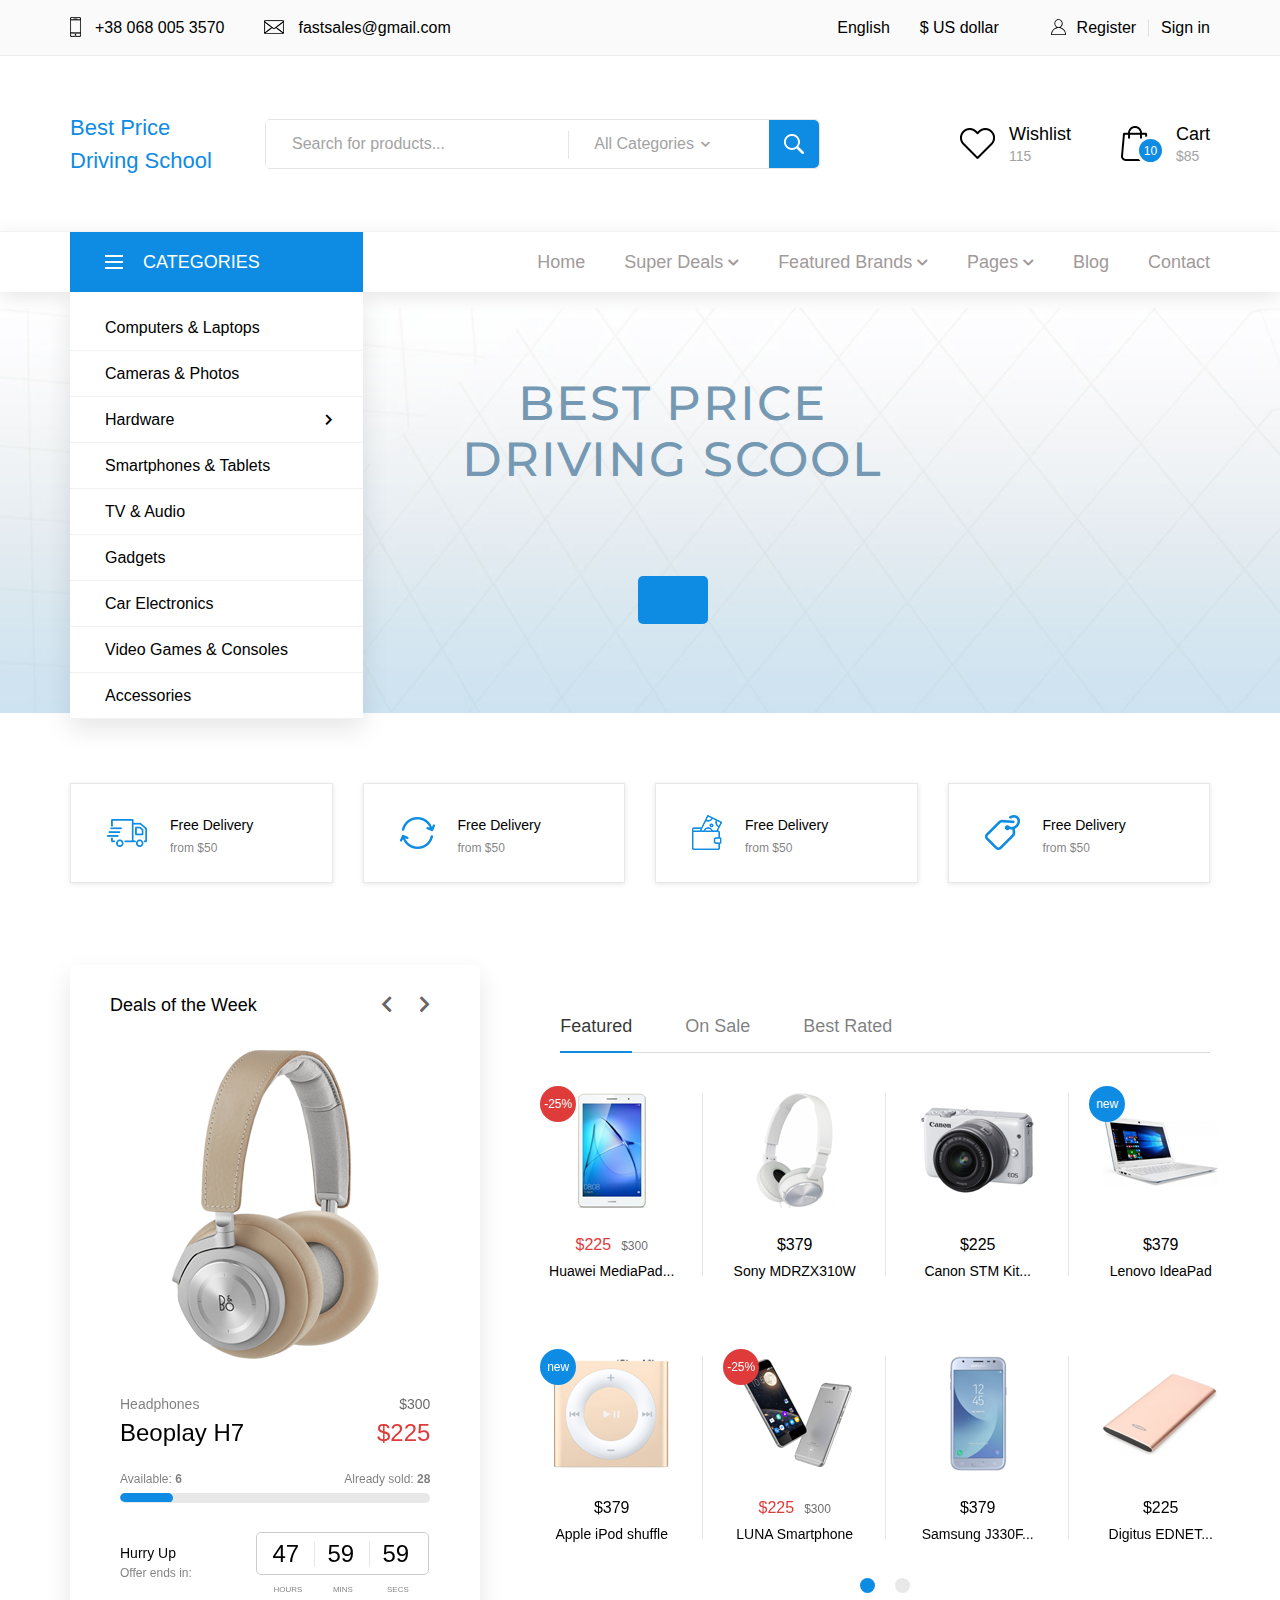
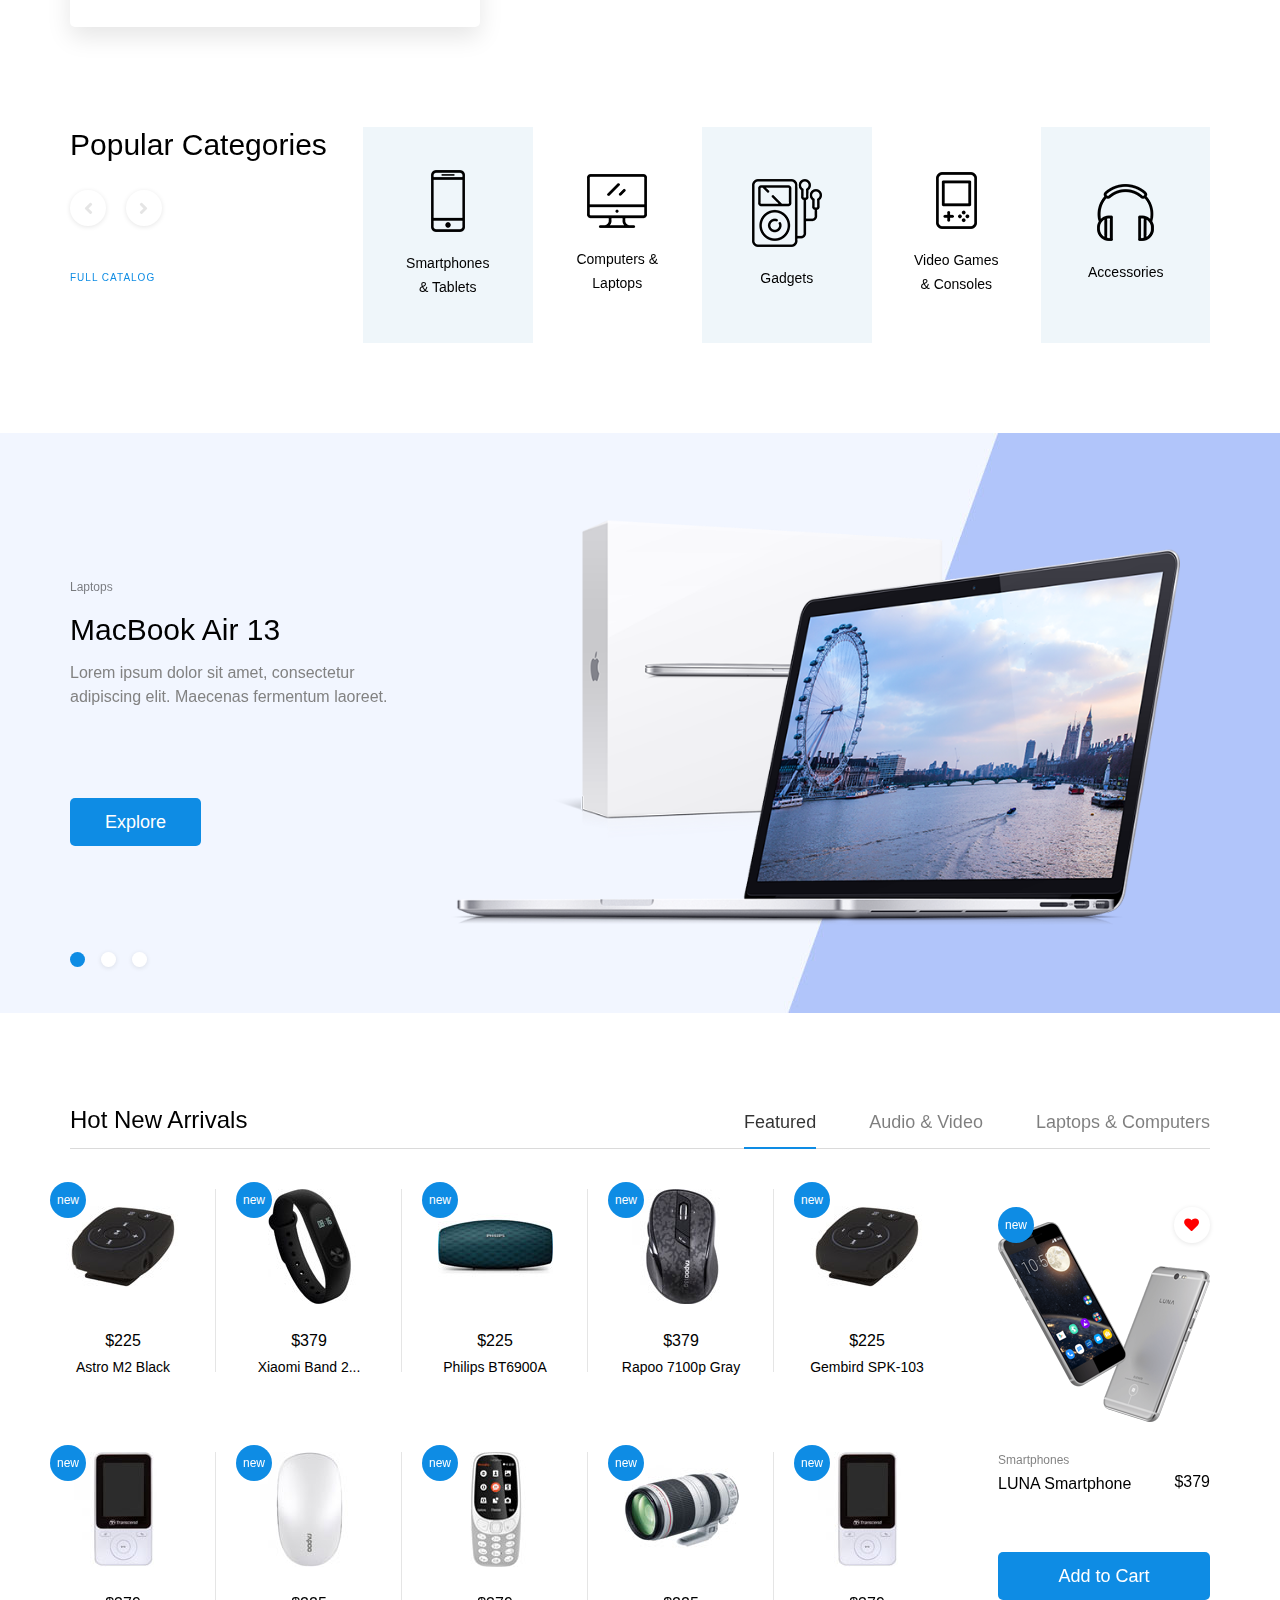
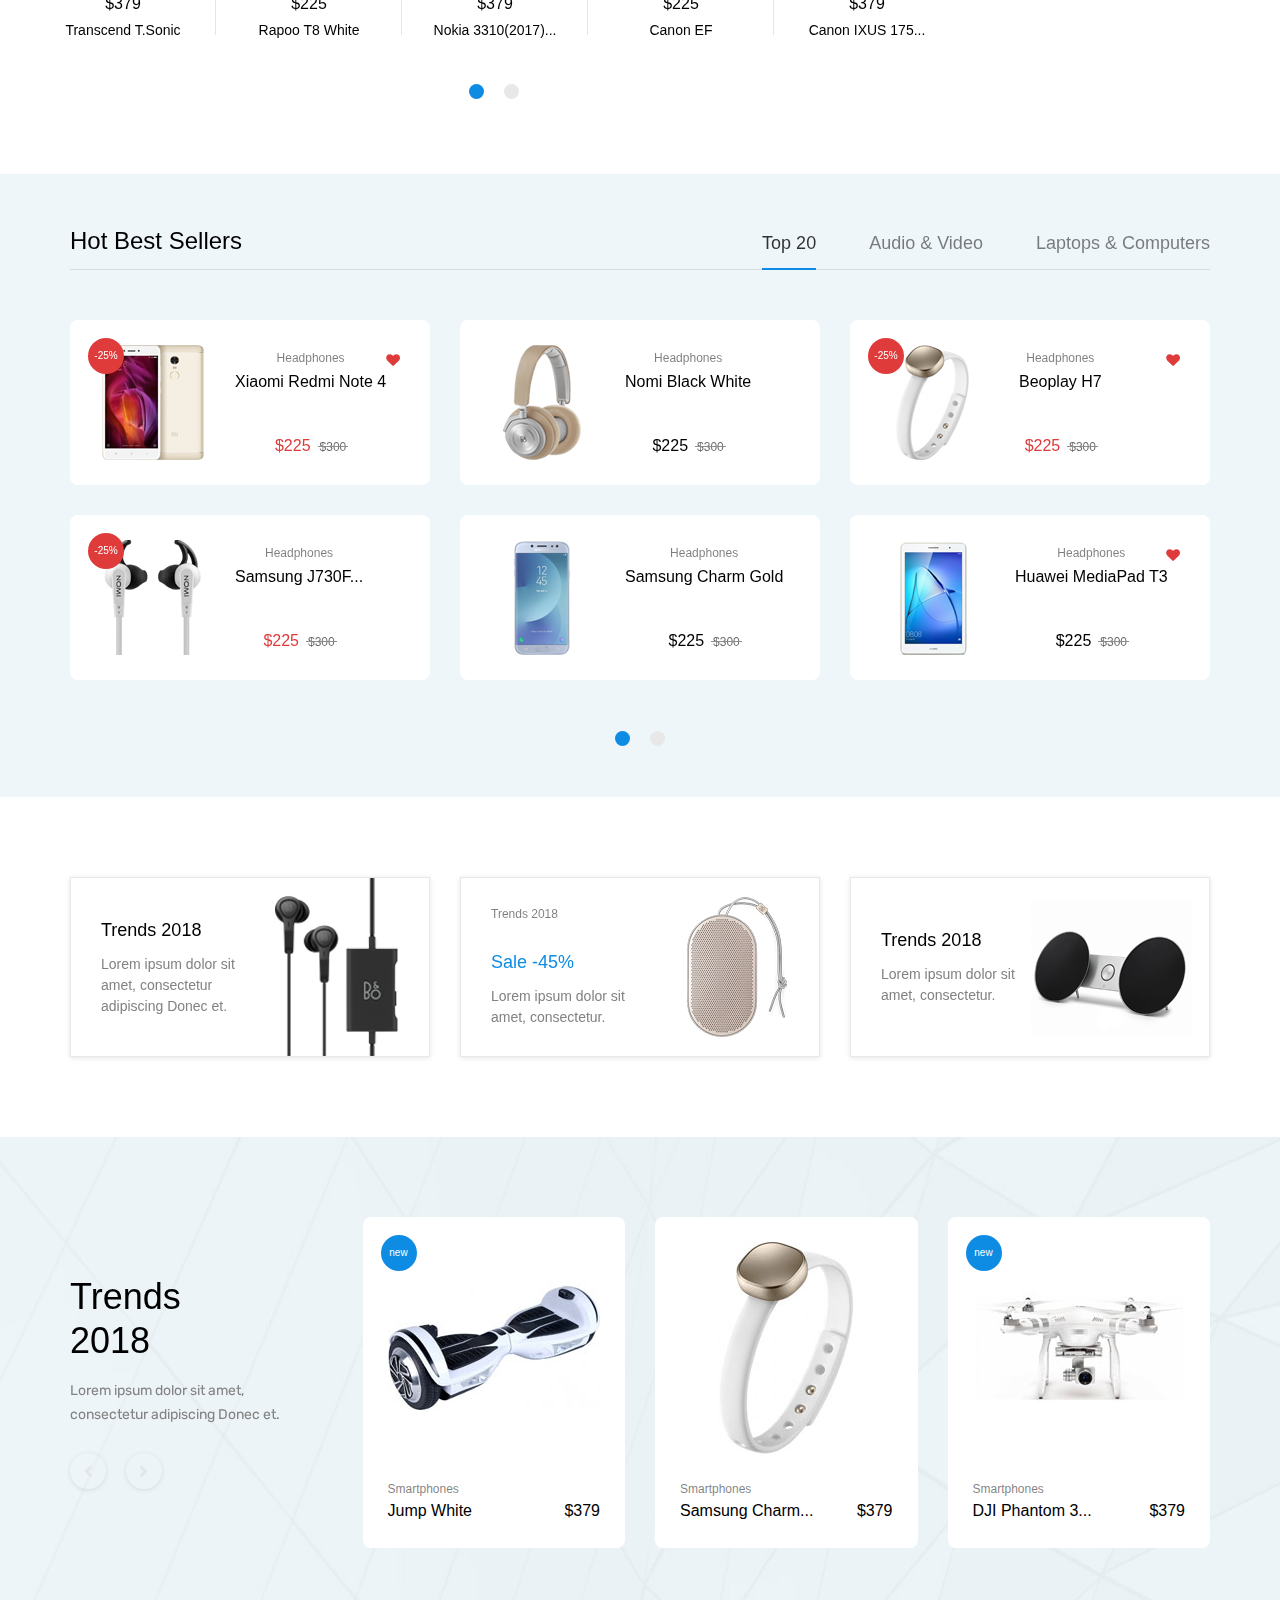
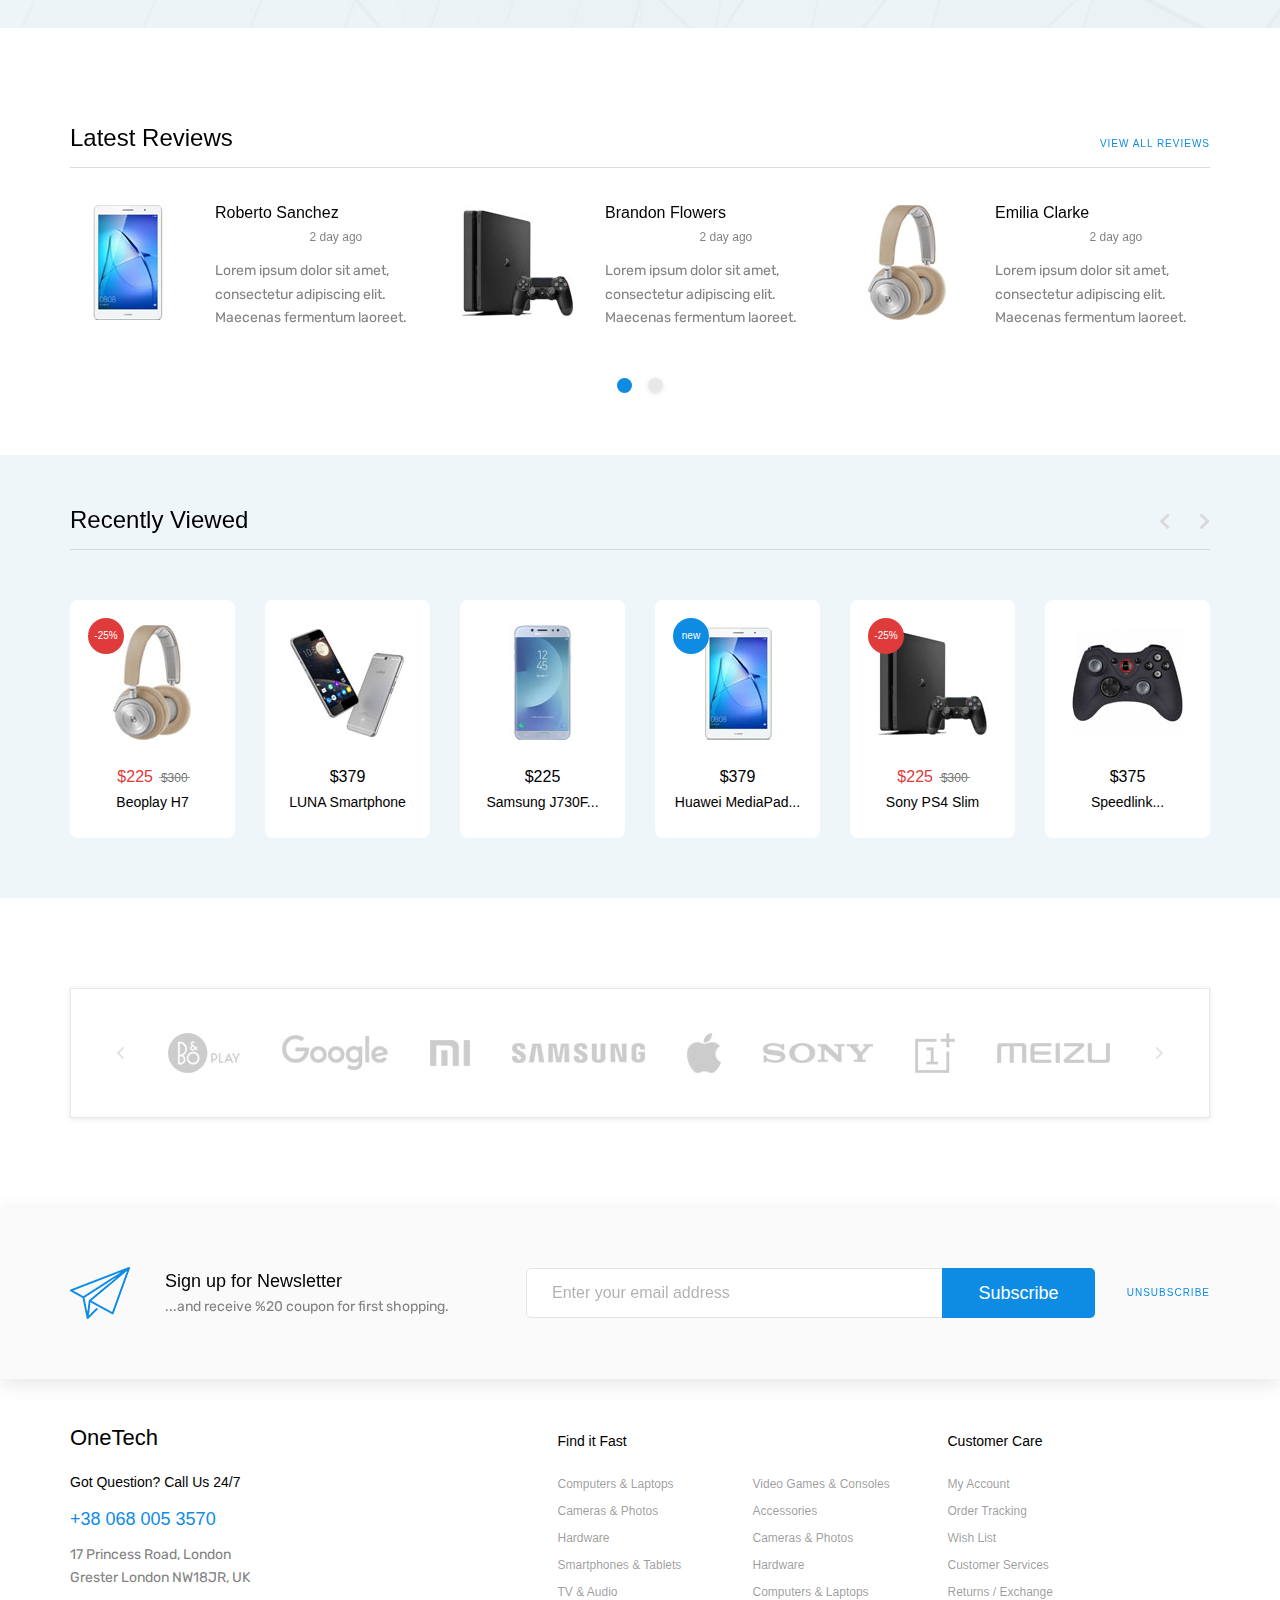
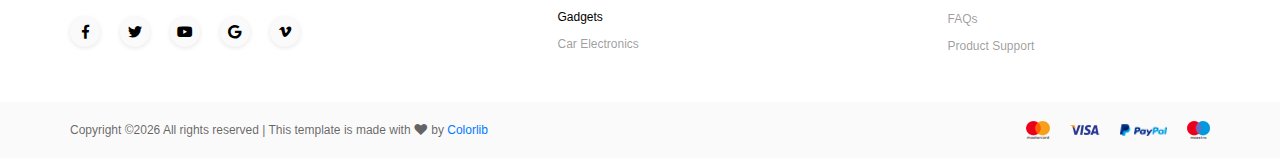
<file: OneTech/index.html>
<!DOCTYPE html>
<html lang="en">
<head>
<title>Best Price Driving School</title>
<meta charset="utf-8">
<meta http-equiv="X-UA-Compatible" content="IE=edge">
<meta name="description" content="OneTech shop project">
<meta name="viewport" content="width=device-width, initial-scale=1">
<link rel="stylesheet" type="text/css" href="styles/bootstrap4/bootstrap.min.css">
<link href="plugins/fontawesome-free-5.0.1/css/fontawesome-all.css" rel="stylesheet" type="text/css">
<link rel="stylesheet" type="text/css" href="plugins/OwlCarousel2-2.2.1/owl.carousel.css">
<link rel="stylesheet" type="text/css" href="plugins/OwlCarousel2-2.2.1/owl.theme.default.css">
<link rel="stylesheet" type="text/css" href="plugins/OwlCarousel2-2.2.1/animate.css">
<link rel="stylesheet" type="text/css" href="plugins/slick-1.8.0/slick.css">
<link rel="stylesheet" type="text/css" href="styles/main_styles.css">
<link rel="stylesheet" type="text/css" href="styles/responsive.css">

</head>

<body>

<div class="super_container">
	
	<!-- Header -->
	
	<header class="header">

		<!-- Top Bar -->

		<div class="top_bar">
			<div class="container">
				<div class="row">
					<div class="col d-flex flex-row">
						<div class="top_bar_contact_item"><div class="top_bar_icon"><img src="images/phone.png" alt=""></div>+38 068 005 3570</div>
						<div class="top_bar_contact_item"><div class="top_bar_icon"><img src="images/mail.png" alt=""></div><a href="mailto:fastsales@gmail.com">fastsales@gmail.com</a></div>
						<div class="top_bar_content ml-auto">
							<div class="top_bar_menu">
								<ul class="standard_dropdown top_bar_dropdown">
									<li>
										<a href="#">English<i class="fas fa-chevron-down"></i></a>
										<ul>
											<li><a href="#">Italian</a></li>
											<li><a href="#">Spanish</a></li>
											<li><a href="#">Japanese</a></li>
										</ul>
									</li>
									<li>
										<a href="#">$ US dollar<i class="fas fa-chevron-down"></i></a>
										<ul>
											<li><a href="#">EUR Euro</a></li>
											<li><a href="#">GBP British Pound</a></li>
											<li><a href="#">JPY Japanese Yen</a></li>
										</ul>
									</li>
								</ul>
							</div>
							<div class="top_bar_user">
								<div class="user_icon"><img src="images/user.svg" alt=""></div>
								<div><a href="#">Register</a></div>
								<div><a href="#">Sign in</a></div>
							</div>
						</div>
					</div>
				</div>
			</div>		
		</div>

		<!-- Header Main -->

		<div class="header_main">
			<div class="container">
				<div class="row">

					<!-- Logo -->
					<div class="col-lg-2 col-sm-3 col-3 order-1">
						<div class="logo_container">
							<div class="logo"><a href="#">Best Price Driving School</a></div>
						</div>
					</div>

					<!-- Search -->
					<div class="col-lg-6 col-12 order-lg-2 order-3 text-lg-left text-right">
						<div class="header_search">
							<div class="header_search_content">
								<div class="header_search_form_container">
									<form action="#" class="header_search_form clearfix">
										<input type="search" required="required" class="header_search_input" placeholder="Search for products...">
										<div class="custom_dropdown">
											<div class="custom_dropdown_list">
												<span class="custom_dropdown_placeholder clc">All Categories</span>
												<i class="fas fa-chevron-down"></i>
												<ul class="custom_list clc">
													<li><a class="clc" href="#">All Categories</a></li>
													<li><a class="clc" href="#">Computers</a></li>
													<li><a class="clc" href="#">Laptops</a></li>
													<li><a class="clc" href="#">Cameras</a></li>
													<li><a class="clc" href="#">Hardware</a></li>
													<li><a class="clc" href="#">Smartphones</a></li>
												</ul>
											</div>
										</div>
										<button type="submit" class="header_search_button trans_300" value="Submit"><img src="images/search.png" alt=""></button>
									</form>
								</div>
							</div>
						</div>
					</div>

					<!-- Wishlist -->
					<div class="col-lg-4 col-9 order-lg-3 order-2 text-lg-left text-right">
						<div class="wishlist_cart d-flex flex-row align-items-center justify-content-end">
							<div class="wishlist d-flex flex-row align-items-center justify-content-end">
								<div class="wishlist_icon"><img src="images/heart.png" alt=""></div>
								<div class="wishlist_content">
									<div class="wishlist_text"><a href="#">Wishlist</a></div>
									<div class="wishlist_count">115</div>
								</div>
							</div>

							<!-- Cart -->
							<div class="cart">
								<div class="cart_container d-flex flex-row align-items-center justify-content-end">
									<div class="cart_icon">
										<img src="images/cart.png" alt="">
										<div class="cart_count"><span>10</span></div>
									</div>
									<div class="cart_content">
										<div class="cart_text"><a href="#">Cart</a></div>
										<div class="cart_price">$85</div>
									</div>
								</div>
							</div>
						</div>
					</div>
				</div>
			</div>
		</div>
		
		<!-- Main Navigation -->

		<nav class="main_nav">
			<div class="container">
				<div class="row">
					<div class="col">
						
						<div class="main_nav_content d-flex flex-row">

							<!-- Categories Menu -->

							<div class="cat_menu_container">
								<div class="cat_menu_title d-flex flex-row align-items-center justify-content-start">
									<div class="cat_burger"><span></span><span></span><span></span></div>
									<div class="cat_menu_text">categories</div>
								</div>

								<ul class="cat_menu">
									<li><a href="#">Computers & Laptops <i class="fas fa-chevron-right ml-auto"></i></a></li>
									<li><a href="#">Cameras & Photos<i class="fas fa-chevron-right"></i></a></li>
									<li class="hassubs">
										<a href="#">Hardware<i class="fas fa-chevron-right"></i></a>
										<ul>
											<li class="hassubs">
												<a href="#">Menu Item<i class="fas fa-chevron-right"></i></a>
												<ul>
													<li><a href="#">Menu Item<i class="fas fa-chevron-right"></i></a></li>
													<li><a href="#">Menu Item<i class="fas fa-chevron-right"></i></a></li>
													<li><a href="#">Menu Item<i class="fas fa-chevron-right"></i></a></li>
													<li><a href="#">Menu Item<i class="fas fa-chevron-right"></i></a></li>
												</ul>
											</li>
											<li><a href="#">Menu Item<i class="fas fa-chevron-right"></i></a></li>
											<li><a href="#">Menu Item<i class="fas fa-chevron-right"></i></a></li>
											<li><a href="#">Menu Item<i class="fas fa-chevron-right"></i></a></li>
										</ul>
									</li>
									<li><a href="#">Smartphones & Tablets<i class="fas fa-chevron-right"></i></a></li>
									<li><a href="#">TV & Audio<i class="fas fa-chevron-right"></i></a></li>
									<li><a href="#">Gadgets<i class="fas fa-chevron-right"></i></a></li>
									<li><a href="#">Car Electronics<i class="fas fa-chevron-right"></i></a></li>
									<li><a href="#">Video Games & Consoles<i class="fas fa-chevron-right"></i></a></li>
									<li><a href="#">Accessories<i class="fas fa-chevron-right"></i></a></li>
								</ul>
							</div>

							<!-- Main Nav Menu -->

							<div class="main_nav_menu ml-auto">
								<ul class="standard_dropdown main_nav_dropdown">
									<li><a href="#">Home<i class="fas fa-chevron-down"></i></a></li>
									<li class="hassubs">
										<a href="#">Super Deals<i class="fas fa-chevron-down"></i></a>
										<ul>
											<li>
												<a href="#">Menu Item<i class="fas fa-chevron-down"></i></a>
												<ul>
													<li><a href="#">Menu Item<i class="fas fa-chevron-down"></i></a></li>
													<li><a href="#">Menu Item<i class="fas fa-chevron-down"></i></a></li>
													<li><a href="#">Menu Item<i class="fas fa-chevron-down"></i></a></li>
												</ul>
											</li>
											<li><a href="#">Menu Item<i class="fas fa-chevron-down"></i></a></li>
											<li><a href="#">Menu Item<i class="fas fa-chevron-down"></i></a></li>
											<li><a href="#">Menu Item<i class="fas fa-chevron-down"></i></a></li>
										</ul>
									</li>
									<li class="hassubs">
										<a href="#">Featured Brands<i class="fas fa-chevron-down"></i></a>
										<ul>
											<li>
												<a href="#">Menu Item<i class="fas fa-chevron-down"></i></a>
												<ul>
													<li><a href="#">Menu Item<i class="fas fa-chevron-down"></i></a></li>
													<li><a href="#">Menu Item<i class="fas fa-chevron-down"></i></a></li>
													<li><a href="#">Menu Item<i class="fas fa-chevron-down"></i></a></li>
												</ul>
											</li>
											<li><a href="#">Menu Item<i class="fas fa-chevron-down"></i></a></li>
											<li><a href="#">Menu Item<i class="fas fa-chevron-down"></i></a></li>
											<li><a href="#">Menu Item<i class="fas fa-chevron-down"></i></a></li>
										</ul>
									</li>
									<li class="hassubs">
										<a href="#">Pages<i class="fas fa-chevron-down"></i></a>
										<ul>
											<li><a href="shop.html">Shop<i class="fas fa-chevron-down"></i></a></li>
											<li><a href="product.html">Product<i class="fas fa-chevron-down"></i></a></li>
											<li><a href="blog.html">Blog<i class="fas fa-chevron-down"></i></a></li>
											<li><a href="blog_single.html">Blog Post<i class="fas fa-chevron-down"></i></a></li>
											<li><a href="regular.html">Regular Post<i class="fas fa-chevron-down"></i></a></li>
											<li><a href="cart.html">Cart<i class="fas fa-chevron-down"></i></a></li>
											<li><a href="contact.html">Contact<i class="fas fa-chevron-down"></i></a></li>
										</ul>
									</li>
									<li><a href="blog.html">Blog<i class="fas fa-chevron-down"></i></a></li>
									<li><a href="contact.html">Contact<i class="fas fa-chevron-down"></i></a></li>
								</ul>
							</div>

							<!-- Menu Trigger -->

							<div class="menu_trigger_container ml-auto">
								<div class="menu_trigger d-flex flex-row align-items-center justify-content-end">
									<div class="menu_burger">
										<div class="menu_trigger_text">menu</div>
										<div class="cat_burger menu_burger_inner"><span></span><span></span><span></span></div>
									</div>
								</div>
							</div>

						</div>
					</div>
				</div>
			</div>
		</nav>
		
		<!-- Menu -->

		<div class="page_menu">
			<div class="container">
				<div class="row">
					<div class="col">
						
						<div class="page_menu_content">
							
							<div class="page_menu_search">
								<form action="#">
									<input type="search" required="required" class="page_menu_search_input" placeholder="Search for products...">
								</form>
							</div>
							<ul class="page_menu_nav">
								<li class="page_menu_item has-children">
									<a href="#">Language<i class="fa fa-angle-down"></i></a>
									<ul class="page_menu_selection">
										<li><a href="#">English<i class="fa fa-angle-down"></i></a></li>
										<li><a href="#">Italian<i class="fa fa-angle-down"></i></a></li>
										<li><a href="#">Spanish<i class="fa fa-angle-down"></i></a></li>
										<li><a href="#">Japanese<i class="fa fa-angle-down"></i></a></li>
									</ul>
								</li>
								<li class="page_menu_item has-children">
									<a href="#">Currency<i class="fa fa-angle-down"></i></a>
									<ul class="page_menu_selection">
										<li><a href="#">US Dollar<i class="fa fa-angle-down"></i></a></li>
										<li><a href="#">EUR Euro<i class="fa fa-angle-down"></i></a></li>
										<li><a href="#">GBP British Pound<i class="fa fa-angle-down"></i></a></li>
										<li><a href="#">JPY Japanese Yen<i class="fa fa-angle-down"></i></a></li>
									</ul>
								</li>
								<li class="page_menu_item">
									<a href="#">Home<i class="fa fa-angle-down"></i></a>
								</li>
								<li class="page_menu_item has-children">
									<a href="#">Super Deals<i class="fa fa-angle-down"></i></a>
									<ul class="page_menu_selection">
										<li><a href="#">Super Deals<i class="fa fa-angle-down"></i></a></li>
										<li class="page_menu_item has-children">
											<a href="#">Menu Item<i class="fa fa-angle-down"></i></a>
											<ul class="page_menu_selection">
												<li><a href="#">Menu Item<i class="fa fa-angle-down"></i></a></li>
												<li><a href="#">Menu Item<i class="fa fa-angle-down"></i></a></li>
												<li><a href="#">Menu Item<i class="fa fa-angle-down"></i></a></li>
												<li><a href="#">Menu Item<i class="fa fa-angle-down"></i></a></li>
											</ul>
										</li>
										<li><a href="#">Menu Item<i class="fa fa-angle-down"></i></a></li>
										<li><a href="#">Menu Item<i class="fa fa-angle-down"></i></a></li>
										<li><a href="#">Menu Item<i class="fa fa-angle-down"></i></a></li>
									</ul>
								</li>
								<li class="page_menu_item has-children">
									<a href="#">Featured Brands<i class="fa fa-angle-down"></i></a>
									<ul class="page_menu_selection">
										<li><a href="#">Featured Brands<i class="fa fa-angle-down"></i></a></li>
										<li><a href="#">Menu Item<i class="fa fa-angle-down"></i></a></li>
										<li><a href="#">Menu Item<i class="fa fa-angle-down"></i></a></li>
										<li><a href="#">Menu Item<i class="fa fa-angle-down"></i></a></li>
									</ul>
								</li>
								<li class="page_menu_item has-children">
									<a href="#">Trending Styles<i class="fa fa-angle-down"></i></a>
									<ul class="page_menu_selection">
										<li><a href="#">Trending Styles<i class="fa fa-angle-down"></i></a></li>
										<li><a href="#">Menu Item<i class="fa fa-angle-down"></i></a></li>
										<li><a href="#">Menu Item<i class="fa fa-angle-down"></i></a></li>
										<li><a href="#">Menu Item<i class="fa fa-angle-down"></i></a></li>
									</ul>
								</li>
								<li class="page_menu_item"><a href="blog.html">blog<i class="fa fa-angle-down"></i></a></li>
								<li class="page_menu_item"><a href="contact.html">contact<i class="fa fa-angle-down"></i></a></li>
							</ul>
							
							<div class="menu_contact">
								<div class="menu_contact_item"><div class="menu_contact_icon"><img src="images/phone_white.png" alt=""></div>+38 068 005 3570</div>
								<div class="menu_contact_item"><div class="menu_contact_icon"><img src="images/mail_white.png" alt=""></div><a href="mailto:fastsales@gmail.com">fastsales@gmail.com</a></div>
							</div>
						</div>
					</div>
				</div>
			</div>
		</div>

	</header>
	
	<!-- Banner -->

	<div class="banner">
		<div class="banner_background" style="background-image:url(images/banner_background.jpg)"></div>
		<div class="container fill_height">
			<div class="row fill_height">
				<div class="col-lg-5 offset-lg-4 fill_height">
					<div class="banner_content">
						<h1 class="banner_text">Best Price Driving Scool</h1>
						<div class="banner_price"></div>
						<div class="banner_product_name"></div>
						<div class="button banner_button"><a href="#"></a></div>
					</div>
				</div>
			</div>
		</div>
	</div>

	<!-- Characteristics -->

	<div class="characteristics">
		<div class="container">
			<div class="row">

				<!-- Char. Item -->
				<div class="col-lg-3 col-md-6 char_col">
					
					<div class="char_item d-flex flex-row align-items-center justify-content-start">
						<div class="char_icon"><img src="images/char_1.png" alt=""></div>
						<div class="char_content">
							<div class="char_title">Free Delivery</div>
							<div class="char_subtitle">from $50</div>
						</div>
					</div>
				</div>

				<!-- Char. Item -->
				<div class="col-lg-3 col-md-6 char_col">
					
					<div class="char_item d-flex flex-row align-items-center justify-content-start">
						<div class="char_icon"><img src="images/char_2.png" alt=""></div>
						<div class="char_content">
							<div class="char_title">Free Delivery</div>
							<div class="char_subtitle">from $50</div>
						</div>
					</div>
				</div>

				<!-- Char. Item -->
				<div class="col-lg-3 col-md-6 char_col">
					
					<div class="char_item d-flex flex-row align-items-center justify-content-start">
						<div class="char_icon"><img src="images/char_3.png" alt=""></div>
						<div class="char_content">
							<div class="char_title">Free Delivery</div>
							<div class="char_subtitle">from $50</div>
						</div>
					</div>
				</div>

				<!-- Char. Item -->
				<div class="col-lg-3 col-md-6 char_col">
					
					<div class="char_item d-flex flex-row align-items-center justify-content-start">
						<div class="char_icon"><img src="images/char_4.png" alt=""></div>
						<div class="char_content">
							<div class="char_title">Free Delivery</div>
							<div class="char_subtitle">from $50</div>
						</div>
					</div>
				</div>
			</div>
		</div>
	</div>

	<!-- Deals of the week -->

	<div class="deals_featured">
		<div class="container">
			<div class="row">
				<div class="col d-flex flex-lg-row flex-column align-items-center justify-content-start">
					
					<!-- Deals -->

					<div class="deals">
						<div class="deals_title">Deals of the Week</div>
						<div class="deals_slider_container">
							
							<!-- Deals Slider -->
							<div class="owl-carousel owl-theme deals_slider">
								
								<!-- Deals Item -->
								<div class="owl-item deals_item">
									<div class="deals_image"><img src="images/deals.png" alt=""></div>
									<div class="deals_content">
										<div class="deals_info_line d-flex flex-row justify-content-start">
											<div class="deals_item_category"><a href="#">Headphones</a></div>
											<div class="deals_item_price_a ml-auto">$300</div>
										</div>
										<div class="deals_info_line d-flex flex-row justify-content-start">
											<div class="deals_item_name">Beoplay H7</div>
											<div class="deals_item_price ml-auto">$225</div>
										</div>
										<div class="available">
											<div class="available_line d-flex flex-row justify-content-start">
												<div class="available_title">Available: <span>6</span></div>
												<div class="sold_title ml-auto">Already sold: <span>28</span></div>
											</div>
											<div class="available_bar"><span style="width:17%"></span></div>
										</div>
										<div class="deals_timer d-flex flex-row align-items-center justify-content-start">
											<div class="deals_timer_title_container">
												<div class="deals_timer_title">Hurry Up</div>
												<div class="deals_timer_subtitle">Offer ends in:</div>
											</div>
											<div class="deals_timer_content ml-auto">
												<div class="deals_timer_box clearfix" data-target-time="">
													<div class="deals_timer_unit">
														<div id="deals_timer1_hr" class="deals_timer_hr"></div>
														<span>hours</span>
													</div>
													<div class="deals_timer_unit">
														<div id="deals_timer1_min" class="deals_timer_min"></div>
														<span>mins</span>
													</div>
													<div class="deals_timer_unit">
														<div id="deals_timer1_sec" class="deals_timer_sec"></div>
														<span>secs</span>
													</div>
												</div>
											</div>
										</div>
									</div>
								</div>

								<!-- Deals Item -->
								<div class="owl-item deals_item">
									<div class="deals_image"><img src="images/deals.png" alt=""></div>
										<div class="deals_content">
											<div class="deals_info_line d-flex flex-row justify-content-start">
												<div class="deals_item_category"><a href="#">Headphones</a></div>
												<div class="deals_item_price_a ml-auto">$300</div>
											</div>
											<div class="deals_info_line d-flex flex-row justify-content-start">
												<div class="deals_item_name">Beoplay H7</div>
												<div class="deals_item_price ml-auto">$225</div>
											</div>
											<div class="available">
												<div class="available_line d-flex flex-row justify-content-start">
													<div class="available_title">Available: <span>6</span></div>
													<div class="sold_title ml-auto">Already sold: <span>28</span></div>
												</div>
												<div class="available_bar"><span style="width:17%"></span></div>
											</div>
											<div class="deals_timer d-flex flex-row align-items-center justify-content-start">
												<div class="deals_timer_title_container">
													<div class="deals_timer_title">Hurry Up</div>
													<div class="deals_timer_subtitle">Offer ends in:</div>
												</div>
												<div class="deals_timer_content ml-auto">
													<div class="deals_timer_box clearfix" data-target-time="">
														<div class="deals_timer_unit">
															<div id="deals_timer2_hr" class="deals_timer_hr"></div>
															<span>hours</span>
														</div>
														<div class="deals_timer_unit">
															<div id="deals_timer2_min" class="deals_timer_min"></div>
															<span>mins</span>
														</div>
														<div class="deals_timer_unit">
														<div id="deals_timer2_sec" class="deals_timer_sec"></div>
														<span>secs</span>
													</div>
												</div>
											</div>
										</div>
									</div>
								</div>
								<!-- Deals Item -->
								<div class="owl-item deals_item">
									<div class="deals_image"><img src="images/deals.png" alt=""></div>
									<div class="deals_content">
										<div class="deals_info_line d-flex flex-row justify-content-start">
											<div class="deals_item_category"><a href="#">Headphones</a></div>
											<div class="deals_item_price_a ml-auto">$300</div>
										</div>
										<div class="deals_info_line d-flex flex-row justify-content-start">
											<div class="deals_item_name">Beoplay H7</div>
											<div class="deals_item_price ml-auto">$225</div>
										</div>
										<div class="available">
											<div class="available_line d-flex flex-row justify-content-start">
												<div class="available_title">Available: <span>6</span></div>
												<div class="sold_title ml-auto">Already sold: <span>28</span></div>
											</div>
											<div class="available_bar"><span style="width:17%"></span></div>
										</div>
										<div class="deals_timer d-flex flex-row align-items-center justify-content-start">
											<div class="deals_timer_title_container">
												<div class="deals_timer_title">Hurry Up</div>
												<div class="deals_timer_subtitle">Offer ends in:</div>
											</div>
											<div class="deals_timer_content ml-auto">
												<div class="deals_timer_box clearfix" data-target-time="">
													<div class="deals_timer_unit">
														<div id="deals_timer3_hr" class="deals_timer_hr"></div>
														<span>hours</span>
													</div>
													<div class="deals_timer_unit">
														<div id="deals_timer3_min" class="deals_timer_min"></div>
														<span>mins</span>
													</div>
													<div class="deals_timer_unit">
														<div id="deals_timer3_sec" class="deals_timer_sec"></div>
														<span>secs</span>
													</div>
												</div>
											</div>
										</div>
									</div>
								</div>

							</div>

						</div>

						<div class="deals_slider_nav_container">
							<div class="deals_slider_prev deals_slider_nav"><i class="fas fa-chevron-left ml-auto"></i></div>
							<div class="deals_slider_next deals_slider_nav"><i class="fas fa-chevron-right ml-auto"></i></div>
						</div>
					</div>
					
					<!-- Featured -->
					<div class="featured">
						<div class="tabbed_container">
							<div class="tabs">
								<ul class="clearfix">
									<li class="active">Featured</li>
									<li>On Sale</li>
									<li>Best Rated</li>
								</ul>
								<div class="tabs_line"><span></span></div>
							</div>

							<!-- Product Panel -->
							<div class="product_panel panel active">
								<div class="featured_slider slider">

									<!-- Slider Item -->
									<div class="featured_slider_item">
										<div class="border_active"></div>
										<div class="product_item discount d-flex flex-column align-items-center justify-content-center text-center">
											<div class="product_image d-flex flex-column align-items-center justify-content-center"><img src="images/featured_1.png" alt=""></div>
											<div class="product_content">
												<div class="product_price discount">$225<span>$300</span></div>
												<div class="product_name"><div><a href="product.html">Huawei MediaPad...</a></div></div>
												<div class="product_extras">
													<div class="product_color">
														<input type="radio" checked name="product_color" style="background:#b19c83">
														<input type="radio" name="product_color" style="background:#000000">
														<input type="radio" name="product_color" style="background:#999999">
													</div>
													<button class="product_cart_button">Add to Cart</button>
												</div>
											</div>
											<div class="product_fav"><i class="fas fa-heart"></i></div>
											<ul class="product_marks">
												<li class="product_mark product_discount">-25%</li>
												<li class="product_mark product_new">new</li>
											</ul>
										</div>
									</div>

									<!-- Slider Item -->
									<div class="featured_slider_item">
										<div class="border_active"></div>
										<div class="product_item is_new d-flex flex-column align-items-center justify-content-center text-center">
											<div class="product_image d-flex flex-column align-items-center justify-content-center"><img src="images/featured_2.png" alt=""></div>
											<div class="product_content">
												<div class="product_price">$379</div>
												<div class="product_name"><div><a href="product.html">Apple iPod shuffle</a></div></div>
												<div class="product_extras">
													<div class="product_color">
														<input type="radio" checked name="product_color" style="background:#b19c83">
														<input type="radio" name="product_color" style="background:#000000">
														<input type="radio" name="product_color" style="background:#999999">
													</div>
													<button class="product_cart_button active">Add to Cart</button>
												</div>
											</div>
											<div class="product_fav"><i class="fas fa-heart"></i></div>
											<ul class="product_marks">
												<li class="product_mark product_discount"></li>
												<li class="product_mark product_new">new</li>
											</ul>
										</div>
									</div>

									<!-- Slider Item -->
									<div class="featured_slider_item">
										<div class="border_active"></div>
										<div class="product_item d-flex flex-column align-items-center justify-content-center text-center">
											<div class="product_image d-flex flex-column align-items-center justify-content-center"><img src="images/featured_3.png" alt=""></div>
											<div class="product_content">
												<div class="product_price">$379</div>
												<div class="product_name"><div><a href="product.html">Sony MDRZX310W</a></div></div>
												<div class="product_extras">
													<div class="product_color">
														<input type="radio" checked name="product_color" style="background:#b19c83">
														<input type="radio" name="product_color" style="background:#000000">
														<input type="radio" name="product_color" style="background:#999999">
													</div>
													<button class="product_cart_button">Add to Cart</button>
												</div>
											</div>
											<div class="product_fav"><i class="fas fa-heart"></i></div>
											<ul class="product_marks">
												<li class="product_mark product_discount"></li>
												<li class="product_mark product_new">new</li>
											</ul>
										</div>
									</div>

									<!-- Slider Item -->
									<div class="featured_slider_item">
										<div class="border_active"></div>
										<div class="product_item discount d-flex flex-column align-items-center justify-content-center text-center">
											<div class="product_image d-flex flex-column align-items-center justify-content-center"><img src="images/featured_4.png" alt=""></div>
											<div class="product_content">
												<div class="product_price discount">$225<span>$300</span></div>
												<div class="product_name"><div><a href="product.html">LUNA Smartphone</a></div></div>
												<div class="product_extras">
													<div class="product_color">
														<input type="radio" checked name="product_color" style="background:#b19c83">
														<input type="radio" name="product_color" style="background:#000000">
														<input type="radio" name="product_color" style="background:#999999">
													</div>
													<button class="product_cart_button">Add to Cart</button>
												</div>
											</div>
											<div class="product_fav"><i class="fas fa-heart"></i></div>
											<ul class="product_marks">
												<li class="product_mark product_discount">-25%</li>
												<li class="product_mark product_new">new</li>
											</ul>
										</div>
									</div>

									<!-- Slider Item -->
									<div class="featured_slider_item">
										<div class="border_active"></div>
										<div class="product_item d-flex flex-column align-items-center justify-content-center text-center">
											<div class="product_image d-flex flex-column align-items-center justify-content-center"><img src="images/featured_5.png" alt=""></div>
											<div class="product_content">
												<div class="product_price">$225</div>
												<div class="product_name"><div><a href="product.html">Canon STM Kit...</a></div></div>
												<div class="product_extras">
													<div class="product_color">
														<input type="radio" checked name="product_color" style="background:#b19c83">
														<input type="radio" name="product_color" style="background:#000000">
														<input type="radio" name="product_color" style="background:#999999">
													</div>
													<button class="product_cart_button">Add to Cart</button>
												</div>
											</div>
											<div class="product_fav"><i class="fas fa-heart"></i></div>
											<ul class="product_marks">
												<li class="product_mark product_discount"></li>
												<li class="product_mark product_new">new</li>
											</ul>
										</div>
									</div>

									<!-- Slider Item -->
									<div class="featured_slider_item">
										<div class="border_active"></div>
										<div class="product_item d-flex flex-column align-items-center justify-content-center text-center">
											<div class="product_image d-flex flex-column align-items-center justify-content-center"><img src="images/featured_6.png" alt=""></div>
											<div class="product_content">
												<div class="product_price">$379</div>
												<div class="product_name"><div><a href="product.html">Samsung J330F...</a></div></div>
												<div class="product_extras">
													<div class="product_color">
														<input type="radio" checked name="product_color" style="background:#b19c83">
														<input type="radio" name="product_color" style="background:#000000">
														<input type="radio" name="product_color" style="background:#999999">
													</div>
													<button class="product_cart_button">Add to Cart</button>
												</div>
											</div>
											<div class="product_fav"><i class="fas fa-heart"></i></div>
											<ul class="product_marks">
												<li class="product_mark product_discount"></li>
												<li class="product_mark product_new">new</li>
											</ul>
										</div>
									</div>

									<!-- Slider Item -->
									<div class="featured_slider_item">
										<div class="border_active"></div>
										<div class="product_item is_new d-flex flex-column align-items-center justify-content-center text-center">
											<div class="product_image d-flex flex-column align-items-center justify-content-center"><img src="images/featured_7.png" alt=""></div>
											<div class="product_content">
												<div class="product_price">$379</div>
												<div class="product_name"><div><a href="product.html">Lenovo IdeaPad</a></div></div>
												<div class="product_extras">
													<div class="product_color">
														<input type="radio" checked name="product_color" style="background:#b19c83">
														<input type="radio" name="product_color" style="background:#000000">
														<input type="radio" name="product_color" style="background:#999999">
													</div>
													<button class="product_cart_button">Add to Cart</button>
												</div>
											</div>
											<div class="product_fav"><i class="fas fa-heart"></i></div>
											<ul class="product_marks">
												<li class="product_mark product_discount">-25%</li>
												<li class="product_mark product_new">new</li>
											</ul>
										</div>
									</div>

									<!-- Slider Item -->
									<div class="featured_slider_item">
										<div class="border_active"></div>
										<div class="product_item d-flex flex-column align-items-center justify-content-center text-center">
											<div class="product_image d-flex flex-column align-items-center justify-content-center"><img src="images/featured_8.png" alt=""></div>
											<div class="product_content">
												<div class="product_price">$225</div>
												<div class="product_name"><div><a href="product.html">Digitus EDNET...</a></div></div>
												<div class="product_extras">
													<div class="product_color">
														<input type="radio" checked name="product_color" style="background:#b19c83">
														<input type="radio" name="product_color" style="background:#000000">
														<input type="radio" name="product_color" style="background:#999999">
													</div>
													<button class="product_cart_button">Add to Cart</button>
												</div>
											</div>
											<div class="product_fav"><i class="fas fa-heart"></i></div>
											<ul class="product_marks">
												<li class="product_mark product_discount"></li>
												<li class="product_mark product_new">new</li>
											</ul>
										</div>
									</div>

									<!-- Slider Item -->
									<div class="featured_slider_item">
										<div class="border_active"></div>
										<div class="product_item d-flex flex-column align-items-center justify-content-center text-center">
											<div class="product_image d-flex flex-column align-items-center justify-content-center"><img src="images/featured_1.png" alt=""></div>
											<div class="product_content">
												<div class="product_price">$225</div>
												<div class="product_name"><div><a href="product.html">Huawei MediaPad...</a></div></div>
												<div class="product_extras">
													<div class="product_color">
														<input type="radio" checked name="product_color" style="background:#b19c83">
														<input type="radio" name="product_color" style="background:#000000">
														<input type="radio" name="product_color" style="background:#999999">
													</div>
													<button class="product_cart_button">Add to Cart</button>
												</div>
											</div>
											<div class="product_fav"><i class="fas fa-heart"></i></div>
											<ul class="product_marks">
												<li class="product_mark product_discount"></li>
												<li class="product_mark product_new">new</li>
											</ul>
										</div>
									</div>

									<!-- Slider Item -->
									<div class="featured_slider_item">
										<div class="border_active"></div>
										<div class="product_item d-flex flex-column align-items-center justify-content-center text-center">
											<div class="product_image d-flex flex-column align-items-center justify-content-center"><img src="images/featured_2.png" alt=""></div>
											<div class="product_content">
												<div class="product_price">$379</div>
												<div class="product_name"><div><a href="product.html">Huawei MediaPad...</a></div></div>
												<div class="product_extras">
													<div class="product_color">
														<input type="radio" checked name="product_color" style="background:#b19c83">
														<input type="radio" name="product_color" style="background:#000000">
														<input type="radio" name="product_color" style="background:#999999">
													</div>
													<button class="product_cart_button">Add to Cart</button>
												</div>
											</div>
											<div class="product_fav"><i class="fas fa-heart"></i></div>
											<ul class="product_marks">
												<li class="product_mark product_discount"></li>
												<li class="product_mark product_new">new</li>
											</ul>
										</div>
									</div>

									<!-- Slider Item -->
									<div class="featured_slider_item">
										<div class="border_active"></div>
										<div class="product_item d-flex flex-column align-items-center justify-content-center text-center">
											<div class="product_image d-flex flex-column align-items-center justify-content-center"><img src="images/featured_3.png" alt=""></div>
											<div class="product_content">
												<div class="product_price">$379</div>
												<div class="product_name"><div><a href="product.html">Huawei MediaPad...</a></div></div>
												<div class="product_extras">
													<div class="product_color">
														<input type="radio" checked name="product_color" style="background:#b19c83">
														<input type="radio" name="product_color" style="background:#000000">
														<input type="radio" name="product_color" style="background:#999999">
													</div>
													<button class="product_cart_button">Add to Cart</button>
												</div>
											</div>
											<div class="product_fav"><i class="fas fa-heart"></i></div>
											<ul class="product_marks">
												<li class="product_mark product_discount"></li>
												<li class="product_mark product_new">new</li>
											</ul>
										</div>
									</div>

									<!-- Slider Item -->
									<div class="featured_slider_item">
										<div class="border_active"></div>
										<div class="product_item d-flex flex-column align-items-center justify-content-center text-center">
											<div class="product_image d-flex flex-column align-items-center justify-content-center"><img src="images/featured_4.png" alt=""></div>
											<div class="product_content">
												<div class="product_price">$225</div>
												<div class="product_name"><div><a href="product.html">Huawei MediaPad...</a></div></div>
												<div class="product_extras">
													<div class="product_color">
														<input type="radio" checked name="product_color" style="background:#b19c83">
														<input type="radio" name="product_color" style="background:#000000">
														<input type="radio" name="product_color" style="background:#999999">
													</div>
													<button class="product_cart_button">Add to Cart</button>
												</div>
											</div>
											<div class="product_fav"><i class="fas fa-heart"></i></div>
											<ul class="product_marks">
												<li class="product_mark product_discount"></li>
												<li class="product_mark product_new">new</li>
											</ul>
										</div>
									</div>

									<!-- Slider Item -->
									<div class="featured_slider_item">
										<div class="border_active"></div>
										<div class="product_item d-flex flex-column align-items-center justify-content-center text-center">
											<div class="product_image d-flex flex-column align-items-center justify-content-center"><img src="images/featured_5.png" alt=""></div>
											<div class="product_content">
												<div class="product_price">$225</div>
												<div class="product_name"><div><a href="product.html">Huawei MediaPad...</a></div></div>
												<div class="product_extras">
													<div class="product_color">
														<input type="radio" checked name="product_color" style="background:#b19c83">
														<input type="radio" name="product_color" style="background:#000000">
														<input type="radio" name="product_color" style="background:#999999">
													</div>
													<button class="product_cart_button">Add to Cart</button>
												</div>
											</div>
											<div class="product_fav"><i class="fas fa-heart"></i></div>
											<ul class="product_marks">
												<li class="product_mark product_discount"></li>
												<li class="product_mark product_new">new</li>
											</ul>
										</div>
									</div>

									<!-- Slider Item -->
									<div class="featured_slider_item">
										<div class="border_active"></div>
										<div class="product_item d-flex flex-column align-items-center justify-content-center text-center">
											<div class="product_image d-flex flex-column align-items-center justify-content-center"><img src="images/featured_6.png" alt=""></div>
											<div class="product_content">
												<div class="product_price">$379</div>
												<div class="product_name"><div><a href="product.html">Huawei MediaPad...</a></div></div>
												<div class="product_extras">
													<div class="product_color">
														<input type="radio" checked name="product_color" style="background:#b19c83">
														<input type="radio" name="product_color" style="background:#000000">
														<input type="radio" name="product_color" style="background:#999999">
													</div>
													<button class="product_cart_button">Add to Cart</button>
												</div>
											</div>
											<div class="product_fav"><i class="fas fa-heart"></i></div>
											<ul class="product_marks">
												<li class="product_mark product_discount"></li>
												<li class="product_mark product_new">new</li>
											</ul>
										</div>
									</div>

									<!-- Slider Item -->
									<div class="featured_slider_item">
										<div class="border_active"></div>
										<div class="product_item d-flex flex-column align-items-center justify-content-center text-center">
											<div class="product_image d-flex flex-column align-items-center justify-content-center"><img src="images/featured_7.png" alt=""></div>
											<div class="product_content">
												<div class="product_price">$379</div>
												<div class="product_name"><div><a href="product.html">Huawei MediaPad...</a></div></div>
												<div class="product_extras">
													<div class="product_color">
														<input type="radio" checked name="product_color" style="background:#b19c83">
														<input type="radio" name="product_color" style="background:#000000">
														<input type="radio" name="product_color" style="background:#999999">
													</div>
													<button class="product_cart_button">Add to Cart</button>
												</div>
											</div>
											<div class="product_fav"><i class="fas fa-heart"></i></div>
											<ul class="product_marks">
												<li class="product_mark product_discount"></li>
												<li class="product_mark product_new">new</li>
											</ul>
										</div>
									</div>

									<!-- Slider Item -->
									<div class="featured_slider_item">
										<div class="border_active"></div>
										<div class="product_item d-flex flex-column align-items-center justify-content-center text-center">
											<div class="product_image d-flex flex-column align-items-center justify-content-center"><img src="images/featured_8.png" alt=""></div>
											<div class="product_content">
												<div class="product_price">$225</div>
												<div class="product_name"><div><a href="product.html">Huawei MediaPad...</a></div></div>
												<div class="product_extras">
													<div class="product_color">
														<input type="radio" checked name="product_color" style="background:#b19c83">
														<input type="radio" name="product_color" style="background:#000000">
														<input type="radio" name="product_color" style="background:#999999">
													</div>
													<button class="product_cart_button">Add to Cart</button>
												</div>
											</div>
											<div class="product_fav"><i class="fas fa-heart"></i></div>
											<ul class="product_marks">
												<li class="product_mark product_discount"></li>
												<li class="product_mark product_new">new</li>
											</ul>
										</div>
									</div>

								</div>
								<div class="featured_slider_dots_cover"></div>
							</div>

							<!-- Product Panel -->

							<div class="product_panel panel">
								<div class="featured_slider slider">

									<!-- Slider Item -->
									<div class="featured_slider_item">
										<div class="border_active"></div>
										<div class="product_item discount d-flex flex-column align-items-center justify-content-center text-center">
											<div class="product_image d-flex flex-column align-items-center justify-content-center"><img src="images/featured_1.png" alt=""></div>
											<div class="product_content">
												<div class="product_price discount">$225<span>$300</span></div>
												<div class="product_name"><div><a href="product.html">Huawei MediaPad...</a></div></div>
												<div class="product_extras">
													<div class="product_color">
														<input type="radio" checked name="product_color" style="background:#b19c83">
														<input type="radio" name="product_color" style="background:#000000">
														<input type="radio" name="product_color" style="background:#999999">
													</div>
													<button class="product_cart_button">Add to Cart</button>
												</div>
											</div>
											<div class="product_fav"><i class="fas fa-heart"></i></div>
											<ul class="product_marks">
												<li class="product_mark product_discount">-25%</li>
												<li class="product_mark product_new">new</li>
											</ul>
										</div>
									</div>

									<!-- Slider Item -->
									<div class="featured_slider_item">
										<div class="border_active"></div>
										<div class="product_item is_new d-flex flex-column align-items-center justify-content-center text-center">
											<div class="product_image d-flex flex-column align-items-center justify-content-center"><img src="images/featured_2.png" alt=""></div>
											<div class="product_content">
												<div class="product_price">$379</div>
												<div class="product_name"><div><a href="product.html">Apple iPod shuffle</a></div></div>
												<div class="product_extras">
													<div class="product_color">
														<input type="radio" checked name="product_color" style="background:#b19c83">
														<input type="radio" name="product_color" style="background:#000000">
														<input type="radio" name="product_color" style="background:#999999">
													</div>
													<button class="product_cart_button active">Add to Cart</button>
												</div>
											</div>
											<div class="product_fav"><i class="fas fa-heart"></i></div>
											<ul class="product_marks">
												<li class="product_mark product_discount"></li>
												<li class="product_mark product_new">new</li>
											</ul>
										</div>
									</div>

									<!-- Slider Item -->
									<div class="featured_slider_item">
										<div class="border_active"></div>
										<div class="product_item d-flex flex-column align-items-center justify-content-center text-center">
											<div class="product_image d-flex flex-column align-items-center justify-content-center"><img src="images/featured_3.png" alt=""></div>
											<div class="product_content">
												<div class="product_price">$379</div>
												<div class="product_name"><div><a href="product.html">Sony MDRZX310W</a></div></div>
												<div class="product_extras">
													<div class="product_color">
														<input type="radio" checked name="product_color" style="background:#b19c83">
														<input type="radio" name="product_color" style="background:#000000">
														<input type="radio" name="product_color" style="background:#999999">
													</div>
													<button class="product_cart_button">Add to Cart</button>
												</div>
											</div>
											<div class="product_fav"><i class="fas fa-heart"></i></div>
											<ul class="product_marks">
												<li class="product_mark product_discount"></li>
												<li class="product_mark product_new">new</li>
											</ul>
										</div>
									</div>

									<!-- Slider Item -->
									<div class="featured_slider_item">
										<div class="border_active"></div>
										<div class="product_item discount d-flex flex-column align-items-center justify-content-center text-center">
											<div class="product_image d-flex flex-column align-items-center justify-content-center"><img src="images/featured_4.png" alt=""></div>
											<div class="product_content">
												<div class="product_price discount">$225<span>$300</span></div>
												<div class="product_name"><div><a href="product.html">LUNA Smartphone</a></div></div>
												<div class="product_extras">
													<div class="product_color">
														<input type="radio" checked name="product_color" style="background:#b19c83">
														<input type="radio" name="product_color" style="background:#000000">
														<input type="radio" name="product_color" style="background:#999999">
													</div>
													<button class="product_cart_button">Add to Cart</button>
												</div>
											</div>
											<div class="product_fav"><i class="fas fa-heart"></i></div>
											<ul class="product_marks">
												<li class="product_mark product_discount">-25%</li>
												<li class="product_mark product_new">new</li>
											</ul>
										</div>
									</div>

									<!-- Slider Item -->
									<div class="featured_slider_item">
										<div class="border_active"></div>
										<div class="product_item d-flex flex-column align-items-center justify-content-center text-center">
											<div class="product_image d-flex flex-column align-items-center justify-content-center"><img src="images/featured_5.png" alt=""></div>
											<div class="product_content">
												<div class="product_price">$225</div>
												<div class="product_name"><div><a href="product.html">Canon STM Kit...</a></div></div>
												<div class="product_extras">
													<div class="product_color">
														<input type="radio" checked name="product_color" style="background:#b19c83">
														<input type="radio" name="product_color" style="background:#000000">
														<input type="radio" name="product_color" style="background:#999999">
													</div>
													<button class="product_cart_button">Add to Cart</button>
												</div>
											</div>
											<div class="product_fav"><i class="fas fa-heart"></i></div>
											<ul class="product_marks">
												<li class="product_mark product_discount"></li>
												<li class="product_mark product_new">new</li>
											</ul>
										</div>
									</div>

									<!-- Slider Item -->
									<div class="featured_slider_item">
										<div class="border_active"></div>
										<div class="product_item d-flex flex-column align-items-center justify-content-center text-center">
											<div class="product_image d-flex flex-column align-items-center justify-content-center"><img src="images/featured_6.png" alt=""></div>
											<div class="product_content">
												<div class="product_price">$379</div>
												<div class="product_name"><div><a href="product.html">Samsung J330F...</a></div></div>
												<div class="product_extras">
													<div class="product_color">
														<input type="radio" checked name="product_color" style="background:#b19c83">
														<input type="radio" name="product_color" style="background:#000000">
														<input type="radio" name="product_color" style="background:#999999">
													</div>
													<button class="product_cart_button">Add to Cart</button>
												</div>
											</div>
											<div class="product_fav"><i class="fas fa-heart"></i></div>
											<ul class="product_marks">
												<li class="product_mark product_discount"></li>
												<li class="product_mark product_new">new</li>
											</ul>
										</div>
									</div>

									<!-- Slider Item -->
									<div class="featured_slider_item">
										<div class="border_active"></div>
										<div class="product_item is_new d-flex flex-column align-items-center justify-content-center text-center">
											<div class="product_image d-flex flex-column align-items-center justify-content-center"><img src="images/featured_7.png" alt=""></div>
											<div class="product_content">
												<div class="product_price">$379</div>
												<div class="product_name"><div><a href="product.html">Lenovo IdeaPad</a></div></div>
												<div class="product_extras">
													<div class="product_color">
														<input type="radio" checked name="product_color" style="background:#b19c83">
														<input type="radio" name="product_color" style="background:#000000">
														<input type="radio" name="product_color" style="background:#999999">
													</div>
													<button class="product_cart_button">Add to Cart</button>
												</div>
											</div>
											<div class="product_fav"><i class="fas fa-heart"></i></div>
											<ul class="product_marks">
												<li class="product_mark product_discount">-25%</li>
												<li class="product_mark product_new">new</li>
											</ul>
										</div>
									</div>

									<!-- Slider Item -->
									<div class="featured_slider_item">
										<div class="border_active"></div>
										<div class="product_item d-flex flex-column align-items-center justify-content-center text-center">
											<div class="product_image d-flex flex-column align-items-center justify-content-center"><img src="images/featured_8.png" alt=""></div>
											<div class="product_content">
												<div class="product_price">$225</div>
												<div class="product_name"><div><a href="product.html">Digitus EDNET...</a></div></div>
												<div class="product_extras">
													<div class="product_color">
														<input type="radio" checked name="product_color" style="background:#b19c83">
														<input type="radio" name="product_color" style="background:#000000">
														<input type="radio" name="product_color" style="background:#999999">
													</div>
													<button class="product_cart_button">Add to Cart</button>
												</div>
											</div>
											<div class="product_fav"><i class="fas fa-heart"></i></div>
											<ul class="product_marks">
												<li class="product_mark product_discount"></li>
												<li class="product_mark product_new">new</li>
											</ul>
										</div>
									</div>

									<!-- Slider Item -->
									<div class="featured_slider_item">
										<div class="border_active"></div>
										<div class="product_item d-flex flex-column align-items-center justify-content-center text-center">
											<div class="product_image d-flex flex-column align-items-center justify-content-center"><img src="images/featured_1.png" alt=""></div>
											<div class="product_content">
												<div class="product_price">$225</div>
												<div class="product_name"><div><a href="product.html">Huawei MediaPad...</a></div></div>
												<div class="product_extras">
													<div class="product_color">
														<input type="radio" checked name="product_color" style="background:#b19c83">
														<input type="radio" name="product_color" style="background:#000000">
														<input type="radio" name="product_color" style="background:#999999">
													</div>
													<button class="product_cart_button">Add to Cart</button>
												</div>
											</div>
											<div class="product_fav"><i class="fas fa-heart"></i></div>
											<ul class="product_marks">
												<li class="product_mark product_discount"></li>
												<li class="product_mark product_new">new</li>
											</ul>
										</div>
									</div>

									<!-- Slider Item -->
									<div class="featured_slider_item">
										<div class="border_active"></div>
										<div class="product_item d-flex flex-column align-items-center justify-content-center text-center">
											<div class="product_image d-flex flex-column align-items-center justify-content-center"><img src="images/featured_2.png" alt=""></div>
											<div class="product_content">
												<div class="product_price">$379</div>
												<div class="product_name"><div><a href="product.html">Huawei MediaPad...</a></div></div>
												<div class="product_extras">
													<div class="product_color">
														<input type="radio" checked name="product_color" style="background:#b19c83">
														<input type="radio" name="product_color" style="background:#000000">
														<input type="radio" name="product_color" style="background:#999999">
													</div>
													<button class="product_cart_button">Add to Cart</button>
												</div>
											</div>
											<div class="product_fav"><i class="fas fa-heart"></i></div>
											<ul class="product_marks">
												<li class="product_mark product_discount"></li>
												<li class="product_mark product_new">new</li>
											</ul>
										</div>
									</div>

									<!-- Slider Item -->
									<div class="featured_slider_item">
										<div class="border_active"></div>
										<div class="product_item d-flex flex-column align-items-center justify-content-center text-center">
											<div class="product_image d-flex flex-column align-items-center justify-content-center"><img src="images/featured_3.png" alt=""></div>
											<div class="product_content">
												<div class="product_price">$379</div>
												<div class="product_name"><div><a href="product.html">Huawei MediaPad...</a></div></div>
												<div class="product_extras">
													<div class="product_color">
														<input type="radio" checked name="product_color" style="background:#b19c83">
														<input type="radio" name="product_color" style="background:#000000">
														<input type="radio" name="product_color" style="background:#999999">
													</div>
													<button class="product_cart_button">Add to Cart</button>
												</div>
											</div>
											<div class="product_fav"><i class="fas fa-heart"></i></div>
											<ul class="product_marks">
												<li class="product_mark product_discount"></li>
												<li class="product_mark product_new">new</li>
											</ul>
										</div>
									</div>

									<!-- Slider Item -->
									<div class="featured_slider_item">
										<div class="border_active"></div>
										<div class="product_item d-flex flex-column align-items-center justify-content-center text-center">
											<div class="product_image d-flex flex-column align-items-center justify-content-center"><img src="images/featured_4.png" alt=""></div>
											<div class="product_content">
												<div class="product_price">$225</div>
												<div class="product_name"><div><a href="product.html">Huawei MediaPad...</a></div></div>
												<div class="product_extras">
													<div class="product_color">
														<input type="radio" checked name="product_color" style="background:#b19c83">
														<input type="radio" name="product_color" style="background:#000000">
														<input type="radio" name="product_color" style="background:#999999">
													</div>
													<button class="product_cart_button">Add to Cart</button>
												</div>
											</div>
											<div class="product_fav"><i class="fas fa-heart"></i></div>
											<ul class="product_marks">
												<li class="product_mark product_discount"></li>
												<li class="product_mark product_new">new</li>
											</ul>
										</div>
									</div>

									<!-- Slider Item -->
									<div class="featured_slider_item">
										<div class="border_active"></div>
										<div class="product_item d-flex flex-column align-items-center justify-content-center text-center">
											<div class="product_image d-flex flex-column align-items-center justify-content-center"><img src="images/featured_5.png" alt=""></div>
											<div class="product_content">
												<div class="product_price">$225</div>
												<div class="product_name"><div><a href="product.html">Huawei MediaPad...</a></div></div>
												<div class="product_extras">
													<div class="product_color">
														<input type="radio" checked name="product_color" style="background:#b19c83">
														<input type="radio" name="product_color" style="background:#000000">
														<input type="radio" name="product_color" style="background:#999999">
													</div>
													<button class="product_cart_button">Add to Cart</button>
												</div>
											</div>
											<div class="product_fav"><i class="fas fa-heart"></i></div>
											<ul class="product_marks">
												<li class="product_mark product_discount"></li>
												<li class="product_mark product_new">new</li>
											</ul>
										</div>
									</div>

									<!-- Slider Item -->
									<div class="featured_slider_item">
										<div class="border_active"></div>
										<div class="product_item d-flex flex-column align-items-center justify-content-center text-center">
											<div class="product_image d-flex flex-column align-items-center justify-content-center"><img src="images/featured_6.png" alt=""></div>
											<div class="product_content">
												<div class="product_price">$379</div>
												<div class="product_name"><div><a href="product.html">Huawei MediaPad...</a></div></div>
												<div class="product_extras">
													<div class="product_color">
														<input type="radio" checked name="product_color" style="background:#b19c83">
														<input type="radio" name="product_color" style="background:#000000">
														<input type="radio" name="product_color" style="background:#999999">
													</div>
													<button class="product_cart_button">Add to Cart</button>
												</div>
											</div>
											<div class="product_fav"><i class="fas fa-heart"></i></div>
											<ul class="product_marks">
												<li class="product_mark product_discount"></li>
												<li class="product_mark product_new">new</li>
											</ul>
										</div>
									</div>

									<!-- Slider Item -->
									<div class="featured_slider_item">
										<div class="border_active"></div>
										<div class="product_item d-flex flex-column align-items-center justify-content-center text-center">
											<div class="product_image d-flex flex-column align-items-center justify-content-center"><img src="images/featured_7.png" alt=""></div>
											<div class="product_content">
												<div class="product_price">$379</div>
												<div class="product_name"><div><a href="product.html">Huawei MediaPad...</a></div></div>
												<div class="product_extras">
													<div class="product_color">
														<input type="radio" checked name="product_color" style="background:#b19c83">
														<input type="radio" name="product_color" style="background:#000000">
														<input type="radio" name="product_color" style="background:#999999">
													</div>
													<button class="product_cart_button">Add to Cart</button>
												</div>
											</div>
											<div class="product_fav"><i class="fas fa-heart"></i></div>
											<ul class="product_marks">
												<li class="product_mark product_discount"></li>
												<li class="product_mark product_new">new</li>
											</ul>
										</div>
									</div>

									<!-- Slider Item -->
									<div class="featured_slider_item">
										<div class="border_active"></div>
										<div class="product_item d-flex flex-column align-items-center justify-content-center text-center">
											<div class="product_image d-flex flex-column align-items-center justify-content-center"><img src="images/featured_8.png" alt=""></div>
											<div class="product_content">
												<div class="product_price">$225</div>
												<div class="product_name"><div><a href="product.html">Huawei MediaPad...</a></div></div>
												<div class="product_extras">
													<div class="product_color">
														<input type="radio" checked name="product_color" style="background:#b19c83">
														<input type="radio" name="product_color" style="background:#000000">
														<input type="radio" name="product_color" style="background:#999999">
													</div>
													<button class="product_cart_button">Add to Cart</button>
												</div>
											</div>
											<div class="product_fav"><i class="fas fa-heart"></i></div>
											<ul class="product_marks">
												<li class="product_mark product_discount"></li>
												<li class="product_mark product_new">new</li>
											</ul>
										</div>
									</div>

								</div>
								<div class="featured_slider_dots_cover"></div>
							</div>

							<!-- Product Panel -->

							<div class="product_panel panel">
								<div class="featured_slider slider">

									<!-- Slider Item -->
									<div class="featured_slider_item">
										<div class="border_active"></div>
										<div class="product_item discount d-flex flex-column align-items-center justify-content-center text-center">
											<div class="product_image d-flex flex-column align-items-center justify-content-center"><img src="images/featured_1.png" alt=""></div>
											<div class="product_content">
												<div class="product_price discount">$225<span>$300</span></div>
												<div class="product_name"><div><a href="product.html">Huawei MediaPad...</a></div></div>
												<div class="product_extras">
													<div class="product_color">
														<input type="radio" checked name="product_color" style="background:#b19c83">
														<input type="radio" name="product_color" style="background:#000000">
														<input type="radio" name="product_color" style="background:#999999">
													</div>
													<button class="product_cart_button">Add to Cart</button>
												</div>
											</div>
											<div class="product_fav"><i class="fas fa-heart"></i></div>
											<ul class="product_marks">
												<li class="product_mark product_discount">-25%</li>
												<li class="product_mark product_new">new</li>
											</ul>
										</div>
									</div>

									<!-- Slider Item -->
									<div class="featured_slider_item">
										<div class="border_active"></div>
										<div class="product_item is_new d-flex flex-column align-items-center justify-content-center text-center">
											<div class="product_image d-flex flex-column align-items-center justify-content-center"><img src="images/featured_2.png" alt=""></div>
											<div class="product_content">
												<div class="product_price">$379</div>
												<div class="product_name"><div><a href="product.html">Apple iPod shuffle</a></div></div>
												<div class="product_extras">
													<div class="product_color">
														<input type="radio" checked name="product_color" style="background:#b19c83">
														<input type="radio" name="product_color" style="background:#000000">
														<input type="radio" name="product_color" style="background:#999999">
													</div>
													<button class="product_cart_button active">Add to Cart</button>
												</div>
											</div>
											<div class="product_fav"><i class="fas fa-heart"></i></div>
											<ul class="product_marks">
												<li class="product_mark product_discount"></li>
												<li class="product_mark product_new">new</li>
											</ul>
										</div>
									</div>

									<!-- Slider Item -->
									<div class="featured_slider_item">
										<div class="border_active"></div>
										<div class="product_item d-flex flex-column align-items-center justify-content-center text-center">
											<div class="product_image d-flex flex-column align-items-center justify-content-center"><img src="images/featured_3.png" alt=""></div>
											<div class="product_content">
												<div class="product_price">$379</div>
												<div class="product_name"><div><a href="product.html">Sony MDRZX310W</a></div></div>
												<div class="product_extras">
													<div class="product_color">
														<input type="radio" checked name="product_color" style="background:#b19c83">
														<input type="radio" name="product_color" style="background:#000000">
														<input type="radio" name="product_color" style="background:#999999">
													</div>
													<button class="product_cart_button">Add to Cart</button>
												</div>
											</div>
											<div class="product_fav"><i class="fas fa-heart"></i></div>
											<ul class="product_marks">
												<li class="product_mark product_discount"></li>
												<li class="product_mark product_new">new</li>
											</ul>
										</div>
									</div>

									<!-- Slider Item -->
									<div class="featured_slider_item">
										<div class="border_active"></div>
										<div class="product_item discount d-flex flex-column align-items-center justify-content-center text-center">
											<div class="product_image d-flex flex-column align-items-center justify-content-center"><img src="images/featured_4.png" alt=""></div>
											<div class="product_content">
												<div class="product_price discount">$225<span>$300</span></div>
												<div class="product_name"><div><a href="product.html">LUNA Smartphone</a></div></div>
												<div class="product_extras">
													<div class="product_color">
														<input type="radio" checked name="product_color" style="background:#b19c83">
														<input type="radio" name="product_color" style="background:#000000">
														<input type="radio" name="product_color" style="background:#999999">
													</div>
													<button class="product_cart_button">Add to Cart</button>
												</div>
											</div>
											<div class="product_fav"><i class="fas fa-heart"></i></div>
											<ul class="product_marks">
												<li class="product_mark product_discount">-25%</li>
												<li class="product_mark product_new">new</li>
											</ul>
										</div>
									</div>

									<!-- Slider Item -->
									<div class="featured_slider_item">
										<div class="border_active"></div>
										<div class="product_item d-flex flex-column align-items-center justify-content-center text-center">
											<div class="product_image d-flex flex-column align-items-center justify-content-center"><img src="images/featured_5.png" alt=""></div>
											<div class="product_content">
												<div class="product_price">$225</div>
												<div class="product_name"><div><a href="product.html">Canon STM Kit...</a></div></div>
												<div class="product_extras">
													<div class="product_color">
														<input type="radio" checked name="product_color" style="background:#b19c83">
														<input type="radio" name="product_color" style="background:#000000">
														<input type="radio" name="product_color" style="background:#999999">
													</div>
													<button class="product_cart_button">Add to Cart</button>
												</div>
											</div>
											<div class="product_fav"><i class="fas fa-heart"></i></div>
											<ul class="product_marks">
												<li class="product_mark product_discount"></li>
												<li class="product_mark product_new">new</li>
											</ul>
										</div>
									</div>

									<!-- Slider Item -->
									<div class="featured_slider_item">
										<div class="border_active"></div>
										<div class="product_item d-flex flex-column align-items-center justify-content-center text-center">
											<div class="product_image d-flex flex-column align-items-center justify-content-center"><img src="images/featured_6.png" alt=""></div>
											<div class="product_content">
												<div class="product_price">$379</div>
												<div class="product_name"><div><a href="product.html">Samsung J330F...</a></div></div>
												<div class="product_extras">
													<div class="product_color">
														<input type="radio" checked name="product_color" style="background:#b19c83">
														<input type="radio" name="product_color" style="background:#000000">
														<input type="radio" name="product_color" style="background:#999999">
													</div>
													<button class="product_cart_button">Add to Cart</button>
												</div>
											</div>
											<div class="product_fav"><i class="fas fa-heart"></i></div>
											<ul class="product_marks">
												<li class="product_mark product_discount"></li>
												<li class="product_mark product_new">new</li>
											</ul>
										</div>
									</div>

									<!-- Slider Item -->
									<div class="featured_slider_item">
										<div class="border_active"></div>
										<div class="product_item is_new d-flex flex-column align-items-center justify-content-center text-center">
											<div class="product_image d-flex flex-column align-items-center justify-content-center"><img src="images/featured_7.png" alt=""></div>
											<div class="product_content">
												<div class="product_price">$379</div>
												<div class="product_name"><div><a href="product.html">Lenovo IdeaPad</a></div></div>
												<div class="product_extras">
													<div class="product_color">
														<input type="radio" checked name="product_color" style="background:#b19c83">
														<input type="radio" name="product_color" style="background:#000000">
														<input type="radio" name="product_color" style="background:#999999">
													</div>
													<button class="product_cart_button">Add to Cart</button>
												</div>
											</div>
											<div class="product_fav"><i class="fas fa-heart"></i></div>
											<ul class="product_marks">
												<li class="product_mark product_discount">-25%</li>
												<li class="product_mark product_new">new</li>
											</ul>
										</div>
									</div>

									<!-- Slider Item -->
									<div class="featured_slider_item">
										<div class="border_active"></div>
										<div class="product_item d-flex flex-column align-items-center justify-content-center text-center">
											<div class="product_image d-flex flex-column align-items-center justify-content-center"><img src="images/featured_8.png" alt=""></div>
											<div class="product_content">
												<div class="product_price">$225</div>
												<div class="product_name"><div><a href="product.html">Digitus EDNET...</a></div></div>
												<div class="product_extras">
													<div class="product_color">
														<input type="radio" checked name="product_color" style="background:#b19c83">
														<input type="radio" name="product_color" style="background:#000000">
														<input type="radio" name="product_color" style="background:#999999">
													</div>
													<button class="product_cart_button">Add to Cart</button>
												</div>
											</div>
											<div class="product_fav"><i class="fas fa-heart"></i></div>
											<ul class="product_marks">
												<li class="product_mark product_discount"></li>
												<li class="product_mark product_new">new</li>
											</ul>
										</div>
									</div>

									<!-- Slider Item -->
									<div class="featured_slider_item">
										<div class="border_active"></div>
										<div class="product_item d-flex flex-column align-items-center justify-content-center text-center">
											<div class="product_image d-flex flex-column align-items-center justify-content-center"><img src="images/featured_1.png" alt=""></div>
											<div class="product_content">
												<div class="product_price">$225</div>
												<div class="product_name"><div><a href="product.html">Huawei MediaPad...</a></div></div>
												<div class="product_extras">
													<div class="product_color">
														<input type="radio" checked name="product_color" style="background:#b19c83">
														<input type="radio" name="product_color" style="background:#000000">
														<input type="radio" name="product_color" style="background:#999999">
													</div>
													<button class="product_cart_button">Add to Cart</button>
												</div>
											</div>
											<div class="product_fav"><i class="fas fa-heart"></i></div>
											<ul class="product_marks">
												<li class="product_mark product_discount"></li>
												<li class="product_mark product_new">new</li>
											</ul>
										</div>
									</div>

									<!-- Slider Item -->
									<div class="featured_slider_item">
										<div class="border_active"></div>
										<div class="product_item d-flex flex-column align-items-center justify-content-center text-center">
											<div class="product_image d-flex flex-column align-items-center justify-content-center"><img src="images/featured_2.png" alt=""></div>
											<div class="product_content">
												<div class="product_price">$379</div>
												<div class="product_name"><div><a href="product.html">Huawei MediaPad...</a></div></div>
												<div class="product_extras">
													<div class="product_color">
														<input type="radio" checked name="product_color" style="background:#b19c83">
														<input type="radio" name="product_color" style="background:#000000">
														<input type="radio" name="product_color" style="background:#999999">
													</div>
													<button class="product_cart_button">Add to Cart</button>
												</div>
											</div>
											<div class="product_fav"><i class="fas fa-heart"></i></div>
											<ul class="product_marks">
												<li class="product_mark product_discount"></li>
												<li class="product_mark product_new">new</li>
											</ul>
										</div>
									</div>

									<!-- Slider Item -->
									<div class="featured_slider_item">
										<div class="border_active"></div>
										<div class="product_item d-flex flex-column align-items-center justify-content-center text-center">
											<div class="product_image d-flex flex-column align-items-center justify-content-center"><img src="images/featured_3.png" alt=""></div>
											<div class="product_content">
												<div class="product_price">$379</div>
												<div class="product_name"><div><a href="product.html">Huawei MediaPad...</a></div></div>
												<div class="product_extras">
													<div class="product_color">
														<input type="radio" checked name="product_color" style="background:#b19c83">
														<input type="radio" name="product_color" style="background:#000000">
														<input type="radio" name="product_color" style="background:#999999">
													</div>
													<button class="product_cart_button">Add to Cart</button>
												</div>
											</div>
											<div class="product_fav"><i class="fas fa-heart"></i></div>
											<ul class="product_marks">
												<li class="product_mark product_discount"></li>
												<li class="product_mark product_new">new</li>
											</ul>
										</div>
									</div>

									<!-- Slider Item -->
									<div class="featured_slider_item">
										<div class="border_active"></div>
										<div class="product_item d-flex flex-column align-items-center justify-content-center text-center">
											<div class="product_image d-flex flex-column align-items-center justify-content-center"><img src="images/featured_4.png" alt=""></div>
											<div class="product_content">
												<div class="product_price">$225</div>
												<div class="product_name"><div><a href="product.html">Huawei MediaPad...</a></div></div>
												<div class="product_extras">
													<div class="product_color">
														<input type="radio" checked name="product_color" style="background:#b19c83">
														<input type="radio" name="product_color" style="background:#000000">
														<input type="radio" name="product_color" style="background:#999999">
													</div>
													<button class="product_cart_button">Add to Cart</button>
												</div>
											</div>
											<div class="product_fav"><i class="fas fa-heart"></i></div>
											<ul class="product_marks">
												<li class="product_mark product_discount"></li>
												<li class="product_mark product_new">new</li>
											</ul>
										</div>
									</div>

									<!-- Slider Item -->
									<div class="featured_slider_item">
										<div class="border_active"></div>
										<div class="product_item d-flex flex-column align-items-center justify-content-center text-center">
											<div class="product_image d-flex flex-column align-items-center justify-content-center"><img src="images/featured_5.png" alt=""></div>
											<div class="product_content">
												<div class="product_price">$225</div>
												<div class="product_name"><div><a href="product.html">Huawei MediaPad...</a></div></div>
												<div class="product_extras">
													<div class="product_color">
														<input type="radio" checked name="product_color" style="background:#b19c83">
														<input type="radio" name="product_color" style="background:#000000">
														<input type="radio" name="product_color" style="background:#999999">
													</div>
													<button class="product_cart_button">Add to Cart</button>
												</div>
											</div>
											<div class="product_fav"><i class="fas fa-heart"></i></div>
											<ul class="product_marks">
												<li class="product_mark product_discount"></li>
												<li class="product_mark product_new">new</li>
											</ul>
										</div>
									</div>

									<!-- Slider Item -->
									<div class="featured_slider_item">
										<div class="border_active"></div>
										<div class="product_item d-flex flex-column align-items-center justify-content-center text-center">
											<div class="product_image d-flex flex-column align-items-center justify-content-center"><img src="images/featured_6.png" alt=""></div>
											<div class="product_content">
												<div class="product_price">$379</div>
												<div class="product_name"><div><a href="product.html">Huawei MediaPad...</a></div></div>
												<div class="product_extras">
													<div class="product_color">
														<input type="radio" checked name="product_color" style="background:#b19c83">
														<input type="radio" name="product_color" style="background:#000000">
														<input type="radio" name="product_color" style="background:#999999">
													</div>
													<button class="product_cart_button">Add to Cart</button>
												</div>
											</div>
											<div class="product_fav"><i class="fas fa-heart"></i></div>
											<ul class="product_marks">
												<li class="product_mark product_discount"></li>
												<li class="product_mark product_new">new</li>
											</ul>
										</div>
									</div>

									<!-- Slider Item -->
									<div class="featured_slider_item">
										<div class="border_active"></div>
										<div class="product_item d-flex flex-column align-items-center justify-content-center text-center">
											<div class="product_image d-flex flex-column align-items-center justify-content-center"><img src="images/featured_7.png" alt=""></div>
											<div class="product_content">
												<div class="product_price">$379</div>
												<div class="product_name"><div><a href="product.html">Huawei MediaPad...</a></div></div>
												<div class="product_extras">
													<div class="product_color">
														<input type="radio" checked name="product_color" style="background:#b19c83">
														<input type="radio" name="product_color" style="background:#000000">
														<input type="radio" name="product_color" style="background:#999999">
													</div>
													<button class="product_cart_button">Add to Cart</button>
												</div>
											</div>
											<div class="product_fav"><i class="fas fa-heart"></i></div>
											<ul class="product_marks">
												<li class="product_mark product_discount"></li>
												<li class="product_mark product_new">new</li>
											</ul>
										</div>
									</div>

									<!-- Slider Item -->
									<div class="featured_slider_item">
										<div class="border_active"></div>
										<div class="product_item d-flex flex-column align-items-center justify-content-center text-center">
											<div class="product_image d-flex flex-column align-items-center justify-content-center"><img src="images/featured_8.png" alt=""></div>
											<div class="product_content">
												<div class="product_price">$225</div>
												<div class="product_name"><div><a href="product.html">Huawei MediaPad...</a></div></div>
												<div class="product_extras">
													<div class="product_color">
														<input type="radio" checked name="product_color" style="background:#b19c83">
														<input type="radio" name="product_color" style="background:#000000">
														<input type="radio" name="product_color" style="background:#999999">
													</div>
													<button class="product_cart_button">Add to Cart</button>
												</div>
											</div>
											<div class="product_fav"><i class="fas fa-heart"></i></div>
											<ul class="product_marks">
												<li class="product_mark product_discount"></li>
												<li class="product_mark product_new">new</li>
											</ul>
										</div>
									</div>

								</div>
								<div class="featured_slider_dots_cover"></div>
							</div>

						</div>
					</div>

				</div>
			</div>
		</div>
	</div>

	<!-- Popular Categories -->

	<div class="popular_categories">
		<div class="container">
			<div class="row">
				<div class="col-lg-3">
					<div class="popular_categories_content">
						<div class="popular_categories_title">Popular Categories</div>
						<div class="popular_categories_slider_nav">
							<div class="popular_categories_prev popular_categories_nav"><i class="fas fa-angle-left ml-auto"></i></div>
							<div class="popular_categories_next popular_categories_nav"><i class="fas fa-angle-right ml-auto"></i></div>
						</div>
						<div class="popular_categories_link"><a href="#">full catalog</a></div>
					</div>
				</div>
				
				<!-- Popular Categories Slider -->

				<div class="col-lg-9">
					<div class="popular_categories_slider_container">
						<div class="owl-carousel owl-theme popular_categories_slider">

							<!-- Popular Categories Item -->
							<div class="owl-item">
								<div class="popular_category d-flex flex-column align-items-center justify-content-center">
									<div class="popular_category_image"><img src="images/popular_1.png" alt=""></div>
									<div class="popular_category_text">Smartphones & Tablets</div>
								</div>
							</div>

							<!-- Popular Categories Item -->
							<div class="owl-item">
								<div class="popular_category d-flex flex-column align-items-center justify-content-center">
									<div class="popular_category_image"><img src="images/popular_2.png" alt=""></div>
									<div class="popular_category_text">Computers & Laptops</div>
								</div>
							</div>

							<!-- Popular Categories Item -->
							<div class="owl-item">
								<div class="popular_category d-flex flex-column align-items-center justify-content-center">
									<div class="popular_category_image"><img src="images/popular_3.png" alt=""></div>
									<div class="popular_category_text">Gadgets</div>
								</div>
							</div>

							<!-- Popular Categories Item -->
							<div class="owl-item">
								<div class="popular_category d-flex flex-column align-items-center justify-content-center">
									<div class="popular_category_image"><img src="images/popular_4.png" alt=""></div>
									<div class="popular_category_text">Video Games & Consoles</div>
								</div>
							</div>

							<!-- Popular Categories Item -->
							<div class="owl-item">
								<div class="popular_category d-flex flex-column align-items-center justify-content-center">
									<div class="popular_category_image"><img src="images/popular_5.png" alt=""></div>
									<div class="popular_category_text">Accessories</div>
								</div>
							</div>

						</div>
					</div>
				</div>
			</div>
		</div>
	</div>

	<!-- Banner -->

	<div class="banner_2">
		<div class="banner_2_background" style="background-image:url(images/banner_2_background.jpg)"></div>
		<div class="banner_2_container">
			<div class="banner_2_dots"></div>
			<!-- Banner 2 Slider -->

			<div class="owl-carousel owl-theme banner_2_slider">

				<!-- Banner 2 Slider Item -->
				<div class="owl-item">
					<div class="banner_2_item">
						<div class="container fill_height">
							<div class="row fill_height">
								<div class="col-lg-4 col-md-6 fill_height">
									<div class="banner_2_content">
										<div class="banner_2_category">Laptops</div>
										<div class="banner_2_title">MacBook Air 13</div>
										<div class="banner_2_text">Lorem ipsum dolor sit amet, consectetur adipiscing elit. Maecenas fermentum laoreet.</div>
										<div class="rating_r rating_r_4 banner_2_rating"><i></i><i></i><i></i><i></i><i></i></div>
										<div class="button banner_2_button"><a href="#">Explore</a></div>
									</div>
									
								</div>
								<div class="col-lg-8 col-md-6 fill_height">
									<div class="banner_2_image_container">
										<div class="banner_2_image"><img src="images/banner_2_product.png" alt=""></div>
									</div>
								</div>
							</div>
						</div>			
					</div>
				</div>

				<!-- Banner 2 Slider Item -->
				<div class="owl-item">
					<div class="banner_2_item">
						<div class="container fill_height">
							<div class="row fill_height">
								<div class="col-lg-4 col-md-6 fill_height">
									<div class="banner_2_content">
										<div class="banner_2_category">Laptops</div>
										<div class="banner_2_title">MacBook Air 13</div>
										<div class="banner_2_text">Lorem ipsum dolor sit amet, consectetur adipiscing elit. Maecenas fermentum laoreet.</div>
										<div class="rating_r rating_r_4 banner_2_rating"><i></i><i></i><i></i><i></i><i></i></div>
										<div class="button banner_2_button"><a href="#">Explore</a></div>
									</div>
									
								</div>
								<div class="col-lg-8 col-md-6 fill_height">
									<div class="banner_2_image_container">
										<div class="banner_2_image"><img src="images/banner_2_product.png" alt=""></div>
									</div>
								</div>
							</div>
						</div>			
					</div>
				</div>

				<!-- Banner 2 Slider Item -->
				<div class="owl-item">
					<div class="banner_2_item">
						<div class="container fill_height">
							<div class="row fill_height">
								<div class="col-lg-4 col-md-6 fill_height">
									<div class="banner_2_content">
										<div class="banner_2_category">Laptops</div>
										<div class="banner_2_title">MacBook Air 13</div>
										<div class="banner_2_text">Lorem ipsum dolor sit amet, consectetur adipiscing elit. Maecenas fermentum laoreet.</div>
										<div class="rating_r rating_r_4 banner_2_rating"><i></i><i></i><i></i><i></i><i></i></div>
										<div class="button banner_2_button"><a href="#">Explore</a></div>
									</div>
									
								</div>
								<div class="col-lg-8 col-md-6 fill_height">
									<div class="banner_2_image_container">
										<div class="banner_2_image"><img src="images/banner_2_product.png" alt=""></div>
									</div>
								</div>
							</div>
						</div>			
					</div>
				</div>

			</div>
		</div>
	</div>

	<!-- Hot New Arrivals -->

	<div class="new_arrivals">
		<div class="container">
			<div class="row">
				<div class="col">
					<div class="tabbed_container">
						<div class="tabs clearfix tabs-right">
							<div class="new_arrivals_title">Hot New Arrivals</div>
							<ul class="clearfix">
								<li class="active">Featured</li>
								<li>Audio & Video</li>
								<li>Laptops & Computers</li>
							</ul>
							<div class="tabs_line"><span></span></div>
						</div>
						<div class="row">
							<div class="col-lg-9" style="z-index:1;">

								<!-- Product Panel -->
								<div class="product_panel panel active">
									<div class="arrivals_slider slider">

										<!-- Slider Item -->
										<div class="arrivals_slider_item">
											<div class="border_active"></div>
											<div class="product_item is_new d-flex flex-column align-items-center justify-content-center text-center">
												<div class="product_image d-flex flex-column align-items-center justify-content-center"><img src="images/new_1.jpg" alt=""></div>
												<div class="product_content">
													<div class="product_price">$225</div>
													<div class="product_name"><div><a href="product.html">Astro M2 Black</a></div></div>
													<div class="product_extras">
														<div class="product_color">
															<input type="radio" checked name="product_color" style="background:#b19c83">
															<input type="radio" name="product_color" style="background:#000000">
															<input type="radio" name="product_color" style="background:#999999">
														</div>
														<button class="product_cart_button">Add to Cart</button>
													</div>
												</div>
												<div class="product_fav"><i class="fas fa-heart"></i></div>
												<ul class="product_marks">
													<li class="product_mark product_discount">-25%</li>
													<li class="product_mark product_new">new</li>
												</ul>
											</div>
										</div>

										<!-- Slider Item -->
										<div class="arrivals_slider_item">
											<div class="border_active"></div>
											<div class="product_item is_new d-flex flex-column align-items-center justify-content-center text-center">
												<div class="product_image d-flex flex-column align-items-center justify-content-center"><img src="images/new_2.jpg" alt=""></div>
												<div class="product_content">
													<div class="product_price">$379</div>
													<div class="product_name"><div><a href="product.html">Transcend T.Sonic</a></div></div>
													<div class="product_extras">
														<div class="product_color">
															<input type="radio" checked name="product_color" style="background:#b19c83">
															<input type="radio" name="product_color" style="background:#000000">
															<input type="radio" name="product_color" style="background:#999999">
														</div>
														<button class="product_cart_button active">Add to Cart</button>
													</div>
												</div>
												<div class="product_fav"><i class="fas fa-heart"></i></div>
												<ul class="product_marks">
													<li class="product_mark product_discount"></li>
													<li class="product_mark product_new">new</li>
												</ul>
											</div>
										</div>

										<!-- Slider Item -->
										<div class="arrivals_slider_item">
											<div class="border_active"></div>
											<div class="product_item is_new d-flex flex-column align-items-center justify-content-center text-center">
												<div class="product_image d-flex flex-column align-items-center justify-content-center"><img src="images/new_3.jpg" alt=""></div>
												<div class="product_content">
													<div class="product_price">$379</div>
													<div class="product_name"><div><a href="product.html">Xiaomi Band 2...</a></div></div>
													<div class="product_extras">
														<div class="product_color">
															<input type="radio" checked name="product_color" style="background:#b19c83">
															<input type="radio" name="product_color" style="background:#000000">
															<input type="radio" name="product_color" style="background:#999999">
														</div>
														<button class="product_cart_button">Add to Cart</button>
													</div>
												</div>
												<div class="product_fav"><i class="fas fa-heart"></i></div>
												<ul class="product_marks">
													<li class="product_mark product_discount"></li>
													<li class="product_mark product_new">new</li>
												</ul>
											</div>
										</div>

										<!-- Slider Item -->
										<div class="arrivals_slider_item">
											<div class="border_active"></div>
											<div class="product_item is_new d-flex flex-column align-items-center justify-content-center text-center">
												<div class="product_image d-flex flex-column align-items-center justify-content-center"><img src="images/new_4.jpg" alt=""></div>
												<div class="product_content">
													<div class="product_price">$225</div>
													<div class="product_name"><div><a href="product.html">Rapoo T8 White</a></div></div>
													<div class="product_extras">
														<div class="product_color">
															<input type="radio" checked name="product_color" style="background:#b19c83">
															<input type="radio" name="product_color" style="background:#000000">
															<input type="radio" name="product_color" style="background:#999999">
														</div>
														<button class="product_cart_button">Add to Cart</button>
													</div>
												</div>
												<div class="product_fav"><i class="fas fa-heart"></i></div>
												<ul class="product_marks">
													<li class="product_mark product_discount"></li>
													<li class="product_mark product_new">new</li>
												</ul>
											</div>
										</div>

										<!-- Slider Item -->
										<div class="arrivals_slider_item">
											<div class="border_active"></div>
											<div class="product_item is_new d-flex flex-column align-items-center justify-content-center text-center">
												<div class="product_image d-flex flex-column align-items-center justify-content-center"><img src="images/new_5.jpg" alt=""></div>
												<div class="product_content">
													<div class="product_price">$225</div>
													<div class="product_name"><div><a href="product.html">Philips BT6900A</a></div></div>
													<div class="product_extras">
														<div class="product_color">
															<input type="radio" checked name="product_color" style="background:#b19c83">
															<input type="radio" name="product_color" style="background:#000000">
															<input type="radio" name="product_color" style="background:#999999">
														</div>
														<button class="product_cart_button">Add to Cart</button>
													</div>
												</div>
												<div class="product_fav"><i class="fas fa-heart"></i></div>
												<ul class="product_marks">
													<li class="product_mark product_discount"></li>
													<li class="product_mark product_new">new</li>
												</ul>
											</div>
										</div>

										<!-- Slider Item -->
										<div class="arrivals_slider_item">
											<div class="border_active"></div>
											<div class="product_item is_new d-flex flex-column align-items-center justify-content-center text-center">
												<div class="product_image d-flex flex-column align-items-center justify-content-center"><img src="images/new_6.jpg" alt=""></div>
												<div class="product_content">
													<div class="product_price">$379</div>
													<div class="product_name"><div><a href="product.html">Nokia 3310(2017)...</a></div></div>
													<div class="product_extras">
														<div class="product_color">
															<input type="radio" checked name="product_color" style="background:#b19c83">
															<input type="radio" name="product_color" style="background:#000000">
															<input type="radio" name="product_color" style="background:#999999">
														</div>
														<button class="product_cart_button">Add to Cart</button>
													</div>
												</div>
												<div class="product_fav"><i class="fas fa-heart"></i></div>
												<ul class="product_marks">
													<li class="product_mark product_discount"></li>
													<li class="product_mark product_new">new</li>
												</ul>
											</div>
										</div>

										<!-- Slider Item -->
										<div class="arrivals_slider_item">
											<div class="border_active"></div>
											<div class="product_item is_new d-flex flex-column align-items-center justify-content-center text-center">
												<div class="product_image d-flex flex-column align-items-center justify-content-center"><img src="images/new_7.jpg" alt=""></div>
												<div class="product_content">
													<div class="product_price">$379</div>
													<div class="product_name"><div><a href="product.html">Rapoo 7100p Gray</a></div></div>
													<div class="product_extras">
														<div class="product_color">
															<input type="radio" checked name="product_color" style="background:#b19c83">
															<input type="radio" name="product_color" style="background:#000000">
															<input type="radio" name="product_color" style="background:#999999">
														</div>
														<button class="product_cart_button">Add to Cart</button>
													</div>
												</div>
												<div class="product_fav"><i class="fas fa-heart"></i></div>
												<ul class="product_marks">
													<li class="product_mark product_discount">-25%</li>
													<li class="product_mark product_new">new</li>
												</ul>
											</div>
										</div>

										<!-- Slider Item -->
										<div class="arrivals_slider_item">
											<div class="border_active"></div>
											<div class="product_item is_new d-flex flex-column align-items-center justify-content-center text-center">
												<div class="product_image d-flex flex-column align-items-center justify-content-center"><img src="images/new_8.jpg" alt=""></div>
												<div class="product_content">
													<div class="product_price">$225</div>
													<div class="product_name"><div><a href="product.html">Canon EF</a></div></div>
													<div class="product_extras">
														<div class="product_color">
															<input type="radio" checked name="product_color" style="background:#b19c83">
															<input type="radio" name="product_color" style="background:#000000">
															<input type="radio" name="product_color" style="background:#999999">
														</div>
														<button class="product_cart_button">Add to Cart</button>
													</div>
												</div>
												<div class="product_fav"><i class="fas fa-heart"></i></div>
												<ul class="product_marks">
													<li class="product_mark product_discount"></li>
													<li class="product_mark product_new">new</li>
												</ul>
											</div>
										</div>

										<!-- Slider Item -->
										<div class="arrivals_slider_item">
											<div class="border_active"></div>
											<div class="product_item is_new d-flex flex-column align-items-center justify-content-center text-center">
												<div class="product_image d-flex flex-column align-items-center justify-content-center"><img src="images/new_1.jpg" alt=""></div>
												<div class="product_content">
													<div class="product_price">$225</div>
													<div class="product_name"><div><a href="product.html">Gembird SPK-103</a></div></div>
													<div class="product_extras">
														<div class="product_color">
															<input type="radio" checked name="product_color" style="background:#b19c83">
															<input type="radio" name="product_color" style="background:#000000">
															<input type="radio" name="product_color" style="background:#999999">
														</div>
														<button class="product_cart_button">Add to Cart</button>
													</div>
												</div>
												<div class="product_fav"><i class="fas fa-heart"></i></div>
												<ul class="product_marks">
													<li class="product_mark product_discount"></li>
													<li class="product_mark product_new">new</li>
												</ul>
											</div>
										</div>

										<!-- Slider Item -->
										<div class="arrivals_slider_item">
											<div class="border_active"></div>
											<div class="product_item is_new d-flex flex-column align-items-center justify-content-center text-center">
												<div class="product_image d-flex flex-column align-items-center justify-content-center"><img src="images/new_2.jpg" alt=""></div>
												<div class="product_content">
													<div class="product_price">$379</div>
													<div class="product_name"><div><a href="product.html">Canon IXUS 175...</a></div></div>
													<div class="product_extras">
														<div class="product_color">
															<input type="radio" checked name="product_color" style="background:#b19c83">
															<input type="radio" name="product_color" style="background:#000000">
															<input type="radio" name="product_color" style="background:#999999">
														</div>
														<button class="product_cart_button">Add to Cart</button>
													</div>
												</div>
												<div class="product_fav"><i class="fas fa-heart"></i></div>
												<ul class="product_marks">
													<li class="product_mark product_discount"></li>
													<li class="product_mark product_new">new</li>
												</ul>
											</div>
										</div>

										<!-- Slider Item -->
										<div class="arrivals_slider_item">
											<div class="border_active"></div>
											<div class="product_item is_new d-flex flex-column align-items-center justify-content-center text-center">
												<div class="product_image d-flex flex-column align-items-center justify-content-center"><img src="images/new_3.jpg" alt=""></div>
												<div class="product_content">
													<div class="product_price">$379</div>
													<div class="product_name"><div><a href="product.html">Huawei MediaPad...</a></div></div>
													<div class="product_extras">
														<div class="product_color">
															<input type="radio" checked name="product_color" style="background:#b19c83">
															<input type="radio" name="product_color" style="background:#000000">
															<input type="radio" name="product_color" style="background:#999999">
														</div>
														<button class="product_cart_button">Add to Cart</button>
													</div>
												</div>
												<div class="product_fav"><i class="fas fa-heart"></i></div>
												<ul class="product_marks">
													<li class="product_mark product_discount"></li>
													<li class="product_mark product_new">new</li>
												</ul>
											</div>
										</div>

										<!-- Slider Item -->
										<div class="arrivals_slider_item">
										<div class="border_active"></div>
											<div class="product_item is_new d-flex flex-column align-items-center justify-content-center text-center">
												<div class="product_image d-flex flex-column align-items-center justify-content-center"><img src="images/new_4.jpg" alt=""></div>
												<div class="product_content">
													<div class="product_price">$225</div>
													<div class="product_name"><div><a href="product.html">Huawei MediaPad...</a></div></div>
													<div class="product_extras">
														<div class="product_color">
															<input type="radio" checked name="product_color" style="background:#b19c83">
															<input type="radio" name="product_color" style="background:#000000">
															<input type="radio" name="product_color" style="background:#999999">
														</div>
														<button class="product_cart_button">Add to Cart</button>
													</div>
												</div>
												<div class="product_fav"><i class="fas fa-heart"></i></div>
												<ul class="product_marks">
													<li class="product_mark product_discount"></li>
													<li class="product_mark product_new">new</li>
												</ul>
											</div>
										</div>

										<!-- Slider Item -->
										<div class="arrivals_slider_item">
											<div class="border_active"></div>
											<div class="product_item is_new d-flex flex-column align-items-center justify-content-center text-center">
												<div class="product_image d-flex flex-column align-items-center justify-content-center"><img src="images/new_5.jpg" alt=""></div>
												<div class="product_content">
													<div class="product_price">$225</div>
													<div class="product_name"><div><a href="product.html">Huawei MediaPad...</a></div></div>
													<div class="product_extras">
														<div class="product_color">
															<input type="radio" checked name="product_color" style="background:#b19c83">
															<input type="radio" name="product_color" style="background:#000000">
															<input type="radio" name="product_color" style="background:#999999">
														</div>
														<button class="product_cart_button">Add to Cart</button>
													</div>
												</div>
												<div class="product_fav"><i class="fas fa-heart"></i></div>
												<ul class="product_marks">
													<li class="product_mark product_discount"></li>
													<li class="product_mark product_new">new</li>
												</ul>
											</div>
										</div>

										<!-- Slider Item -->
										<div class="arrivals_slider_item">
											<div class="border_active"></div>
											<div class="product_item is_new d-flex flex-column align-items-center justify-content-center text-center">
												<div class="product_image d-flex flex-column align-items-center justify-content-center"><img src="images/new_6.jpg" alt=""></div>
												<div class="product_content">
													<div class="product_price">$379</div>
													<div class="product_name"><div><a href="product.html">Huawei MediaPad...</a></div></div>
													<div class="product_extras">
														<div class="product_color">
															<input type="radio" checked name="product_color" style="background:#b19c83">
															<input type="radio" name="product_color" style="background:#000000">
															<input type="radio" name="product_color" style="background:#999999">
														</div>
														<button class="product_cart_button">Add to Cart</button>
													</div>
												</div>
												<div class="product_fav"><i class="fas fa-heart"></i></div>
												<ul class="product_marks">
													<li class="product_mark product_discount"></li>
													<li class="product_mark product_new">new</li>
												</ul>
											</div>
										</div>

										<!-- Slider Item -->
										<div class="arrivals_slider_item">
											<div class="border_active"></div>
											<div class="product_item is_new d-flex flex-column align-items-center justify-content-center text-center">
												<div class="product_image d-flex flex-column align-items-center justify-content-center"><img src="images/new_7.jpg" alt=""></div>
												<div class="product_content">
													<div class="product_price">$379</div>
													<div class="product_name"><div><a href="product.html">Huawei MediaPad...</a></div></div>
													<div class="product_extras">
														<div class="product_color">
															<input type="radio" checked name="product_color" style="background:#b19c83">
															<input type="radio" name="product_color" style="background:#000000">
															<input type="radio" name="product_color" style="background:#999999">
														</div>
														<button class="product_cart_button">Add to Cart</button>
													</div>
												</div>
												<div class="product_fav"><i class="fas fa-heart"></i></div>
												<ul class="product_marks">
													<li class="product_mark product_discount"></li>
													<li class="product_mark product_new">new</li>
												</ul>
											</div>
										</div>

										<!-- Slider Item -->
										<div class="arrivals_slider_item">
											<div class="border_active"></div>
											<div class="product_item is_new d-flex flex-column align-items-center justify-content-center text-center">
												<div class="product_image d-flex flex-column align-items-center justify-content-center"><img src="images/new_8.jpg" alt=""></div>
												<div class="product_content">
													<div class="product_price">$225</div>
													<div class="product_name"><div><a href="product.html">Huawei MediaPad...</a></div></div>
													<div class="product_extras">
														<div class="product_color">
															<input type="radio" checked name="product_color" style="background:#b19c83">
															<input type="radio" name="product_color" style="background:#000000">
															<input type="radio" name="product_color" style="background:#999999">
														</div>
														<button class="product_cart_button">Add to Cart</button>
													</div>
												</div>
												<div class="product_fav"><i class="fas fa-heart"></i></div>
												<ul class="product_marks">
													<li class="product_mark product_discount"></li>
													<li class="product_mark product_new">new</li>
												</ul>
											</div>
										</div>
									</div>
									<div class="arrivals_slider_dots_cover"></div>
								</div>

								<!-- Product Panel -->
								<div class="product_panel panel">
									<div class="arrivals_slider slider">

										<!-- Slider Item -->
										<div class="arrivals_slider_item">
											<div class="border_active"></div>
											<div class="product_item is_new d-flex flex-column align-items-center justify-content-center text-center">
												<div class="product_image d-flex flex-column align-items-center justify-content-center"><img src="images/new_1.jpg" alt=""></div>
												<div class="product_content">
													<div class="product_price">$225</div>
													<div class="product_name"><div><a href="product.html">Huawei MediaPad...</a></div></div>
													<div class="product_extras">
														<div class="product_color">
															<input type="radio" checked name="product_color" style="background:#b19c83">
															<input type="radio" name="product_color" style="background:#000000">
															<input type="radio" name="product_color" style="background:#999999">
														</div>
														<button class="product_cart_button">Add to Cart</button>
													</div>
												</div>
												<div class="product_fav"><i class="fas fa-heart"></i></div>
												<ul class="product_marks">
													<li class="product_mark product_discount">-25%</li>
													<li class="product_mark product_new">new</li>
												</ul>
											</div>
										</div>

										<!-- Slider Item -->
										<div class="arrivals_slider_item">
											<div class="border_active"></div>
											<div class="product_item is_new d-flex flex-column align-items-center justify-content-center text-center">
												<div class="product_image d-flex flex-column align-items-center justify-content-center"><img src="images/new_2.jpg" alt=""></div>
												<div class="product_content">
													<div class="product_price">$379</div>
													<div class="product_name"><div><a href="product.html">Huawei MediaPad...</a></div></div>
													<div class="product_extras">
														<div class="product_color">
															<input type="radio" checked name="product_color" style="background:#b19c83">
															<input type="radio" name="product_color" style="background:#000000">
															<input type="radio" name="product_color" style="background:#999999">
														</div>
														<button class="product_cart_button active">Add to Cart</button>
													</div>
												</div>
												<div class="product_fav"><i class="fas fa-heart"></i></div>
												<ul class="product_marks">
													<li class="product_mark product_discount"></li>
													<li class="product_mark product_new">new</li>
												</ul>
											</div>
										</div>

										<!-- Slider Item -->
										<div class="arrivals_slider_item">
											<div class="border_active"></div>
											<div class="product_item is_new d-flex flex-column align-items-center justify-content-center text-center">
												<div class="product_image d-flex flex-column align-items-center justify-content-center"><img src="images/new_3.jpg" alt=""></div>
												<div class="product_content">
													<div class="product_price">$379</div>
													<div class="product_name"><div><a href="product.html">Huawei MediaPad...</a></div></div>
													<div class="product_extras">
														<div class="product_color">
															<input type="radio" checked name="product_color" style="background:#b19c83">
															<input type="radio" name="product_color" style="background:#000000">
															<input type="radio" name="product_color" style="background:#999999">
														</div>
														<button class="product_cart_button">Add to Cart</button>
													</div>
												</div>
												<div class="product_fav"><i class="fas fa-heart"></i></div>
												<ul class="product_marks">
													<li class="product_mark product_discount"></li>
													<li class="product_mark product_new">new</li>
												</ul>
											</div>
										</div>

										<!-- Slider Item -->
										<div class="arrivals_slider_item">
											<div class="border_active"></div>
											<div class="product_item is_new d-flex flex-column align-items-center justify-content-center text-center">
												<div class="product_image d-flex flex-column align-items-center justify-content-center"><img src="images/new_4.jpg" alt=""></div>
												<div class="product_content">
													<div class="product_price">$225</div>
													<div class="product_name"><div><a href="product.html">Huawei MediaPad...</a></div></div>
													<div class="product_extras">
														<div class="product_color">
															<input type="radio" checked name="product_color" style="background:#b19c83">
															<input type="radio" name="product_color" style="background:#000000">
															<input type="radio" name="product_color" style="background:#999999">
														</div>
														<button class="product_cart_button">Add to Cart</button>
													</div>
												</div>
												<div class="product_fav"><i class="fas fa-heart"></i></div>
												<ul class="product_marks">
													<li class="product_mark product_discount"></li>
													<li class="product_mark product_new">new</li>
												</ul>
											</div>
										</div>

										<!-- Slider Item -->
										<div class="arrivals_slider_item">
											<div class="border_active"></div>
											<div class="product_item is_new d-flex flex-column align-items-center justify-content-center text-center">
												<div class="product_image d-flex flex-column align-items-center justify-content-center"><img src="images/new_5.jpg" alt=""></div>
												<div class="product_content">
													<div class="product_price">$225</div>
													<div class="product_name"><div><a href="product.html">Huawei MediaPad...</a></div></div>
													<div class="product_extras">
														<div class="product_color">
															<input type="radio" checked name="product_color" style="background:#b19c83">
															<input type="radio" name="product_color" style="background:#000000">
															<input type="radio" name="product_color" style="background:#999999">
														</div>
														<button class="product_cart_button">Add to Cart</button>
													</div>
												</div>
												<div class="product_fav"><i class="fas fa-heart"></i></div>
												<ul class="product_marks">
													<li class="product_mark product_discount"></li>
													<li class="product_mark product_new">new</li>
												</ul>
											</div>
										</div>

										<!-- Slider Item -->
										<div class="arrivals_slider_item">
											<div class="border_active"></div>
											<div class="product_item is_new d-flex flex-column align-items-center justify-content-center text-center">
												<div class="product_image d-flex flex-column align-items-center justify-content-center"><img src="images/new_6.jpg" alt=""></div>
												<div class="product_content">
													<div class="product_price">$379</div>
													<div class="product_name"><div><a href="product.html">Huawei MediaPad...</a></div></div>
													<div class="product_extras">
														<div class="product_color">
															<input type="radio" checked name="product_color" style="background:#b19c83">
															<input type="radio" name="product_color" style="background:#000000">
															<input type="radio" name="product_color" style="background:#999999">
														</div>
														<button class="product_cart_button">Add to Cart</button>
													</div>
												</div>
												<div class="product_fav"><i class="fas fa-heart"></i></div>
												<ul class="product_marks">
													<li class="product_mark product_discount"></li>
													<li class="product_mark product_new">new</li>
												</ul>
											</div>
										</div>

										<!-- Slider Item -->
										<div class="arrivals_slider_item">
											<div class="border_active"></div>
											<div class="product_item is_new d-flex flex-column align-items-center justify-content-center text-center">
												<div class="product_image d-flex flex-column align-items-center justify-content-center"><img src="images/new_7.jpg" alt=""></div>
												<div class="product_content">
													<div class="product_price">$379</div>
													<div class="product_name"><div><a href="product.html">Huawei MediaPad...</a></div></div>
													<div class="product_extras">
														<div class="product_color">
															<input type="radio" checked name="product_color" style="background:#b19c83">
															<input type="radio" name="product_color" style="background:#000000">
															<input type="radio" name="product_color" style="background:#999999">
														</div>
														<button class="product_cart_button">Add to Cart</button>
													</div>
												</div>
												<div class="product_fav"><i class="fas fa-heart"></i></div>
												<ul class="product_marks">
													<li class="product_mark product_discount">-25%</li>
													<li class="product_mark product_new">new</li>
												</ul>
											</div>
										</div>

										<!-- Slider Item -->
										<div class="arrivals_slider_item">
											<div class="border_active"></div>
											<div class="product_item is_new d-flex flex-column align-items-center justify-content-center text-center">
												<div class="product_image d-flex flex-column align-items-center justify-content-center"><img src="images/new_8.jpg" alt=""></div>
												<div class="product_content">
													<div class="product_price">$225</div>
													<div class="product_name"><div><a href="product.html">Huawei MediaPad...</a></div></div>
													<div class="product_extras">
														<div class="product_color">
															<input type="radio" checked name="product_color" style="background:#b19c83">
															<input type="radio" name="product_color" style="background:#000000">
															<input type="radio" name="product_color" style="background:#999999">
														</div>
														<button class="product_cart_button">Add to Cart</button>
													</div>
												</div>
												<div class="product_fav"><i class="fas fa-heart"></i></div>
												<ul class="product_marks">
													<li class="product_mark product_discount"></li>
													<li class="product_mark product_new">new</li>
												</ul>
											</div>
										</div>

										<!-- Slider Item -->
										<div class="arrivals_slider_item">
											<div class="border_active"></div>
											<div class="product_item is_new d-flex flex-column align-items-center justify-content-center text-center">
												<div class="product_image d-flex flex-column align-items-center justify-content-center"><img src="images/new_1.jpg" alt=""></div>
												<div class="product_content">
													<div class="product_price">$225</div>
													<div class="product_name"><div><a href="product.html">Huawei MediaPad...</a></div></div>
													<div class="product_extras">
														<div class="product_color">
															<input type="radio" checked name="product_color" style="background:#b19c83">
															<input type="radio" name="product_color" style="background:#000000">
															<input type="radio" name="product_color" style="background:#999999">
														</div>
														<button class="product_cart_button">Add to Cart</button>
													</div>
												</div>
												<div class="product_fav"><i class="fas fa-heart"></i></div>
												<ul class="product_marks">
													<li class="product_mark product_discount"></li>
													<li class="product_mark product_new">new</li>
												</ul>
											</div>
										</div>

										<!-- Slider Item -->
										<div class="arrivals_slider_item">
											<div class="border_active"></div>
											<div class="product_item is_new d-flex flex-column align-items-center justify-content-center text-center">
												<div class="product_image d-flex flex-column align-items-center justify-content-center"><img src="images/new_2.jpg" alt=""></div>
												<div class="product_content">
													<div class="product_price">$379</div>
													<div class="product_name"><div><a href="product.html">Huawei MediaPad...</a></div></div>
													<div class="product_extras">
														<div class="product_color">
															<input type="radio" checked name="product_color" style="background:#b19c83">
															<input type="radio" name="product_color" style="background:#000000">
															<input type="radio" name="product_color" style="background:#999999">
														</div>
														<button class="product_cart_button">Add to Cart</button>
													</div>
												</div>
												<div class="product_fav"><i class="fas fa-heart"></i></div>
												<ul class="product_marks">
													<li class="product_mark product_discount"></li>
													<li class="product_mark product_new">new</li>
												</ul>
											</div>
										</div>

										<!-- Slider Item -->
										<div class="arrivals_slider_item">
											<div class="border_active"></div>
											<div class="product_item is_new d-flex flex-column align-items-center justify-content-center text-center">
												<div class="product_image d-flex flex-column align-items-center justify-content-center"><img src="images/new_3.jpg" alt=""></div>
												<div class="product_content">
													<div class="product_price">$379</div>
													<div class="product_name"><div><a href="product.html">Huawei MediaPad...</a></div></div>
													<div class="product_extras">
														<div class="product_color">
															<input type="radio" checked name="product_color" style="background:#b19c83">
															<input type="radio" name="product_color" style="background:#000000">
															<input type="radio" name="product_color" style="background:#999999">
														</div>
														<button class="product_cart_button">Add to Cart</button>
													</div>
												</div>
												<div class="product_fav"><i class="fas fa-heart"></i></div>
												<ul class="product_marks">
													<li class="product_mark product_discount"></li>
													<li class="product_mark product_new">new</li>
												</ul>
											</div>
										</div>

										<!-- Slider Item -->
										<div class="arrivals_slider_item">
										<div class="border_active"></div>
											<div class="product_item is_new d-flex flex-column align-items-center justify-content-center text-center">
												<div class="product_image d-flex flex-column align-items-center justify-content-center"><img src="images/new_4.jpg" alt=""></div>
												<div class="product_content">
													<div class="product_price">$225</div>
													<div class="product_name"><div><a href="product.html">Huawei MediaPad...</a></div></div>
													<div class="product_extras">
														<div class="product_color">
															<input type="radio" checked name="product_color" style="background:#b19c83">
															<input type="radio" name="product_color" style="background:#000000">
															<input type="radio" name="product_color" style="background:#999999">
														</div>
														<button class="product_cart_button">Add to Cart</button>
													</div>
												</div>
												<div class="product_fav"><i class="fas fa-heart"></i></div>
												<ul class="product_marks">
													<li class="product_mark product_discount"></li>
													<li class="product_mark product_new">new</li>
												</ul>
											</div>
										</div>

										<!-- Slider Item -->
										<div class="arrivals_slider_item">
											<div class="border_active"></div>
											<div class="product_item is_new d-flex flex-column align-items-center justify-content-center text-center">
												<div class="product_image d-flex flex-column align-items-center justify-content-center"><img src="images/new_5.jpg" alt=""></div>
												<div class="product_content">
													<div class="product_price">$225</div>
													<div class="product_name"><div><a href="product.html">Huawei MediaPad...</a></div></div>
													<div class="product_extras">
														<div class="product_color">
															<input type="radio" checked name="product_color" style="background:#b19c83">
															<input type="radio" name="product_color" style="background:#000000">
															<input type="radio" name="product_color" style="background:#999999">
														</div>
														<button class="product_cart_button">Add to Cart</button>
													</div>
												</div>
												<div class="product_fav"><i class="fas fa-heart"></i></div>
												<ul class="product_marks">
													<li class="product_mark product_discount"></li>
													<li class="product_mark product_new">new</li>
												</ul>
											</div>
										</div>

										<!-- Slider Item -->
										<div class="arrivals_slider_item">
											<div class="border_active"></div>
											<div class="product_item is_new d-flex flex-column align-items-center justify-content-center text-center">
												<div class="product_image d-flex flex-column align-items-center justify-content-center"><img src="images/new_6.jpg" alt=""></div>
												<div class="product_content">
													<div class="product_price">$379</div>
													<div class="product_name"><div><a href="product.html">Huawei MediaPad...</a></div></div>
													<div class="product_extras">
														<div class="product_color">
															<input type="radio" checked name="product_color" style="background:#b19c83">
															<input type="radio" name="product_color" style="background:#000000">
															<input type="radio" name="product_color" style="background:#999999">
														</div>
														<button class="product_cart_button">Add to Cart</button>
													</div>
												</div>
												<div class="product_fav"><i class="fas fa-heart"></i></div>
												<ul class="product_marks">
													<li class="product_mark product_discount"></li>
													<li class="product_mark product_new">new</li>
												</ul>
											</div>
										</div>

										<!-- Slider Item -->
										<div class="arrivals_slider_item">
											<div class="border_active"></div>
											<div class="product_item is_new d-flex flex-column align-items-center justify-content-center text-center">
												<div class="product_image d-flex flex-column align-items-center justify-content-center"><img src="images/new_7.jpg" alt=""></div>
												<div class="product_content">
													<div class="product_price">$379</div>
													<div class="product_name"><div><a href="product.html">Huawei MediaPad...</a></div></div>
													<div class="product_extras">
														<div class="product_color">
															<input type="radio" checked name="product_color" style="background:#b19c83">
															<input type="radio" name="product_color" style="background:#000000">
															<input type="radio" name="product_color" style="background:#999999">
														</div>
														<button class="product_cart_button">Add to Cart</button>
													</div>
												</div>
												<div class="product_fav"><i class="fas fa-heart"></i></div>
												<ul class="product_marks">
													<li class="product_mark product_discount"></li>
													<li class="product_mark product_new">new</li>
												</ul>
											</div>
										</div>

										<!-- Slider Item -->
										<div class="arrivals_slider_item">
											<div class="border_active"></div>
											<div class="product_item is_new d-flex flex-column align-items-center justify-content-center text-center">
												<div class="product_image d-flex flex-column align-items-center justify-content-center"><img src="images/new_8.jpg" alt=""></div>
												<div class="product_content">
													<div class="product_price">$225</div>
													<div class="product_name"><div><a href="product.html">Huawei MediaPad...</a></div></div>
													<div class="product_extras">
														<div class="product_color">
															<input type="radio" checked name="product_color" style="background:#b19c83">
															<input type="radio" name="product_color" style="background:#000000">
															<input type="radio" name="product_color" style="background:#999999">
														</div>
														<button class="product_cart_button">Add to Cart</button>
													</div>
												</div>
												<div class="product_fav"><i class="fas fa-heart"></i></div>
												<ul class="product_marks">
													<li class="product_mark product_discount"></li>
													<li class="product_mark product_new">new</li>
												</ul>
											</div>
										</div>
									</div>
									<div class="arrivals_slider_dots_cover"></div>
								</div>

								<!-- Product Panel -->
								<div class="product_panel panel">
									<div class="arrivals_slider slider">

										<!-- Slider Item -->
										<div class="arrivals_slider_item">
											<div class="border_active"></div>
											<div class="product_item is_new d-flex flex-column align-items-center justify-content-center text-center">
												<div class="product_image d-flex flex-column align-items-center justify-content-center"><img src="images/new_1.jpg" alt=""></div>
												<div class="product_content">
													<div class="product_price">$225</div>
													<div class="product_name"><div><a href="product.html">Huawei MediaPad...</a></div></div>
													<div class="product_extras">
														<div class="product_color">
															<input type="radio" checked name="product_color" style="background:#b19c83">
															<input type="radio" name="product_color" style="background:#000000">
															<input type="radio" name="product_color" style="background:#999999">
														</div>
														<button class="product_cart_button">Add to Cart</button>
													</div>
												</div>
												<div class="product_fav"><i class="fas fa-heart"></i></div>
												<ul class="product_marks">
													<li class="product_mark product_discount">-25%</li>
													<li class="product_mark product_new">new</li>
												</ul>
											</div>
										</div>

										<!-- Slider Item -->
										<div class="arrivals_slider_item">
											<div class="border_active"></div>
											<div class="product_item is_new d-flex flex-column align-items-center justify-content-center text-center">
												<div class="product_image d-flex flex-column align-items-center justify-content-center"><img src="images/new_2.jpg" alt=""></div>
												<div class="product_content">
													<div class="product_price">$379</div>
													<div class="product_name"><div><a href="product.html">Huawei MediaPad...</a></div></div>
													<div class="product_extras">
														<div class="product_color">
															<input type="radio" checked name="product_color" style="background:#b19c83">
															<input type="radio" name="product_color" style="background:#000000">
															<input type="radio" name="product_color" style="background:#999999">
														</div>
														<button class="product_cart_button active">Add to Cart</button>
													</div>
												</div>
												<div class="product_fav"><i class="fas fa-heart"></i></div>
												<ul class="product_marks">
													<li class="product_mark product_discount"></li>
													<li class="product_mark product_new">new</li>
												</ul>
											</div>
										</div>

										<!-- Slider Item -->
										<div class="arrivals_slider_item">
											<div class="border_active"></div>
											<div class="product_item is_new d-flex flex-column align-items-center justify-content-center text-center">
												<div class="product_image d-flex flex-column align-items-center justify-content-center"><img src="images/new_3.jpg" alt=""></div>
												<div class="product_content">
													<div class="product_price">$379</div>
													<div class="product_name"><div><a href="product.html">Huawei MediaPad...</a></div></div>
													<div class="product_extras">
														<div class="product_color">
															<input type="radio" checked name="product_color" style="background:#b19c83">
															<input type="radio" name="product_color" style="background:#000000">
															<input type="radio" name="product_color" style="background:#999999">
														</div>
														<button class="product_cart_button">Add to Cart</button>
													</div>
												</div>
												<div class="product_fav"><i class="fas fa-heart"></i></div>
												<ul class="product_marks">
													<li class="product_mark product_discount"></li>
													<li class="product_mark product_new">new</li>
												</ul>
											</div>
										</div>

										<!-- Slider Item -->
										<div class="arrivals_slider_item">
											<div class="border_active"></div>
											<div class="product_item is_new d-flex flex-column align-items-center justify-content-center text-center">
												<div class="product_image d-flex flex-column align-items-center justify-content-center"><img src="images/new_4.jpg" alt=""></div>
												<div class="product_content">
													<div class="product_price">$225</div>
													<div class="product_name"><div><a href="product.html">Huawei MediaPad...</a></div></div>
													<div class="product_extras">
														<div class="product_color">
															<input type="radio" checked name="product_color" style="background:#b19c83">
															<input type="radio" name="product_color" style="background:#000000">
															<input type="radio" name="product_color" style="background:#999999">
														</div>
														<button class="product_cart_button">Add to Cart</button>
													</div>
												</div>
												<div class="product_fav"><i class="fas fa-heart"></i></div>
												<ul class="product_marks">
													<li class="product_mark product_discount"></li>
													<li class="product_mark product_new">new</li>
												</ul>
											</div>
										</div>

										<!-- Slider Item -->
										<div class="arrivals_slider_item">
											<div class="border_active"></div>
											<div class="product_item is_new d-flex flex-column align-items-center justify-content-center text-center">
												<div class="product_image d-flex flex-column align-items-center justify-content-center"><img src="images/new_5.jpg" alt=""></div>
												<div class="product_content">
													<div class="product_price">$225</div>
													<div class="product_name"><div><a href="product.html">Huawei MediaPad...</a></div></div>
													<div class="product_extras">
														<div class="product_color">
															<input type="radio" checked name="product_color" style="background:#b19c83">
															<input type="radio" name="product_color" style="background:#000000">
															<input type="radio" name="product_color" style="background:#999999">
														</div>
														<button class="product_cart_button">Add to Cart</button>
													</div>
												</div>
												<div class="product_fav"><i class="fas fa-heart"></i></div>
												<ul class="product_marks">
													<li class="product_mark product_discount"></li>
													<li class="product_mark product_new">new</li>
												</ul>
											</div>
										</div>

										<!-- Slider Item -->
										<div class="arrivals_slider_item">
											<div class="border_active"></div>
											<div class="product_item is_new d-flex flex-column align-items-center justify-content-center text-center">
												<div class="product_image d-flex flex-column align-items-center justify-content-center"><img src="images/new_6.jpg" alt=""></div>
												<div class="product_content">
													<div class="product_price">$379</div>
													<div class="product_name"><div><a href="product.html">Huawei MediaPad...</a></div></div>
													<div class="product_extras">
														<div class="product_color">
															<input type="radio" checked name="product_color" style="background:#b19c83">
															<input type="radio" name="product_color" style="background:#000000">
															<input type="radio" name="product_color" style="background:#999999">
														</div>
														<button class="product_cart_button">Add to Cart</button>
													</div>
												</div>
												<div class="product_fav"><i class="fas fa-heart"></i></div>
												<ul class="product_marks">
													<li class="product_mark product_discount"></li>
													<li class="product_mark product_new">new</li>
												</ul>
											</div>
										</div>

										<!-- Slider Item -->
										<div class="arrivals_slider_item">
											<div class="border_active"></div>
											<div class="product_item is_new d-flex flex-column align-items-center justify-content-center text-center">
												<div class="product_image d-flex flex-column align-items-center justify-content-center"><img src="images/new_7.jpg" alt=""></div>
												<div class="product_content">
													<div class="product_price">$379</div>
													<div class="product_name"><div><a href="product.html">Huawei MediaPad...</a></div></div>
													<div class="product_extras">
														<div class="product_color">
															<input type="radio" checked name="product_color" style="background:#b19c83">
															<input type="radio" name="product_color" style="background:#000000">
															<input type="radio" name="product_color" style="background:#999999">
														</div>
														<button class="product_cart_button">Add to Cart</button>
													</div>
												</div>
												<div class="product_fav"><i class="fas fa-heart"></i></div>
												<ul class="product_marks">
													<li class="product_mark product_discount">-25%</li>
													<li class="product_mark product_new">new</li>
												</ul>
											</div>
										</div>

										<!-- Slider Item -->
										<div class="arrivals_slider_item">
											<div class="border_active"></div>
											<div class="product_item is_new d-flex flex-column align-items-center justify-content-center text-center">
												<div class="product_image d-flex flex-column align-items-center justify-content-center"><img src="images/new_8.jpg" alt=""></div>
												<div class="product_content">
													<div class="product_price">$225</div>
													<div class="product_name"><div><a href="product.html">Huawei MediaPad...</a></div></div>
													<div class="product_extras">
														<div class="product_color">
															<input type="radio" checked name="product_color" style="background:#b19c83">
															<input type="radio" name="product_color" style="background:#000000">
															<input type="radio" name="product_color" style="background:#999999">
														</div>
														<button class="product_cart_button">Add to Cart</button>
													</div>
												</div>
												<div class="product_fav"><i class="fas fa-heart"></i></div>
												<ul class="product_marks">
													<li class="product_mark product_discount"></li>
													<li class="product_mark product_new">new</li>
												</ul>
											</div>
										</div>

										<!-- Slider Item -->
										<div class="arrivals_slider_item">
											<div class="border_active"></div>
											<div class="product_item is_new d-flex flex-column align-items-center justify-content-center text-center">
												<div class="product_image d-flex flex-column align-items-center justify-content-center"><img src="images/new_1.jpg" alt=""></div>
												<div class="product_content">
													<div class="product_price">$225</div>
													<div class="product_name"><div><a href="product.html">Huawei MediaPad...</a></div></div>
													<div class="product_extras">
														<div class="product_color">
															<input type="radio" checked name="product_color" style="background:#b19c83">
															<input type="radio" name="product_color" style="background:#000000">
															<input type="radio" name="product_color" style="background:#999999">
														</div>
														<button class="product_cart_button">Add to Cart</button>
													</div>
												</div>
												<div class="product_fav"><i class="fas fa-heart"></i></div>
												<ul class="product_marks">
													<li class="product_mark product_discount"></li>
													<li class="product_mark product_new">new</li>
												</ul>
											</div>
										</div>

										<!-- Slider Item -->
										<div class="arrivals_slider_item">
											<div class="border_active"></div>
											<div class="product_item is_new d-flex flex-column align-items-center justify-content-center text-center">
												<div class="product_image d-flex flex-column align-items-center justify-content-center"><img src="images/new_2.jpg" alt=""></div>
												<div class="product_content">
													<div class="product_price">$379</div>
													<div class="product_name"><div><a href="product.html">Huawei MediaPad...</a></div></div>
													<div class="product_extras">
														<div class="product_color">
															<input type="radio" checked name="product_color" style="background:#b19c83">
															<input type="radio" name="product_color" style="background:#000000">
															<input type="radio" name="product_color" style="background:#999999">
														</div>
														<button class="product_cart_button">Add to Cart</button>
													</div>
												</div>
												<div class="product_fav"><i class="fas fa-heart"></i></div>
												<ul class="product_marks">
													<li class="product_mark product_discount"></li>
													<li class="product_mark product_new">new</li>
												</ul>
											</div>
										</div>

										<!-- Slider Item -->
										<div class="arrivals_slider_item">
											<div class="border_active"></div>
											<div class="product_item is_new d-flex flex-column align-items-center justify-content-center text-center">
												<div class="product_image d-flex flex-column align-items-center justify-content-center"><img src="images/new_3.jpg" alt=""></div>
												<div class="product_content">
													<div class="product_price">$379</div>
													<div class="product_name"><div><a href="product.html">Huawei MediaPad...</a></div></div>
													<div class="product_extras">
														<div class="product_color">
															<input type="radio" checked name="product_color" style="background:#b19c83">
															<input type="radio" name="product_color" style="background:#000000">
															<input type="radio" name="product_color" style="background:#999999">
														</div>
														<button class="product_cart_button">Add to Cart</button>
													</div>
												</div>
												<div class="product_fav"><i class="fas fa-heart"></i></div>
												<ul class="product_marks">
													<li class="product_mark product_discount"></li>
													<li class="product_mark product_new">new</li>
												</ul>
											</div>
										</div>

										<!-- Slider Item -->
										<div class="arrivals_slider_item">
										<div class="border_active"></div>
											<div class="product_item is_new d-flex flex-column align-items-center justify-content-center text-center">
												<div class="product_image d-flex flex-column align-items-center justify-content-center"><img src="images/new_4.jpg" alt=""></div>
												<div class="product_content">
													<div class="product_price">$225</div>
													<div class="product_name"><div><a href="product.html">Huawei MediaPad...</a></div></div>
													<div class="product_extras">
														<div class="product_color">
															<input type="radio" checked name="product_color" style="background:#b19c83">
															<input type="radio" name="product_color" style="background:#000000">
															<input type="radio" name="product_color" style="background:#999999">
														</div>
														<button class="product_cart_button">Add to Cart</button>
													</div>
												</div>
												<div class="product_fav"><i class="fas fa-heart"></i></div>
												<ul class="product_marks">
													<li class="product_mark product_discount"></li>
													<li class="product_mark product_new">new</li>
												</ul>
											</div>
										</div>

										<!-- Slider Item -->
										<div class="arrivals_slider_item">
											<div class="border_active"></div>
											<div class="product_item is_new d-flex flex-column align-items-center justify-content-center text-center">
												<div class="product_image d-flex flex-column align-items-center justify-content-center"><img src="images/new_5.jpg" alt=""></div>
												<div class="product_content">
													<div class="product_price">$225</div>
													<div class="product_name"><div><a href="product.html">Huawei MediaPad...</a></div></div>
													<div class="product_extras">
														<div class="product_color">
															<input type="radio" checked name="product_color" style="background:#b19c83">
															<input type="radio" name="product_color" style="background:#000000">
															<input type="radio" name="product_color" style="background:#999999">
														</div>
														<button class="product_cart_button">Add to Cart</button>
													</div>
												</div>
												<div class="product_fav"><i class="fas fa-heart"></i></div>
												<ul class="product_marks">
													<li class="product_mark product_discount"></li>
													<li class="product_mark product_new">new</li>
												</ul>
											</div>
										</div>

										<!-- Slider Item -->
										<div class="arrivals_slider_item">
											<div class="border_active"></div>
											<div class="product_item is_new d-flex flex-column align-items-center justify-content-center text-center">
												<div class="product_image d-flex flex-column align-items-center justify-content-center"><img src="images/new_6.jpg" alt=""></div>
												<div class="product_content">
													<div class="product_price">$379</div>
													<div class="product_name"><div><a href="product.html">Huawei MediaPad...</a></div></div>
													<div class="product_extras">
														<div class="product_color">
															<input type="radio" checked name="product_color" style="background:#b19c83">
															<input type="radio" name="product_color" style="background:#000000">
															<input type="radio" name="product_color" style="background:#999999">
														</div>
														<button class="product_cart_button">Add to Cart</button>
													</div>
												</div>
												<div class="product_fav"><i class="fas fa-heart"></i></div>
												<ul class="product_marks">
													<li class="product_mark product_discount"></li>
													<li class="product_mark product_new">new</li>
												</ul>
											</div>
										</div>

										<!-- Slider Item -->
										<div class="arrivals_slider_item">
											<div class="border_active"></div>
											<div class="product_item is_new d-flex flex-column align-items-center justify-content-center text-center">
												<div class="product_image d-flex flex-column align-items-center justify-content-center"><img src="images/new_7.jpg" alt=""></div>
												<div class="product_content">
													<div class="product_price">$379</div>
													<div class="product_name"><div><a href="product.html">Huawei MediaPad...</a></div></div>
													<div class="product_extras">
														<div class="product_color">
															<input type="radio" checked name="product_color" style="background:#b19c83">
															<input type="radio" name="product_color" style="background:#000000">
															<input type="radio" name="product_color" style="background:#999999">
														</div>
														<button class="product_cart_button">Add to Cart</button>
													</div>
												</div>
												<div class="product_fav"><i class="fas fa-heart"></i></div>
												<ul class="product_marks">
													<li class="product_mark product_discount"></li>
													<li class="product_mark product_new">new</li>
												</ul>
											</div>
										</div>

										<!-- Slider Item -->
										<div class="arrivals_slider_item">
											<div class="border_active"></div>
											<div class="product_item is_new d-flex flex-column align-items-center justify-content-center text-center">
												<div class="product_image d-flex flex-column align-items-center justify-content-center"><img src="images/new_8.jpg" alt=""></div>
												<div class="product_content">
													<div class="product_price">$225</div>
													<div class="product_name"><div><a href="product.html">Huawei MediaPad...</a></div></div>
													<div class="product_extras">
														<div class="product_color">
															<input type="radio" checked name="product_color" style="background:#b19c83">
															<input type="radio" name="product_color" style="background:#000000">
															<input type="radio" name="product_color" style="background:#999999">
														</div>
														<button class="product_cart_button">Add to Cart</button>
													</div>
												</div>
												<div class="product_fav"><i class="fas fa-heart"></i></div>
												<ul class="product_marks">
													<li class="product_mark product_discount"></li>
													<li class="product_mark product_new">new</li>
												</ul>
											</div>
										</div>
									</div>
									<div class="arrivals_slider_dots_cover"></div>
								</div>

							</div>

							<div class="col-lg-3">
								<div class="arrivals_single clearfix">
									<div class="d-flex flex-column align-items-center justify-content-center">
										<div class="arrivals_single_image"><img src="images/new_single.png" alt=""></div>
										<div class="arrivals_single_content">
											<div class="arrivals_single_category"><a href="#">Smartphones</a></div>
											<div class="arrivals_single_name_container clearfix">
												<div class="arrivals_single_name"><a href="#">LUNA Smartphone</a></div>
												<div class="arrivals_single_price text-right">$379</div>
											</div>
											<div class="rating_r rating_r_4 arrivals_single_rating"><i></i><i></i><i></i><i></i><i></i></div>
											<form action="#"><button class="arrivals_single_button">Add to Cart</button></form>
										</div>
										<div class="arrivals_single_fav product_fav active"><i class="fas fa-heart"></i></div>
										<ul class="arrivals_single_marks product_marks">
											<li class="arrivals_single_mark product_mark product_new">new</li>
										</ul>
									</div>
								</div>
							</div>

						</div>
								
					</div>
				</div>
			</div>
		</div>		
	</div>

	<!-- Best Sellers -->

	<div class="best_sellers">
		<div class="container">
			<div class="row">
				<div class="col">
					<div class="tabbed_container">
						<div class="tabs clearfix tabs-right">
							<div class="new_arrivals_title">Hot Best Sellers</div>
							<ul class="clearfix">
								<li class="active">Top 20</li>
								<li>Audio & Video</li>
								<li>Laptops & Computers</li>
							</ul>
							<div class="tabs_line"><span></span></div>
						</div>

						<div class="bestsellers_panel panel active">

							<!-- Best Sellers Slider -->

							<div class="bestsellers_slider slider">

								<!-- Best Sellers Item -->
								<div class="bestsellers_item discount">
									<div class="bestsellers_item_container d-flex flex-row align-items-center justify-content-start">
										<div class="bestsellers_image"><img src="images/best_1.png" alt=""></div>
										<div class="bestsellers_content">
											<div class="bestsellers_category"><a href="#">Headphones</a></div>
											<div class="bestsellers_name"><a href="product.html">Xiaomi Redmi Note 4</a></div>
											<div class="rating_r rating_r_4 bestsellers_rating"><i></i><i></i><i></i><i></i><i></i></div>
											<div class="bestsellers_price discount">$225<span>$300</span></div>
										</div>
									</div>
									<div class="bestsellers_fav active"><i class="fas fa-heart"></i></div>
									<ul class="bestsellers_marks">
										<li class="bestsellers_mark bestsellers_discount">-25%</li>
										<li class="bestsellers_mark bestsellers_new">new</li>
									</ul>
								</div>

								<!-- Best Sellers Item -->
								<div class="bestsellers_item discount">
									<div class="bestsellers_item_container d-flex flex-row align-items-center justify-content-start">
										<div class="bestsellers_image"><img src="images/best_2.png" alt=""></div>
										<div class="bestsellers_content">
											<div class="bestsellers_category"><a href="#">Headphones</a></div>
											<div class="bestsellers_name"><a href="product.html">Samsung J730F...</a></div>
											<div class="rating_r rating_r_4 bestsellers_rating"><i></i><i></i><i></i><i></i><i></i></div>
											<div class="bestsellers_price discount">$225<span>$300</span></div>
										</div>
									</div>
									<div class="bestsellers_fav"><i class="fas fa-heart"></i></div>
									<ul class="bestsellers_marks">
										<li class="bestsellers_mark bestsellers_discount">-25%</li>
										<li class="bestsellers_mark bestsellers_new">new</li>
									</ul>
								</div>

								<!-- Best Sellers Item -->
								<div class="bestsellers_item">
									<div class="bestsellers_item_container d-flex flex-row align-items-center justify-content-start">
										<div class="bestsellers_image"><img src="images/best_3.png" alt=""></div>
										<div class="bestsellers_content">
											<div class="bestsellers_category"><a href="#">Headphones</a></div>
											<div class="bestsellers_name"><a href="product.html">Nomi Black White</a></div>
											<div class="rating_r rating_r_4 bestsellers_rating"><i></i><i></i><i></i><i></i><i></i></div>
											<div class="bestsellers_price discount">$225<span>$300</span></div>
										</div>
									</div>
									<div class="bestsellers_fav"><i class="fas fa-heart"></i></div>
									<ul class="bestsellers_marks">
										<li class="bestsellers_mark bestsellers_discount">-25%</li>
										<li class="bestsellers_mark bestsellers_new">new</li>
									</ul>
								</div>

								<!-- Best Sellers Item -->
								<div class="bestsellers_item">
									<div class="bestsellers_item_container d-flex flex-row align-items-center justify-content-start">
										<div class="bestsellers_image"><img src="images/best_4.png" alt=""></div>
										<div class="bestsellers_content">
											<div class="bestsellers_category"><a href="#">Headphones</a></div>
											<div class="bestsellers_name"><a href="product.html">Samsung Charm Gold</a></div>
											<div class="rating_r rating_r_4 bestsellers_rating"><i></i><i></i><i></i><i></i><i></i></div>
											<div class="bestsellers_price discount">$225<span>$300</span></div>
										</div>
									</div>
									<div class="bestsellers_fav"><i class="fas fa-heart"></i></div>
									<ul class="bestsellers_marks">
										<li class="bestsellers_mark bestsellers_discount">-25%</li>
										<li class="bestsellers_mark bestsellers_new">new</li>
									</ul>
								</div>

								<!-- Best Sellers Item -->
								<div class="bestsellers_item discount">
									<div class="bestsellers_item_container d-flex flex-row align-items-center justify-content-start">
										<div class="bestsellers_image"><img src="images/best_5.png" alt=""></div>
										<div class="bestsellers_content">
											<div class="bestsellers_category"><a href="#">Headphones</a></div>
											<div class="bestsellers_name"><a href="product.html">Beoplay H7</a></div>
											<div class="rating_r rating_r_4 bestsellers_rating"><i></i><i></i><i></i><i></i><i></i></div>
											<div class="bestsellers_price discount">$225<span>$300</span></div>
										</div>
									</div>
									<div class="bestsellers_fav active"><i class="fas fa-heart"></i></div>
									<ul class="bestsellers_marks">
										<li class="bestsellers_mark bestsellers_discount">-25%</li>
										<li class="bestsellers_mark bestsellers_new">new</li>
									</ul>
								</div>

								<!-- Best Sellers Item -->
								<div class="bestsellers_item">
									<div class="bestsellers_item_container d-flex flex-row align-items-center justify-content-start">
										<div class="bestsellers_image"><img src="images/best_6.png" alt=""></div>
										<div class="bestsellers_content">
											<div class="bestsellers_category"><a href="#">Headphones</a></div>
											<div class="bestsellers_name"><a href="product.html">Huawei MediaPad T3</a></div>
											<div class="rating_r rating_r_4 bestsellers_rating"><i></i><i></i><i></i><i></i><i></i></div>
											<div class="bestsellers_price discount">$225<span>$300</span></div>
										</div>
									</div>
									<div class="bestsellers_fav active"><i class="fas fa-heart"></i></div>
									<ul class="bestsellers_marks">
										<li class="bestsellers_mark bestsellers_discount">-25%</li>
										<li class="bestsellers_mark bestsellers_new">new</li>
									</ul>
								</div>

								<!-- Best Sellers Item -->
								<div class="bestsellers_item discount">
									<div class="bestsellers_item_container d-flex flex-row align-items-center justify-content-start">
										<div class="bestsellers_image"><img src="images/best_1.png" alt=""></div>
										<div class="bestsellers_content">
											<div class="bestsellers_category"><a href="#">Headphones</a></div>
											<div class="bestsellers_name"><a href="product.html">Xiaomi Redmi Note 4</a></div>
											<div class="rating_r rating_r_4 bestsellers_rating"><i></i><i></i><i></i><i></i><i></i></div>
											<div class="bestsellers_price discount">$225<span>$300</span></div>
										</div>
									</div>
									<div class="bestsellers_fav active"><i class="fas fa-heart"></i></div>
									<ul class="bestsellers_marks">
										<li class="bestsellers_mark bestsellers_discount">-25%</li>
										<li class="bestsellers_mark bestsellers_new">new</li>
									</ul>
								</div>

								<!-- Best Sellers Item -->
								<div class="bestsellers_item discount">
									<div class="bestsellers_item_container d-flex flex-row align-items-center justify-content-start">
										<div class="bestsellers_image"><img src="images/best_2.png" alt=""></div>
										<div class="bestsellers_content">
											<div class="bestsellers_category"><a href="#">Headphones</a></div>
											<div class="bestsellers_name"><a href="product.html">Xiaomi Redmi Note 4</a></div>
											<div class="rating_r rating_r_4 bestsellers_rating"><i></i><i></i><i></i><i></i><i></i></div>
											<div class="bestsellers_price discount">$225<span>$300</span></div>
										</div>
									</div>
									<div class="bestsellers_fav"><i class="fas fa-heart"></i></div>
									<ul class="bestsellers_marks">
										<li class="bestsellers_mark bestsellers_discount">-25%</li>
										<li class="bestsellers_mark bestsellers_new">new</li>
									</ul>
								</div>

								<!-- Best Sellers Item -->
								<div class="bestsellers_item">
									<div class="bestsellers_item_container d-flex flex-row align-items-center justify-content-start">
										<div class="bestsellers_image"><img src="images/best_3.png" alt=""></div>
										<div class="bestsellers_content">
											<div class="bestsellers_category"><a href="#">Headphones</a></div>
											<div class="bestsellers_name"><a href="product.html">Xiaomi Redmi Note 4</a></div>
											<div class="rating_r rating_r_4 bestsellers_rating"><i></i><i></i><i></i><i></i><i></i></div>
											<div class="bestsellers_price discount">$225<span>$300</span></div>
										</div>
									</div>
									<div class="bestsellers_fav"><i class="fas fa-heart"></i></div>
									<ul class="bestsellers_marks">
										<li class="bestsellers_mark bestsellers_discount">-25%</li>
										<li class="bestsellers_mark bestsellers_new">new</li>
									</ul>
								</div>

								<!-- Best Sellers Item -->
								<div class="bestsellers_item">
									<div class="bestsellers_item_container d-flex flex-row align-items-center justify-content-start">
										<div class="bestsellers_image"><img src="images/best_4.png" alt=""></div>
										<div class="bestsellers_content">
											<div class="bestsellers_category"><a href="#">Headphones</a></div>
											<div class="bestsellers_name"><a href="product.html">Xiaomi Redmi Note 4</a></div>
											<div class="rating_r rating_r_4 bestsellers_rating"><i></i><i></i><i></i><i></i><i></i></div>
											<div class="bestsellers_price discount">$225<span>$300</span></div>
										</div>
									</div>
									<div class="bestsellers_fav"><i class="fas fa-heart"></i></div>
									<ul class="bestsellers_marks">
										<li class="bestsellers_mark bestsellers_discount">-25%</li>
										<li class="bestsellers_mark bestsellers_new">new</li>
									</ul>
								</div>

								<!-- Best Sellers Item -->
								<div class="bestsellers_item discount">
									<div class="bestsellers_item_container d-flex flex-row align-items-center justify-content-start">
										<div class="bestsellers_image"><img src="images/best_5.png" alt=""></div>
										<div class="bestsellers_content">
											<div class="bestsellers_category"><a href="#">Headphones</a></div>
											<div class="bestsellers_name"><a href="product.html">Xiaomi Redmi Note 4</a></div>
											<div class="rating_r rating_r_4 bestsellers_rating"><i></i><i></i><i></i><i></i><i></i></div>
											<div class="bestsellers_price discount">$225<span>$300</span></div>
										</div>
									</div>
									<div class="bestsellers_fav active"><i class="fas fa-heart"></i></div>
									<ul class="bestsellers_marks">
										<li class="bestsellers_mark bestsellers_discount">-25%</li>
										<li class="bestsellers_mark bestsellers_new">new</li>
									</ul>
								</div>

								<!-- Best Sellers Item -->
								<div class="bestsellers_item">
									<div class="bestsellers_item_container d-flex flex-row align-items-center justify-content-start">
										<div class="bestsellers_image"><img src="images/best_6.png" alt=""></div>
										<div class="bestsellers_content">
											<div class="bestsellers_category"><a href="#">Headphones</a></div>
											<div class="bestsellers_name"><a href="product.html">Xiaomi Redmi Note 4</a></div>
											<div class="rating_r rating_r_4 bestsellers_rating"><i></i><i></i><i></i><i></i><i></i></div>
											<div class="bestsellers_price discount">$225<span>$300</span></div>
										</div>
									</div>
									<div class="bestsellers_fav active"><i class="fas fa-heart"></i></div>
									<ul class="bestsellers_marks">
										<li class="bestsellers_mark bestsellers_discount">-25%</li>
										<li class="bestsellers_mark bestsellers_new">new</li>
									</ul>
								</div>

							</div>
						</div>

						<div class="bestsellers_panel panel">

							<!-- Best Sellers Slider -->

							<div class="bestsellers_slider slider">

								<!-- Best Sellers Item -->
								<div class="bestsellers_item discount">
									<div class="bestsellers_item_container d-flex flex-row align-items-center justify-content-start">
										<div class="bestsellers_image"><img src="images/best_1.png" alt=""></div>
										<div class="bestsellers_content">
											<div class="bestsellers_category"><a href="#">Headphones</a></div>
											<div class="bestsellers_name"><a href="product.html">Xiaomi Redmi Note 4</a></div>
											<div class="rating_r rating_r_4 bestsellers_rating"><i></i><i></i><i></i><i></i><i></i></div>
											<div class="bestsellers_price discount">$225<span>$300</span></div>
										</div>
									</div>
									<div class="bestsellers_fav active"><i class="fas fa-heart"></i></div>
									<ul class="bestsellers_marks">
										<li class="bestsellers_mark bestsellers_discount">-25%</li>
										<li class="bestsellers_mark bestsellers_new">new</li>
									</ul>
								</div>

								<!-- Best Sellers Item -->
								<div class="bestsellers_item discount">
									<div class="bestsellers_item_container d-flex flex-row align-items-center justify-content-start">
										<div class="bestsellers_image"><img src="images/best_2.png" alt=""></div>
										<div class="bestsellers_content">
											<div class="bestsellers_category"><a href="#">Headphones</a></div>
											<div class="bestsellers_name"><a href="product.html">Xiaomi Redmi Note 4</a></div>
											<div class="rating_r rating_r_4 bestsellers_rating"><i></i><i></i><i></i><i></i><i></i></div>
											<div class="bestsellers_price discount">$225<span>$300</span></div>
										</div>
									</div>
									<div class="bestsellers_fav"><i class="fas fa-heart"></i></div>
									<ul class="bestsellers_marks">
										<li class="bestsellers_mark bestsellers_discount">-25%</li>
										<li class="bestsellers_mark bestsellers_new">new</li>
									</ul>
								</div>

								<!-- Best Sellers Item -->
								<div class="bestsellers_item">
									<div class="bestsellers_item_container d-flex flex-row align-items-center justify-content-start">
										<div class="bestsellers_image"><img src="images/best_3.png" alt=""></div>
										<div class="bestsellers_content">
											<div class="bestsellers_category"><a href="#">Headphones</a></div>
											<div class="bestsellers_name"><a href="product.html">Xiaomi Redmi Note 4</a></div>
											<div class="rating_r rating_r_4 bestsellers_rating"><i></i><i></i><i></i><i></i><i></i></div>
											<div class="bestsellers_price discount">$225<span>$300</span></div>
										</div>
									</div>
									<div class="bestsellers_fav"><i class="fas fa-heart"></i></div>
									<ul class="bestsellers_marks">
										<li class="bestsellers_mark bestsellers_discount">-25%</li>
										<li class="bestsellers_mark bestsellers_new">new</li>
									</ul>
								</div>

								<!-- Best Sellers Item -->
								<div class="bestsellers_item">
									<div class="bestsellers_item_container d-flex flex-row align-items-center justify-content-start">
										<div class="bestsellers_image"><img src="images/best_4.png" alt=""></div>
										<div class="bestsellers_content">
											<div class="bestsellers_category"><a href="#">Headphones</a></div>
											<div class="bestsellers_name"><a href="product.html">Xiaomi Redmi Note 4</a></div>
											<div class="rating_r rating_r_4 bestsellers_rating"><i></i><i></i><i></i><i></i><i></i></div>
											<div class="bestsellers_price discount">$225<span>$300</span></div>
										</div>
									</div>
									<div class="bestsellers_fav"><i class="fas fa-heart"></i></div>
									<ul class="bestsellers_marks">
										<li class="bestsellers_mark bestsellers_discount">-25%</li>
										<li class="bestsellers_mark bestsellers_new">new</li>
									</ul>
								</div>

								<!-- Best Sellers Item -->
								<div class="bestsellers_item discount">
									<div class="bestsellers_item_container d-flex flex-row align-items-center justify-content-start">
										<div class="bestsellers_image"><img src="images/best_5.png" alt=""></div>
										<div class="bestsellers_content">
											<div class="bestsellers_category"><a href="#">Headphones</a></div>
											<div class="bestsellers_name"><a href="product.html">Xiaomi Redmi Note 4</a></div>
											<div class="rating_r rating_r_4 bestsellers_rating"><i></i><i></i><i></i><i></i><i></i></div>
											<div class="bestsellers_price discount">$225<span>$300</span></div>
										</div>
									</div>
									<div class="bestsellers_fav active"><i class="fas fa-heart"></i></div>
									<ul class="bestsellers_marks">
										<li class="bestsellers_mark bestsellers_discount">-25%</li>
										<li class="bestsellers_mark bestsellers_new">new</li>
									</ul>
								</div>

								<!-- Best Sellers Item -->
								<div class="bestsellers_item">
									<div class="bestsellers_item_container d-flex flex-row align-items-center justify-content-start">
										<div class="bestsellers_image"><img src="images/best_6.png" alt=""></div>
										<div class="bestsellers_content">
											<div class="bestsellers_category"><a href="#">Headphones</a></div>
											<div class="bestsellers_name"><a href="product.html">Xiaomi Redmi Note 4</a></div>
											<div class="rating_r rating_r_4 bestsellers_rating"><i></i><i></i><i></i><i></i><i></i></div>
											<div class="bestsellers_price discount">$225<span>$300</span></div>
										</div>
									</div>
									<div class="bestsellers_fav active"><i class="fas fa-heart"></i></div>
									<ul class="bestsellers_marks">
										<li class="bestsellers_mark bestsellers_discount">-25%</li>
										<li class="bestsellers_mark bestsellers_new">new</li>
									</ul>
								</div>

								<!-- Best Sellers Item -->
								<div class="bestsellers_item discount">
									<div class="bestsellers_item_container d-flex flex-row align-items-center justify-content-start">
										<div class="bestsellers_image"><img src="images/best_1.png" alt=""></div>
										<div class="bestsellers_content">
											<div class="bestsellers_category"><a href="#">Headphones</a></div>
											<div class="bestsellers_name"><a href="product.html">Xiaomi Redmi Note 4</a></div>
											<div class="rating_r rating_r_4 bestsellers_rating"><i></i><i></i><i></i><i></i><i></i></div>
											<div class="bestsellers_price discount">$225<span>$300</span></div>
										</div>
									</div>
									<div class="bestsellers_fav active"><i class="fas fa-heart"></i></div>
									<ul class="bestsellers_marks">
										<li class="bestsellers_mark bestsellers_discount">-25%</li>
										<li class="bestsellers_mark bestsellers_new">new</li>
									</ul>
								</div>

								<!-- Best Sellers Item -->
								<div class="bestsellers_item discount">
									<div class="bestsellers_item_container d-flex flex-row align-items-center justify-content-start">
										<div class="bestsellers_image"><img src="images/best_2.png" alt=""></div>
										<div class="bestsellers_content">
											<div class="bestsellers_category"><a href="#">Headphones</a></div>
											<div class="bestsellers_name"><a href="product.html">Xiaomi Redmi Note 4</a></div>
											<div class="rating_r rating_r_4 bestsellers_rating"><i></i><i></i><i></i><i></i><i></i></div>
											<div class="bestsellers_price discount">$225<span>$300</span></div>
										</div>
									</div>
									<div class="bestsellers_fav"><i class="fas fa-heart"></i></div>
									<ul class="bestsellers_marks">
										<li class="bestsellers_mark bestsellers_discount">-25%</li>
										<li class="bestsellers_mark bestsellers_new">new</li>
									</ul>
								</div>

								<!-- Best Sellers Item -->
								<div class="bestsellers_item">
									<div class="bestsellers_item_container d-flex flex-row align-items-center justify-content-start">
										<div class="bestsellers_image"><img src="images/best_3.png" alt=""></div>
										<div class="bestsellers_content">
											<div class="bestsellers_category"><a href="#">Headphones</a></div>
											<div class="bestsellers_name"><a href="product.html">Xiaomi Redmi Note 4</a></div>
											<div class="rating_r rating_r_4 bestsellers_rating"><i></i><i></i><i></i><i></i><i></i></div>
											<div class="bestsellers_price discount">$225<span>$300</span></div>
										</div>
									</div>
									<div class="bestsellers_fav"><i class="fas fa-heart"></i></div>
									<ul class="bestsellers_marks">
										<li class="bestsellers_mark bestsellers_discount">-25%</li>
										<li class="bestsellers_mark bestsellers_new">new</li>
									</ul>
								</div>

								<!-- Best Sellers Item -->
								<div class="bestsellers_item">
									<div class="bestsellers_item_container d-flex flex-row align-items-center justify-content-start">
										<div class="bestsellers_image"><img src="images/best_4.png" alt=""></div>
										<div class="bestsellers_content">
											<div class="bestsellers_category"><a href="#">Headphones</a></div>
											<div class="bestsellers_name"><a href="product.html">Xiaomi Redmi Note 4</a></div>
											<div class="rating_r rating_r_4 bestsellers_rating"><i></i><i></i><i></i><i></i><i></i></div>
											<div class="bestsellers_price discount">$225<span>$300</span></div>
										</div>
									</div>
									<div class="bestsellers_fav"><i class="fas fa-heart"></i></div>
									<ul class="bestsellers_marks">
										<li class="bestsellers_mark bestsellers_discount">-25%</li>
										<li class="bestsellers_mark bestsellers_new">new</li>
									</ul>
								</div>

								<!-- Best Sellers Item -->
								<div class="bestsellers_item discount">
									<div class="bestsellers_item_container d-flex flex-row align-items-center justify-content-start">
										<div class="bestsellers_image"><img src="images/best_5.png" alt=""></div>
										<div class="bestsellers_content">
											<div class="bestsellers_category"><a href="#">Headphones</a></div>
											<div class="bestsellers_name"><a href="product.html">Xiaomi Redmi Note 4</a></div>
											<div class="rating_r rating_r_4 bestsellers_rating"><i></i><i></i><i></i><i></i><i></i></div>
											<div class="bestsellers_price discount">$225<span>$300</span></div>
										</div>
									</div>
									<div class="bestsellers_fav active"><i class="fas fa-heart"></i></div>
									<ul class="bestsellers_marks">
										<li class="bestsellers_mark bestsellers_discount">-25%</li>
										<li class="bestsellers_mark bestsellers_new">new</li>
									</ul>
								</div>

								<!-- Best Sellers Item -->
								<div class="bestsellers_item">
									<div class="bestsellers_item_container d-flex flex-row align-items-center justify-content-start">
										<div class="bestsellers_image"><img src="images/best_6.png" alt=""></div>
										<div class="bestsellers_content">
											<div class="bestsellers_category"><a href="#">Headphones</a></div>
											<div class="bestsellers_name"><a href="product.html">Xiaomi Redmi Note 4</a></div>
											<div class="rating_r rating_r_4 bestsellers_rating"><i></i><i></i><i></i><i></i><i></i></div>
											<div class="bestsellers_price discount">$225<span>$300</span></div>
										</div>
									</div>
									<div class="bestsellers_fav active"><i class="fas fa-heart"></i></div>
									<ul class="bestsellers_marks">
										<li class="bestsellers_mark bestsellers_discount">-25%</li>
										<li class="bestsellers_mark bestsellers_new">new</li>
									</ul>
								</div>

							</div>
						</div>

						<div class="bestsellers_panel panel">

							<!-- Best Sellers Slider -->

							<div class="bestsellers_slider slider">

								<!-- Best Sellers Item -->
								<div class="bestsellers_item discount">
									<div class="bestsellers_item_container d-flex flex-row align-items-center justify-content-start">
										<div class="bestsellers_image"><img src="images/best_1.png" alt=""></div>
										<div class="bestsellers_content">
											<div class="bestsellers_category"><a href="#">Headphones</a></div>
											<div class="bestsellers_name"><a href="product.html">Xiaomi Redmi Note 4</a></div>
											<div class="rating_r rating_r_4 bestsellers_rating"><i></i><i></i><i></i><i></i><i></i></div>
											<div class="bestsellers_price discount">$225<span>$300</span></div>
										</div>
									</div>
									<div class="bestsellers_fav active"><i class="fas fa-heart"></i></div>
									<ul class="bestsellers_marks">
										<li class="bestsellers_mark bestsellers_discount">-25%</li>
										<li class="bestsellers_mark bestsellers_new">new</li>
									</ul>
								</div>

								<!-- Best Sellers Item -->
								<div class="bestsellers_item discount">
									<div class="bestsellers_item_container d-flex flex-row align-items-center justify-content-start">
										<div class="bestsellers_image"><img src="images/best_2.png" alt=""></div>
										<div class="bestsellers_content">
											<div class="bestsellers_category"><a href="#">Headphones</a></div>
											<div class="bestsellers_name"><a href="product.html">Xiaomi Redmi Note 4</a></div>
											<div class="rating_r rating_r_4 bestsellers_rating"><i></i><i></i><i></i><i></i><i></i></div>
											<div class="bestsellers_price discount">$225<span>$300</span></div>
										</div>
									</div>
									<div class="bestsellers_fav"><i class="fas fa-heart"></i></div>
									<ul class="bestsellers_marks">
										<li class="bestsellers_mark bestsellers_discount">-25%</li>
										<li class="bestsellers_mark bestsellers_new">new</li>
									</ul>
								</div>

								<!-- Best Sellers Item -->
								<div class="bestsellers_item">
									<div class="bestsellers_item_container d-flex flex-row align-items-center justify-content-start">
										<div class="bestsellers_image"><img src="images/best_3.png" alt=""></div>
										<div class="bestsellers_content">
											<div class="bestsellers_category"><a href="#">Headphones</a></div>
											<div class="bestsellers_name"><a href="product.html">Xiaomi Redmi Note 4</a></div>
											<div class="rating_r rating_r_4 bestsellers_rating"><i></i><i></i><i></i><i></i><i></i></div>
											<div class="bestsellers_price discount">$225<span>$300</span></div>
										</div>
									</div>
									<div class="bestsellers_fav"><i class="fas fa-heart"></i></div>
									<ul class="bestsellers_marks">
										<li class="bestsellers_mark bestsellers_discount">-25%</li>
										<li class="bestsellers_mark bestsellers_new">new</li>
									</ul>
								</div>

								<!-- Best Sellers Item -->
								<div class="bestsellers_item">
									<div class="bestsellers_item_container d-flex flex-row align-items-center justify-content-start">
										<div class="bestsellers_image"><img src="images/best_4.png" alt=""></div>
										<div class="bestsellers_content">
											<div class="bestsellers_category"><a href="#">Headphones</a></div>
											<div class="bestsellers_name"><a href="product.html">Xiaomi Redmi Note 4</a></div>
											<div class="rating_r rating_r_4 bestsellers_rating"><i></i><i></i><i></i><i></i><i></i></div>
											<div class="bestsellers_price discount">$225<span>$300</span></div>
										</div>
									</div>
									<div class="bestsellers_fav"><i class="fas fa-heart"></i></div>
									<ul class="bestsellers_marks">
										<li class="bestsellers_mark bestsellers_discount">-25%</li>
										<li class="bestsellers_mark bestsellers_new">new</li>
									</ul>
								</div>

								<!-- Best Sellers Item -->
								<div class="bestsellers_item discount">
									<div class="bestsellers_item_container d-flex flex-row align-items-center justify-content-start">
										<div class="bestsellers_image"><img src="images/best_5.png" alt=""></div>
										<div class="bestsellers_content">
											<div class="bestsellers_category"><a href="#">Headphones</a></div>
											<div class="bestsellers_name"><a href="product.html">Xiaomi Redmi Note 4</a></div>
											<div class="rating_r rating_r_4 bestsellers_rating"><i></i><i></i><i></i><i></i><i></i></div>
											<div class="bestsellers_price discount">$225<span>$300</span></div>
										</div>
									</div>
									<div class="bestsellers_fav active"><i class="fas fa-heart"></i></div>
									<ul class="bestsellers_marks">
										<li class="bestsellers_mark bestsellers_discount">-25%</li>
										<li class="bestsellers_mark bestsellers_new">new</li>
									</ul>
								</div>

								<!-- Best Sellers Item -->
								<div class="bestsellers_item">
									<div class="bestsellers_item_container d-flex flex-row align-items-center justify-content-start">
										<div class="bestsellers_image"><img src="images/best_6.png" alt=""></div>
										<div class="bestsellers_content">
											<div class="bestsellers_category"><a href="#">Headphones</a></div>
											<div class="bestsellers_name"><a href="product.html">Xiaomi Redmi Note 4</a></div>
											<div class="rating_r rating_r_4 bestsellers_rating"><i></i><i></i><i></i><i></i><i></i></div>
											<div class="bestsellers_price discount">$225<span>$300</span></div>
										</div>
									</div>
									<div class="bestsellers_fav active"><i class="fas fa-heart"></i></div>
									<ul class="bestsellers_marks">
										<li class="bestsellers_mark bestsellers_discount">-25%</li>
										<li class="bestsellers_mark bestsellers_new">new</li>
									</ul>
								</div>

								<!-- Best Sellers Item -->
								<div class="bestsellers_item discount">
									<div class="bestsellers_item_container d-flex flex-row align-items-center justify-content-start">
										<div class="bestsellers_image"><img src="images/best_1.png" alt=""></div>
										<div class="bestsellers_content">
											<div class="bestsellers_category"><a href="#">Headphones</a></div>
											<div class="bestsellers_name"><a href="product.html">Xiaomi Redmi Note 4</a></div>
											<div class="rating_r rating_r_4 bestsellers_rating"><i></i><i></i><i></i><i></i><i></i></div>
											<div class="bestsellers_price discount">$225<span>$300</span></div>
										</div>
									</div>
									<div class="bestsellers_fav active"><i class="fas fa-heart"></i></div>
									<ul class="bestsellers_marks">
										<li class="bestsellers_mark bestsellers_discount">-25%</li>
										<li class="bestsellers_mark bestsellers_new">new</li>
									</ul>
								</div>

								<!-- Best Sellers Item -->
								<div class="bestsellers_item discount">
									<div class="bestsellers_item_container d-flex flex-row align-items-center justify-content-start">
										<div class="bestsellers_image"><img src="images/best_2.png" alt=""></div>
										<div class="bestsellers_content">
											<div class="bestsellers_category"><a href="#">Headphones</a></div>
											<div class="bestsellers_name"><a href="product.html">Xiaomi Redmi Note 4</a></div>
											<div class="rating_r rating_r_4 bestsellers_rating"><i></i><i></i><i></i><i></i><i></i></div>
											<div class="bestsellers_price discount">$225<span>$300</span></div>
										</div>
									</div>
									<div class="bestsellers_fav"><i class="fas fa-heart"></i></div>
									<ul class="bestsellers_marks">
										<li class="bestsellers_mark bestsellers_discount">-25%</li>
										<li class="bestsellers_mark bestsellers_new">new</li>
									</ul>
								</div>

								<!-- Best Sellers Item -->
								<div class="bestsellers_item">
									<div class="bestsellers_item_container d-flex flex-row align-items-center justify-content-start">
										<div class="bestsellers_image"><img src="images/best_3.png" alt=""></div>
										<div class="bestsellers_content">
											<div class="bestsellers_category"><a href="#">Headphones</a></div>
											<div class="bestsellers_name"><a href="product.html">Xiaomi Redmi Note 4</a></div>
											<div class="rating_r rating_r_4 bestsellers_rating"><i></i><i></i><i></i><i></i><i></i></div>
											<div class="bestsellers_price discount">$225<span>$300</span></div>
										</div>
									</div>
									<div class="bestsellers_fav"><i class="fas fa-heart"></i></div>
									<ul class="bestsellers_marks">
										<li class="bestsellers_mark bestsellers_discount">-25%</li>
										<li class="bestsellers_mark bestsellers_new">new</li>
									</ul>
								</div>

								<!-- Best Sellers Item -->
								<div class="bestsellers_item">
									<div class="bestsellers_item_container d-flex flex-row align-items-center justify-content-start">
										<div class="bestsellers_image"><img src="images/best_4.png" alt=""></div>
										<div class="bestsellers_content">
											<div class="bestsellers_category"><a href="#">Headphones</a></div>
											<div class="bestsellers_name"><a href="product.html">Xiaomi Redmi Note 4</a></div>
											<div class="rating_r rating_r_4 bestsellers_rating"><i></i><i></i><i></i><i></i><i></i></div>
											<div class="bestsellers_price discount">$225<span>$300</span></div>
										</div>
									</div>
									<div class="bestsellers_fav"><i class="fas fa-heart"></i></div>
									<ul class="bestsellers_marks">
										<li class="bestsellers_mark bestsellers_discount">-25%</li>
										<li class="bestsellers_mark bestsellers_new">new</li>
									</ul>
								</div>

								<!-- Best Sellers Item -->
								<div class="bestsellers_item discount">
									<div class="bestsellers_item_container d-flex flex-row align-items-center justify-content-start">
										<div class="bestsellers_image"><img src="images/best_5.png" alt=""></div>
										<div class="bestsellers_content">
											<div class="bestsellers_category"><a href="#">Headphones</a></div>
											<div class="bestsellers_name"><a href="product.html">Xiaomi Redmi Note 4</a></div>
											<div class="rating_r rating_r_4 bestsellers_rating"><i></i><i></i><i></i><i></i><i></i></div>
											<div class="bestsellers_price discount">$225<span>$300</span></div>
										</div>
									</div>
									<div class="bestsellers_fav active"><i class="fas fa-heart"></i></div>
									<ul class="bestsellers_marks">
										<li class="bestsellers_mark bestsellers_discount">-25%</li>
										<li class="bestsellers_mark bestsellers_new">new</li>
									</ul>
								</div>

								<!-- Best Sellers Item -->
								<div class="bestsellers_item">
									<div class="bestsellers_item_container d-flex flex-row align-items-center justify-content-start">
										<div class="bestsellers_image"><img src="images/best_6.png" alt=""></div>
										<div class="bestsellers_content">
											<div class="bestsellers_category"><a href="#">Headphones</a></div>
											<div class="bestsellers_name"><a href="product.html">Xiaomi Redmi Note 4</a></div>
											<div class="rating_r rating_r_4 bestsellers_rating"><i></i><i></i><i></i><i></i><i></i></div>
											<div class="bestsellers_price discount">$225<span>$300</span></div>
										</div>
									</div>
									<div class="bestsellers_fav active"><i class="fas fa-heart"></i></div>
									<ul class="bestsellers_marks">
										<li class="bestsellers_mark bestsellers_discount">-25%</li>
										<li class="bestsellers_mark bestsellers_new">new</li>
									</ul>
								</div>

							</div>
						</div>
					</div>
						
				</div>
			</div>
		</div>
	</div>

	<!-- Adverts -->

	<div class="adverts">
		<div class="container">
			<div class="row">

				<div class="col-lg-4 advert_col">
					
					<!-- Advert Item -->

					<div class="advert d-flex flex-row align-items-center justify-content-start">
						<div class="advert_content">
							<div class="advert_title"><a href="#">Trends 2018</a></div>
							<div class="advert_text">Lorem ipsum dolor sit amet, consectetur adipiscing Donec et.</div>
						</div>
						<div class="ml-auto"><div class="advert_image"><img src="images/adv_1.png" alt=""></div></div>
					</div>
				</div>

				<div class="col-lg-4 advert_col">
					
					<!-- Advert Item -->

					<div class="advert d-flex flex-row align-items-center justify-content-start">
						<div class="advert_content">
							<div class="advert_subtitle">Trends 2018</div>
							<div class="advert_title_2"><a href="#">Sale -45%</a></div>
							<div class="advert_text">Lorem ipsum dolor sit amet, consectetur.</div>
						</div>
						<div class="ml-auto"><div class="advert_image"><img src="images/adv_2.png" alt=""></div></div>
					</div>
				</div>

				<div class="col-lg-4 advert_col">
					
					<!-- Advert Item -->

					<div class="advert d-flex flex-row align-items-center justify-content-start">
						<div class="advert_content">
							<div class="advert_title"><a href="#">Trends 2018</a></div>
							<div class="advert_text">Lorem ipsum dolor sit amet, consectetur.</div>
						</div>
						<div class="ml-auto"><div class="advert_image"><img src="images/adv_3.png" alt=""></div></div>
					</div>
				</div>

			</div>
		</div>
	</div>

	<!-- Trends -->

	<div class="trends">
		<div class="trends_background" style="background-image:url(images/trends_background.jpg)"></div>
		<div class="trends_overlay"></div>
		<div class="container">
			<div class="row">

				<!-- Trends Content -->
				<div class="col-lg-3">
					<div class="trends_container">
						<h2 class="trends_title">Trends 2018</h2>
						<div class="trends_text"><p>Lorem ipsum dolor sit amet, consectetur adipiscing Donec et.</p></div>
						<div class="trends_slider_nav">
							<div class="trends_prev trends_nav"><i class="fas fa-angle-left ml-auto"></i></div>
							<div class="trends_next trends_nav"><i class="fas fa-angle-right ml-auto"></i></div>
						</div>
					</div>
				</div>

				<!-- Trends Slider -->
				<div class="col-lg-9">
					<div class="trends_slider_container">

						<!-- Trends Slider -->

						<div class="owl-carousel owl-theme trends_slider">

							<!-- Trends Slider Item -->
							<div class="owl-item">
								<div class="trends_item is_new">
									<div class="trends_image d-flex flex-column align-items-center justify-content-center"><img src="images/trends_1.jpg" alt=""></div>
									<div class="trends_content">
										<div class="trends_category"><a href="#">Smartphones</a></div>
										<div class="trends_info clearfix">
											<div class="trends_name"><a href="product.html">Jump White</a></div>
											<div class="trends_price">$379</div>
										</div>
									</div>
									<ul class="trends_marks">
										<li class="trends_mark trends_discount">-25%</li>
										<li class="trends_mark trends_new">new</li>
									</ul>
									<div class="trends_fav"><i class="fas fa-heart"></i></div>
								</div>
							</div>

							<!-- Trends Slider Item -->
							<div class="owl-item">
								<div class="trends_item">
									<div class="trends_image d-flex flex-column align-items-center justify-content-center"><img src="images/trends_2.jpg" alt=""></div>
									<div class="trends_content">
										<div class="trends_category"><a href="#">Smartphones</a></div>
										<div class="trends_info clearfix">
											<div class="trends_name"><a href="product.html">Samsung Charm...</a></div>
											<div class="trends_price">$379</div>
										</div>
									</div>
									<ul class="trends_marks">
										<li class="trends_mark trends_discount">-25%</li>
										<li class="trends_mark trends_new">new</li>
									</ul>
									<div class="trends_fav"><i class="fas fa-heart"></i></div>
								</div>
							</div>

							<!-- Trends Slider Item -->
							<div class="owl-item">
								<div class="trends_item is_new">
									<div class="trends_image d-flex flex-column align-items-center justify-content-center"><img src="images/trends_3.jpg" alt=""></div>
									<div class="trends_content">
										<div class="trends_category"><a href="#">Smartphones</a></div>
										<div class="trends_info clearfix">
											<div class="trends_name"><a href="product.html">DJI Phantom 3...</a></div>
											<div class="trends_price">$379</div>
										</div>
									</div>
									<ul class="trends_marks">
										<li class="trends_mark trends_discount">-25%</li>
										<li class="trends_mark trends_new">new</li>
									</ul>
									<div class="trends_fav"><i class="fas fa-heart"></i></div>
								</div>
							</div>

							<!-- Trends Slider Item -->
							<div class="owl-item">
								<div class="trends_item is_new">
									<div class="trends_image d-flex flex-column align-items-center justify-content-center"><img src="images/trends_1.jpg" alt=""></div>
									<div class="trends_content">
										<div class="trends_category"><a href="#">Smartphones</a></div>
										<div class="trends_info clearfix">
											<div class="trends_name"><a href="product.html">Jump White</a></div>
											<div class="trends_price">$379</div>
										</div>
									</div>
									<ul class="trends_marks">
										<li class="trends_mark trends_discount">-25%</li>
										<li class="trends_mark trends_new">new</li>
									</ul>
									<div class="trends_fav"><i class="fas fa-heart"></i></div>
								</div>
							</div>

							<!-- Trends Slider Item -->
							<div class="owl-item">
								<div class="trends_item">
									<div class="trends_image d-flex flex-column align-items-center justify-content-center"><img src="images/trends_2.jpg" alt=""></div>
									<div class="trends_content">
										<div class="trends_category"><a href="#">Smartphones</a></div>
										<div class="trends_info clearfix">
											<div class="trends_name"><a href="product.html">Jump White</a></div>
											<div class="trends_price">$379</div>
										</div>
									</div>
									<ul class="trends_marks">
										<li class="trends_mark trends_discount">-25%</li>
										<li class="trends_mark trends_new">new</li>
									</ul>
									<div class="trends_fav"><i class="fas fa-heart"></i></div>
								</div>
							</div>

							<!-- Trends Slider Item -->
							<div class="owl-item">
								<div class="trends_item is_new">
									<div class="trends_image d-flex flex-column align-items-center justify-content-center"><img src="images/trends_3.jpg" alt=""></div>
									<div class="trends_content">
										<div class="trends_category"><a href="#">Smartphones</a></div>
										<div class="trends_info clearfix">
											<div class="trends_name"><a href="product.html">Jump White</a></div>
											<div class="trends_price">$379</div>
										</div>
									</div>
									<ul class="trends_marks">
										<li class="trends_mark trends_discount">-25%</li>
										<li class="trends_mark trends_new">new</li>
									</ul>
									<div class="trends_fav"><i class="fas fa-heart"></i></div>
								</div>
							</div>

						</div>
					</div>
				</div>

			</div>
		</div>
	</div>

	<!-- Reviews -->

	<div class="reviews">
		<div class="container">
			<div class="row">
				<div class="col">
					
					<div class="reviews_title_container">
						<h3 class="reviews_title">Latest Reviews</h3>
						<div class="reviews_all ml-auto"><a href="#">view all <span>reviews</span></a></div>
					</div>

					<div class="reviews_slider_container">
						
						<!-- Reviews Slider -->
						<div class="owl-carousel owl-theme reviews_slider">
							
							<!-- Reviews Slider Item -->
							<div class="owl-item">
								<div class="review d-flex flex-row align-items-start justify-content-start">
									<div><div class="review_image"><img src="images/review_1.jpg" alt=""></div></div>
									<div class="review_content">
										<div class="review_name">Roberto Sanchez</div>
										<div class="review_rating_container">
											<div class="rating_r rating_r_4 review_rating"><i></i><i></i><i></i><i></i><i></i></div>
											<div class="review_time">2 day ago</div>
										</div>
										<div class="review_text"><p>Lorem ipsum dolor sit amet, consectetur adipiscing elit. Maecenas fermentum laoreet.</p></div>
									</div>
								</div>
							</div>

							<!-- Reviews Slider Item -->
							<div class="owl-item">
								<div class="review d-flex flex-row align-items-start justify-content-start">
									<div><div class="review_image"><img src="images/review_2.jpg" alt=""></div></div>
									<div class="review_content">
										<div class="review_name">Brandon Flowers</div>
										<div class="review_rating_container">
											<div class="rating_r rating_r_4 review_rating"><i></i><i></i><i></i><i></i><i></i></div>
											<div class="review_time">2 day ago</div>
										</div>
										<div class="review_text"><p>Lorem ipsum dolor sit amet, consectetur adipiscing elit. Maecenas fermentum laoreet.</p></div>
									</div>
								</div>
							</div>

							<!-- Reviews Slider Item -->
							<div class="owl-item">
								<div class="review d-flex flex-row align-items-start justify-content-start">
									<div><div class="review_image"><img src="images/review_3.jpg" alt=""></div></div>
									<div class="review_content">
										<div class="review_name">Emilia Clarke</div>
										<div class="review_rating_container">
											<div class="rating_r rating_r_4 review_rating"><i></i><i></i><i></i><i></i><i></i></div>
											<div class="review_time">2 day ago</div>
										</div>
										<div class="review_text"><p>Lorem ipsum dolor sit amet, consectetur adipiscing elit. Maecenas fermentum laoreet.</p></div>
									</div>
								</div>
							</div>

							<!-- Reviews Slider Item -->
							<div class="owl-item">
								<div class="review d-flex flex-row align-items-start justify-content-start">
									<div><div class="review_image"><img src="images/review_1.jpg" alt=""></div></div>
									<div class="review_content">
										<div class="review_name">Roberto Sanchez</div>
										<div class="review_rating_container">
											<div class="rating_r rating_r_4 review_rating"><i></i><i></i><i></i><i></i><i></i></div>
											<div class="review_time">2 day ago</div>
										</div>
										<div class="review_text"><p>Lorem ipsum dolor sit amet, consectetur adipiscing elit. Maecenas fermentum laoreet.</p></div>
									</div>
								</div>
							</div>

							<!-- Reviews Slider Item -->
							<div class="owl-item">
								<div class="review d-flex flex-row align-items-start justify-content-start">
									<div><div class="review_image"><img src="images/review_2.jpg" alt=""></div></div>
									<div class="review_content">
										<div class="review_name">Brandon Flowers</div>
										<div class="review_rating_container">
											<div class="rating_r rating_r_4 review_rating"><i></i><i></i><i></i><i></i><i></i></div>
											<div class="review_time">2 day ago</div>
										</div>
										<div class="review_text"><p>Lorem ipsum dolor sit amet, consectetur adipiscing elit. Maecenas fermentum laoreet.</p></div>
									</div>
								</div>
							</div>

							<!-- Reviews Slider Item -->
							<div class="owl-item">
								<div class="review d-flex flex-row align-items-start justify-content-start">
									<div><div class="review_image"><img src="images/review_3.jpg" alt=""></div></div>
									<div class="review_content">
										<div class="review_name">Emilia Clarke</div>
										<div class="review_rating_container">
											<div class="rating_r rating_r_4 review_rating"><i></i><i></i><i></i><i></i><i></i></div>
											<div class="review_time">2 day ago</div>
										</div>
										<div class="review_text"><p>Lorem ipsum dolor sit amet, consectetur adipiscing elit. Maecenas fermentum laoreet.</p></div>
									</div>
								</div>
							</div>

						</div>
						<div class="reviews_dots"></div>
					</div>
				</div>
			</div>
		</div>
	</div>

	<!-- Recently Viewed -->

	<div class="viewed">
		<div class="container">
			<div class="row">
				<div class="col">
					<div class="viewed_title_container">
						<h3 class="viewed_title">Recently Viewed</h3>
						<div class="viewed_nav_container">
							<div class="viewed_nav viewed_prev"><i class="fas fa-chevron-left"></i></div>
							<div class="viewed_nav viewed_next"><i class="fas fa-chevron-right"></i></div>
						</div>
					</div>

					<div class="viewed_slider_container">
						
						<!-- Recently Viewed Slider -->

						<div class="owl-carousel owl-theme viewed_slider">
							
							<!-- Recently Viewed Item -->
							<div class="owl-item">
								<div class="viewed_item discount d-flex flex-column align-items-center justify-content-center text-center">
									<div class="viewed_image"><img src="images/view_1.jpg" alt=""></div>
									<div class="viewed_content text-center">
										<div class="viewed_price">$225<span>$300</span></div>
										<div class="viewed_name"><a href="#">Beoplay H7</a></div>
									</div>
									<ul class="item_marks">
										<li class="item_mark item_discount">-25%</li>
										<li class="item_mark item_new">new</li>
									</ul>
								</div>
							</div>

							<!-- Recently Viewed Item -->
							<div class="owl-item">
								<div class="viewed_item d-flex flex-column align-items-center justify-content-center text-center">
									<div class="viewed_image"><img src="images/view_2.jpg" alt=""></div>
									<div class="viewed_content text-center">
										<div class="viewed_price">$379</div>
										<div class="viewed_name"><a href="#">LUNA Smartphone</a></div>
									</div>
									<ul class="item_marks">
										<li class="item_mark item_discount">-25%</li>
										<li class="item_mark item_new">new</li>
									</ul>
								</div>
							</div>

							<!-- Recently Viewed Item -->
							<div class="owl-item">
								<div class="viewed_item d-flex flex-column align-items-center justify-content-center text-center">
									<div class="viewed_image"><img src="images/view_3.jpg" alt=""></div>
									<div class="viewed_content text-center">
										<div class="viewed_price">$225</div>
										<div class="viewed_name"><a href="#">Samsung J730F...</a></div>
									</div>
									<ul class="item_marks">
										<li class="item_mark item_discount">-25%</li>
										<li class="item_mark item_new">new</li>
									</ul>
								</div>
							</div>

							<!-- Recently Viewed Item -->
							<div class="owl-item">
								<div class="viewed_item is_new d-flex flex-column align-items-center justify-content-center text-center">
									<div class="viewed_image"><img src="images/view_4.jpg" alt=""></div>
									<div class="viewed_content text-center">
										<div class="viewed_price">$379</div>
										<div class="viewed_name"><a href="#">Huawei MediaPad...</a></div>
									</div>
									<ul class="item_marks">
										<li class="item_mark item_discount">-25%</li>
										<li class="item_mark item_new">new</li>
									</ul>
								</div>
							</div>

							<!-- Recently Viewed Item -->
							<div class="owl-item">
								<div class="viewed_item discount d-flex flex-column align-items-center justify-content-center text-center">
									<div class="viewed_image"><img src="images/view_5.jpg" alt=""></div>
									<div class="viewed_content text-center">
										<div class="viewed_price">$225<span>$300</span></div>
										<div class="viewed_name"><a href="#">Sony PS4 Slim</a></div>
									</div>
									<ul class="item_marks">
										<li class="item_mark item_discount">-25%</li>
										<li class="item_mark item_new">new</li>
									</ul>
								</div>
							</div>

							<!-- Recently Viewed Item -->
							<div class="owl-item">
								<div class="viewed_item d-flex flex-column align-items-center justify-content-center text-center">
									<div class="viewed_image"><img src="images/view_6.jpg" alt=""></div>
									<div class="viewed_content text-center">
										<div class="viewed_price">$375</div>
										<div class="viewed_name"><a href="#">Speedlink...</a></div>
									</div>
									<ul class="item_marks">
										<li class="item_mark item_discount">-25%</li>
										<li class="item_mark item_new">new</li>
									</ul>
								</div>
							</div>
						</div>
					</div>
				</div>
			</div>
		</div>
	</div>

	<!-- Brands -->

	<div class="brands">
		<div class="container">
			<div class="row">
				<div class="col">
					<div class="brands_slider_container">
						
						<!-- Brands Slider -->

						<div class="owl-carousel owl-theme brands_slider">
							
							<div class="owl-item"><div class="brands_item d-flex flex-column justify-content-center"><img src="images/brands_1.jpg" alt=""></div></div>
							<div class="owl-item"><div class="brands_item d-flex flex-column justify-content-center"><img src="images/brands_2.jpg" alt=""></div></div>
							<div class="owl-item"><div class="brands_item d-flex flex-column justify-content-center"><img src="images/brands_3.jpg" alt=""></div></div>
							<div class="owl-item"><div class="brands_item d-flex flex-column justify-content-center"><img src="images/brands_4.jpg" alt=""></div></div>
							<div class="owl-item"><div class="brands_item d-flex flex-column justify-content-center"><img src="images/brands_5.jpg" alt=""></div></div>
							<div class="owl-item"><div class="brands_item d-flex flex-column justify-content-center"><img src="images/brands_6.jpg" alt=""></div></div>
							<div class="owl-item"><div class="brands_item d-flex flex-column justify-content-center"><img src="images/brands_7.jpg" alt=""></div></div>
							<div class="owl-item"><div class="brands_item d-flex flex-column justify-content-center"><img src="images/brands_8.jpg" alt=""></div></div>

						</div>
						
						<!-- Brands Slider Navigation -->
						<div class="brands_nav brands_prev"><i class="fas fa-chevron-left"></i></div>
						<div class="brands_nav brands_next"><i class="fas fa-chevron-right"></i></div>

					</div>
				</div>
			</div>
		</div>
	</div>

	<!-- Newsletter -->

	<div class="newsletter">
		<div class="container">
			<div class="row">
				<div class="col">
					<div class="newsletter_container d-flex flex-lg-row flex-column align-items-lg-center align-items-center justify-content-lg-start justify-content-center">
						<div class="newsletter_title_container">
							<div class="newsletter_icon"><img src="images/send.png" alt=""></div>
							<div class="newsletter_title">Sign up for Newsletter</div>
							<div class="newsletter_text"><p>...and receive %20 coupon for first shopping.</p></div>
						</div>
						<div class="newsletter_content clearfix">
							<form action="#" class="newsletter_form">
								<input type="email" class="newsletter_input" required="required" placeholder="Enter your email address">
								<button class="newsletter_button">Subscribe</button>
							</form>
							<div class="newsletter_unsubscribe_link"><a href="#">unsubscribe</a></div>
						</div>
					</div>
				</div>
			</div>
		</div>
	</div>

	<!-- Footer -->

	<footer class="footer">
		<div class="container">
			<div class="row">

				<div class="col-lg-3 footer_col">
					<div class="footer_column footer_contact">
						<div class="logo_container">
							<div class="logo"><a href="#">OneTech</a></div>
						</div>
						<div class="footer_title">Got Question? Call Us 24/7</div>
						<div class="footer_phone">+38 068 005 3570</div>
						<div class="footer_contact_text">
							<p>17 Princess Road, London</p>
							<p>Grester London NW18JR, UK</p>
						</div>
						<div class="footer_social">
							<ul>
								<li><a href="#"><i class="fab fa-facebook-f"></i></a></li>
								<li><a href="#"><i class="fab fa-twitter"></i></a></li>
								<li><a href="#"><i class="fab fa-youtube"></i></a></li>
								<li><a href="#"><i class="fab fa-google"></i></a></li>
								<li><a href="#"><i class="fab fa-vimeo-v"></i></a></li>
							</ul>
						</div>
					</div>
				</div>

				<div class="col-lg-2 offset-lg-2">
					<div class="footer_column">
						<div class="footer_title">Find it Fast</div>
						<ul class="footer_list">
							<li><a href="#">Computers & Laptops</a></li>
							<li><a href="#">Cameras & Photos</a></li>
							<li><a href="#">Hardware</a></li>
							<li><a href="#">Smartphones & Tablets</a></li>
							<li><a href="#">TV & Audio</a></li>
						</ul>
						<div class="footer_subtitle">Gadgets</div>
						<ul class="footer_list">
							<li><a href="#">Car Electronics</a></li>
						</ul>
					</div>
				</div>

				<div class="col-lg-2">
					<div class="footer_column">
						<ul class="footer_list footer_list_2">
							<li><a href="#">Video Games & Consoles</a></li>
							<li><a href="#">Accessories</a></li>
							<li><a href="#">Cameras & Photos</a></li>
							<li><a href="#">Hardware</a></li>
							<li><a href="#">Computers & Laptops</a></li>
						</ul>
					</div>
				</div>

				<div class="col-lg-2">
					<div class="footer_column">
						<div class="footer_title">Customer Care</div>
						<ul class="footer_list">
							<li><a href="#">My Account</a></li>
							<li><a href="#">Order Tracking</a></li>
							<li><a href="#">Wish List</a></li>
							<li><a href="#">Customer Services</a></li>
							<li><a href="#">Returns / Exchange</a></li>
							<li><a href="#">FAQs</a></li>
							<li><a href="#">Product Support</a></li>
						</ul>
					</div>
				</div>

			</div>
		</div>
	</footer>

	<!-- Copyright -->

	<div class="copyright">
		<div class="container">
			<div class="row">
				<div class="col">
					
					<div class="copyright_container d-flex flex-sm-row flex-column align-items-center justify-content-start">
						<div class="copyright_content"><!-- Link back to Colorlib can't be removed. Template is licensed under CC BY 3.0. -->
Copyright &copy;<script>document.write(new Date().getFullYear());</script> All rights reserved | This template is made with <i class="fa fa-heart" aria-hidden="true"></i> by <a href="https://colorlib.com" target="_blank">Colorlib</a>
<!-- Link back to Colorlib can't be removed. Template is licensed under CC BY 3.0. -->
</div>
						<div class="logos ml-sm-auto">
							<ul class="logos_list">
								<li><a href="#"><img src="images/logos_1.png" alt=""></a></li>
								<li><a href="#"><img src="images/logos_2.png" alt=""></a></li>
								<li><a href="#"><img src="images/logos_3.png" alt=""></a></li>
								<li><a href="#"><img src="images/logos_4.png" alt=""></a></li>
							</ul>
						</div>
					</div>
				</div>
			</div>
		</div>
	</div>
</div>

<script src="js/jquery-3.3.1.min.js"></script>
<script src="styles/bootstrap4/popper.js"></script>
<script src="styles/bootstrap4/bootstrap.min.js"></script>
<script src="plugins/greensock/TweenMax.min.js"></script>
<script src="plugins/greensock/TimelineMax.min.js"></script>
<script src="plugins/scrollmagic/ScrollMagic.min.js"></script>
<script src="plugins/greensock/animation.gsap.min.js"></script>
<script src="plugins/greensock/ScrollToPlugin.min.js"></script>
<script src="plugins/OwlCarousel2-2.2.1/owl.carousel.js"></script>
<script src="plugins/slick-1.8.0/slick.js"></script>
<script src="plugins/easing/easing.js"></script>
<script src="js/custom.js"></script>


</body>

</html>
</file>
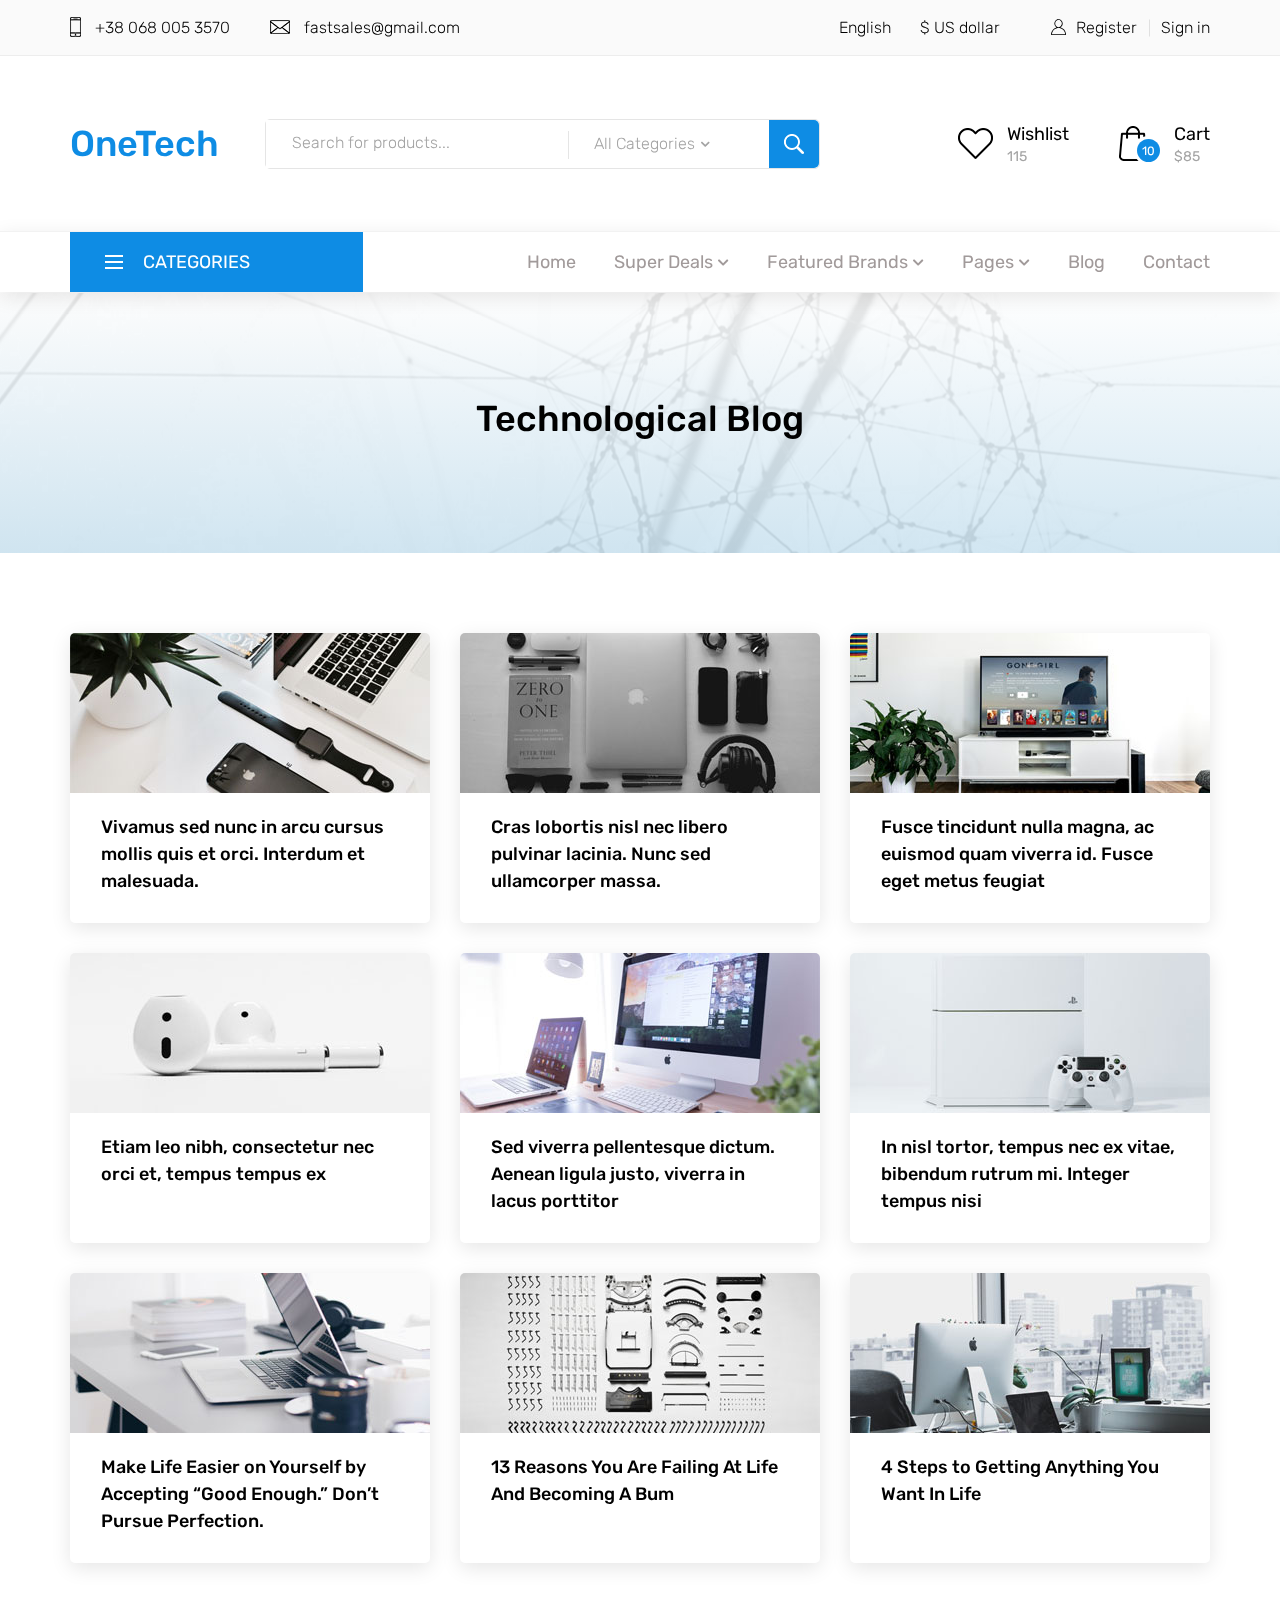
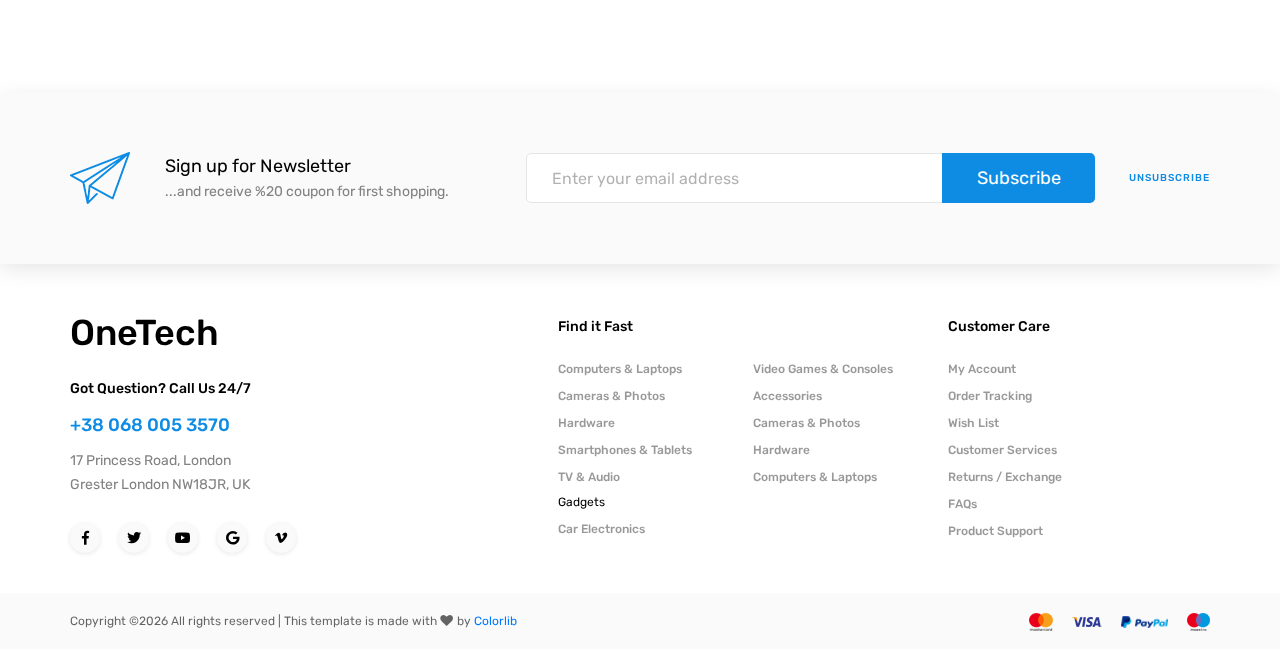
<file: OneTech/blog.html>
<!DOCTYPE html>
<html lang="en">
<head>
<title>Blog</title>
<meta charset="utf-8">
<meta http-equiv="X-UA-Compatible" content="IE=edge">
<meta name="description" content="OneTech shop project">
<meta name="viewport" content="width=device-width, initial-scale=1">
<link rel="stylesheet" type="text/css" href="styles/bootstrap4/bootstrap.min.css">
<link href="plugins/fontawesome-free-5.0.1/css/fontawesome-all.css" rel="stylesheet" type="text/css">
<link rel="stylesheet" type="text/css" href="plugins/OwlCarousel2-2.2.1/owl.carousel.css">
<link rel="stylesheet" type="text/css" href="plugins/OwlCarousel2-2.2.1/owl.theme.default.css">
<link rel="stylesheet" type="text/css" href="plugins/OwlCarousel2-2.2.1/animate.css">
<link rel="stylesheet" type="text/css" href="styles/blog_styles.css">
<link rel="stylesheet" type="text/css" href="styles/blog_responsive.css">

</head>

<body>

<div class="super_container">
	
	<!-- Header -->
	
	<header class="header">

		<!-- Top Bar -->

		<div class="top_bar">
			<div class="container">
				<div class="row">
					<div class="col d-flex flex-row">
						<div class="top_bar_contact_item"><div class="top_bar_icon"><img src="images/phone.png" alt=""></div>+38 068 005 3570</div>
						<div class="top_bar_contact_item"><div class="top_bar_icon"><img src="images/mail.png" alt=""></div><a href="mailto:fastsales@gmail.com">fastsales@gmail.com</a></div>
						<div class="top_bar_content ml-auto">
							<div class="top_bar_menu">
								<ul class="standard_dropdown top_bar_dropdown">
									<li>
										<a href="#">English<i class="fas fa-chevron-down"></i></a>
										<ul>
											<li><a href="#">Italian</a></li>
											<li><a href="#">Spanish</a></li>
											<li><a href="#">Japanese</a></li>
										</ul>
									</li>
									<li>
										<a href="#">$ US dollar<i class="fas fa-chevron-down"></i></a>
										<ul>
											<li><a href="#">EUR Euro</a></li>
											<li><a href="#">GBP British Pound</a></li>
											<li><a href="#">JPY Japanese Yen</a></li>
										</ul>
									</li>
								</ul>
							</div>
							<div class="top_bar_user">
								<div class="user_icon"><img src="images/user.svg" alt=""></div>
								<div><a href="#">Register</a></div>
								<div><a href="#">Sign in</a></div>
							</div>
						</div>
					</div>
				</div>
			</div>		
		</div>

		<!-- Header Main -->

		<div class="header_main">
			<div class="container">
				<div class="row">

					<!-- Logo -->
					<div class="col-lg-2 col-sm-3 col-3 order-1">
						<div class="logo_container">
							<div class="logo"><a href="#">OneTech</a></div>
						</div>
					</div>

					<!-- Search -->
					<div class="col-lg-6 col-12 order-lg-2 order-3 text-lg-left text-right">
						<div class="header_search">
							<div class="header_search_content">
								<div class="header_search_form_container">
									<form action="#" class="header_search_form clearfix">
										<input type="search" required="required" class="header_search_input" placeholder="Search for products...">
										<div class="custom_dropdown">
											<div class="custom_dropdown_list">
												<span class="custom_dropdown_placeholder clc">All Categories</span>
												<i class="fas fa-chevron-down"></i>
												<ul class="custom_list clc">
													<li><a class="clc" href="#">All Categories</a></li>
													<li><a class="clc" href="#">Computers</a></li>
													<li><a class="clc" href="#">Laptops</a></li>
													<li><a class="clc" href="#">Cameras</a></li>
													<li><a class="clc" href="#">Hardware</a></li>
													<li><a class="clc" href="#">Smartphones</a></li>
												</ul>
											</div>
										</div>
										<button type="submit" class="header_search_button trans_300" value="Submit"><img src="images/search.png" alt=""></button>
									</form>
								</div>
							</div>
						</div>
					</div>

					<!-- Wishlist -->
					<div class="col-lg-4 col-9 order-lg-3 order-2 text-lg-left text-right">
						<div class="wishlist_cart d-flex flex-row align-items-center justify-content-end">
							<div class="wishlist d-flex flex-row align-items-center justify-content-end">
								<div class="wishlist_icon"><img src="images/heart.png" alt=""></div>
								<div class="wishlist_content">
									<div class="wishlist_text"><a href="#">Wishlist</a></div>
									<div class="wishlist_count">115</div>
								</div>
							</div>

							<!-- Cart -->
							<div class="cart">
								<div class="cart_container d-flex flex-row align-items-center justify-content-end">
									<div class="cart_icon">
										<img src="images/cart.png" alt="">
										<div class="cart_count"><span>10</span></div>
									</div>
									<div class="cart_content">
										<div class="cart_text"><a href="#">Cart</a></div>
										<div class="cart_price">$85</div>
									</div>
								</div>
							</div>
						</div>
					</div>
				</div>
			</div>
		</div>
		
		<!-- Main Navigation -->

		<nav class="main_nav">
			<div class="container">
				<div class="row">
					<div class="col">
						
						<div class="main_nav_content d-flex flex-row">

							<!-- Categories Menu -->

							<div class="cat_menu_container">
								<div class="cat_menu_title d-flex flex-row align-items-center justify-content-start">
									<div class="cat_burger"><span></span><span></span><span></span></div>
									<div class="cat_menu_text">categories</div>
								</div>

								<ul class="cat_menu">
									<li><a href="#">Computers & Laptops <i class="fas fa-chevron-right ml-auto"></i></a></li>
									<li><a href="#">Cameras & Photos<i class="fas fa-chevron-right"></i></a></li>
									<li class="hassubs">
										<a href="#">Hardware<i class="fas fa-chevron-right"></i></a>
										<ul>
											<li class="hassubs">
												<a href="#">Menu Item<i class="fas fa-chevron-right"></i></a>
												<ul>
													<li><a href="#">Menu Item<i class="fas fa-chevron-right"></i></a></li>
													<li><a href="#">Menu Item<i class="fas fa-chevron-right"></i></a></li>
													<li><a href="#">Menu Item<i class="fas fa-chevron-right"></i></a></li>
													<li><a href="#">Menu Item<i class="fas fa-chevron-right"></i></a></li>
												</ul>
											</li>
											<li><a href="#">Menu Item<i class="fas fa-chevron-right"></i></a></li>
											<li><a href="#">Menu Item<i class="fas fa-chevron-right"></i></a></li>
											<li><a href="#">Menu Item<i class="fas fa-chevron-right"></i></a></li>
										</ul>
									</li>
									<li><a href="#">Smartphones & Tablets<i class="fas fa-chevron-right"></i></a></li>
									<li><a href="#">TV & Audio<i class="fas fa-chevron-right"></i></a></li>
									<li><a href="#">Gadgets<i class="fas fa-chevron-right"></i></a></li>
									<li><a href="#">Car Electronics<i class="fas fa-chevron-right"></i></a></li>
									<li><a href="#">Video Games & Consoles<i class="fas fa-chevron-right"></i></a></li>
									<li><a href="#">Accessories<i class="fas fa-chevron-right"></i></a></li>
								</ul>
							</div>

							<!-- Main Nav Menu -->

							<div class="main_nav_menu ml-auto">
								<ul class="standard_dropdown main_nav_dropdown">
									<li><a href="index.html">Home<i class="fas fa-chevron-down"></i></a></li>
									<li class="hassubs">
										<a href="#">Super Deals<i class="fas fa-chevron-down"></i></a>
										<ul>
											<li>
												<a href="#">Menu Item<i class="fas fa-chevron-down"></i></a>
												<ul>
													<li><a href="#">Menu Item<i class="fas fa-chevron-down"></i></a></li>
													<li><a href="#">Menu Item<i class="fas fa-chevron-down"></i></a></li>
													<li><a href="#">Menu Item<i class="fas fa-chevron-down"></i></a></li>
												</ul>
											</li>
											<li><a href="#">Menu Item<i class="fas fa-chevron-down"></i></a></li>
											<li><a href="#">Menu Item<i class="fas fa-chevron-down"></i></a></li>
											<li><a href="#">Menu Item<i class="fas fa-chevron-down"></i></a></li>
										</ul>
									</li>
									<li class="hassubs">
										<a href="#">Featured Brands<i class="fas fa-chevron-down"></i></a>
										<ul>
											<li>
												<a href="#">Menu Item<i class="fas fa-chevron-down"></i></a>
												<ul>
													<li><a href="#">Menu Item<i class="fas fa-chevron-down"></i></a></li>
													<li><a href="#">Menu Item<i class="fas fa-chevron-down"></i></a></li>
													<li><a href="#">Menu Item<i class="fas fa-chevron-down"></i></a></li>
												</ul>
											</li>
											<li><a href="#">Menu Item<i class="fas fa-chevron-down"></i></a></li>
											<li><a href="#">Menu Item<i class="fas fa-chevron-down"></i></a></li>
											<li><a href="#">Menu Item<i class="fas fa-chevron-down"></i></a></li>
										</ul>
									</li>
									<li class="hassubs">
										<a href="#">Pages<i class="fas fa-chevron-down"></i></a>
										<ul>
											<li><a href="shop.html">Shop<i class="fas fa-chevron-down"></i></a></li>
											<li><a href="product.html">Product<i class="fas fa-chevron-down"></i></a></li>
											<li><a href="blog.html">Blog<i class="fas fa-chevron-down"></i></a></li>
											<li><a href="blog_single.html">Blog Post<i class="fas fa-chevron-down"></i></a></li>
											<li><a href="regular.html">Regular Post<i class="fas fa-chevron-down"></i></a></li>
											<li><a href="cart.html">Cart<i class="fas fa-chevron-down"></i></a></li>
											<li><a href="contact.html">Contact<i class="fas fa-chevron-down"></i></a></li>
										</ul>
									</li>
									<li><a href="blog.html">Blog<i class="fas fa-chevron-down"></i></a></li>
									<li><a href="contact.html">Contact<i class="fas fa-chevron-down"></i></a></li>
								</ul>
							</div>

							<!-- Menu Trigger -->

							<div class="menu_trigger_container ml-auto">
								<div class="menu_trigger d-flex flex-row align-items-center justify-content-end">
									<div class="menu_burger">
										<div class="menu_trigger_text">menu</div>
										<div class="cat_burger menu_burger_inner"><span></span><span></span><span></span></div>
									</div>
								</div>
							</div>

						</div>
					</div>
				</div>
			</div>
		</nav>
		
		<!-- Menu -->

		<div class="page_menu">
			<div class="container">
				<div class="row">
					<div class="col">
						
						<div class="page_menu_content">
							
							<div class="page_menu_search">
								<form action="#">
									<input type="search" required="required" class="page_menu_search_input" placeholder="Search for products...">
								</form>
							</div>
							<ul class="page_menu_nav">
								<li class="page_menu_item has-children">
									<a href="#">Language<i class="fa fa-angle-down"></i></a>
									<ul class="page_menu_selection">
										<li><a href="#">English<i class="fa fa-angle-down"></i></a></li>
										<li><a href="#">Italian<i class="fa fa-angle-down"></i></a></li>
										<li><a href="#">Spanish<i class="fa fa-angle-down"></i></a></li>
										<li><a href="#">Japanese<i class="fa fa-angle-down"></i></a></li>
									</ul>
								</li>
								<li class="page_menu_item has-children">
									<a href="#">Currency<i class="fa fa-angle-down"></i></a>
									<ul class="page_menu_selection">
										<li><a href="#">US Dollar<i class="fa fa-angle-down"></i></a></li>
										<li><a href="#">EUR Euro<i class="fa fa-angle-down"></i></a></li>
										<li><a href="#">GBP British Pound<i class="fa fa-angle-down"></i></a></li>
										<li><a href="#">JPY Japanese Yen<i class="fa fa-angle-down"></i></a></li>
									</ul>
								</li>
								<li class="page_menu_item">
									<a href="index.html">Home<i class="fa fa-angle-down"></i></a>
								</li>
								<li class="page_menu_item has-children">
									<a href="#">Super Deals<i class="fa fa-angle-down"></i></a>
									<ul class="page_menu_selection">
										<li><a href="#">Super Deals<i class="fa fa-angle-down"></i></a></li>
										<li class="page_menu_item has-children">
											<a href="#">Menu Item<i class="fa fa-angle-down"></i></a>
											<ul class="page_menu_selection">
												<li><a href="#">Menu Item<i class="fa fa-angle-down"></i></a></li>
												<li><a href="#">Menu Item<i class="fa fa-angle-down"></i></a></li>
												<li><a href="#">Menu Item<i class="fa fa-angle-down"></i></a></li>
												<li><a href="#">Menu Item<i class="fa fa-angle-down"></i></a></li>
											</ul>
										</li>
										<li><a href="#">Menu Item<i class="fa fa-angle-down"></i></a></li>
										<li><a href="#">Menu Item<i class="fa fa-angle-down"></i></a></li>
										<li><a href="#">Menu Item<i class="fa fa-angle-down"></i></a></li>
									</ul>
								</li>
								<li class="page_menu_item has-children">
									<a href="#">Featured Brands<i class="fa fa-angle-down"></i></a>
									<ul class="page_menu_selection">
										<li><a href="#">Featured Brands<i class="fa fa-angle-down"></i></a></li>
										<li><a href="#">Menu Item<i class="fa fa-angle-down"></i></a></li>
										<li><a href="#">Menu Item<i class="fa fa-angle-down"></i></a></li>
										<li><a href="#">Menu Item<i class="fa fa-angle-down"></i></a></li>
									</ul>
								</li>
								<li class="page_menu_item has-children">
									<a href="#">Trending Styles<i class="fa fa-angle-down"></i></a>
									<ul class="page_menu_selection">
										<li><a href="#">Trending Styles<i class="fa fa-angle-down"></i></a></li>
										<li><a href="#">Menu Item<i class="fa fa-angle-down"></i></a></li>
										<li><a href="#">Menu Item<i class="fa fa-angle-down"></i></a></li>
										<li><a href="#">Menu Item<i class="fa fa-angle-down"></i></a></li>
									</ul>
								</li>
								<li class="page_menu_item"><a href="#">blog<i class="fa fa-angle-down"></i></a></li>
								<li class="page_menu_item"><a href="contact.html">contact<i class="fa fa-angle-down"></i></a></li>
							</ul>
							
							<div class="menu_contact">
								<div class="menu_contact_item"><div class="menu_contact_icon"><img src="images/phone_white.png" alt=""></div>+38 068 005 3570</div>
								<div class="menu_contact_item"><div class="menu_contact_icon"><img src="images/mail_white.png" alt=""></div><a href="mailto:fastsales@gmail.com">fastsales@gmail.com</a></div>
							</div>
						</div>
					</div>
				</div>
			</div>
		</div>

	</header>

	<!-- Home -->

	<div class="home">
		<div class="home_background parallax-window" data-parallax="scroll" data-image-src="images/shop_background.jpg"></div>
		<div class="home_overlay"></div>
		<div class="home_content d-flex flex-column align-items-center justify-content-center">
			<h2 class="home_title">Technological Blog</h2>
		</div>
	</div>

	<!-- Blog -->

	<div class="blog">
		<div class="container">
			<div class="row">
				<div class="col">
					<div class="blog_posts d-flex flex-row align-items-start justify-content-between">
						
						<!-- Blog post -->
						<div class="blog_post">
							<div class="blog_image" style="background-image:url(images/blog_1.jpg)"></div>
							<div class="blog_text">Vivamus sed nunc in arcu cursus mollis quis et orci. Interdum et malesuada.</div>
							<div class="blog_button"><a href="blog_single.html">Continue Reading</a></div>
						</div>

						<!-- Blog post -->
						<div class="blog_post">
							<div class="blog_image" style="background-image:url(images/blog_2.jpg)"></div>
							<div class="blog_text">Cras lobortis nisl nec libero pulvinar lacinia. Nunc sed ullamcorper massa.</div>
							<div class="blog_button"><a href="blog_single.html">Continue Reading</a></div>
						</div>

						<!-- Blog post -->
						<div class="blog_post">
							<div class="blog_image" style="background-image:url(images/blog_3.jpg)"></div>
							<div class="blog_text">Fusce tincidunt nulla magna, ac euismod quam viverra id. Fusce eget metus feugiat</div>
							<div class="blog_button"><a href="blog_single.html">Continue Reading</a></div>
						</div>

						<!-- Blog post -->
						<div class="blog_post">
							<div class="blog_image" style="background-image:url(images/blog_4.jpg)"></div>
							<div class="blog_text">Etiam leo nibh, consectetur nec orci et, tempus tempus ex</div>
							<div class="blog_button"><a href="blog_single.html">Continue Reading</a></div>
						</div>

						<!-- Blog post -->
						<div class="blog_post">
							<div class="blog_image" style="background-image:url(images/blog_5.jpg)"></div>
							<div class="blog_text">Sed viverra pellentesque dictum. Aenean ligula justo, viverra in lacus porttitor</div>
							<div class="blog_button"><a href="blog_single.html">Continue Reading</a></div>
						</div>

						<!-- Blog post -->
						<div class="blog_post">
							<div class="blog_image" style="background-image:url(images/blog_6.jpg)"></div>
							<div class="blog_text">In nisl tortor, tempus nec ex vitae, bibendum rutrum mi. Integer tempus nisi</div>
							<div class="blog_button"><a href="blog_single.html">Continue Reading</a></div>
						</div>

						<!-- Blog post -->
						<div class="blog_post">
							<div class="blog_image" style="background-image:url(images/blog_7.jpg)"></div>
							<div class="blog_text">Make Life Easier on Yourself by Accepting “Good Enough.” Don’t Pursue Perfection.</div>
							<div class="blog_button"><a href="blog_single.html">Continue Reading</a></div>
						</div>

						<!-- Blog post -->
						<div class="blog_post">
							<div class="blog_image" style="background-image:url(images/blog_8.jpg)"></div>
							<div class="blog_text">13 Reasons You Are Failing At Life And Becoming A Bum</div>
							<div class="blog_button"><a href="blog_single.html">Continue Reading</a></div>
						</div>

						<!-- Blog post -->
						<div class="blog_post">
							<div class="blog_image" style="background-image:url(images/blog_9.jpg)"></div>
							<div class="blog_text">4 Steps to Getting Anything You Want In Life</div>
							<div class="blog_button"><a href="blog_single.html">Continue Reading</a></div>
						</div>
						
					</div>
				</div>
					
			</div>
		</div>
	</div>

	<!-- Newsletter -->

	<div class="newsletter">
		<div class="container">
			<div class="row">
				<div class="col">
					<div class="newsletter_container d-flex flex-lg-row flex-column align-items-lg-center align-items-center justify-content-lg-start justify-content-center">
						<div class="newsletter_title_container">
							<div class="newsletter_icon"><img src="images/send.png" alt=""></div>
							<div class="newsletter_title">Sign up for Newsletter</div>
							<div class="newsletter_text"><p>...and receive %20 coupon for first shopping.</p></div>
						</div>
						<div class="newsletter_content clearfix">
							<form action="#" class="newsletter_form">
								<input type="email" class="newsletter_input" required="required" placeholder="Enter your email address">
								<button class="newsletter_button">Subscribe</button>
							</form>
							<div class="newsletter_unsubscribe_link"><a href="#">unsubscribe</a></div>
						</div>
					</div>
				</div>
			</div>
		</div>
	</div>

	<!-- Footer -->

	<footer class="footer">
		<div class="container">
			<div class="row">

				<div class="col-lg-3 footer_col">
					<div class="footer_column footer_contact">
						<div class="logo_container">
							<div class="logo"><a href="#">OneTech</a></div>
						</div>
						<div class="footer_title">Got Question? Call Us 24/7</div>
						<div class="footer_phone">+38 068 005 3570</div>
						<div class="footer_contact_text">
							<p>17 Princess Road, London</p>
							<p>Grester London NW18JR, UK</p>
						</div>
						<div class="footer_social">
							<ul>
								<li><a href="#"><i class="fab fa-facebook-f"></i></a></li>
								<li><a href="#"><i class="fab fa-twitter"></i></a></li>
								<li><a href="#"><i class="fab fa-youtube"></i></a></li>
								<li><a href="#"><i class="fab fa-google"></i></a></li>
								<li><a href="#"><i class="fab fa-vimeo-v"></i></a></li>
							</ul>
						</div>
					</div>
				</div>

				<div class="col-lg-2 offset-lg-2">
					<div class="footer_column">
						<div class="footer_title">Find it Fast</div>
						<ul class="footer_list">
							<li><a href="#">Computers & Laptops</a></li>
							<li><a href="#">Cameras & Photos</a></li>
							<li><a href="#">Hardware</a></li>
							<li><a href="#">Smartphones & Tablets</a></li>
							<li><a href="#">TV & Audio</a></li>
						</ul>
						<div class="footer_subtitle">Gadgets</div>
						<ul class="footer_list">
							<li><a href="#">Car Electronics</a></li>
						</ul>
					</div>
				</div>

				<div class="col-lg-2">
					<div class="footer_column">
						<ul class="footer_list footer_list_2">
							<li><a href="#">Video Games & Consoles</a></li>
							<li><a href="#">Accessories</a></li>
							<li><a href="#">Cameras & Photos</a></li>
							<li><a href="#">Hardware</a></li>
							<li><a href="#">Computers & Laptops</a></li>
						</ul>
					</div>
				</div>

				<div class="col-lg-2">
					<div class="footer_column">
						<div class="footer_title">Customer Care</div>
						<ul class="footer_list">
							<li><a href="#">My Account</a></li>
							<li><a href="#">Order Tracking</a></li>
							<li><a href="#">Wish List</a></li>
							<li><a href="#">Customer Services</a></li>
							<li><a href="#">Returns / Exchange</a></li>
							<li><a href="#">FAQs</a></li>
							<li><a href="#">Product Support</a></li>
						</ul>
					</div>
				</div>

			</div>
		</div>
	</footer>

	<!-- Copyright -->

	<div class="copyright">
		<div class="container">
			<div class="row">
				<div class="col">
					
					<div class="copyright_container d-flex flex-sm-row flex-column align-items-center justify-content-start">
						<div class="copyright_content"><!-- Link back to Colorlib can't be removed. Template is licensed under CC BY 3.0. -->
Copyright &copy;<script>document.write(new Date().getFullYear());</script> All rights reserved | This template is made with <i class="fa fa-heart" aria-hidden="true"></i> by <a href="https://colorlib.com" target="_blank">Colorlib</a>
<!-- Link back to Colorlib can't be removed. Template is licensed under CC BY 3.0. -->
</div>
						<div class="logos ml-sm-auto">
							<ul class="logos_list">
								<li><a href="#"><img src="images/logos_1.png" alt=""></a></li>
								<li><a href="#"><img src="images/logos_2.png" alt=""></a></li>
								<li><a href="#"><img src="images/logos_3.png" alt=""></a></li>
								<li><a href="#"><img src="images/logos_4.png" alt=""></a></li>
							</ul>
						</div>
					</div>
				</div>
			</div>
		</div>
	</div>
</div>

<script src="js/jquery-3.3.1.min.js"></script>
<script src="styles/bootstrap4/popper.js"></script>
<script src="styles/bootstrap4/bootstrap.min.js"></script>
<script src="plugins/greensock/TweenMax.min.js"></script>
<script src="plugins/greensock/TimelineMax.min.js"></script>
<script src="plugins/scrollmagic/ScrollMagic.min.js"></script>
<script src="plugins/greensock/animation.gsap.min.js"></script>
<script src="plugins/greensock/ScrollToPlugin.min.js"></script>
<script src="plugins/OwlCarousel2-2.2.1/owl.carousel.js"></script>
<script src="plugins/parallax-js-master/parallax.min.js"></script>
<script src="plugins/easing/easing.js"></script>
<script src="js/blog_custom.js"></script>
</body>

</html>
</file>
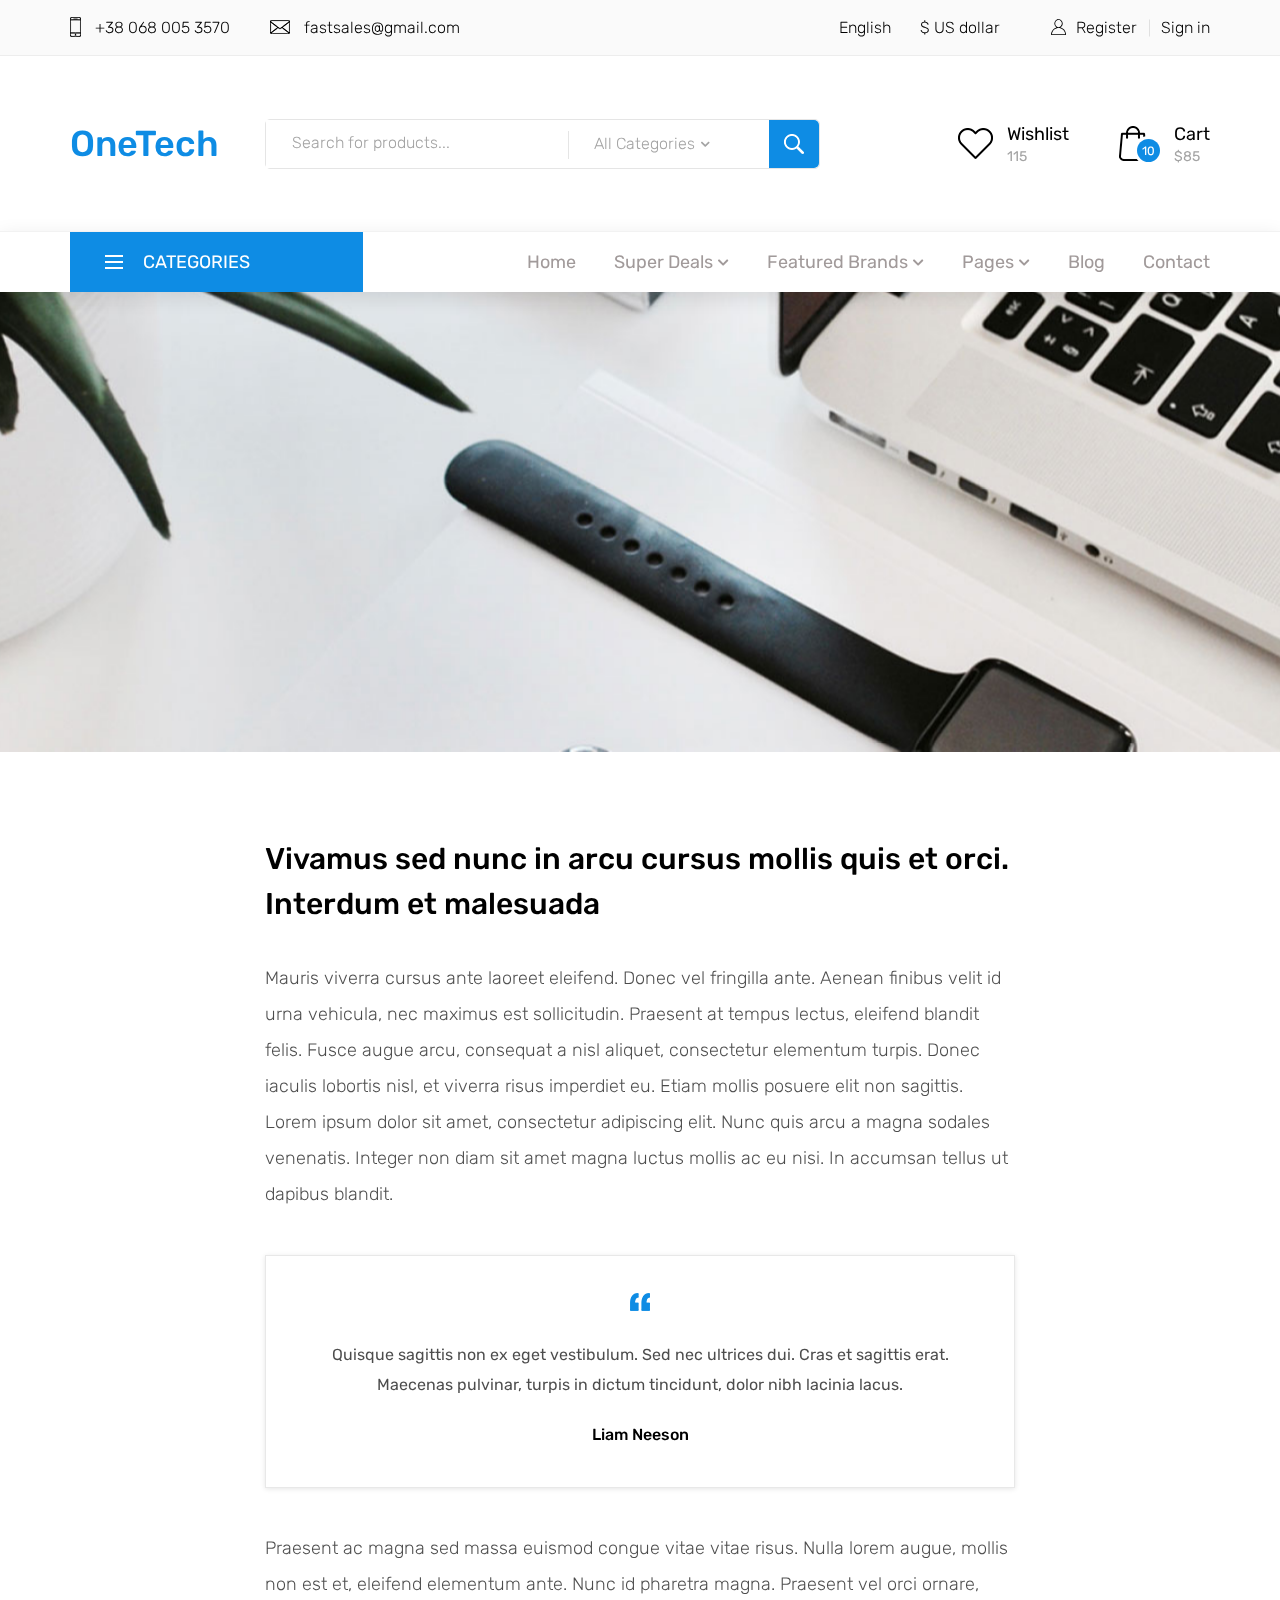
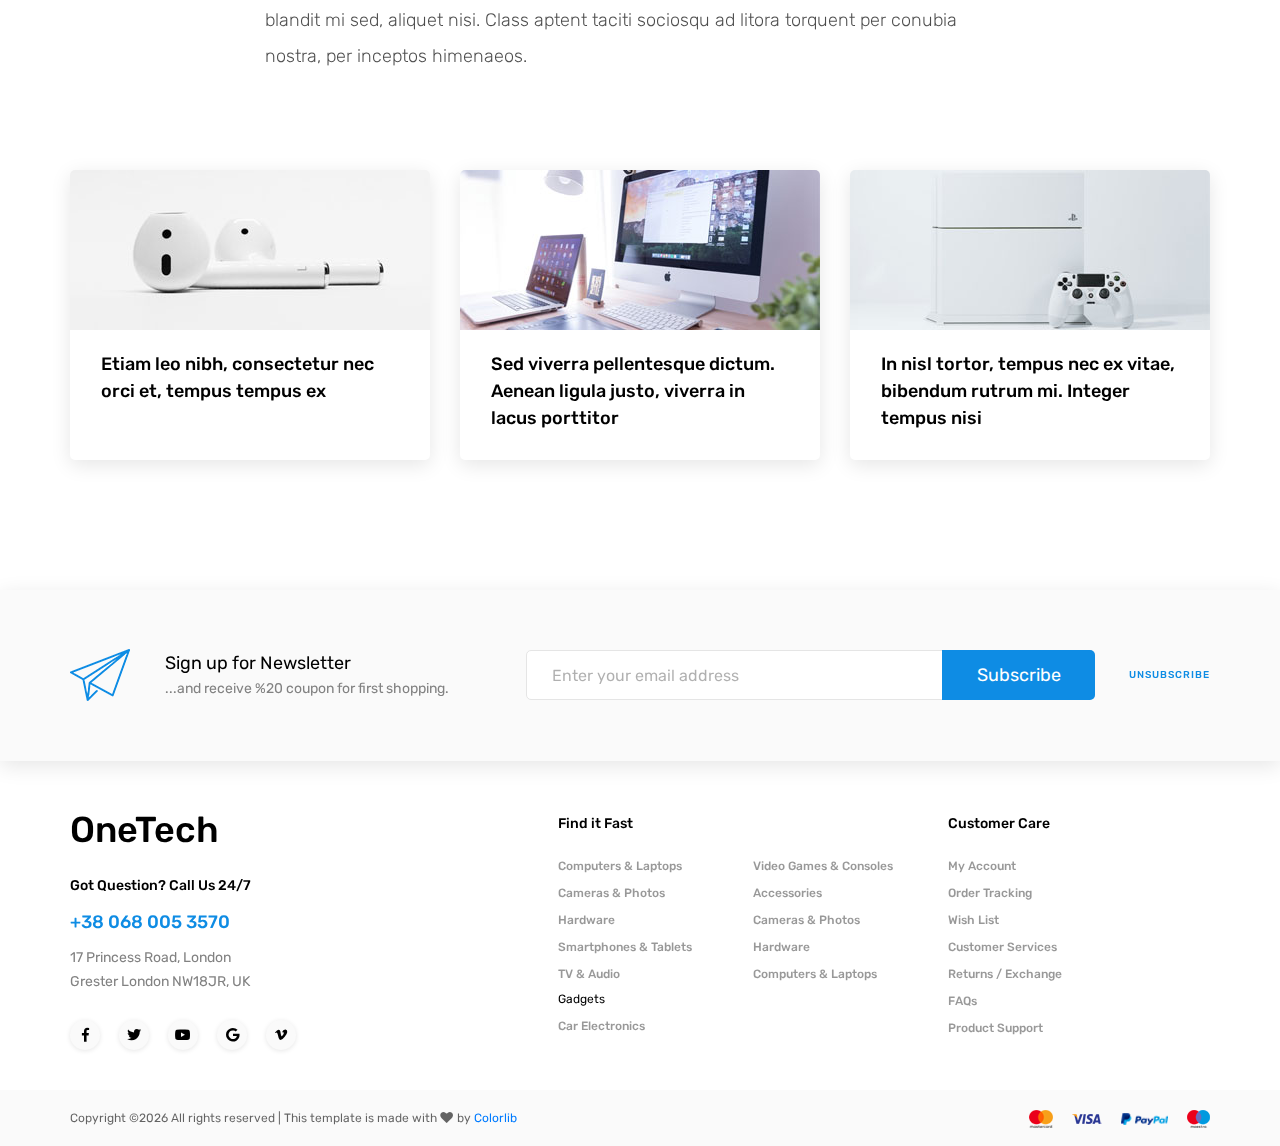
<file: OneTech/blog_single.html>
<!DOCTYPE html>
<html lang="en">
<head>
<title>Blog Post</title>
<meta charset="utf-8">
<meta http-equiv="X-UA-Compatible" content="IE=edge">
<meta name="description" content="OneTech shop project">
<meta name="viewport" content="width=device-width, initial-scale=1">
<link rel="stylesheet" type="text/css" href="styles/bootstrap4/bootstrap.min.css">
<link href="plugins/fontawesome-free-5.0.1/css/fontawesome-all.css" rel="stylesheet" type="text/css">
<link rel="stylesheet" type="text/css" href="plugins/OwlCarousel2-2.2.1/owl.carousel.css">
<link rel="stylesheet" type="text/css" href="plugins/OwlCarousel2-2.2.1/owl.theme.default.css">
<link rel="stylesheet" type="text/css" href="plugins/OwlCarousel2-2.2.1/animate.css">
<link rel="stylesheet" type="text/css" href="styles/blog_single_styles.css">
<link rel="stylesheet" type="text/css" href="styles/blog_single_responsive.css">

</head>

<body>

<div class="super_container">
	
	<!-- Header -->
	
	<header class="header">

		<!-- Top Bar -->

		<div class="top_bar">
			<div class="container">
				<div class="row">
					<div class="col d-flex flex-row">
						<div class="top_bar_contact_item"><div class="top_bar_icon"><img src="images/phone.png" alt=""></div>+38 068 005 3570</div>
						<div class="top_bar_contact_item"><div class="top_bar_icon"><img src="images/mail.png" alt=""></div><a href="mailto:fastsales@gmail.com">fastsales@gmail.com</a></div>
						<div class="top_bar_content ml-auto">
							<div class="top_bar_menu">
								<ul class="standard_dropdown top_bar_dropdown">
									<li>
										<a href="#">English<i class="fas fa-chevron-down"></i></a>
										<ul>
											<li><a href="#">Italian</a></li>
											<li><a href="#">Spanish</a></li>
											<li><a href="#">Japanese</a></li>
										</ul>
									</li>
									<li>
										<a href="#">$ US dollar<i class="fas fa-chevron-down"></i></a>
										<ul>
											<li><a href="#">EUR Euro</a></li>
											<li><a href="#">GBP British Pound</a></li>
											<li><a href="#">JPY Japanese Yen</a></li>
										</ul>
									</li>
								</ul>
							</div>
							<div class="top_bar_user">
								<div class="user_icon"><img src="images/user.svg" alt=""></div>
								<div><a href="#">Register</a></div>
								<div><a href="#">Sign in</a></div>
							</div>
						</div>
					</div>
				</div>
			</div>		
		</div>

		<!-- Header Main -->

		<div class="header_main">
			<div class="container">
				<div class="row">

					<!-- Logo -->
					<div class="col-lg-2 col-sm-3 col-3 order-1">
						<div class="logo_container">
							<div class="logo"><a href="#">OneTech</a></div>
						</div>
					</div>

					<!-- Search -->
					<div class="col-lg-6 col-12 order-lg-2 order-3 text-lg-left text-right">
						<div class="header_search">
							<div class="header_search_content">
								<div class="header_search_form_container">
									<form action="#" class="header_search_form clearfix">
										<input type="search" required="required" class="header_search_input" placeholder="Search for products...">
										<div class="custom_dropdown">
											<div class="custom_dropdown_list">
												<span class="custom_dropdown_placeholder clc">All Categories</span>
												<i class="fas fa-chevron-down"></i>
												<ul class="custom_list clc">
													<li><a class="clc" href="#">All Categories</a></li>
													<li><a class="clc" href="#">Computers</a></li>
													<li><a class="clc" href="#">Laptops</a></li>
													<li><a class="clc" href="#">Cameras</a></li>
													<li><a class="clc" href="#">Hardware</a></li>
													<li><a class="clc" href="#">Smartphones</a></li>
												</ul>
											</div>
										</div>
										<button type="submit" class="header_search_button trans_300" value="Submit"><img src="images/search.png" alt=""></button>
									</form>
								</div>
							</div>
						</div>
					</div>

					<!-- Wishlist -->
					<div class="col-lg-4 col-9 order-lg-3 order-2 text-lg-left text-right">
						<div class="wishlist_cart d-flex flex-row align-items-center justify-content-end">
							<div class="wishlist d-flex flex-row align-items-center justify-content-end">
								<div class="wishlist_icon"><img src="images/heart.png" alt=""></div>
								<div class="wishlist_content">
									<div class="wishlist_text"><a href="#">Wishlist</a></div>
									<div class="wishlist_count">115</div>
								</div>
							</div>

							<!-- Cart -->
							<div class="cart">
								<div class="cart_container d-flex flex-row align-items-center justify-content-end">
									<div class="cart_icon">
										<img src="images/cart.png" alt="">
										<div class="cart_count"><span>10</span></div>
									</div>
									<div class="cart_content">
										<div class="cart_text"><a href="#">Cart</a></div>
										<div class="cart_price">$85</div>
									</div>
								</div>
							</div>
						</div>
					</div>
				</div>
			</div>
		</div>
		
		<!-- Main Navigation -->

		<nav class="main_nav">
			<div class="container">
				<div class="row">
					<div class="col">
						
						<div class="main_nav_content d-flex flex-row">

							<!-- Categories Menu -->

							<div class="cat_menu_container">
								<div class="cat_menu_title d-flex flex-row align-items-center justify-content-start">
									<div class="cat_burger"><span></span><span></span><span></span></div>
									<div class="cat_menu_text">categories</div>
								</div>

								<ul class="cat_menu">
									<li><a href="#">Computers & Laptops <i class="fas fa-chevron-right ml-auto"></i></a></li>
									<li><a href="#">Cameras & Photos<i class="fas fa-chevron-right"></i></a></li>
									<li class="hassubs">
										<a href="#">Hardware<i class="fas fa-chevron-right"></i></a>
										<ul>
											<li class="hassubs">
												<a href="#">Menu Item<i class="fas fa-chevron-right"></i></a>
												<ul>
													<li><a href="#">Menu Item<i class="fas fa-chevron-right"></i></a></li>
													<li><a href="#">Menu Item<i class="fas fa-chevron-right"></i></a></li>
													<li><a href="#">Menu Item<i class="fas fa-chevron-right"></i></a></li>
													<li><a href="#">Menu Item<i class="fas fa-chevron-right"></i></a></li>
												</ul>
											</li>
											<li><a href="#">Menu Item<i class="fas fa-chevron-right"></i></a></li>
											<li><a href="#">Menu Item<i class="fas fa-chevron-right"></i></a></li>
											<li><a href="#">Menu Item<i class="fas fa-chevron-right"></i></a></li>
										</ul>
									</li>
									<li><a href="#">Smartphones & Tablets<i class="fas fa-chevron-right"></i></a></li>
									<li><a href="#">TV & Audio<i class="fas fa-chevron-right"></i></a></li>
									<li><a href="#">Gadgets<i class="fas fa-chevron-right"></i></a></li>
									<li><a href="#">Car Electronics<i class="fas fa-chevron-right"></i></a></li>
									<li><a href="#">Video Games & Consoles<i class="fas fa-chevron-right"></i></a></li>
									<li><a href="#">Accessories<i class="fas fa-chevron-right"></i></a></li>
								</ul>
							</div>

							<!-- Main Nav Menu -->

							<div class="main_nav_menu ml-auto">
								<ul class="standard_dropdown main_nav_dropdown">
									<li><a href="index.html">Home<i class="fas fa-chevron-down"></i></a></li>
									<li class="hassubs">
										<a href="#">Super Deals<i class="fas fa-chevron-down"></i></a>
										<ul>
											<li>
												<a href="#">Menu Item<i class="fas fa-chevron-down"></i></a>
												<ul>
													<li><a href="#">Menu Item<i class="fas fa-chevron-down"></i></a></li>
													<li><a href="#">Menu Item<i class="fas fa-chevron-down"></i></a></li>
													<li><a href="#">Menu Item<i class="fas fa-chevron-down"></i></a></li>
												</ul>
											</li>
											<li><a href="#">Menu Item<i class="fas fa-chevron-down"></i></a></li>
											<li><a href="#">Menu Item<i class="fas fa-chevron-down"></i></a></li>
											<li><a href="#">Menu Item<i class="fas fa-chevron-down"></i></a></li>
										</ul>
									</li>
									<li class="hassubs">
										<a href="#">Featured Brands<i class="fas fa-chevron-down"></i></a>
										<ul>
											<li>
												<a href="#">Menu Item<i class="fas fa-chevron-down"></i></a>
												<ul>
													<li><a href="#">Menu Item<i class="fas fa-chevron-down"></i></a></li>
													<li><a href="#">Menu Item<i class="fas fa-chevron-down"></i></a></li>
													<li><a href="#">Menu Item<i class="fas fa-chevron-down"></i></a></li>
												</ul>
											</li>
											<li><a href="#">Menu Item<i class="fas fa-chevron-down"></i></a></li>
											<li><a href="#">Menu Item<i class="fas fa-chevron-down"></i></a></li>
											<li><a href="#">Menu Item<i class="fas fa-chevron-down"></i></a></li>
										</ul>
									</li>
									<li class="hassubs">
										<a href="#">Pages<i class="fas fa-chevron-down"></i></a>
										<ul>
											<li><a href="shop.html">Shop<i class="fas fa-chevron-down"></i></a></li>
											<li><a href="product.html">Product<i class="fas fa-chevron-down"></i></a></li>
											<li><a href="blog.html">Blog<i class="fas fa-chevron-down"></i></a></li>
											<li><a href="blog_single.html">Blog Post<i class="fas fa-chevron-down"></i></a></li>
											<li><a href="regular.html">Regular Post<i class="fas fa-chevron-down"></i></a></li>
											<li><a href="cart.html">Cart<i class="fas fa-chevron-down"></i></a></li>
											<li><a href="contact.html">Contact<i class="fas fa-chevron-down"></i></a></li>
										</ul>
									</li>
									<li><a href="blog.html">Blog<i class="fas fa-chevron-down"></i></a></li>
									<li><a href="contact.html">Contact<i class="fas fa-chevron-down"></i></a></li>
								</ul>
							</div>

							<!-- Menu Trigger -->

							<div class="menu_trigger_container ml-auto">
								<div class="menu_trigger d-flex flex-row align-items-center justify-content-end">
									<div class="menu_burger">
										<div class="menu_trigger_text">menu</div>
										<div class="cat_burger menu_burger_inner"><span></span><span></span><span></span></div>
									</div>
								</div>
							</div>

						</div>
					</div>
				</div>
			</div>
		</nav>
		
		<!-- Menu -->

		<div class="page_menu">
			<div class="container">
				<div class="row">
					<div class="col">
						
						<div class="page_menu_content">
							
							<div class="page_menu_search">
								<form action="#">
									<input type="search" required="required" class="page_menu_search_input" placeholder="Search for products...">
								</form>
							</div>
							<ul class="page_menu_nav">
								<li class="page_menu_item has-children">
									<a href="#">Language<i class="fa fa-angle-down"></i></a>
									<ul class="page_menu_selection">
										<li><a href="#">English<i class="fa fa-angle-down"></i></a></li>
										<li><a href="#">Italian<i class="fa fa-angle-down"></i></a></li>
										<li><a href="#">Spanish<i class="fa fa-angle-down"></i></a></li>
										<li><a href="#">Japanese<i class="fa fa-angle-down"></i></a></li>
									</ul>
								</li>
								<li class="page_menu_item has-children">
									<a href="#">Currency<i class="fa fa-angle-down"></i></a>
									<ul class="page_menu_selection">
										<li><a href="#">US Dollar<i class="fa fa-angle-down"></i></a></li>
										<li><a href="#">EUR Euro<i class="fa fa-angle-down"></i></a></li>
										<li><a href="#">GBP British Pound<i class="fa fa-angle-down"></i></a></li>
										<li><a href="#">JPY Japanese Yen<i class="fa fa-angle-down"></i></a></li>
									</ul>
								</li>
								<li class="page_menu_item">
									<a href="index.html">Home<i class="fa fa-angle-down"></i></a>
								</li>
								<li class="page_menu_item has-children">
									<a href="#">Super Deals<i class="fa fa-angle-down"></i></a>
									<ul class="page_menu_selection">
										<li><a href="#">Super Deals<i class="fa fa-angle-down"></i></a></li>
										<li class="page_menu_item has-children">
											<a href="#">Menu Item<i class="fa fa-angle-down"></i></a>
											<ul class="page_menu_selection">
												<li><a href="#">Menu Item<i class="fa fa-angle-down"></i></a></li>
												<li><a href="#">Menu Item<i class="fa fa-angle-down"></i></a></li>
												<li><a href="#">Menu Item<i class="fa fa-angle-down"></i></a></li>
												<li><a href="#">Menu Item<i class="fa fa-angle-down"></i></a></li>
											</ul>
										</li>
										<li><a href="#">Menu Item<i class="fa fa-angle-down"></i></a></li>
										<li><a href="#">Menu Item<i class="fa fa-angle-down"></i></a></li>
										<li><a href="#">Menu Item<i class="fa fa-angle-down"></i></a></li>
									</ul>
								</li>
								<li class="page_menu_item has-children">
									<a href="#">Featured Brands<i class="fa fa-angle-down"></i></a>
									<ul class="page_menu_selection">
										<li><a href="#">Featured Brands<i class="fa fa-angle-down"></i></a></li>
										<li><a href="#">Menu Item<i class="fa fa-angle-down"></i></a></li>
										<li><a href="#">Menu Item<i class="fa fa-angle-down"></i></a></li>
										<li><a href="#">Menu Item<i class="fa fa-angle-down"></i></a></li>
									</ul>
								</li>
								<li class="page_menu_item has-children">
									<a href="#">Trending Styles<i class="fa fa-angle-down"></i></a>
									<ul class="page_menu_selection">
										<li><a href="#">Trending Styles<i class="fa fa-angle-down"></i></a></li>
										<li><a href="#">Menu Item<i class="fa fa-angle-down"></i></a></li>
										<li><a href="#">Menu Item<i class="fa fa-angle-down"></i></a></li>
										<li><a href="#">Menu Item<i class="fa fa-angle-down"></i></a></li>
									</ul>
								</li>
								<li class="page_menu_item"><a href="blog.html">blog<i class="fa fa-angle-down"></i></a></li>
								<li class="page_menu_item"><a href="contact.html">contact<i class="fa fa-angle-down"></i></a></li>
							</ul>
							
							<div class="menu_contact">
								<div class="menu_contact_item"><div class="menu_contact_icon"><img src="images/phone_white.png" alt=""></div>+38 068 005 3570</div>
								<div class="menu_contact_item"><div class="menu_contact_icon"><img src="images/mail_white.png" alt=""></div><a href="mailto:fastsales@gmail.com">fastsales@gmail.com</a></div>
							</div>
						</div>
					</div>
				</div>
			</div>
		</div>

	</header>

	<!-- Home -->

	<div class="home">
		<div class="home_background parallax-window" data-parallax="scroll" data-image-src="images/blog_single_background.jpg" data-speed="0.8"></div>
	</div>

	<!-- Single Blog Post -->

	<div class="single_post">
		<div class="container">
			<div class="row">
				<div class="col-lg-8 offset-lg-2">
					<div class="single_post_title">Vivamus sed nunc in arcu cursus mollis quis et orci. Interdum et malesuada</div>
					<div class="single_post_text">
						<p>Mauris viverra cursus ante laoreet eleifend. Donec vel fringilla ante. Aenean finibus velit id urna vehicula, nec maximus est sollicitudin. Praesent at tempus lectus, eleifend blandit felis. Fusce augue arcu, consequat a nisl aliquet, consectetur elementum turpis. Donec iaculis lobortis nisl, et viverra risus imperdiet eu. Etiam mollis posuere elit non sagittis. Lorem ipsum dolor sit amet, consectetur adipiscing elit. Nunc quis arcu a magna sodales venenatis. Integer non diam sit amet magna luctus mollis ac eu nisi. In accumsan tellus ut dapibus blandit.</p>

						<div class="single_post_quote text-center">
							<div class="quote_image"><img src="images/quote.png" alt=""></div>
							<div class="quote_text">Quisque sagittis non ex eget vestibulum. Sed nec ultrices dui. Cras et sagittis erat. Maecenas pulvinar, turpis in dictum tincidunt, dolor nibh lacinia lacus.</div>
							<div class="quote_name">Liam Neeson</div>
						</div>

						<p>Praesent ac magna sed massa euismod congue vitae vitae risus. Nulla lorem augue, mollis non est et, eleifend elementum ante. Nunc id pharetra magna.  Praesent vel orci ornare, blandit mi sed, aliquet nisi. Class aptent taciti sociosqu ad litora torquent per conubia nostra, per inceptos himenaeos. </p>
					</div>
				</div>
			</div>
		</div>
	</div>

	<!-- Blog Posts -->

	<div class="blog">
		<div class="container">
			<div class="row">
				<div class="col">
					<div class="blog_posts d-flex flex-row align-items-start justify-content-between">

						<!-- Blog post -->
						<div class="blog_post">
							<div class="blog_image" style="background-image:url(images/blog_4.jpg)"></div>
							<div class="blog_text">Etiam leo nibh, consectetur nec orci et, tempus tempus ex</div>
							<div class="blog_button"><a href="blog_single.html">Continue Reading</a></div>
						</div>

						<!-- Blog post -->
						<div class="blog_post">
							<div class="blog_image" style="background-image:url(images/blog_5.jpg)"></div>
							<div class="blog_text">Sed viverra pellentesque dictum. Aenean ligula justo, viverra in lacus porttitor</div>
							<div class="blog_button"><a href="blog_single.html">Continue Reading</a></div>
						</div>

						<!-- Blog post -->
						<div class="blog_post">
							<div class="blog_image" style="background-image:url(images/blog_6.jpg)"></div>
							<div class="blog_text">In nisl tortor, tempus nec ex vitae, bibendum rutrum mi. Integer tempus nisi</div>
							<div class="blog_button"><a href="blog_single.html">Continue Reading</a></div>
						</div>

					</div>
				</div>	
			</div>
		</div>
	</div>

	<!-- Newsletter -->

	<div class="newsletter">
		<div class="container">
			<div class="row">
				<div class="col">
					<div class="newsletter_container d-flex flex-lg-row flex-column align-items-lg-center align-items-center justify-content-lg-start justify-content-center">
						<div class="newsletter_title_container">
							<div class="newsletter_icon"><img src="images/send.png" alt=""></div>
							<div class="newsletter_title">Sign up for Newsletter</div>
							<div class="newsletter_text"><p>...and receive %20 coupon for first shopping.</p></div>
						</div>
						<div class="newsletter_content clearfix">
							<form action="#" class="newsletter_form">
								<input type="email" class="newsletter_input" required="required" placeholder="Enter your email address">
								<button class="newsletter_button">Subscribe</button>
							</form>
							<div class="newsletter_unsubscribe_link"><a href="#">unsubscribe</a></div>
						</div>
					</div>
				</div>
			</div>
		</div>
	</div>

	<!-- Footer -->

	<footer class="footer">
		<div class="container">
			<div class="row">

				<div class="col-lg-3 footer_col">
					<div class="footer_column footer_contact">
						<div class="logo_container">
							<div class="logo"><a href="#">OneTech</a></div>
						</div>
						<div class="footer_title">Got Question? Call Us 24/7</div>
						<div class="footer_phone">+38 068 005 3570</div>
						<div class="footer_contact_text">
							<p>17 Princess Road, London</p>
							<p>Grester London NW18JR, UK</p>
						</div>
						<div class="footer_social">
							<ul>
								<li><a href="#"><i class="fab fa-facebook-f"></i></a></li>
								<li><a href="#"><i class="fab fa-twitter"></i></a></li>
								<li><a href="#"><i class="fab fa-youtube"></i></a></li>
								<li><a href="#"><i class="fab fa-google"></i></a></li>
								<li><a href="#"><i class="fab fa-vimeo-v"></i></a></li>
							</ul>
						</div>
					</div>
				</div>

				<div class="col-lg-2 offset-lg-2">
					<div class="footer_column">
						<div class="footer_title">Find it Fast</div>
						<ul class="footer_list">
							<li><a href="#">Computers & Laptops</a></li>
							<li><a href="#">Cameras & Photos</a></li>
							<li><a href="#">Hardware</a></li>
							<li><a href="#">Smartphones & Tablets</a></li>
							<li><a href="#">TV & Audio</a></li>
						</ul>
						<div class="footer_subtitle">Gadgets</div>
						<ul class="footer_list">
							<li><a href="#">Car Electronics</a></li>
						</ul>
					</div>
				</div>

				<div class="col-lg-2">
					<div class="footer_column">
						<ul class="footer_list footer_list_2">
							<li><a href="#">Video Games & Consoles</a></li>
							<li><a href="#">Accessories</a></li>
							<li><a href="#">Cameras & Photos</a></li>
							<li><a href="#">Hardware</a></li>
							<li><a href="#">Computers & Laptops</a></li>
						</ul>
					</div>
				</div>

				<div class="col-lg-2">
					<div class="footer_column">
						<div class="footer_title">Customer Care</div>
						<ul class="footer_list">
							<li><a href="#">My Account</a></li>
							<li><a href="#">Order Tracking</a></li>
							<li><a href="#">Wish List</a></li>
							<li><a href="#">Customer Services</a></li>
							<li><a href="#">Returns / Exchange</a></li>
							<li><a href="#">FAQs</a></li>
							<li><a href="#">Product Support</a></li>
						</ul>
					</div>
				</div>

			</div>
		</div>
	</footer>

	<!-- Copyright -->

	<div class="copyright">
		<div class="container">
			<div class="row">
				<div class="col">
					
					<div class="copyright_container d-flex flex-sm-row flex-column align-items-center justify-content-start">
						<div class="copyright_content"><!-- Link back to Colorlib can't be removed. Template is licensed under CC BY 3.0. -->
Copyright &copy;<script>document.write(new Date().getFullYear());</script> All rights reserved | This template is made with <i class="fa fa-heart" aria-hidden="true"></i> by <a href="https://colorlib.com" target="_blank">Colorlib</a>
<!-- Link back to Colorlib can't be removed. Template is licensed under CC BY 3.0. -->
</div>
						<div class="logos ml-sm-auto">
							<ul class="logos_list">
								<li><a href="#"><img src="images/logos_1.png" alt=""></a></li>
								<li><a href="#"><img src="images/logos_2.png" alt=""></a></li>
								<li><a href="#"><img src="images/logos_3.png" alt=""></a></li>
								<li><a href="#"><img src="images/logos_4.png" alt=""></a></li>
							</ul>
						</div>
					</div>
				</div>
			</div>
		</div>
	</div>
</div>

<script src="js/jquery-3.3.1.min.js"></script>
<script src="styles/bootstrap4/popper.js"></script>
<script src="styles/bootstrap4/bootstrap.min.js"></script>
<script src="plugins/greensock/TweenMax.min.js"></script>
<script src="plugins/greensock/TimelineMax.min.js"></script>
<script src="plugins/scrollmagic/ScrollMagic.min.js"></script>
<script src="plugins/greensock/animation.gsap.min.js"></script>
<script src="plugins/greensock/ScrollToPlugin.min.js"></script>
<script src="plugins/OwlCarousel2-2.2.1/owl.carousel.js"></script>
<script src="plugins/parallax-js-master/parallax.min.js"></script>
<script src="plugins/easing/easing.js"></script>
<script src="js/blog_single_custom.js"></script>
</body>

</html>
</file>
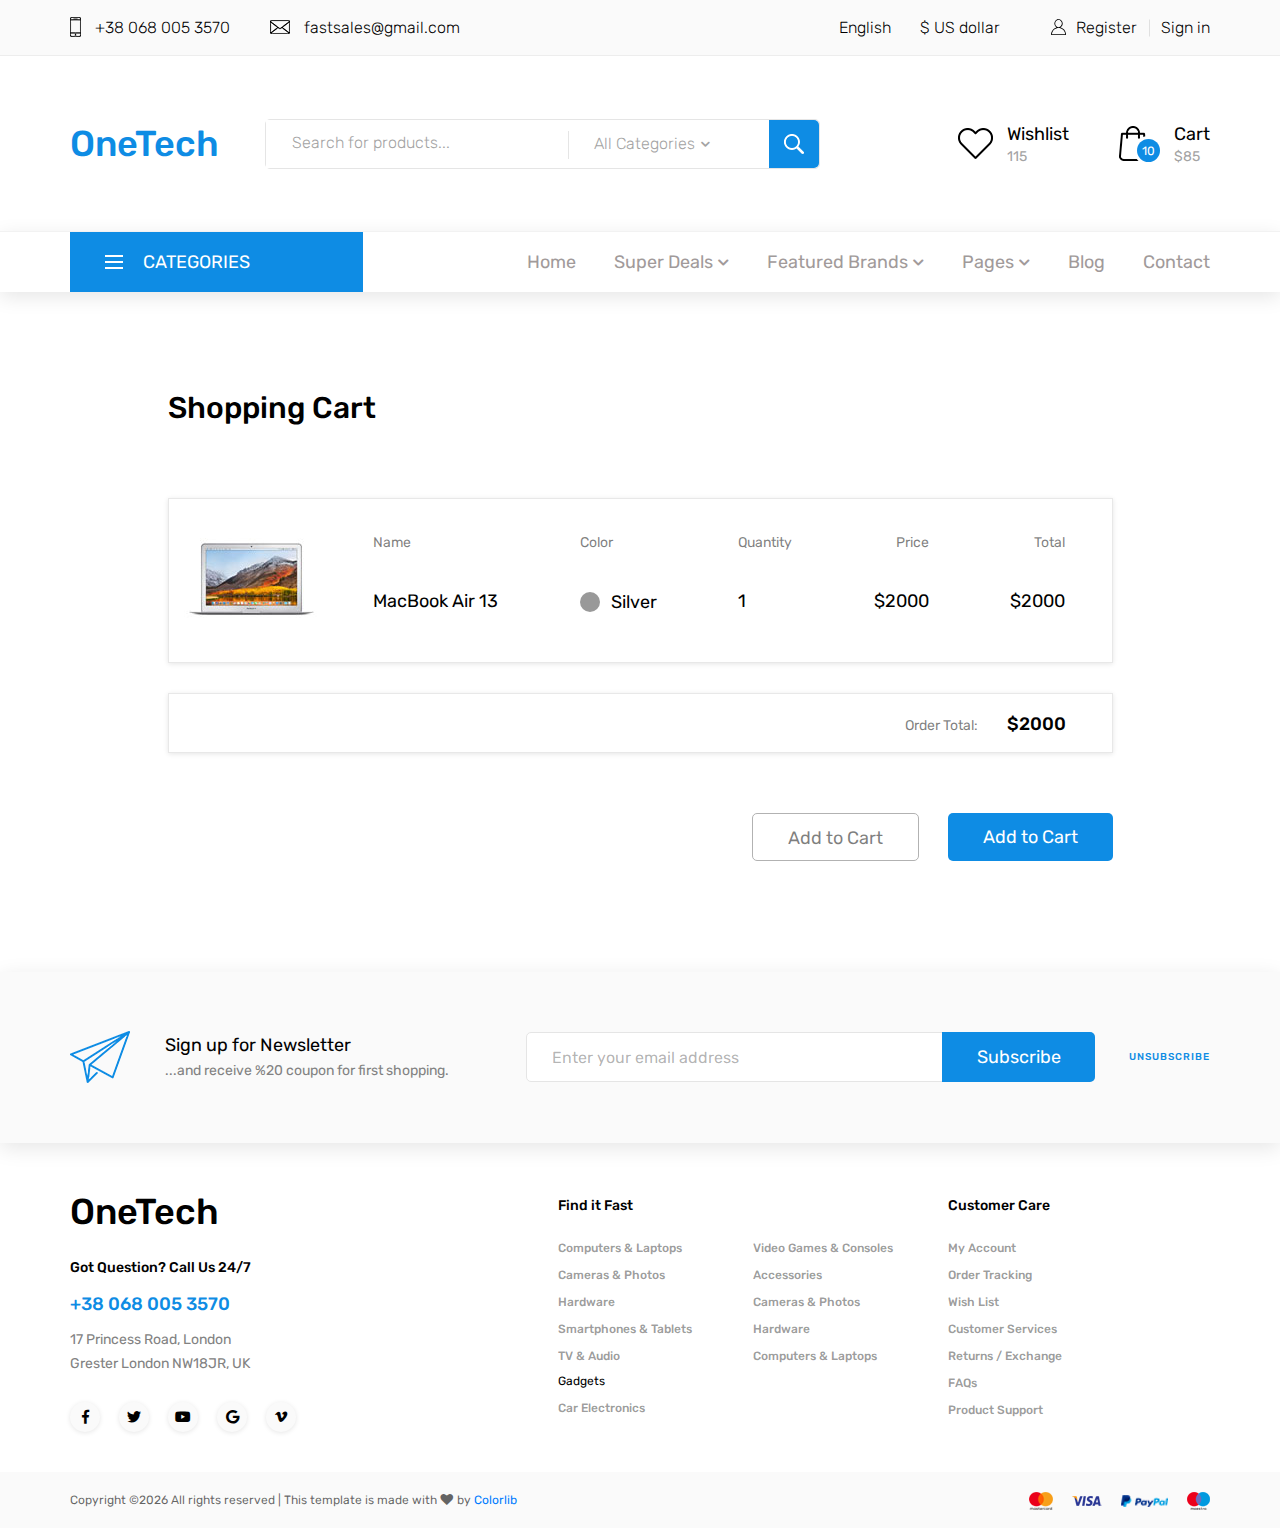
<file: OneTech/cart.html>
<!DOCTYPE html>
<html lang="en">
<head>
<title>Cart</title>
<meta charset="utf-8">
<meta http-equiv="X-UA-Compatible" content="IE=edge">
<meta name="description" content="OneTech shop project">
<meta name="viewport" content="width=device-width, initial-scale=1">
<link rel="stylesheet" type="text/css" href="styles/bootstrap4/bootstrap.min.css">
<link href="plugins/fontawesome-free-5.0.1/css/fontawesome-all.css" rel="stylesheet" type="text/css">
<link rel="stylesheet" type="text/css" href="styles/cart_styles.css">
<link rel="stylesheet" type="text/css" href="styles/cart_responsive.css">

</head>

<body>

<div class="super_container">
	
	<!-- Header -->
	
	<header class="header">

		<!-- Top Bar -->

		<div class="top_bar">
			<div class="container">
				<div class="row">
					<div class="col d-flex flex-row">
						<div class="top_bar_contact_item"><div class="top_bar_icon"><img src="images/phone.png" alt=""></div>+38 068 005 3570</div>
						<div class="top_bar_contact_item"><div class="top_bar_icon"><img src="images/mail.png" alt=""></div><a href="mailto:fastsales@gmail.com">fastsales@gmail.com</a></div>
						<div class="top_bar_content ml-auto">
							<div class="top_bar_menu">
								<ul class="standard_dropdown top_bar_dropdown">
									<li>
										<a href="#">English<i class="fas fa-chevron-down"></i></a>
										<ul>
											<li><a href="#">Italian</a></li>
											<li><a href="#">Spanish</a></li>
											<li><a href="#">Japanese</a></li>
										</ul>
									</li>
									<li>
										<a href="#">$ US dollar<i class="fas fa-chevron-down"></i></a>
										<ul>
											<li><a href="#">EUR Euro</a></li>
											<li><a href="#">GBP British Pound</a></li>
											<li><a href="#">JPY Japanese Yen</a></li>
										</ul>
									</li>
								</ul>
							</div>
							<div class="top_bar_user">
								<div class="user_icon"><img src="images/user.svg" alt=""></div>
								<div><a href="#">Register</a></div>
								<div><a href="#">Sign in</a></div>
							</div>
						</div>
					</div>
				</div>
			</div>		
		</div>

		<!-- Header Main -->

		<div class="header_main">
			<div class="container">
				<div class="row">

					<!-- Logo -->
					<div class="col-lg-2 col-sm-3 col-3 order-1">
						<div class="logo_container">
							<div class="logo"><a href="#">OneTech</a></div>
						</div>
					</div>

					<!-- Search -->
					<div class="col-lg-6 col-12 order-lg-2 order-3 text-lg-left text-right">
						<div class="header_search">
							<div class="header_search_content">
								<div class="header_search_form_container">
									<form action="#" class="header_search_form clearfix">
										<input type="search" required="required" class="header_search_input" placeholder="Search for products...">
										<div class="custom_dropdown">
											<div class="custom_dropdown_list">
												<span class="custom_dropdown_placeholder clc">All Categories</span>
												<i class="fas fa-chevron-down"></i>
												<ul class="custom_list clc">
													<li><a class="clc" href="#">All Categories</a></li>
													<li><a class="clc" href="#">Computers</a></li>
													<li><a class="clc" href="#">Laptops</a></li>
													<li><a class="clc" href="#">Cameras</a></li>
													<li><a class="clc" href="#">Hardware</a></li>
													<li><a class="clc" href="#">Smartphones</a></li>
												</ul>
											</div>
										</div>
										<button type="submit" class="header_search_button trans_300" value="Submit"><img src="images/search.png" alt=""></button>
									</form>
								</div>
							</div>
						</div>
					</div>

					<!-- Wishlist -->
					<div class="col-lg-4 col-9 order-lg-3 order-2 text-lg-left text-right">
						<div class="wishlist_cart d-flex flex-row align-items-center justify-content-end">
							<div class="wishlist d-flex flex-row align-items-center justify-content-end">
								<div class="wishlist_icon"><img src="images/heart.png" alt=""></div>
								<div class="wishlist_content">
									<div class="wishlist_text"><a href="#">Wishlist</a></div>
									<div class="wishlist_count">115</div>
								</div>
							</div>

							<!-- Cart -->
							<div class="cart">
								<div class="cart_container d-flex flex-row align-items-center justify-content-end">
									<div class="cart_icon">
										<img src="images/cart.png" alt="">
										<div class="cart_count"><span>10</span></div>
									</div>
									<div class="cart_content">
										<div class="cart_text"><a href="#">Cart</a></div>
										<div class="cart_price">$85</div>
									</div>
								</div>
							</div>
						</div>
					</div>
				</div>
			</div>
		</div>
		
		<!-- Main Navigation -->

		<nav class="main_nav">
			<div class="container">
				<div class="row">
					<div class="col">
						
						<div class="main_nav_content d-flex flex-row">

							<!-- Categories Menu -->

							<div class="cat_menu_container">
								<div class="cat_menu_title d-flex flex-row align-items-center justify-content-start">
									<div class="cat_burger"><span></span><span></span><span></span></div>
									<div class="cat_menu_text">categories</div>
								</div>

								<ul class="cat_menu">
									<li><a href="#">Computers & Laptops <i class="fas fa-chevron-right ml-auto"></i></a></li>
									<li><a href="#">Cameras & Photos<i class="fas fa-chevron-right"></i></a></li>
									<li class="hassubs">
										<a href="#">Hardware<i class="fas fa-chevron-right"></i></a>
										<ul>
											<li class="hassubs">
												<a href="#">Menu Item<i class="fas fa-chevron-right"></i></a>
												<ul>
													<li><a href="#">Menu Item<i class="fas fa-chevron-right"></i></a></li>
													<li><a href="#">Menu Item<i class="fas fa-chevron-right"></i></a></li>
													<li><a href="#">Menu Item<i class="fas fa-chevron-right"></i></a></li>
													<li><a href="#">Menu Item<i class="fas fa-chevron-right"></i></a></li>
												</ul>
											</li>
											<li><a href="#">Menu Item<i class="fas fa-chevron-right"></i></a></li>
											<li><a href="#">Menu Item<i class="fas fa-chevron-right"></i></a></li>
											<li><a href="#">Menu Item<i class="fas fa-chevron-right"></i></a></li>
										</ul>
									</li>
									<li><a href="#">Smartphones & Tablets<i class="fas fa-chevron-right"></i></a></li>
									<li><a href="#">TV & Audio<i class="fas fa-chevron-right"></i></a></li>
									<li><a href="#">Gadgets<i class="fas fa-chevron-right"></i></a></li>
									<li><a href="#">Car Electronics<i class="fas fa-chevron-right"></i></a></li>
									<li><a href="#">Video Games & Consoles<i class="fas fa-chevron-right"></i></a></li>
									<li><a href="#">Accessories<i class="fas fa-chevron-right"></i></a></li>
								</ul>
							</div>

							<!-- Main Nav Menu -->

							<div class="main_nav_menu ml-auto">
								<ul class="standard_dropdown main_nav_dropdown">
									<li><a href="index.html">Home<i class="fas fa-chevron-down"></i></a></li>
									<li class="hassubs">
										<a href="#">Super Deals<i class="fas fa-chevron-down"></i></a>
										<ul>
											<li>
												<a href="#">Menu Item<i class="fas fa-chevron-down"></i></a>
												<ul>
													<li><a href="#">Menu Item<i class="fas fa-chevron-down"></i></a></li>
													<li><a href="#">Menu Item<i class="fas fa-chevron-down"></i></a></li>
													<li><a href="#">Menu Item<i class="fas fa-chevron-down"></i></a></li>
												</ul>
											</li>
											<li><a href="#">Menu Item<i class="fas fa-chevron-down"></i></a></li>
											<li><a href="#">Menu Item<i class="fas fa-chevron-down"></i></a></li>
											<li><a href="#">Menu Item<i class="fas fa-chevron-down"></i></a></li>
										</ul>
									</li>
									<li class="hassubs">
										<a href="#">Featured Brands<i class="fas fa-chevron-down"></i></a>
										<ul>
											<li>
												<a href="#">Menu Item<i class="fas fa-chevron-down"></i></a>
												<ul>
													<li><a href="#">Menu Item<i class="fas fa-chevron-down"></i></a></li>
													<li><a href="#">Menu Item<i class="fas fa-chevron-down"></i></a></li>
													<li><a href="#">Menu Item<i class="fas fa-chevron-down"></i></a></li>
												</ul>
											</li>
											<li><a href="#">Menu Item<i class="fas fa-chevron-down"></i></a></li>
											<li><a href="#">Menu Item<i class="fas fa-chevron-down"></i></a></li>
											<li><a href="#">Menu Item<i class="fas fa-chevron-down"></i></a></li>
										</ul>
									</li>
									<li class="hassubs">
										<a href="#">Pages<i class="fas fa-chevron-down"></i></a>
										<ul>
											<li><a href="shop.html">Shop<i class="fas fa-chevron-down"></i></a></li>
											<li><a href="product.html">Product<i class="fas fa-chevron-down"></i></a></li>
											<li><a href="blog.html">Blog<i class="fas fa-chevron-down"></i></a></li>
											<li><a href="blog_single.html">Blog Post<i class="fas fa-chevron-down"></i></a></li>
											<li><a href="regular.html">Regular Post<i class="fas fa-chevron-down"></i></a></li>
											<li><a href="cart.html">Cart<i class="fas fa-chevron-down"></i></a></li>
											<li><a href="contact.html">Contact<i class="fas fa-chevron-down"></i></a></li>
										</ul>
									</li>
									<li><a href="blog.html">Blog<i class="fas fa-chevron-down"></i></a></li>
									<li><a href="contact.html">Contact<i class="fas fa-chevron-down"></i></a></li>
								</ul>
							</div>

							<!-- Menu Trigger -->

							<div class="menu_trigger_container ml-auto">
								<div class="menu_trigger d-flex flex-row align-items-center justify-content-end">
									<div class="menu_burger">
										<div class="menu_trigger_text">menu</div>
										<div class="cat_burger menu_burger_inner"><span></span><span></span><span></span></div>
									</div>
								</div>
							</div>

						</div>
					</div>
				</div>
			</div>
		</nav>
		
		<!-- Menu -->

		<div class="page_menu">
			<div class="container">
				<div class="row">
					<div class="col">
						
						<div class="page_menu_content">
							
							<div class="page_menu_search">
								<form action="#">
									<input type="search" required="required" class="page_menu_search_input" placeholder="Search for products...">
								</form>
							</div>
							<ul class="page_menu_nav">
								<li class="page_menu_item has-children">
									<a href="#">Language<i class="fa fa-angle-down"></i></a>
									<ul class="page_menu_selection">
										<li><a href="#">English<i class="fa fa-angle-down"></i></a></li>
										<li><a href="#">Italian<i class="fa fa-angle-down"></i></a></li>
										<li><a href="#">Spanish<i class="fa fa-angle-down"></i></a></li>
										<li><a href="#">Japanese<i class="fa fa-angle-down"></i></a></li>
									</ul>
								</li>
								<li class="page_menu_item has-children">
									<a href="#">Currency<i class="fa fa-angle-down"></i></a>
									<ul class="page_menu_selection">
										<li><a href="#">US Dollar<i class="fa fa-angle-down"></i></a></li>
										<li><a href="#">EUR Euro<i class="fa fa-angle-down"></i></a></li>
										<li><a href="#">GBP British Pound<i class="fa fa-angle-down"></i></a></li>
										<li><a href="#">JPY Japanese Yen<i class="fa fa-angle-down"></i></a></li>
									</ul>
								</li>
								<li class="page_menu_item">
									<a href="index.html">Home<i class="fa fa-angle-down"></i></a>
								</li>
								<li class="page_menu_item has-children">
									<a href="#">Super Deals<i class="fa fa-angle-down"></i></a>
									<ul class="page_menu_selection">
										<li><a href="#">Super Deals<i class="fa fa-angle-down"></i></a></li>
										<li class="page_menu_item has-children">
											<a href="#">Menu Item<i class="fa fa-angle-down"></i></a>
											<ul class="page_menu_selection">
												<li><a href="#">Menu Item<i class="fa fa-angle-down"></i></a></li>
												<li><a href="#">Menu Item<i class="fa fa-angle-down"></i></a></li>
												<li><a href="#">Menu Item<i class="fa fa-angle-down"></i></a></li>
												<li><a href="#">Menu Item<i class="fa fa-angle-down"></i></a></li>
											</ul>
										</li>
										<li><a href="#">Menu Item<i class="fa fa-angle-down"></i></a></li>
										<li><a href="#">Menu Item<i class="fa fa-angle-down"></i></a></li>
										<li><a href="#">Menu Item<i class="fa fa-angle-down"></i></a></li>
									</ul>
								</li>
								<li class="page_menu_item has-children">
									<a href="#">Featured Brands<i class="fa fa-angle-down"></i></a>
									<ul class="page_menu_selection">
										<li><a href="#">Featured Brands<i class="fa fa-angle-down"></i></a></li>
										<li><a href="#">Menu Item<i class="fa fa-angle-down"></i></a></li>
										<li><a href="#">Menu Item<i class="fa fa-angle-down"></i></a></li>
										<li><a href="#">Menu Item<i class="fa fa-angle-down"></i></a></li>
									</ul>
								</li>
								<li class="page_menu_item has-children">
									<a href="#">Trending Styles<i class="fa fa-angle-down"></i></a>
									<ul class="page_menu_selection">
										<li><a href="#">Trending Styles<i class="fa fa-angle-down"></i></a></li>
										<li><a href="#">Menu Item<i class="fa fa-angle-down"></i></a></li>
										<li><a href="#">Menu Item<i class="fa fa-angle-down"></i></a></li>
										<li><a href="#">Menu Item<i class="fa fa-angle-down"></i></a></li>
									</ul>
								</li>
								<li class="page_menu_item"><a href="blog.html">blog<i class="fa fa-angle-down"></i></a></li>
								<li class="page_menu_item"><a href="contact.html">contact<i class="fa fa-angle-down"></i></a></li>
							</ul>
							
							<div class="menu_contact">
								<div class="menu_contact_item"><div class="menu_contact_icon"><img src="images/phone_white.png" alt=""></div>+38 068 005 3570</div>
								<div class="menu_contact_item"><div class="menu_contact_icon"><img src="images/mail_white.png" alt=""></div><a href="mailto:fastsales@gmail.com">fastsales@gmail.com</a></div>
							</div>
						</div>
					</div>
				</div>
			</div>
		</div>

	</header>

	<!-- Cart -->

	<div class="cart_section">
		<div class="container">
			<div class="row">
				<div class="col-lg-10 offset-lg-1">
					<div class="cart_container">
						<div class="cart_title">Shopping Cart</div>
						<div class="cart_items">
							<ul class="cart_list">
								<li class="cart_item clearfix">
									<div class="cart_item_image"><img src="images/shopping_cart.jpg" alt=""></div>
									<div class="cart_item_info d-flex flex-md-row flex-column justify-content-between">
										<div class="cart_item_name cart_info_col">
											<div class="cart_item_title">Name</div>
											<div class="cart_item_text">MacBook Air 13</div>
										</div>
										<div class="cart_item_color cart_info_col">
											<div class="cart_item_title">Color</div>
											<div class="cart_item_text"><span style="background-color:#999999;"></span>Silver</div>
										</div>
										<div class="cart_item_quantity cart_info_col">
											<div class="cart_item_title">Quantity</div>
											<div class="cart_item_text">1</div>
										</div>
										<div class="cart_item_price cart_info_col">
											<div class="cart_item_title">Price</div>
											<div class="cart_item_text">$2000</div>
										</div>
										<div class="cart_item_total cart_info_col">
											<div class="cart_item_title">Total</div>
											<div class="cart_item_text">$2000</div>
										</div>
									</div>
								</li>
							</ul>
						</div>
						
						<!-- Order Total -->
						<div class="order_total">
							<div class="order_total_content text-md-right">
								<div class="order_total_title">Order Total:</div>
								<div class="order_total_amount">$2000</div>
							</div>
						</div>

						<div class="cart_buttons">
							<button type="button" class="button cart_button_clear">Add to Cart</button>
							<button type="button" class="button cart_button_checkout">Add to Cart</button>
						</div>
					</div>
				</div>
			</div>
		</div>
	</div>

	<!-- Newsletter -->

	<div class="newsletter">
		<div class="container">
			<div class="row">
				<div class="col">
					<div class="newsletter_container d-flex flex-lg-row flex-column align-items-lg-center align-items-center justify-content-lg-start justify-content-center">
						<div class="newsletter_title_container">
							<div class="newsletter_icon"><img src="images/send.png" alt=""></div>
							<div class="newsletter_title">Sign up for Newsletter</div>
							<div class="newsletter_text"><p>...and receive %20 coupon for first shopping.</p></div>
						</div>
						<div class="newsletter_content clearfix">
							<form action="#" class="newsletter_form">
								<input type="email" class="newsletter_input" required="required" placeholder="Enter your email address">
								<button class="newsletter_button">Subscribe</button>
							</form>
							<div class="newsletter_unsubscribe_link"><a href="#">unsubscribe</a></div>
						</div>
					</div>
				</div>
			</div>
		</div>
	</div>

	<!-- Footer -->

	<footer class="footer">
		<div class="container">
			<div class="row">

				<div class="col-lg-3 footer_col">
					<div class="footer_column footer_contact">
						<div class="logo_container">
							<div class="logo"><a href="#">OneTech</a></div>
						</div>
						<div class="footer_title">Got Question? Call Us 24/7</div>
						<div class="footer_phone">+38 068 005 3570</div>
						<div class="footer_contact_text">
							<p>17 Princess Road, London</p>
							<p>Grester London NW18JR, UK</p>
						</div>
						<div class="footer_social">
							<ul>
								<li><a href="#"><i class="fab fa-facebook-f"></i></a></li>
								<li><a href="#"><i class="fab fa-twitter"></i></a></li>
								<li><a href="#"><i class="fab fa-youtube"></i></a></li>
								<li><a href="#"><i class="fab fa-google"></i></a></li>
								<li><a href="#"><i class="fab fa-vimeo-v"></i></a></li>
							</ul>
						</div>
					</div>
				</div>

				<div class="col-lg-2 offset-lg-2">
					<div class="footer_column">
						<div class="footer_title">Find it Fast</div>
						<ul class="footer_list">
							<li><a href="#">Computers & Laptops</a></li>
							<li><a href="#">Cameras & Photos</a></li>
							<li><a href="#">Hardware</a></li>
							<li><a href="#">Smartphones & Tablets</a></li>
							<li><a href="#">TV & Audio</a></li>
						</ul>
						<div class="footer_subtitle">Gadgets</div>
						<ul class="footer_list">
							<li><a href="#">Car Electronics</a></li>
						</ul>
					</div>
				</div>

				<div class="col-lg-2">
					<div class="footer_column">
						<ul class="footer_list footer_list_2">
							<li><a href="#">Video Games & Consoles</a></li>
							<li><a href="#">Accessories</a></li>
							<li><a href="#">Cameras & Photos</a></li>
							<li><a href="#">Hardware</a></li>
							<li><a href="#">Computers & Laptops</a></li>
						</ul>
					</div>
				</div>

				<div class="col-lg-2">
					<div class="footer_column">
						<div class="footer_title">Customer Care</div>
						<ul class="footer_list">
							<li><a href="#">My Account</a></li>
							<li><a href="#">Order Tracking</a></li>
							<li><a href="#">Wish List</a></li>
							<li><a href="#">Customer Services</a></li>
							<li><a href="#">Returns / Exchange</a></li>
							<li><a href="#">FAQs</a></li>
							<li><a href="#">Product Support</a></li>
						</ul>
					</div>
				</div>

			</div>
		</div>
	</footer>

	<!-- Copyright -->

	<div class="copyright">
		<div class="container">
			<div class="row">
				<div class="col">
					
					<div class="copyright_container d-flex flex-sm-row flex-column align-items-center justify-content-start">
						<div class="copyright_content"><!-- Link back to Colorlib can't be removed. Template is licensed under CC BY 3.0. -->
Copyright &copy;<script>document.write(new Date().getFullYear());</script> All rights reserved | This template is made with <i class="fa fa-heart" aria-hidden="true"></i> by <a href="https://colorlib.com" target="_blank">Colorlib</a>
<!-- Link back to Colorlib can't be removed. Template is licensed under CC BY 3.0. -->
</div>
						<div class="logos ml-sm-auto">
							<ul class="logos_list">
								<li><a href="#"><img src="images/logos_1.png" alt=""></a></li>
								<li><a href="#"><img src="images/logos_2.png" alt=""></a></li>
								<li><a href="#"><img src="images/logos_3.png" alt=""></a></li>
								<li><a href="#"><img src="images/logos_4.png" alt=""></a></li>
							</ul>
						</div>
					</div>
				</div>
			</div>
		</div>
	</div>
</div>

<script src="js/jquery-3.3.1.min.js"></script>
<script src="styles/bootstrap4/popper.js"></script>
<script src="styles/bootstrap4/bootstrap.min.js"></script>
<script src="plugins/greensock/TweenMax.min.js"></script>
<script src="plugins/greensock/TimelineMax.min.js"></script>
<script src="plugins/scrollmagic/ScrollMagic.min.js"></script>
<script src="plugins/greensock/animation.gsap.min.js"></script>
<script src="plugins/greensock/ScrollToPlugin.min.js"></script>
<script src="plugins/easing/easing.js"></script>
<script src="js/cart_custom.js"></script>
</body>

</html>
</file>
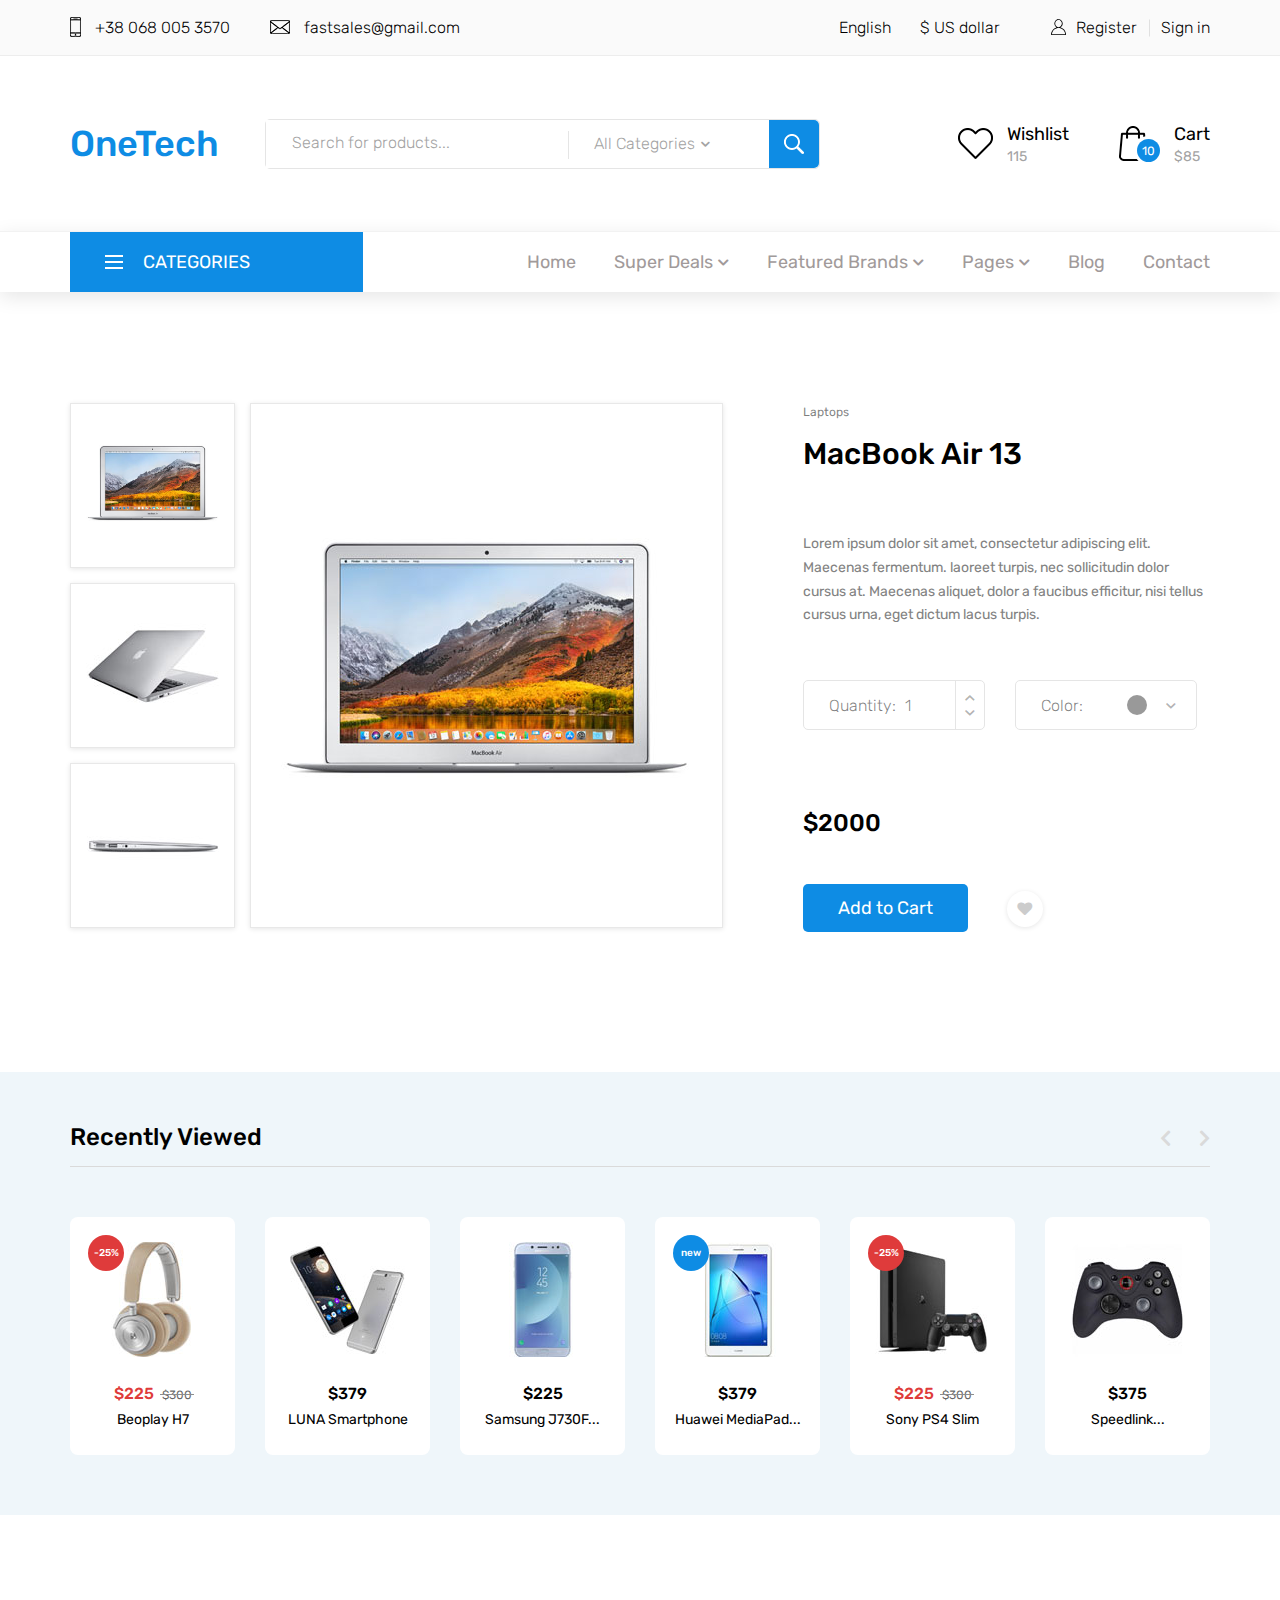
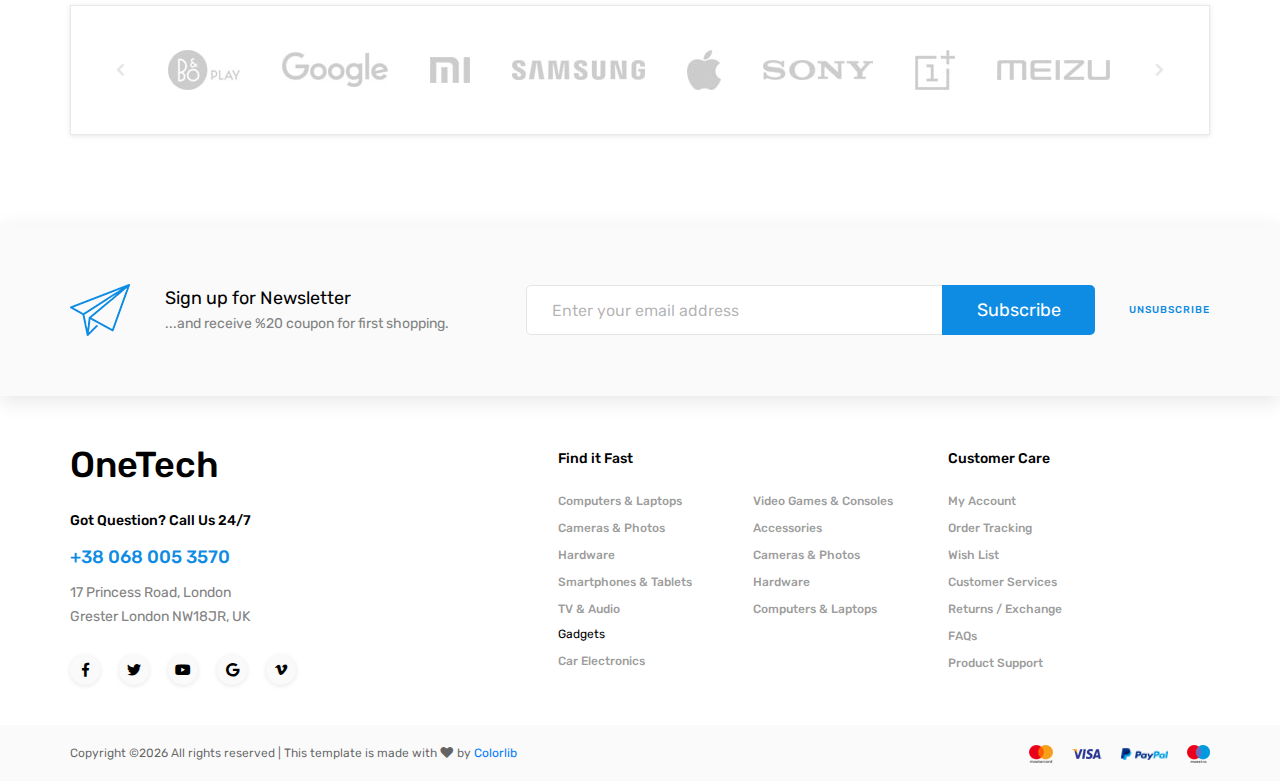
<file: OneTech/product.html>
<!DOCTYPE html>
<html lang="en">
<head>
<title>Single Product</title>
<meta charset="utf-8">
<meta http-equiv="X-UA-Compatible" content="IE=edge">
<meta name="description" content="OneTech shop project">
<meta name="viewport" content="width=device-width, initial-scale=1">
<link rel="stylesheet" type="text/css" href="styles/bootstrap4/bootstrap.min.css">
<link href="plugins/fontawesome-free-5.0.1/css/fontawesome-all.css" rel="stylesheet" type="text/css">
<link rel="stylesheet" type="text/css" href="plugins/OwlCarousel2-2.2.1/owl.carousel.css">
<link rel="stylesheet" type="text/css" href="plugins/OwlCarousel2-2.2.1/owl.theme.default.css">
<link rel="stylesheet" type="text/css" href="plugins/OwlCarousel2-2.2.1/animate.css">
<link rel="stylesheet" type="text/css" href="styles/product_styles.css">
<link rel="stylesheet" type="text/css" href="styles/product_responsive.css">

</head>

<body>

<div class="super_container">
	
	<!-- Header -->
	
	<header class="header">

		<!-- Top Bar -->

		<div class="top_bar">
			<div class="container">
				<div class="row">
					<div class="col d-flex flex-row">
						<div class="top_bar_contact_item"><div class="top_bar_icon"><img src="images/phone.png" alt=""></div>+38 068 005 3570</div>
						<div class="top_bar_contact_item"><div class="top_bar_icon"><img src="images/mail.png" alt=""></div><a href="mailto:fastsales@gmail.com">fastsales@gmail.com</a></div>
						<div class="top_bar_content ml-auto">
							<div class="top_bar_menu">
								<ul class="standard_dropdown top_bar_dropdown">
									<li>
										<a href="#">English<i class="fas fa-chevron-down"></i></a>
										<ul>
											<li><a href="#">Italian</a></li>
											<li><a href="#">Spanish</a></li>
											<li><a href="#">Japanese</a></li>
										</ul>
									</li>
									<li>
										<a href="#">$ US dollar<i class="fas fa-chevron-down"></i></a>
										<ul>
											<li><a href="#">EUR Euro</a></li>
											<li><a href="#">GBP British Pound</a></li>
											<li><a href="#">JPY Japanese Yen</a></li>
										</ul>
									</li>
								</ul>
							</div>
							<div class="top_bar_user">
								<div class="user_icon"><img src="images/user.svg" alt=""></div>
								<div><a href="#">Register</a></div>
								<div><a href="#">Sign in</a></div>
							</div>
						</div>
					</div>
				</div>
			</div>		
		</div>

		<!-- Header Main -->

		<div class="header_main">
			<div class="container">
				<div class="row">

					<!-- Logo -->
					<div class="col-lg-2 col-sm-3 col-3 order-1">
						<div class="logo_container">
							<div class="logo"><a href="#">OneTech</a></div>
						</div>
					</div>

					<!-- Search -->
					<div class="col-lg-6 col-12 order-lg-2 order-3 text-lg-left text-right">
						<div class="header_search">
							<div class="header_search_content">
								<div class="header_search_form_container">
									<form action="#" class="header_search_form clearfix">
										<input type="search" required="required" class="header_search_input" placeholder="Search for products...">
										<div class="custom_dropdown">
											<div class="custom_dropdown_list">
												<span class="custom_dropdown_placeholder clc">All Categories</span>
												<i class="fas fa-chevron-down"></i>
												<ul class="custom_list clc">
													<li><a class="clc" href="#">All Categories</a></li>
													<li><a class="clc" href="#">Computers</a></li>
													<li><a class="clc" href="#">Laptops</a></li>
													<li><a class="clc" href="#">Cameras</a></li>
													<li><a class="clc" href="#">Hardware</a></li>
													<li><a class="clc" href="#">Smartphones</a></li>
												</ul>
											</div>
										</div>
										<button type="submit" class="header_search_button trans_300" value="Submit"><img src="images/search.png" alt=""></button>
									</form>
								</div>
							</div>
						</div>
					</div>

					<!-- Wishlist -->
					<div class="col-lg-4 col-9 order-lg-3 order-2 text-lg-left text-right">
						<div class="wishlist_cart d-flex flex-row align-items-center justify-content-end">
							<div class="wishlist d-flex flex-row align-items-center justify-content-end">
								<div class="wishlist_icon"><img src="images/heart.png" alt=""></div>
								<div class="wishlist_content">
									<div class="wishlist_text"><a href="#">Wishlist</a></div>
									<div class="wishlist_count">115</div>
								</div>
							</div>

							<!-- Cart -->
							<div class="cart">
								<div class="cart_container d-flex flex-row align-items-center justify-content-end">
									<div class="cart_icon">
										<img src="images/cart.png" alt="">
										<div class="cart_count"><span>10</span></div>
									</div>
									<div class="cart_content">
										<div class="cart_text"><a href="#">Cart</a></div>
										<div class="cart_price">$85</div>
									</div>
								</div>
							</div>
						</div>
					</div>
				</div>
			</div>
		</div>
		
		<!-- Main Navigation -->

		<nav class="main_nav">
			<div class="container">
				<div class="row">
					<div class="col">
						
						<div class="main_nav_content d-flex flex-row">

							<!-- Categories Menu -->

							<div class="cat_menu_container">
								<div class="cat_menu_title d-flex flex-row align-items-center justify-content-start">
									<div class="cat_burger"><span></span><span></span><span></span></div>
									<div class="cat_menu_text">categories</div>
								</div>

								<ul class="cat_menu">
									<li><a href="#">Computers & Laptops <i class="fas fa-chevron-right ml-auto"></i></a></li>
									<li><a href="#">Cameras & Photos<i class="fas fa-chevron-right"></i></a></li>
									<li class="hassubs">
										<a href="#">Hardware<i class="fas fa-chevron-right"></i></a>
										<ul>
											<li class="hassubs">
												<a href="#">Menu Item<i class="fas fa-chevron-right"></i></a>
												<ul>
													<li><a href="#">Menu Item<i class="fas fa-chevron-right"></i></a></li>
													<li><a href="#">Menu Item<i class="fas fa-chevron-right"></i></a></li>
													<li><a href="#">Menu Item<i class="fas fa-chevron-right"></i></a></li>
													<li><a href="#">Menu Item<i class="fas fa-chevron-right"></i></a></li>
												</ul>
											</li>
											<li><a href="#">Menu Item<i class="fas fa-chevron-right"></i></a></li>
											<li><a href="#">Menu Item<i class="fas fa-chevron-right"></i></a></li>
											<li><a href="#">Menu Item<i class="fas fa-chevron-right"></i></a></li>
										</ul>
									</li>
									<li><a href="#">Smartphones & Tablets<i class="fas fa-chevron-right"></i></a></li>
									<li><a href="#">TV & Audio<i class="fas fa-chevron-right"></i></a></li>
									<li><a href="#">Gadgets<i class="fas fa-chevron-right"></i></a></li>
									<li><a href="#">Car Electronics<i class="fas fa-chevron-right"></i></a></li>
									<li><a href="#">Video Games & Consoles<i class="fas fa-chevron-right"></i></a></li>
									<li><a href="#">Accessories<i class="fas fa-chevron-right"></i></a></li>
								</ul>
							</div>

							<!-- Main Nav Menu -->

							<div class="main_nav_menu ml-auto">
								<ul class="standard_dropdown main_nav_dropdown">
									<li><a href="index.html">Home<i class="fas fa-chevron-down"></i></a></li>
									<li class="hassubs">
										<a href="#">Super Deals<i class="fas fa-chevron-down"></i></a>
										<ul>
											<li>
												<a href="#">Menu Item<i class="fas fa-chevron-down"></i></a>
												<ul>
													<li><a href="#">Menu Item<i class="fas fa-chevron-down"></i></a></li>
													<li><a href="#">Menu Item<i class="fas fa-chevron-down"></i></a></li>
													<li><a href="#">Menu Item<i class="fas fa-chevron-down"></i></a></li>
												</ul>
											</li>
											<li><a href="#">Menu Item<i class="fas fa-chevron-down"></i></a></li>
											<li><a href="#">Menu Item<i class="fas fa-chevron-down"></i></a></li>
											<li><a href="#">Menu Item<i class="fas fa-chevron-down"></i></a></li>
										</ul>
									</li>
									<li class="hassubs">
										<a href="#">Featured Brands<i class="fas fa-chevron-down"></i></a>
										<ul>
											<li>
												<a href="#">Menu Item<i class="fas fa-chevron-down"></i></a>
												<ul>
													<li><a href="#">Menu Item<i class="fas fa-chevron-down"></i></a></li>
													<li><a href="#">Menu Item<i class="fas fa-chevron-down"></i></a></li>
													<li><a href="#">Menu Item<i class="fas fa-chevron-down"></i></a></li>
												</ul>
											</li>
											<li><a href="#">Menu Item<i class="fas fa-chevron-down"></i></a></li>
											<li><a href="#">Menu Item<i class="fas fa-chevron-down"></i></a></li>
											<li><a href="#">Menu Item<i class="fas fa-chevron-down"></i></a></li>
										</ul>
									</li>
									<li class="hassubs">
										<a href="#">Pages<i class="fas fa-chevron-down"></i></a>
										<ul>
											<li><a href="shop.html">Shop<i class="fas fa-chevron-down"></i></a></li>
											<li><a href="product.html">Product<i class="fas fa-chevron-down"></i></a></li>
											<li><a href="blog.html">Blog<i class="fas fa-chevron-down"></i></a></li>
											<li><a href="blog_single.html">Blog Post<i class="fas fa-chevron-down"></i></a></li>
											<li><a href="regular.html">Regular Post<i class="fas fa-chevron-down"></i></a></li>
											<li><a href="cart.html">Cart<i class="fas fa-chevron-down"></i></a></li>
											<li><a href="contact.html">Contact<i class="fas fa-chevron-down"></i></a></li>
										</ul>
									</li>
									<li><a href="blog.html">Blog<i class="fas fa-chevron-down"></i></a></li>
									<li><a href="contact.html">Contact<i class="fas fa-chevron-down"></i></a></li>
								</ul>
							</div>

							<!-- Menu Trigger -->

							<div class="menu_trigger_container ml-auto">
								<div class="menu_trigger d-flex flex-row align-items-center justify-content-end">
									<div class="menu_burger">
										<div class="menu_trigger_text">menu</div>
										<div class="cat_burger menu_burger_inner"><span></span><span></span><span></span></div>
									</div>
								</div>
							</div>

						</div>
					</div>
				</div>
			</div>
		</nav>
		
		<!-- Menu -->

		<div class="page_menu">
			<div class="container">
				<div class="row">
					<div class="col">
						
						<div class="page_menu_content">
							
							<div class="page_menu_search">
								<form action="#">
									<input type="search" required="required" class="page_menu_search_input" placeholder="Search for products...">
								</form>
							</div>
							<ul class="page_menu_nav">
								<li class="page_menu_item has-children">
									<a href="#">Language<i class="fa fa-angle-down"></i></a>
									<ul class="page_menu_selection">
										<li><a href="#">English<i class="fa fa-angle-down"></i></a></li>
										<li><a href="#">Italian<i class="fa fa-angle-down"></i></a></li>
										<li><a href="#">Spanish<i class="fa fa-angle-down"></i></a></li>
										<li><a href="#">Japanese<i class="fa fa-angle-down"></i></a></li>
									</ul>
								</li>
								<li class="page_menu_item has-children">
									<a href="#">Currency<i class="fa fa-angle-down"></i></a>
									<ul class="page_menu_selection">
										<li><a href="#">US Dollar<i class="fa fa-angle-down"></i></a></li>
										<li><a href="#">EUR Euro<i class="fa fa-angle-down"></i></a></li>
										<li><a href="#">GBP British Pound<i class="fa fa-angle-down"></i></a></li>
										<li><a href="#">JPY Japanese Yen<i class="fa fa-angle-down"></i></a></li>
									</ul>
								</li>
								<li class="page_menu_item">
									<a href="#">Home<i class="fa fa-angle-down"></i></a>
								</li>
								<li class="page_menu_item has-children">
									<a href="#">Super Deals<i class="fa fa-angle-down"></i></a>
									<ul class="page_menu_selection">
										<li><a href="#">Super Deals<i class="fa fa-angle-down"></i></a></li>
										<li class="page_menu_item has-children">
											<a href="#">Menu Item<i class="fa fa-angle-down"></i></a>
											<ul class="page_menu_selection">
												<li><a href="#">Menu Item<i class="fa fa-angle-down"></i></a></li>
												<li><a href="#">Menu Item<i class="fa fa-angle-down"></i></a></li>
												<li><a href="#">Menu Item<i class="fa fa-angle-down"></i></a></li>
												<li><a href="#">Menu Item<i class="fa fa-angle-down"></i></a></li>
											</ul>
										</li>
										<li><a href="#">Menu Item<i class="fa fa-angle-down"></i></a></li>
										<li><a href="#">Menu Item<i class="fa fa-angle-down"></i></a></li>
										<li><a href="#">Menu Item<i class="fa fa-angle-down"></i></a></li>
									</ul>
								</li>
								<li class="page_menu_item has-children">
									<a href="#">Featured Brands<i class="fa fa-angle-down"></i></a>
									<ul class="page_menu_selection">
										<li><a href="#">Featured Brands<i class="fa fa-angle-down"></i></a></li>
										<li><a href="#">Menu Item<i class="fa fa-angle-down"></i></a></li>
										<li><a href="#">Menu Item<i class="fa fa-angle-down"></i></a></li>
										<li><a href="#">Menu Item<i class="fa fa-angle-down"></i></a></li>
									</ul>
								</li>
								<li class="page_menu_item has-children">
									<a href="#">Trending Styles<i class="fa fa-angle-down"></i></a>
									<ul class="page_menu_selection">
										<li><a href="#">Trending Styles<i class="fa fa-angle-down"></i></a></li>
										<li><a href="#">Menu Item<i class="fa fa-angle-down"></i></a></li>
										<li><a href="#">Menu Item<i class="fa fa-angle-down"></i></a></li>
										<li><a href="#">Menu Item<i class="fa fa-angle-down"></i></a></li>
									</ul>
								</li>
								<li class="page_menu_item"><a href="blog.html">blog<i class="fa fa-angle-down"></i></a></li>
								<li class="page_menu_item"><a href="contact.html">contact<i class="fa fa-angle-down"></i></a></li>
							</ul>
							
							<div class="menu_contact">
								<div class="menu_contact_item"><div class="menu_contact_icon"><img src="images/phone_white.png" alt=""></div>+38 068 005 3570</div>
								<div class="menu_contact_item"><div class="menu_contact_icon"><img src="images/mail_white.png" alt=""></div><a href="mailto:fastsales@gmail.com">fastsales@gmail.com</a></div>
							</div>
						</div>
					</div>
				</div>
			</div>
		</div>

	</header>

	<!-- Single Product -->

	<div class="single_product">
		<div class="container">
			<div class="row">

				<!-- Images -->
				<div class="col-lg-2 order-lg-1 order-2">
					<ul class="image_list">
						<li data-image="images/single_4.jpg"><img src="images/single_4.jpg" alt=""></li>
						<li data-image="images/single_2.jpg"><img src="images/single_2.jpg" alt=""></li>
						<li data-image="images/single_3.jpg"><img src="images/single_3.jpg" alt=""></li>
					</ul>
				</div>

				<!-- Selected Image -->
				<div class="col-lg-5 order-lg-2 order-1">
					<div class="image_selected"><img src="images/single_4.jpg" alt=""></div>
				</div>

				<!-- Description -->
				<div class="col-lg-5 order-3">
					<div class="product_description">
						<div class="product_category">Laptops</div>
						<div class="product_name">MacBook Air 13</div>
						<div class="rating_r rating_r_4 product_rating"><i></i><i></i><i></i><i></i><i></i></div>
						<div class="product_text"><p>Lorem ipsum dolor sit amet, consectetur adipiscing elit. Maecenas fermentum. laoreet turpis, nec sollicitudin dolor cursus at. Maecenas aliquet, dolor a faucibus efficitur, nisi tellus cursus urna, eget dictum lacus turpis.</p></div>
						<div class="order_info d-flex flex-row">
							<form action="#">
								<div class="clearfix" style="z-index: 1000;">

									<!-- Product Quantity -->
									<div class="product_quantity clearfix">
										<span>Quantity: </span>
										<input id="quantity_input" type="text" pattern="[0-9]*" value="1">
										<div class="quantity_buttons">
											<div id="quantity_inc_button" class="quantity_inc quantity_control"><i class="fas fa-chevron-up"></i></div>
											<div id="quantity_dec_button" class="quantity_dec quantity_control"><i class="fas fa-chevron-down"></i></div>
										</div>
									</div>

									<!-- Product Color -->
									<ul class="product_color">
										<li>
											<span>Color: </span>
											<div class="color_mark_container"><div id="selected_color" class="color_mark"></div></div>
											<div class="color_dropdown_button"><i class="fas fa-chevron-down"></i></div>

											<ul class="color_list">
												<li><div class="color_mark" style="background: #999999;"></div></li>
												<li><div class="color_mark" style="background: #b19c83;"></div></li>
												<li><div class="color_mark" style="background: #000000;"></div></li>
											</ul>
										</li>
									</ul>

								</div>

								<div class="product_price">$2000</div>
								<div class="button_container">
									<button type="button" class="button cart_button">Add to Cart</button>
									<div class="product_fav"><i class="fas fa-heart"></i></div>
								</div>
								
							</form>
						</div>
					</div>
				</div>

			</div>
		</div>
	</div>

	<!-- Recently Viewed -->

	<div class="viewed">
		<div class="container">
			<div class="row">
				<div class="col">
					<div class="viewed_title_container">
						<h3 class="viewed_title">Recently Viewed</h3>
						<div class="viewed_nav_container">
							<div class="viewed_nav viewed_prev"><i class="fas fa-chevron-left"></i></div>
							<div class="viewed_nav viewed_next"><i class="fas fa-chevron-right"></i></div>
						</div>
					</div>

					<div class="viewed_slider_container">
						
						<!-- Recently Viewed Slider -->

						<div class="owl-carousel owl-theme viewed_slider">
							
							<!-- Recently Viewed Item -->
							<div class="owl-item">
								<div class="viewed_item discount d-flex flex-column align-items-center justify-content-center text-center">
									<div class="viewed_image"><img src="images/view_1.jpg" alt=""></div>
									<div class="viewed_content text-center">
										<div class="viewed_price">$225<span>$300</span></div>
										<div class="viewed_name"><a href="#">Beoplay H7</a></div>
									</div>
									<ul class="item_marks">
										<li class="item_mark item_discount">-25%</li>
										<li class="item_mark item_new">new</li>
									</ul>
								</div>
							</div>

							<!-- Recently Viewed Item -->
							<div class="owl-item">
								<div class="viewed_item d-flex flex-column align-items-center justify-content-center text-center">
									<div class="viewed_image"><img src="images/view_2.jpg" alt=""></div>
									<div class="viewed_content text-center">
										<div class="viewed_price">$379</div>
										<div class="viewed_name"><a href="#">LUNA Smartphone</a></div>
									</div>
									<ul class="item_marks">
										<li class="item_mark item_discount">-25%</li>
										<li class="item_mark item_new">new</li>
									</ul>
								</div>
							</div>

							<!-- Recently Viewed Item -->
							<div class="owl-item">
								<div class="viewed_item d-flex flex-column align-items-center justify-content-center text-center">
									<div class="viewed_image"><img src="images/view_3.jpg" alt=""></div>
									<div class="viewed_content text-center">
										<div class="viewed_price">$225</div>
										<div class="viewed_name"><a href="#">Samsung J730F...</a></div>
									</div>
									<ul class="item_marks">
										<li class="item_mark item_discount">-25%</li>
										<li class="item_mark item_new">new</li>
									</ul>
								</div>
							</div>

							<!-- Recently Viewed Item -->
							<div class="owl-item">
								<div class="viewed_item is_new d-flex flex-column align-items-center justify-content-center text-center">
									<div class="viewed_image"><img src="images/view_4.jpg" alt=""></div>
									<div class="viewed_content text-center">
										<div class="viewed_price">$379</div>
										<div class="viewed_name"><a href="#">Huawei MediaPad...</a></div>
									</div>
									<ul class="item_marks">
										<li class="item_mark item_discount">-25%</li>
										<li class="item_mark item_new">new</li>
									</ul>
								</div>
							</div>

							<!-- Recently Viewed Item -->
							<div class="owl-item">
								<div class="viewed_item discount d-flex flex-column align-items-center justify-content-center text-center">
									<div class="viewed_image"><img src="images/view_5.jpg" alt=""></div>
									<div class="viewed_content text-center">
										<div class="viewed_price">$225<span>$300</span></div>
										<div class="viewed_name"><a href="#">Sony PS4 Slim</a></div>
									</div>
									<ul class="item_marks">
										<li class="item_mark item_discount">-25%</li>
										<li class="item_mark item_new">new</li>
									</ul>
								</div>
							</div>

							<!-- Recently Viewed Item -->
							<div class="owl-item">
								<div class="viewed_item d-flex flex-column align-items-center justify-content-center text-center">
									<div class="viewed_image"><img src="images/view_6.jpg" alt=""></div>
									<div class="viewed_content text-center">
										<div class="viewed_price">$375</div>
										<div class="viewed_name"><a href="#">Speedlink...</a></div>
									</div>
									<ul class="item_marks">
										<li class="item_mark item_discount">-25%</li>
										<li class="item_mark item_new">new</li>
									</ul>
								</div>
							</div>
						</div>

					</div>
				</div>
			</div>
		</div>
	</div>

	<!-- Brands -->

	<div class="brands">
		<div class="container">
			<div class="row">
				<div class="col">
					<div class="brands_slider_container">
						
						<!-- Brands Slider -->

						<div class="owl-carousel owl-theme brands_slider">
							
							<div class="owl-item"><div class="brands_item d-flex flex-column justify-content-center"><img src="images/brands_1.jpg" alt=""></div></div>
							<div class="owl-item"><div class="brands_item d-flex flex-column justify-content-center"><img src="images/brands_2.jpg" alt=""></div></div>
							<div class="owl-item"><div class="brands_item d-flex flex-column justify-content-center"><img src="images/brands_3.jpg" alt=""></div></div>
							<div class="owl-item"><div class="brands_item d-flex flex-column justify-content-center"><img src="images/brands_4.jpg" alt=""></div></div>
							<div class="owl-item"><div class="brands_item d-flex flex-column justify-content-center"><img src="images/brands_5.jpg" alt=""></div></div>
							<div class="owl-item"><div class="brands_item d-flex flex-column justify-content-center"><img src="images/brands_6.jpg" alt=""></div></div>
							<div class="owl-item"><div class="brands_item d-flex flex-column justify-content-center"><img src="images/brands_7.jpg" alt=""></div></div>
							<div class="owl-item"><div class="brands_item d-flex flex-column justify-content-center"><img src="images/brands_8.jpg" alt=""></div></div>

						</div>
						
						<!-- Brands Slider Navigation -->
						<div class="brands_nav brands_prev"><i class="fas fa-chevron-left"></i></div>
						<div class="brands_nav brands_next"><i class="fas fa-chevron-right"></i></div>

					</div>
				</div>
			</div>
		</div>
	</div>

	<!-- Newsletter -->

	<div class="newsletter">
		<div class="container">
			<div class="row">
				<div class="col">
					<div class="newsletter_container d-flex flex-lg-row flex-column align-items-lg-center align-items-center justify-content-lg-start justify-content-center">
						<div class="newsletter_title_container">
							<div class="newsletter_icon"><img src="images/send.png" alt=""></div>
							<div class="newsletter_title">Sign up for Newsletter</div>
							<div class="newsletter_text"><p>...and receive %20 coupon for first shopping.</p></div>
						</div>
						<div class="newsletter_content clearfix">
							<form action="#" class="newsletter_form">
								<input type="email" class="newsletter_input" required="required" placeholder="Enter your email address">
								<button class="newsletter_button">Subscribe</button>
							</form>
							<div class="newsletter_unsubscribe_link"><a href="#">unsubscribe</a></div>
						</div>
					</div>
				</div>
			</div>
		</div>
	</div>

	<!-- Footer -->

	<footer class="footer">
		<div class="container">
			<div class="row">

				<div class="col-lg-3 footer_col">
					<div class="footer_column footer_contact">
						<div class="logo_container">
							<div class="logo"><a href="#">OneTech</a></div>
						</div>
						<div class="footer_title">Got Question? Call Us 24/7</div>
						<div class="footer_phone">+38 068 005 3570</div>
						<div class="footer_contact_text">
							<p>17 Princess Road, London</p>
							<p>Grester London NW18JR, UK</p>
						</div>
						<div class="footer_social">
							<ul>
								<li><a href="#"><i class="fab fa-facebook-f"></i></a></li>
								<li><a href="#"><i class="fab fa-twitter"></i></a></li>
								<li><a href="#"><i class="fab fa-youtube"></i></a></li>
								<li><a href="#"><i class="fab fa-google"></i></a></li>
								<li><a href="#"><i class="fab fa-vimeo-v"></i></a></li>
							</ul>
						</div>
					</div>
				</div>

				<div class="col-lg-2 offset-lg-2">
					<div class="footer_column">
						<div class="footer_title">Find it Fast</div>
						<ul class="footer_list">
							<li><a href="#">Computers & Laptops</a></li>
							<li><a href="#">Cameras & Photos</a></li>
							<li><a href="#">Hardware</a></li>
							<li><a href="#">Smartphones & Tablets</a></li>
							<li><a href="#">TV & Audio</a></li>
						</ul>
						<div class="footer_subtitle">Gadgets</div>
						<ul class="footer_list">
							<li><a href="#">Car Electronics</a></li>
						</ul>
					</div>
				</div>

				<div class="col-lg-2">
					<div class="footer_column">
						<ul class="footer_list footer_list_2">
							<li><a href="#">Video Games & Consoles</a></li>
							<li><a href="#">Accessories</a></li>
							<li><a href="#">Cameras & Photos</a></li>
							<li><a href="#">Hardware</a></li>
							<li><a href="#">Computers & Laptops</a></li>
						</ul>
					</div>
				</div>

				<div class="col-lg-2">
					<div class="footer_column">
						<div class="footer_title">Customer Care</div>
						<ul class="footer_list">
							<li><a href="#">My Account</a></li>
							<li><a href="#">Order Tracking</a></li>
							<li><a href="#">Wish List</a></li>
							<li><a href="#">Customer Services</a></li>
							<li><a href="#">Returns / Exchange</a></li>
							<li><a href="#">FAQs</a></li>
							<li><a href="#">Product Support</a></li>
						</ul>
					</div>
				</div>

			</div>
		</div>
	</footer>

	<!-- Copyright -->

	<div class="copyright">
		<div class="container">
			<div class="row">
				<div class="col">
					
					<div class="copyright_container d-flex flex-sm-row flex-column align-items-center justify-content-start">
						<div class="copyright_content"><!-- Link back to Colorlib can't be removed. Template is licensed under CC BY 3.0. -->
Copyright &copy;<script>document.write(new Date().getFullYear());</script> All rights reserved | This template is made with <i class="fa fa-heart" aria-hidden="true"></i> by <a href="https://colorlib.com" target="_blank">Colorlib</a>
<!-- Link back to Colorlib can't be removed. Template is licensed under CC BY 3.0. -->
</div>
						<div class="logos ml-sm-auto">
							<ul class="logos_list">
								<li><a href="#"><img src="images/logos_1.png" alt=""></a></li>
								<li><a href="#"><img src="images/logos_2.png" alt=""></a></li>
								<li><a href="#"><img src="images/logos_3.png" alt=""></a></li>
								<li><a href="#"><img src="images/logos_4.png" alt=""></a></li>
							</ul>
						</div>
					</div>
				</div>
			</div>
		</div>
	</div>
</div>

<script src="js/jquery-3.3.1.min.js"></script>
<script src="styles/bootstrap4/popper.js"></script>
<script src="styles/bootstrap4/bootstrap.min.js"></script>
<script src="plugins/greensock/TweenMax.min.js"></script>
<script src="plugins/greensock/TimelineMax.min.js"></script>
<script src="plugins/scrollmagic/ScrollMagic.min.js"></script>
<script src="plugins/greensock/animation.gsap.min.js"></script>
<script src="plugins/greensock/ScrollToPlugin.min.js"></script>
<script src="plugins/OwlCarousel2-2.2.1/owl.carousel.js"></script>
<script src="plugins/easing/easing.js"></script>
<script src="js/product_custom.js"></script>
</body>

</html>
</file>
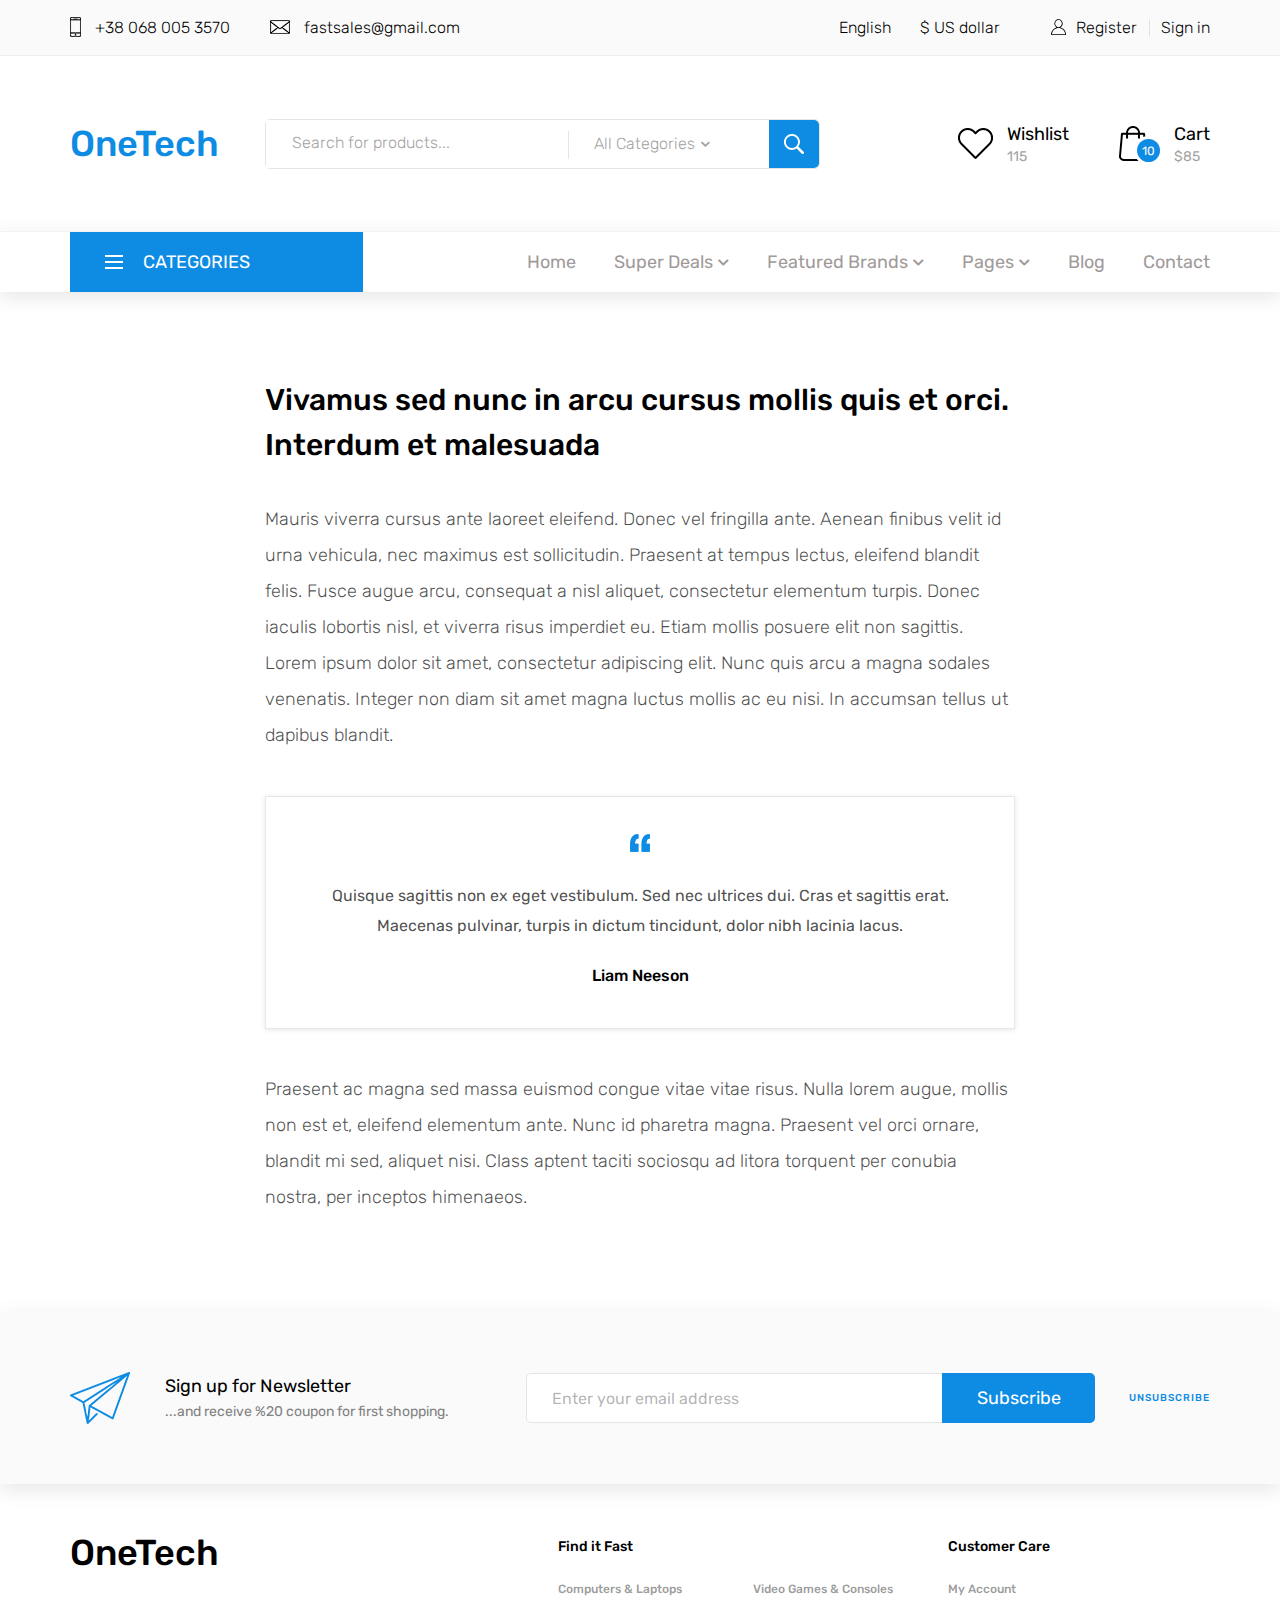
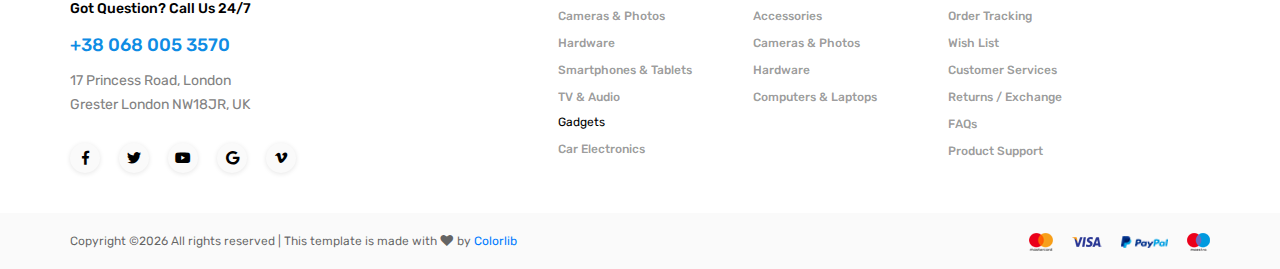
<file: OneTech/regular.html>
<!DOCTYPE html>
<html lang="en">
<head>
<title>Regular Static</title>
<meta charset="utf-8">
<meta http-equiv="X-UA-Compatible" content="IE=edge">
<meta name="description" content="OneTech shop project">
<meta name="viewport" content="width=device-width, initial-scale=1">
<link rel="stylesheet" type="text/css" href="styles/bootstrap4/bootstrap.min.css">
<link href="plugins/fontawesome-free-5.0.1/css/fontawesome-all.css" rel="stylesheet" type="text/css">
<link rel="stylesheet" type="text/css" href="styles/regular_styles.css">
<link rel="stylesheet" type="text/css" href="styles/regular_responsive.css">

</head>

<body>

<div class="super_container">
	
	<!-- Header -->
	
	<header class="header">

		<!-- Top Bar -->

		<div class="top_bar">
			<div class="container">
				<div class="row">
					<div class="col d-flex flex-row">
						<div class="top_bar_contact_item"><div class="top_bar_icon"><img src="images/phone.png" alt=""></div>+38 068 005 3570</div>
						<div class="top_bar_contact_item"><div class="top_bar_icon"><img src="images/mail.png" alt=""></div><a href="mailto:fastsales@gmail.com">fastsales@gmail.com</a></div>
						<div class="top_bar_content ml-auto">
							<div class="top_bar_menu">
								<ul class="standard_dropdown top_bar_dropdown">
									<li>
										<a href="#">English<i class="fas fa-chevron-down"></i></a>
										<ul>
											<li><a href="#">Italian</a></li>
											<li><a href="#">Spanish</a></li>
											<li><a href="#">Japanese</a></li>
										</ul>
									</li>
									<li>
										<a href="#">$ US dollar<i class="fas fa-chevron-down"></i></a>
										<ul>
											<li><a href="#">EUR Euro</a></li>
											<li><a href="#">GBP British Pound</a></li>
											<li><a href="#">JPY Japanese Yen</a></li>
										</ul>
									</li>
								</ul>
							</div>
							<div class="top_bar_user">
								<div class="user_icon"><img src="images/user.svg" alt=""></div>
								<div><a href="#">Register</a></div>
								<div><a href="#">Sign in</a></div>
							</div>
						</div>
					</div>
				</div>
			</div>		
		</div>

		<!-- Header Main -->

		<div class="header_main">
			<div class="container">
				<div class="row">

					<!-- Logo -->
					<div class="col-lg-2 col-sm-3 col-3 order-1">
						<div class="logo_container">
							<div class="logo"><a href="#">OneTech</a></div>
						</div>
					</div>

					<!-- Search -->
					<div class="col-lg-6 col-12 order-lg-2 order-3 text-lg-left text-right">
						<div class="header_search">
							<div class="header_search_content">
								<div class="header_search_form_container">
									<form action="#" class="header_search_form clearfix">
										<input type="search" required="required" class="header_search_input" placeholder="Search for products...">
										<div class="custom_dropdown">
											<div class="custom_dropdown_list">
												<span class="custom_dropdown_placeholder clc">All Categories</span>
												<i class="fas fa-chevron-down"></i>
												<ul class="custom_list clc">
													<li><a class="clc" href="#">All Categories</a></li>
													<li><a class="clc" href="#">Computers</a></li>
													<li><a class="clc" href="#">Laptops</a></li>
													<li><a class="clc" href="#">Cameras</a></li>
													<li><a class="clc" href="#">Hardware</a></li>
													<li><a class="clc" href="#">Smartphones</a></li>
												</ul>
											</div>
										</div>
										<button type="submit" class="header_search_button trans_300" value="Submit"><img src="images/search.png" alt=""></button>
									</form>
								</div>
							</div>
						</div>
					</div>

					<!-- Wishlist -->
					<div class="col-lg-4 col-9 order-lg-3 order-2 text-lg-left text-right">
						<div class="wishlist_cart d-flex flex-row align-items-center justify-content-end">
							<div class="wishlist d-flex flex-row align-items-center justify-content-end">
								<div class="wishlist_icon"><img src="images/heart.png" alt=""></div>
								<div class="wishlist_content">
									<div class="wishlist_text"><a href="#">Wishlist</a></div>
									<div class="wishlist_count">115</div>
								</div>
							</div>

							<!-- Cart -->
							<div class="cart">
								<div class="cart_container d-flex flex-row align-items-center justify-content-end">
									<div class="cart_icon">
										<img src="images/cart.png" alt="">
										<div class="cart_count"><span>10</span></div>
									</div>
									<div class="cart_content">
										<div class="cart_text"><a href="#">Cart</a></div>
										<div class="cart_price">$85</div>
									</div>
								</div>
							</div>
						</div>
					</div>
				</div>
			</div>
		</div>
		
		<!-- Main Navigation -->

		<nav class="main_nav">
			<div class="container">
				<div class="row">
					<div class="col">
						
						<div class="main_nav_content d-flex flex-row">

							<!-- Categories Menu -->

							<div class="cat_menu_container">
								<div class="cat_menu_title d-flex flex-row align-items-center justify-content-start">
									<div class="cat_burger"><span></span><span></span><span></span></div>
									<div class="cat_menu_text">categories</div>
								</div>

								<ul class="cat_menu">
									<li><a href="#">Computers & Laptops <i class="fas fa-chevron-right ml-auto"></i></a></li>
									<li><a href="#">Cameras & Photos<i class="fas fa-chevron-right"></i></a></li>
									<li class="hassubs">
										<a href="#">Hardware<i class="fas fa-chevron-right"></i></a>
										<ul>
											<li class="hassubs">
												<a href="#">Menu Item<i class="fas fa-chevron-right"></i></a>
												<ul>
													<li><a href="#">Menu Item<i class="fas fa-chevron-right"></i></a></li>
													<li><a href="#">Menu Item<i class="fas fa-chevron-right"></i></a></li>
													<li><a href="#">Menu Item<i class="fas fa-chevron-right"></i></a></li>
													<li><a href="#">Menu Item<i class="fas fa-chevron-right"></i></a></li>
												</ul>
											</li>
											<li><a href="#">Menu Item<i class="fas fa-chevron-right"></i></a></li>
											<li><a href="#">Menu Item<i class="fas fa-chevron-right"></i></a></li>
											<li><a href="#">Menu Item<i class="fas fa-chevron-right"></i></a></li>
										</ul>
									</li>
									<li><a href="#">Smartphones & Tablets<i class="fas fa-chevron-right"></i></a></li>
									<li><a href="#">TV & Audio<i class="fas fa-chevron-right"></i></a></li>
									<li><a href="#">Gadgets<i class="fas fa-chevron-right"></i></a></li>
									<li><a href="#">Car Electronics<i class="fas fa-chevron-right"></i></a></li>
									<li><a href="#">Video Games & Consoles<i class="fas fa-chevron-right"></i></a></li>
									<li><a href="#">Accessories<i class="fas fa-chevron-right"></i></a></li>
								</ul>
							</div>

							<!-- Main Nav Menu -->

							<div class="main_nav_menu ml-auto">
								<ul class="standard_dropdown main_nav_dropdown">
									<li><a href="index.html">Home<i class="fas fa-chevron-down"></i></a></li>
									<li class="hassubs">
										<a href="#">Super Deals<i class="fas fa-chevron-down"></i></a>
										<ul>
											<li>
												<a href="#">Menu Item<i class="fas fa-chevron-down"></i></a>
												<ul>
													<li><a href="#">Menu Item<i class="fas fa-chevron-down"></i></a></li>
													<li><a href="#">Menu Item<i class="fas fa-chevron-down"></i></a></li>
													<li><a href="#">Menu Item<i class="fas fa-chevron-down"></i></a></li>
												</ul>
											</li>
											<li><a href="#">Menu Item<i class="fas fa-chevron-down"></i></a></li>
											<li><a href="#">Menu Item<i class="fas fa-chevron-down"></i></a></li>
											<li><a href="#">Menu Item<i class="fas fa-chevron-down"></i></a></li>
										</ul>
									</li>
									<li class="hassubs">
										<a href="#">Featured Brands<i class="fas fa-chevron-down"></i></a>
										<ul>
											<li>
												<a href="#">Menu Item<i class="fas fa-chevron-down"></i></a>
												<ul>
													<li><a href="#">Menu Item<i class="fas fa-chevron-down"></i></a></li>
													<li><a href="#">Menu Item<i class="fas fa-chevron-down"></i></a></li>
													<li><a href="#">Menu Item<i class="fas fa-chevron-down"></i></a></li>
												</ul>
											</li>
											<li><a href="#">Menu Item<i class="fas fa-chevron-down"></i></a></li>
											<li><a href="#">Menu Item<i class="fas fa-chevron-down"></i></a></li>
											<li><a href="#">Menu Item<i class="fas fa-chevron-down"></i></a></li>
										</ul>
									</li>
									<li class="hassubs">
										<a href="#">Pages<i class="fas fa-chevron-down"></i></a>
										<ul>
											<li><a href="shop.html">Shop<i class="fas fa-chevron-down"></i></a></li>
											<li><a href="product.html">Product<i class="fas fa-chevron-down"></i></a></li>
											<li><a href="blog.html">Blog<i class="fas fa-chevron-down"></i></a></li>
											<li><a href="blog_single.html">Blog Post<i class="fas fa-chevron-down"></i></a></li>
											<li><a href="regular.html">Regular Post<i class="fas fa-chevron-down"></i></a></li>
											<li><a href="cart.html">Cart<i class="fas fa-chevron-down"></i></a></li>
											<li><a href="contact.html">Contact<i class="fas fa-chevron-down"></i></a></li>
										</ul>
									</li>
									<li><a href="blog.html">Blog<i class="fas fa-chevron-down"></i></a></li>
									<li><a href="contact.html">Contact<i class="fas fa-chevron-down"></i></a></li>
								</ul>
							</div>

							<!-- Menu Trigger -->

							<div class="menu_trigger_container ml-auto">
								<div class="menu_trigger d-flex flex-row align-items-center justify-content-end">
									<div class="menu_burger">
										<div class="menu_trigger_text">menu</div>
										<div class="cat_burger menu_burger_inner"><span></span><span></span><span></span></div>
									</div>
								</div>
							</div>

						</div>
					</div>
				</div>
			</div>
		</nav>
		
		<!-- Menu -->

		<div class="page_menu">
			<div class="container">
				<div class="row">
					<div class="col">
						
						<div class="page_menu_content">
							
							<div class="page_menu_search">
								<form action="#">
									<input type="search" required="required" class="page_menu_search_input" placeholder="Search for products...">
								</form>
							</div>
							<ul class="page_menu_nav">
								<li class="page_menu_item has-children">
									<a href="#">Language<i class="fa fa-angle-down"></i></a>
									<ul class="page_menu_selection">
										<li><a href="#">English<i class="fa fa-angle-down"></i></a></li>
										<li><a href="#">Italian<i class="fa fa-angle-down"></i></a></li>
										<li><a href="#">Spanish<i class="fa fa-angle-down"></i></a></li>
										<li><a href="#">Japanese<i class="fa fa-angle-down"></i></a></li>
									</ul>
								</li>
								<li class="page_menu_item has-children">
									<a href="#">Currency<i class="fa fa-angle-down"></i></a>
									<ul class="page_menu_selection">
										<li><a href="#">US Dollar<i class="fa fa-angle-down"></i></a></li>
										<li><a href="#">EUR Euro<i class="fa fa-angle-down"></i></a></li>
										<li><a href="#">GBP British Pound<i class="fa fa-angle-down"></i></a></li>
										<li><a href="#">JPY Japanese Yen<i class="fa fa-angle-down"></i></a></li>
									</ul>
								</li>
								<li class="page_menu_item">
									<a href="index.html">Home<i class="fa fa-angle-down"></i></a>
								</li>
								<li class="page_menu_item has-children">
									<a href="#">Super Deals<i class="fa fa-angle-down"></i></a>
									<ul class="page_menu_selection">
										<li><a href="#">Super Deals<i class="fa fa-angle-down"></i></a></li>
										<li class="page_menu_item has-children">
											<a href="#">Menu Item<i class="fa fa-angle-down"></i></a>
											<ul class="page_menu_selection">
												<li><a href="#">Menu Item<i class="fa fa-angle-down"></i></a></li>
												<li><a href="#">Menu Item<i class="fa fa-angle-down"></i></a></li>
												<li><a href="#">Menu Item<i class="fa fa-angle-down"></i></a></li>
												<li><a href="#">Menu Item<i class="fa fa-angle-down"></i></a></li>
											</ul>
										</li>
										<li><a href="#">Menu Item<i class="fa fa-angle-down"></i></a></li>
										<li><a href="#">Menu Item<i class="fa fa-angle-down"></i></a></li>
										<li><a href="#">Menu Item<i class="fa fa-angle-down"></i></a></li>
									</ul>
								</li>
								<li class="page_menu_item has-children">
									<a href="#">Featured Brands<i class="fa fa-angle-down"></i></a>
									<ul class="page_menu_selection">
										<li><a href="#">Featured Brands<i class="fa fa-angle-down"></i></a></li>
										<li><a href="#">Menu Item<i class="fa fa-angle-down"></i></a></li>
										<li><a href="#">Menu Item<i class="fa fa-angle-down"></i></a></li>
										<li><a href="#">Menu Item<i class="fa fa-angle-down"></i></a></li>
									</ul>
								</li>
								<li class="page_menu_item has-children">
									<a href="#">Trending Styles<i class="fa fa-angle-down"></i></a>
									<ul class="page_menu_selection">
										<li><a href="#">Trending Styles<i class="fa fa-angle-down"></i></a></li>
										<li><a href="#">Menu Item<i class="fa fa-angle-down"></i></a></li>
										<li><a href="#">Menu Item<i class="fa fa-angle-down"></i></a></li>
										<li><a href="#">Menu Item<i class="fa fa-angle-down"></i></a></li>
									</ul>
								</li>
								<li class="page_menu_item"><a href="blog.html">blog<i class="fa fa-angle-down"></i></a></li>
								<li class="page_menu_item"><a href="contact.html">contact<i class="fa fa-angle-down"></i></a></li>
							</ul>
							
							<div class="menu_contact">
								<div class="menu_contact_item"><div class="menu_contact_icon"><img src="images/phone_white.png" alt=""></div>+38 068 005 3570</div>
								<div class="menu_contact_item"><div class="menu_contact_icon"><img src="images/mail_white.png" alt=""></div><a href="mailto:fastsales@gmail.com">fastsales@gmail.com</a></div>
							</div>
						</div>
					</div>
				</div>
			</div>
		</div>

	</header>

	<!-- Single Blog Post -->

	<div class="single_post">
		<div class="container">
			<div class="row">
				<div class="col-lg-8 offset-lg-2">
					<div class="single_post_title">Vivamus sed nunc in arcu cursus mollis quis et orci. Interdum et malesuada</div>
					<div class="single_post_text">
						<p>Mauris viverra cursus ante laoreet eleifend. Donec vel fringilla ante. Aenean finibus velit id urna vehicula, nec maximus est sollicitudin. Praesent at tempus lectus, eleifend blandit felis. Fusce augue arcu, consequat a nisl aliquet, consectetur elementum turpis. Donec iaculis lobortis nisl, et viverra risus imperdiet eu. Etiam mollis posuere elit non sagittis. Lorem ipsum dolor sit amet, consectetur adipiscing elit. Nunc quis arcu a magna sodales venenatis. Integer non diam sit amet magna luctus mollis ac eu nisi. In accumsan tellus ut dapibus blandit.</p>

						<div class="single_post_quote text-center">
							<div class="quote_image"><img src="images/quote.png" alt=""></div>
							<div class="quote_text">Quisque sagittis non ex eget vestibulum. Sed nec ultrices dui. Cras et sagittis erat. Maecenas pulvinar, turpis in dictum tincidunt, dolor nibh lacinia lacus.</div>
							<div class="quote_name">Liam Neeson</div>
						</div>

						<p>Praesent ac magna sed massa euismod congue vitae vitae risus. Nulla lorem augue, mollis non est et, eleifend elementum ante. Nunc id pharetra magna.  Praesent vel orci ornare, blandit mi sed, aliquet nisi. Class aptent taciti sociosqu ad litora torquent per conubia nostra, per inceptos himenaeos. </p>
					</div>
				</div>
			</div>
		</div>
	</div>

	<!-- Newsletter -->

	<div class="newsletter">
		<div class="container">
			<div class="row">
				<div class="col">
					<div class="newsletter_container d-flex flex-lg-row flex-column align-items-lg-center align-items-center justify-content-lg-start justify-content-center">
						<div class="newsletter_title_container">
							<div class="newsletter_icon"><img src="images/send.png" alt=""></div>
							<div class="newsletter_title">Sign up for Newsletter</div>
							<div class="newsletter_text"><p>...and receive %20 coupon for first shopping.</p></div>
						</div>
						<div class="newsletter_content clearfix">
							<form action="#" class="newsletter_form">
								<input type="email" class="newsletter_input" required="required" placeholder="Enter your email address">
								<button class="newsletter_button">Subscribe</button>
							</form>
							<div class="newsletter_unsubscribe_link"><a href="#">unsubscribe</a></div>
						</div>
					</div>
				</div>
			</div>
		</div>
	</div>

	<!-- Footer -->

	<footer class="footer">
		<div class="container">
			<div class="row">

				<div class="col-lg-3 footer_col">
					<div class="footer_column footer_contact">
						<div class="logo_container">
							<div class="logo"><a href="#">OneTech</a></div>
						</div>
						<div class="footer_title">Got Question? Call Us 24/7</div>
						<div class="footer_phone">+38 068 005 3570</div>
						<div class="footer_contact_text">
							<p>17 Princess Road, London</p>
							<p>Grester London NW18JR, UK</p>
						</div>
						<div class="footer_social">
							<ul>
								<li><a href="#"><i class="fab fa-facebook-f"></i></a></li>
								<li><a href="#"><i class="fab fa-twitter"></i></a></li>
								<li><a href="#"><i class="fab fa-youtube"></i></a></li>
								<li><a href="#"><i class="fab fa-google"></i></a></li>
								<li><a href="#"><i class="fab fa-vimeo-v"></i></a></li>
							</ul>
						</div>
					</div>
				</div>

				<div class="col-lg-2 offset-lg-2">
					<div class="footer_column">
						<div class="footer_title">Find it Fast</div>
						<ul class="footer_list">
							<li><a href="#">Computers & Laptops</a></li>
							<li><a href="#">Cameras & Photos</a></li>
							<li><a href="#">Hardware</a></li>
							<li><a href="#">Smartphones & Tablets</a></li>
							<li><a href="#">TV & Audio</a></li>
						</ul>
						<div class="footer_subtitle">Gadgets</div>
						<ul class="footer_list">
							<li><a href="#">Car Electronics</a></li>
						</ul>
					</div>
				</div>

				<div class="col-lg-2">
					<div class="footer_column">
						<ul class="footer_list footer_list_2">
							<li><a href="#">Video Games & Consoles</a></li>
							<li><a href="#">Accessories</a></li>
							<li><a href="#">Cameras & Photos</a></li>
							<li><a href="#">Hardware</a></li>
							<li><a href="#">Computers & Laptops</a></li>
						</ul>
					</div>
				</div>

				<div class="col-lg-2">
					<div class="footer_column">
						<div class="footer_title">Customer Care</div>
						<ul class="footer_list">
							<li><a href="#">My Account</a></li>
							<li><a href="#">Order Tracking</a></li>
							<li><a href="#">Wish List</a></li>
							<li><a href="#">Customer Services</a></li>
							<li><a href="#">Returns / Exchange</a></li>
							<li><a href="#">FAQs</a></li>
							<li><a href="#">Product Support</a></li>
						</ul>
					</div>
				</div>

			</div>
		</div>
	</footer>

	<!-- Copyright -->

	<div class="copyright">
		<div class="container">
			<div class="row">
				<div class="col">
					
					<div class="copyright_container d-flex flex-sm-row flex-column align-items-center justify-content-start">
						<div class="copyright_content"><!-- Link back to Colorlib can't be removed. Template is licensed under CC BY 3.0. -->
Copyright &copy;<script>document.write(new Date().getFullYear());</script> All rights reserved | This template is made with <i class="fa fa-heart" aria-hidden="true"></i> by <a href="https://colorlib.com" target="_blank">Colorlib</a>
<!-- Link back to Colorlib can't be removed. Template is licensed under CC BY 3.0. -->
</div>
						<div class="logos ml-sm-auto">
							<ul class="logos_list">
								<li><a href="#"><img src="images/logos_1.png" alt=""></a></li>
								<li><a href="#"><img src="images/logos_2.png" alt=""></a></li>
								<li><a href="#"><img src="images/logos_3.png" alt=""></a></li>
								<li><a href="#"><img src="images/logos_4.png" alt=""></a></li>
							</ul>
						</div>
					</div>
				</div>
			</div>
		</div>
	</div>
</div>

<script src="js/jquery-3.3.1.min.js"></script>
<script src="styles/bootstrap4/popper.js"></script>
<script src="styles/bootstrap4/bootstrap.min.js"></script>
<script src="plugins/greensock/TweenMax.min.js"></script>
<script src="plugins/greensock/TimelineMax.min.js"></script>
<script src="plugins/scrollmagic/ScrollMagic.min.js"></script>
<script src="plugins/greensock/animation.gsap.min.js"></script>
<script src="plugins/greensock/ScrollToPlugin.min.js"></script>
<script src="plugins/easing/easing.js"></script>
<script src="js/regular_custom.js"></script>
</body>

</html>
</file>
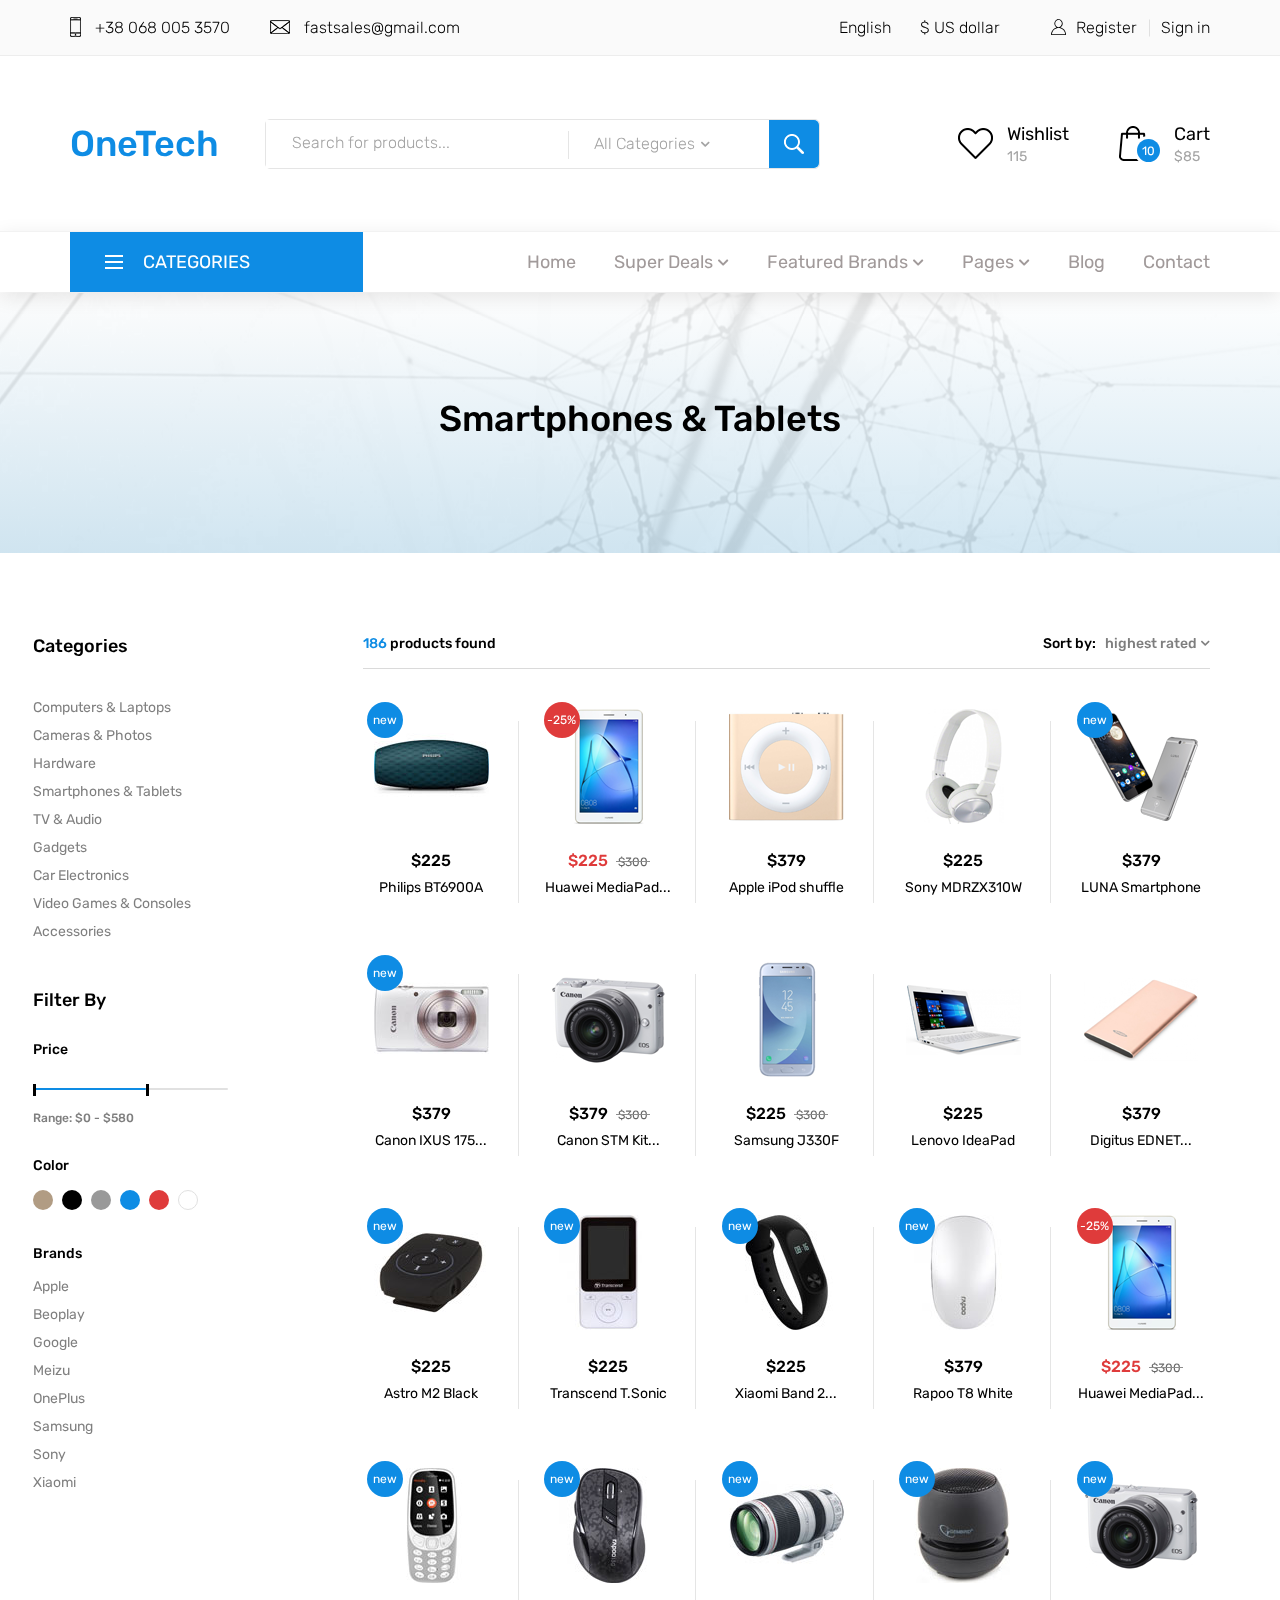
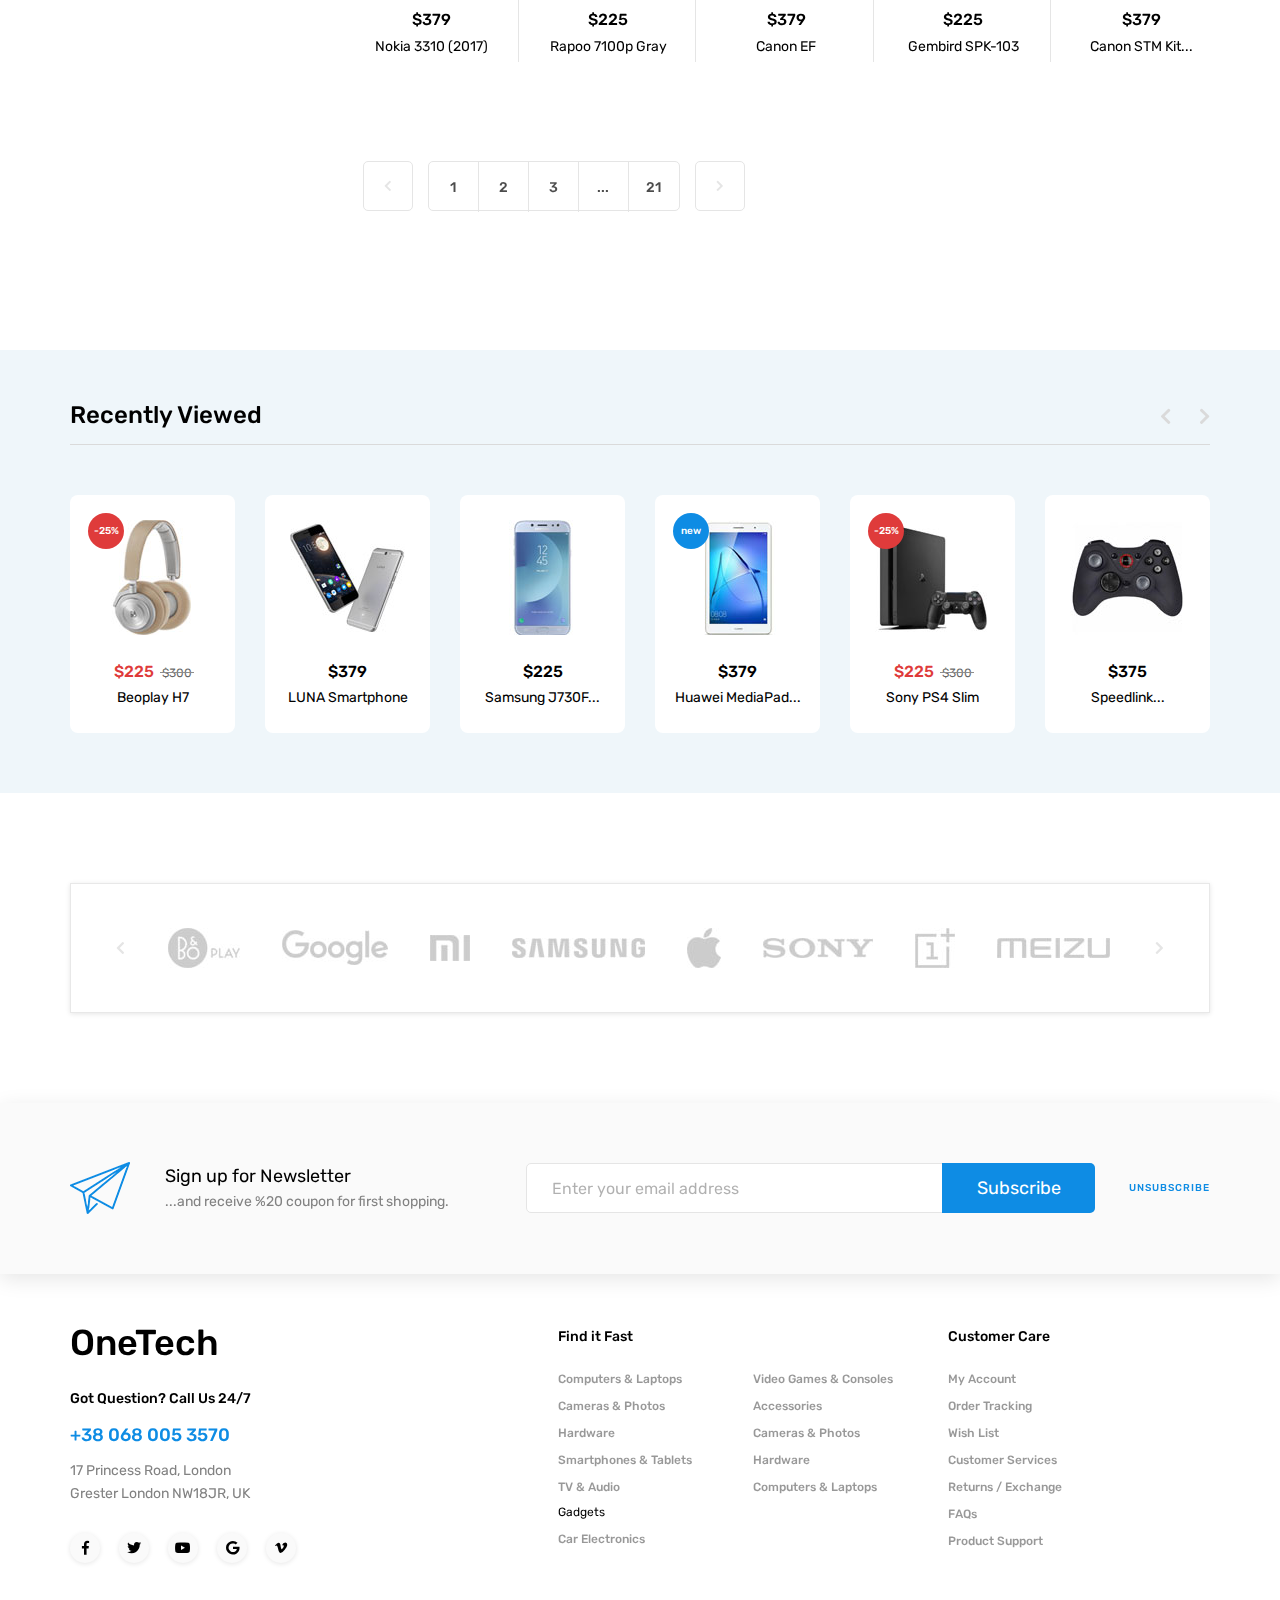
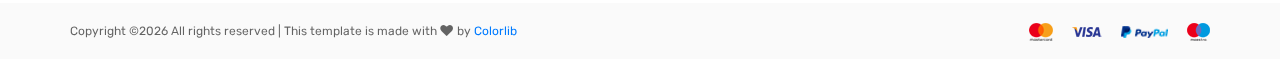
<file: OneTech/shop.html>
<!DOCTYPE html>
<html lang="en">
<head>
<title>Shop</title>
<meta charset="utf-8">
<meta http-equiv="X-UA-Compatible" content="IE=edge">
<meta name="description" content="OneTech shop project">
<meta name="viewport" content="width=device-width, initial-scale=1">
<link rel="stylesheet" type="text/css" href="styles/bootstrap4/bootstrap.min.css">
<link href="plugins/fontawesome-free-5.0.1/css/fontawesome-all.css" rel="stylesheet" type="text/css">
<link rel="stylesheet" type="text/css" href="plugins/OwlCarousel2-2.2.1/owl.carousel.css">
<link rel="stylesheet" type="text/css" href="plugins/OwlCarousel2-2.2.1/owl.theme.default.css">
<link rel="stylesheet" type="text/css" href="plugins/OwlCarousel2-2.2.1/animate.css">
<link rel="stylesheet" type="text/css" href="plugins/jquery-ui-1.12.1.custom/jquery-ui.css">
<link rel="stylesheet" type="text/css" href="styles/shop_styles.css">
<link rel="stylesheet" type="text/css" href="styles/shop_responsive.css">

</head>

<body>

<div class="super_container">
	
	<!-- Header -->
	
	<header class="header">

		<!-- Top Bar -->

		<div class="top_bar">
			<div class="container">
				<div class="row">
					<div class="col d-flex flex-row">
						<div class="top_bar_contact_item"><div class="top_bar_icon"><img src="images/phone.png" alt=""></div>+38 068 005 3570</div>
						<div class="top_bar_contact_item"><div class="top_bar_icon"><img src="images/mail.png" alt=""></div><a href="mailto:fastsales@gmail.com">fastsales@gmail.com</a></div>
						<div class="top_bar_content ml-auto">
							<div class="top_bar_menu">
								<ul class="standard_dropdown top_bar_dropdown">
									<li>
										<a href="#">English<i class="fas fa-chevron-down"></i></a>
										<ul>
											<li><a href="#">Italian</a></li>
											<li><a href="#">Spanish</a></li>
											<li><a href="#">Japanese</a></li>
										</ul>
									</li>
									<li>
										<a href="#">$ US dollar<i class="fas fa-chevron-down"></i></a>
										<ul>
											<li><a href="#">EUR Euro</a></li>
											<li><a href="#">GBP British Pound</a></li>
											<li><a href="#">JPY Japanese Yen</a></li>
										</ul>
									</li>
								</ul>
							</div>
							<div class="top_bar_user">
								<div class="user_icon"><img src="images/user.svg" alt=""></div>
								<div><a href="#">Register</a></div>
								<div><a href="#">Sign in</a></div>
							</div>
						</div>
					</div>
				</div>
			</div>		
		</div>

		<!-- Header Main -->

		<div class="header_main">
			<div class="container">
				<div class="row">

					<!-- Logo -->
					<div class="col-lg-2 col-sm-3 col-3 order-1">
						<div class="logo_container">
							<div class="logo"><a href="#">OneTech</a></div>
						</div>
					</div>

					<!-- Search -->
					<div class="col-lg-6 col-12 order-lg-2 order-3 text-lg-left text-right">
						<div class="header_search">
							<div class="header_search_content">
								<div class="header_search_form_container">
									<form action="#" class="header_search_form clearfix">
										<input type="search" required="required" class="header_search_input" placeholder="Search for products...">
										<div class="custom_dropdown">
											<div class="custom_dropdown_list">
												<span class="custom_dropdown_placeholder clc">All Categories</span>
												<i class="fas fa-chevron-down"></i>
												<ul class="custom_list clc">
													<li><a class="clc" href="#">All Categories</a></li>
													<li><a class="clc" href="#">Computers</a></li>
													<li><a class="clc" href="#">Laptops</a></li>
													<li><a class="clc" href="#">Cameras</a></li>
													<li><a class="clc" href="#">Hardware</a></li>
													<li><a class="clc" href="#">Smartphones</a></li>
												</ul>
											</div>
										</div>
										<button type="submit" class="header_search_button trans_300" value="Submit"><img src="images/search.png" alt=""></button>
									</form>
								</div>
							</div>
						</div>
					</div>

					<!-- Wishlist -->
					<div class="col-lg-4 col-9 order-lg-3 order-2 text-lg-left text-right">
						<div class="wishlist_cart d-flex flex-row align-items-center justify-content-end">
							<div class="wishlist d-flex flex-row align-items-center justify-content-end">
								<div class="wishlist_icon"><img src="images/heart.png" alt=""></div>
								<div class="wishlist_content">
									<div class="wishlist_text"><a href="#">Wishlist</a></div>
									<div class="wishlist_count">115</div>
								</div>
							</div>

							<!-- Cart -->
							<div class="cart">
								<div class="cart_container d-flex flex-row align-items-center justify-content-end">
									<div class="cart_icon">
										<img src="images/cart.png" alt="">
										<div class="cart_count"><span>10</span></div>
									</div>
									<div class="cart_content">
										<div class="cart_text"><a href="#">Cart</a></div>
										<div class="cart_price">$85</div>
									</div>
								</div>
							</div>
						</div>
					</div>
				</div>
			</div>
		</div>
		
		<!-- Main Navigation -->

		<nav class="main_nav">
			<div class="container">
				<div class="row">
					<div class="col">
						
						<div class="main_nav_content d-flex flex-row">

							<!-- Categories Menu -->

							<div class="cat_menu_container">
								<div class="cat_menu_title d-flex flex-row align-items-center justify-content-start">
									<div class="cat_burger"><span></span><span></span><span></span></div>
									<div class="cat_menu_text">categories</div>
								</div>

								<ul class="cat_menu">
									<li><a href="#">Computers & Laptops <i class="fas fa-chevron-right ml-auto"></i></a></li>
									<li><a href="#">Cameras & Photos<i class="fas fa-chevron-right"></i></a></li>
									<li class="hassubs">
										<a href="#">Hardware<i class="fas fa-chevron-right"></i></a>
										<ul>
											<li class="hassubs">
												<a href="#">Menu Item<i class="fas fa-chevron-right"></i></a>
												<ul>
													<li><a href="#">Menu Item<i class="fas fa-chevron-right"></i></a></li>
													<li><a href="#">Menu Item<i class="fas fa-chevron-right"></i></a></li>
													<li><a href="#">Menu Item<i class="fas fa-chevron-right"></i></a></li>
													<li><a href="#">Menu Item<i class="fas fa-chevron-right"></i></a></li>
												</ul>
											</li>
											<li><a href="#">Menu Item<i class="fas fa-chevron-right"></i></a></li>
											<li><a href="#">Menu Item<i class="fas fa-chevron-right"></i></a></li>
											<li><a href="#">Menu Item<i class="fas fa-chevron-right"></i></a></li>
										</ul>
									</li>
									<li><a href="#">Smartphones & Tablets<i class="fas fa-chevron-right"></i></a></li>
									<li><a href="#">TV & Audio<i class="fas fa-chevron-right"></i></a></li>
									<li><a href="#">Gadgets<i class="fas fa-chevron-right"></i></a></li>
									<li><a href="#">Car Electronics<i class="fas fa-chevron-right"></i></a></li>
									<li><a href="#">Video Games & Consoles<i class="fas fa-chevron-right"></i></a></li>
									<li><a href="#">Accessories<i class="fas fa-chevron-right"></i></a></li>
								</ul>
							</div>

							<!-- Main Nav Menu -->

							<div class="main_nav_menu ml-auto">
								<ul class="standard_dropdown main_nav_dropdown">
									<li><a href="#">Home<i class="fas fa-chevron-down"></i></a></li>
									<li class="hassubs">
										<a href="#">Super Deals<i class="fas fa-chevron-down"></i></a>
										<ul>
											<li>
												<a href="#">Menu Item<i class="fas fa-chevron-down"></i></a>
												<ul>
													<li><a href="#">Menu Item<i class="fas fa-chevron-down"></i></a></li>
													<li><a href="#">Menu Item<i class="fas fa-chevron-down"></i></a></li>
													<li><a href="#">Menu Item<i class="fas fa-chevron-down"></i></a></li>
												</ul>
											</li>
											<li><a href="#">Menu Item<i class="fas fa-chevron-down"></i></a></li>
											<li><a href="#">Menu Item<i class="fas fa-chevron-down"></i></a></li>
											<li><a href="#">Menu Item<i class="fas fa-chevron-down"></i></a></li>
										</ul>
									</li>
									<li class="hassubs">
										<a href="#">Featured Brands<i class="fas fa-chevron-down"></i></a>
										<ul>
											<li>
												<a href="#">Menu Item<i class="fas fa-chevron-down"></i></a>
												<ul>
													<li><a href="#">Menu Item<i class="fas fa-chevron-down"></i></a></li>
													<li><a href="#">Menu Item<i class="fas fa-chevron-down"></i></a></li>
													<li><a href="#">Menu Item<i class="fas fa-chevron-down"></i></a></li>
												</ul>
											</li>
											<li><a href="#">Menu Item<i class="fas fa-chevron-down"></i></a></li>
											<li><a href="#">Menu Item<i class="fas fa-chevron-down"></i></a></li>
											<li><a href="#">Menu Item<i class="fas fa-chevron-down"></i></a></li>
										</ul>
									</li>
									<li class="hassubs">
										<a href="#">Pages<i class="fas fa-chevron-down"></i></a>
										<ul>
											<li><a href="shop.html">Shop<i class="fas fa-chevron-down"></i></a></li>
											<li><a href="product.html">Product<i class="fas fa-chevron-down"></i></a></li>
											<li><a href="blog.html">Blog<i class="fas fa-chevron-down"></i></a></li>
											<li><a href="blog_single.html">Blog Post<i class="fas fa-chevron-down"></i></a></li>
											<li><a href="regular.html">Regular Post<i class="fas fa-chevron-down"></i></a></li>
											<li><a href="cart.html">Cart<i class="fas fa-chevron-down"></i></a></li>
											<li><a href="contact.html">Contact<i class="fas fa-chevron-down"></i></a></li>
										</ul>
									</li>
									<li><a href="blog.html">Blog<i class="fas fa-chevron-down"></i></a></li>
									<li><a href="contact.html">Contact<i class="fas fa-chevron-down"></i></a></li>
								</ul>
							</div>

							<!-- Menu Trigger -->

							<div class="menu_trigger_container ml-auto">
								<div class="menu_trigger d-flex flex-row align-items-center justify-content-end">
									<div class="menu_burger">
										<div class="menu_trigger_text">menu</div>
										<div class="cat_burger menu_burger_inner"><span></span><span></span><span></span></div>
									</div>
								</div>
							</div>

						</div>
					</div>
				</div>
			</div>
		</nav>
		
		<!-- Menu -->

		<div class="page_menu">
			<div class="container">
				<div class="row">
					<div class="col">
						
						<div class="page_menu_content">
							
							<div class="page_menu_search">
								<form action="#">
									<input type="search" required="required" class="page_menu_search_input" placeholder="Search for products...">
								</form>
							</div>
							<ul class="page_menu_nav">
								<li class="page_menu_item has-children">
									<a href="#">Language<i class="fa fa-angle-down"></i></a>
									<ul class="page_menu_selection">
										<li><a href="#">English<i class="fa fa-angle-down"></i></a></li>
										<li><a href="#">Italian<i class="fa fa-angle-down"></i></a></li>
										<li><a href="#">Spanish<i class="fa fa-angle-down"></i></a></li>
										<li><a href="#">Japanese<i class="fa fa-angle-down"></i></a></li>
									</ul>
								</li>
								<li class="page_menu_item has-children">
									<a href="#">Currency<i class="fa fa-angle-down"></i></a>
									<ul class="page_menu_selection">
										<li><a href="#">US Dollar<i class="fa fa-angle-down"></i></a></li>
										<li><a href="#">EUR Euro<i class="fa fa-angle-down"></i></a></li>
										<li><a href="#">GBP British Pound<i class="fa fa-angle-down"></i></a></li>
										<li><a href="#">JPY Japanese Yen<i class="fa fa-angle-down"></i></a></li>
									</ul>
								</li>
								<li class="page_menu_item">
									<a href="#">Home<i class="fa fa-angle-down"></i></a>
								</li>
								<li class="page_menu_item has-children">
									<a href="#">Super Deals<i class="fa fa-angle-down"></i></a>
									<ul class="page_menu_selection">
										<li><a href="#">Super Deals<i class="fa fa-angle-down"></i></a></li>
										<li class="page_menu_item has-children">
											<a href="#">Menu Item<i class="fa fa-angle-down"></i></a>
											<ul class="page_menu_selection">
												<li><a href="#">Menu Item<i class="fa fa-angle-down"></i></a></li>
												<li><a href="#">Menu Item<i class="fa fa-angle-down"></i></a></li>
												<li><a href="#">Menu Item<i class="fa fa-angle-down"></i></a></li>
												<li><a href="#">Menu Item<i class="fa fa-angle-down"></i></a></li>
											</ul>
										</li>
										<li><a href="#">Menu Item<i class="fa fa-angle-down"></i></a></li>
										<li><a href="#">Menu Item<i class="fa fa-angle-down"></i></a></li>
										<li><a href="#">Menu Item<i class="fa fa-angle-down"></i></a></li>
									</ul>
								</li>
								<li class="page_menu_item has-children">
									<a href="#">Featured Brands<i class="fa fa-angle-down"></i></a>
									<ul class="page_menu_selection">
										<li><a href="#">Featured Brands<i class="fa fa-angle-down"></i></a></li>
										<li><a href="#">Menu Item<i class="fa fa-angle-down"></i></a></li>
										<li><a href="#">Menu Item<i class="fa fa-angle-down"></i></a></li>
										<li><a href="#">Menu Item<i class="fa fa-angle-down"></i></a></li>
									</ul>
								</li>
								<li class="page_menu_item has-children">
									<a href="#">Trending Styles<i class="fa fa-angle-down"></i></a>
									<ul class="page_menu_selection">
										<li><a href="#">Trending Styles<i class="fa fa-angle-down"></i></a></li>
										<li><a href="#">Menu Item<i class="fa fa-angle-down"></i></a></li>
										<li><a href="#">Menu Item<i class="fa fa-angle-down"></i></a></li>
										<li><a href="#">Menu Item<i class="fa fa-angle-down"></i></a></li>
									</ul>
								</li>
								<li class="page_menu_item"><a href="blog.html">blog<i class="fa fa-angle-down"></i></a></li>
								<li class="page_menu_item"><a href="contact.html">contact<i class="fa fa-angle-down"></i></a></li>
							</ul>
							
							<div class="menu_contact">
								<div class="menu_contact_item"><div class="menu_contact_icon"><img src="images/phone_white.png" alt=""></div>+38 068 005 3570</div>
								<div class="menu_contact_item"><div class="menu_contact_icon"><img src="images/mail_white.png" alt=""></div><a href="mailto:fastsales@gmail.com">fastsales@gmail.com</a></div>
							</div>
						</div>
					</div>
				</div>
			</div>
		</div>

	</header>
	
	<!-- Home -->

	<div class="home">
		<div class="home_background parallax-window" data-parallax="scroll" data-image-src="images/shop_background.jpg"></div>
		<div class="home_overlay"></div>
		<div class="home_content d-flex flex-column align-items-center justify-content-center">
			<h2 class="home_title">Smartphones & Tablets</h2>
		</div>
	</div>

	<!-- Shop -->

	<div class="shop">
		<div class="container">
			<div class="row">
				<div class="col-lg-3">

					<!-- Shop Sidebar -->
					<div class="shop_sidebar">
						<div class="sidebar_section">
							<div class="sidebar_title">Categories</div>
							<ul class="sidebar_categories">
								<li><a href="#">Computers & Laptops</a></li>
								<li><a href="#">Cameras & Photos</a></li>
								<li><a href="#">Hardware</a></li>
								<li><a href="#">Smartphones & Tablets</a></li>
								<li><a href="#">TV & Audio</a></li>
								<li><a href="#">Gadgets</a></li>
								<li><a href="#">Car Electronics</a></li>
								<li><a href="#">Video Games & Consoles</a></li>
								<li><a href="#">Accessories</a></li>
							</ul>
						</div>
						<div class="sidebar_section filter_by_section">
							<div class="sidebar_title">Filter By</div>
							<div class="sidebar_subtitle">Price</div>
							<div class="filter_price">
								<div id="slider-range" class="slider_range"></div>
								<p>Range: </p>
								<p><input type="text" id="amount" class="amount" readonly style="border:0; font-weight:bold;"></p>
							</div>
						</div>
						<div class="sidebar_section">
							<div class="sidebar_subtitle color_subtitle">Color</div>
							<ul class="colors_list">
								<li class="color"><a href="#" style="background: #b19c83;"></a></li>
								<li class="color"><a href="#" style="background: #000000;"></a></li>
								<li class="color"><a href="#" style="background: #999999;"></a></li>
								<li class="color"><a href="#" style="background: #0e8ce4;"></a></li>
								<li class="color"><a href="#" style="background: #df3b3b;"></a></li>
								<li class="color"><a href="#" style="background: #ffffff; border: solid 1px #e1e1e1;"></a></li>
							</ul>
						</div>
						<div class="sidebar_section">
							<div class="sidebar_subtitle brands_subtitle">Brands</div>
							<ul class="brands_list">
								<li class="brand"><a href="#">Apple</a></li>
								<li class="brand"><a href="#">Beoplay</a></li>
								<li class="brand"><a href="#">Google</a></li>
								<li class="brand"><a href="#">Meizu</a></li>
								<li class="brand"><a href="#">OnePlus</a></li>
								<li class="brand"><a href="#">Samsung</a></li>
								<li class="brand"><a href="#">Sony</a></li>
								<li class="brand"><a href="#">Xiaomi</a></li>
							</ul>
						</div>
					</div>

				</div>

				<div class="col-lg-9">
					
					<!-- Shop Content -->

					<div class="shop_content">
						<div class="shop_bar clearfix">
							<div class="shop_product_count"><span>186</span> products found</div>
							<div class="shop_sorting">
								<span>Sort by:</span>
								<ul>
									<li>
										<span class="sorting_text">highest rated<i class="fas fa-chevron-down"></span></i>
										<ul>
											<li class="shop_sorting_button" data-isotope-option='{ "sortBy": "original-order" }'>highest rated</li>
											<li class="shop_sorting_button" data-isotope-option='{ "sortBy": "name" }'>name</li>
											<li class="shop_sorting_button"data-isotope-option='{ "sortBy": "price" }'>price</li>
										</ul>
									</li>
								</ul>
							</div>
						</div>

						<div class="product_grid">
							<div class="product_grid_border"></div>

							<!-- Product Item -->
							<div class="product_item is_new">
								<div class="product_border"></div>
								<div class="product_image d-flex flex-column align-items-center justify-content-center"><img src="images/new_5.jpg" alt=""></div>
								<div class="product_content">
									<div class="product_price">$225</div>
									<div class="product_name"><div><a href="#" tabindex="0">Philips BT6900A</a></div></div>
								</div>
								<div class="product_fav"><i class="fas fa-heart"></i></div>
								<ul class="product_marks">
									<li class="product_mark product_discount">-25%</li>
									<li class="product_mark product_new">new</li>
								</ul>
							</div>

							<!-- Product Item -->
							<div class="product_item discount">
								<div class="product_border"></div>
								<div class="product_image d-flex flex-column align-items-center justify-content-center"><img src="images/featured_1.png" alt=""></div>
								<div class="product_content">
									<div class="product_price">$225<span>$300</span></div>
									<div class="product_name"><div><a href="#" tabindex="0">Huawei MediaPad...</a></div></div>
								</div>
								<div class="product_fav"><i class="fas fa-heart"></i></div>
								<ul class="product_marks">
									<li class="product_mark product_discount">-25%</li>
									<li class="product_mark product_new">new</li>
								</ul>
							</div>

							<!-- Product Item -->
							<div class="product_item">
								<div class="product_border"></div>
								<div class="product_image d-flex flex-column align-items-center justify-content-center"><img src="images/featured_2.png" alt=""></div>
								<div class="product_content">
									<div class="product_price">$379</div>
									<div class="product_name"><div><a href="#" tabindex="0">Apple iPod shuffle</a></div></div>
								</div>
								<div class="product_fav"><i class="fas fa-heart"></i></div>
								<ul class="product_marks">
									<li class="product_mark product_discount">-25%</li>
									<li class="product_mark product_new">new</li>
								</ul>
							</div>

							<!-- Product Item -->
							<div class="product_item">
								<div class="product_border"></div>
								<div class="product_image d-flex flex-column align-items-center justify-content-center"><img src="images/featured_3.png" alt=""></div>
								<div class="product_content">
									<div class="product_price">$225</div>
									<div class="product_name"><div><a href="#" tabindex="0">Sony MDRZX310W</a></div></div>
								</div>
								<div class="product_fav"><i class="fas fa-heart"></i></div>
								<ul class="product_marks">
									<li class="product_mark product_discount">-25%</li>
									<li class="product_mark product_new">new</li>
								</ul>
							</div>

							<!-- Product Item -->
							<div class="product_item is_new">
								<div class="product_border"></div>
								<div class="product_image d-flex flex-column align-items-center justify-content-center"><img src="images/featured_4.png" alt=""></div>
								<div class="product_content">
									<div class="product_price">$379</div>
									<div class="product_name"><div><a href="#" tabindex="0">LUNA Smartphone</a></div></div>
								</div>
								<div class="product_fav"><i class="fas fa-heart"></i></div>
								<ul class="product_marks">
									<li class="product_mark product_discount">-25%</li>
									<li class="product_mark product_new">new</li>
								</ul>
							</div>

							<!-- Product Item -->
							<div class="product_item is_new">
								<div class="product_border"></div>
								<div class="product_image d-flex flex-column align-items-center justify-content-center"><img src="images/shop_1.jpg" alt=""></div>
								<div class="product_content">
									<div class="product_price">$379</div>
									<div class="product_name"><div><a href="#" tabindex="0">Canon IXUS 175...</a></div></div>
								</div>
								<div class="product_fav"><i class="fas fa-heart"></i></div>
								<ul class="product_marks">
									<li class="product_mark product_discount">-25%</li>
									<li class="product_mark product_new">new</li>
								</ul>
							</div>

							<!-- Product Item -->
							<div class="product_item">
								<div class="product_border"></div>
								<div class="product_image d-flex flex-column align-items-center justify-content-center"><img src="images/featured_5.png" alt=""></div>
								<div class="product_content">
									<div class="product_price">$379<span>$300</span></div>
									<div class="product_name"><div><a href="#" tabindex="0">Canon STM Kit...</a></div></div>
								</div>
								<div class="product_fav"><i class="fas fa-heart"></i></div>
								<ul class="product_marks">
									<li class="product_mark product_discount">-25%</li>
									<li class="product_mark product_new">new</li>
								</ul>
							</div>

							<!-- Product Item -->
							<div class="product_item">
								<div class="product_border"></div>
								<div class="product_image d-flex flex-column align-items-center justify-content-center"><img src="images/featured_6.png" alt=""></div>
								<div class="product_content">
									<div class="product_price">$225<span>$300</span></div>
									<div class="product_name"><div><a href="#" tabindex="0">Samsung J330F</a></div></div>
								</div>
								<div class="product_fav"><i class="fas fa-heart"></i></div>
								<ul class="product_marks">
									<li class="product_mark product_discount">-25%</li>
									<li class="product_mark product_new">new</li>
								</ul>
							</div>

							<!-- Product Item -->
							<div class="product_item">
								<div class="product_border"></div>
								<div class="product_image d-flex flex-column align-items-center justify-content-center"><img src="images/featured_7.png" alt=""></div>
								<div class="product_content">
									<div class="product_price">$225</div>
									<div class="product_name"><div><a href="#" tabindex="0">Lenovo IdeaPad</a></div></div>
								</div>
								<div class="product_fav"><i class="fas fa-heart"></i></div>
								<ul class="product_marks">
									<li class="product_mark product_discount">-25%</li>
									<li class="product_mark product_new">new</li>
								</ul>
							</div>

							<!-- Product Item -->
							<div class="product_item">
								<div class="product_border"></div>
								<div class="product_image d-flex flex-column align-items-center justify-content-center"><img src="images/featured_8.png" alt=""></div>
								<div class="product_content">
									<div class="product_price">$379</div>
									<div class="product_name"><div><a href="#" tabindex="0">Digitus EDNET...</a></div></div>
								</div>
								<div class="product_fav"><i class="fas fa-heart"></i></div>
								<ul class="product_marks">
									<li class="product_mark product_discount">-25%</li>
									<li class="product_mark product_new">new</li>
								</ul>
							</div>

							<!-- Product Item -->
							<div class="product_item is_new">
								<div class="product_border"></div>
								<div class="product_image d-flex flex-column align-items-center justify-content-center"><img src="images/new_1.jpg" alt=""></div>
								<div class="product_content">
									<div class="product_price">$225</div>
									<div class="product_name"><div><a href="#" tabindex="0">Astro M2 Black</a></div></div>
								</div>
								<div class="product_fav"><i class="fas fa-heart"></i></div>
								<ul class="product_marks">
									<li class="product_mark product_discount">-25%</li>
									<li class="product_mark product_new">new</li>
								</ul>
							</div>

							<!-- Product Item -->
							<div class="product_item is_new">
								<div class="product_border"></div>
								<div class="product_image d-flex flex-column align-items-center justify-content-center"><img src="images/new_2.jpg" alt=""></div>
								<div class="product_content">
									<div class="product_price">$225</div>
									<div class="product_name"><div><a href="#" tabindex="0">Transcend T.Sonic</a></div></div>
								</div>
								<div class="product_fav"><i class="fas fa-heart"></i></div>
								<ul class="product_marks">
									<li class="product_mark product_discount">-25%</li>
									<li class="product_mark product_new">new</li>
								</ul>
							</div>

							<!-- Product Item -->
							<div class="product_item is_new">
								<div class="product_border"></div>
								<div class="product_image d-flex flex-column align-items-center justify-content-center"><img src="images/new_3.jpg" alt=""></div>
								<div class="product_content">
									<div class="product_price">$225</div>
									<div class="product_name"><div><a href="#" tabindex="0">Xiaomi Band 2...</a></div></div>
								</div>
								<div class="product_fav"><i class="fas fa-heart"></i></div>
								<ul class="product_marks">
									<li class="product_mark product_discount">-25%</li>
									<li class="product_mark product_new">new</li>
								</ul>
							</div>

							<!-- Product Item -->
							<div class="product_item is_new">
								<div class="product_border"></div>
								<div class="product_image d-flex flex-column align-items-center justify-content-center"><img src="images/new_4.jpg" alt=""></div>
								<div class="product_content">
									<div class="product_price">$379</div>
									<div class="product_name"><div><a href="#" tabindex="0">Rapoo T8 White</a></div></div>
								</div>
								<div class="product_fav"><i class="fas fa-heart"></i></div>
								<ul class="product_marks">
									<li class="product_mark product_discount">-25%</li>
									<li class="product_mark product_new">new</li>
								</ul>
							</div>

							<!-- Product Item -->
							<div class="product_item discount">
								<div class="product_border"></div>
								<div class="product_image d-flex flex-column align-items-center justify-content-center"><img src="images/featured_1.png" alt=""></div>
								<div class="product_content">
									<div class="product_price">$225<span>$300</span></div>
									<div class="product_name"><div><a href="#" tabindex="0">Huawei MediaPad...</a></div></div>
								</div>
								<div class="product_fav"><i class="fas fa-heart"></i></div>
								<ul class="product_marks">
									<li class="product_mark product_discount">-25%</li>
									<li class="product_mark product_new">new</li>
								</ul>
							</div>

							<!-- Product Item -->
							<div class="product_item is_new">
								<div class="product_border"></div>
								<div class="product_image d-flex flex-column align-items-center justify-content-center"><img src="images/new_6.jpg" alt=""></div>
								<div class="product_content">
									<div class="product_price">$379</div>
									<div class="product_name"><div><a href="#" tabindex="0">Nokia 3310 (2017)</a></div></div>
								</div>
								<div class="product_fav"><i class="fas fa-heart"></i></div>
								<ul class="product_marks">
									<li class="product_mark product_discount">-25%</li>
									<li class="product_mark product_new">new</li>
								</ul>
							</div>

							<!-- Product Item -->
							<div class="product_item is_new">
								<div class="product_border"></div>
								<div class="product_image d-flex flex-column align-items-center justify-content-center"><img src="images/new_7.jpg" alt=""></div>
								<div class="product_content">
									<div class="product_price">$225</div>
									<div class="product_name"><div><a href="#" tabindex="0">Rapoo 7100p Gray</a></div></div>
								</div>
								<div class="product_fav"><i class="fas fa-heart"></i></div>
								<ul class="product_marks">
									<li class="product_mark product_discount">-25%</li>
									<li class="product_mark product_new">new</li>
								</ul>
							</div>

							<!-- Product Item -->
							<div class="product_item is_new">
								<div class="product_border"></div>
								<div class="product_image d-flex flex-column align-items-center justify-content-center"><img src="images/new_8.jpg" alt=""></div>
								<div class="product_content">
									<div class="product_price">$379</div>
									<div class="product_name"><div><a href="#" tabindex="0">Canon EF</a></div></div>
								</div>
								<div class="product_fav"><i class="fas fa-heart"></i></div>
								<ul class="product_marks">
									<li class="product_mark product_discount">-25%</li>
									<li class="product_mark product_new">new</li>
								</ul>
							</div>

							<!-- Product Item -->
							<div class="product_item is_new">
								<div class="product_border"></div>
								<div class="product_image d-flex flex-column align-items-center justify-content-center"><img src="images/shop_2.jpg" alt=""></div>
								<div class="product_content">
									<div class="product_price">$225</div>
									<div class="product_name"><div><a href="#" tabindex="0">Gembird SPK-103</a></div></div>
								</div>
								<div class="product_fav"><i class="fas fa-heart"></i></div>
								<ul class="product_marks">
									<li class="product_mark product_discount">-25%</li>
									<li class="product_mark product_new">new</li>
								</ul>
							</div>

							<!-- Product Item -->
							<div class="product_item is_new">
								<div class="product_border"></div>
								<div class="product_image d-flex flex-column align-items-center justify-content-center"><img src="images/featured_5.png" alt=""></div>
								<div class="product_content">
									<div class="product_price">$379</div>
									<div class="product_name"><div><a href="#" tabindex="0">Canon STM Kit...</a></div></div>
								</div>
								<div class="product_fav"><i class="fas fa-heart"></i></div>
								<ul class="product_marks">
									<li class="product_mark product_discount">-25%</li>
									<li class="product_mark product_new">new</li>
								</ul>
							</div>

						</div>

						<!-- Shop Page Navigation -->

						<div class="shop_page_nav d-flex flex-row">
							<div class="page_prev d-flex flex-column align-items-center justify-content-center"><i class="fas fa-chevron-left"></i></div>
							<ul class="page_nav d-flex flex-row">
								<li><a href="#">1</a></li>
								<li><a href="#">2</a></li>
								<li><a href="#">3</a></li>
								<li><a href="#">...</a></li>
								<li><a href="#">21</a></li>
							</ul>
							<div class="page_next d-flex flex-column align-items-center justify-content-center"><i class="fas fa-chevron-right"></i></div>
						</div>

					</div>

				</div>
			</div>
		</div>
	</div>

	<!-- Recently Viewed -->

	<div class="viewed">
		<div class="container">
			<div class="row">
				<div class="col">
					<div class="viewed_title_container">
						<h3 class="viewed_title">Recently Viewed</h3>
						<div class="viewed_nav_container">
							<div class="viewed_nav viewed_prev"><i class="fas fa-chevron-left"></i></div>
							<div class="viewed_nav viewed_next"><i class="fas fa-chevron-right"></i></div>
						</div>
					</div>

					<div class="viewed_slider_container">
						
						<!-- Recently Viewed Slider -->

						<div class="owl-carousel owl-theme viewed_slider">
							
							<!-- Recently Viewed Item -->
							<div class="owl-item">
								<div class="viewed_item discount d-flex flex-column align-items-center justify-content-center text-center">
									<div class="viewed_image"><img src="images/view_1.jpg" alt=""></div>
									<div class="viewed_content text-center">
										<div class="viewed_price">$225<span>$300</span></div>
										<div class="viewed_name"><a href="#">Beoplay H7</a></div>
									</div>
									<ul class="item_marks">
										<li class="item_mark item_discount">-25%</li>
										<li class="item_mark item_new">new</li>
									</ul>
								</div>
							</div>

							<!-- Recently Viewed Item -->
							<div class="owl-item">
								<div class="viewed_item d-flex flex-column align-items-center justify-content-center text-center">
									<div class="viewed_image"><img src="images/view_2.jpg" alt=""></div>
									<div class="viewed_content text-center">
										<div class="viewed_price">$379</div>
										<div class="viewed_name"><a href="#">LUNA Smartphone</a></div>
									</div>
									<ul class="item_marks">
										<li class="item_mark item_discount">-25%</li>
										<li class="item_mark item_new">new</li>
									</ul>
								</div>
							</div>

							<!-- Recently Viewed Item -->
							<div class="owl-item">
								<div class="viewed_item d-flex flex-column align-items-center justify-content-center text-center">
									<div class="viewed_image"><img src="images/view_3.jpg" alt=""></div>
									<div class="viewed_content text-center">
										<div class="viewed_price">$225</div>
										<div class="viewed_name"><a href="#">Samsung J730F...</a></div>
									</div>
									<ul class="item_marks">
										<li class="item_mark item_discount">-25%</li>
										<li class="item_mark item_new">new</li>
									</ul>
								</div>
							</div>

							<!-- Recently Viewed Item -->
							<div class="owl-item">
								<div class="viewed_item is_new d-flex flex-column align-items-center justify-content-center text-center">
									<div class="viewed_image"><img src="images/view_4.jpg" alt=""></div>
									<div class="viewed_content text-center">
										<div class="viewed_price">$379</div>
										<div class="viewed_name"><a href="#">Huawei MediaPad...</a></div>
									</div>
									<ul class="item_marks">
										<li class="item_mark item_discount">-25%</li>
										<li class="item_mark item_new">new</li>
									</ul>
								</div>
							</div>

							<!-- Recently Viewed Item -->
							<div class="owl-item">
								<div class="viewed_item discount d-flex flex-column align-items-center justify-content-center text-center">
									<div class="viewed_image"><img src="images/view_5.jpg" alt=""></div>
									<div class="viewed_content text-center">
										<div class="viewed_price">$225<span>$300</span></div>
										<div class="viewed_name"><a href="#">Sony PS4 Slim</a></div>
									</div>
									<ul class="item_marks">
										<li class="item_mark item_discount">-25%</li>
										<li class="item_mark item_new">new</li>
									</ul>
								</div>
							</div>

							<!-- Recently Viewed Item -->
							<div class="owl-item">
								<div class="viewed_item d-flex flex-column align-items-center justify-content-center text-center">
									<div class="viewed_image"><img src="images/view_6.jpg" alt=""></div>
									<div class="viewed_content text-center">
										<div class="viewed_price">$375</div>
										<div class="viewed_name"><a href="#">Speedlink...</a></div>
									</div>
									<ul class="item_marks">
										<li class="item_mark item_discount">-25%</li>
										<li class="item_mark item_new">new</li>
									</ul>
								</div>
							</div>
						</div>

					</div>
				</div>
			</div>
		</div>
	</div>

	<!-- Brands -->

	<div class="brands">
		<div class="container">
			<div class="row">
				<div class="col">
					<div class="brands_slider_container">
						
						<!-- Brands Slider -->

						<div class="owl-carousel owl-theme brands_slider">
							
							<div class="owl-item"><div class="brands_item d-flex flex-column justify-content-center"><img src="images/brands_1.jpg" alt=""></div></div>
							<div class="owl-item"><div class="brands_item d-flex flex-column justify-content-center"><img src="images/brands_2.jpg" alt=""></div></div>
							<div class="owl-item"><div class="brands_item d-flex flex-column justify-content-center"><img src="images/brands_3.jpg" alt=""></div></div>
							<div class="owl-item"><div class="brands_item d-flex flex-column justify-content-center"><img src="images/brands_4.jpg" alt=""></div></div>
							<div class="owl-item"><div class="brands_item d-flex flex-column justify-content-center"><img src="images/brands_5.jpg" alt=""></div></div>
							<div class="owl-item"><div class="brands_item d-flex flex-column justify-content-center"><img src="images/brands_6.jpg" alt=""></div></div>
							<div class="owl-item"><div class="brands_item d-flex flex-column justify-content-center"><img src="images/brands_7.jpg" alt=""></div></div>
							<div class="owl-item"><div class="brands_item d-flex flex-column justify-content-center"><img src="images/brands_8.jpg" alt=""></div></div>

						</div>
						
						<!-- Brands Slider Navigation -->
						<div class="brands_nav brands_prev"><i class="fas fa-chevron-left"></i></div>
						<div class="brands_nav brands_next"><i class="fas fa-chevron-right"></i></div>

					</div>
				</div>
			</div>
		</div>
	</div>

	<!-- Newsletter -->

	<div class="newsletter">
		<div class="container">
			<div class="row">
				<div class="col">
					<div class="newsletter_container d-flex flex-lg-row flex-column align-items-lg-center align-items-center justify-content-lg-start justify-content-center">
						<div class="newsletter_title_container">
							<div class="newsletter_icon"><img src="images/send.png" alt=""></div>
							<div class="newsletter_title">Sign up for Newsletter</div>
							<div class="newsletter_text"><p>...and receive %20 coupon for first shopping.</p></div>
						</div>
						<div class="newsletter_content clearfix">
							<form action="#" class="newsletter_form">
								<input type="email" class="newsletter_input" required="required" placeholder="Enter your email address">
								<button class="newsletter_button">Subscribe</button>
							</form>
							<div class="newsletter_unsubscribe_link"><a href="#">unsubscribe</a></div>
						</div>
					</div>
				</div>
			</div>
		</div>
	</div>

	<!-- Footer -->

	<footer class="footer">
		<div class="container">
			<div class="row">

				<div class="col-lg-3 footer_col">
					<div class="footer_column footer_contact">
						<div class="logo_container">
							<div class="logo"><a href="#">OneTech</a></div>
						</div>
						<div class="footer_title">Got Question? Call Us 24/7</div>
						<div class="footer_phone">+38 068 005 3570</div>
						<div class="footer_contact_text">
							<p>17 Princess Road, London</p>
							<p>Grester London NW18JR, UK</p>
						</div>
						<div class="footer_social">
							<ul>
								<li><a href="#"><i class="fab fa-facebook-f"></i></a></li>
								<li><a href="#"><i class="fab fa-twitter"></i></a></li>
								<li><a href="#"><i class="fab fa-youtube"></i></a></li>
								<li><a href="#"><i class="fab fa-google"></i></a></li>
								<li><a href="#"><i class="fab fa-vimeo-v"></i></a></li>
							</ul>
						</div>
					</div>
				</div>

				<div class="col-lg-2 offset-lg-2">
					<div class="footer_column">
						<div class="footer_title">Find it Fast</div>
						<ul class="footer_list">
							<li><a href="#">Computers & Laptops</a></li>
							<li><a href="#">Cameras & Photos</a></li>
							<li><a href="#">Hardware</a></li>
							<li><a href="#">Smartphones & Tablets</a></li>
							<li><a href="#">TV & Audio</a></li>
						</ul>
						<div class="footer_subtitle">Gadgets</div>
						<ul class="footer_list">
							<li><a href="#">Car Electronics</a></li>
						</ul>
					</div>
				</div>

				<div class="col-lg-2">
					<div class="footer_column">
						<ul class="footer_list footer_list_2">
							<li><a href="#">Video Games & Consoles</a></li>
							<li><a href="#">Accessories</a></li>
							<li><a href="#">Cameras & Photos</a></li>
							<li><a href="#">Hardware</a></li>
							<li><a href="#">Computers & Laptops</a></li>
						</ul>
					</div>
				</div>

				<div class="col-lg-2">
					<div class="footer_column">
						<div class="footer_title">Customer Care</div>
						<ul class="footer_list">
							<li><a href="#">My Account</a></li>
							<li><a href="#">Order Tracking</a></li>
							<li><a href="#">Wish List</a></li>
							<li><a href="#">Customer Services</a></li>
							<li><a href="#">Returns / Exchange</a></li>
							<li><a href="#">FAQs</a></li>
							<li><a href="#">Product Support</a></li>
						</ul>
					</div>
				</div>

			</div>
		</div>
	</footer>

	<!-- Copyright -->

	<div class="copyright">
		<div class="container">
			<div class="row">
				<div class="col">
					
					<div class="copyright_container d-flex flex-sm-row flex-column align-items-center justify-content-start">
						<div class="copyright_content"><!-- Link back to Colorlib can't be removed. Template is licensed under CC BY 3.0. -->
Copyright &copy;<script>document.write(new Date().getFullYear());</script> All rights reserved | This template is made with <i class="fa fa-heart" aria-hidden="true"></i> by <a href="https://colorlib.com" target="_blank">Colorlib</a>
<!-- Link back to Colorlib can't be removed. Template is licensed under CC BY 3.0. -->
</div>
						<div class="logos ml-sm-auto">
							<ul class="logos_list">
								<li><a href="#"><img src="images/logos_1.png" alt=""></a></li>
								<li><a href="#"><img src="images/logos_2.png" alt=""></a></li>
								<li><a href="#"><img src="images/logos_3.png" alt=""></a></li>
								<li><a href="#"><img src="images/logos_4.png" alt=""></a></li>
							</ul>
						</div>
					</div>
				</div>
			</div>
		</div>
	</div>
</div>

<script src="js/jquery-3.3.1.min.js"></script>
<script src="styles/bootstrap4/popper.js"></script>
<script src="styles/bootstrap4/bootstrap.min.js"></script>
<script src="plugins/greensock/TweenMax.min.js"></script>
<script src="plugins/greensock/TimelineMax.min.js"></script>
<script src="plugins/scrollmagic/ScrollMagic.min.js"></script>
<script src="plugins/greensock/animation.gsap.min.js"></script>
<script src="plugins/greensock/ScrollToPlugin.min.js"></script>
<script src="plugins/OwlCarousel2-2.2.1/owl.carousel.js"></script>
<script src="plugins/easing/easing.js"></script>
<script src="plugins/Isotope/isotope.pkgd.min.js"></script>
<script src="plugins/jquery-ui-1.12.1.custom/jquery-ui.js"></script>
<script src="plugins/parallax-js-master/parallax.min.js"></script>
<script src="js/shop_custom.js"></script>
</body>

</html>
</file>
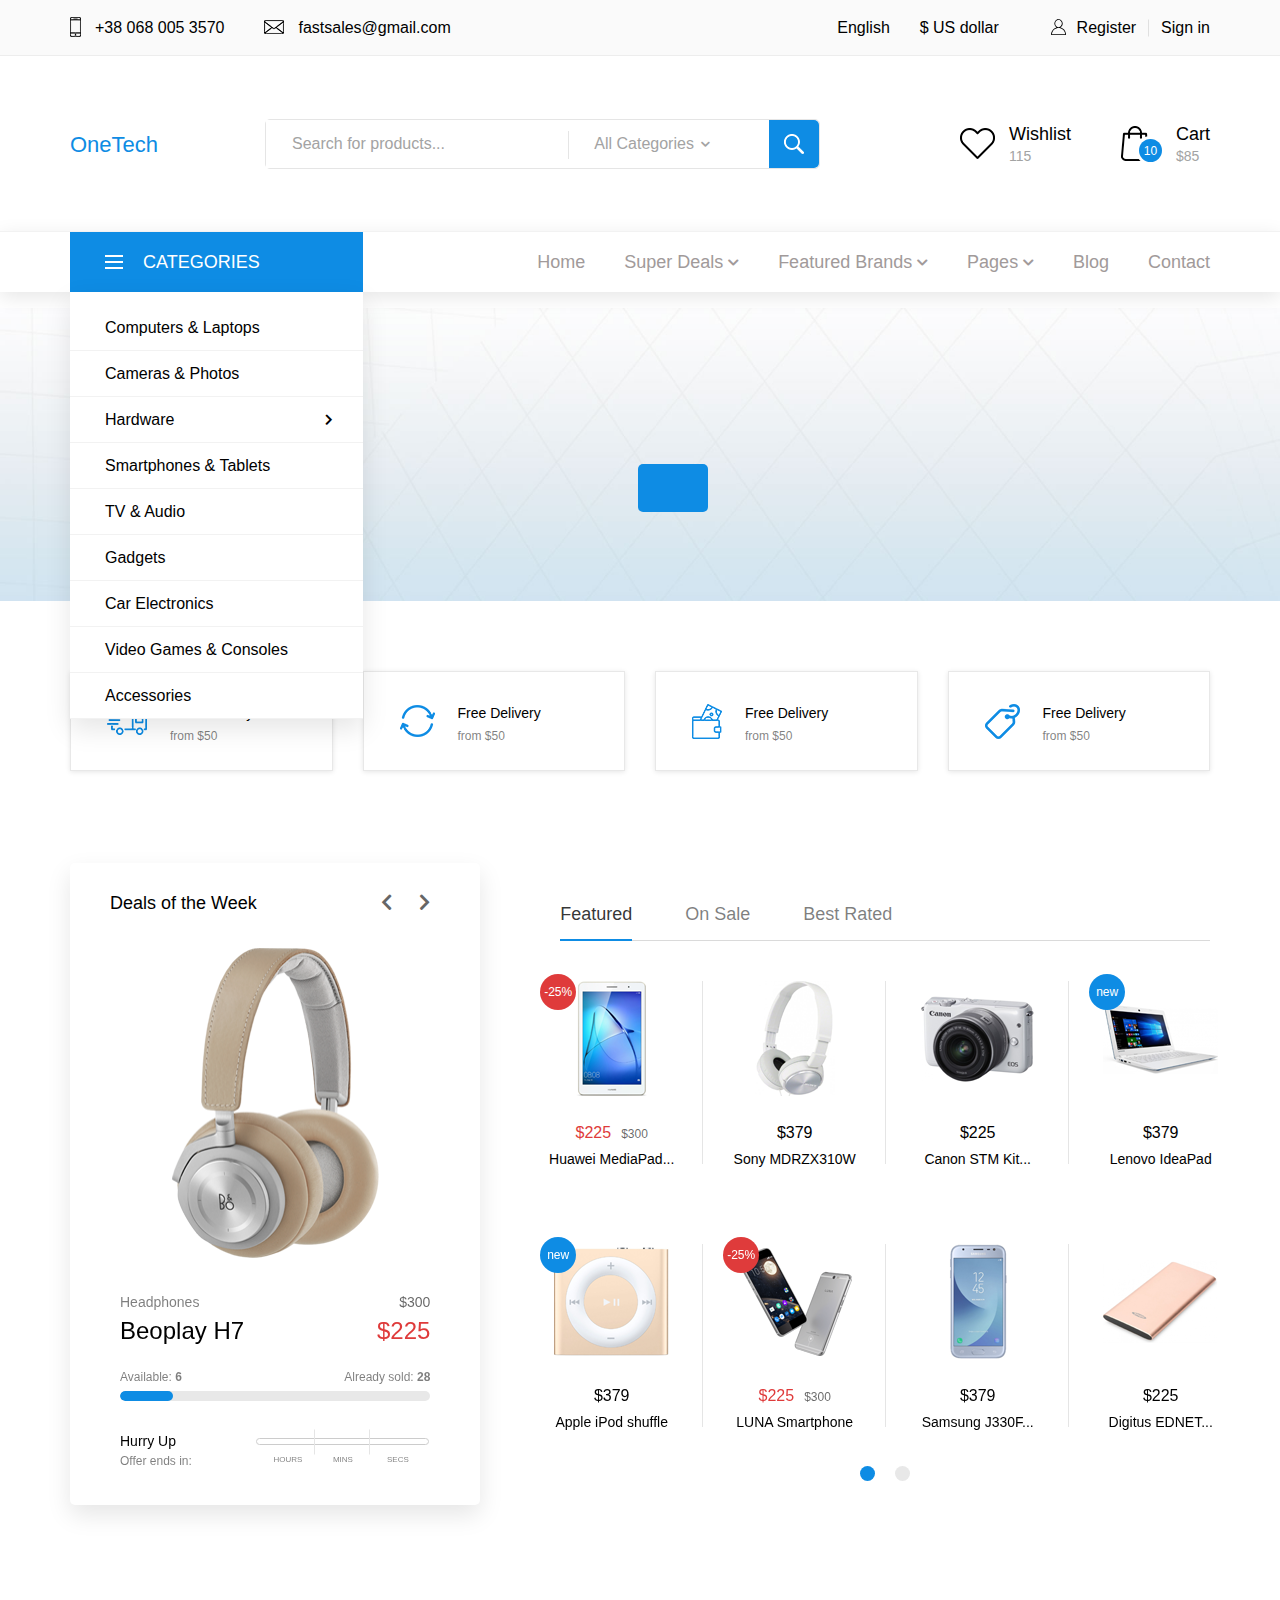
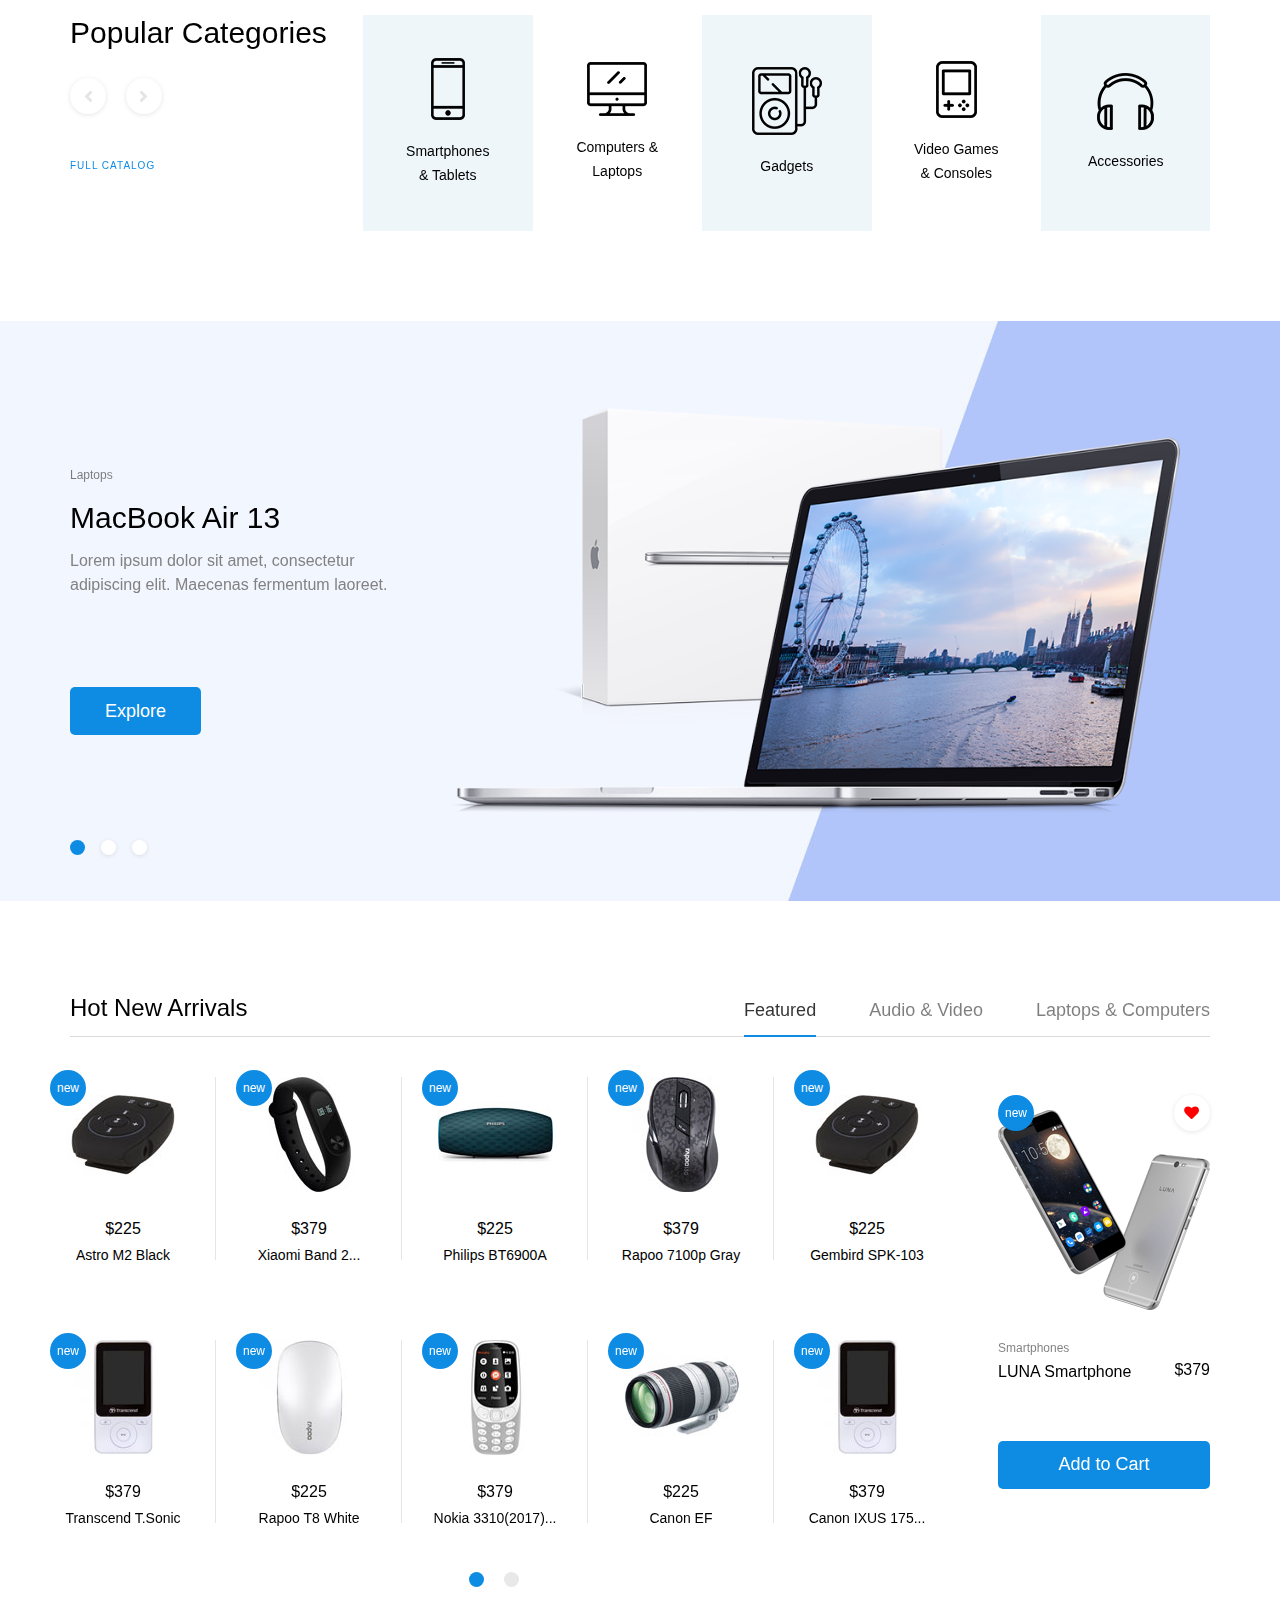
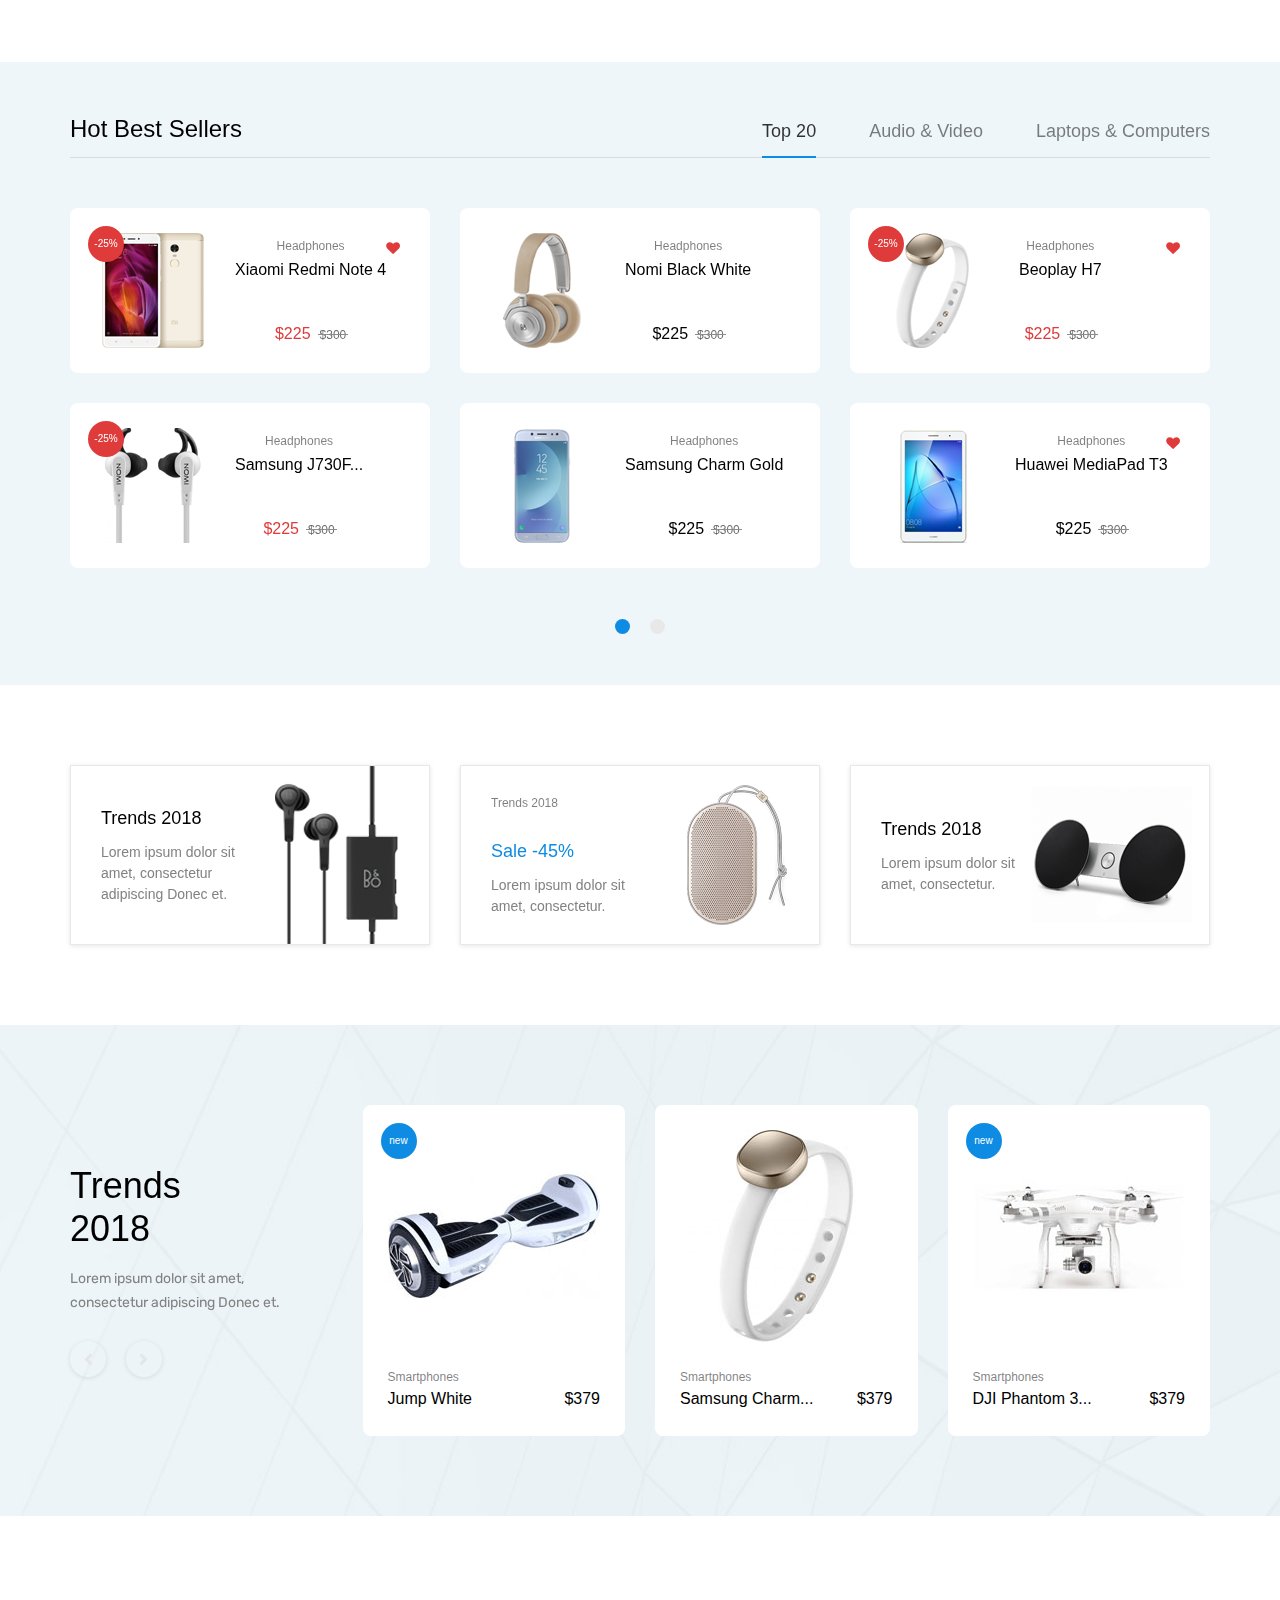
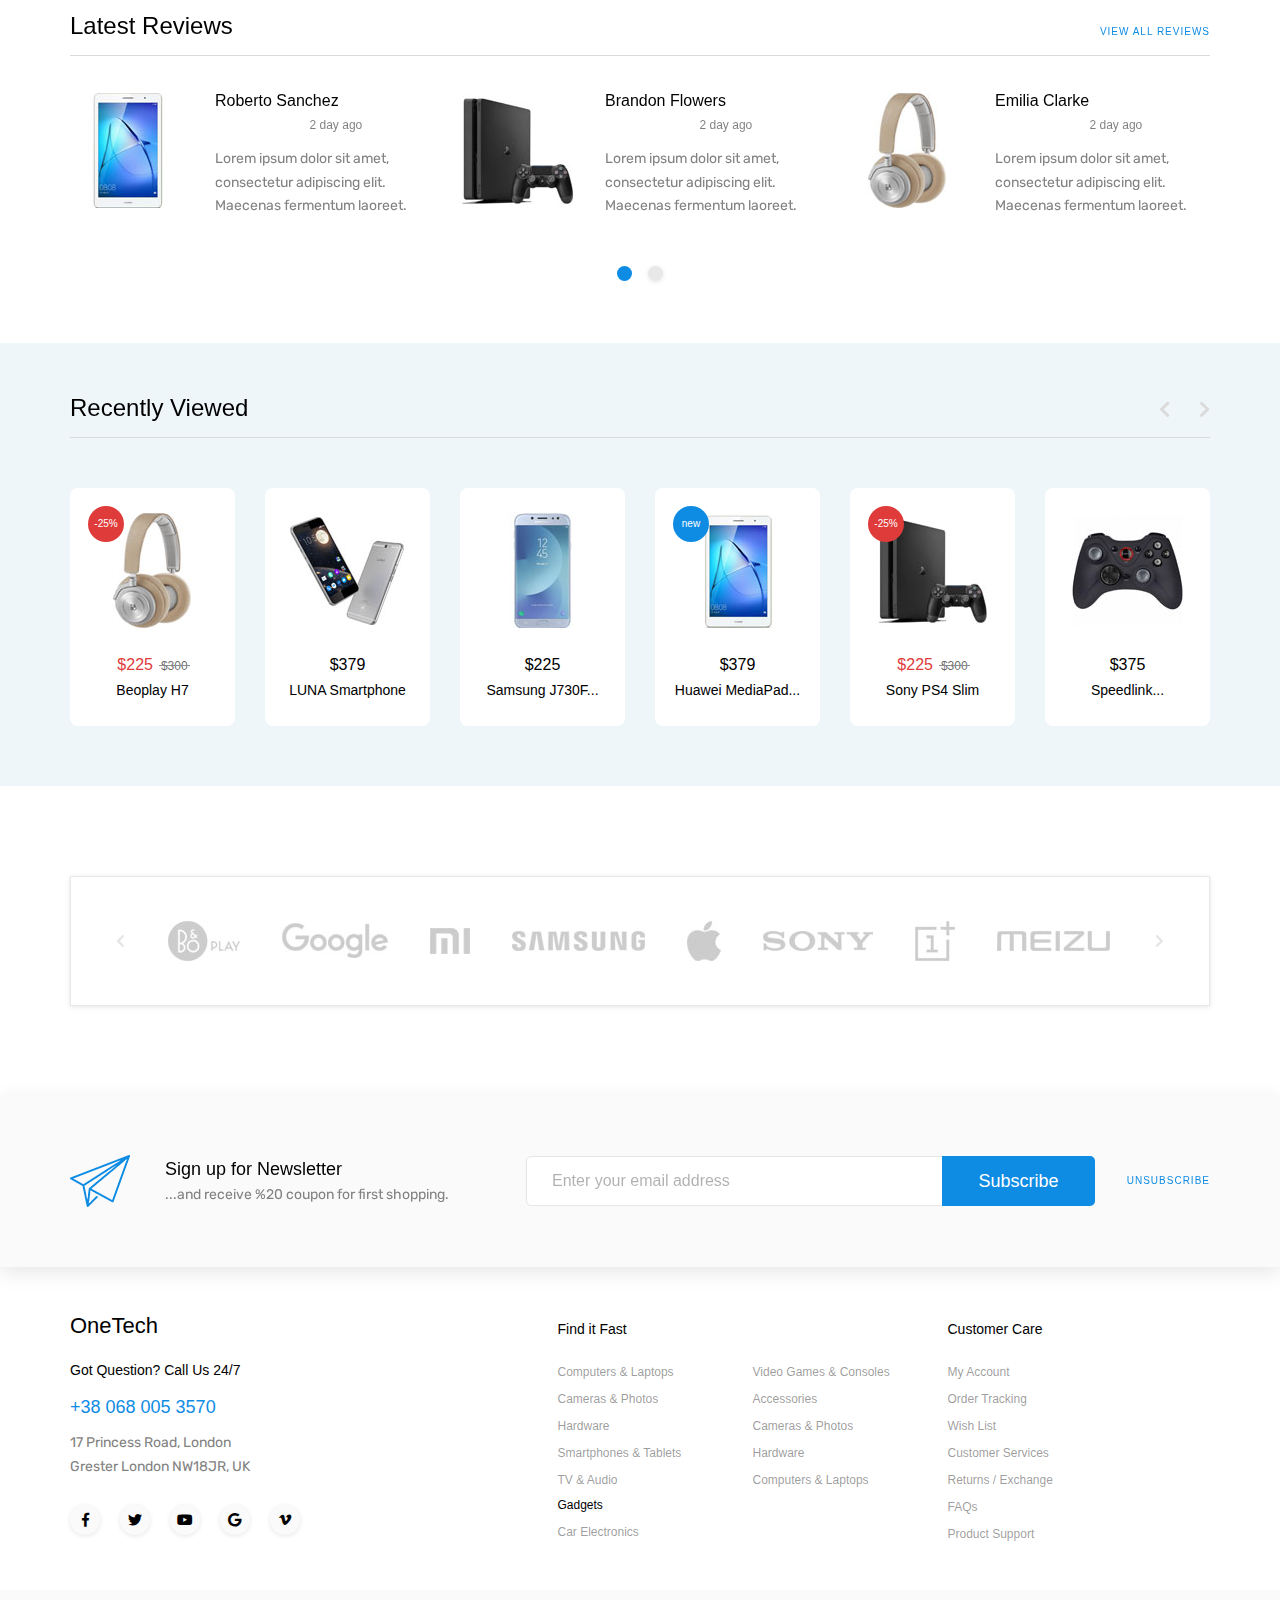
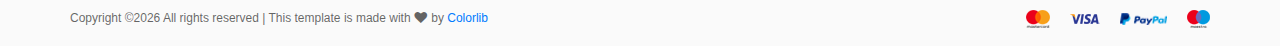
<file: OneTech/template.html>
<!DOCTYPE html>
<html lang="en">
<head>
<title>OneTech</title>
<meta charset="utf-8">
<meta http-equiv="X-UA-Compatible" content="IE=edge">
<meta name="description" content="OneTech shop project">
<meta name="viewport" content="width=device-width, initial-scale=1">
<link rel="stylesheet" type="text/css" href="styles/bootstrap4/bootstrap.min.css">
<link href="plugins/fontawesome-free-5.0.1/css/fontawesome-all.css" rel="stylesheet" type="text/css">
<link rel="stylesheet" type="text/css" href="plugins/OwlCarousel2-2.2.1/owl.carousel.css">
<link rel="stylesheet" type="text/css" href="plugins/OwlCarousel2-2.2.1/owl.theme.default.css">
<link rel="stylesheet" type="text/css" href="plugins/OwlCarousel2-2.2.1/animate.css">
<link rel="stylesheet" type="text/css" href="plugins/slick-1.8.0/slick.css">
<link rel="stylesheet" type="text/css" href="styles/main_styles.css">
<link rel="stylesheet" type="text/css" href="styles/responsive.css">

</head>

<body>

<div class="super_container">
	
	<!-- Header -->
	
	<header class="header">

		<!-- Top Bar -->

		<div class="top_bar">
			<div class="container">
				<div class="row">
					<div class="col d-flex flex-row">
						<div class="top_bar_contact_item"><div class="top_bar_icon"><img src="images/phone.png" alt=""></div>+38 068 005 3570</div>
						<div class="top_bar_contact_item"><div class="top_bar_icon"><img src="images/mail.png" alt=""></div><a href="mailto:fastsales@gmail.com">fastsales@gmail.com</a></div>
						<div class="top_bar_content ml-auto">
							<div class="top_bar_menu">
								<ul class="standard_dropdown top_bar_dropdown">
									<li>
										<a href="#">English<i class="fas fa-chevron-down"></i></a>
										<ul>
											<li><a href="#">Italian</a></li>
											<li><a href="#">Spanish</a></li>
											<li><a href="#">Japanese</a></li>
										</ul>
									</li>
									<li>
										<a href="#">$ US dollar<i class="fas fa-chevron-down"></i></a>
										<ul>
											<li><a href="#">EUR Euro</a></li>
											<li><a href="#">GBP British Pound</a></li>
											<li><a href="#">JPY Japanese Yen</a></li>
										</ul>
									</li>
								</ul>
							</div>
							<div class="top_bar_user">
								<div class="user_icon"><img src="images/user.svg" alt=""></div>
								<div><a href="#">Register</a></div>
								<div><a href="#">Sign in</a></div>
							</div>
						</div>
					</div>
				</div>
			</div>		
		</div>

		<!-- Header Main -->

		<div class="header_main">
			<div class="container">
				<div class="row">

					<!-- Logo -->
					<div class="col-lg-2 col-sm-3 col-3 order-1">
						<div class="logo_container">
							<div class="logo"><a href="#">OneTech</a></div>
						</div>
					</div>

					<!-- Search -->
					<div class="col-lg-6 col-12 order-lg-2 order-3 text-lg-left text-right">
						<div class="header_search">
							<div class="header_search_content">
								<div class="header_search_form_container">
									<form action="#" class="header_search_form clearfix">
										<input type="search" required="required" class="header_search_input" placeholder="Search for products...">
										<div class="custom_dropdown">
											<div class="custom_dropdown_list">
												<span class="custom_dropdown_placeholder clc">All Categories</span>
												<i class="fas fa-chevron-down"></i>
												<ul class="custom_list clc">
													<li><a class="clc" href="#">All Categories</a></li>
													<li><a class="clc" href="#">Computers</a></li>
													<li><a class="clc" href="#">Laptops</a></li>
													<li><a class="clc" href="#">Cameras</a></li>
													<li><a class="clc" href="#">Hardware</a></li>
													<li><a class="clc" href="#">Smartphones</a></li>
												</ul>
											</div>
										</div>
										<button type="submit" class="header_search_button trans_300" value="Submit"><img src="images/search.png" alt=""></button>
									</form>
								</div>
							</div>
						</div>
					</div>

					<!-- Wishlist -->
					<div class="col-lg-4 col-9 order-lg-3 order-2 text-lg-left text-right">
						<div class="wishlist_cart d-flex flex-row align-items-center justify-content-end">
							<div class="wishlist d-flex flex-row align-items-center justify-content-end">
								<div class="wishlist_icon"><img src="images/heart.png" alt=""></div>
								<div class="wishlist_content">
									<div class="wishlist_text"><a href="#">Wishlist</a></div>
									<div class="wishlist_count">115</div>
								</div>
							</div>

							<!-- Cart -->
							<div class="cart">
								<div class="cart_container d-flex flex-row align-items-center justify-content-end">
									<div class="cart_icon">
										<img src="images/cart.png" alt="">
										<div class="cart_count"><span>10</span></div>
									</div>
									<div class="cart_content">
										<div class="cart_text"><a href="#">Cart</a></div>
										<div class="cart_price">$85</div>
									</div>
								</div>
							</div>
						</div>
					</div>
				</div>
			</div>
		</div>
		
		<!-- Main Navigation -->

		<nav class="main_nav">
			<div class="container">
				<div class="row">
					<div class="col">
						
						<div class="main_nav_content d-flex flex-row">

							<!-- Categories Menu -->

							<div class="cat_menu_container">
								<div class="cat_menu_title d-flex flex-row align-items-center justify-content-start">
									<div class="cat_burger"><span></span><span></span><span></span></div>
									<div class="cat_menu_text">categories</div>
								</div>

								<ul class="cat_menu">
									<li><a href="#">Computers & Laptops <i class="fas fa-chevron-right ml-auto"></i></a></li>
									<li><a href="#">Cameras & Photos<i class="fas fa-chevron-right"></i></a></li>
									<li class="hassubs">
										<a href="#">Hardware<i class="fas fa-chevron-right"></i></a>
										<ul>
											<li class="hassubs">
												<a href="#">Menu Item<i class="fas fa-chevron-right"></i></a>
												<ul>
													<li><a href="#">Menu Item<i class="fas fa-chevron-right"></i></a></li>
													<li><a href="#">Menu Item<i class="fas fa-chevron-right"></i></a></li>
													<li><a href="#">Menu Item<i class="fas fa-chevron-right"></i></a></li>
													<li><a href="#">Menu Item<i class="fas fa-chevron-right"></i></a></li>
												</ul>
											</li>
											<li><a href="#">Menu Item<i class="fas fa-chevron-right"></i></a></li>
											<li><a href="#">Menu Item<i class="fas fa-chevron-right"></i></a></li>
											<li><a href="#">Menu Item<i class="fas fa-chevron-right"></i></a></li>
										</ul>
									</li>
									<li><a href="#">Smartphones & Tablets<i class="fas fa-chevron-right"></i></a></li>
									<li><a href="#">TV & Audio<i class="fas fa-chevron-right"></i></a></li>
									<li><a href="#">Gadgets<i class="fas fa-chevron-right"></i></a></li>
									<li><a href="#">Car Electronics<i class="fas fa-chevron-right"></i></a></li>
									<li><a href="#">Video Games & Consoles<i class="fas fa-chevron-right"></i></a></li>
									<li><a href="#">Accessories<i class="fas fa-chevron-right"></i></a></li>
								</ul>
							</div>

							<!-- Main Nav Menu -->

							<div class="main_nav_menu ml-auto">
								<ul class="standard_dropdown main_nav_dropdown">
									<li><a href="#">Home<i class="fas fa-chevron-down"></i></a></li>
									<li class="hassubs">
										<a href="#">Super Deals<i class="fas fa-chevron-down"></i></a>
										<ul>
											<li>
												<a href="#">Menu Item<i class="fas fa-chevron-down"></i></a>
												<ul>
													<li><a href="#">Menu Item<i class="fas fa-chevron-down"></i></a></li>
													<li><a href="#">Menu Item<i class="fas fa-chevron-down"></i></a></li>
													<li><a href="#">Menu Item<i class="fas fa-chevron-down"></i></a></li>
												</ul>
											</li>
											<li><a href="#">Menu Item<i class="fas fa-chevron-down"></i></a></li>
											<li><a href="#">Menu Item<i class="fas fa-chevron-down"></i></a></li>
											<li><a href="#">Menu Item<i class="fas fa-chevron-down"></i></a></li>
										</ul>
									</li>
									<li class="hassubs">
										<a href="#">Featured Brands<i class="fas fa-chevron-down"></i></a>
										<ul>
											<li>
												<a href="#">Menu Item<i class="fas fa-chevron-down"></i></a>
												<ul>
													<li><a href="#">Menu Item<i class="fas fa-chevron-down"></i></a></li>
													<li><a href="#">Menu Item<i class="fas fa-chevron-down"></i></a></li>
													<li><a href="#">Menu Item<i class="fas fa-chevron-down"></i></a></li>
												</ul>
											</li>
											<li><a href="#">Menu Item<i class="fas fa-chevron-down"></i></a></li>
											<li><a href="#">Menu Item<i class="fas fa-chevron-down"></i></a></li>
											<li><a href="#">Menu Item<i class="fas fa-chevron-down"></i></a></li>
										</ul>
									</li>
									<li class="hassubs">
										<a href="#">Pages<i class="fas fa-chevron-down"></i></a>
										<ul>
											<li><a href="shop.html">Shop<i class="fas fa-chevron-down"></i></a></li>
											<li><a href="product.html">Product<i class="fas fa-chevron-down"></i></a></li>
											<li><a href="blog.html">Blog<i class="fas fa-chevron-down"></i></a></li>
											<li><a href="blog_single.html">Blog Post<i class="fas fa-chevron-down"></i></a></li>
											<li><a href="regular.html">Regular Post<i class="fas fa-chevron-down"></i></a></li>
											<li><a href="cart.html">Cart<i class="fas fa-chevron-down"></i></a></li>
											<li><a href="contact.html">Contact<i class="fas fa-chevron-down"></i></a></li>
										</ul>
									</li>
									<li><a href="blog.html">Blog<i class="fas fa-chevron-down"></i></a></li>
									<li><a href="contact.html">Contact<i class="fas fa-chevron-down"></i></a></li>
								</ul>
							</div>

							<!-- Menu Trigger -->

							<div class="menu_trigger_container ml-auto">
								<div class="menu_trigger d-flex flex-row align-items-center justify-content-end">
									<div class="menu_burger">
										<div class="menu_trigger_text">menu</div>
										<div class="cat_burger menu_burger_inner"><span></span><span></span><span></span></div>
									</div>
								</div>
							</div>

						</div>
					</div>
				</div>
			</div>
		</nav>
		
		<!-- Menu -->

		<div class="page_menu">
			<div class="container">
				<div class="row">
					<div class="col">
						
						<div class="page_menu_content">
							
							<div class="page_menu_search">
								<form action="#">
									<input type="search" required="required" class="page_menu_search_input" placeholder="Search for products...">
								</form>
							</div>
							<ul class="page_menu_nav">
								<li class="page_menu_item has-children">
									<a href="#">Language<i class="fa fa-angle-down"></i></a>
									<ul class="page_menu_selection">
										<li><a href="#">English<i class="fa fa-angle-down"></i></a></li>
										<li><a href="#">Italian<i class="fa fa-angle-down"></i></a></li>
										<li><a href="#">Spanish<i class="fa fa-angle-down"></i></a></li>
										<li><a href="#">Japanese<i class="fa fa-angle-down"></i></a></li>
									</ul>
								</li>
								<li class="page_menu_item has-children">
									<a href="#">Currency<i class="fa fa-angle-down"></i></a>
									<ul class="page_menu_selection">
										<li><a href="#">US Dollar<i class="fa fa-angle-down"></i></a></li>
										<li><a href="#">EUR Euro<i class="fa fa-angle-down"></i></a></li>
										<li><a href="#">GBP British Pound<i class="fa fa-angle-down"></i></a></li>
										<li><a href="#">JPY Japanese Yen<i class="fa fa-angle-down"></i></a></li>
									</ul>
								</li>
								<li class="page_menu_item">
									<a href="#">Home<i class="fa fa-angle-down"></i></a>
								</li>
								<li class="page_menu_item has-children">
									<a href="#">Super Deals<i class="fa fa-angle-down"></i></a>
									<ul class="page_menu_selection">
										<li><a href="#">Super Deals<i class="fa fa-angle-down"></i></a></li>
										<li class="page_menu_item has-children">
											<a href="#">Menu Item<i class="fa fa-angle-down"></i></a>
											<ul class="page_menu_selection">
												<li><a href="#">Menu Item<i class="fa fa-angle-down"></i></a></li>
												<li><a href="#">Menu Item<i class="fa fa-angle-down"></i></a></li>
												<li><a href="#">Menu Item<i class="fa fa-angle-down"></i></a></li>
												<li><a href="#">Menu Item<i class="fa fa-angle-down"></i></a></li>
											</ul>
										</li>
										<li><a href="#">Menu Item<i class="fa fa-angle-down"></i></a></li>
										<li><a href="#">Menu Item<i class="fa fa-angle-down"></i></a></li>
										<li><a href="#">Menu Item<i class="fa fa-angle-down"></i></a></li>
									</ul>
								</li>
								<li class="page_menu_item has-children">
									<a href="#">Featured Brands<i class="fa fa-angle-down"></i></a>
									<ul class="page_menu_selection">
										<li><a href="#">Featured Brands<i class="fa fa-angle-down"></i></a></li>
										<li><a href="#">Menu Item<i class="fa fa-angle-down"></i></a></li>
										<li><a href="#">Menu Item<i class="fa fa-angle-down"></i></a></li>
										<li><a href="#">Menu Item<i class="fa fa-angle-down"></i></a></li>
									</ul>
								</li>
								<li class="page_menu_item has-children">
									<a href="#">Trending Styles<i class="fa fa-angle-down"></i></a>
									<ul class="page_menu_selection">
										<li><a href="#">Trending Styles<i class="fa fa-angle-down"></i></a></li>
										<li><a href="#">Menu Item<i class="fa fa-angle-down"></i></a></li>
										<li><a href="#">Menu Item<i class="fa fa-angle-down"></i></a></li>
										<li><a href="#">Menu Item<i class="fa fa-angle-down"></i></a></li>
									</ul>
								</li>
								<li class="page_menu_item"><a href="blog.html">blog<i class="fa fa-angle-down"></i></a></li>
								<li class="page_menu_item"><a href="contact.html">contact<i class="fa fa-angle-down"></i></a></li>
							</ul>
							
							<div class="menu_contact">
								<div class="menu_contact_item"><div class="menu_contact_icon"><img src="images/phone_white.png" alt=""></div>+38 068 005 3570</div>
								<div class="menu_contact_item"><div class="menu_contact_icon"><img src="images/mail_white.png" alt=""></div><a href="mailto:fastsales@gmail.com">fastsales@gmail.com</a></div>
							</div>
						</div>
					</div>
				</div>
			</div>
		</div>

	</header>
	
	<!-- Banner -->

	<div class="banner">
		<div class="banner_background" style="background-image:url(images/banner_background.jpg)"></div>
		<div class="container fill_height">
			<div class="row fill_height">
				<div class="col-lg-5 offset-lg-4 fill_height">
					<div class="banner_content">
						<h1 class="banner_text"></h1>
						<div class="banner_price"></div>
						<div class="banner_product_name"></div>
						<div class="button banner_button"><a href="#"></a></div>
					</div>
				</div>
			</div>
		</div>
	</div>

	<!-- Characteristics -->

	<div class="characteristics">
		<div class="container">
			<div class="row">

				<!-- Char. Item -->
				<div class="col-lg-3 col-md-6 char_col">
					
					<div class="char_item d-flex flex-row align-items-center justify-content-start">
						<div class="char_icon"><img src="images/char_1.png" alt=""></div>
						<div class="char_content">
							<div class="char_title">Free Delivery</div>
							<div class="char_subtitle">from $50</div>
						</div>
					</div>
				</div>

				<!-- Char. Item -->
				<div class="col-lg-3 col-md-6 char_col">
					
					<div class="char_item d-flex flex-row align-items-center justify-content-start">
						<div class="char_icon"><img src="images/char_2.png" alt=""></div>
						<div class="char_content">
							<div class="char_title">Free Delivery</div>
							<div class="char_subtitle">from $50</div>
						</div>
					</div>
				</div>

				<!-- Char. Item -->
				<div class="col-lg-3 col-md-6 char_col">
					
					<div class="char_item d-flex flex-row align-items-center justify-content-start">
						<div class="char_icon"><img src="images/char_3.png" alt=""></div>
						<div class="char_content">
							<div class="char_title">Free Delivery</div>
							<div class="char_subtitle">from $50</div>
						</div>
					</div>
				</div>

				<!-- Char. Item -->
				<div class="col-lg-3 col-md-6 char_col">
					
					<div class="char_item d-flex flex-row align-items-center justify-content-start">
						<div class="char_icon"><img src="images/char_4.png" alt=""></div>
						<div class="char_content">
							<div class="char_title">Free Delivery</div>
							<div class="char_subtitle">from $50</div>
						</div>
					</div>
				</div>
			</div>
		</div>
	</div>

	<!-- Deals of the week -->

	<div class="deals_featured">
		<div class="container">
			<div class="row">
				<div class="col d-flex flex-lg-row flex-column align-items-center justify-content-start">
					
					<!-- Deals -->

					<div class="deals">
						<div class="deals_title">Deals of the Week</div>
						<div class="deals_slider_container">
							
							<!-- Deals Slider -->
							<div class="owl-carousel owl-theme deals_slider">
								
								<!-- Deals Item -->
								<div class="owl-item deals_item">
									<div class="deals_image"><img src="images/deals.png" alt=""></div>
									<div class="deals_content">
										<div class="deals_info_line d-flex flex-row justify-content-start">
											<div class="deals_item_category"><a href="#">Headphones</a></div>
											<div class="deals_item_price_a ml-auto">$300</div>
										</div>
										<div class="deals_info_line d-flex flex-row justify-content-start">
											<div class="deals_item_name">Beoplay H7</div>
											<div class="deals_item_price ml-auto">$225</div>
										</div>
										<div class="available">
											<div class="available_line d-flex flex-row justify-content-start">
												<div class="available_title">Available: <span>6</span></div>
												<div class="sold_title ml-auto">Already sold: <span>28</span></div>
											</div>
											<div class="available_bar"><span style="width:17%"></span></div>
										</div>
										<div class="deals_timer d-flex flex-row align-items-center justify-content-start">
											<div class="deals_timer_title_container">
												<div class="deals_timer_title">Hurry Up</div>
												<div class="deals_timer_subtitle">Offer ends in:</div>
											</div>
											<div class="deals_timer_content ml-auto">
												<div class="deals_timer_box clearfix" data-target-time="">
													<div class="deals_timer_unit">
														<div id="deals_timer1_hr" class="deals_timer_hr"></div>
														<span>hours</span>
													</div>
													<div class="deals_timer_unit">
														<div id="deals_timer1_min" class="deals_timer_min"></div>
														<span>mins</span>
													</div>
													<div class="deals_timer_unit">
														<div id="deals_timer1_sec" class="deals_timer_sec"></div>
														<span>secs</span>
													</div>
												</div>
											</div>
										</div>
									</div>
								</div>

								<!-- Deals Item -->
								<div class="owl-item deals_item">
									<div class="deals_image"><img src="images/deals.png" alt=""></div>
									<div class="deals_content">
										<div class="deals_info_line d-flex flex-row justify-content-start">
											<div class="deals_item_category"><a href="#">Headphones</a></div>
											<div class="deals_item_price_a ml-auto">$300</div>
										</div>
										<div class="deals_info_line d-flex flex-row justify-content-start">
											<div class="deals_item_name">Beoplay H7</div>
											<div class="deals_item_price ml-auto">$225</div>
										</div>
										<div class="available">
											<div class="available_line d-flex flex-row justify-content-start">
												<div class="available_title">Available: <span>6</span></div>
												<div class="sold_title ml-auto">Already sold: <span>28</span></div>
											</div>
											<div class="available_bar"><span style="width:17%"></span></div>
										</div>
										<div class="deals_timer d-flex flex-row align-items-center justify-content-start">
											<div class="deals_timer_title_container">
												<div class="deals_timer_title">Hurry Up</div>
												<div class="deals_timer_subtitle">Offer ends in:</div>
											</div>
											<div class="deals_timer_content ml-auto">
												<div class="deals_timer_box clearfix" data-target-time="">
													<div class="deals_timer_unit">
														<div id="deals_timer2_hr" class="deals_timer_hr"></div>
														<span>hours</span>
													</div>
													<div class="deals_timer_unit">
														<div id="deals_timer2_min" class="deals_timer_min"></div>
														<span>mins</span>
													</div>
													<div class="deals_timer_unit">
														<div id="deals_timer2_sec" class="deals_timer_sec"></div>
														<span>secs</span>
													</div>
												</div>
											</div>
										</div>
									</div>
								</div>

								<!-- Deals Item -->
								<div class="owl-item deals_item">
									<div class="deals_image"><img src="images/deals.png" alt=""></div>
									<div class="deals_content">
										<div class="deals_info_line d-flex flex-row justify-content-start">
											<div class="deals_item_category"><a href="#">Headphones</a></div>
											<div class="deals_item_price_a ml-auto">$300</div>
										</div>
										<div class="deals_info_line d-flex flex-row justify-content-start">
											<div class="deals_item_name">Beoplay H7</div>
											<div class="deals_item_price ml-auto">$225</div>
										</div>
										<div class="available">
											<div class="available_line d-flex flex-row justify-content-start">
												<div class="available_title">Available: <span>6</span></div>
												<div class="sold_title ml-auto">Already sold: <span>28</span></div>
											</div>
											<div class="available_bar"><span style="width:17%"></span></div>
										</div>
										<div class="deals_timer d-flex flex-row align-items-center justify-content-start">
											<div class="deals_timer_title_container">
												<div class="deals_timer_title">Hurry Up</div>
												<div class="deals_timer_subtitle">Offer ends in:</div>
											</div>
											<div class="deals_timer_content ml-auto">
												<div class="deals_timer_box clearfix" data-target-time="">
													<div class="deals_timer_unit">
														<div id="deals_timer3_hr" class="deals_timer_hr"></div>
														<span>hours</span>
													</div>
													<div class="deals_timer_unit">
														<div id="deals_timer3_min" class="deals_timer_min"></div>
														<span>mins</span>
													</div>
													<div class="deals_timer_unit">
														<div id="deals_timer3_sec" class="deals_timer_sec"></div>
														<span>secs</span>
													</div>
												</div>
											</div>
										</div>
									</div>
								</div>

							</div>

						</div>

						<div class="deals_slider_nav_container">
							<div class="deals_slider_prev deals_slider_nav"><i class="fas fa-chevron-left ml-auto"></i></div>
							<div class="deals_slider_next deals_slider_nav"><i class="fas fa-chevron-right ml-auto"></i></div>
						</div>
					</div>
					
					<!-- Featured -->
					<div class="featured">
						<div class="tabbed_container">
							<div class="tabs">
								<ul class="clearfix">
									<li class="active">Featured</li>
									<li>On Sale</li>
									<li>Best Rated</li>
								</ul>
								<div class="tabs_line"><span></span></div>
							</div>

							<!-- Product Panel -->
							<div class="product_panel panel active">
								<div class="featured_slider slider">

									<!-- Slider Item -->
									<div class="featured_slider_item">
										<div class="border_active"></div>
										<div class="product_item discount d-flex flex-column align-items-center justify-content-center text-center">
											<div class="product_image d-flex flex-column align-items-center justify-content-center"><img src="images/featured_1.png" alt=""></div>
											<div class="product_content">
												<div class="product_price discount">$225<span>$300</span></div>
												<div class="product_name"><div><a href="product.html">Huawei MediaPad...</a></div></div>
												<div class="product_extras">
													<div class="product_color">
														<input type="radio" checked name="product_color" style="background:#b19c83">
														<input type="radio" name="product_color" style="background:#000000">
														<input type="radio" name="product_color" style="background:#999999">
													</div>
													<button class="product_cart_button">Add to Cart</button>
												</div>
											</div>
											<div class="product_fav"><i class="fas fa-heart"></i></div>
											<ul class="product_marks">
												<li class="product_mark product_discount">-25%</li>
												<li class="product_mark product_new">new</li>
											</ul>
										</div>
									</div>

									<!-- Slider Item -->
									<div class="featured_slider_item">
										<div class="border_active"></div>
										<div class="product_item is_new d-flex flex-column align-items-center justify-content-center text-center">
											<div class="product_image d-flex flex-column align-items-center justify-content-center"><img src="images/featured_2.png" alt=""></div>
											<div class="product_content">
												<div class="product_price">$379</div>
												<div class="product_name"><div><a href="product.html">Apple iPod shuffle</a></div></div>
												<div class="product_extras">
													<div class="product_color">
														<input type="radio" checked name="product_color" style="background:#b19c83">
														<input type="radio" name="product_color" style="background:#000000">
														<input type="radio" name="product_color" style="background:#999999">
													</div>
													<button class="product_cart_button active">Add to Cart</button>
												</div>
											</div>
											<div class="product_fav"><i class="fas fa-heart"></i></div>
											<ul class="product_marks">
												<li class="product_mark product_discount"></li>
												<li class="product_mark product_new">new</li>
											</ul>
										</div>
									</div>

									<!-- Slider Item -->
									<div class="featured_slider_item">
										<div class="border_active"></div>
										<div class="product_item d-flex flex-column align-items-center justify-content-center text-center">
											<div class="product_image d-flex flex-column align-items-center justify-content-center"><img src="images/featured_3.png" alt=""></div>
											<div class="product_content">
												<div class="product_price">$379</div>
												<div class="product_name"><div><a href="product.html">Sony MDRZX310W</a></div></div>
												<div class="product_extras">
													<div class="product_color">
														<input type="radio" checked name="product_color" style="background:#b19c83">
														<input type="radio" name="product_color" style="background:#000000">
														<input type="radio" name="product_color" style="background:#999999">
													</div>
													<button class="product_cart_button">Add to Cart</button>
												</div>
											</div>
											<div class="product_fav"><i class="fas fa-heart"></i></div>
											<ul class="product_marks">
												<li class="product_mark product_discount"></li>
												<li class="product_mark product_new">new</li>
											</ul>
										</div>
									</div>

									<!-- Slider Item -->
									<div class="featured_slider_item">
										<div class="border_active"></div>
										<div class="product_item discount d-flex flex-column align-items-center justify-content-center text-center">
											<div class="product_image d-flex flex-column align-items-center justify-content-center"><img src="images/featured_4.png" alt=""></div>
											<div class="product_content">
												<div class="product_price discount">$225<span>$300</span></div>
												<div class="product_name"><div><a href="product.html">LUNA Smartphone</a></div></div>
												<div class="product_extras">
													<div class="product_color">
														<input type="radio" checked name="product_color" style="background:#b19c83">
														<input type="radio" name="product_color" style="background:#000000">
														<input type="radio" name="product_color" style="background:#999999">
													</div>
													<button class="product_cart_button">Add to Cart</button>
												</div>
											</div>
											<div class="product_fav"><i class="fas fa-heart"></i></div>
											<ul class="product_marks">
												<li class="product_mark product_discount">-25%</li>
												<li class="product_mark product_new">new</li>
											</ul>
										</div>
									</div>

									<!-- Slider Item -->
									<div class="featured_slider_item">
										<div class="border_active"></div>
										<div class="product_item d-flex flex-column align-items-center justify-content-center text-center">
											<div class="product_image d-flex flex-column align-items-center justify-content-center"><img src="images/featured_5.png" alt=""></div>
											<div class="product_content">
												<div class="product_price">$225</div>
												<div class="product_name"><div><a href="product.html">Canon STM Kit...</a></div></div>
												<div class="product_extras">
													<div class="product_color">
														<input type="radio" checked name="product_color" style="background:#b19c83">
														<input type="radio" name="product_color" style="background:#000000">
														<input type="radio" name="product_color" style="background:#999999">
													</div>
													<button class="product_cart_button">Add to Cart</button>
												</div>
											</div>
											<div class="product_fav"><i class="fas fa-heart"></i></div>
											<ul class="product_marks">
												<li class="product_mark product_discount"></li>
												<li class="product_mark product_new">new</li>
											</ul>
										</div>
									</div>

									<!-- Slider Item -->
									<div class="featured_slider_item">
										<div class="border_active"></div>
										<div class="product_item d-flex flex-column align-items-center justify-content-center text-center">
											<div class="product_image d-flex flex-column align-items-center justify-content-center"><img src="images/featured_6.png" alt=""></div>
											<div class="product_content">
												<div class="product_price">$379</div>
												<div class="product_name"><div><a href="product.html">Samsung J330F...</a></div></div>
												<div class="product_extras">
													<div class="product_color">
														<input type="radio" checked name="product_color" style="background:#b19c83">
														<input type="radio" name="product_color" style="background:#000000">
														<input type="radio" name="product_color" style="background:#999999">
													</div>
													<button class="product_cart_button">Add to Cart</button>
												</div>
											</div>
											<div class="product_fav"><i class="fas fa-heart"></i></div>
											<ul class="product_marks">
												<li class="product_mark product_discount"></li>
												<li class="product_mark product_new">new</li>
											</ul>
										</div>
									</div>

									<!-- Slider Item -->
									<div class="featured_slider_item">
										<div class="border_active"></div>
										<div class="product_item is_new d-flex flex-column align-items-center justify-content-center text-center">
											<div class="product_image d-flex flex-column align-items-center justify-content-center"><img src="images/featured_7.png" alt=""></div>
											<div class="product_content">
												<div class="product_price">$379</div>
												<div class="product_name"><div><a href="product.html">Lenovo IdeaPad</a></div></div>
												<div class="product_extras">
													<div class="product_color">
														<input type="radio" checked name="product_color" style="background:#b19c83">
														<input type="radio" name="product_color" style="background:#000000">
														<input type="radio" name="product_color" style="background:#999999">
													</div>
													<button class="product_cart_button">Add to Cart</button>
												</div>
											</div>
											<div class="product_fav"><i class="fas fa-heart"></i></div>
											<ul class="product_marks">
												<li class="product_mark product_discount">-25%</li>
												<li class="product_mark product_new">new</li>
											</ul>
										</div>
									</div>

									<!-- Slider Item -->
									<div class="featured_slider_item">
										<div class="border_active"></div>
										<div class="product_item d-flex flex-column align-items-center justify-content-center text-center">
											<div class="product_image d-flex flex-column align-items-center justify-content-center"><img src="images/featured_8.png" alt=""></div>
											<div class="product_content">
												<div class="product_price">$225</div>
												<div class="product_name"><div><a href="product.html">Digitus EDNET...</a></div></div>
												<div class="product_extras">
													<div class="product_color">
														<input type="radio" checked name="product_color" style="background:#b19c83">
														<input type="radio" name="product_color" style="background:#000000">
														<input type="radio" name="product_color" style="background:#999999">
													</div>
													<button class="product_cart_button">Add to Cart</button>
												</div>
											</div>
											<div class="product_fav"><i class="fas fa-heart"></i></div>
											<ul class="product_marks">
												<li class="product_mark product_discount"></li>
												<li class="product_mark product_new">new</li>
											</ul>
										</div>
									</div>

									<!-- Slider Item -->
									<div class="featured_slider_item">
										<div class="border_active"></div>
										<div class="product_item d-flex flex-column align-items-center justify-content-center text-center">
											<div class="product_image d-flex flex-column align-items-center justify-content-center"><img src="images/featured_1.png" alt=""></div>
											<div class="product_content">
												<div class="product_price">$225</div>
												<div class="product_name"><div><a href="product.html">Huawei MediaPad...</a></div></div>
												<div class="product_extras">
													<div class="product_color">
														<input type="radio" checked name="product_color" style="background:#b19c83">
														<input type="radio" name="product_color" style="background:#000000">
														<input type="radio" name="product_color" style="background:#999999">
													</div>
													<button class="product_cart_button">Add to Cart</button>
												</div>
											</div>
											<div class="product_fav"><i class="fas fa-heart"></i></div>
											<ul class="product_marks">
												<li class="product_mark product_discount"></li>
												<li class="product_mark product_new">new</li>
											</ul>
										</div>
									</div>

									<!-- Slider Item -->
									<div class="featured_slider_item">
										<div class="border_active"></div>
										<div class="product_item d-flex flex-column align-items-center justify-content-center text-center">
											<div class="product_image d-flex flex-column align-items-center justify-content-center"><img src="images/featured_2.png" alt=""></div>
											<div class="product_content">
												<div class="product_price">$379</div>
												<div class="product_name"><div><a href="product.html">Huawei MediaPad...</a></div></div>
												<div class="product_extras">
													<div class="product_color">
														<input type="radio" checked name="product_color" style="background:#b19c83">
														<input type="radio" name="product_color" style="background:#000000">
														<input type="radio" name="product_color" style="background:#999999">
													</div>
													<button class="product_cart_button">Add to Cart</button>
												</div>
											</div>
											<div class="product_fav"><i class="fas fa-heart"></i></div>
											<ul class="product_marks">
												<li class="product_mark product_discount"></li>
												<li class="product_mark product_new">new</li>
											</ul>
										</div>
									</div>

									<!-- Slider Item -->
									<div class="featured_slider_item">
										<div class="border_active"></div>
										<div class="product_item d-flex flex-column align-items-center justify-content-center text-center">
											<div class="product_image d-flex flex-column align-items-center justify-content-center"><img src="images/featured_3.png" alt=""></div>
											<div class="product_content">
												<div class="product_price">$379</div>
												<div class="product_name"><div><a href="product.html">Huawei MediaPad...</a></div></div>
												<div class="product_extras">
													<div class="product_color">
														<input type="radio" checked name="product_color" style="background:#b19c83">
														<input type="radio" name="product_color" style="background:#000000">
														<input type="radio" name="product_color" style="background:#999999">
													</div>
													<button class="product_cart_button">Add to Cart</button>
												</div>
											</div>
											<div class="product_fav"><i class="fas fa-heart"></i></div>
											<ul class="product_marks">
												<li class="product_mark product_discount"></li>
												<li class="product_mark product_new">new</li>
											</ul>
										</div>
									</div>

									<!-- Slider Item -->
									<div class="featured_slider_item">
										<div class="border_active"></div>
										<div class="product_item d-flex flex-column align-items-center justify-content-center text-center">
											<div class="product_image d-flex flex-column align-items-center justify-content-center"><img src="images/featured_4.png" alt=""></div>
											<div class="product_content">
												<div class="product_price">$225</div>
												<div class="product_name"><div><a href="product.html">Huawei MediaPad...</a></div></div>
												<div class="product_extras">
													<div class="product_color">
														<input type="radio" checked name="product_color" style="background:#b19c83">
														<input type="radio" name="product_color" style="background:#000000">
														<input type="radio" name="product_color" style="background:#999999">
													</div>
													<button class="product_cart_button">Add to Cart</button>
												</div>
											</div>
											<div class="product_fav"><i class="fas fa-heart"></i></div>
											<ul class="product_marks">
												<li class="product_mark product_discount"></li>
												<li class="product_mark product_new">new</li>
											</ul>
										</div>
									</div>

									<!-- Slider Item -->
									<div class="featured_slider_item">
										<div class="border_active"></div>
										<div class="product_item d-flex flex-column align-items-center justify-content-center text-center">
											<div class="product_image d-flex flex-column align-items-center justify-content-center"><img src="images/featured_5.png" alt=""></div>
											<div class="product_content">
												<div class="product_price">$225</div>
												<div class="product_name"><div><a href="product.html">Huawei MediaPad...</a></div></div>
												<div class="product_extras">
													<div class="product_color">
														<input type="radio" checked name="product_color" style="background:#b19c83">
														<input type="radio" name="product_color" style="background:#000000">
														<input type="radio" name="product_color" style="background:#999999">
													</div>
													<button class="product_cart_button">Add to Cart</button>
												</div>
											</div>
											<div class="product_fav"><i class="fas fa-heart"></i></div>
											<ul class="product_marks">
												<li class="product_mark product_discount"></li>
												<li class="product_mark product_new">new</li>
											</ul>
										</div>
									</div>

									<!-- Slider Item -->
									<div class="featured_slider_item">
										<div class="border_active"></div>
										<div class="product_item d-flex flex-column align-items-center justify-content-center text-center">
											<div class="product_image d-flex flex-column align-items-center justify-content-center"><img src="images/featured_6.png" alt=""></div>
											<div class="product_content">
												<div class="product_price">$379</div>
												<div class="product_name"><div><a href="product.html">Huawei MediaPad...</a></div></div>
												<div class="product_extras">
													<div class="product_color">
														<input type="radio" checked name="product_color" style="background:#b19c83">
														<input type="radio" name="product_color" style="background:#000000">
														<input type="radio" name="product_color" style="background:#999999">
													</div>
													<button class="product_cart_button">Add to Cart</button>
												</div>
											</div>
											<div class="product_fav"><i class="fas fa-heart"></i></div>
											<ul class="product_marks">
												<li class="product_mark product_discount"></li>
												<li class="product_mark product_new">new</li>
											</ul>
										</div>
									</div>

									<!-- Slider Item -->
									<div class="featured_slider_item">
										<div class="border_active"></div>
										<div class="product_item d-flex flex-column align-items-center justify-content-center text-center">
											<div class="product_image d-flex flex-column align-items-center justify-content-center"><img src="images/featured_7.png" alt=""></div>
											<div class="product_content">
												<div class="product_price">$379</div>
												<div class="product_name"><div><a href="product.html">Huawei MediaPad...</a></div></div>
												<div class="product_extras">
													<div class="product_color">
														<input type="radio" checked name="product_color" style="background:#b19c83">
														<input type="radio" name="product_color" style="background:#000000">
														<input type="radio" name="product_color" style="background:#999999">
													</div>
													<button class="product_cart_button">Add to Cart</button>
												</div>
											</div>
											<div class="product_fav"><i class="fas fa-heart"></i></div>
											<ul class="product_marks">
												<li class="product_mark product_discount"></li>
												<li class="product_mark product_new">new</li>
											</ul>
										</div>
									</div>

									<!-- Slider Item -->
									<div class="featured_slider_item">
										<div class="border_active"></div>
										<div class="product_item d-flex flex-column align-items-center justify-content-center text-center">
											<div class="product_image d-flex flex-column align-items-center justify-content-center"><img src="images/featured_8.png" alt=""></div>
											<div class="product_content">
												<div class="product_price">$225</div>
												<div class="product_name"><div><a href="product.html">Huawei MediaPad...</a></div></div>
												<div class="product_extras">
													<div class="product_color">
														<input type="radio" checked name="product_color" style="background:#b19c83">
														<input type="radio" name="product_color" style="background:#000000">
														<input type="radio" name="product_color" style="background:#999999">
													</div>
													<button class="product_cart_button">Add to Cart</button>
												</div>
											</div>
											<div class="product_fav"><i class="fas fa-heart"></i></div>
											<ul class="product_marks">
												<li class="product_mark product_discount"></li>
												<li class="product_mark product_new">new</li>
											</ul>
										</div>
									</div>

								</div>
								<div class="featured_slider_dots_cover"></div>
							</div>

							<!-- Product Panel -->

							<div class="product_panel panel">
								<div class="featured_slider slider">

									<!-- Slider Item -->
									<div class="featured_slider_item">
										<div class="border_active"></div>
										<div class="product_item discount d-flex flex-column align-items-center justify-content-center text-center">
											<div class="product_image d-flex flex-column align-items-center justify-content-center"><img src="images/featured_1.png" alt=""></div>
											<div class="product_content">
												<div class="product_price discount">$225<span>$300</span></div>
												<div class="product_name"><div><a href="product.html">Huawei MediaPad...</a></div></div>
												<div class="product_extras">
													<div class="product_color">
														<input type="radio" checked name="product_color" style="background:#b19c83">
														<input type="radio" name="product_color" style="background:#000000">
														<input type="radio" name="product_color" style="background:#999999">
													</div>
													<button class="product_cart_button">Add to Cart</button>
												</div>
											</div>
											<div class="product_fav"><i class="fas fa-heart"></i></div>
											<ul class="product_marks">
												<li class="product_mark product_discount">-25%</li>
												<li class="product_mark product_new">new</li>
											</ul>
										</div>
									</div>

									<!-- Slider Item -->
									<div class="featured_slider_item">
										<div class="border_active"></div>
										<div class="product_item is_new d-flex flex-column align-items-center justify-content-center text-center">
											<div class="product_image d-flex flex-column align-items-center justify-content-center"><img src="images/featured_2.png" alt=""></div>
											<div class="product_content">
												<div class="product_price">$379</div>
												<div class="product_name"><div><a href="product.html">Apple iPod shuffle</a></div></div>
												<div class="product_extras">
													<div class="product_color">
														<input type="radio" checked name="product_color" style="background:#b19c83">
														<input type="radio" name="product_color" style="background:#000000">
														<input type="radio" name="product_color" style="background:#999999">
													</div>
													<button class="product_cart_button active">Add to Cart</button>
												</div>
											</div>
											<div class="product_fav"><i class="fas fa-heart"></i></div>
											<ul class="product_marks">
												<li class="product_mark product_discount"></li>
												<li class="product_mark product_new">new</li>
											</ul>
										</div>
									</div>

									<!-- Slider Item -->
									<div class="featured_slider_item">
										<div class="border_active"></div>
										<div class="product_item d-flex flex-column align-items-center justify-content-center text-center">
											<div class="product_image d-flex flex-column align-items-center justify-content-center"><img src="images/featured_3.png" alt=""></div>
											<div class="product_content">
												<div class="product_price">$379</div>
												<div class="product_name"><div><a href="product.html">Sony MDRZX310W</a></div></div>
												<div class="product_extras">
													<div class="product_color">
														<input type="radio" checked name="product_color" style="background:#b19c83">
														<input type="radio" name="product_color" style="background:#000000">
														<input type="radio" name="product_color" style="background:#999999">
													</div>
													<button class="product_cart_button">Add to Cart</button>
												</div>
											</div>
											<div class="product_fav"><i class="fas fa-heart"></i></div>
											<ul class="product_marks">
												<li class="product_mark product_discount"></li>
												<li class="product_mark product_new">new</li>
											</ul>
										</div>
									</div>

									<!-- Slider Item -->
									<div class="featured_slider_item">
										<div class="border_active"></div>
										<div class="product_item discount d-flex flex-column align-items-center justify-content-center text-center">
											<div class="product_image d-flex flex-column align-items-center justify-content-center"><img src="images/featured_4.png" alt=""></div>
											<div class="product_content">
												<div class="product_price discount">$225<span>$300</span></div>
												<div class="product_name"><div><a href="product.html">LUNA Smartphone</a></div></div>
												<div class="product_extras">
													<div class="product_color">
														<input type="radio" checked name="product_color" style="background:#b19c83">
														<input type="radio" name="product_color" style="background:#000000">
														<input type="radio" name="product_color" style="background:#999999">
													</div>
													<button class="product_cart_button">Add to Cart</button>
												</div>
											</div>
											<div class="product_fav"><i class="fas fa-heart"></i></div>
											<ul class="product_marks">
												<li class="product_mark product_discount">-25%</li>
												<li class="product_mark product_new">new</li>
											</ul>
										</div>
									</div>

									<!-- Slider Item -->
									<div class="featured_slider_item">
										<div class="border_active"></div>
										<div class="product_item d-flex flex-column align-items-center justify-content-center text-center">
											<div class="product_image d-flex flex-column align-items-center justify-content-center"><img src="images/featured_5.png" alt=""></div>
											<div class="product_content">
												<div class="product_price">$225</div>
												<div class="product_name"><div><a href="product.html">Canon STM Kit...</a></div></div>
												<div class="product_extras">
													<div class="product_color">
														<input type="radio" checked name="product_color" style="background:#b19c83">
														<input type="radio" name="product_color" style="background:#000000">
														<input type="radio" name="product_color" style="background:#999999">
													</div>
													<button class="product_cart_button">Add to Cart</button>
												</div>
											</div>
											<div class="product_fav"><i class="fas fa-heart"></i></div>
											<ul class="product_marks">
												<li class="product_mark product_discount"></li>
												<li class="product_mark product_new">new</li>
											</ul>
										</div>
									</div>

									<!-- Slider Item -->
									<div class="featured_slider_item">
										<div class="border_active"></div>
										<div class="product_item d-flex flex-column align-items-center justify-content-center text-center">
											<div class="product_image d-flex flex-column align-items-center justify-content-center"><img src="images/featured_6.png" alt=""></div>
											<div class="product_content">
												<div class="product_price">$379</div>
												<div class="product_name"><div><a href="product.html">Samsung J330F...</a></div></div>
												<div class="product_extras">
													<div class="product_color">
														<input type="radio" checked name="product_color" style="background:#b19c83">
														<input type="radio" name="product_color" style="background:#000000">
														<input type="radio" name="product_color" style="background:#999999">
													</div>
													<button class="product_cart_button">Add to Cart</button>
												</div>
											</div>
											<div class="product_fav"><i class="fas fa-heart"></i></div>
											<ul class="product_marks">
												<li class="product_mark product_discount"></li>
												<li class="product_mark product_new">new</li>
											</ul>
										</div>
									</div>

									<!-- Slider Item -->
									<div class="featured_slider_item">
										<div class="border_active"></div>
										<div class="product_item is_new d-flex flex-column align-items-center justify-content-center text-center">
											<div class="product_image d-flex flex-column align-items-center justify-content-center"><img src="images/featured_7.png" alt=""></div>
											<div class="product_content">
												<div class="product_price">$379</div>
												<div class="product_name"><div><a href="product.html">Lenovo IdeaPad</a></div></div>
												<div class="product_extras">
													<div class="product_color">
														<input type="radio" checked name="product_color" style="background:#b19c83">
														<input type="radio" name="product_color" style="background:#000000">
														<input type="radio" name="product_color" style="background:#999999">
													</div>
													<button class="product_cart_button">Add to Cart</button>
												</div>
											</div>
											<div class="product_fav"><i class="fas fa-heart"></i></div>
											<ul class="product_marks">
												<li class="product_mark product_discount">-25%</li>
												<li class="product_mark product_new">new</li>
											</ul>
										</div>
									</div>

									<!-- Slider Item -->
									<div class="featured_slider_item">
										<div class="border_active"></div>
										<div class="product_item d-flex flex-column align-items-center justify-content-center text-center">
											<div class="product_image d-flex flex-column align-items-center justify-content-center"><img src="images/featured_8.png" alt=""></div>
											<div class="product_content">
												<div class="product_price">$225</div>
												<div class="product_name"><div><a href="product.html">Digitus EDNET...</a></div></div>
												<div class="product_extras">
													<div class="product_color">
														<input type="radio" checked name="product_color" style="background:#b19c83">
														<input type="radio" name="product_color" style="background:#000000">
														<input type="radio" name="product_color" style="background:#999999">
													</div>
													<button class="product_cart_button">Add to Cart</button>
												</div>
											</div>
											<div class="product_fav"><i class="fas fa-heart"></i></div>
											<ul class="product_marks">
												<li class="product_mark product_discount"></li>
												<li class="product_mark product_new">new</li>
											</ul>
										</div>
									</div>

									<!-- Slider Item -->
									<div class="featured_slider_item">
										<div class="border_active"></div>
										<div class="product_item d-flex flex-column align-items-center justify-content-center text-center">
											<div class="product_image d-flex flex-column align-items-center justify-content-center"><img src="images/featured_1.png" alt=""></div>
											<div class="product_content">
												<div class="product_price">$225</div>
												<div class="product_name"><div><a href="product.html">Huawei MediaPad...</a></div></div>
												<div class="product_extras">
													<div class="product_color">
														<input type="radio" checked name="product_color" style="background:#b19c83">
														<input type="radio" name="product_color" style="background:#000000">
														<input type="radio" name="product_color" style="background:#999999">
													</div>
													<button class="product_cart_button">Add to Cart</button>
												</div>
											</div>
											<div class="product_fav"><i class="fas fa-heart"></i></div>
											<ul class="product_marks">
												<li class="product_mark product_discount"></li>
												<li class="product_mark product_new">new</li>
											</ul>
										</div>
									</div>

									<!-- Slider Item -->
									<div class="featured_slider_item">
										<div class="border_active"></div>
										<div class="product_item d-flex flex-column align-items-center justify-content-center text-center">
											<div class="product_image d-flex flex-column align-items-center justify-content-center"><img src="images/featured_2.png" alt=""></div>
											<div class="product_content">
												<div class="product_price">$379</div>
												<div class="product_name"><div><a href="product.html">Huawei MediaPad...</a></div></div>
												<div class="product_extras">
													<div class="product_color">
														<input type="radio" checked name="product_color" style="background:#b19c83">
														<input type="radio" name="product_color" style="background:#000000">
														<input type="radio" name="product_color" style="background:#999999">
													</div>
													<button class="product_cart_button">Add to Cart</button>
												</div>
											</div>
											<div class="product_fav"><i class="fas fa-heart"></i></div>
											<ul class="product_marks">
												<li class="product_mark product_discount"></li>
												<li class="product_mark product_new">new</li>
											</ul>
										</div>
									</div>

									<!-- Slider Item -->
									<div class="featured_slider_item">
										<div class="border_active"></div>
										<div class="product_item d-flex flex-column align-items-center justify-content-center text-center">
											<div class="product_image d-flex flex-column align-items-center justify-content-center"><img src="images/featured_3.png" alt=""></div>
											<div class="product_content">
												<div class="product_price">$379</div>
												<div class="product_name"><div><a href="product.html">Huawei MediaPad...</a></div></div>
												<div class="product_extras">
													<div class="product_color">
														<input type="radio" checked name="product_color" style="background:#b19c83">
														<input type="radio" name="product_color" style="background:#000000">
														<input type="radio" name="product_color" style="background:#999999">
													</div>
													<button class="product_cart_button">Add to Cart</button>
												</div>
											</div>
											<div class="product_fav"><i class="fas fa-heart"></i></div>
											<ul class="product_marks">
												<li class="product_mark product_discount"></li>
												<li class="product_mark product_new">new</li>
											</ul>
										</div>
									</div>

									<!-- Slider Item -->
									<div class="featured_slider_item">
										<div class="border_active"></div>
										<div class="product_item d-flex flex-column align-items-center justify-content-center text-center">
											<div class="product_image d-flex flex-column align-items-center justify-content-center"><img src="images/featured_4.png" alt=""></div>
											<div class="product_content">
												<div class="product_price">$225</div>
												<div class="product_name"><div><a href="product.html">Huawei MediaPad...</a></div></div>
												<div class="product_extras">
													<div class="product_color">
														<input type="radio" checked name="product_color" style="background:#b19c83">
														<input type="radio" name="product_color" style="background:#000000">
														<input type="radio" name="product_color" style="background:#999999">
													</div>
													<button class="product_cart_button">Add to Cart</button>
												</div>
											</div>
											<div class="product_fav"><i class="fas fa-heart"></i></div>
											<ul class="product_marks">
												<li class="product_mark product_discount"></li>
												<li class="product_mark product_new">new</li>
											</ul>
										</div>
									</div>

									<!-- Slider Item -->
									<div class="featured_slider_item">
										<div class="border_active"></div>
										<div class="product_item d-flex flex-column align-items-center justify-content-center text-center">
											<div class="product_image d-flex flex-column align-items-center justify-content-center"><img src="images/featured_5.png" alt=""></div>
											<div class="product_content">
												<div class="product_price">$225</div>
												<div class="product_name"><div><a href="product.html">Huawei MediaPad...</a></div></div>
												<div class="product_extras">
													<div class="product_color">
														<input type="radio" checked name="product_color" style="background:#b19c83">
														<input type="radio" name="product_color" style="background:#000000">
														<input type="radio" name="product_color" style="background:#999999">
													</div>
													<button class="product_cart_button">Add to Cart</button>
												</div>
											</div>
											<div class="product_fav"><i class="fas fa-heart"></i></div>
											<ul class="product_marks">
												<li class="product_mark product_discount"></li>
												<li class="product_mark product_new">new</li>
											</ul>
										</div>
									</div>

									<!-- Slider Item -->
									<div class="featured_slider_item">
										<div class="border_active"></div>
										<div class="product_item d-flex flex-column align-items-center justify-content-center text-center">
											<div class="product_image d-flex flex-column align-items-center justify-content-center"><img src="images/featured_6.png" alt=""></div>
											<div class="product_content">
												<div class="product_price">$379</div>
												<div class="product_name"><div><a href="product.html">Huawei MediaPad...</a></div></div>
												<div class="product_extras">
													<div class="product_color">
														<input type="radio" checked name="product_color" style="background:#b19c83">
														<input type="radio" name="product_color" style="background:#000000">
														<input type="radio" name="product_color" style="background:#999999">
													</div>
													<button class="product_cart_button">Add to Cart</button>
												</div>
											</div>
											<div class="product_fav"><i class="fas fa-heart"></i></div>
											<ul class="product_marks">
												<li class="product_mark product_discount"></li>
												<li class="product_mark product_new">new</li>
											</ul>
										</div>
									</div>

									<!-- Slider Item -->
									<div class="featured_slider_item">
										<div class="border_active"></div>
										<div class="product_item d-flex flex-column align-items-center justify-content-center text-center">
											<div class="product_image d-flex flex-column align-items-center justify-content-center"><img src="images/featured_7.png" alt=""></div>
											<div class="product_content">
												<div class="product_price">$379</div>
												<div class="product_name"><div><a href="product.html">Huawei MediaPad...</a></div></div>
												<div class="product_extras">
													<div class="product_color">
														<input type="radio" checked name="product_color" style="background:#b19c83">
														<input type="radio" name="product_color" style="background:#000000">
														<input type="radio" name="product_color" style="background:#999999">
													</div>
													<button class="product_cart_button">Add to Cart</button>
												</div>
											</div>
											<div class="product_fav"><i class="fas fa-heart"></i></div>
											<ul class="product_marks">
												<li class="product_mark product_discount"></li>
												<li class="product_mark product_new">new</li>
											</ul>
										</div>
									</div>

									<!-- Slider Item -->
									<div class="featured_slider_item">
										<div class="border_active"></div>
										<div class="product_item d-flex flex-column align-items-center justify-content-center text-center">
											<div class="product_image d-flex flex-column align-items-center justify-content-center"><img src="images/featured_8.png" alt=""></div>
											<div class="product_content">
												<div class="product_price">$225</div>
												<div class="product_name"><div><a href="product.html">Huawei MediaPad...</a></div></div>
												<div class="product_extras">
													<div class="product_color">
														<input type="radio" checked name="product_color" style="background:#b19c83">
														<input type="radio" name="product_color" style="background:#000000">
														<input type="radio" name="product_color" style="background:#999999">
													</div>
													<button class="product_cart_button">Add to Cart</button>
												</div>
											</div>
											<div class="product_fav"><i class="fas fa-heart"></i></div>
											<ul class="product_marks">
												<li class="product_mark product_discount"></li>
												<li class="product_mark product_new">new</li>
											</ul>
										</div>
									</div>

								</div>
								<div class="featured_slider_dots_cover"></div>
							</div>

							<!-- Product Panel -->

							<div class="product_panel panel">
								<div class="featured_slider slider">

									<!-- Slider Item -->
									<div class="featured_slider_item">
										<div class="border_active"></div>
										<div class="product_item discount d-flex flex-column align-items-center justify-content-center text-center">
											<div class="product_image d-flex flex-column align-items-center justify-content-center"><img src="images/featured_1.png" alt=""></div>
											<div class="product_content">
												<div class="product_price discount">$225<span>$300</span></div>
												<div class="product_name"><div><a href="product.html">Huawei MediaPad...</a></div></div>
												<div class="product_extras">
													<div class="product_color">
														<input type="radio" checked name="product_color" style="background:#b19c83">
														<input type="radio" name="product_color" style="background:#000000">
														<input type="radio" name="product_color" style="background:#999999">
													</div>
													<button class="product_cart_button">Add to Cart</button>
												</div>
											</div>
											<div class="product_fav"><i class="fas fa-heart"></i></div>
											<ul class="product_marks">
												<li class="product_mark product_discount">-25%</li>
												<li class="product_mark product_new">new</li>
											</ul>
										</div>
									</div>

									<!-- Slider Item -->
									<div class="featured_slider_item">
										<div class="border_active"></div>
										<div class="product_item is_new d-flex flex-column align-items-center justify-content-center text-center">
											<div class="product_image d-flex flex-column align-items-center justify-content-center"><img src="images/featured_2.png" alt=""></div>
											<div class="product_content">
												<div class="product_price">$379</div>
												<div class="product_name"><div><a href="product.html">Apple iPod shuffle</a></div></div>
												<div class="product_extras">
													<div class="product_color">
														<input type="radio" checked name="product_color" style="background:#b19c83">
														<input type="radio" name="product_color" style="background:#000000">
														<input type="radio" name="product_color" style="background:#999999">
													</div>
													<button class="product_cart_button active">Add to Cart</button>
												</div>
											</div>
											<div class="product_fav"><i class="fas fa-heart"></i></div>
											<ul class="product_marks">
												<li class="product_mark product_discount"></li>
												<li class="product_mark product_new">new</li>
											</ul>
										</div>
									</div>

									<!-- Slider Item -->
									<div class="featured_slider_item">
										<div class="border_active"></div>
										<div class="product_item d-flex flex-column align-items-center justify-content-center text-center">
											<div class="product_image d-flex flex-column align-items-center justify-content-center"><img src="images/featured_3.png" alt=""></div>
											<div class="product_content">
												<div class="product_price">$379</div>
												<div class="product_name"><div><a href="product.html">Sony MDRZX310W</a></div></div>
												<div class="product_extras">
													<div class="product_color">
														<input type="radio" checked name="product_color" style="background:#b19c83">
														<input type="radio" name="product_color" style="background:#000000">
														<input type="radio" name="product_color" style="background:#999999">
													</div>
													<button class="product_cart_button">Add to Cart</button>
												</div>
											</div>
											<div class="product_fav"><i class="fas fa-heart"></i></div>
											<ul class="product_marks">
												<li class="product_mark product_discount"></li>
												<li class="product_mark product_new">new</li>
											</ul>
										</div>
									</div>

									<!-- Slider Item -->
									<div class="featured_slider_item">
										<div class="border_active"></div>
										<div class="product_item discount d-flex flex-column align-items-center justify-content-center text-center">
											<div class="product_image d-flex flex-column align-items-center justify-content-center"><img src="images/featured_4.png" alt=""></div>
											<div class="product_content">
												<div class="product_price discount">$225<span>$300</span></div>
												<div class="product_name"><div><a href="product.html">LUNA Smartphone</a></div></div>
												<div class="product_extras">
													<div class="product_color">
														<input type="radio" checked name="product_color" style="background:#b19c83">
														<input type="radio" name="product_color" style="background:#000000">
														<input type="radio" name="product_color" style="background:#999999">
													</div>
													<button class="product_cart_button">Add to Cart</button>
												</div>
											</div>
											<div class="product_fav"><i class="fas fa-heart"></i></div>
											<ul class="product_marks">
												<li class="product_mark product_discount">-25%</li>
												<li class="product_mark product_new">new</li>
											</ul>
										</div>
									</div>

									<!-- Slider Item -->
									<div class="featured_slider_item">
										<div class="border_active"></div>
										<div class="product_item d-flex flex-column align-items-center justify-content-center text-center">
											<div class="product_image d-flex flex-column align-items-center justify-content-center"><img src="images/featured_5.png" alt=""></div>
											<div class="product_content">
												<div class="product_price">$225</div>
												<div class="product_name"><div><a href="product.html">Canon STM Kit...</a></div></div>
												<div class="product_extras">
													<div class="product_color">
														<input type="radio" checked name="product_color" style="background:#b19c83">
														<input type="radio" name="product_color" style="background:#000000">
														<input type="radio" name="product_color" style="background:#999999">
													</div>
													<button class="product_cart_button">Add to Cart</button>
												</div>
											</div>
											<div class="product_fav"><i class="fas fa-heart"></i></div>
											<ul class="product_marks">
												<li class="product_mark product_discount"></li>
												<li class="product_mark product_new">new</li>
											</ul>
										</div>
									</div>

									<!-- Slider Item -->
									<div class="featured_slider_item">
										<div class="border_active"></div>
										<div class="product_item d-flex flex-column align-items-center justify-content-center text-center">
											<div class="product_image d-flex flex-column align-items-center justify-content-center"><img src="images/featured_6.png" alt=""></div>
											<div class="product_content">
												<div class="product_price">$379</div>
												<div class="product_name"><div><a href="product.html">Samsung J330F...</a></div></div>
												<div class="product_extras">
													<div class="product_color">
														<input type="radio" checked name="product_color" style="background:#b19c83">
														<input type="radio" name="product_color" style="background:#000000">
														<input type="radio" name="product_color" style="background:#999999">
													</div>
													<button class="product_cart_button">Add to Cart</button>
												</div>
											</div>
											<div class="product_fav"><i class="fas fa-heart"></i></div>
											<ul class="product_marks">
												<li class="product_mark product_discount"></li>
												<li class="product_mark product_new">new</li>
											</ul>
										</div>
									</div>

									<!-- Slider Item -->
									<div class="featured_slider_item">
										<div class="border_active"></div>
										<div class="product_item is_new d-flex flex-column align-items-center justify-content-center text-center">
											<div class="product_image d-flex flex-column align-items-center justify-content-center"><img src="images/featured_7.png" alt=""></div>
											<div class="product_content">
												<div class="product_price">$379</div>
												<div class="product_name"><div><a href="product.html">Lenovo IdeaPad</a></div></div>
												<div class="product_extras">
													<div class="product_color">
														<input type="radio" checked name="product_color" style="background:#b19c83">
														<input type="radio" name="product_color" style="background:#000000">
														<input type="radio" name="product_color" style="background:#999999">
													</div>
													<button class="product_cart_button">Add to Cart</button>
												</div>
											</div>
											<div class="product_fav"><i class="fas fa-heart"></i></div>
											<ul class="product_marks">
												<li class="product_mark product_discount">-25%</li>
												<li class="product_mark product_new">new</li>
											</ul>
										</div>
									</div>

									<!-- Slider Item -->
									<div class="featured_slider_item">
										<div class="border_active"></div>
										<div class="product_item d-flex flex-column align-items-center justify-content-center text-center">
											<div class="product_image d-flex flex-column align-items-center justify-content-center"><img src="images/featured_8.png" alt=""></div>
											<div class="product_content">
												<div class="product_price">$225</div>
												<div class="product_name"><div><a href="product.html">Digitus EDNET...</a></div></div>
												<div class="product_extras">
													<div class="product_color">
														<input type="radio" checked name="product_color" style="background:#b19c83">
														<input type="radio" name="product_color" style="background:#000000">
														<input type="radio" name="product_color" style="background:#999999">
													</div>
													<button class="product_cart_button">Add to Cart</button>
												</div>
											</div>
											<div class="product_fav"><i class="fas fa-heart"></i></div>
											<ul class="product_marks">
												<li class="product_mark product_discount"></li>
												<li class="product_mark product_new">new</li>
											</ul>
										</div>
									</div>

									<!-- Slider Item -->
									<div class="featured_slider_item">
										<div class="border_active"></div>
										<div class="product_item d-flex flex-column align-items-center justify-content-center text-center">
											<div class="product_image d-flex flex-column align-items-center justify-content-center"><img src="images/featured_1.png" alt=""></div>
											<div class="product_content">
												<div class="product_price">$225</div>
												<div class="product_name"><div><a href="product.html">Huawei MediaPad...</a></div></div>
												<div class="product_extras">
													<div class="product_color">
														<input type="radio" checked name="product_color" style="background:#b19c83">
														<input type="radio" name="product_color" style="background:#000000">
														<input type="radio" name="product_color" style="background:#999999">
													</div>
													<button class="product_cart_button">Add to Cart</button>
												</div>
											</div>
											<div class="product_fav"><i class="fas fa-heart"></i></div>
											<ul class="product_marks">
												<li class="product_mark product_discount"></li>
												<li class="product_mark product_new">new</li>
											</ul>
										</div>
									</div>

									<!-- Slider Item -->
									<div class="featured_slider_item">
										<div class="border_active"></div>
										<div class="product_item d-flex flex-column align-items-center justify-content-center text-center">
											<div class="product_image d-flex flex-column align-items-center justify-content-center"><img src="images/featured_2.png" alt=""></div>
											<div class="product_content">
												<div class="product_price">$379</div>
												<div class="product_name"><div><a href="product.html">Huawei MediaPad...</a></div></div>
												<div class="product_extras">
													<div class="product_color">
														<input type="radio" checked name="product_color" style="background:#b19c83">
														<input type="radio" name="product_color" style="background:#000000">
														<input type="radio" name="product_color" style="background:#999999">
													</div>
													<button class="product_cart_button">Add to Cart</button>
												</div>
											</div>
											<div class="product_fav"><i class="fas fa-heart"></i></div>
											<ul class="product_marks">
												<li class="product_mark product_discount"></li>
												<li class="product_mark product_new">new</li>
											</ul>
										</div>
									</div>

									<!-- Slider Item -->
									<div class="featured_slider_item">
										<div class="border_active"></div>
										<div class="product_item d-flex flex-column align-items-center justify-content-center text-center">
											<div class="product_image d-flex flex-column align-items-center justify-content-center"><img src="images/featured_3.png" alt=""></div>
											<div class="product_content">
												<div class="product_price">$379</div>
												<div class="product_name"><div><a href="product.html">Huawei MediaPad...</a></div></div>
												<div class="product_extras">
													<div class="product_color">
														<input type="radio" checked name="product_color" style="background:#b19c83">
														<input type="radio" name="product_color" style="background:#000000">
														<input type="radio" name="product_color" style="background:#999999">
													</div>
													<button class="product_cart_button">Add to Cart</button>
												</div>
											</div>
											<div class="product_fav"><i class="fas fa-heart"></i></div>
											<ul class="product_marks">
												<li class="product_mark product_discount"></li>
												<li class="product_mark product_new">new</li>
											</ul>
										</div>
									</div>

									<!-- Slider Item -->
									<div class="featured_slider_item">
										<div class="border_active"></div>
										<div class="product_item d-flex flex-column align-items-center justify-content-center text-center">
											<div class="product_image d-flex flex-column align-items-center justify-content-center"><img src="images/featured_4.png" alt=""></div>
											<div class="product_content">
												<div class="product_price">$225</div>
												<div class="product_name"><div><a href="product.html">Huawei MediaPad...</a></div></div>
												<div class="product_extras">
													<div class="product_color">
														<input type="radio" checked name="product_color" style="background:#b19c83">
														<input type="radio" name="product_color" style="background:#000000">
														<input type="radio" name="product_color" style="background:#999999">
													</div>
													<button class="product_cart_button">Add to Cart</button>
												</div>
											</div>
											<div class="product_fav"><i class="fas fa-heart"></i></div>
											<ul class="product_marks">
												<li class="product_mark product_discount"></li>
												<li class="product_mark product_new">new</li>
											</ul>
										</div>
									</div>

									<!-- Slider Item -->
									<div class="featured_slider_item">
										<div class="border_active"></div>
										<div class="product_item d-flex flex-column align-items-center justify-content-center text-center">
											<div class="product_image d-flex flex-column align-items-center justify-content-center"><img src="images/featured_5.png" alt=""></div>
											<div class="product_content">
												<div class="product_price">$225</div>
												<div class="product_name"><div><a href="product.html">Huawei MediaPad...</a></div></div>
												<div class="product_extras">
													<div class="product_color">
														<input type="radio" checked name="product_color" style="background:#b19c83">
														<input type="radio" name="product_color" style="background:#000000">
														<input type="radio" name="product_color" style="background:#999999">
													</div>
													<button class="product_cart_button">Add to Cart</button>
												</div>
											</div>
											<div class="product_fav"><i class="fas fa-heart"></i></div>
											<ul class="product_marks">
												<li class="product_mark product_discount"></li>
												<li class="product_mark product_new">new</li>
											</ul>
										</div>
									</div>

									<!-- Slider Item -->
									<div class="featured_slider_item">
										<div class="border_active"></div>
										<div class="product_item d-flex flex-column align-items-center justify-content-center text-center">
											<div class="product_image d-flex flex-column align-items-center justify-content-center"><img src="images/featured_6.png" alt=""></div>
											<div class="product_content">
												<div class="product_price">$379</div>
												<div class="product_name"><div><a href="product.html">Huawei MediaPad...</a></div></div>
												<div class="product_extras">
													<div class="product_color">
														<input type="radio" checked name="product_color" style="background:#b19c83">
														<input type="radio" name="product_color" style="background:#000000">
														<input type="radio" name="product_color" style="background:#999999">
													</div>
													<button class="product_cart_button">Add to Cart</button>
												</div>
											</div>
											<div class="product_fav"><i class="fas fa-heart"></i></div>
											<ul class="product_marks">
												<li class="product_mark product_discount"></li>
												<li class="product_mark product_new">new</li>
											</ul>
										</div>
									</div>

									<!-- Slider Item -->
									<div class="featured_slider_item">
										<div class="border_active"></div>
										<div class="product_item d-flex flex-column align-items-center justify-content-center text-center">
											<div class="product_image d-flex flex-column align-items-center justify-content-center"><img src="images/featured_7.png" alt=""></div>
											<div class="product_content">
												<div class="product_price">$379</div>
												<div class="product_name"><div><a href="product.html">Huawei MediaPad...</a></div></div>
												<div class="product_extras">
													<div class="product_color">
														<input type="radio" checked name="product_color" style="background:#b19c83">
														<input type="radio" name="product_color" style="background:#000000">
														<input type="radio" name="product_color" style="background:#999999">
													</div>
													<button class="product_cart_button">Add to Cart</button>
												</div>
											</div>
											<div class="product_fav"><i class="fas fa-heart"></i></div>
											<ul class="product_marks">
												<li class="product_mark product_discount"></li>
												<li class="product_mark product_new">new</li>
											</ul>
										</div>
									</div>

									<!-- Slider Item -->
									<div class="featured_slider_item">
										<div class="border_active"></div>
										<div class="product_item d-flex flex-column align-items-center justify-content-center text-center">
											<div class="product_image d-flex flex-column align-items-center justify-content-center"><img src="images/featured_8.png" alt=""></div>
											<div class="product_content">
												<div class="product_price">$225</div>
												<div class="product_name"><div><a href="product.html">Huawei MediaPad...</a></div></div>
												<div class="product_extras">
													<div class="product_color">
														<input type="radio" checked name="product_color" style="background:#b19c83">
														<input type="radio" name="product_color" style="background:#000000">
														<input type="radio" name="product_color" style="background:#999999">
													</div>
													<button class="product_cart_button">Add to Cart</button>
												</div>
											</div>
											<div class="product_fav"><i class="fas fa-heart"></i></div>
											<ul class="product_marks">
												<li class="product_mark product_discount"></li>
												<li class="product_mark product_new">new</li>
											</ul>
										</div>
									</div>

								</div>
								<div class="featured_slider_dots_cover"></div>
							</div>

						</div>
					</div>

				</div>
			</div>
		</div>
	</div>

	<!-- Popular Categories -->

	<div class="popular_categories">
		<div class="container">
			<div class="row">
				<div class="col-lg-3">
					<div class="popular_categories_content">
						<div class="popular_categories_title">Popular Categories</div>
						<div class="popular_categories_slider_nav">
							<div class="popular_categories_prev popular_categories_nav"><i class="fas fa-angle-left ml-auto"></i></div>
							<div class="popular_categories_next popular_categories_nav"><i class="fas fa-angle-right ml-auto"></i></div>
						</div>
						<div class="popular_categories_link"><a href="#">full catalog</a></div>
					</div>
				</div>
				
				<!-- Popular Categories Slider -->

				<div class="col-lg-9">
					<div class="popular_categories_slider_container">
						<div class="owl-carousel owl-theme popular_categories_slider">

							<!-- Popular Categories Item -->
							<div class="owl-item">
								<div class="popular_category d-flex flex-column align-items-center justify-content-center">
									<div class="popular_category_image"><img src="images/popular_1.png" alt=""></div>
									<div class="popular_category_text">Smartphones & Tablets</div>
								</div>
							</div>

							<!-- Popular Categories Item -->
							<div class="owl-item">
								<div class="popular_category d-flex flex-column align-items-center justify-content-center">
									<div class="popular_category_image"><img src="images/popular_2.png" alt=""></div>
									<div class="popular_category_text">Computers & Laptops</div>
								</div>
							</div>

							<!-- Popular Categories Item -->
							<div class="owl-item">
								<div class="popular_category d-flex flex-column align-items-center justify-content-center">
									<div class="popular_category_image"><img src="images/popular_3.png" alt=""></div>
									<div class="popular_category_text">Gadgets</div>
								</div>
							</div>

							<!-- Popular Categories Item -->
							<div class="owl-item">
								<div class="popular_category d-flex flex-column align-items-center justify-content-center">
									<div class="popular_category_image"><img src="images/popular_4.png" alt=""></div>
									<div class="popular_category_text">Video Games & Consoles</div>
								</div>
							</div>

							<!-- Popular Categories Item -->
							<div class="owl-item">
								<div class="popular_category d-flex flex-column align-items-center justify-content-center">
									<div class="popular_category_image"><img src="images/popular_5.png" alt=""></div>
									<div class="popular_category_text">Accessories</div>
								</div>
							</div>

						</div>
					</div>
				</div>
			</div>
		</div>
	</div>

	<!-- Banner -->

	<div class="banner_2">
		<div class="banner_2_background" style="background-image:url(images/banner_2_background.jpg)"></div>
		<div class="banner_2_container">
			<div class="banner_2_dots"></div>
			<!-- Banner 2 Slider -->

			<div class="owl-carousel owl-theme banner_2_slider">

				<!-- Banner 2 Slider Item -->
				<div class="owl-item">
					<div class="banner_2_item">
						<div class="container fill_height">
							<div class="row fill_height">
								<div class="col-lg-4 col-md-6 fill_height">
									<div class="banner_2_content">
										<div class="banner_2_category">Laptops</div>
										<div class="banner_2_title">MacBook Air 13</div>
										<div class="banner_2_text">Lorem ipsum dolor sit amet, consectetur adipiscing elit. Maecenas fermentum laoreet.</div>
										<div class="rating_r rating_r_4 banner_2_rating"><i></i><i></i><i></i><i></i><i></i></div>
										<div class="button banner_2_button"><a href="#">Explore</a></div>
									</div>
									
								</div>
								<div class="col-lg-8 col-md-6 fill_height">
									<div class="banner_2_image_container">
										<div class="banner_2_image"><img src="images/banner_2_product.png" alt=""></div>
									</div>
								</div>
							</div>
						</div>			
					</div>
				</div>

				<!-- Banner 2 Slider Item -->
				<div class="owl-item">
					<div class="banner_2_item">
						<div class="container fill_height">
							<div class="row fill_height">
								<div class="col-lg-4 col-md-6 fill_height">
									<div class="banner_2_content">
										<div class="banner_2_category">Laptops</div>
										<div class="banner_2_title">MacBook Air 13</div>
										<div class="banner_2_text">Lorem ipsum dolor sit amet, consectetur adipiscing elit. Maecenas fermentum laoreet.</div>
										<div class="rating_r rating_r_4 banner_2_rating"><i></i><i></i><i></i><i></i><i></i></div>
										<div class="button banner_2_button"><a href="#">Explore</a></div>
									</div>
									
								</div>
								<div class="col-lg-8 col-md-6 fill_height">
									<div class="banner_2_image_container">
										<div class="banner_2_image"><img src="images/banner_2_product.png" alt=""></div>
									</div>
								</div>
							</div>
						</div>			
					</div>
				</div>

				<!-- Banner 2 Slider Item -->
				<div class="owl-item">
					<div class="banner_2_item">
						<div class="container fill_height">
							<div class="row fill_height">
								<div class="col-lg-4 col-md-6 fill_height">
									<div class="banner_2_content">
										<div class="banner_2_category">Laptops</div>
										<div class="banner_2_title">MacBook Air 13</div>
										<div class="banner_2_text">Lorem ipsum dolor sit amet, consectetur adipiscing elit. Maecenas fermentum laoreet.</div>
										<div class="rating_r rating_r_4 banner_2_rating"><i></i><i></i><i></i><i></i><i></i></div>
										<div class="button banner_2_button"><a href="#">Explore</a></div>
									</div>
									
								</div>
								<div class="col-lg-8 col-md-6 fill_height">
									<div class="banner_2_image_container">
										<div class="banner_2_image"><img src="images/banner_2_product.png" alt=""></div>
									</div>
								</div>
							</div>
						</div>			
					</div>
				</div>

			</div>
		</div>
	</div>

	<!-- Hot New Arrivals -->

	<div class="new_arrivals">
		<div class="container">
			<div class="row">
				<div class="col">
					<div class="tabbed_container">
						<div class="tabs clearfix tabs-right">
							<div class="new_arrivals_title">Hot New Arrivals</div>
							<ul class="clearfix">
								<li class="active">Featured</li>
								<li>Audio & Video</li>
								<li>Laptops & Computers</li>
							</ul>
							<div class="tabs_line"><span></span></div>
						</div>
						<div class="row">
							<div class="col-lg-9" style="z-index:1;">

								<!-- Product Panel -->
								<div class="product_panel panel active">
									<div class="arrivals_slider slider">

										<!-- Slider Item -->
										<div class="arrivals_slider_item">
											<div class="border_active"></div>
											<div class="product_item is_new d-flex flex-column align-items-center justify-content-center text-center">
												<div class="product_image d-flex flex-column align-items-center justify-content-center"><img src="images/new_1.jpg" alt=""></div>
												<div class="product_content">
													<div class="product_price">$225</div>
													<div class="product_name"><div><a href="product.html">Astro M2 Black</a></div></div>
													<div class="product_extras">
														<div class="product_color">
															<input type="radio" checked name="product_color" style="background:#b19c83">
															<input type="radio" name="product_color" style="background:#000000">
															<input type="radio" name="product_color" style="background:#999999">
														</div>
														<button class="product_cart_button">Add to Cart</button>
													</div>
												</div>
												<div class="product_fav"><i class="fas fa-heart"></i></div>
												<ul class="product_marks">
													<li class="product_mark product_discount">-25%</li>
													<li class="product_mark product_new">new</li>
												</ul>
											</div>
										</div>

										<!-- Slider Item -->
										<div class="arrivals_slider_item">
											<div class="border_active"></div>
											<div class="product_item is_new d-flex flex-column align-items-center justify-content-center text-center">
												<div class="product_image d-flex flex-column align-items-center justify-content-center"><img src="images/new_2.jpg" alt=""></div>
												<div class="product_content">
													<div class="product_price">$379</div>
													<div class="product_name"><div><a href="product.html">Transcend T.Sonic</a></div></div>
													<div class="product_extras">
														<div class="product_color">
															<input type="radio" checked name="product_color" style="background:#b19c83">
															<input type="radio" name="product_color" style="background:#000000">
															<input type="radio" name="product_color" style="background:#999999">
														</div>
														<button class="product_cart_button active">Add to Cart</button>
													</div>
												</div>
												<div class="product_fav"><i class="fas fa-heart"></i></div>
												<ul class="product_marks">
													<li class="product_mark product_discount"></li>
													<li class="product_mark product_new">new</li>
												</ul>
											</div>
										</div>

										<!-- Slider Item -->
										<div class="arrivals_slider_item">
											<div class="border_active"></div>
											<div class="product_item is_new d-flex flex-column align-items-center justify-content-center text-center">
												<div class="product_image d-flex flex-column align-items-center justify-content-center"><img src="images/new_3.jpg" alt=""></div>
												<div class="product_content">
													<div class="product_price">$379</div>
													<div class="product_name"><div><a href="product.html">Xiaomi Band 2...</a></div></div>
													<div class="product_extras">
														<div class="product_color">
															<input type="radio" checked name="product_color" style="background:#b19c83">
															<input type="radio" name="product_color" style="background:#000000">
															<input type="radio" name="product_color" style="background:#999999">
														</div>
														<button class="product_cart_button">Add to Cart</button>
													</div>
												</div>
												<div class="product_fav"><i class="fas fa-heart"></i></div>
												<ul class="product_marks">
													<li class="product_mark product_discount"></li>
													<li class="product_mark product_new">new</li>
												</ul>
											</div>
										</div>

										<!-- Slider Item -->
										<div class="arrivals_slider_item">
											<div class="border_active"></div>
											<div class="product_item is_new d-flex flex-column align-items-center justify-content-center text-center">
												<div class="product_image d-flex flex-column align-items-center justify-content-center"><img src="images/new_4.jpg" alt=""></div>
												<div class="product_content">
													<div class="product_price">$225</div>
													<div class="product_name"><div><a href="product.html">Rapoo T8 White</a></div></div>
													<div class="product_extras">
														<div class="product_color">
															<input type="radio" checked name="product_color" style="background:#b19c83">
															<input type="radio" name="product_color" style="background:#000000">
															<input type="radio" name="product_color" style="background:#999999">
														</div>
														<button class="product_cart_button">Add to Cart</button>
													</div>
												</div>
												<div class="product_fav"><i class="fas fa-heart"></i></div>
												<ul class="product_marks">
													<li class="product_mark product_discount"></li>
													<li class="product_mark product_new">new</li>
												</ul>
											</div>
										</div>

										<!-- Slider Item -->
										<div class="arrivals_slider_item">
											<div class="border_active"></div>
											<div class="product_item is_new d-flex flex-column align-items-center justify-content-center text-center">
												<div class="product_image d-flex flex-column align-items-center justify-content-center"><img src="images/new_5.jpg" alt=""></div>
												<div class="product_content">
													<div class="product_price">$225</div>
													<div class="product_name"><div><a href="product.html">Philips BT6900A</a></div></div>
													<div class="product_extras">
														<div class="product_color">
															<input type="radio" checked name="product_color" style="background:#b19c83">
															<input type="radio" name="product_color" style="background:#000000">
															<input type="radio" name="product_color" style="background:#999999">
														</div>
														<button class="product_cart_button">Add to Cart</button>
													</div>
												</div>
												<div class="product_fav"><i class="fas fa-heart"></i></div>
												<ul class="product_marks">
													<li class="product_mark product_discount"></li>
													<li class="product_mark product_new">new</li>
												</ul>
											</div>
										</div>

										<!-- Slider Item -->
										<div class="arrivals_slider_item">
											<div class="border_active"></div>
											<div class="product_item is_new d-flex flex-column align-items-center justify-content-center text-center">
												<div class="product_image d-flex flex-column align-items-center justify-content-center"><img src="images/new_6.jpg" alt=""></div>
												<div class="product_content">
													<div class="product_price">$379</div>
													<div class="product_name"><div><a href="product.html">Nokia 3310(2017)...</a></div></div>
													<div class="product_extras">
														<div class="product_color">
															<input type="radio" checked name="product_color" style="background:#b19c83">
															<input type="radio" name="product_color" style="background:#000000">
															<input type="radio" name="product_color" style="background:#999999">
														</div>
														<button class="product_cart_button">Add to Cart</button>
													</div>
												</div>
												<div class="product_fav"><i class="fas fa-heart"></i></div>
												<ul class="product_marks">
													<li class="product_mark product_discount"></li>
													<li class="product_mark product_new">new</li>
												</ul>
											</div>
										</div>

										<!-- Slider Item -->
										<div class="arrivals_slider_item">
											<div class="border_active"></div>
											<div class="product_item is_new d-flex flex-column align-items-center justify-content-center text-center">
												<div class="product_image d-flex flex-column align-items-center justify-content-center"><img src="images/new_7.jpg" alt=""></div>
												<div class="product_content">
													<div class="product_price">$379</div>
													<div class="product_name"><div><a href="product.html">Rapoo 7100p Gray</a></div></div>
													<div class="product_extras">
														<div class="product_color">
															<input type="radio" checked name="product_color" style="background:#b19c83">
															<input type="radio" name="product_color" style="background:#000000">
															<input type="radio" name="product_color" style="background:#999999">
														</div>
														<button class="product_cart_button">Add to Cart</button>
													</div>
												</div>
												<div class="product_fav"><i class="fas fa-heart"></i></div>
												<ul class="product_marks">
													<li class="product_mark product_discount">-25%</li>
													<li class="product_mark product_new">new</li>
												</ul>
											</div>
										</div>

										<!-- Slider Item -->
										<div class="arrivals_slider_item">
											<div class="border_active"></div>
											<div class="product_item is_new d-flex flex-column align-items-center justify-content-center text-center">
												<div class="product_image d-flex flex-column align-items-center justify-content-center"><img src="images/new_8.jpg" alt=""></div>
												<div class="product_content">
													<div class="product_price">$225</div>
													<div class="product_name"><div><a href="product.html">Canon EF</a></div></div>
													<div class="product_extras">
														<div class="product_color">
															<input type="radio" checked name="product_color" style="background:#b19c83">
															<input type="radio" name="product_color" style="background:#000000">
															<input type="radio" name="product_color" style="background:#999999">
														</div>
														<button class="product_cart_button">Add to Cart</button>
													</div>
												</div>
												<div class="product_fav"><i class="fas fa-heart"></i></div>
												<ul class="product_marks">
													<li class="product_mark product_discount"></li>
													<li class="product_mark product_new">new</li>
												</ul>
											</div>
										</div>

										<!-- Slider Item -->
										<div class="arrivals_slider_item">
											<div class="border_active"></div>
											<div class="product_item is_new d-flex flex-column align-items-center justify-content-center text-center">
												<div class="product_image d-flex flex-column align-items-center justify-content-center"><img src="images/new_1.jpg" alt=""></div>
												<div class="product_content">
													<div class="product_price">$225</div>
													<div class="product_name"><div><a href="product.html">Gembird SPK-103</a></div></div>
													<div class="product_extras">
														<div class="product_color">
															<input type="radio" checked name="product_color" style="background:#b19c83">
															<input type="radio" name="product_color" style="background:#000000">
															<input type="radio" name="product_color" style="background:#999999">
														</div>
														<button class="product_cart_button">Add to Cart</button>
													</div>
												</div>
												<div class="product_fav"><i class="fas fa-heart"></i></div>
												<ul class="product_marks">
													<li class="product_mark product_discount"></li>
													<li class="product_mark product_new">new</li>
												</ul>
											</div>
										</div>

										<!-- Slider Item -->
										<div class="arrivals_slider_item">
											<div class="border_active"></div>
											<div class="product_item is_new d-flex flex-column align-items-center justify-content-center text-center">
												<div class="product_image d-flex flex-column align-items-center justify-content-center"><img src="images/new_2.jpg" alt=""></div>
												<div class="product_content">
													<div class="product_price">$379</div>
													<div class="product_name"><div><a href="product.html">Canon IXUS 175...</a></div></div>
													<div class="product_extras">
														<div class="product_color">
															<input type="radio" checked name="product_color" style="background:#b19c83">
															<input type="radio" name="product_color" style="background:#000000">
															<input type="radio" name="product_color" style="background:#999999">
														</div>
														<button class="product_cart_button">Add to Cart</button>
													</div>
												</div>
												<div class="product_fav"><i class="fas fa-heart"></i></div>
												<ul class="product_marks">
													<li class="product_mark product_discount"></li>
													<li class="product_mark product_new">new</li>
												</ul>
											</div>
										</div>

										<!-- Slider Item -->
										<div class="arrivals_slider_item">
											<div class="border_active"></div>
											<div class="product_item is_new d-flex flex-column align-items-center justify-content-center text-center">
												<div class="product_image d-flex flex-column align-items-center justify-content-center"><img src="images/new_3.jpg" alt=""></div>
												<div class="product_content">
													<div class="product_price">$379</div>
													<div class="product_name"><div><a href="product.html">Huawei MediaPad...</a></div></div>
													<div class="product_extras">
														<div class="product_color">
															<input type="radio" checked name="product_color" style="background:#b19c83">
															<input type="radio" name="product_color" style="background:#000000">
															<input type="radio" name="product_color" style="background:#999999">
														</div>
														<button class="product_cart_button">Add to Cart</button>
													</div>
												</div>
												<div class="product_fav"><i class="fas fa-heart"></i></div>
												<ul class="product_marks">
													<li class="product_mark product_discount"></li>
													<li class="product_mark product_new">new</li>
												</ul>
											</div>
										</div>

										<!-- Slider Item -->
										<div class="arrivals_slider_item">
										<div class="border_active"></div>
											<div class="product_item is_new d-flex flex-column align-items-center justify-content-center text-center">
												<div class="product_image d-flex flex-column align-items-center justify-content-center"><img src="images/new_4.jpg" alt=""></div>
												<div class="product_content">
													<div class="product_price">$225</div>
													<div class="product_name"><div><a href="product.html">Huawei MediaPad...</a></div></div>
													<div class="product_extras">
														<div class="product_color">
															<input type="radio" checked name="product_color" style="background:#b19c83">
															<input type="radio" name="product_color" style="background:#000000">
															<input type="radio" name="product_color" style="background:#999999">
														</div>
														<button class="product_cart_button">Add to Cart</button>
													</div>
												</div>
												<div class="product_fav"><i class="fas fa-heart"></i></div>
												<ul class="product_marks">
													<li class="product_mark product_discount"></li>
													<li class="product_mark product_new">new</li>
												</ul>
											</div>
										</div>

										<!-- Slider Item -->
										<div class="arrivals_slider_item">
											<div class="border_active"></div>
											<div class="product_item is_new d-flex flex-column align-items-center justify-content-center text-center">
												<div class="product_image d-flex flex-column align-items-center justify-content-center"><img src="images/new_5.jpg" alt=""></div>
												<div class="product_content">
													<div class="product_price">$225</div>
													<div class="product_name"><div><a href="product.html">Huawei MediaPad...</a></div></div>
													<div class="product_extras">
														<div class="product_color">
															<input type="radio" checked name="product_color" style="background:#b19c83">
															<input type="radio" name="product_color" style="background:#000000">
															<input type="radio" name="product_color" style="background:#999999">
														</div>
														<button class="product_cart_button">Add to Cart</button>
													</div>
												</div>
												<div class="product_fav"><i class="fas fa-heart"></i></div>
												<ul class="product_marks">
													<li class="product_mark product_discount"></li>
													<li class="product_mark product_new">new</li>
												</ul>
											</div>
										</div>

										<!-- Slider Item -->
										<div class="arrivals_slider_item">
											<div class="border_active"></div>
											<div class="product_item is_new d-flex flex-column align-items-center justify-content-center text-center">
												<div class="product_image d-flex flex-column align-items-center justify-content-center"><img src="images/new_6.jpg" alt=""></div>
												<div class="product_content">
													<div class="product_price">$379</div>
													<div class="product_name"><div><a href="product.html">Huawei MediaPad...</a></div></div>
													<div class="product_extras">
														<div class="product_color">
															<input type="radio" checked name="product_color" style="background:#b19c83">
															<input type="radio" name="product_color" style="background:#000000">
															<input type="radio" name="product_color" style="background:#999999">
														</div>
														<button class="product_cart_button">Add to Cart</button>
													</div>
												</div>
												<div class="product_fav"><i class="fas fa-heart"></i></div>
												<ul class="product_marks">
													<li class="product_mark product_discount"></li>
													<li class="product_mark product_new">new</li>
												</ul>
											</div>
										</div>

										<!-- Slider Item -->
										<div class="arrivals_slider_item">
											<div class="border_active"></div>
											<div class="product_item is_new d-flex flex-column align-items-center justify-content-center text-center">
												<div class="product_image d-flex flex-column align-items-center justify-content-center"><img src="images/new_7.jpg" alt=""></div>
												<div class="product_content">
													<div class="product_price">$379</div>
													<div class="product_name"><div><a href="product.html">Huawei MediaPad...</a></div></div>
													<div class="product_extras">
														<div class="product_color">
															<input type="radio" checked name="product_color" style="background:#b19c83">
															<input type="radio" name="product_color" style="background:#000000">
															<input type="radio" name="product_color" style="background:#999999">
														</div>
														<button class="product_cart_button">Add to Cart</button>
													</div>
												</div>
												<div class="product_fav"><i class="fas fa-heart"></i></div>
												<ul class="product_marks">
													<li class="product_mark product_discount"></li>
													<li class="product_mark product_new">new</li>
												</ul>
											</div>
										</div>

										<!-- Slider Item -->
										<div class="arrivals_slider_item">
											<div class="border_active"></div>
											<div class="product_item is_new d-flex flex-column align-items-center justify-content-center text-center">
												<div class="product_image d-flex flex-column align-items-center justify-content-center"><img src="images/new_8.jpg" alt=""></div>
												<div class="product_content">
													<div class="product_price">$225</div>
													<div class="product_name"><div><a href="product.html">Huawei MediaPad...</a></div></div>
													<div class="product_extras">
														<div class="product_color">
															<input type="radio" checked name="product_color" style="background:#b19c83">
															<input type="radio" name="product_color" style="background:#000000">
															<input type="radio" name="product_color" style="background:#999999">
														</div>
														<button class="product_cart_button">Add to Cart</button>
													</div>
												</div>
												<div class="product_fav"><i class="fas fa-heart"></i></div>
												<ul class="product_marks">
													<li class="product_mark product_discount"></li>
													<li class="product_mark product_new">new</li>
												</ul>
											</div>
										</div>
									</div>
									<div class="arrivals_slider_dots_cover"></div>
								</div>

								<!-- Product Panel -->
								<div class="product_panel panel">
									<div class="arrivals_slider slider">

										<!-- Slider Item -->
										<div class="arrivals_slider_item">
											<div class="border_active"></div>
											<div class="product_item is_new d-flex flex-column align-items-center justify-content-center text-center">
												<div class="product_image d-flex flex-column align-items-center justify-content-center"><img src="images/new_1.jpg" alt=""></div>
												<div class="product_content">
													<div class="product_price">$225</div>
													<div class="product_name"><div><a href="product.html">Huawei MediaPad...</a></div></div>
													<div class="product_extras">
														<div class="product_color">
															<input type="radio" checked name="product_color" style="background:#b19c83">
															<input type="radio" name="product_color" style="background:#000000">
															<input type="radio" name="product_color" style="background:#999999">
														</div>
														<button class="product_cart_button">Add to Cart</button>
													</div>
												</div>
												<div class="product_fav"><i class="fas fa-heart"></i></div>
												<ul class="product_marks">
													<li class="product_mark product_discount">-25%</li>
													<li class="product_mark product_new">new</li>
												</ul>
											</div>
										</div>

										<!-- Slider Item -->
										<div class="arrivals_slider_item">
											<div class="border_active"></div>
											<div class="product_item is_new d-flex flex-column align-items-center justify-content-center text-center">
												<div class="product_image d-flex flex-column align-items-center justify-content-center"><img src="images/new_2.jpg" alt=""></div>
												<div class="product_content">
													<div class="product_price">$379</div>
													<div class="product_name"><div><a href="product.html">Huawei MediaPad...</a></div></div>
													<div class="product_extras">
														<div class="product_color">
															<input type="radio" checked name="product_color" style="background:#b19c83">
															<input type="radio" name="product_color" style="background:#000000">
															<input type="radio" name="product_color" style="background:#999999">
														</div>
														<button class="product_cart_button active">Add to Cart</button>
													</div>
												</div>
												<div class="product_fav"><i class="fas fa-heart"></i></div>
												<ul class="product_marks">
													<li class="product_mark product_discount"></li>
													<li class="product_mark product_new">new</li>
												</ul>
											</div>
										</div>

										<!-- Slider Item -->
										<div class="arrivals_slider_item">
											<div class="border_active"></div>
											<div class="product_item is_new d-flex flex-column align-items-center justify-content-center text-center">
												<div class="product_image d-flex flex-column align-items-center justify-content-center"><img src="images/new_3.jpg" alt=""></div>
												<div class="product_content">
													<div class="product_price">$379</div>
													<div class="product_name"><div><a href="product.html">Huawei MediaPad...</a></div></div>
													<div class="product_extras">
														<div class="product_color">
															<input type="radio" checked name="product_color" style="background:#b19c83">
															<input type="radio" name="product_color" style="background:#000000">
															<input type="radio" name="product_color" style="background:#999999">
														</div>
														<button class="product_cart_button">Add to Cart</button>
													</div>
												</div>
												<div class="product_fav"><i class="fas fa-heart"></i></div>
												<ul class="product_marks">
													<li class="product_mark product_discount"></li>
													<li class="product_mark product_new">new</li>
												</ul>
											</div>
										</div>

										<!-- Slider Item -->
										<div class="arrivals_slider_item">
											<div class="border_active"></div>
											<div class="product_item is_new d-flex flex-column align-items-center justify-content-center text-center">
												<div class="product_image d-flex flex-column align-items-center justify-content-center"><img src="images/new_4.jpg" alt=""></div>
												<div class="product_content">
													<div class="product_price">$225</div>
													<div class="product_name"><div><a href="product.html">Huawei MediaPad...</a></div></div>
													<div class="product_extras">
														<div class="product_color">
															<input type="radio" checked name="product_color" style="background:#b19c83">
															<input type="radio" name="product_color" style="background:#000000">
															<input type="radio" name="product_color" style="background:#999999">
														</div>
														<button class="product_cart_button">Add to Cart</button>
													</div>
												</div>
												<div class="product_fav"><i class="fas fa-heart"></i></div>
												<ul class="product_marks">
													<li class="product_mark product_discount"></li>
													<li class="product_mark product_new">new</li>
												</ul>
											</div>
										</div>

										<!-- Slider Item -->
										<div class="arrivals_slider_item">
											<div class="border_active"></div>
											<div class="product_item is_new d-flex flex-column align-items-center justify-content-center text-center">
												<div class="product_image d-flex flex-column align-items-center justify-content-center"><img src="images/new_5.jpg" alt=""></div>
												<div class="product_content">
													<div class="product_price">$225</div>
													<div class="product_name"><div><a href="product.html">Huawei MediaPad...</a></div></div>
													<div class="product_extras">
														<div class="product_color">
															<input type="radio" checked name="product_color" style="background:#b19c83">
															<input type="radio" name="product_color" style="background:#000000">
															<input type="radio" name="product_color" style="background:#999999">
														</div>
														<button class="product_cart_button">Add to Cart</button>
													</div>
												</div>
												<div class="product_fav"><i class="fas fa-heart"></i></div>
												<ul class="product_marks">
													<li class="product_mark product_discount"></li>
													<li class="product_mark product_new">new</li>
												</ul>
											</div>
										</div>

										<!-- Slider Item -->
										<div class="arrivals_slider_item">
											<div class="border_active"></div>
											<div class="product_item is_new d-flex flex-column align-items-center justify-content-center text-center">
												<div class="product_image d-flex flex-column align-items-center justify-content-center"><img src="images/new_6.jpg" alt=""></div>
												<div class="product_content">
													<div class="product_price">$379</div>
													<div class="product_name"><div><a href="product.html">Huawei MediaPad...</a></div></div>
													<div class="product_extras">
														<div class="product_color">
															<input type="radio" checked name="product_color" style="background:#b19c83">
															<input type="radio" name="product_color" style="background:#000000">
															<input type="radio" name="product_color" style="background:#999999">
														</div>
														<button class="product_cart_button">Add to Cart</button>
													</div>
												</div>
												<div class="product_fav"><i class="fas fa-heart"></i></div>
												<ul class="product_marks">
													<li class="product_mark product_discount"></li>
													<li class="product_mark product_new">new</li>
												</ul>
											</div>
										</div>

										<!-- Slider Item -->
										<div class="arrivals_slider_item">
											<div class="border_active"></div>
											<div class="product_item is_new d-flex flex-column align-items-center justify-content-center text-center">
												<div class="product_image d-flex flex-column align-items-center justify-content-center"><img src="images/new_7.jpg" alt=""></div>
												<div class="product_content">
													<div class="product_price">$379</div>
													<div class="product_name"><div><a href="product.html">Huawei MediaPad...</a></div></div>
													<div class="product_extras">
														<div class="product_color">
															<input type="radio" checked name="product_color" style="background:#b19c83">
															<input type="radio" name="product_color" style="background:#000000">
															<input type="radio" name="product_color" style="background:#999999">
														</div>
														<button class="product_cart_button">Add to Cart</button>
													</div>
												</div>
												<div class="product_fav"><i class="fas fa-heart"></i></div>
												<ul class="product_marks">
													<li class="product_mark product_discount">-25%</li>
													<li class="product_mark product_new">new</li>
												</ul>
											</div>
										</div>

										<!-- Slider Item -->
										<div class="arrivals_slider_item">
											<div class="border_active"></div>
											<div class="product_item is_new d-flex flex-column align-items-center justify-content-center text-center">
												<div class="product_image d-flex flex-column align-items-center justify-content-center"><img src="images/new_8.jpg" alt=""></div>
												<div class="product_content">
													<div class="product_price">$225</div>
													<div class="product_name"><div><a href="product.html">Huawei MediaPad...</a></div></div>
													<div class="product_extras">
														<div class="product_color">
															<input type="radio" checked name="product_color" style="background:#b19c83">
															<input type="radio" name="product_color" style="background:#000000">
															<input type="radio" name="product_color" style="background:#999999">
														</div>
														<button class="product_cart_button">Add to Cart</button>
													</div>
												</div>
												<div class="product_fav"><i class="fas fa-heart"></i></div>
												<ul class="product_marks">
													<li class="product_mark product_discount"></li>
													<li class="product_mark product_new">new</li>
												</ul>
											</div>
										</div>

										<!-- Slider Item -->
										<div class="arrivals_slider_item">
											<div class="border_active"></div>
											<div class="product_item is_new d-flex flex-column align-items-center justify-content-center text-center">
												<div class="product_image d-flex flex-column align-items-center justify-content-center"><img src="images/new_1.jpg" alt=""></div>
												<div class="product_content">
													<div class="product_price">$225</div>
													<div class="product_name"><div><a href="product.html">Huawei MediaPad...</a></div></div>
													<div class="product_extras">
														<div class="product_color">
															<input type="radio" checked name="product_color" style="background:#b19c83">
															<input type="radio" name="product_color" style="background:#000000">
															<input type="radio" name="product_color" style="background:#999999">
														</div>
														<button class="product_cart_button">Add to Cart</button>
													</div>
												</div>
												<div class="product_fav"><i class="fas fa-heart"></i></div>
												<ul class="product_marks">
													<li class="product_mark product_discount"></li>
													<li class="product_mark product_new">new</li>
												</ul>
											</div>
										</div>

										<!-- Slider Item -->
										<div class="arrivals_slider_item">
											<div class="border_active"></div>
											<div class="product_item is_new d-flex flex-column align-items-center justify-content-center text-center">
												<div class="product_image d-flex flex-column align-items-center justify-content-center"><img src="images/new_2.jpg" alt=""></div>
												<div class="product_content">
													<div class="product_price">$379</div>
													<div class="product_name"><div><a href="product.html">Huawei MediaPad...</a></div></div>
													<div class="product_extras">
														<div class="product_color">
															<input type="radio" checked name="product_color" style="background:#b19c83">
															<input type="radio" name="product_color" style="background:#000000">
															<input type="radio" name="product_color" style="background:#999999">
														</div>
														<button class="product_cart_button">Add to Cart</button>
													</div>
												</div>
												<div class="product_fav"><i class="fas fa-heart"></i></div>
												<ul class="product_marks">
													<li class="product_mark product_discount"></li>
													<li class="product_mark product_new">new</li>
												</ul>
											</div>
										</div>

										<!-- Slider Item -->
										<div class="arrivals_slider_item">
											<div class="border_active"></div>
											<div class="product_item is_new d-flex flex-column align-items-center justify-content-center text-center">
												<div class="product_image d-flex flex-column align-items-center justify-content-center"><img src="images/new_3.jpg" alt=""></div>
												<div class="product_content">
													<div class="product_price">$379</div>
													<div class="product_name"><div><a href="product.html">Huawei MediaPad...</a></div></div>
													<div class="product_extras">
														<div class="product_color">
															<input type="radio" checked name="product_color" style="background:#b19c83">
															<input type="radio" name="product_color" style="background:#000000">
															<input type="radio" name="product_color" style="background:#999999">
														</div>
														<button class="product_cart_button">Add to Cart</button>
													</div>
												</div>
												<div class="product_fav"><i class="fas fa-heart"></i></div>
												<ul class="product_marks">
													<li class="product_mark product_discount"></li>
													<li class="product_mark product_new">new</li>
												</ul>
											</div>
										</div>

										<!-- Slider Item -->
										<div class="arrivals_slider_item">
										<div class="border_active"></div>
											<div class="product_item is_new d-flex flex-column align-items-center justify-content-center text-center">
												<div class="product_image d-flex flex-column align-items-center justify-content-center"><img src="images/new_4.jpg" alt=""></div>
												<div class="product_content">
													<div class="product_price">$225</div>
													<div class="product_name"><div><a href="product.html">Huawei MediaPad...</a></div></div>
													<div class="product_extras">
														<div class="product_color">
															<input type="radio" checked name="product_color" style="background:#b19c83">
															<input type="radio" name="product_color" style="background:#000000">
															<input type="radio" name="product_color" style="background:#999999">
														</div>
														<button class="product_cart_button">Add to Cart</button>
													</div>
												</div>
												<div class="product_fav"><i class="fas fa-heart"></i></div>
												<ul class="product_marks">
													<li class="product_mark product_discount"></li>
													<li class="product_mark product_new">new</li>
												</ul>
											</div>
										</div>

										<!-- Slider Item -->
										<div class="arrivals_slider_item">
											<div class="border_active"></div>
											<div class="product_item is_new d-flex flex-column align-items-center justify-content-center text-center">
												<div class="product_image d-flex flex-column align-items-center justify-content-center"><img src="images/new_5.jpg" alt=""></div>
												<div class="product_content">
													<div class="product_price">$225</div>
													<div class="product_name"><div><a href="product.html">Huawei MediaPad...</a></div></div>
													<div class="product_extras">
														<div class="product_color">
															<input type="radio" checked name="product_color" style="background:#b19c83">
															<input type="radio" name="product_color" style="background:#000000">
															<input type="radio" name="product_color" style="background:#999999">
														</div>
														<button class="product_cart_button">Add to Cart</button>
													</div>
												</div>
												<div class="product_fav"><i class="fas fa-heart"></i></div>
												<ul class="product_marks">
													<li class="product_mark product_discount"></li>
													<li class="product_mark product_new">new</li>
												</ul>
											</div>
										</div>

										<!-- Slider Item -->
										<div class="arrivals_slider_item">
											<div class="border_active"></div>
											<div class="product_item is_new d-flex flex-column align-items-center justify-content-center text-center">
												<div class="product_image d-flex flex-column align-items-center justify-content-center"><img src="images/new_6.jpg" alt=""></div>
												<div class="product_content">
													<div class="product_price">$379</div>
													<div class="product_name"><div><a href="product.html">Huawei MediaPad...</a></div></div>
													<div class="product_extras">
														<div class="product_color">
															<input type="radio" checked name="product_color" style="background:#b19c83">
															<input type="radio" name="product_color" style="background:#000000">
															<input type="radio" name="product_color" style="background:#999999">
														</div>
														<button class="product_cart_button">Add to Cart</button>
													</div>
												</div>
												<div class="product_fav"><i class="fas fa-heart"></i></div>
												<ul class="product_marks">
													<li class="product_mark product_discount"></li>
													<li class="product_mark product_new">new</li>
												</ul>
											</div>
										</div>

										<!-- Slider Item -->
										<div class="arrivals_slider_item">
											<div class="border_active"></div>
											<div class="product_item is_new d-flex flex-column align-items-center justify-content-center text-center">
												<div class="product_image d-flex flex-column align-items-center justify-content-center"><img src="images/new_7.jpg" alt=""></div>
												<div class="product_content">
													<div class="product_price">$379</div>
													<div class="product_name"><div><a href="product.html">Huawei MediaPad...</a></div></div>
													<div class="product_extras">
														<div class="product_color">
															<input type="radio" checked name="product_color" style="background:#b19c83">
															<input type="radio" name="product_color" style="background:#000000">
															<input type="radio" name="product_color" style="background:#999999">
														</div>
														<button class="product_cart_button">Add to Cart</button>
													</div>
												</div>
												<div class="product_fav"><i class="fas fa-heart"></i></div>
												<ul class="product_marks">
													<li class="product_mark product_discount"></li>
													<li class="product_mark product_new">new</li>
												</ul>
											</div>
										</div>

										<!-- Slider Item -->
										<div class="arrivals_slider_item">
											<div class="border_active"></div>
											<div class="product_item is_new d-flex flex-column align-items-center justify-content-center text-center">
												<div class="product_image d-flex flex-column align-items-center justify-content-center"><img src="images/new_8.jpg" alt=""></div>
												<div class="product_content">
													<div class="product_price">$225</div>
													<div class="product_name"><div><a href="product.html">Huawei MediaPad...</a></div></div>
													<div class="product_extras">
														<div class="product_color">
															<input type="radio" checked name="product_color" style="background:#b19c83">
															<input type="radio" name="product_color" style="background:#000000">
															<input type="radio" name="product_color" style="background:#999999">
														</div>
														<button class="product_cart_button">Add to Cart</button>
													</div>
												</div>
												<div class="product_fav"><i class="fas fa-heart"></i></div>
												<ul class="product_marks">
													<li class="product_mark product_discount"></li>
													<li class="product_mark product_new">new</li>
												</ul>
											</div>
										</div>
									</div>
									<div class="arrivals_slider_dots_cover"></div>
								</div>

								<!-- Product Panel -->
								<div class="product_panel panel">
									<div class="arrivals_slider slider">

										<!-- Slider Item -->
										<div class="arrivals_slider_item">
											<div class="border_active"></div>
											<div class="product_item is_new d-flex flex-column align-items-center justify-content-center text-center">
												<div class="product_image d-flex flex-column align-items-center justify-content-center"><img src="images/new_1.jpg" alt=""></div>
												<div class="product_content">
													<div class="product_price">$225</div>
													<div class="product_name"><div><a href="product.html">Huawei MediaPad...</a></div></div>
													<div class="product_extras">
														<div class="product_color">
															<input type="radio" checked name="product_color" style="background:#b19c83">
															<input type="radio" name="product_color" style="background:#000000">
															<input type="radio" name="product_color" style="background:#999999">
														</div>
														<button class="product_cart_button">Add to Cart</button>
													</div>
												</div>
												<div class="product_fav"><i class="fas fa-heart"></i></div>
												<ul class="product_marks">
													<li class="product_mark product_discount">-25%</li>
													<li class="product_mark product_new">new</li>
												</ul>
											</div>
										</div>

										<!-- Slider Item -->
										<div class="arrivals_slider_item">
											<div class="border_active"></div>
											<div class="product_item is_new d-flex flex-column align-items-center justify-content-center text-center">
												<div class="product_image d-flex flex-column align-items-center justify-content-center"><img src="images/new_2.jpg" alt=""></div>
												<div class="product_content">
													<div class="product_price">$379</div>
													<div class="product_name"><div><a href="product.html">Huawei MediaPad...</a></div></div>
													<div class="product_extras">
														<div class="product_color">
															<input type="radio" checked name="product_color" style="background:#b19c83">
															<input type="radio" name="product_color" style="background:#000000">
															<input type="radio" name="product_color" style="background:#999999">
														</div>
														<button class="product_cart_button active">Add to Cart</button>
													</div>
												</div>
												<div class="product_fav"><i class="fas fa-heart"></i></div>
												<ul class="product_marks">
													<li class="product_mark product_discount"></li>
													<li class="product_mark product_new">new</li>
												</ul>
											</div>
										</div>

										<!-- Slider Item -->
										<div class="arrivals_slider_item">
											<div class="border_active"></div>
											<div class="product_item is_new d-flex flex-column align-items-center justify-content-center text-center">
												<div class="product_image d-flex flex-column align-items-center justify-content-center"><img src="images/new_3.jpg" alt=""></div>
												<div class="product_content">
													<div class="product_price">$379</div>
													<div class="product_name"><div><a href="product.html">Huawei MediaPad...</a></div></div>
													<div class="product_extras">
														<div class="product_color">
															<input type="radio" checked name="product_color" style="background:#b19c83">
															<input type="radio" name="product_color" style="background:#000000">
															<input type="radio" name="product_color" style="background:#999999">
														</div>
														<button class="product_cart_button">Add to Cart</button>
													</div>
												</div>
												<div class="product_fav"><i class="fas fa-heart"></i></div>
												<ul class="product_marks">
													<li class="product_mark product_discount"></li>
													<li class="product_mark product_new">new</li>
												</ul>
											</div>
										</div>

										<!-- Slider Item -->
										<div class="arrivals_slider_item">
											<div class="border_active"></div>
											<div class="product_item is_new d-flex flex-column align-items-center justify-content-center text-center">
												<div class="product_image d-flex flex-column align-items-center justify-content-center"><img src="images/new_4.jpg" alt=""></div>
												<div class="product_content">
													<div class="product_price">$225</div>
													<div class="product_name"><div><a href="product.html">Huawei MediaPad...</a></div></div>
													<div class="product_extras">
														<div class="product_color">
															<input type="radio" checked name="product_color" style="background:#b19c83">
															<input type="radio" name="product_color" style="background:#000000">
															<input type="radio" name="product_color" style="background:#999999">
														</div>
														<button class="product_cart_button">Add to Cart</button>
													</div>
												</div>
												<div class="product_fav"><i class="fas fa-heart"></i></div>
												<ul class="product_marks">
													<li class="product_mark product_discount"></li>
													<li class="product_mark product_new">new</li>
												</ul>
											</div>
										</div>

										<!-- Slider Item -->
										<div class="arrivals_slider_item">
											<div class="border_active"></div>
											<div class="product_item is_new d-flex flex-column align-items-center justify-content-center text-center">
												<div class="product_image d-flex flex-column align-items-center justify-content-center"><img src="images/new_5.jpg" alt=""></div>
												<div class="product_content">
													<div class="product_price">$225</div>
													<div class="product_name"><div><a href="product.html">Huawei MediaPad...</a></div></div>
													<div class="product_extras">
														<div class="product_color">
															<input type="radio" checked name="product_color" style="background:#b19c83">
															<input type="radio" name="product_color" style="background:#000000">
															<input type="radio" name="product_color" style="background:#999999">
														</div>
														<button class="product_cart_button">Add to Cart</button>
													</div>
												</div>
												<div class="product_fav"><i class="fas fa-heart"></i></div>
												<ul class="product_marks">
													<li class="product_mark product_discount"></li>
													<li class="product_mark product_new">new</li>
												</ul>
											</div>
										</div>

										<!-- Slider Item -->
										<div class="arrivals_slider_item">
											<div class="border_active"></div>
											<div class="product_item is_new d-flex flex-column align-items-center justify-content-center text-center">
												<div class="product_image d-flex flex-column align-items-center justify-content-center"><img src="images/new_6.jpg" alt=""></div>
												<div class="product_content">
													<div class="product_price">$379</div>
													<div class="product_name"><div><a href="product.html">Huawei MediaPad...</a></div></div>
													<div class="product_extras">
														<div class="product_color">
															<input type="radio" checked name="product_color" style="background:#b19c83">
															<input type="radio" name="product_color" style="background:#000000">
															<input type="radio" name="product_color" style="background:#999999">
														</div>
														<button class="product_cart_button">Add to Cart</button>
													</div>
												</div>
												<div class="product_fav"><i class="fas fa-heart"></i></div>
												<ul class="product_marks">
													<li class="product_mark product_discount"></li>
													<li class="product_mark product_new">new</li>
												</ul>
											</div>
										</div>

										<!-- Slider Item -->
										<div class="arrivals_slider_item">
											<div class="border_active"></div>
											<div class="product_item is_new d-flex flex-column align-items-center justify-content-center text-center">
												<div class="product_image d-flex flex-column align-items-center justify-content-center"><img src="images/new_7.jpg" alt=""></div>
												<div class="product_content">
													<div class="product_price">$379</div>
													<div class="product_name"><div><a href="product.html">Huawei MediaPad...</a></div></div>
													<div class="product_extras">
														<div class="product_color">
															<input type="radio" checked name="product_color" style="background:#b19c83">
															<input type="radio" name="product_color" style="background:#000000">
															<input type="radio" name="product_color" style="background:#999999">
														</div>
														<button class="product_cart_button">Add to Cart</button>
													</div>
												</div>
												<div class="product_fav"><i class="fas fa-heart"></i></div>
												<ul class="product_marks">
													<li class="product_mark product_discount">-25%</li>
													<li class="product_mark product_new">new</li>
												</ul>
											</div>
										</div>

										<!-- Slider Item -->
										<div class="arrivals_slider_item">
											<div class="border_active"></div>
											<div class="product_item is_new d-flex flex-column align-items-center justify-content-center text-center">
												<div class="product_image d-flex flex-column align-items-center justify-content-center"><img src="images/new_8.jpg" alt=""></div>
												<div class="product_content">
													<div class="product_price">$225</div>
													<div class="product_name"><div><a href="product.html">Huawei MediaPad...</a></div></div>
													<div class="product_extras">
														<div class="product_color">
															<input type="radio" checked name="product_color" style="background:#b19c83">
															<input type="radio" name="product_color" style="background:#000000">
															<input type="radio" name="product_color" style="background:#999999">
														</div>
														<button class="product_cart_button">Add to Cart</button>
													</div>
												</div>
												<div class="product_fav"><i class="fas fa-heart"></i></div>
												<ul class="product_marks">
													<li class="product_mark product_discount"></li>
													<li class="product_mark product_new">new</li>
												</ul>
											</div>
										</div>

										<!-- Slider Item -->
										<div class="arrivals_slider_item">
											<div class="border_active"></div>
											<div class="product_item is_new d-flex flex-column align-items-center justify-content-center text-center">
												<div class="product_image d-flex flex-column align-items-center justify-content-center"><img src="images/new_1.jpg" alt=""></div>
												<div class="product_content">
													<div class="product_price">$225</div>
													<div class="product_name"><div><a href="product.html">Huawei MediaPad...</a></div></div>
													<div class="product_extras">
														<div class="product_color">
															<input type="radio" checked name="product_color" style="background:#b19c83">
															<input type="radio" name="product_color" style="background:#000000">
															<input type="radio" name="product_color" style="background:#999999">
														</div>
														<button class="product_cart_button">Add to Cart</button>
													</div>
												</div>
												<div class="product_fav"><i class="fas fa-heart"></i></div>
												<ul class="product_marks">
													<li class="product_mark product_discount"></li>
													<li class="product_mark product_new">new</li>
												</ul>
											</div>
										</div>

										<!-- Slider Item -->
										<div class="arrivals_slider_item">
											<div class="border_active"></div>
											<div class="product_item is_new d-flex flex-column align-items-center justify-content-center text-center">
												<div class="product_image d-flex flex-column align-items-center justify-content-center"><img src="images/new_2.jpg" alt=""></div>
												<div class="product_content">
													<div class="product_price">$379</div>
													<div class="product_name"><div><a href="product.html">Huawei MediaPad...</a></div></div>
													<div class="product_extras">
														<div class="product_color">
															<input type="radio" checked name="product_color" style="background:#b19c83">
															<input type="radio" name="product_color" style="background:#000000">
															<input type="radio" name="product_color" style="background:#999999">
														</div>
														<button class="product_cart_button">Add to Cart</button>
													</div>
												</div>
												<div class="product_fav"><i class="fas fa-heart"></i></div>
												<ul class="product_marks">
													<li class="product_mark product_discount"></li>
													<li class="product_mark product_new">new</li>
												</ul>
											</div>
										</div>

										<!-- Slider Item -->
										<div class="arrivals_slider_item">
											<div class="border_active"></div>
											<div class="product_item is_new d-flex flex-column align-items-center justify-content-center text-center">
												<div class="product_image d-flex flex-column align-items-center justify-content-center"><img src="images/new_3.jpg" alt=""></div>
												<div class="product_content">
													<div class="product_price">$379</div>
													<div class="product_name"><div><a href="product.html">Huawei MediaPad...</a></div></div>
													<div class="product_extras">
														<div class="product_color">
															<input type="radio" checked name="product_color" style="background:#b19c83">
															<input type="radio" name="product_color" style="background:#000000">
															<input type="radio" name="product_color" style="background:#999999">
														</div>
														<button class="product_cart_button">Add to Cart</button>
													</div>
												</div>
												<div class="product_fav"><i class="fas fa-heart"></i></div>
												<ul class="product_marks">
													<li class="product_mark product_discount"></li>
													<li class="product_mark product_new">new</li>
												</ul>
											</div>
										</div>

										<!-- Slider Item -->
										<div class="arrivals_slider_item">
										<div class="border_active"></div>
											<div class="product_item is_new d-flex flex-column align-items-center justify-content-center text-center">
												<div class="product_image d-flex flex-column align-items-center justify-content-center"><img src="images/new_4.jpg" alt=""></div>
												<div class="product_content">
													<div class="product_price">$225</div>
													<div class="product_name"><div><a href="product.html">Huawei MediaPad...</a></div></div>
													<div class="product_extras">
														<div class="product_color">
															<input type="radio" checked name="product_color" style="background:#b19c83">
															<input type="radio" name="product_color" style="background:#000000">
															<input type="radio" name="product_color" style="background:#999999">
														</div>
														<button class="product_cart_button">Add to Cart</button>
													</div>
												</div>
												<div class="product_fav"><i class="fas fa-heart"></i></div>
												<ul class="product_marks">
													<li class="product_mark product_discount"></li>
													<li class="product_mark product_new">new</li>
												</ul>
											</div>
										</div>

										<!-- Slider Item -->
										<div class="arrivals_slider_item">
											<div class="border_active"></div>
											<div class="product_item is_new d-flex flex-column align-items-center justify-content-center text-center">
												<div class="product_image d-flex flex-column align-items-center justify-content-center"><img src="images/new_5.jpg" alt=""></div>
												<div class="product_content">
													<div class="product_price">$225</div>
													<div class="product_name"><div><a href="product.html">Huawei MediaPad...</a></div></div>
													<div class="product_extras">
														<div class="product_color">
															<input type="radio" checked name="product_color" style="background:#b19c83">
															<input type="radio" name="product_color" style="background:#000000">
															<input type="radio" name="product_color" style="background:#999999">
														</div>
														<button class="product_cart_button">Add to Cart</button>
													</div>
												</div>
												<div class="product_fav"><i class="fas fa-heart"></i></div>
												<ul class="product_marks">
													<li class="product_mark product_discount"></li>
													<li class="product_mark product_new">new</li>
												</ul>
											</div>
										</div>

										<!-- Slider Item -->
										<div class="arrivals_slider_item">
											<div class="border_active"></div>
											<div class="product_item is_new d-flex flex-column align-items-center justify-content-center text-center">
												<div class="product_image d-flex flex-column align-items-center justify-content-center"><img src="images/new_6.jpg" alt=""></div>
												<div class="product_content">
													<div class="product_price">$379</div>
													<div class="product_name"><div><a href="product.html">Huawei MediaPad...</a></div></div>
													<div class="product_extras">
														<div class="product_color">
															<input type="radio" checked name="product_color" style="background:#b19c83">
															<input type="radio" name="product_color" style="background:#000000">
															<input type="radio" name="product_color" style="background:#999999">
														</div>
														<button class="product_cart_button">Add to Cart</button>
													</div>
												</div>
												<div class="product_fav"><i class="fas fa-heart"></i></div>
												<ul class="product_marks">
													<li class="product_mark product_discount"></li>
													<li class="product_mark product_new">new</li>
												</ul>
											</div>
										</div>

										<!-- Slider Item -->
										<div class="arrivals_slider_item">
											<div class="border_active"></div>
											<div class="product_item is_new d-flex flex-column align-items-center justify-content-center text-center">
												<div class="product_image d-flex flex-column align-items-center justify-content-center"><img src="images/new_7.jpg" alt=""></div>
												<div class="product_content">
													<div class="product_price">$379</div>
													<div class="product_name"><div><a href="product.html">Huawei MediaPad...</a></div></div>
													<div class="product_extras">
														<div class="product_color">
															<input type="radio" checked name="product_color" style="background:#b19c83">
															<input type="radio" name="product_color" style="background:#000000">
															<input type="radio" name="product_color" style="background:#999999">
														</div>
														<button class="product_cart_button">Add to Cart</button>
													</div>
												</div>
												<div class="product_fav"><i class="fas fa-heart"></i></div>
												<ul class="product_marks">
													<li class="product_mark product_discount"></li>
													<li class="product_mark product_new">new</li>
												</ul>
											</div>
										</div>

										<!-- Slider Item -->
										<div class="arrivals_slider_item">
											<div class="border_active"></div>
											<div class="product_item is_new d-flex flex-column align-items-center justify-content-center text-center">
												<div class="product_image d-flex flex-column align-items-center justify-content-center"><img src="images/new_8.jpg" alt=""></div>
												<div class="product_content">
													<div class="product_price">$225</div>
													<div class="product_name"><div><a href="product.html">Huawei MediaPad...</a></div></div>
													<div class="product_extras">
														<div class="product_color">
															<input type="radio" checked name="product_color" style="background:#b19c83">
															<input type="radio" name="product_color" style="background:#000000">
															<input type="radio" name="product_color" style="background:#999999">
														</div>
														<button class="product_cart_button">Add to Cart</button>
													</div>
												</div>
												<div class="product_fav"><i class="fas fa-heart"></i></div>
												<ul class="product_marks">
													<li class="product_mark product_discount"></li>
													<li class="product_mark product_new">new</li>
												</ul>
											</div>
										</div>
									</div>
									<div class="arrivals_slider_dots_cover"></div>
								</div>

							</div>

							<div class="col-lg-3">
								<div class="arrivals_single clearfix">
									<div class="d-flex flex-column align-items-center justify-content-center">
										<div class="arrivals_single_image"><img src="images/new_single.png" alt=""></div>
										<div class="arrivals_single_content">
											<div class="arrivals_single_category"><a href="#">Smartphones</a></div>
											<div class="arrivals_single_name_container clearfix">
												<div class="arrivals_single_name"><a href="#">LUNA Smartphone</a></div>
												<div class="arrivals_single_price text-right">$379</div>
											</div>
											<div class="rating_r rating_r_4 arrivals_single_rating"><i></i><i></i><i></i><i></i><i></i></div>
											<form action="#"><button class="arrivals_single_button">Add to Cart</button></form>
										</div>
										<div class="arrivals_single_fav product_fav active"><i class="fas fa-heart"></i></div>
										<ul class="arrivals_single_marks product_marks">
											<li class="arrivals_single_mark product_mark product_new">new</li>
										</ul>
									</div>
								</div>
							</div>

						</div>
								
					</div>
				</div>
			</div>
		</div>		
	</div>

	<!-- Best Sellers -->

	<div class="best_sellers">
		<div class="container">
			<div class="row">
				<div class="col">
					<div class="tabbed_container">
						<div class="tabs clearfix tabs-right">
							<div class="new_arrivals_title">Hot Best Sellers</div>
							<ul class="clearfix">
								<li class="active">Top 20</li>
								<li>Audio & Video</li>
								<li>Laptops & Computers</li>
							</ul>
							<div class="tabs_line"><span></span></div>
						</div>

						<div class="bestsellers_panel panel active">

							<!-- Best Sellers Slider -->

							<div class="bestsellers_slider slider">

								<!-- Best Sellers Item -->
								<div class="bestsellers_item discount">
									<div class="bestsellers_item_container d-flex flex-row align-items-center justify-content-start">
										<div class="bestsellers_image"><img src="images/best_1.png" alt=""></div>
										<div class="bestsellers_content">
											<div class="bestsellers_category"><a href="#">Headphones</a></div>
											<div class="bestsellers_name"><a href="product.html">Xiaomi Redmi Note 4</a></div>
											<div class="rating_r rating_r_4 bestsellers_rating"><i></i><i></i><i></i><i></i><i></i></div>
											<div class="bestsellers_price discount">$225<span>$300</span></div>
										</div>
									</div>
									<div class="bestsellers_fav active"><i class="fas fa-heart"></i></div>
									<ul class="bestsellers_marks">
										<li class="bestsellers_mark bestsellers_discount">-25%</li>
										<li class="bestsellers_mark bestsellers_new">new</li>
									</ul>
								</div>

								<!-- Best Sellers Item -->
								<div class="bestsellers_item discount">
									<div class="bestsellers_item_container d-flex flex-row align-items-center justify-content-start">
										<div class="bestsellers_image"><img src="images/best_2.png" alt=""></div>
										<div class="bestsellers_content">
											<div class="bestsellers_category"><a href="#">Headphones</a></div>
											<div class="bestsellers_name"><a href="product.html">Samsung J730F...</a></div>
											<div class="rating_r rating_r_4 bestsellers_rating"><i></i><i></i><i></i><i></i><i></i></div>
											<div class="bestsellers_price discount">$225<span>$300</span></div>
										</div>
									</div>
									<div class="bestsellers_fav"><i class="fas fa-heart"></i></div>
									<ul class="bestsellers_marks">
										<li class="bestsellers_mark bestsellers_discount">-25%</li>
										<li class="bestsellers_mark bestsellers_new">new</li>
									</ul>
								</div>

								<!-- Best Sellers Item -->
								<div class="bestsellers_item">
									<div class="bestsellers_item_container d-flex flex-row align-items-center justify-content-start">
										<div class="bestsellers_image"><img src="images/best_3.png" alt=""></div>
										<div class="bestsellers_content">
											<div class="bestsellers_category"><a href="#">Headphones</a></div>
											<div class="bestsellers_name"><a href="product.html">Nomi Black White</a></div>
											<div class="rating_r rating_r_4 bestsellers_rating"><i></i><i></i><i></i><i></i><i></i></div>
											<div class="bestsellers_price discount">$225<span>$300</span></div>
										</div>
									</div>
									<div class="bestsellers_fav"><i class="fas fa-heart"></i></div>
									<ul class="bestsellers_marks">
										<li class="bestsellers_mark bestsellers_discount">-25%</li>
										<li class="bestsellers_mark bestsellers_new">new</li>
									</ul>
								</div>

								<!-- Best Sellers Item -->
								<div class="bestsellers_item">
									<div class="bestsellers_item_container d-flex flex-row align-items-center justify-content-start">
										<div class="bestsellers_image"><img src="images/best_4.png" alt=""></div>
										<div class="bestsellers_content">
											<div class="bestsellers_category"><a href="#">Headphones</a></div>
											<div class="bestsellers_name"><a href="product.html">Samsung Charm Gold</a></div>
											<div class="rating_r rating_r_4 bestsellers_rating"><i></i><i></i><i></i><i></i><i></i></div>
											<div class="bestsellers_price discount">$225<span>$300</span></div>
										</div>
									</div>
									<div class="bestsellers_fav"><i class="fas fa-heart"></i></div>
									<ul class="bestsellers_marks">
										<li class="bestsellers_mark bestsellers_discount">-25%</li>
										<li class="bestsellers_mark bestsellers_new">new</li>
									</ul>
								</div>

								<!-- Best Sellers Item -->
								<div class="bestsellers_item discount">
									<div class="bestsellers_item_container d-flex flex-row align-items-center justify-content-start">
										<div class="bestsellers_image"><img src="images/best_5.png" alt=""></div>
										<div class="bestsellers_content">
											<div class="bestsellers_category"><a href="#">Headphones</a></div>
											<div class="bestsellers_name"><a href="product.html">Beoplay H7</a></div>
											<div class="rating_r rating_r_4 bestsellers_rating"><i></i><i></i><i></i><i></i><i></i></div>
											<div class="bestsellers_price discount">$225<span>$300</span></div>
										</div>
									</div>
									<div class="bestsellers_fav active"><i class="fas fa-heart"></i></div>
									<ul class="bestsellers_marks">
										<li class="bestsellers_mark bestsellers_discount">-25%</li>
										<li class="bestsellers_mark bestsellers_new">new</li>
									</ul>
								</div>

								<!-- Best Sellers Item -->
								<div class="bestsellers_item">
									<div class="bestsellers_item_container d-flex flex-row align-items-center justify-content-start">
										<div class="bestsellers_image"><img src="images/best_6.png" alt=""></div>
										<div class="bestsellers_content">
											<div class="bestsellers_category"><a href="#">Headphones</a></div>
											<div class="bestsellers_name"><a href="product.html">Huawei MediaPad T3</a></div>
											<div class="rating_r rating_r_4 bestsellers_rating"><i></i><i></i><i></i><i></i><i></i></div>
											<div class="bestsellers_price discount">$225<span>$300</span></div>
										</div>
									</div>
									<div class="bestsellers_fav active"><i class="fas fa-heart"></i></div>
									<ul class="bestsellers_marks">
										<li class="bestsellers_mark bestsellers_discount">-25%</li>
										<li class="bestsellers_mark bestsellers_new">new</li>
									</ul>
								</div>

								<!-- Best Sellers Item -->
								<div class="bestsellers_item discount">
									<div class="bestsellers_item_container d-flex flex-row align-items-center justify-content-start">
										<div class="bestsellers_image"><img src="images/best_1.png" alt=""></div>
										<div class="bestsellers_content">
											<div class="bestsellers_category"><a href="#">Headphones</a></div>
											<div class="bestsellers_name"><a href="product.html">Xiaomi Redmi Note 4</a></div>
											<div class="rating_r rating_r_4 bestsellers_rating"><i></i><i></i><i></i><i></i><i></i></div>
											<div class="bestsellers_price discount">$225<span>$300</span></div>
										</div>
									</div>
									<div class="bestsellers_fav active"><i class="fas fa-heart"></i></div>
									<ul class="bestsellers_marks">
										<li class="bestsellers_mark bestsellers_discount">-25%</li>
										<li class="bestsellers_mark bestsellers_new">new</li>
									</ul>
								</div>

								<!-- Best Sellers Item -->
								<div class="bestsellers_item discount">
									<div class="bestsellers_item_container d-flex flex-row align-items-center justify-content-start">
										<div class="bestsellers_image"><img src="images/best_2.png" alt=""></div>
										<div class="bestsellers_content">
											<div class="bestsellers_category"><a href="#">Headphones</a></div>
											<div class="bestsellers_name"><a href="product.html">Xiaomi Redmi Note 4</a></div>
											<div class="rating_r rating_r_4 bestsellers_rating"><i></i><i></i><i></i><i></i><i></i></div>
											<div class="bestsellers_price discount">$225<span>$300</span></div>
										</div>
									</div>
									<div class="bestsellers_fav"><i class="fas fa-heart"></i></div>
									<ul class="bestsellers_marks">
										<li class="bestsellers_mark bestsellers_discount">-25%</li>
										<li class="bestsellers_mark bestsellers_new">new</li>
									</ul>
								</div>

								<!-- Best Sellers Item -->
								<div class="bestsellers_item">
									<div class="bestsellers_item_container d-flex flex-row align-items-center justify-content-start">
										<div class="bestsellers_image"><img src="images/best_3.png" alt=""></div>
										<div class="bestsellers_content">
											<div class="bestsellers_category"><a href="#">Headphones</a></div>
											<div class="bestsellers_name"><a href="product.html">Xiaomi Redmi Note 4</a></div>
											<div class="rating_r rating_r_4 bestsellers_rating"><i></i><i></i><i></i><i></i><i></i></div>
											<div class="bestsellers_price discount">$225<span>$300</span></div>
										</div>
									</div>
									<div class="bestsellers_fav"><i class="fas fa-heart"></i></div>
									<ul class="bestsellers_marks">
										<li class="bestsellers_mark bestsellers_discount">-25%</li>
										<li class="bestsellers_mark bestsellers_new">new</li>
									</ul>
								</div>

								<!-- Best Sellers Item -->
								<div class="bestsellers_item">
									<div class="bestsellers_item_container d-flex flex-row align-items-center justify-content-start">
										<div class="bestsellers_image"><img src="images/best_4.png" alt=""></div>
										<div class="bestsellers_content">
											<div class="bestsellers_category"><a href="#">Headphones</a></div>
											<div class="bestsellers_name"><a href="product.html">Xiaomi Redmi Note 4</a></div>
											<div class="rating_r rating_r_4 bestsellers_rating"><i></i><i></i><i></i><i></i><i></i></div>
											<div class="bestsellers_price discount">$225<span>$300</span></div>
										</div>
									</div>
									<div class="bestsellers_fav"><i class="fas fa-heart"></i></div>
									<ul class="bestsellers_marks">
										<li class="bestsellers_mark bestsellers_discount">-25%</li>
										<li class="bestsellers_mark bestsellers_new">new</li>
									</ul>
								</div>

								<!-- Best Sellers Item -->
								<div class="bestsellers_item discount">
									<div class="bestsellers_item_container d-flex flex-row align-items-center justify-content-start">
										<div class="bestsellers_image"><img src="images/best_5.png" alt=""></div>
										<div class="bestsellers_content">
											<div class="bestsellers_category"><a href="#">Headphones</a></div>
											<div class="bestsellers_name"><a href="product.html">Xiaomi Redmi Note 4</a></div>
											<div class="rating_r rating_r_4 bestsellers_rating"><i></i><i></i><i></i><i></i><i></i></div>
											<div class="bestsellers_price discount">$225<span>$300</span></div>
										</div>
									</div>
									<div class="bestsellers_fav active"><i class="fas fa-heart"></i></div>
									<ul class="bestsellers_marks">
										<li class="bestsellers_mark bestsellers_discount">-25%</li>
										<li class="bestsellers_mark bestsellers_new">new</li>
									</ul>
								</div>

								<!-- Best Sellers Item -->
								<div class="bestsellers_item">
									<div class="bestsellers_item_container d-flex flex-row align-items-center justify-content-start">
										<div class="bestsellers_image"><img src="images/best_6.png" alt=""></div>
										<div class="bestsellers_content">
											<div class="bestsellers_category"><a href="#">Headphones</a></div>
											<div class="bestsellers_name"><a href="product.html">Xiaomi Redmi Note 4</a></div>
											<div class="rating_r rating_r_4 bestsellers_rating"><i></i><i></i><i></i><i></i><i></i></div>
											<div class="bestsellers_price discount">$225<span>$300</span></div>
										</div>
									</div>
									<div class="bestsellers_fav active"><i class="fas fa-heart"></i></div>
									<ul class="bestsellers_marks">
										<li class="bestsellers_mark bestsellers_discount">-25%</li>
										<li class="bestsellers_mark bestsellers_new">new</li>
									</ul>
								</div>

							</div>
						</div>

						<div class="bestsellers_panel panel">

							<!-- Best Sellers Slider -->

							<div class="bestsellers_slider slider">

								<!-- Best Sellers Item -->
								<div class="bestsellers_item discount">
									<div class="bestsellers_item_container d-flex flex-row align-items-center justify-content-start">
										<div class="bestsellers_image"><img src="images/best_1.png" alt=""></div>
										<div class="bestsellers_content">
											<div class="bestsellers_category"><a href="#">Headphones</a></div>
											<div class="bestsellers_name"><a href="product.html">Xiaomi Redmi Note 4</a></div>
											<div class="rating_r rating_r_4 bestsellers_rating"><i></i><i></i><i></i><i></i><i></i></div>
											<div class="bestsellers_price discount">$225<span>$300</span></div>
										</div>
									</div>
									<div class="bestsellers_fav active"><i class="fas fa-heart"></i></div>
									<ul class="bestsellers_marks">
										<li class="bestsellers_mark bestsellers_discount">-25%</li>
										<li class="bestsellers_mark bestsellers_new">new</li>
									</ul>
								</div>

								<!-- Best Sellers Item -->
								<div class="bestsellers_item discount">
									<div class="bestsellers_item_container d-flex flex-row align-items-center justify-content-start">
										<div class="bestsellers_image"><img src="images/best_2.png" alt=""></div>
										<div class="bestsellers_content">
											<div class="bestsellers_category"><a href="#">Headphones</a></div>
											<div class="bestsellers_name"><a href="product.html">Xiaomi Redmi Note 4</a></div>
											<div class="rating_r rating_r_4 bestsellers_rating"><i></i><i></i><i></i><i></i><i></i></div>
											<div class="bestsellers_price discount">$225<span>$300</span></div>
										</div>
									</div>
									<div class="bestsellers_fav"><i class="fas fa-heart"></i></div>
									<ul class="bestsellers_marks">
										<li class="bestsellers_mark bestsellers_discount">-25%</li>
										<li class="bestsellers_mark bestsellers_new">new</li>
									</ul>
								</div>

								<!-- Best Sellers Item -->
								<div class="bestsellers_item">
									<div class="bestsellers_item_container d-flex flex-row align-items-center justify-content-start">
										<div class="bestsellers_image"><img src="images/best_3.png" alt=""></div>
										<div class="bestsellers_content">
											<div class="bestsellers_category"><a href="#">Headphones</a></div>
											<div class="bestsellers_name"><a href="product.html">Xiaomi Redmi Note 4</a></div>
											<div class="rating_r rating_r_4 bestsellers_rating"><i></i><i></i><i></i><i></i><i></i></div>
											<div class="bestsellers_price discount">$225<span>$300</span></div>
										</div>
									</div>
									<div class="bestsellers_fav"><i class="fas fa-heart"></i></div>
									<ul class="bestsellers_marks">
										<li class="bestsellers_mark bestsellers_discount">-25%</li>
										<li class="bestsellers_mark bestsellers_new">new</li>
									</ul>
								</div>

								<!-- Best Sellers Item -->
								<div class="bestsellers_item">
									<div class="bestsellers_item_container d-flex flex-row align-items-center justify-content-start">
										<div class="bestsellers_image"><img src="images/best_4.png" alt=""></div>
										<div class="bestsellers_content">
											<div class="bestsellers_category"><a href="#">Headphones</a></div>
											<div class="bestsellers_name"><a href="product.html">Xiaomi Redmi Note 4</a></div>
											<div class="rating_r rating_r_4 bestsellers_rating"><i></i><i></i><i></i><i></i><i></i></div>
											<div class="bestsellers_price discount">$225<span>$300</span></div>
										</div>
									</div>
									<div class="bestsellers_fav"><i class="fas fa-heart"></i></div>
									<ul class="bestsellers_marks">
										<li class="bestsellers_mark bestsellers_discount">-25%</li>
										<li class="bestsellers_mark bestsellers_new">new</li>
									</ul>
								</div>

								<!-- Best Sellers Item -->
								<div class="bestsellers_item discount">
									<div class="bestsellers_item_container d-flex flex-row align-items-center justify-content-start">
										<div class="bestsellers_image"><img src="images/best_5.png" alt=""></div>
										<div class="bestsellers_content">
											<div class="bestsellers_category"><a href="#">Headphones</a></div>
											<div class="bestsellers_name"><a href="product.html">Xiaomi Redmi Note 4</a></div>
											<div class="rating_r rating_r_4 bestsellers_rating"><i></i><i></i><i></i><i></i><i></i></div>
											<div class="bestsellers_price discount">$225<span>$300</span></div>
										</div>
									</div>
									<div class="bestsellers_fav active"><i class="fas fa-heart"></i></div>
									<ul class="bestsellers_marks">
										<li class="bestsellers_mark bestsellers_discount">-25%</li>
										<li class="bestsellers_mark bestsellers_new">new</li>
									</ul>
								</div>

								<!-- Best Sellers Item -->
								<div class="bestsellers_item">
									<div class="bestsellers_item_container d-flex flex-row align-items-center justify-content-start">
										<div class="bestsellers_image"><img src="images/best_6.png" alt=""></div>
										<div class="bestsellers_content">
											<div class="bestsellers_category"><a href="#">Headphones</a></div>
											<div class="bestsellers_name"><a href="product.html">Xiaomi Redmi Note 4</a></div>
											<div class="rating_r rating_r_4 bestsellers_rating"><i></i><i></i><i></i><i></i><i></i></div>
											<div class="bestsellers_price discount">$225<span>$300</span></div>
										</div>
									</div>
									<div class="bestsellers_fav active"><i class="fas fa-heart"></i></div>
									<ul class="bestsellers_marks">
										<li class="bestsellers_mark bestsellers_discount">-25%</li>
										<li class="bestsellers_mark bestsellers_new">new</li>
									</ul>
								</div>

								<!-- Best Sellers Item -->
								<div class="bestsellers_item discount">
									<div class="bestsellers_item_container d-flex flex-row align-items-center justify-content-start">
										<div class="bestsellers_image"><img src="images/best_1.png" alt=""></div>
										<div class="bestsellers_content">
											<div class="bestsellers_category"><a href="#">Headphones</a></div>
											<div class="bestsellers_name"><a href="product.html">Xiaomi Redmi Note 4</a></div>
											<div class="rating_r rating_r_4 bestsellers_rating"><i></i><i></i><i></i><i></i><i></i></div>
											<div class="bestsellers_price discount">$225<span>$300</span></div>
										</div>
									</div>
									<div class="bestsellers_fav active"><i class="fas fa-heart"></i></div>
									<ul class="bestsellers_marks">
										<li class="bestsellers_mark bestsellers_discount">-25%</li>
										<li class="bestsellers_mark bestsellers_new">new</li>
									</ul>
								</div>

								<!-- Best Sellers Item -->
								<div class="bestsellers_item discount">
									<div class="bestsellers_item_container d-flex flex-row align-items-center justify-content-start">
										<div class="bestsellers_image"><img src="images/best_2.png" alt=""></div>
										<div class="bestsellers_content">
											<div class="bestsellers_category"><a href="#">Headphones</a></div>
											<div class="bestsellers_name"><a href="product.html">Xiaomi Redmi Note 4</a></div>
											<div class="rating_r rating_r_4 bestsellers_rating"><i></i><i></i><i></i><i></i><i></i></div>
											<div class="bestsellers_price discount">$225<span>$300</span></div>
										</div>
									</div>
									<div class="bestsellers_fav"><i class="fas fa-heart"></i></div>
									<ul class="bestsellers_marks">
										<li class="bestsellers_mark bestsellers_discount">-25%</li>
										<li class="bestsellers_mark bestsellers_new">new</li>
									</ul>
								</div>

								<!-- Best Sellers Item -->
								<div class="bestsellers_item">
									<div class="bestsellers_item_container d-flex flex-row align-items-center justify-content-start">
										<div class="bestsellers_image"><img src="images/best_3.png" alt=""></div>
										<div class="bestsellers_content">
											<div class="bestsellers_category"><a href="#">Headphones</a></div>
											<div class="bestsellers_name"><a href="product.html">Xiaomi Redmi Note 4</a></div>
											<div class="rating_r rating_r_4 bestsellers_rating"><i></i><i></i><i></i><i></i><i></i></div>
											<div class="bestsellers_price discount">$225<span>$300</span></div>
										</div>
									</div>
									<div class="bestsellers_fav"><i class="fas fa-heart"></i></div>
									<ul class="bestsellers_marks">
										<li class="bestsellers_mark bestsellers_discount">-25%</li>
										<li class="bestsellers_mark bestsellers_new">new</li>
									</ul>
								</div>

								<!-- Best Sellers Item -->
								<div class="bestsellers_item">
									<div class="bestsellers_item_container d-flex flex-row align-items-center justify-content-start">
										<div class="bestsellers_image"><img src="images/best_4.png" alt=""></div>
										<div class="bestsellers_content">
											<div class="bestsellers_category"><a href="#">Headphones</a></div>
											<div class="bestsellers_name"><a href="product.html">Xiaomi Redmi Note 4</a></div>
											<div class="rating_r rating_r_4 bestsellers_rating"><i></i><i></i><i></i><i></i><i></i></div>
											<div class="bestsellers_price discount">$225<span>$300</span></div>
										</div>
									</div>
									<div class="bestsellers_fav"><i class="fas fa-heart"></i></div>
									<ul class="bestsellers_marks">
										<li class="bestsellers_mark bestsellers_discount">-25%</li>
										<li class="bestsellers_mark bestsellers_new">new</li>
									</ul>
								</div>

								<!-- Best Sellers Item -->
								<div class="bestsellers_item discount">
									<div class="bestsellers_item_container d-flex flex-row align-items-center justify-content-start">
										<div class="bestsellers_image"><img src="images/best_5.png" alt=""></div>
										<div class="bestsellers_content">
											<div class="bestsellers_category"><a href="#">Headphones</a></div>
											<div class="bestsellers_name"><a href="product.html">Xiaomi Redmi Note 4</a></div>
											<div class="rating_r rating_r_4 bestsellers_rating"><i></i><i></i><i></i><i></i><i></i></div>
											<div class="bestsellers_price discount">$225<span>$300</span></div>
										</div>
									</div>
									<div class="bestsellers_fav active"><i class="fas fa-heart"></i></div>
									<ul class="bestsellers_marks">
										<li class="bestsellers_mark bestsellers_discount">-25%</li>
										<li class="bestsellers_mark bestsellers_new">new</li>
									</ul>
								</div>

								<!-- Best Sellers Item -->
								<div class="bestsellers_item">
									<div class="bestsellers_item_container d-flex flex-row align-items-center justify-content-start">
										<div class="bestsellers_image"><img src="images/best_6.png" alt=""></div>
										<div class="bestsellers_content">
											<div class="bestsellers_category"><a href="#">Headphones</a></div>
											<div class="bestsellers_name"><a href="product.html">Xiaomi Redmi Note 4</a></div>
											<div class="rating_r rating_r_4 bestsellers_rating"><i></i><i></i><i></i><i></i><i></i></div>
											<div class="bestsellers_price discount">$225<span>$300</span></div>
										</div>
									</div>
									<div class="bestsellers_fav active"><i class="fas fa-heart"></i></div>
									<ul class="bestsellers_marks">
										<li class="bestsellers_mark bestsellers_discount">-25%</li>
										<li class="bestsellers_mark bestsellers_new">new</li>
									</ul>
								</div>

							</div>
						</div>

						<div class="bestsellers_panel panel">

							<!-- Best Sellers Slider -->

							<div class="bestsellers_slider slider">

								<!-- Best Sellers Item -->
								<div class="bestsellers_item discount">
									<div class="bestsellers_item_container d-flex flex-row align-items-center justify-content-start">
										<div class="bestsellers_image"><img src="images/best_1.png" alt=""></div>
										<div class="bestsellers_content">
											<div class="bestsellers_category"><a href="#">Headphones</a></div>
											<div class="bestsellers_name"><a href="product.html">Xiaomi Redmi Note 4</a></div>
											<div class="rating_r rating_r_4 bestsellers_rating"><i></i><i></i><i></i><i></i><i></i></div>
											<div class="bestsellers_price discount">$225<span>$300</span></div>
										</div>
									</div>
									<div class="bestsellers_fav active"><i class="fas fa-heart"></i></div>
									<ul class="bestsellers_marks">
										<li class="bestsellers_mark bestsellers_discount">-25%</li>
										<li class="bestsellers_mark bestsellers_new">new</li>
									</ul>
								</div>

								<!-- Best Sellers Item -->
								<div class="bestsellers_item discount">
									<div class="bestsellers_item_container d-flex flex-row align-items-center justify-content-start">
										<div class="bestsellers_image"><img src="images/best_2.png" alt=""></div>
										<div class="bestsellers_content">
											<div class="bestsellers_category"><a href="#">Headphones</a></div>
											<div class="bestsellers_name"><a href="product.html">Xiaomi Redmi Note 4</a></div>
											<div class="rating_r rating_r_4 bestsellers_rating"><i></i><i></i><i></i><i></i><i></i></div>
											<div class="bestsellers_price discount">$225<span>$300</span></div>
										</div>
									</div>
									<div class="bestsellers_fav"><i class="fas fa-heart"></i></div>
									<ul class="bestsellers_marks">
										<li class="bestsellers_mark bestsellers_discount">-25%</li>
										<li class="bestsellers_mark bestsellers_new">new</li>
									</ul>
								</div>

								<!-- Best Sellers Item -->
								<div class="bestsellers_item">
									<div class="bestsellers_item_container d-flex flex-row align-items-center justify-content-start">
										<div class="bestsellers_image"><img src="images/best_3.png" alt=""></div>
										<div class="bestsellers_content">
											<div class="bestsellers_category"><a href="#">Headphones</a></div>
											<div class="bestsellers_name"><a href="product.html">Xiaomi Redmi Note 4</a></div>
											<div class="rating_r rating_r_4 bestsellers_rating"><i></i><i></i><i></i><i></i><i></i></div>
											<div class="bestsellers_price discount">$225<span>$300</span></div>
										</div>
									</div>
									<div class="bestsellers_fav"><i class="fas fa-heart"></i></div>
									<ul class="bestsellers_marks">
										<li class="bestsellers_mark bestsellers_discount">-25%</li>
										<li class="bestsellers_mark bestsellers_new">new</li>
									</ul>
								</div>

								<!-- Best Sellers Item -->
								<div class="bestsellers_item">
									<div class="bestsellers_item_container d-flex flex-row align-items-center justify-content-start">
										<div class="bestsellers_image"><img src="images/best_4.png" alt=""></div>
										<div class="bestsellers_content">
											<div class="bestsellers_category"><a href="#">Headphones</a></div>
											<div class="bestsellers_name"><a href="product.html">Xiaomi Redmi Note 4</a></div>
											<div class="rating_r rating_r_4 bestsellers_rating"><i></i><i></i><i></i><i></i><i></i></div>
											<div class="bestsellers_price discount">$225<span>$300</span></div>
										</div>
									</div>
									<div class="bestsellers_fav"><i class="fas fa-heart"></i></div>
									<ul class="bestsellers_marks">
										<li class="bestsellers_mark bestsellers_discount">-25%</li>
										<li class="bestsellers_mark bestsellers_new">new</li>
									</ul>
								</div>

								<!-- Best Sellers Item -->
								<div class="bestsellers_item discount">
									<div class="bestsellers_item_container d-flex flex-row align-items-center justify-content-start">
										<div class="bestsellers_image"><img src="images/best_5.png" alt=""></div>
										<div class="bestsellers_content">
											<div class="bestsellers_category"><a href="#">Headphones</a></div>
											<div class="bestsellers_name"><a href="product.html">Xiaomi Redmi Note 4</a></div>
											<div class="rating_r rating_r_4 bestsellers_rating"><i></i><i></i><i></i><i></i><i></i></div>
											<div class="bestsellers_price discount">$225<span>$300</span></div>
										</div>
									</div>
									<div class="bestsellers_fav active"><i class="fas fa-heart"></i></div>
									<ul class="bestsellers_marks">
										<li class="bestsellers_mark bestsellers_discount">-25%</li>
										<li class="bestsellers_mark bestsellers_new">new</li>
									</ul>
								</div>

								<!-- Best Sellers Item -->
								<div class="bestsellers_item">
									<div class="bestsellers_item_container d-flex flex-row align-items-center justify-content-start">
										<div class="bestsellers_image"><img src="images/best_6.png" alt=""></div>
										<div class="bestsellers_content">
											<div class="bestsellers_category"><a href="#">Headphones</a></div>
											<div class="bestsellers_name"><a href="product.html">Xiaomi Redmi Note 4</a></div>
											<div class="rating_r rating_r_4 bestsellers_rating"><i></i><i></i><i></i><i></i><i></i></div>
											<div class="bestsellers_price discount">$225<span>$300</span></div>
										</div>
									</div>
									<div class="bestsellers_fav active"><i class="fas fa-heart"></i></div>
									<ul class="bestsellers_marks">
										<li class="bestsellers_mark bestsellers_discount">-25%</li>
										<li class="bestsellers_mark bestsellers_new">new</li>
									</ul>
								</div>

								<!-- Best Sellers Item -->
								<div class="bestsellers_item discount">
									<div class="bestsellers_item_container d-flex flex-row align-items-center justify-content-start">
										<div class="bestsellers_image"><img src="images/best_1.png" alt=""></div>
										<div class="bestsellers_content">
											<div class="bestsellers_category"><a href="#">Headphones</a></div>
											<div class="bestsellers_name"><a href="product.html">Xiaomi Redmi Note 4</a></div>
											<div class="rating_r rating_r_4 bestsellers_rating"><i></i><i></i><i></i><i></i><i></i></div>
											<div class="bestsellers_price discount">$225<span>$300</span></div>
										</div>
									</div>
									<div class="bestsellers_fav active"><i class="fas fa-heart"></i></div>
									<ul class="bestsellers_marks">
										<li class="bestsellers_mark bestsellers_discount">-25%</li>
										<li class="bestsellers_mark bestsellers_new">new</li>
									</ul>
								</div>

								<!-- Best Sellers Item -->
								<div class="bestsellers_item discount">
									<div class="bestsellers_item_container d-flex flex-row align-items-center justify-content-start">
										<div class="bestsellers_image"><img src="images/best_2.png" alt=""></div>
										<div class="bestsellers_content">
											<div class="bestsellers_category"><a href="#">Headphones</a></div>
											<div class="bestsellers_name"><a href="product.html">Xiaomi Redmi Note 4</a></div>
											<div class="rating_r rating_r_4 bestsellers_rating"><i></i><i></i><i></i><i></i><i></i></div>
											<div class="bestsellers_price discount">$225<span>$300</span></div>
										</div>
									</div>
									<div class="bestsellers_fav"><i class="fas fa-heart"></i></div>
									<ul class="bestsellers_marks">
										<li class="bestsellers_mark bestsellers_discount">-25%</li>
										<li class="bestsellers_mark bestsellers_new">new</li>
									</ul>
								</div>

								<!-- Best Sellers Item -->
								<div class="bestsellers_item">
									<div class="bestsellers_item_container d-flex flex-row align-items-center justify-content-start">
										<div class="bestsellers_image"><img src="images/best_3.png" alt=""></div>
										<div class="bestsellers_content">
											<div class="bestsellers_category"><a href="#">Headphones</a></div>
											<div class="bestsellers_name"><a href="product.html">Xiaomi Redmi Note 4</a></div>
											<div class="rating_r rating_r_4 bestsellers_rating"><i></i><i></i><i></i><i></i><i></i></div>
											<div class="bestsellers_price discount">$225<span>$300</span></div>
										</div>
									</div>
									<div class="bestsellers_fav"><i class="fas fa-heart"></i></div>
									<ul class="bestsellers_marks">
										<li class="bestsellers_mark bestsellers_discount">-25%</li>
										<li class="bestsellers_mark bestsellers_new">new</li>
									</ul>
								</div>

								<!-- Best Sellers Item -->
								<div class="bestsellers_item">
									<div class="bestsellers_item_container d-flex flex-row align-items-center justify-content-start">
										<div class="bestsellers_image"><img src="images/best_4.png" alt=""></div>
										<div class="bestsellers_content">
											<div class="bestsellers_category"><a href="#">Headphones</a></div>
											<div class="bestsellers_name"><a href="product.html">Xiaomi Redmi Note 4</a></div>
											<div class="rating_r rating_r_4 bestsellers_rating"><i></i><i></i><i></i><i></i><i></i></div>
											<div class="bestsellers_price discount">$225<span>$300</span></div>
										</div>
									</div>
									<div class="bestsellers_fav"><i class="fas fa-heart"></i></div>
									<ul class="bestsellers_marks">
										<li class="bestsellers_mark bestsellers_discount">-25%</li>
										<li class="bestsellers_mark bestsellers_new">new</li>
									</ul>
								</div>

								<!-- Best Sellers Item -->
								<div class="bestsellers_item discount">
									<div class="bestsellers_item_container d-flex flex-row align-items-center justify-content-start">
										<div class="bestsellers_image"><img src="images/best_5.png" alt=""></div>
										<div class="bestsellers_content">
											<div class="bestsellers_category"><a href="#">Headphones</a></div>
											<div class="bestsellers_name"><a href="product.html">Xiaomi Redmi Note 4</a></div>
											<div class="rating_r rating_r_4 bestsellers_rating"><i></i><i></i><i></i><i></i><i></i></div>
											<div class="bestsellers_price discount">$225<span>$300</span></div>
										</div>
									</div>
									<div class="bestsellers_fav active"><i class="fas fa-heart"></i></div>
									<ul class="bestsellers_marks">
										<li class="bestsellers_mark bestsellers_discount">-25%</li>
										<li class="bestsellers_mark bestsellers_new">new</li>
									</ul>
								</div>

								<!-- Best Sellers Item -->
								<div class="bestsellers_item">
									<div class="bestsellers_item_container d-flex flex-row align-items-center justify-content-start">
										<div class="bestsellers_image"><img src="images/best_6.png" alt=""></div>
										<div class="bestsellers_content">
											<div class="bestsellers_category"><a href="#">Headphones</a></div>
											<div class="bestsellers_name"><a href="product.html">Xiaomi Redmi Note 4</a></div>
											<div class="rating_r rating_r_4 bestsellers_rating"><i></i><i></i><i></i><i></i><i></i></div>
											<div class="bestsellers_price discount">$225<span>$300</span></div>
										</div>
									</div>
									<div class="bestsellers_fav active"><i class="fas fa-heart"></i></div>
									<ul class="bestsellers_marks">
										<li class="bestsellers_mark bestsellers_discount">-25%</li>
										<li class="bestsellers_mark bestsellers_new">new</li>
									</ul>
								</div>

							</div>
						</div>
					</div>
						
				</div>
			</div>
		</div>
	</div>

	<!-- Adverts -->

	<div class="adverts">
		<div class="container">
			<div class="row">

				<div class="col-lg-4 advert_col">
					
					<!-- Advert Item -->

					<div class="advert d-flex flex-row align-items-center justify-content-start">
						<div class="advert_content">
							<div class="advert_title"><a href="#">Trends 2018</a></div>
							<div class="advert_text">Lorem ipsum dolor sit amet, consectetur adipiscing Donec et.</div>
						</div>
						<div class="ml-auto"><div class="advert_image"><img src="images/adv_1.png" alt=""></div></div>
					</div>
				</div>

				<div class="col-lg-4 advert_col">
					
					<!-- Advert Item -->

					<div class="advert d-flex flex-row align-items-center justify-content-start">
						<div class="advert_content">
							<div class="advert_subtitle">Trends 2018</div>
							<div class="advert_title_2"><a href="#">Sale -45%</a></div>
							<div class="advert_text">Lorem ipsum dolor sit amet, consectetur.</div>
						</div>
						<div class="ml-auto"><div class="advert_image"><img src="images/adv_2.png" alt=""></div></div>
					</div>
				</div>

				<div class="col-lg-4 advert_col">
					
					<!-- Advert Item -->

					<div class="advert d-flex flex-row align-items-center justify-content-start">
						<div class="advert_content">
							<div class="advert_title"><a href="#">Trends 2018</a></div>
							<div class="advert_text">Lorem ipsum dolor sit amet, consectetur.</div>
						</div>
						<div class="ml-auto"><div class="advert_image"><img src="images/adv_3.png" alt=""></div></div>
					</div>
				</div>

			</div>
		</div>
	</div>

	<!-- Trends -->

	<div class="trends">
		<div class="trends_background" style="background-image:url(images/trends_background.jpg)"></div>
		<div class="trends_overlay"></div>
		<div class="container">
			<div class="row">

				<!-- Trends Content -->
				<div class="col-lg-3">
					<div class="trends_container">
						<h2 class="trends_title">Trends 2018</h2>
						<div class="trends_text"><p>Lorem ipsum dolor sit amet, consectetur adipiscing Donec et.</p></div>
						<div class="trends_slider_nav">
							<div class="trends_prev trends_nav"><i class="fas fa-angle-left ml-auto"></i></div>
							<div class="trends_next trends_nav"><i class="fas fa-angle-right ml-auto"></i></div>
						</div>
					</div>
				</div>

				<!-- Trends Slider -->
				<div class="col-lg-9">
					<div class="trends_slider_container">

						<!-- Trends Slider -->

						<div class="owl-carousel owl-theme trends_slider">

							<!-- Trends Slider Item -->
							<div class="owl-item">
								<div class="trends_item is_new">
									<div class="trends_image d-flex flex-column align-items-center justify-content-center"><img src="images/trends_1.jpg" alt=""></div>
									<div class="trends_content">
										<div class="trends_category"><a href="#">Smartphones</a></div>
										<div class="trends_info clearfix">
											<div class="trends_name"><a href="product.html">Jump White</a></div>
											<div class="trends_price">$379</div>
										</div>
									</div>
									<ul class="trends_marks">
										<li class="trends_mark trends_discount">-25%</li>
										<li class="trends_mark trends_new">new</li>
									</ul>
									<div class="trends_fav"><i class="fas fa-heart"></i></div>
								</div>
							</div>

							<!-- Trends Slider Item -->
							<div class="owl-item">
								<div class="trends_item">
									<div class="trends_image d-flex flex-column align-items-center justify-content-center"><img src="images/trends_2.jpg" alt=""></div>
									<div class="trends_content">
										<div class="trends_category"><a href="#">Smartphones</a></div>
										<div class="trends_info clearfix">
											<div class="trends_name"><a href="product.html">Samsung Charm...</a></div>
											<div class="trends_price">$379</div>
										</div>
									</div>
									<ul class="trends_marks">
										<li class="trends_mark trends_discount">-25%</li>
										<li class="trends_mark trends_new">new</li>
									</ul>
									<div class="trends_fav"><i class="fas fa-heart"></i></div>
								</div>
							</div>

							<!-- Trends Slider Item -->
							<div class="owl-item">
								<div class="trends_item is_new">
									<div class="trends_image d-flex flex-column align-items-center justify-content-center"><img src="images/trends_3.jpg" alt=""></div>
									<div class="trends_content">
										<div class="trends_category"><a href="#">Smartphones</a></div>
										<div class="trends_info clearfix">
											<div class="trends_name"><a href="product.html">DJI Phantom 3...</a></div>
											<div class="trends_price">$379</div>
										</div>
									</div>
									<ul class="trends_marks">
										<li class="trends_mark trends_discount">-25%</li>
										<li class="trends_mark trends_new">new</li>
									</ul>
									<div class="trends_fav"><i class="fas fa-heart"></i></div>
								</div>
							</div>

							<!-- Trends Slider Item -->
							<div class="owl-item">
								<div class="trends_item is_new">
									<div class="trends_image d-flex flex-column align-items-center justify-content-center"><img src="images/trends_1.jpg" alt=""></div>
									<div class="trends_content">
										<div class="trends_category"><a href="#">Smartphones</a></div>
										<div class="trends_info clearfix">
											<div class="trends_name"><a href="product.html">Jump White</a></div>
											<div class="trends_price">$379</div>
										</div>
									</div>
									<ul class="trends_marks">
										<li class="trends_mark trends_discount">-25%</li>
										<li class="trends_mark trends_new">new</li>
									</ul>
									<div class="trends_fav"><i class="fas fa-heart"></i></div>
								</div>
							</div>

							<!-- Trends Slider Item -->
							<div class="owl-item">
								<div class="trends_item">
									<div class="trends_image d-flex flex-column align-items-center justify-content-center"><img src="images/trends_2.jpg" alt=""></div>
									<div class="trends_content">
										<div class="trends_category"><a href="#">Smartphones</a></div>
										<div class="trends_info clearfix">
											<div class="trends_name"><a href="product.html">Jump White</a></div>
											<div class="trends_price">$379</div>
										</div>
									</div>
									<ul class="trends_marks">
										<li class="trends_mark trends_discount">-25%</li>
										<li class="trends_mark trends_new">new</li>
									</ul>
									<div class="trends_fav"><i class="fas fa-heart"></i></div>
								</div>
							</div>

							<!-- Trends Slider Item -->
							<div class="owl-item">
								<div class="trends_item is_new">
									<div class="trends_image d-flex flex-column align-items-center justify-content-center"><img src="images/trends_3.jpg" alt=""></div>
									<div class="trends_content">
										<div class="trends_category"><a href="#">Smartphones</a></div>
										<div class="trends_info clearfix">
											<div class="trends_name"><a href="product.html">Jump White</a></div>
											<div class="trends_price">$379</div>
										</div>
									</div>
									<ul class="trends_marks">
										<li class="trends_mark trends_discount">-25%</li>
										<li class="trends_mark trends_new">new</li>
									</ul>
									<div class="trends_fav"><i class="fas fa-heart"></i></div>
								</div>
							</div>

						</div>
					</div>
				</div>

			</div>
		</div>
	</div>

	<!-- Reviews -->

	<div class="reviews">
		<div class="container">
			<div class="row">
				<div class="col">
					
					<div class="reviews_title_container">
						<h3 class="reviews_title">Latest Reviews</h3>
						<div class="reviews_all ml-auto"><a href="#">view all <span>reviews</span></a></div>
					</div>

					<div class="reviews_slider_container">
						
						<!-- Reviews Slider -->
						<div class="owl-carousel owl-theme reviews_slider">
							
							<!-- Reviews Slider Item -->
							<div class="owl-item">
								<div class="review d-flex flex-row align-items-start justify-content-start">
									<div><div class="review_image"><img src="images/review_1.jpg" alt=""></div></div>
									<div class="review_content">
										<div class="review_name">Roberto Sanchez</div>
										<div class="review_rating_container">
											<div class="rating_r rating_r_4 review_rating"><i></i><i></i><i></i><i></i><i></i></div>
											<div class="review_time">2 day ago</div>
										</div>
										<div class="review_text"><p>Lorem ipsum dolor sit amet, consectetur adipiscing elit. Maecenas fermentum laoreet.</p></div>
									</div>
								</div>
							</div>

							<!-- Reviews Slider Item -->
							<div class="owl-item">
								<div class="review d-flex flex-row align-items-start justify-content-start">
									<div><div class="review_image"><img src="images/review_2.jpg" alt=""></div></div>
									<div class="review_content">
										<div class="review_name">Brandon Flowers</div>
										<div class="review_rating_container">
											<div class="rating_r rating_r_4 review_rating"><i></i><i></i><i></i><i></i><i></i></div>
											<div class="review_time">2 day ago</div>
										</div>
										<div class="review_text"><p>Lorem ipsum dolor sit amet, consectetur adipiscing elit. Maecenas fermentum laoreet.</p></div>
									</div>
								</div>
							</div>

							<!-- Reviews Slider Item -->
							<div class="owl-item">
								<div class="review d-flex flex-row align-items-start justify-content-start">
									<div><div class="review_image"><img src="images/review_3.jpg" alt=""></div></div>
									<div class="review_content">
										<div class="review_name">Emilia Clarke</div>
										<div class="review_rating_container">
											<div class="rating_r rating_r_4 review_rating"><i></i><i></i><i></i><i></i><i></i></div>
											<div class="review_time">2 day ago</div>
										</div>
										<div class="review_text"><p>Lorem ipsum dolor sit amet, consectetur adipiscing elit. Maecenas fermentum laoreet.</p></div>
									</div>
								</div>
							</div>

							<!-- Reviews Slider Item -->
							<div class="owl-item">
								<div class="review d-flex flex-row align-items-start justify-content-start">
									<div><div class="review_image"><img src="images/review_1.jpg" alt=""></div></div>
									<div class="review_content">
										<div class="review_name">Roberto Sanchez</div>
										<div class="review_rating_container">
											<div class="rating_r rating_r_4 review_rating"><i></i><i></i><i></i><i></i><i></i></div>
											<div class="review_time">2 day ago</div>
										</div>
										<div class="review_text"><p>Lorem ipsum dolor sit amet, consectetur adipiscing elit. Maecenas fermentum laoreet.</p></div>
									</div>
								</div>
							</div>

							<!-- Reviews Slider Item -->
							<div class="owl-item">
								<div class="review d-flex flex-row align-items-start justify-content-start">
									<div><div class="review_image"><img src="images/review_2.jpg" alt=""></div></div>
									<div class="review_content">
										<div class="review_name">Brandon Flowers</div>
										<div class="review_rating_container">
											<div class="rating_r rating_r_4 review_rating"><i></i><i></i><i></i><i></i><i></i></div>
											<div class="review_time">2 day ago</div>
										</div>
										<div class="review_text"><p>Lorem ipsum dolor sit amet, consectetur adipiscing elit. Maecenas fermentum laoreet.</p></div>
									</div>
								</div>
							</div>

							<!-- Reviews Slider Item -->
							<div class="owl-item">
								<div class="review d-flex flex-row align-items-start justify-content-start">
									<div><div class="review_image"><img src="images/review_3.jpg" alt=""></div></div>
									<div class="review_content">
										<div class="review_name">Emilia Clarke</div>
										<div class="review_rating_container">
											<div class="rating_r rating_r_4 review_rating"><i></i><i></i><i></i><i></i><i></i></div>
											<div class="review_time">2 day ago</div>
										</div>
										<div class="review_text"><p>Lorem ipsum dolor sit amet, consectetur adipiscing elit. Maecenas fermentum laoreet.</p></div>
									</div>
								</div>
							</div>

						</div>
						<div class="reviews_dots"></div>
					</div>
				</div>
			</div>
		</div>
	</div>

	<!-- Recently Viewed -->

	<div class="viewed">
		<div class="container">
			<div class="row">
				<div class="col">
					<div class="viewed_title_container">
						<h3 class="viewed_title">Recently Viewed</h3>
						<div class="viewed_nav_container">
							<div class="viewed_nav viewed_prev"><i class="fas fa-chevron-left"></i></div>
							<div class="viewed_nav viewed_next"><i class="fas fa-chevron-right"></i></div>
						</div>
					</div>

					<div class="viewed_slider_container">
						
						<!-- Recently Viewed Slider -->

						<div class="owl-carousel owl-theme viewed_slider">
							
							<!-- Recently Viewed Item -->
							<div class="owl-item">
								<div class="viewed_item discount d-flex flex-column align-items-center justify-content-center text-center">
									<div class="viewed_image"><img src="images/view_1.jpg" alt=""></div>
									<div class="viewed_content text-center">
										<div class="viewed_price">$225<span>$300</span></div>
										<div class="viewed_name"><a href="#">Beoplay H7</a></div>
									</div>
									<ul class="item_marks">
										<li class="item_mark item_discount">-25%</li>
										<li class="item_mark item_new">new</li>
									</ul>
								</div>
							</div>

							<!-- Recently Viewed Item -->
							<div class="owl-item">
								<div class="viewed_item d-flex flex-column align-items-center justify-content-center text-center">
									<div class="viewed_image"><img src="images/view_2.jpg" alt=""></div>
									<div class="viewed_content text-center">
										<div class="viewed_price">$379</div>
										<div class="viewed_name"><a href="#">LUNA Smartphone</a></div>
									</div>
									<ul class="item_marks">
										<li class="item_mark item_discount">-25%</li>
										<li class="item_mark item_new">new</li>
									</ul>
								</div>
							</div>

							<!-- Recently Viewed Item -->
							<div class="owl-item">
								<div class="viewed_item d-flex flex-column align-items-center justify-content-center text-center">
									<div class="viewed_image"><img src="images/view_3.jpg" alt=""></div>
									<div class="viewed_content text-center">
										<div class="viewed_price">$225</div>
										<div class="viewed_name"><a href="#">Samsung J730F...</a></div>
									</div>
									<ul class="item_marks">
										<li class="item_mark item_discount">-25%</li>
										<li class="item_mark item_new">new</li>
									</ul>
								</div>
							</div>

							<!-- Recently Viewed Item -->
							<div class="owl-item">
								<div class="viewed_item is_new d-flex flex-column align-items-center justify-content-center text-center">
									<div class="viewed_image"><img src="images/view_4.jpg" alt=""></div>
									<div class="viewed_content text-center">
										<div class="viewed_price">$379</div>
										<div class="viewed_name"><a href="#">Huawei MediaPad...</a></div>
									</div>
									<ul class="item_marks">
										<li class="item_mark item_discount">-25%</li>
										<li class="item_mark item_new">new</li>
									</ul>
								</div>
							</div>

							<!-- Recently Viewed Item -->
							<div class="owl-item">
								<div class="viewed_item discount d-flex flex-column align-items-center justify-content-center text-center">
									<div class="viewed_image"><img src="images/view_5.jpg" alt=""></div>
									<div class="viewed_content text-center">
										<div class="viewed_price">$225<span>$300</span></div>
										<div class="viewed_name"><a href="#">Sony PS4 Slim</a></div>
									</div>
									<ul class="item_marks">
										<li class="item_mark item_discount">-25%</li>
										<li class="item_mark item_new">new</li>
									</ul>
								</div>
							</div>

							<!-- Recently Viewed Item -->
							<div class="owl-item">
								<div class="viewed_item d-flex flex-column align-items-center justify-content-center text-center">
									<div class="viewed_image"><img src="images/view_6.jpg" alt=""></div>
									<div class="viewed_content text-center">
										<div class="viewed_price">$375</div>
										<div class="viewed_name"><a href="#">Speedlink...</a></div>
									</div>
									<ul class="item_marks">
										<li class="item_mark item_discount">-25%</li>
										<li class="item_mark item_new">new</li>
									</ul>
								</div>
							</div>
						</div>
					</div>
				</div>
			</div>
		</div>
	</div>

	<!-- Brands -->

	<div class="brands">
		<div class="container">
			<div class="row">
				<div class="col">
					<div class="brands_slider_container">
						
						<!-- Brands Slider -->

						<div class="owl-carousel owl-theme brands_slider">
							
							<div class="owl-item"><div class="brands_item d-flex flex-column justify-content-center"><img src="images/brands_1.jpg" alt=""></div></div>
							<div class="owl-item"><div class="brands_item d-flex flex-column justify-content-center"><img src="images/brands_2.jpg" alt=""></div></div>
							<div class="owl-item"><div class="brands_item d-flex flex-column justify-content-center"><img src="images/brands_3.jpg" alt=""></div></div>
							<div class="owl-item"><div class="brands_item d-flex flex-column justify-content-center"><img src="images/brands_4.jpg" alt=""></div></div>
							<div class="owl-item"><div class="brands_item d-flex flex-column justify-content-center"><img src="images/brands_5.jpg" alt=""></div></div>
							<div class="owl-item"><div class="brands_item d-flex flex-column justify-content-center"><img src="images/brands_6.jpg" alt=""></div></div>
							<div class="owl-item"><div class="brands_item d-flex flex-column justify-content-center"><img src="images/brands_7.jpg" alt=""></div></div>
							<div class="owl-item"><div class="brands_item d-flex flex-column justify-content-center"><img src="images/brands_8.jpg" alt=""></div></div>

						</div>
						
						<!-- Brands Slider Navigation -->
						<div class="brands_nav brands_prev"><i class="fas fa-chevron-left"></i></div>
						<div class="brands_nav brands_next"><i class="fas fa-chevron-right"></i></div>

					</div>
				</div>
			</div>
		</div>
	</div>

	<!-- Newsletter -->

	<div class="newsletter">
		<div class="container">
			<div class="row">
				<div class="col">
					<div class="newsletter_container d-flex flex-lg-row flex-column align-items-lg-center align-items-center justify-content-lg-start justify-content-center">
						<div class="newsletter_title_container">
							<div class="newsletter_icon"><img src="images/send.png" alt=""></div>
							<div class="newsletter_title">Sign up for Newsletter</div>
							<div class="newsletter_text"><p>...and receive %20 coupon for first shopping.</p></div>
						</div>
						<div class="newsletter_content clearfix">
							<form action="#" class="newsletter_form">
								<input type="email" class="newsletter_input" required="required" placeholder="Enter your email address">
								<button class="newsletter_button">Subscribe</button>
							</form>
							<div class="newsletter_unsubscribe_link"><a href="#">unsubscribe</a></div>
						</div>
					</div>
				</div>
			</div>
		</div>
	</div>

	<!-- Footer -->

	<footer class="footer">
		<div class="container">
			<div class="row">

				<div class="col-lg-3 footer_col">
					<div class="footer_column footer_contact">
						<div class="logo_container">
							<div class="logo"><a href="#">OneTech</a></div>
						</div>
						<div class="footer_title">Got Question? Call Us 24/7</div>
						<div class="footer_phone">+38 068 005 3570</div>
						<div class="footer_contact_text">
							<p>17 Princess Road, London</p>
							<p>Grester London NW18JR, UK</p>
						</div>
						<div class="footer_social">
							<ul>
								<li><a href="#"><i class="fab fa-facebook-f"></i></a></li>
								<li><a href="#"><i class="fab fa-twitter"></i></a></li>
								<li><a href="#"><i class="fab fa-youtube"></i></a></li>
								<li><a href="#"><i class="fab fa-google"></i></a></li>
								<li><a href="#"><i class="fab fa-vimeo-v"></i></a></li>
							</ul>
						</div>
					</div>
				</div>

				<div class="col-lg-2 offset-lg-2">
					<div class="footer_column">
						<div class="footer_title">Find it Fast</div>
						<ul class="footer_list">
							<li><a href="#">Computers & Laptops</a></li>
							<li><a href="#">Cameras & Photos</a></li>
							<li><a href="#">Hardware</a></li>
							<li><a href="#">Smartphones & Tablets</a></li>
							<li><a href="#">TV & Audio</a></li>
						</ul>
						<div class="footer_subtitle">Gadgets</div>
						<ul class="footer_list">
							<li><a href="#">Car Electronics</a></li>
						</ul>
					</div>
				</div>

				<div class="col-lg-2">
					<div class="footer_column">
						<ul class="footer_list footer_list_2">
							<li><a href="#">Video Games & Consoles</a></li>
							<li><a href="#">Accessories</a></li>
							<li><a href="#">Cameras & Photos</a></li>
							<li><a href="#">Hardware</a></li>
							<li><a href="#">Computers & Laptops</a></li>
						</ul>
					</div>
				</div>

				<div class="col-lg-2">
					<div class="footer_column">
						<div class="footer_title">Customer Care</div>
						<ul class="footer_list">
							<li><a href="#">My Account</a></li>
							<li><a href="#">Order Tracking</a></li>
							<li><a href="#">Wish List</a></li>
							<li><a href="#">Customer Services</a></li>
							<li><a href="#">Returns / Exchange</a></li>
							<li><a href="#">FAQs</a></li>
							<li><a href="#">Product Support</a></li>
						</ul>
					</div>
				</div>

			</div>
		</div>
	</footer>

	<!-- Copyright -->

	<div class="copyright">
		<div class="container">
			<div class="row">
				<div class="col">
					
					<div class="copyright_container d-flex flex-sm-row flex-column align-items-center justify-content-start">
						<div class="copyright_content"><!-- Link back to Colorlib can't be removed. Template is licensed under CC BY 3.0. -->
Copyright &copy;<script>document.write(new Date().getFullYear());</script> All rights reserved | This template is made with <i class="fa fa-heart" aria-hidden="true"></i> by <a href="https://colorlib.com" target="_blank">Colorlib</a>
<!-- Link back to Colorlib can't be removed. Template is licensed under CC BY 3.0. -->
</div>
						<div class="logos ml-sm-auto">
							<ul class="logos_list">
								<li><a href="#"><img src="images/logos_1.png" alt=""></a></li>
								<li><a href="#"><img src="images/logos_2.png" alt=""></a></li>
								<li><a href="#"><img src="images/logos_3.png" alt=""></a></li>
								<li><a href="#"><img src="images/logos_4.png" alt=""></a></li>
							</ul>
						</div>
					</div>
				</div>
			</div>
		</div>
	</div>
</div>

<script src="js/jquery-3.3.1.min.js"></script>
<script src="styles/bootstrap4/popper.js"></script>
<script src="styles/bootstrap4/bootstrap.min.js"></script>
<script src="plugins/greensock/TweenMax.min.js"></script>
<script src="plugins/greensock/TimelineMax.min.js"></script>
<script src="plugins/scrollmagic/ScrollMagic.min.js"></script>
<script src="plugins/greensock/animation.gsap.min.js"></script>
<script src="plugins/greensock/ScrollToPlugin.min.js"></script>
<script src="plugins/OwlCarousel2-2.2.1/owl.carousel.js"></script>
<script src="plugins/slick-1.8.0/slick.js"></script>
<script src="plugins/easing/easing.js"></script>
<script src="js/custom.js"></script>
</body>

</html>
</file>
<file: OneTech/styles/main_styles.css>
@charset "utf-8";
/* CSS Document */

/******************************

[Table of Contents]

1. Fonts
2. Body and some general stuff
3. Header
	3.1 Top Bar
	3.2 Header Main
	3.3 Main Navigation
	3.4 Page Menu
4. Banner
5. Characteristics
6. Deals of the week
	6.1 Deals
	6.2 Featured
7. Popular Categories
8. Banner 2
9. Hot New Arrivals
10. Hot Best Sellers
11. Adverts
12. Trends
13. Latest Reviews
14. Recently Viewed
15. Brands
16. Newsletter
17. Footer


******************************/

/***********
1. Fonts
***********/

@import url('https://fonts.googleapis.com/css?family=Montserrat:300,400,500,600,700,800,900|Rubik:300,400,500,700,900');

/*********************************
2. Body and some general stuff
*********************************/

*
{
	margin: 0;
	padding: 0;
	-webkit-font-smoothing: antialiased;
	-webkit-text-shadow: rgba(0,0,0,.01) 0 0 1px;
	text-shadow: rgba(0,0,0,.01) 0 0 1px;
}
body
{
	font-family: 'Open Sans', sans-serif;
	font-size: 14px;
	font-weight: 400;
	background: #FFFFFF;
	color: #000000;
}
div
{
	display: block;
	position: relative;
	-webkit-box-sizing: border-box;
    -moz-box-sizing: border-box;
    box-sizing: border-box;
}
ul
{
	list-style: none;
	margin-bottom: 0px;
}
p
{
	font-family: 'Rubik', sans-serif;
	font-size: 14px;
	line-height: 1.7;
	font-weight: 400;
	color: #828282;
	-webkit-font-smoothing: antialiased;
	-webkit-text-shadow: rgba(0,0,0,.01) 0 0 1px;
	text-shadow: rgba(0,0,0,.01) 0 0 1px;
}
p a
{
	display: inline;
	position: relative;
	color: inherit;
	border-bottom: solid 1px #ffa07f;
	-webkit-transition: all 200ms ease;
	-moz-transition: all 200ms ease;
	-ms-transition: all 200ms ease;
	-o-transition: all 200ms ease;
	transition: all 200ms ease;
}
a, a:hover, a:visited, a:active, a:link
{
	text-decoration: none;
	-webkit-font-smoothing: antialiased;
	-webkit-text-shadow: rgba(0,0,0,.01) 0 0 1px;
	text-shadow: rgba(0,0,0,.01) 0 0 1px;
}
p a:active
{
	position: relative;
	color: #FF6347;
}
p a:hover
{
	color: #FFFFFF;
	background: #ffa07f;
}
p a:hover::after
{
	opacity: 0.2;
}
::selection
{
	
}
p::selection
{
	
}
h1{font-size: 48px;}
h2{font-size: 36px;}
h3{font-size: 24px;}
h4{font-size: 18px;}
h5{font-size: 14px;}
h1, h2, h3, h4, h5, h6
{
	font-family: 'Open Sans', sans-serif;
	font-weight: 500;
	-webkit-font-smoothing: antialiased;
	-webkit-text-shadow: rgba(0,0,0,.01) 0 0 1px;
	text-shadow: rgba(0,0,0,.01) 0 0 1px;
}
h1::selection, 
h2::selection, 
h3::selection, 
h4::selection, 
h5::selection, 
h6::selection
{
	
}
.form-control
{
	color: #db5246;
}
section
{
	display: block;
	position: relative;
	box-sizing: border-box;
}
.clear
{
	clear: both;
}
.clearfix::before, .clearfix::after
{
	content: "";
	display: table;
}
.clearfix::after
{
	clear: both;
}
.clearfix
{
	zoom: 1;
}
.float_left
{
	float: left;
}
.float_right
{
	float: right;
}
.trans_200
{
	-webkit-transition: all 200ms ease;
	-moz-transition: all 200ms ease;
	-ms-transition: all 200ms ease;
	-o-transition: all 200ms ease;
	transition: all 200ms ease;
}
.trans_300
{
	-webkit-transition: all 300ms ease;
	-moz-transition: all 300ms ease;
	-ms-transition: all 300ms ease;
	-o-transition: all 300ms ease;
	transition: all 300ms ease;
}
.trans_400
{
	-webkit-transition: all 400ms ease;
	-moz-transition: all 400ms ease;
	-ms-transition: all 400ms ease;
	-o-transition: all 400ms ease;
	transition: all 400ms ease;
}
.trans_500
{
	-webkit-transition: all 500ms ease;
	-moz-transition: all 500ms ease;
	-ms-transition: all 500ms ease;
	-o-transition: all 500ms ease;
	transition: all 500ms ease;
}
.fill_height
{
	height: 100%;
	width: 100%;
}
.super_container
{
	width: 100%;
	overflow: hidden;
}
.prlx_parent
{
	overflow: hidden;
}
.prlx
{
	height: 130% !important;
}
.nopadding
{
	padding: 0px !important;
}
.button
{
	display: inline-block;
	background: #0e8ce4;
	border-radius: 5px;
	height: 48px;
	-webkit-transition: all 200ms ease;
	-moz-transition: all 200ms ease;
	-ms-transition: all 200ms ease;
	-o-transition: all 200ms ease;
	transition: all 200ms ease;
}
.button a
{
	display: block;
	font-size: 18px;
	font-weight: 400;
	line-height: 48px;
	color: #FFFFFF;
	padding-left: 35px;
	padding-right: 35px;
}
.button:hover
{
	opacity: 0.8;
}

/*********************************
3. Header
*********************************/

.header
{
	position: relative;
	width: 100%;
	z-index: 10;
}

/*********************************
3.1 Top Bar
*********************************/

.top_bar
{
	width: 100%;
	height: 56px;
	background: #fafafa;
	border-bottom: solid 1px rgba(0,0,0,0.05);
	z-index: 2;
}
.header.scrolled .top_bar
{
	display: none;
}
.top_bar_contact
{
	display: inline-block;
}
.top_bar_contact_item
{
	font-size: 16px;
	font-weight: 300;
	line-height: 56px;
	margin-right: 40px;
}
.top_bar_contact_item:not(:first-child)
{
	margin-right: 0px;
}
.top_bar_contact_item a
{
	font-size: 16px;
	font-weight: 300;
	line-height: 56px;
	color: #000;
	-webkit-transition: all 200ms ease;
	-moz-transition: all 200ms ease;
	-ms-transition: all 200ms ease;
	-o-transition: all 200ms ease;
	transition: all 200ms ease;
}
.top_bar_contact_item a:hover
{
	color: #8a8a8a;
}
.top_bar_contact_item:last-child
{
	margin-right: 0px;
}
.top_bar_icon
{
	display: inline-block;
	margin-right: 14px;
	-webkit-transform: translateY(-2px);
	-moz-transform: translateY(-2px);
	-ms-transform: translateY(-2px);
	-o-transform: translateY(-2px);
	transform: translateY(-2px);
}
.top_bar_menu
{
	display: inline-block;
}

.top_bar_dropdown li
{
	padding-left: 13px;
	padding-right: 13px;
}
.standard_dropdown li
{
	display: inline-block;
	position: relative;
	height: 56px;
}
.standard_dropdown li li
{
	display: block;
	width: 100%;
}
.standard_dropdown li li a
{
	display: block;
	width: 100%;
	border-bottom: solid 1px #f2f2f2;
	font-size: 16px;
}
.standard_dropdown li:last-child a
{
	border-bottom: none;
}
.standard_dropdown li.hassubs > a i
{
	display: inline-block;
	margin-left: 5px;
}
.standard_dropdown li a
{
	display: block;
	position: relative;
	font-size: 16px;
	font-weight: 300;
	color: #000000;
	line-height: 56px;
	white-space: nowrap;
	-webkit-transition: all 200ms ease;
	-moz-transition: all 200ms ease;
	-ms-transition: all 200ms ease;
	-o-transition: all 200ms ease;
	transition: all 200ms ease;
}
.standard_dropdown li a:hover
{
	color: #0e8ce4;
}
.standard_dropdown li a i
{
	display: none;
	-webkit-transform: translateY(-1px);
	-moz-transform: translateY(-1px);
	-ms-transform: translateY(-1px);
	-o-transform: translateY(-1px);
	transform: translateY(-1px);
	font-size: 12px;
}
.standard_dropdown li ul
{
	display: block;
	position: absolute;
	top: 120%;
	left: 0;
	width: auto;
	visibility: hidden;
	opacity: 0;
	background: #FFFFFF;
	box-shadow: 0px 10px 25px rgba(0,0,0,0.1);
	-webkit-transition: opacity 0.3s ease;
	-moz-transition: opacity 0.3s ease;
	-ms-transition: opacity 0.3s ease;
	-o-transition: opacity 0.3s ease;
	transition: all 0.3s ease;
	z-index: 1;
}
.standard_dropdown li:hover > ul
{
	top: 100%;
	visibility: visible;
	opacity: 1;
}
.standard_dropdown ul ul
{
	left: 100%;
	top: 0 !important;
}
.top_bar_user
{
	display: inline-block;
	margin-left: 35px;
}
.user_icon
{
	display: inline-block;
	margin-right: 7px;
	-webkit-transform: translateY(-2px);
	-moz-transform: translateY(-2px);
	-ms-transform: translateY(-2px);
	-o-transform: translateY(-2px);
	transform: translateY(-2px);
	width: 15px;
}
.user_icon img
{
	width: 100%;
}
.top_bar_user div
{
	display: inline-block;
}
.top_bar_user div:nth-child(2)
{
	margin-right: 21px;
}
.top_bar_user div:nth-child(2)::after
{
	display: block;
	position: absolute;
	top: 50%;
	-webkit-transform: translateY(-50%);
	-moz-transform: translateY(-50%);
	-ms-transform: translateY(-50%);
	-o-transform: translateY(-50%);
	transform: translateY(-50%);
	right: -13px;
	width: 1px;
	height: 17px;
	background: rgba(0,0,0,0.1);
	content: '';
}
.top_bar_user a
{
	font-size: 16px;
	font-weight: 300;
	line-height: 56px;
	color: #000;
	-webkit-transition: all 200ms ease;
	-moz-transition: all 200ms ease;
	-ms-transition: all 200ms ease;
	-o-transition: all 200ms ease;
	transition: all 200ms ease;
}
.top_bar_user a:hover
{
	color: #8a8a8a;
}

/*********************************
3.2 Header Main
*********************************/

.header_main
{
	z-index: 1;
}
.header.scrolled .header_main
{
	display: none;
}
.header_main_item
{
	top: 50%;
	-webkit-transform: translateY(-50%);
	-moz-transform: translateY(-50%);
	-ms-transform: translateY(-50%);
	-o-transform: translateY(-50%);
	transform: translateY(-50%);
}
.logo_container
{
	height: 175px;
}
.logo
{
	top: 50%;
	-webkit-transform: translateY(-50%);
	-moz-transform: translateY(-50%);
	-ms-transform: translateY(-50%);
	-o-transform: translateY(-50%);
	transform: translateY(-50%);
}
.logo a
{
	font-size: 22px;
	font-weight: 400;
	color: #0e8ce4;
}
.header_search
{
	height: 175px;
}
.header_search_content
{
	top: 50%;
	-webkit-transform: translateY(-50%);
	-moz-transform: translateY(-50%);
	-ms-transform: translateY(-50%);
	-o-transform: translateY(-50%);
	transform: translateY(-50%);
}
.header_search_form_container
{
	width: 100%;
	height: 50px;
	border: solid 1px #e5e5e5;
	border-radius: 5px;
}
.header_search_form
{
	width: 100%;
	height: 100%;
}
.header_search_input
{
	display: block;
	position: relative;
	width: calc((100% - 50px) * 0.601);
	height: 100%;
	line-height: 50px;
	border: none !important;
	outline: none !important;
	padding-left: 26px;
	color: #7f7f7f;
	float: left;
}
.header_search_input::-webkit-input-placeholder
{
	font-size: 16px !important;
	font-weight: 300;
	line-height: 50px;
	color: #a3a3a3 !important;
}
.header_search_input:-moz-placeholder /* older Firefox*/
{
	font-size: 16px !important;
	font-weight: 300;
	line-height: 50px;
	color: #a3a3a3 !important;
}
.header_search_input::-moz-placeholder /* Firefox 19+ */ 
{
	font-size: 16px !important;
	font-weight: 300;
	line-height: 50px;
	color: #a3a3a3 !important;
} 
.header_search_input:-ms-input-placeholder
{ 
	font-size: 16px !important;
	font-weight: 300;
	line-height: 50px;
	color: #a3a3a3 !important;
}
.header_search_input::input-placeholder
{
	font-size: 16px !important;
	font-weight: 300;
	line-height: 50px;
	color: #a3a3a3 !important;
}
.custom_dropdown
{
	width: calc((100% - 50px) * 0.399);
	height: 50px;
	float: left;
	padding-left: 26px;
}
.custom_dropdown::before
{
	display: block;
	position: absolute;
	top: 50%;
	-webkit-transform: translateY(-50%);
	-moz-transform: translateY(-50%);
	-ms-transform: translateY(-50%);
	-o-transform: translateY(-50%);
	transform: translateY(-50%);
	left: 0;
	width: 1px;
	height: 28px;
	background: #e5e5e5;
	content: '';
}
.custom_dropdown_list i
{
	display: inline-block;
	color: #a3a3a3;
	font-size: 10px;
	margin-left: 3px;
	-webkit-transform: translateY(-1px);
	-moz-transform: translateY(-1px);
	-ms-transform: translateY(-1px);
	-o-transform: translateY(-1px);
	transform: translateY(-1px);
}
.custom_dropdown_placeholder
{
	display: inline-block;
	font-size: 16px;
	font-weight: 300;
	color: #a3a3a3;
	line-height: 48px;
	cursor: pointer;
}
.custom_dropdown_placeholder i
{
	
}
.custom_list
{
	text-align: left;
	position: absolute;
	padding: 0;
	top: 75px;
	left: -15px;
	visibility: hidden;
	opacity: 0;
	box-shadow: 0 0 25px rgba(63, 78, 100, 0.15);
	-webkit-transition: opacity 0.2s ease;
	-moz-transition: opacity 0.2s ease;
	-ms-transition: opacity 0.2s ease;
	-o-transition: opacity 0.2s ease;
	transition: all 0.2s ease;
}
.custom_list.active
{
	visibility: visible;
	opacity: 1;
	top: 50px;
	box-shadow: 0 0 25px rgba(63, 78, 100, 0.15);
	-webkit-transition: opacity 0.3s ease;
	-moz-transition: opacity 0.3s ease;
	-ms-transition: opacity 0.3s ease;
	-o-transition: opacity 0.3s ease;
	transition: all 0.3s ease;
}
.custom_list li
{
	height: 35px;
	padding-left: 15px;
	padding-right: 15px;
	background: #FFFFFF;
}
.custom_list li a
{
	display: block;
	color: #a3a3a3;
	line-height: 35px;
	border-bottom: solid 1px #ededed;
	-webkit-transition: all 200ms ease;
	-moz-transition: all 200ms ease;
	-ms-transition: all 200ms ease;
	-o-transition: all 200ms ease;
	transition: all 200ms ease;
}
.custom_list li a:hover
{
	color: #0e8ce4;
}
select
{
	display: inline;
	border: 0;
	width: auto;
	margin-left: 10px;
	outline: none;
	-webkit-appearance: none;
	-moz-appearance: none;
	border-bottom: 2px solid #555;
	color: #7b00ff;
	-webkit-transition: all .4s ease-in-out;
	transition: all .4s ease-in-out;
}
select:hover
{
	cursor: pointer;
}
select option
{
	border: 0;
	border-bottom: 1px solid #555;
	padding: 10px;
	-webkit-appearance: none;
	-moz-appearance: none;
}
.header_search_button
{
	position: absolute;
	top: 0;
	right: 0;
	width: 50px;
	height: 100%;
	background: #0e8ce4;
	border: none;
	outline: none;
	cursor: pointer;
	border-top-right-radius: 5px;
	border-bottom-right-radius: 5px;
}
.wishlist_cart
{
	height: 175px;
}
.wishlist
{
	margin-right: 50px;
}
.wishlist_icon img
{
	width: 100%;
}
.wishlist_content
{
	margin-left: 14px;
}
.wishlist_text a
{
	font-size: 18px;
	font-weight: 400;
	color: #000000;
	-webkit-transition: all 200ms ease;
	-moz-transition: all 200ms ease;
	-ms-transition: all 200ms ease;
	-o-transition: all 200ms ease;
	transition: all 200ms ease;
}
.wishlist_text a:hover
{
	color: #0e8ce4;
}
.wishlist_count
{
	margin-top: -2px;
	color: #a3a3a3;
	font-size: 14px;
}
.cart_count
{
	position: absolute;
	bottom: -1px;
	right: -14px;
	width: 23px;
	height: 23px;
	background: #0e8ce4;
	border-radius: 50%;
	text-align: center;
}
.cart_count span
{
	display: block;
	line-height: 23px;
	font-size: 12px;
	color: #FFFFFF;
	-webkit-transform: translateY(1px);
	-moz-transform: translateY(1px);
	-ms-transform: translateY(1px);
	-o-transform: translateY(1px);
	transform: translateY(1px);
}
.cart_icon img
{
	width: 100%;
}
.cart_content
{
	margin-left: 28px;
}
.cart_text a
{
	font-size: 18px;
	font-weight: 400;
	color: #000000;
	-webkit-transition: all 200ms ease;
	-moz-transition: all 200ms ease;
	-ms-transition: all 200ms ease;
	-o-transition: all 200ms ease;
	transition: all 200ms ease;
}
.cart_text a:hover
{
	color: #0e8ce4;
}
.cart_price
{
	font-size: 14px;
	color: #a3a3a3;
	margin-top: -2px;
}

/*********************************
3.3 Main Navigation
*********************************/

.main_nav
{
	width: 100%;
	border-top: solid 1px #f2f2f2;
	box-shadow: 0px 5px 20px rgba(0,0,0,0.1);
	background: #FFFFFF;
}
.header.scrolled .main_nav
{
	position: fixed;
	top: 0;
	left: 0;
	-webkit-transition: all 200ms ease;
	-moz-transition: all 200ms ease;
	-ms-transition: all 200ms ease;
	-o-transition: all 200ms ease;
	transition: all 200ms ease;
}
.main_nav_content
{
	width: 100%;
	height: 60px;
}
.cat_menu_container
{
	width: 293px;
	height: 100%;
	background: #0e8ce4;
	padding-left: 35px;
	cursor: pointer;
	z-index: 1;
}
.cat_menu_title
{
	height: 100%;
}
.cat_burger
{
	width: 18px;
	height: 14px;
}
.cat_burger span
{
	display: block;
	position: absolute;
	left: 0;
	width: 100%;
	height: 2px;
	background: #FFFFFF;
}
.cat_burger span:nth-child(2)
{
	top: 6px;
}
.cat_burger span:nth-child(3)
{
	top: 12px;
}
.cat_menu_text
{
	font-size: 18px;
	font-weight: 400;
	color: #FFFFFF;
	text-transform: uppercase;
	margin-left: 20px;
}
.cat_menu_container ul
{
	display: block;
	position: absolute;
	top: 100%;
	left: 0;
	/*visibility: hidden;
	opacity: 0;*/
	min-width: 100%;
	background: #FFFFFF;
	box-shadow: 0px 10px 25px rgba(0,0,0,0.1);
	-webkit-transition: opacity 0.3s ease;
    -moz-transition: opacity 0.3s ease;
    -ms-transition: opacity 0.3s ease;
    -o-transition: opacity 0.3s ease;
    transition: all 0.3s ease;
}
.cat_menu_container > ul
{
	padding-top: 13px;
}
.cat_menu_container:hover .cat_menu
{
	visibility: visible;
	opacity: 1;
}
.cat_menu li
{
	display: block;
	position: relative;
	width: auto;
	height: 46px;
	border-bottom: solid 1px #f2f2f2;
	padding-left: 35px;
	padding-right: 30px;
	white-space: nowrap;
}
.cat_menu li.hassubs > a i
{
	display: block;
}
.cat_menu li a
{
	display: block;
	position: relative;
	font-size: 16px;
	font-weight: 300;
	color: #000000;
	line-height: 46px;
	-webkit-transition: all 200ms ease;
	-moz-transition: all 200ms ease;
	-ms-transition: all 200ms ease;
	-o-transition: all 200ms ease;
	transition: all 200ms ease;
}
.cat_menu li a:hover
{
	color: #0e8ce4;
}
.cat_menu li a i
{
	display: none;
	position: absolute;
	top: 50%;
	-webkit-transform: translateY(-50%);
	-moz-transform: translateY(-50%);
	-ms-transform: translateY(-50%);
	-o-transform: translateY(-50%);
	transform: translateY(-50%);
	right: 0;
	font-size: 12px;
}
.cat_menu li ul
{
	display: block;
	position: absolute;
	top: 35px;
	left: 100%;
	visibility: hidden;
	opacity: 0;
	width: 100%;
	background: #FFFFFF;
	box-shadow: 0px 10px 25px rgba(0,0,0,0.1);
}
.cat_menu li:hover > ul
{
	top: 0;
	visibility: visible;
	opacity: 1;
}
.main_nav_dropdown li
{
	margin-right: 35px;
}
.main_nav_dropdown li:last-child
{
	margin-right: 0px;
}
.main_nav_dropdown li a
{
	font-size: 18px;
	font-weight: 400;
	color: #a19a9a;
	line-height: 60px;
}
.main_nav_dropdown li li
{
	padding-left: 15px;
	padding-right: 15px;
	margin-right: 0px;
}
.menu_trigger_container
{
	display: none;
	width: auto;
	height: 100%;
	padding-right: 25px;
	padding-left: 25px;
	cursor: pointer;
}
.menu_trigger
{
	height: 100%;
}
.menu_burger_inner
{
	display: inline-block;
}
.menu_trigger_text
{
	display: inline-block;
	font-size: 18px;
    font-weight: 400;
    color: #FFFFFF;
    text-transform: uppercase;
    margin-right: 16px;
}

/*********************************
3.4 Page Menu
*********************************/

.page_menu
{
	margin-top: 15px;
	-webkit-transition: all 500ms ease;
    -moz-transition: all 500ms ease;
    -ms-transition: all 500ms ease;
    -o-transition: all 500ms ease;
    transition: all 500ms ease;
}
.page_menu_content
{
	height: 0px;
	background: #0e8ce4;
	padding-left: 15px;
	padding-right: 15px;
	overflow: hidden;
}
.page_menu_search
{
	display: none;
	width: 100%;
	margin-top: 30px;
	margin-bottom: 30px;
}
.page_menu_search_input
{
	width: 100%;
	height: 40px;
	background: #FFFFFF;
	border: none;
	outline: none;
	padding-left: 25px;
}
.page_menu_item
{
	display: block;
	position: relative;
	border-bottom: solid 1px rgba(255,255,255,0.1);
	vertical-align: middle;
}
.page_menu_item > a
{
	display: block;
	color: #FFFFFF;
	font-weight: 500;
	height: 50px;
	line-height: 50px;
	font-size: 14px;
	text-transform: uppercase;
	-webkit-transition: all 200ms ease;
	-moz-transition: all 200ms ease;
	-ms-transition: all 200ms ease;
	-o-transition: all 200ms ease;
	transition: all 200ms ease;
}
.page_menu_item > a:hover
{
	color: #b5aec4;
}
.page_menu_item a i
{
	display: none;
	margin-left: 8px;
}
.page_menu_item.has-children > a > i
{
	display: inline-block;
}
.page_menu_selection
{
	margin: 0;
	width: 100%;
	height: 0px;
	overflow: hidden;
	z-index: 1;
}
.page_menu_selection li
{
	padding-left: 10px;
	padding-right: 10px;
	line-height: 50px;
}
.page_menu_selection li a
{
	display: block;
	color: #FFFFFF;
	border-bottom: solid 1px rgba(255,255,255,0.1);
	font-size: 14px;
	text-transform: uppercase;
	-webkit-transition: opacity 0.3s ease;
	-moz-transition: opacity 0.3s ease;
	-ms-transition: opacity 0.3s ease;
	-o-transition: opacity 0.3s ease;
	transition: all 0.3s ease;
}
.page_menu_selection li a:hover
{
	color: #b5aec4;
}
.page_menu_selection li:last-child a
{
	border-bottom: none;
}
.menu_contact_item
{
	display: inline-block;
	font-size: 12px;
	font-weight: 300;
	line-height: 56px;
	margin-right: 40px;
	color: #FFFFFF;
}
.menu_contact_item:not(:first-child)
{
	margin-right: 0px;
}
.menu_contact_item a
{
	font-size: 12px;
	font-weight: 300;
	line-height: 56px;
	color: #FFFFFF;
	-webkit-transition: all 200ms ease;
	-moz-transition: all 200ms ease;
	-ms-transition: all 200ms ease;
	-o-transition: all 200ms ease;
	transition: all 200ms ease;
}
.menu_contact_item a:hover
{
	color: #8a8a8a;
}
.menu_contact_item:last-child
{
	margin-right: 0px;
}
.menu_contact_icon
{
	display: inline-block;
	margin-right: 14px;
	-webkit-transform: translateY(-2px);
	-moz-transform: translateY(-2px);
	-ms-transform: translateY(-2px);
	-o-transform: translateY(-2px);
	transform: translateY(-2px);
}

/*********************************
4. Banner
*********************************/

.banner
{
	width: 100%;
	padding-top: 68px;
	padding-bottom: 83px;
	overflow: hidden;
}
.banner_background
{
	position: absolute;
	top: 0;
	left: 0;
	width: 100%;
	height: 100%;
	background-repeat: no-repeat;
	background-size: cover;
	background-position: center center;
}
.banner_content
{
	z-index: 1;
	text-align: center;
}
.banner_text
{
	font-family: 'Montserrat', sans-serif;
	font-weight: 500;
	line-height: 1.166;
	color: #7599b2;
	text-transform: uppercase;
	letter-spacing: 0.038em;
}
.banner_price
{

}
.banner_price
{
	font-size: 27px;
	color: #be3232;
	text-transform: uppercase;
	padding-top: 30px;
}
.banner_price span
{
	display: inline-block;
	position: relative;
	color: #7e8285;
	margin-right: 14px;
}
.banner_price span::after
{
	display: block;
	position: absolute;
	top: 21px;
	left: 0;
	width: 100%;
	height: 2px;
	background: #8d8d8d;
	content: '';
}
.banner_product_name
{
	font-size: 18px;
	font-weight: 400;
	color: #000000;
	margin-top: 8px;
}
.banner_button
{
	margin-top: 42px;
	float: center;
}
.banner_product_image
{
	position: absolute;
	top: -5px;
	right: -52px;
	z-index: 0;
}

/*********************************
5. Characteristics
*********************************/

.characteristics
{
	padding-top: 70px;
	padding-bottom: 70px;
}
.char_item
{
	width: 100%;
	height: 100px;
	box-shadow: 0px 1px 5px rgba(0,0,0,0.1);
	border: solid 1px #e8e8e8;
	padding-left: 36px;
}
.char_icon
{
	margin-right: 24px;
}
.char_content
{
	transform: translate(-1px, 3px);
}
.char_title
{
	font-size: 14px;
	font-weight: 500;
	color: #000000;
}
.char_subtitle
{
	font-size: 12px;
	font-weight: 400;
	color: rgba(0,0,0,0.5);
	margin-top: 3px;
}

/*********************************
6. Deals of the week
*********************************/

.deals_featured
{
	width: 100%;
}

/*********************************
6.1 Deals
*********************************/

.deals
{
	width: 36%;
	margin-right: 7%;
	padding-top: 85px;
	padding-left: 50px;
	padding-right: 50px;
	padding-bottom: 35px;
	box-shadow: 0px 10px 25px rgba(0,0,0,0.1);
	border-radius: 5px;
}
.deals_title
{
	position: absolute;
	top: 27px;
	left: 40px;
	font-size: 18px;
	font-weight: 500;
	color: #000000;
}
.deals_slider_container
{
	width: 100%;
}
.deals_item
{
	width: 100% !important;
}
.deals_image
{
	width: 100%;
}
.deals_image img
{
	width: 100%;
}
.deals_content
{
	margin-top: 33px;
}
.deals_item_category a
{
	font-size: 14px;
	font-weight: 400;
	color: rgba(0,0,0,0.5);
}
.deals_item_price_a
{
	font-size: 14px;
	font-weight: 400;
	color: rgba(0,0,0,0.6);
}
.deals_item_name
{
	font-size: 24px;
	font-weight: 400;
	color: #000000;
}
.deals_item_price
{
	font-size: 24px;
	font-weight: 500;
	color: #df3b3b;
}
.available
{
	margin-top: 19px;
}
.available_title
{
	font-size: 12px;
	color: rgba(0,0,0,0.5);
	font-weight: 400;
}
.available_title span
{
	font-weight: 700;
}
.sold_title
{
	font-size: 12px;
	color: rgba(0,0,0,0.5);
	font-weight: 400;
}
.sold_title span
{
	font-weight: 700;
}
.available_bar
{
	width: 100%;
	height: 10px;
	background: #e8e8e8;
	border-radius: 5px;
	overflow: hidden;
	margin-top: 5px;
}
.available_bar span
{
	position: absolute;
	top: 0;
	left: 0;
	height: 100%;
	border-radius: 5px;
	background: #0e8ce4;
}
.deals_timer
{
	margin-top: 30px;
}
.deals_timer_title
{
	font-size: 14px;
	font-weight: 500;
	color: #000000;
}
.deals_timer_subtitle
{
	font-size: 12px;
	color: rgba(0,0,0,0.5);
}
.deals_timer_content
{
	padding-bottom: 17px;
}
.deals_timer_box
{
	width: 173px;
	padding-left: 3px;
	padding-right: 3px;
	border: solid 1px #cccccc;
	border-radius: 5px;
	margin-right: 1px;
}
.deals_timer_unit
{
	width: 33.33333333%;
	font-size: 24px;
	font-weight: 500;
	color: #000000;
	padding-left: 12px;
	padding-right: 12px;
	padding-top: 3px;
	padding-bottom: 2px;
	float: left;
}
.deals_timer_unit:first-child::after,
.deals_timer_unit:nth-child(2)::after
{
	display: block;
	position: absolute;
	top: 50%;
	-webkit-transform: translateY(-50%);
	-moz-transform: translateY(-50%);
	-ms-transform: translateY(-50%);
	-o-transform: translateY(-50%);
	transform: translateY(-50%);
	right: 0px;
	width: 1px;
	height: 25px;
	background: #e5e5e5;
	content: '';
}
.deals_timer_unit span
{
	position: absolute;
	display: block;
	bottom: -22px;
	left: 50%;
	-webkit-transform: translateX(-50%);
	-moz-transform: translateX(-50%);
	-ms-transform: translateX(-50%);
	-o-transform: translateX(-50%);
	transform: translateX(-50%);
	font-size: 8px;
	color: rgba(0,0,0,0.5);
	text-transform: uppercase;
}
.deals_slider_nav_container
{
	position: absolute;
	top: 20px;
	right: 40px;
}
.deals_slider_nav
{
	display: inline-block;
	cursor: pointer;
}
.deals_slider_nav i
{
	font-size: 18px;
	padding: 10px;
	color: #666666;
	-webkit-transition: all 200ms ease;
	-moz-transition: all 200ms ease;
	-ms-transition: all 200ms ease;
	-o-transition: all 200ms ease;
	transition: all 200ms ease;
}
.deals_slider_nav:hover i
{
	color: #000000;
}
.deals_slider_nav:active i
{
	color: #df3b3b;
}
.deals_slider_prev
{
	margin-right: 4px;
}

/*********************************
6.2 Featured
*********************************/

.featured
{
	width: 57%;
	-webkit-transform: translateY(60px);
	-moz-transform: translateY(60px);
	-ms-transform: translateY(60px);
	-o-transform: translateY(60px);
	transform: translateY(60px);
}
.tabbed_container
{
	width: 100%;
}
.tabs
{
	width: 100%;
}
.tabs ul li
{
	font-size: 18px;
	font-weight: 500;
	color: rgba(0,0,0,0.5);
	float: left;
	margin-right: 53px;
	cursor: pointer;
	-webkit-transition: all 200ms ease;
	-moz-transition: all 200ms ease;
	-ms-transition: all 200ms ease;
	-o-transition: all 200ms ease;
	transition: all 200ms ease;
}
.tabs ul li:hover
{
	color: rgba(0,0,0,0.8);
}
.tabs ul li:last-child
{
	margin-right: 0px;
}
.tabs ul li.active
{
	color: rgba(0,0,0,0.8);
}
.tabs_line
{
	width: 100%;
	height: 1px;
	background: #dadada;
	margin-top: 12px;
}
.tabs.tabs-right .tabs_line
{
	margin-top: 39px;
}
.tabs_line span
{
	position: absolute;
	top: -1px;
	left: 0;
	width: 80px;
	height: 2px;
	background: #0e8ce4;
	-webkit-transition: all 200ms ease;
	-moz-transition: all 200ms ease;
	-ms-transition: all 200ms ease;
	-o-transition: all 200ms ease;
	transition: all 200ms ease;
}
.tabs.tabs-right ul
{
	float: right;
}
.product_panel
{
	display: none;
	margin-left: -60px;
	margin-right: -60px;
}
.product_panel.active
{
	display: block;
}
.featured_slider
{
	width: 100%;
}
.featured_slider .slick-list
{
	padding-left: 20px;
	padding-right: 20px;
}
.featured_slider .slick-track
{
	padding-bottom: 120px;
}
.featured_slider_item
{
	height: 263px;
	width: 25%;
}
.product_item
{
	position: relative;
	left: -10px;
	width: calc(100% + 20px);
	-webkit-transition: all 200ms ease;
	-moz-transition: all 200ms ease;
	-ms-transition: all 200ms ease;
	-o-transition: all 200ms ease;
	transition: all 200ms ease;
	background: #FFFFFF;
	cursor: pointer;
	padding-top: 40px;
	z-index: 0;
}
.slick-active .product_item:hover
{
	box-shadow: 0px 5px 25px rgba(0,0,0,0.1);
	z-index: 10;
}
.product_image
{
	width: 100%;
	height: 115px;
}
.product_image img
{
	display: block;
	position: relative;
	max-width: 100%;
}
.product_content
{
	width: 100%;
}
.product_price
{
	font-size: 16px;
	font-weight: 500;
	margin-top: 25px;
}
.product_price.discount
{
	color: #df3b3b;
}
.product_price span
{
	font-size: 12px;
	font-weight: 400;
	color: rgba(0,0,0,0.6);
	margin-left: 10px;
}
.product_name
{
	margin-top: 4px;
	overflow: hidden;
}
.product_name div
{
	width: 100%;
	
}
.product_name div a
{
	font-size: 14px;
	font-weight: 400;
	color: #000000;
	white-space: nowrap;
	-webkit-transition: all 200ms ease;
	-moz-transition: all 200ms ease;
	-ms-transition: all 200ms ease;
	-o-transition: all 200ms ease;
	transition: all 200ms ease;
}
.product_name div a:hover
{
	color: #0e8ce4;
}
.product_color
{
	visibility: hidden;
	opacity: 0;
	margin-top: 19px;
	-webkit-transition: all 200ms ease;
	-moz-transition: all 200ms ease;
	-ms-transition: all 200ms ease;
	-o-transition: all 200ms ease;
	transition: all 200ms ease;
}
.product_extras
{
	width: 100%;
	background: #FFFFFF;
	max-height: 0px;
	overflow: hidden;
	-webkit-transition: max-height 200ms ease;
	-moz-transition: max-height 200ms ease;
	-ms-transition: max-height 200ms ease;
	-o-transition: max-height 200ms ease;
	transition: max-height 200ms ease;
}
.slick-active .product_item:hover .product_extras
{
	max-height: 300px;
}
.slick-active .product_item:hover .product_color,
.slick-active .product_item:hover .product_cart_button
{
	visibility: visible;
	opacity: 1;
}
.product_color input
{
	-webkit-appearance: none;
    -moz-appearance: none;
    -ms-appearance: none;
    -o-appearance: none;
    appearance: none;
    display: inline-block;
    position: relative;
    width: 20px;
    height: 20px;
    border-radius: 50%;
    border: none;
    outline: none;
    cursor: pointer;
    font-size: 8px;
}
.product_color input:checked::after
{
	display: block;
	position: absolute;
	top: 50%;
	left: 50%;
	-webkit-transform: translate(-50%, -50%);
	-moz-transform: translate(-50%, -50%);
	-ms-transform: translate(-50%, -50%);
	-o-transform: translate(-50%, -50%);
	transform: translate(-50%, -50%);
	font-family: 'FontAwesome';
	content: '\f00c';
	color: #FFFFFF;
}
.product_cart_button
{
	position: relative;
	left: 0px;
	visibility: hidden;
	opacity: 0;
	width: 100%;
	height: 48px;
	background: #0e8ce4;
	border: none;
	outline: none;
	font-size: 18px;
	font-weight: 400;
	color: #FFFFFF;
	cursor: pointer;
	margin-top: 19px;
	border-bottom-left-radius: 5px;
	border-bottom-right-radius: 5px;
	-webkit-transition: all 200ms ease;
	-moz-transition: all 200ms ease;
	-ms-transition: all 200ms ease;
	-o-transition: all 200ms ease;
	transition: all 200ms ease;
}
.product_cart_button:hover
{
	background: rgba(14, 140, 228, 0.8);
}
.featured_slider .slick-dots
{
	position: absolute;
	left: 50%;
	-webkit-transform: translateX(-50%);
	-moz-transform: translateX(-50%);
	-ms-transform: translateX(-50%);
	-o-transform: translateX(-50%);
	transform: translateX(-50%);
	bottom: 100px;
}
.featured_slider .slick-slide
{
	outline: none;
}
.featured_slider .slick-dots li
{
	display: inline-block;
	width: 15px;
    height: 15px;
    border: none;
    outline: none;
    padding: 0px;
    margin: 0px;
    border-radius: 50%;
    content: '';
    background: #e8e8e8;
    margin-right: 20px;
    cursor: pointer;
    -webkit-transition: all 200ms ease;
	-moz-transition: all 200ms ease;
	-ms-transition: all 200ms ease;
	-o-transition: all 200ms ease;
	transition: all 200ms ease;
}
.featured_slider .slick-dots li:hover
{
	background: #0e8ce4;
}
.featured_slider .slick-dots li.slick-active
{
	background: #0e8ce4;
}
.featured_slider .slick-dots li:last-child
{
	margin-right: 0px;
}
.featured_slider .slick-dots li button
{
	display: none;
}
.featured_slider_dots_cover
{
	position: absolute;
	left: 50%;
	-webkit-transform: translateX(-50%);
	-moz-transform: translateX(-50%);
	-ms-transform: translateX(-50%);
	-o-transform: translateX(-50%);
	transform: translateX(-50%);
	bottom: 100px;
	width: 100px;
	height: 30px;
	background: #FFFFFF;
	z-index: 1;
	display: none;
}
.product_fav
{
	position: absolute;
	top: 33px;
	right: 12px;
	width: 36px;
	height: 36px;
	background: #FFFFFF;
	box-shadow: 0px 1px 5px rgba(0,0,0,0.1);
	border-radius: 50%;
	visibility: hidden;
	opacity: 0;
	-webkit-transition: all 200ms ease;
	-moz-transition: all 200ms ease;
	-ms-transition: all 200ms ease;
	-o-transition: all 200ms ease;
	transition: all 200ms ease;
}
.product_fav:hover
{
	box-shadow: 0px 1px 5px rgba(0,0,0,0.3);
}
.product_item:hover .product_fav
{
	top: 18px;
}
.product_fav i
{
	display: block;
	position: absolute;
	left: 50%;
	-webkit-transform: translateX(-50%);
	-moz-transform: translateX(-50%);
	-ms-transform: translateX(-50%);
	-o-transform: translateX(-50%);
	transform: translateX(-50%);
	color: #cccccc;
	line-height: 36px;
	pointer-events: none;
	z-index: 0;
	-webkit-transition: all 200ms ease;
	-moz-transition: all 200ms ease;
	-ms-transition: all 200ms ease;
	-o-transition: all 200ms ease;
	transition: all 200ms ease;
}
.product_fav.active i
{
	color: red;
}
.product_item:hover .product_fav
{
	visibility: visible;
	opacity: 1;
}
.product_marks
{
	display: none;
	position: absolute;
	top: 33px;
	left: 30px;
	-webkit-transition: all 200ms ease;
	-moz-transition: all 200ms ease;
	-ms-transition: all 200ms ease;
	-o-transition: all 200ms ease;
	transition: all 200ms ease;
}
.slick-active .product_marks
{
	display: block;
}
.product_item:hover .product_marks
{
	top: 18px;
	left: 18px;
}
.product_mark
{
	display: inline-block;
	width: 36px;
	height: 36px;
	border-radius: 50%;
	color: #FFFFFF;
	text-align: center;
	line-height: 36px;
	font-size: 12px;
}
.product_new
{
	display: none;
	background: #0e8ce4;
	visibility: hidden;
	opacity: 0;
}
.product_discount
{
	display: none;
	background: #df3b3b;
	visibility: hidden;
	opacity: 0;
}
.product_item.is_new .product_new,
.product_item.discount .product_discount
{
	display: inline-block;
	visibility: visible;
	opacity: 1;	
}
#col-header{
	background-image: url(images/banner_2_background.jpg);
	background-size: auto;
}
.course-col{
	text-align: center;
	font-family: 'Open Sans', sans-serif;
	background-color: #eff6fa;
}

/*********************************
7. Popular Categories
*********************************/

.popular_categories
{
	padding-top: 88px;
	padding-bottom: 90px;
}
.popular_categories_title
{
	font-size: 30px;
	font-weight: 500;
	color: #000000;
	line-height: 1.2;
}
.popular_categories_slider_nav
{
	margin-top: 27px;
}
.popular_categories_nav
{
	display: inline-block;
	width: 36px;
	height: 36px;
	box-shadow: 0px 1px 5px rgba(0,0,0,0.1);
	border-radius: 50%;
	text-align: center;
	cursor: pointer;
	margin-right: 16px;
}
.popular_categories_nav:last-child
{
	margin-right: 0px;
}
.popular_categories_nav i
{
	line-height: 36px;
	color: #e5e5e5;
	font-size: 18px;
	-webkit-transition: all 200ms ease;
	-moz-transition: all 200ms ease;
	-ms-transition: all 200ms ease;
	-o-transition: all 200ms ease;
	transition: all 200ms ease;
}
.popular_categories_nav:hover i
{
	color: #474747;
}
.popular_categories_link
{
	margin-top: 40px;
}
.popular_categories_link a
{
	font-size: 10px;
	text-transform: uppercase;
	letter-spacing: 0.1em;
	color: #0e8ce4;
}
.popular_category
{
	height: 216px;
	padding-left: 40px;
	padding-right: 40px;
}
.popular_categories_slider .owl-item:nth-child(even)
{
	background: #eff6fa;
}
.popular_category_image img
{
	max-height: 100%;
	max-width: 100%;
}
.popular_category_text
{
	margin-top: 20px;
	line-height: 1.714;
	text-align: center;
}

/*********************************
8. Banner 2
*********************************/

.banner_2
{
	width: 100%;
}
.banner_2_background
{
	position: absolute;
	top: 0;
	left: 0;
	width: 100%;
	height: 100%;
	background-repeat: no-repeat;
	background-size: cover;
	background-position: center center;
}
.banner_2_item
{
	height: 580px;
}
.banner_2_content
{
	padding-top: 145px;
}
.banner_2_image_container
{
	width: 100%;
	height: 100%;
}
.banner_2_image
{
	min-width: 100%;
	width: calc(44.8vw);
	position: absolute;
	top: 50%;
	-webkit-transform: translateY(-50%);
	-moz-transform: translateY(-50%);
	-ms-transform: translateY(-50%);
	-o-transform: translateY(-50%);
	transform: translateY(-50%);
	left: 0;
}
.banner_2_image img
{
	width: 100%;
}
.banner_2_category
{
	font-size: 12px;
	color: rgba(0,0,0,0.5);
}
.banner_2_title
{
	font-size: 30px;
	font-weight: 500;
	color: #000000;
	margin-top: 11px;
}
.banner_2_text
{
	font-size: 16px;
	font-weight: 300;
	color: #828282;
	line-height: 1.5;
	margin-top: 9px;
}
.banner_2_rating
{
	margin-top: 18px;
}
.rating_r i::before
{
	font-family: 'FontAwesome';
	content: "\f006";
	font-style: normal;
	font-size: 19px;
	margin-right: 4px;
	color: #f5e211;
}
.rating_r_1 i:first-child::before{content: "\f005";}
.rating_r_2 i:first-child::before{content: "\f005";}
.rating_r_2 i:nth-child(2)::before{content: "\f005";}
.rating_r_3 i:first-child::before{content: "\f005";}
.rating_r_3 i:nth-child(2)::before{content: "\f005";}
.rating_r_3 i:nth-child(3)::before{content: "\f005";}
.rating_r_4 i:first-child::before{content: "\f005";}
.rating_r_4 i:nth-child(2)::before{content: "\f005";}
.rating_r_4 i:nth-child(3)::before{content: "\f005";}
.rating_r_4 i:nth-child(4)::before{content: "\f005";}
.rating_r_5 i:first-child::before{content: "\f005";}
.rating_r_5 i:nth-child(2)::before{content: "\f005";}
.rating_r_5 i:nth-child(3)::before{content: "\f005";}
.rating_r_5 i:nth-child(4)::before{content: "\f005";}
.rating_r_5 i:nth-child(5)::before{content: "\f005";}
.banner_2_button
{
	margin-top: 43px;
}
.banner_2_dots
{
	position: absolute;
	bottom: 40px;
	left: calc((100% - 1170px) / 2 + 15px);
	z-index: 1000000;
}
.banner_2_dots .owl-dot
{
	display: inline-block;
	width: 15px;
	height: 15px;
	background: #FFFFFF;
	border-radius: 50%;
	margin-right: 16px;
	box-shadow: 0px 1px 5px rgba(0,0,0,0.1);
	cursor: pointer;
}
.banner_2_dots .owl-dot:last-child
{
	margin-right: 0px;
}
.banner_2_dots .owl-dot.active
{
	background: #0e8ce4;
	box-shadow: none;
}

/*********************************
9. Hot New Arrivals
*********************************/

.new_arrivals
{
	width: 100%;
	padding-top: 96px;
	padding-bottom: 96px;
}
.new_arrivals_title
{
	position: absolute;
	left: 0;
	top: -7px;
	font-size: 24px;
	font-weight: 500;
	margin-bottom: -29px;
}
.arrivals_slider
{
	width: 100%;
}
.arrivals_slider .slick-list
{
	padding-left: 20px;
	padding-right: 20px;
}
.arrivals_slider .slick-track
{
	padding-bottom: 80px;
}
.arrivals_slider_item
{
	visibility: hidden;
	height: 263px;
	width: 25%;
}
.arrivals_slider .slick-active .arrivals_slider_item
{
	visibility: visible;
}
.border_active.active
{
	display: block;
}
.border_active
{
	display: none;
	position: absolute;
	top: 40px;
	right: 0;
	width: 1px;
	height: 183px;
	background: #e5e5e5;
	content: '';
	z-index: 1;
}
.arrivals_slider .slick-dots
{
	position: absolute;
	left: 50%;
	-webkit-transform: translateX(-50%);
	-moz-transform: translateX(-50%);
	-ms-transform: translateX(-50%);
	-o-transform: translateX(-50%);
	transform: translateX(-50%);
	bottom: 50px;
}
.arrivals_slider .slick-slide
{
	outline: none;
}
.arrivals_slider .slick-dots li
{
	display: inline-block;
	width: 15px;
    height: 15px;
    border: none;
    outline: none;
    padding: 0px;
    margin: 0px;
    border-radius: 50%;
    content: '';
    background: #e8e8e8;
    margin-right: 20px;
    cursor: pointer;
    -webkit-transition: all 200ms ease;
	-moz-transition: all 200ms ease;
	-ms-transition: all 200ms ease;
	-o-transition: all 200ms ease;
	transition: all 200ms ease;
}
.arrivals_slider .slick-dots li:hover
{
	background: #0e8ce4;
}
.arrivals_slider .slick-dots li.slick-active
{
	background: #0e8ce4;
}
.arrivals_slider .slick-dots li:last-child
{
	margin-right: 0px;
}
.arrivals_slider .slick-dots li button
{
	display: none;
}
.arrivals_slider_dots_cover
{
	position: absolute;
	left: 50%;
	-webkit-transform: translateX(-50%);
	-moz-transform: translateX(-50%);
	-ms-transform: translateX(-50%);
	-o-transform: translateX(-50%);
	transform: translateX(-50%);
	bottom: 100px;
	width: 100px;
	height: 30px;
	background: #FFFFFF;
	z-index: 1;
	display: none;
}
.arrivals_single
{
	width: 100%;
	padding-top: 73px;
}
.arrivals_single > div
{
	width: 212px;
	float: right;
}
.arrivals_single_image
{
	width: 100%;
}
.arrivals_single_image img
{
	max-width: 100%;
}
.arrivals_single_content
{
	width: 100%;
}
.arrivals_single_button
{
	position: relative;
	left: 0px;
	width: 100%;
	height: 48px;
	background: #0e8ce4;
	border: none;
	outline: none;
	font-size: 18px;
	font-weight: 400;
	color: #FFFFFF;
	cursor: pointer;
	margin-top: 19px;
	border-radius: 5px;
	-webkit-transition: all 200ms ease;
	-moz-transition: all 200ms ease;
	-ms-transition: all 200ms ease;
	-o-transition: all 200ms ease;
	transition: all 200ms ease;
}
.arrivals_single_button:hover
{
	background: rgba(14, 140, 228, 0.8);
}
.arrivals_single_category
{
	margin-top: 27px;
}
.arrivals_single_category a
{
	font-size: 12px;
	color: rgba(0,0,0,0.5);
	-webkit-transition: all 200ms ease;
	-moz-transition: all 200ms ease;
	-ms-transition: all 200ms ease;
	-o-transition: all 200ms ease;
	transition: all 200ms ease;
}
.arrivals_single_category a:hover
{
	color: #0e8ce4;
}
.arrivals_single_name_container
{
	width: 100%;
}
.arrivals_single_name
{
	margin-top: 2px;
	float: left;
}
.arrivals_single_name a
{
	font-size: 16px;
	color: #000000;
	-webkit-transition: all 200ms ease;
	-moz-transition: all 200ms ease;
	-ms-transition: all 200ms ease;
	-o-transition: all 200ms ease;
	transition: all 200ms ease;
}
.arrivals_single_name a:hover
{
	color: #0e8ce4;
}
.arrivals_single_price
{
	font-size: 16px;
	font-weight: 500;
	float: right;
}
.arrivals_single_rating
{
	margin-top: 9px;
}
.arrivals_single_marks 
{
	display: block;
	position: absolute;
	top: -15px;
	left: 0px;
	-webkit-transition: all 200ms ease;
	-moz-transition: all 200ms ease;
	-ms-transition: all 200ms ease;
	-o-transition: all 200ms ease;
	transition: all 200ms ease;
}
.arrivals_single_marks .product_mark
{
	display: inline-block;
	width: 36px;
	height: 36px;
	border-radius: 50%;
	color: #FFFFFF;
	text-align: center;
	line-height: 36px;
	font-size: 12px;
}
.arrivals_single_marks .product_new
{
	display: block;
	background: #0e8ce4;
	visibility: visible;
	opacity: 1;
}
.arrivals_single_marks .product_discount
{
	display: block;
	background: #df3b3b;
	visibility: visible;
	opacity: 1;
}
.arrivals_single .product_fav
{
	position: absolute;
	top: -15px;
	right: 0px;
	width: 36px;
	height: 36px;
	background: #FFFFFF;
	box-shadow: 0px 1px 5px rgba(0,0,0,0.1);
	border-radius: 50%;
	visibility: visible;
	opacity: 1;
	-webkit-transition: all 200ms ease;
	-moz-transition: all 200ms ease;
	-ms-transition: all 200ms ease;
	-o-transition: all 200ms ease;
	transition: all 200ms ease;
}
.product_fav:hover
{
	box-shadow: 0px 1px 5px rgba(0,0,0,0.3);
}
.product_fav i
{
	display: block;
	position: absolute;
	left: 50%;
	-webkit-transform: translateX(-50%);
	-moz-transform: translateX(-50%);
	-ms-transform: translateX(-50%);
	-o-transform: translateX(-50%);
	transform: translateX(-50%);
	color: #cccccc;
	line-height: 36px;
	pointer-events: none;
	z-index: 0;
	-webkit-transition: all 200ms ease;
	-moz-transition: all 200ms ease;
	-ms-transition: all 200ms ease;
	-o-transition: all 200ms ease;
	transition: all 200ms ease;
}
.product_fav.active i
{
	color: red;
}

/*********************************
10. Hot Best Sellers
*********************************/

.best_sellers
{
	padding-top: 56px;
	background: #eff6fa;
	padding-bottom: 50px;
	margin-top: -77px;
	text-align: center;
}
.bestsellers_panel
{
	display: none;
	width: 100%;
	padding-top: 50px;
}
.bestsellers_panel.active
{
	display: block;
	padding-top: 50px;
}
.bestsellers_slider
{
	width: calc(100% + 30px);
	left: -15px;
	padding-bottom: 67px;
}
.bestsellers_item
{
	background: #FFFFFF;
	border-radius: 8px;
	padding: 25px;
}
.bestsellers_slider .slick-slide > div:first-child
{
	margin-bottom: 30px;
}
.bestsellers_slider .slick-slide
{
	outline: none;
}
.bestsellers_slider .slick-slide
{
	margin: 0 15px;
}
.bestsellers_image
{
	width: 115px;
	height: 115px;
}
.bestsellers_image img
{
	max-width: 100%;
	max-height: 100%;
}
.bestsellers_content
{
	padding-left: 25px;
}
.bestsellers_category a
{
	font-size: 12px;
	color: rgba(0,0,0,0.5);
	-webkit-transition: all 200ms ease;
	-moz-transition: all 200ms ease;
	-ms-transition: all 200ms ease;
	-o-transition: all 200ms ease;
	transition: all 200ms ease;
}
.bestsellers_category a:hover
{
	color: #0e8ce4;
}
.bestsellers_name
{
	margin-top: 2px;
}
.bestsellers_name a
{
	font-size: 16px;
	font-weight: 400;
	color: #000000;
	-webkit-transition: all 200ms ease;
	-moz-transition: all 200ms ease;
	-ms-transition: all 200ms ease;
	-o-transition: all 200ms ease;
	transition: all 200ms ease;
}
.bestsellers_name a:hover
{
	color: #0e8ce4;
}
.bestsellers_rating
{
	margin-top: 9px;
}
.bestsellers_rating i::before
{
	font-size: 13px;
	margin-right: 8px;
}
.bestsellers_price
{
	font-size: 16px;
	font-weight: 500;
	margin-top: 10px;
}
.bestsellers_item.discount .bestsellers_price
{
	color: #df3b3b;
}
.bestsellers_price span
{
	position: relative;
	font-size: 12px;
	font-weight: 400;
	color: rgba(0,0,0,0.6);
	margin-left: 9px;
}
.bestsellers_price span::after
{
	display: block;
	position: absolute;
	left: -2px;
	top: 6px;
	width: calc(100% + 4px);
	height: 1px;
	background: #8d8d8d;
	z-index: 1;
	content: '';
}
.bestsellers_fav
{
	display: none;
	position: absolute;
	top: 30px;
	right: 29px;
}
.bestsellers_fav.active
{
	display: block;
}
.bestsellers_fav i
{
	font-size: 13px;
	color: #df3b3b;
}
.bestsellers_marks
{
	position: absolute;
	left: 18px;
	top: 18px;
}
.bestsellers_mark
{
	display: none;
	width: 36px;
	height: 36px;
	font-size: 10px;
	font-weight: 500;
	color: #FFFFFF;
	border-radius: 50%;
	line-height: 36px;
	text-align: center;
}
.bestsellers_discount
{
	background: #df3b3b;
}
.bestsellers_item.discount .bestsellers_discount,
.bestsellers_item.is_new .bestsellers_new
{
	display: block;
}
.bestsellers_new
{
	background: #0e8ce4;
}
.bestsellers_slider .slick-dots
{
	position: absolute;
	left: 50%;
	-webkit-transform: translateX(-50%);
	-moz-transform: translateX(-50%);
	-ms-transform: translateX(-50%);
	-o-transform: translateX(-50%);
	transform: translateX(-50%);
	bottom: -5px;
}
.bestsellers_slider .slick-dots li
{
	display: inline-block;
	width: 15px;
    height: 15px;
    border: none;
    outline: none;
    padding: 0px;
    margin: 0px;
    border-radius: 50%;
    content: '';
    background: #e8e8e8;
    margin-right: 20px;
    cursor: pointer;
    -webkit-transition: all 200ms ease;
	-moz-transition: all 200ms ease;
	-ms-transition: all 200ms ease;
	-o-transition: all 200ms ease;
	transition: all 200ms ease;
}
.bestsellers_slider .slick-dots li:hover
{
	background: #0e8ce4;
}
.bestsellers_slider .slick-dots li.slick-active
{
	background: #0e8ce4;
}
.bestsellers_slider .slick-dots li:last-child
{
	margin-right: 0px;
}
.bestsellers_slider .slick-dots li button
{
	display: none;
}

/*********************************
11. Adverts
*********************************/

.adverts
{
	width: 100%;
	padding-top: 80px;
	padding-bottom: 80px;
}
.advert
{
	width: 100%;
	height: 180px;
	border: solid 1px #e8e8e8;
	box-shadow: 0px 1px 5px rgba(0,0,0,0.1);
}
.advert_content
{
	padding-left: 30px;
}
.advert_subtitle
{
	font-size: 12px;
	color: rgba(0,0,0,0.5);
	margin-bottom: 26px;
}
.advert_title a
{
	font-size: 18px;
	font-weight: 500;
	color: #000000;
}
.advert_title a:hover
{
	color: #0e8ce4;
}
.advert_title_2 a
{
	font-size: 18px;
	font-weight: 500;
	color: #0e8ce4;
}
.advert_title_2 a:hover
{
	opacity: 0.8;
}
.advert_text
{
	color: #828282;
	margin-top: 10px;
}
.advert_image
{
	width: 178px;
	height: 100%;
}
.advert_image img
{
	display: block;
	max-width: 100%;
}

/*********************************
12. Trends
*********************************/

.trends
{
	padding-top: 80px;
	padding-bottom: 80px;
}
.trends_overlay
{
	position: absolute;
	top: 0;
	left: 0;
	width: 100%;
	height: 100%;
	background: rgba(203, 225, 238, 0.3);
}
.trends_background
{
	position: absolute;
	top: 0;
	left: 0;
	width: 100%;
	height: 100%;
	background-repeat: no-repeat;
	background-size: cover;
	background-position: center center;
}
.trends_container
{
	top: 50%;
	-webkit-transform: translateY(-50%);
	-moz-transform: translateY(-50%);
	-ms-transform: translateY(-50%);
	-o-transform: translateY(-50%);
	transform: translateY(-50%);
	padding-right: 40px;
}
.trends_title
{
	padding-right: 50px;
}
.trends_text
{
	margin-top: 17px;
}
.trends_text p:last-child
{
	margin-bottom: 0px;
}
.trends_slider_nav
{
	margin-top: 27px;
}
.trends_nav
{
	display: inline-block;
	width: 36px;
	height: 36px;
	box-shadow: 0px 1px 5px rgba(0,0,0,0.1);
	border-radius: 50%;
	text-align: center;
	cursor: pointer;
	margin-right: 16px;
}
.trends_nav:last-child
{
	margin-right: 0px;
}
.trends_nav i
{
	line-height: 36px;
	color: #e5e5e5;
	font-size: 18px;
	-webkit-transition: all 200ms ease;
	-moz-transition: all 200ms ease;
	-ms-transition: all 200ms ease;
	-o-transition: all 200ms ease;
	transition: all 200ms ease;
}
.trends_nav:hover i
{
	color: #474747;
}
.trends_item
{
	background: #FFFFFF;
	border-radius: 8px;
	padding: 25px;
}
.trends_image
{
	width: 100%;
	height: 212px;
}
.trends_image img
{
	width: auto !important;
	max-width: 100% !important;
}
.trends_category a
{
	font-size: 12px;
	color: rgba(0,0,0,0.5);
}
.trends_category a:hover
{
	color: #0e8ce4;
}
.trends_content
{
	margin-top: 24px;
}
.trends_name
{
	float: left;
}
.trends_name a
{
	font-size: 16px;
	color: #000000;
}
.trends_name a:hover
{
	color: #0e8ce4;
}
.trends_price
{
	font-size: 16px;
	font-weight: 500;
	float: right;
}
.trends_fav
{
	position: absolute;
	top: 18px;
	right: 18px;
	width: 36px;
	height: 36px;
	background: #FFFFFF;
	box-shadow: 0px 1px 5px rgba(0,0,0,0.1);
	border-radius: 50%;
	visibility: hidden;
	opacity: 0;
	-webkit-transition: all 200ms ease;
	-moz-transition: all 200ms ease;
	-ms-transition: all 200ms ease;
	-o-transition: all 200ms ease;
	transition: all 200ms ease;
	cursor: pointer;
}
.trends_fav.active
{
	visibility: visible;
	opacity: 1;
}
.trends_fav:hover
{
	box-shadow: 0px 1px 5px rgba(0,0,0,0.3);
}
.trends_item:hover .trends_fav
{
	visibility: visible;
	opacity: 1;
	top: 18px;
}
.trends_fav i
{
	display: block;
	position: absolute;
	left: 50%;
	-webkit-transform: translateX(-50%);
	-moz-transform: translateX(-50%);
	-ms-transform: translateX(-50%);
	-o-transform: translateX(-50%);
	transform: translateX(-50%);
	color: #cccccc;
	line-height: 36px;
	pointer-events: none;
	z-index: 0;
	-webkit-transition: all 200ms ease;
	-moz-transition: all 200ms ease;
	-ms-transition: all 200ms ease;
	-o-transition: all 200ms ease;
	transition: all 200ms ease;
}
.trends_fav.active i
{
	color: red;
}
.trends_item:hover .trends_fav
{
	visibility: visible;
	opacity: 1;
}
.trends_marks
{
	position: absolute;
	left: 18px;
	top: 18px;
}
.trends_mark
{
	display: none;
	width: 36px;
	height: 36px;
	font-size: 10px;
	font-weight: 500;
	color: #FFFFFF;
	border-radius: 50%;
	line-height: 36px;
	text-align: center;
}
.trends_discount
{
	background: #df3b3b;
}
.trends_item.discount .trends_discount,
.trends_item.is_new .trends_new
{
	display: block;
}
.trends_new
{
	background: #0e8ce4;
}

/*********************************
13. Latest Reviews
*********************************/

.reviews
{
	padding-top: 96px;
	padding-bottom: 125px;
}
.reviews_title_container
{
	border-bottom: solid 1px #dadada;
}
.reviews_title
{
	font-weight: 500;
	margin-bottom: 14px;
}
.reviews_all
{
	position: absolute;
	right: 0;
	bottom: 14px;
}
.reviews_all a
{
	font-size: 10px;
	color: #0e8ce4;
	text-transform: uppercase;
	letter-spacing: 0.1em;
}
.reviews_all a:hover
{
	opacity: 0.8;
}
.reviews_slider_container
{
	padding-top: 37px;
}
.review
{
	width: 100%;
}
.review_image
{
	width: 115px;
	height: 115px;
}
.review_image img
{
	max-width: 100%;
}
.review_content
{
	padding-left: 30px;
	margin-top: -4px;
}
.review_name
{
	font-size: 16px;
	font-weight: 500;
}
.review_rating_container
{
	margin-top: 1px;
}
.review_rating
{
	display: inline-block;
}
.review_rating i::before
{
	font-size: 13px;
	margin-right: 8px;
}
.review_time
{
	display: inline-block;
	font-size: 12px;
	font-weight: 400;
	color: rgba(0,0,0,0.5);
}
.review_text
{
	margin-top: 12px;
}
.review_text p:last-child
{
	margin-bottom: 0px;
}
.reviews_dots
{
	position: absolute;
	bottom: -69px;
	left: 50%;
	-webkit-transform: translateX(-50%);
	-moz-transform: translateX(-50%);
	-ms-transform: translateX(-50%);
	-o-transform: translateX(-50%);
	transform: translateX(-50%);
	z-index: 10;
}
.reviews_dots .owl-dot
{
	display: inline-block;
	width: 15px;
	height: 15px;
	background: #e8e8e8;
	border-radius: 50%;
	margin-right: 16px;
	box-shadow: 0px 1px 5px rgba(0,0,0,0.1);
	cursor: pointer;
}
.reviews_dots .owl-dot:last-child
{
	margin-right: 0px;
}
.reviews_dots .owl-dot.active
{
	background: #0e8ce4;
	box-shadow: none;
}

/*********************************
14. Recently Viewed
*********************************/

.viewed
{
	padding-top: 51px;
	padding-bottom: 60px;
	background: #eff6fa;
}
.viewed_title_container
{
	border-bottom: solid 1px #dadada;
}
.viewed_title
{
	margin-bottom: 14px;
}
.viewed_nav_container
{
	position: absolute;
	right: -5px;
	bottom: 14px;
}
.viewed_nav
{
	display: inline-block;
	cursor: pointer;
}
.viewed_nav i
{
	color: #dadada;
	font-size: 18px;
	padding: 5px;
	-webkit-transition: all 200ms ease;
	-moz-transition: all 200ms ease;
	-ms-transition: all 200ms ease;
	-o-transition: all 200ms ease;
	transition: all 200ms ease;
}
.viewed_nav:hover i
{
	color: #606264;
}
.viewed_prev
{
	margin-right: 15px;
}
.viewed_slider_container
{
	padding-top: 50px;
}
.viewed_item
{
	width: 100%;
	background: #FFFFFF;
	border-radius: 8px;
	padding-top: 25px;
	padding-bottom: 25px;
	padding-left: 15px;
	padding-right: 15px;
}
.viewed_image
{
	width: 115px;
	height: 115px;
}
.viewed_image img
{
	display: block;
	max-width: 100%;
}
.viewed_content
{
	width: 100%;
	margin-top: 25px;
}
.viewed_price
{
	font-size: 16px;
	color: #000000;
	font-weight: 500;
}
.viewed_item.discount .viewed_price
{
	color: #df3b3b;
}
.viewed_price span
{
	position: relative;
	font-size: 12px;
	font-weight: 400;
	color: rgba(0,0,0,0.6);
	margin-left: 8px;
}
.viewed_price span::after
{
	display: block;
	position: absolute;
	top: 6px;
	left: -2px;
	width: calc(100% + 4px);
	height: 1px;
	background: #8d8d8d;
	content: '';
}
.viewed_name
{
	margin-top: 3px;
}
.viewed_name a
{
	font-size: 14px;
	color: #000000;
	-webkit-transition: all 200ms ease;
	-moz-transition: all 200ms ease;
	-ms-transition: all 200ms ease;
	-o-transition: all 200ms ease;
	transition: all 200ms ease;
}
.viewed_name a:hover
{
	color: #0e8ce4;
}
.item_marks
{
	position: absolute;
	top: 18px;
	left: 18px;
}
.item_mark
{
	display: none;
	width: 36px;
	height: 36px;
	border-radius: 50%;
	color: #FFFFFF;
	font-size: 10px;
	font-weight: 500;
	line-height: 36px;
	text-align: center;
}
.item_discount
{
	background: #df3b3b;
	margin-right: 5px;
}
.item_new
{
	background: #0e8ce4;
}
.viewed_item.discount .item_discount
{
	display: inline-block;
}
.viewed_item.is_new .item_new
{
	display: inline-block;
}

/*********************************
15. Brands
*********************************/

.brands
{
	width: 100%;
	padding-top: 90px;
	padding-bottom: 90px;
}
.brands_slider_container
{
	height: 130px;
	border: solid 1px #e8e8e8;
	box-shadow: 0px 1px 5px rgba(0,0,0,0.1);
	padding-left: 97px;
	padding-right: 97px;
}
.brands_slider
{
	height: 100%;
}
.brands_item
{
	height: 100%;
}
.brands_item img
{
	max-width: 100%;
}
.brands_nav
{
	position: absolute;
	top: 50%;
	-webkit-transform: translateY(-50%);
	-moz-transform: translateY(-50%);
	-ms-transform: translateY(-50%);
	-o-transform: translateY(-50%);
	transform: translateY(-50%);
	padding: 5px;
	cursor: pointer;
}
.brands_nav i
{
	color: #e5e5e5;
	-webkit-transition: all 200ms ease;
	-moz-transition: all 200ms ease;
	-ms-transition: all 200ms ease;
	-o-transition: all 200ms ease;
	transition: all 200ms ease;
}
.brands_nav:hover i
{
	color: #676767;
}
.brands_prev
{
	left: 40px;
}
.brands_next
{
	right: 40px;
}

/*********************************
16. Newsletter
*********************************/

.newsletter
{
	width: 100%;
	background: #fafafa;
	padding-top: 60px;
	padding-bottom: 60px;
	box-shadow: 0px 5px 20px rgba(0,0,0,0.1);
}
.newsletter_container
{
	width: 100%;
}
.newsletter_title_container
{
	width: 40%;
	padding-left: 95px;
}
.newsletter_icon
{
	position: absolute;
	top: 50%;
	-webkit-transform: translateY(-50%);
	-moz-transform: translateY(-50%);
	-ms-transform: translateY(-50%);
	-o-transform: translateY(-50%);
	transform: translateY(-50%);
	left: 0;
}
.newsletter_title
{
	font-size: 18px;
	color: #000000;
}
.newsletter_text p:last-child
{
	margin-bottom: 0;
}
.newsletter_icon img
{
	max-width: 100%;
}
.newsletter_content
{
	width: 60%;
}
.newsletter_form
{
	position: relative;
	width: 569px;
	float: left;
}
.newsletter_input
{
	width: 100%;
	height: 50px;
	background: #FFFFFF;
	border: solid 1px #e5e5e5;
	border-radius: 5px;
	padding-left: 25px;
	font-size: 16px;
	outline: none;
	color: #0e8ce4;
}
.newsletter_input:focus
{
	border: solid 1px rgba(14, 140, 228, 0.3);
	box-shadow: 0px 1px 5px rgba(14, 140, 228, 0.3);
}
.newsletter_input::-webkit-input-placeholder
{
	font-size: 16px;
	color: rgba(0,0,0,0.3);
}
.newsletter_input:-moz-placeholder
{
	font-size: 16px;
	color: rgba(0,0,0,0.3);
}
.newsletter_input::-moz-placeholder
{
	font-size: 16px;
	color: rgba(0,0,0,0.3);
} 
.newsletter_input:-ms-input-placeholder
{ 
	font-size: 16px;
	color: rgba(0,0,0,0.3);
}
.newsletter_input::input-placeholder
{
	font-size: 16px;
	color: rgba(0,0,0,0.3);
}
.newsletter_button
{
	position: absolute;
	top: 0;
	right: 0;
	width: 153px;
	height: 50px;
	background: #0e8ce4;
	color: #FFFFFF;
	line-height: 50px;
	font-size: 18px;
	border: none;
	outline: none;
	border-top-right-radius: 5px;
	border-bottom-right-radius: 5px;
	cursor: pointer;
}
.newsletter_button:hover
{
	opacity: 0.8;
}
.newsletter_unsubscribe_link
{
	float: right;
	text-align: right;
	height: 50px;
}
.newsletter_unsubscribe_link a
{
	font-size: 10px;
	color: #0e8ce4;
	font-weight: 500;
	text-transform: uppercase;
	letter-spacing: 0.1em;
	line-height: 50px;
}
.newsletter_unsubscribe_link a:hover
{
	color: #0d82d3;
}

/*********************************
17. Footer
*********************************/

.footer
{
	padding-top: 52px;
	padding-bottom: 40px;
}
.footer .logo_container
{
	height: auto;
	margin-bottom: 18px;
	margin-top: -10px;
}
.footer .logo
{
	top: auto;
	-webkit-transform: transform: none;
    -moz-transform: transform: none;
    -ms-transform: transform: none;
    -o-transform: transform: none;
    transform: none;
}
.footer .logo a
{
	color: #000000;
}
.footer_title
{
	font-size: 14px;
	font-weight: 500;
	color: #000000;
}
.footer_phone
{
	font-size: 18px;
	font-weight: 500;
	color: #0e8ce4;
	margin-top: 13px;
}
.footer_contact_text
{
	margin-top: 10px;
}
.footer_contact_text p
{
	margin-bottom: 0px;
}
.footer_social
{
	margin-top: 27px;
}
.footer_social ul li
{
	display: inline-block;
	width: 30px;
	height: 30px;
	background: #fafafa;
	border-radius: 50%;
	cursor: pointer;
	box-shadow: 0px 1px 5px rgba(0,0,0,0.1);
	margin-right: 16px;
	text-align: center;
}
.footer_social ul li i
{
	color: #000000;
	line-height: 30px;
	-webkit-transition: all 200ms ease;
	-moz-transition: all 200ms ease;
	-ms-transition: all 200ms ease;
	-o-transition: all 200ms ease;
	transition: all 200ms ease;
}
.footer_social ul li:hover i
{
	color: #0e8ce4;
}
.footer_subtitle
{
	font-size: 12px;
	color: #000000;
}
.footer_column ul:first-of-type
{
	margin-top: 21px;
}
.footer_column ul
{
	margin-top: 7px;
}
.footer_list li
{
	margin-bottom: 6px;
}
.footer_list li a
{
	font-size: 12px;
	font-weight: 500;
	color: rgba(0,0,0,0.4);
	-webkit-transition: all 200ms ease;
	-moz-transition: all 200ms ease;
	-ms-transition: all 200ms ease;
	-o-transition: all 200ms ease;
	transition: all 200ms ease;
}
.footer_list li a:hover
{
	color: #0e8ce4;
}
.footer_list_2
{
	margin-top: 42px !important; 
}

.copyright
{
	width: 100%;
	background: #fafafa;
}
.copyright_container
{
	width: 100%;
	height: 56px;
}
.copyright_content
{
	font-size: 12px;
	color: rgba(0,0,0,0.6);
}
.copyright_content span
{
	font-weight: 500;
}
.logos
{
	
}
.logos_list li
{
	display: inline-block;
	margin-right: 16px;
}
.logos_list li:last-child
{
	margin-right: 0px;
}
</file>
<file: OneTech/styles/responsive.css>
@charset "utf-8";
/* CSS Document */

/******************************

[Table of Contents]

1. 1600px
2. 1440px
3. 1280px
4. 1199px
5. 1024px
6. 991px
7. 959px
8. 880px
9. 768px
10. 767px
11. 539px
12. 479px
13. 400px

******************************/

/************
1. 1600px
************/

@media only screen and (max-width: 1600px)
{
	
}

/************
2. 1440px
************/

@media only screen and (max-width: 1440px)
{
	
}

/************
3. 1380px
************/

@media only screen and (max-width: 1380px)
{
	
}

/************
3. 1280px
************/

@media only screen and (max-width: 1280px)
{
	
}

/************
4. 1199px
************/

@media only screen and (max-width: 1199px)
{
	.cat_menu_container
	{
		width: 211px;
		padding-left: 25px;
	}
	.main_nav_dropdown li
	{
		margin-right: 30px;
	}
	.main_nav_dropdown li a
	{
		font-size: 16px;
	}
	.char_item
	{
		padding-left: 25px;
	}
	.deals_timer_box
	{
		width: 150px;
	}
	.deals_timer_unit
	{
		font-size: 20px;
	}
	.banner_2_dots
	{
		left: calc((100% - 960px) / 2 + 15px);
	}
	.arrivals_single > div
	{
		padding-left: 24px;
	}
	.arrivals_single_marks
	{
		left: 24px;
	}
	.newsletter_form
	{
		width: 456px;
	}
}

/************
4. 1100px
************/

@media only screen and (max-width: 1100px)
{
	
}

/************
5. 1024px
************/

@media only screen and (max-width: 1024px)
{
	
}

/************
6. 991px
************/

@media only screen and (max-width: 991px)
{
	.top_bar
	{
		/*display: none;*/
	}
	.header_search
	{
		height: 50px;
	}
	.custom_dropdown
	{
		text-align: left;
	}
	.main_nav
	{
		margin-top: 56px;
	}
	.main_nav_menu
	{
		display: none;
	}
	.logo_container,
	.wishlist_cart
	{
		height: 125px;
	}
	.main_nav_content
	{
		background: #0e8ce4;
	}
	.menu_trigger_container
	{
		display: block;
	}
	.top_bar
	{
		height: 40px;
	}
	.top_bar_contact_item
	{
		font-size: 12px;
		margin-right: 20px;
		line-height: 40px;
	}
	.top_bar_contact_item a
	{
		font-size: 12px;
		line-height: 40px;
	}
	.top_bar_icon
	{
		margin-right: 4px;
	}
	.top_bar_icon img
	{
		width: 70%;
	}
	.top_bar_menu
	{
		display: none;
	}
	.top_bar_user a
	{
		font-size: 12px;
		line-height: 40px;
	}
	.user_icon
	{
		-webkit-transform: translateY(-1px);
	    -moz-transform: translateY(-1px);
	    -ms-transform: translateY(-1px);
	    -o-transform: translateY(-1px);
	    transform: translateY(-1px);
	    width: 12px;
	}
	.cat_menu_container ul
	{
		visibility: hidden;
		opacity: 0;
	}
	.char_col:not(:last-child):not(:nth-child(3))
	{
		margin-bottom: 30px;
	}
	.char_item
	{
		padding-left: 36px;
	}
	.deals
	{
		width: 100%;
		margin-right: 0px;
	}
	.featured
	{
		width: 100%;
	}
	.popular_categories_slider_container
	{
		margin-top: 15px;
	}
	.banner_2_dots
	{
		left: calc((100% - 720px) / 2 + 15px);
	}
	.tabs
	{
		padding-top: 80px;
	}
	.tabs.tabs-right ul
	{
		float: left;
	}
	.arrivals_single
	{
		display: none;
	}
	.advert_col
	{
		margin-bottom: 30px;
	}
	.advert_col:last-child
	{
		margin-bottom: 0px;
	}
	.trends_slider_container
	{
		margin-top: 15px;
	}
	.newsletter_title_container
	{
		width: 100%;
	}
	.newsletter_content
	{
		width: 100%;
		margin-top: 30px;
	}
	.newsletter_form
	{
		width: calc(100% - 114px);
	}
	.footer_col:not(:last-child)
	{
		margin-bottom: 40px;
	}
}

/************
7. 959px
************/

@media only screen and (max-width: 959px)
{
	
}

/************
8. 880px
************/

@media only screen and (max-width: 880px)
{
	
}

/************
9. 768px
************/

@media only screen and (max-width: 768px)
{
	
}

/************
10. 767px
************/

@media only screen and (max-width: 767px)
{
	.header_search
	{
		display: none;
	}
	.page_menu_search
	{
		display: block;
	}
	.main_nav
	{
		margin-top: 0px;
	}
	.banner_product_image
	{
		opacity: 0.5;
		width: 60vw;
	    top: 50%;
	    -webkit-transform: translateY(-50%);
		-moz-transform: translateY(-50%);
		-ms-transform: translateY(-50%);
		-o-transform: translateY(-50%);
		transform: translateY(-50%);
	}
	.banner_product_image img
	{
		width: 100%;
	}
	.char_col:nth-child(3)
	{
		margin-bottom: 30px;
	}
	.char_item
	{
		padding-left: 36px;
	}
	.banner_2_item
	{
		height: auto;
		padding-top: 85px;
		padding-bottom: 105px;
	}
	.banner_2_content
	{
		padding-top: 0px;
	}
	.banner_2_image_container
	{
		margin-top: 60px;
	}
	.banner_2_image
	{
		position: relative; 
		top: auto; 
		-webkit-transform: none; 
		-moz-transform: none; 
		-ms-transform: none; 
		-o-transform: none; 
		transform: none; 
	}
	.banner_2_dots
	{
		left: calc((100% - 540px) / 2 + 15px);
	}
}

/************
11. 575px
************/

@media only screen and (max-width: 575px)
{
	h2{font-size: 24px;}
	p{font-size: 13px;}
	.top_bar
	{
		display: none;
	}
	.logo_container, .wishlist_cart
	{
		height: 72px;
	}
	.logo a
	{
		font-size: 24px;
	}
	.cat_menu_container
	{
		width: auto;
		padding-right: 15px;
	}
	.cat_menu_text
	{
		font-size: 13px;
		margin-left: 12px;
	}
	.cat_burger
	{
	    width: 16px;
	    height: 12px;
	}
	.cat_burger span:nth-child(2)
	{
		top: 5px;
	}
	.cat_burger span:nth-child(3)
	{
		top: 10px;
	}
	.menu_trigger_text
	{
		font-size: 13px;
		margin-right: 10px;
	}
	.wishlist
	{
		margin-right: 23px;
	}
	.wishlist_content
	{
		margin-left: 6px;
	}
	.wishlist_text
	{
		display: none;
	}
	.cart_text
	{
		display: none;
	}
	.wishlist_text a,
	.cart_text a
	{
		font-size: 14px;
	}
	.wishlist_count,
	.cart_price
	{
		font-size: 12px;
	}
	.wishlist_icon
	{
		width: 20px;
	}
	.cart_content
	{
		margin-left: 18px;
	}
	.cart_icon
	{
		width: 17px;
	}
	.cart_count
	{
		width: 21px;
		height: 21px;
	}
	.cart_count span
	{
		line-height: 21px;
	}
	.top_bar_user
	{
		margin-left: 0px;
	}
	.header_search
	{
		display: none;
	}
	.main_nav
	{
		width: calc(100% + 30px);
		margin-left: -15px;
		margin-right: -15px;
		margin-top: 0px;
	}
	.main_nav_content
	{
		height: 35px;
	}
	.cat_menu_container
	{
		padding-left: 15px;
	}
	.menu_trigger_container
	{
		padding-right: 15px;
	}
	.cat_menu li
	{
		height: 36px;
		padding-left: 15px;
		padding-right: 15px;
	}
	.cat_menu li a
	{
		font-size: 13px;
		line-height: 36px;
	}
	.cat_menu li ul
	{
		left: 50%;
		z-index: 10;
	}
	.page_menu_item > a
	{
		font-size: 12px;
	}
	.page_menu_selection li a
	{
		font-size: 12px;
	}
	.banner_product_image
	{
	    right: 15px;
	}
	.button
	{
		height: 32px;
	}
	.button a
	{
		font-size: 12px;
		line-height: 32px;
		padding-left: 25px;
		padding-right: 25px;
	}
	.banner
	{
		/*height: calc(100vh - 125px);*/
		height: 310px;
		padding-top: 0px;
		padding-bottom: 0px;
	}
	.banner_content
	{
		position: absolute;
		left: 15px;
		top: 50%;
		transform: translateY(-50%);
	}
	.banner_text
	{
		font-size: 24px;
	}
	.banner_price
	{
		font-size: 18px;
		margin-top: 23px;
	}
	.banner_price span::after
	{
		top: 13px;
	}
	.banner_product_name 
	{
		font-size: 13px;
	}
	.banner_button
	{
		margin-top: 35px;
	}
	.deals
	{
		padding-left: 15px;
		padding-right: 15px;
	}
	.deals_title
	{
		left: 15px;
		font-size: 16px;
	}
	.deals_slider_nav_container
	{
		right: 5px;
	}
	.deals_item_name, .deals_item_price
	{
		font-size: 20px;
	}
	.deals_item_category a, .deals_item_price_a
	{
		font-size: 12px;
	}
	.deals_timer_unit
	{
		font-size: 16px;
	}
	.product_panel
	{
		margin-left: 0px;
		margin-right: 0px;
	}
	.popular_categories_slider_nav
	{
		display: none;
	}
	.popular_categories_link
	{
		margin-top: 23px;
	}
	.banner_2_item
	{
		padding-bottom: 85px;
	}
	.banner_2_dots
	{
		display: none;
	}
	.banner_2_title
	{
		font-size: 24px;
	}
	.banner_2_text
	{
		font-size: 13px;
	}
	.rating_r i::before
	{
		font-size: 14px;
	}
	.banner_2_button
	{
		margin-top: 30px;
	}
	.tabs ul li
	{
		font-size: 14px;
		margin-right: 30px;
	}
	.bestsellers_slider
	{
		padding-bottom: 0px;
	}
	.newsletter_form
	{
		float: none;
		width: 100%;
	}
	.newsletter_title_container
	{
		padding-left: 0px;
		text-align: center;
	}
	.newsletter_unsubscribe_link
	{
		float: none;
		text-align: center;
		margin-top: 10px;
		height: auto;
	}
	.newsletter_unsubscribe_link a
	{
		line-height: 1;
	}
	.newsletter_title
	{
		font-size: 16px;
	}
	.newsletter_icon
	{
		position: relative;
		width: 40px;
		top: auto; 
		-webkit-transform: translate(-50%, 0px); 
		-moz-transform: translate(-50%, 0px); 
		-ms-transform: translate(-50%, 0px); 
		-o-transform: translate(-50%, 0px); 
		transform: translate(-50%, 0px); 
		left: 50%; 
		margin-bottom: 20px;
	}
	.newsletter_button
	{
		position: relative;
	    top: auto;
	    right: auto;
	    left: 50%;
	    -webkit-transform: translateX(-50%);
	    -moz-transform: translateX(-50%);
	    -ms-transform: translateX(-50%);
	    -o-transform: translateX(-50%);
	    transform: translateX(-50%);
	    width: 113px;
	    height: 40px;
	    background: #0e8ce4;
	    color: #FFFFFF;
	    line-height: 40px;
	    font-size: 12px;
	    border: none;
	    outline: none;
	    border-top-right-radius: 5px;
	    border-bottom-right-radius: 5px;
	    border-top-left-radius: 5px;
	    border-bottom-left-radius: 5px;
	    cursor: pointer;
	    margin-top: 20px;
	}
	.newsletter_input
	{
		font-size: 13px;
		padding-left: 15px;
		height: 40px;
		line-height: 40px;
	}
	.newsletter_input::-webkit-input-placeholder
	{
		font-size: 13px;
	}
	.newsletter_input:-moz-placeholder
	{
		font-size: 13px;
	}
	.newsletter_input::-moz-placeholder
	{
		font-size: 13px;
	} 
	.newsletter_input:-ms-input-placeholder
	{ 
		font-size: 13px;
	}
	.newsletter_input::input-placeholder
	{
		font-size: 13px;
	}
	.copyright_container
	{
		height: auto;
		padding-top: 30px;
		padding-bottom: 30px;
	}
	.logos
	{
		margin-top: 30px;
	}
	.popular_categories_title
	{
		font-size: 24px;
	}
	.tabs.tabs-right .tabs_line
	{
		margin-top: 52px;
	}
	.tabs_line span
	{
		display: none;
	}
	.advert_content
	{
		padding-left: 15px;
	}
	.advert_text
	{
		font-size: 13px;
	}
	.advert_image
	{
		width: 125px;
	}
	.reviews
	{
		padding-bottom: 80px;
	}
	.reviews_all a span
	{
		display: none;
	}
	.reviews_dots
	{
		display: none;
	}
}

/************
11. 539px
************/

@media only screen and (max-width: 539px)
{
	
}

/************
12. 480px
************/

@media only screen and (max-width: 480px)
{
	
}

/************
13. 479px
************/

@media only screen and (max-width: 479px)
{
	
}

/************
14. 400px
************/

@media only screen and (max-width: 400px)
{
	
}
</file>
<file: OneTech/styles/blog_styles.css>
@charset "utf-8";
/* CSS Document */

/******************************

[Table of Contents]

1. Fonts
2. Body and some general stuff
3. Header
	3.1 Top Bar
	3.2 Header Main
	3.3 Main Navigation
	3.4 Page Menu
4. Home
5. Blog
6. Newsletter
7. Footer


******************************/

/***********
1. Fonts
***********/

@import url('https://fonts.googleapis.com/css?family=Montserrat:300,400,500,600,700,800,900|Rubik:300,400,500,700,900');

/*********************************
2. Body and some general stuff
*********************************/

*
{
	margin: 0;
	padding: 0;
	-webkit-font-smoothing: antialiased;
	-webkit-text-shadow: rgba(0,0,0,.01) 0 0 1px;
	text-shadow: rgba(0,0,0,.01) 0 0 1px;
}
body
{
	font-family: 'Rubik', sans-serif;
	font-size: 14px;
	font-weight: 400;
	background: #FFFFFF;
	color: #000000;
}
div
{
	display: block;
	position: relative;
	-webkit-box-sizing: border-box;
    -moz-box-sizing: border-box;
    box-sizing: border-box;
}
ul
{
	list-style: none;
	margin-bottom: 0px;
}
p
{
	font-family: 'Rubik', sans-serif;
	font-size: 14px;
	line-height: 1.7;
	font-weight: 400;
	color: #828282;
	-webkit-font-smoothing: antialiased;
	-webkit-text-shadow: rgba(0,0,0,.01) 0 0 1px;
	text-shadow: rgba(0,0,0,.01) 0 0 1px;
}
p a
{
	display: inline;
	position: relative;
	color: inherit;
	border-bottom: solid 1px #ffa07f;
	-webkit-transition: all 200ms ease;
	-moz-transition: all 200ms ease;
	-ms-transition: all 200ms ease;
	-o-transition: all 200ms ease;
	transition: all 200ms ease;
}
a, a:hover, a:visited, a:active, a:link
{
	text-decoration: none;
	-webkit-font-smoothing: antialiased;
	-webkit-text-shadow: rgba(0,0,0,.01) 0 0 1px;
	text-shadow: rgba(0,0,0,.01) 0 0 1px;
}
p a:active
{
	position: relative;
	color: #FF6347;
}
p a:hover
{
	color: #FFFFFF;
	background: #ffa07f;
}
p a:hover::after
{
	opacity: 0.2;
}
::selection
{
	
}
p::selection
{
	
}
h1{font-size: 48px;}
h2{font-size: 36px;}
h3{font-size: 24px;}
h4{font-size: 18px;}
h5{font-size: 14px;}
h1, h2, h3, h4, h5, h6
{
	font-family: 'Rubik', sans-serif;
	font-weight: 500;
	-webkit-font-smoothing: antialiased;
	-webkit-text-shadow: rgba(0,0,0,.01) 0 0 1px;
	text-shadow: rgba(0,0,0,.01) 0 0 1px;
}
h1::selection, 
h2::selection, 
h3::selection, 
h4::selection, 
h5::selection, 
h6::selection
{
	
}
.form-control
{
	color: #db5246;
}
section
{
	display: block;
	position: relative;
	box-sizing: border-box;
}
.clear
{
	clear: both;
}
.clearfix::before, .clearfix::after
{
	content: "";
	display: table;
}
.clearfix::after
{
	clear: both;
}
.clearfix
{
	zoom: 1;
}
.float_left
{
	float: left;
}
.float_right
{
	float: right;
}
.trans_200
{
	-webkit-transition: all 200ms ease;
	-moz-transition: all 200ms ease;
	-ms-transition: all 200ms ease;
	-o-transition: all 200ms ease;
	transition: all 200ms ease;
}
.trans_300
{
	-webkit-transition: all 300ms ease;
	-moz-transition: all 300ms ease;
	-ms-transition: all 300ms ease;
	-o-transition: all 300ms ease;
	transition: all 300ms ease;
}
.trans_400
{
	-webkit-transition: all 400ms ease;
	-moz-transition: all 400ms ease;
	-ms-transition: all 400ms ease;
	-o-transition: all 400ms ease;
	transition: all 400ms ease;
}
.trans_500
{
	-webkit-transition: all 500ms ease;
	-moz-transition: all 500ms ease;
	-ms-transition: all 500ms ease;
	-o-transition: all 500ms ease;
	transition: all 500ms ease;
}
.fill_height
{
	height: 100%;
}
.super_container
{
	width: 100%;
	overflow: hidden;
}
.prlx_parent
{
	overflow: hidden;
}
.prlx
{
	height: 130% !important;
}
.nopadding
{
	padding: 0px !important;
}
.button
{
	display: inline-block;
	background: #0e8ce4;
	border-radius: 5px;
	height: 48px;
	-webkit-transition: all 200ms ease;
	-moz-transition: all 200ms ease;
	-ms-transition: all 200ms ease;
	-o-transition: all 200ms ease;
	transition: all 200ms ease;
}
.button a
{
	display: block;
	font-size: 18px;
	font-weight: 400;
	line-height: 48px;
	color: #FFFFFF;
	padding-left: 35px;
	padding-right: 35px;
}
.button:hover
{
	opacity: 0.8;
}
.parallax-window
{
    min-height: 400px;
    background: transparent;
}
.rating_r i::before
{
	font-family: 'FontAwesome';
	content: "\f006";
	font-style: normal;
	font-size: 19px;
	margin-right: 4px;
	color: #f5e211;
}
.rating_r_1 i:first-child::before{content: "\f005";}
.rating_r_2 i:first-child::before{content: "\f005";}
.rating_r_2 i:nth-child(2)::before{content: "\f005";}
.rating_r_3 i:first-child::before{content: "\f005";}
.rating_r_3 i:nth-child(2)::before{content: "\f005";}
.rating_r_3 i:nth-child(3)::before{content: "\f005";}
.rating_r_4 i:first-child::before{content: "\f005";}
.rating_r_4 i:nth-child(2)::before{content: "\f005";}
.rating_r_4 i:nth-child(3)::before{content: "\f005";}
.rating_r_4 i:nth-child(4)::before{content: "\f005";}
.rating_r_5 i:first-child::before{content: "\f005";}
.rating_r_5 i:nth-child(2)::before{content: "\f005";}
.rating_r_5 i:nth-child(3)::before{content: "\f005";}
.rating_r_5 i:nth-child(4)::before{content: "\f005";}
.rating_r_5 i:nth-child(5)::before{content: "\f005";}

/*********************************
3. Header
*********************************/

.header
{
	position: relative;
	width: 100%;
	z-index: 10;
}

/*********************************
3.1 Top Bar
*********************************/

.top_bar
{
	width: 100%;
	height: 56px;
	background: #fafafa;
	border-bottom: solid 1px rgba(0,0,0,0.05);
	z-index: 2;
}
.header.scrolled .top_bar
{
	display: none;
}
.top_bar_contact
{
	display: inline-block;
}
.top_bar_contact_item
{
	font-size: 16px;
	font-weight: 300;
	line-height: 56px;
	margin-right: 40px;
}
.top_bar_contact_item:not(:first-child)
{
	margin-right: 0px;
}
.top_bar_contact_item a
{
	font-size: 16px;
	font-weight: 300;
	line-height: 56px;
	color: #000;
	-webkit-transition: all 200ms ease;
	-moz-transition: all 200ms ease;
	-ms-transition: all 200ms ease;
	-o-transition: all 200ms ease;
	transition: all 200ms ease;
}
.top_bar_contact_item a:hover
{
	color: #8a8a8a;
}
.top_bar_contact_item:last-child
{
	margin-right: 0px;
}
.top_bar_icon
{
	display: inline-block;
	margin-right: 14px;
	-webkit-transform: translateY(-2px);
	-moz-transform: translateY(-2px);
	-ms-transform: translateY(-2px);
	-o-transform: translateY(-2px);
	transform: translateY(-2px);
}
.top_bar_menu
{
	display: inline-block;
}

.top_bar_dropdown li
{
	padding-left: 13px;
	padding-right: 13px;
}
.standard_dropdown li
{
	display: inline-block;
	position: relative;
	height: 56px;
}
.standard_dropdown li li
{
	display: block;
	width: 100%;
}
.standard_dropdown li li a
{
	display: block;
	width: 100%;
	border-bottom: solid 1px #f2f2f2;
	font-size: 16px;
}
.standard_dropdown li:last-child a
{
	border-bottom: none;
}
.standard_dropdown li.hassubs > a i
{
	display: inline-block;
	margin-left: 5px;
}
.standard_dropdown li a
{
	display: block;
	position: relative;
	font-size: 16px;
	font-weight: 300;
	color: #000000;
	line-height: 56px;
	white-space: nowrap;
	-webkit-transition: all 200ms ease;
	-moz-transition: all 200ms ease;
	-ms-transition: all 200ms ease;
	-o-transition: all 200ms ease;
	transition: all 200ms ease;
}
.standard_dropdown li a:hover
{
	color: #0e8ce4;
}
.standard_dropdown li a i
{
	display: none;
	-webkit-transform: translateY(-1px);
	-moz-transform: translateY(-1px);
	-ms-transform: translateY(-1px);
	-o-transform: translateY(-1px);
	transform: translateY(-1px);
	font-size: 12px;
}
.standard_dropdown li ul
{
	display: block;
	position: absolute;
	top: 120%;
	left: 0;
	width: auto;
	visibility: hidden;
	opacity: 0;
	background: #FFFFFF;
	box-shadow: 0px 10px 25px rgba(0,0,0,0.1);
	-webkit-transition: opacity 0.3s ease;
	-moz-transition: opacity 0.3s ease;
	-ms-transition: opacity 0.3s ease;
	-o-transition: opacity 0.3s ease;
	transition: all 0.3s ease;
	z-index: 1;
}
.standard_dropdown li:hover > ul
{
	top: 100%;
	visibility: visible;
	opacity: 1;
}
.standard_dropdown ul ul
{
	left: 100%;
	top: 0 !important;
}
.top_bar_user
{
	display: inline-block;
	margin-left: 35px;
}
.user_icon
{
	display: inline-block;
	margin-right: 7px;
	-webkit-transform: translateY(-2px);
	-moz-transform: translateY(-2px);
	-ms-transform: translateY(-2px);
	-o-transform: translateY(-2px);
	transform: translateY(-2px);
	width: 15px;
}
.user_icon img
{
	width: 100%;
}
.top_bar_user div
{
	display: inline-block;
}
.top_bar_user div:nth-child(2)
{
	margin-right: 21px;
}
.top_bar_user div:nth-child(2)::after
{
	display: block;
	position: absolute;
	top: 50%;
	-webkit-transform: translateY(-50%);
	-moz-transform: translateY(-50%);
	-ms-transform: translateY(-50%);
	-o-transform: translateY(-50%);
	transform: translateY(-50%);
	right: -13px;
	width: 1px;
	height: 17px;
	background: rgba(0,0,0,0.1);
	content: '';
}
.top_bar_user a
{
	font-size: 16px;
	font-weight: 300;
	line-height: 56px;
	color: #000;
	-webkit-transition: all 200ms ease;
	-moz-transition: all 200ms ease;
	-ms-transition: all 200ms ease;
	-o-transition: all 200ms ease;
	transition: all 200ms ease;
}
.top_bar_user a:hover
{
	color: #8a8a8a;
}

/*********************************
3.2 Header Main
*********************************/

.header_main
{
	z-index: 1;
}
.header.scrolled .header_main
{
	display: none;
}
.header_main_item
{
	top: 50%;
	-webkit-transform: translateY(-50%);
	-moz-transform: translateY(-50%);
	-ms-transform: translateY(-50%);
	-o-transform: translateY(-50%);
	transform: translateY(-50%);
}
.logo_container
{
	height: 175px;
}
.logo
{
	top: 50%;
	-webkit-transform: translateY(-50%);
	-moz-transform: translateY(-50%);
	-ms-transform: translateY(-50%);
	-o-transform: translateY(-50%);
	transform: translateY(-50%);
}
.logo a
{
	font-size: 36px;
	font-weight: 500;
	color: #0e8ce4;
}
.header_search
{
	height: 175px;
}
.header_search_content
{
	top: 50%;
	-webkit-transform: translateY(-50%);
	-moz-transform: translateY(-50%);
	-ms-transform: translateY(-50%);
	-o-transform: translateY(-50%);
	transform: translateY(-50%);
}
.header_search_form_container
{
	width: 100%;
	height: 50px;
	border: solid 1px #e5e5e5;
	border-radius: 5px;
}
.header_search_form
{
	width: 100%;
	height: 100%;
}
.header_search_input
{
	display: block;
	position: relative;
	width: calc((100% - 50px) * 0.601);
	height: 100%;
	line-height: 50px;
	border: none !important;
	outline: none !important;
	padding-left: 26px;
	color: #7f7f7f;
	float: left;
}
.header_search_input::-webkit-input-placeholder
{
	font-size: 16px !important;
	font-weight: 300;
	line-height: 50px;
	color: #a3a3a3 !important;
}
.header_search_input:-moz-placeholder /* older Firefox*/
{
	font-size: 16px !important;
	font-weight: 300;
	line-height: 50px;
	color: #a3a3a3 !important;
}
.header_search_input::-moz-placeholder /* Firefox 19+ */ 
{
	font-size: 16px !important;
	font-weight: 300;
	line-height: 50px;
	color: #a3a3a3 !important;
} 
.header_search_input:-ms-input-placeholder
{ 
	font-size: 16px !important;
	font-weight: 300;
	line-height: 50px;
	color: #a3a3a3 !important;
}
.header_search_input::input-placeholder
{
	font-size: 16px !important;
	font-weight: 300;
	line-height: 50px;
	color: #a3a3a3 !important;
}
.custom_dropdown
{
	width: calc((100% - 50px) * 0.399);
	height: 50px;
	float: left;
	padding-left: 26px;
}
.custom_dropdown::before
{
	display: block;
	position: absolute;
	top: 50%;
	-webkit-transform: translateY(-50%);
	-moz-transform: translateY(-50%);
	-ms-transform: translateY(-50%);
	-o-transform: translateY(-50%);
	transform: translateY(-50%);
	left: 0;
	width: 1px;
	height: 28px;
	background: #e5e5e5;
	content: '';
}
.custom_dropdown_list i
{
	display: inline-block;
	color: #a3a3a3;
	font-size: 10px;
	margin-left: 3px;
	-webkit-transform: translateY(-1px);
	-moz-transform: translateY(-1px);
	-ms-transform: translateY(-1px);
	-o-transform: translateY(-1px);
	transform: translateY(-1px);
}
.custom_dropdown_placeholder
{
	display: inline-block;
	font-size: 16px;
	font-weight: 300;
	color: #a3a3a3;
	line-height: 48px;
	cursor: pointer;
}
.custom_dropdown_placeholder i
{
	
}
.custom_list
{
	text-align: left;
	position: absolute;
	padding: 0;
	top: 75px;
	left: -15px;
	visibility: hidden;
	opacity: 0;
	box-shadow: 0 0 25px rgba(63, 78, 100, 0.15);
	-webkit-transition: opacity 0.2s ease;
	-moz-transition: opacity 0.2s ease;
	-ms-transition: opacity 0.2s ease;
	-o-transition: opacity 0.2s ease;
	transition: all 0.2s ease;
}
.custom_list.active
{
	visibility: visible;
	opacity: 1;
	top: 50px;
	box-shadow: 0 0 25px rgba(63, 78, 100, 0.15);
	-webkit-transition: opacity 0.3s ease;
	-moz-transition: opacity 0.3s ease;
	-ms-transition: opacity 0.3s ease;
	-o-transition: opacity 0.3s ease;
	transition: all 0.3s ease;
}
.custom_list li
{
	height: 35px;
	padding-left: 15px;
	padding-right: 15px;
	background: #FFFFFF;
}
.custom_list li a
{
	display: block;
	color: #a3a3a3;
	line-height: 35px;
	border-bottom: solid 1px #ededed;
	-webkit-transition: all 200ms ease;
	-moz-transition: all 200ms ease;
	-ms-transition: all 200ms ease;
	-o-transition: all 200ms ease;
	transition: all 200ms ease;
}
.custom_list li a:hover
{
	color: #0e8ce4;
}
select
{
	display: inline;
	border: 0;
	width: auto;
	margin-left: 10px;
	outline: none;
	-webkit-appearance: none;
	-moz-appearance: none;
	border-bottom: 2px solid #555;
	color: #7b00ff;
	-webkit-transition: all .4s ease-in-out;
	transition: all .4s ease-in-out;
}
select:hover
{
	cursor: pointer;
}
select option
{
	border: 0;
	border-bottom: 1px solid #555;
	padding: 10px;
	-webkit-appearance: none;
	-moz-appearance: none;
}
.header_search_button
{
	position: absolute;
	top: 0;
	right: 0;
	width: 50px;
	height: 100%;
	background: #0e8ce4;
	border: none;
	outline: none;
	cursor: pointer;
	border-top-right-radius: 5px;
	border-bottom-right-radius: 5px;
}
.wishlist_cart
{
	height: 175px;
}
.wishlist
{
	margin-right: 50px;
}
.wishlist_icon img
{
	width: 100%;
}
.wishlist_content
{
	margin-left: 14px;
}
.wishlist_text a
{
	font-size: 18px;
	font-weight: 400;
	color: #000000;
	-webkit-transition: all 200ms ease;
	-moz-transition: all 200ms ease;
	-ms-transition: all 200ms ease;
	-o-transition: all 200ms ease;
	transition: all 200ms ease;
}
.wishlist_text a:hover
{
	color: #0e8ce4;
}
.wishlist_count
{
	margin-top: -2px;
	color: #a3a3a3;
	font-size: 14px;
}
.cart_count
{
	position: absolute;
	bottom: -1px;
	right: -14px;
	width: 23px;
	height: 23px;
	background: #0e8ce4;
	border-radius: 50%;
	text-align: center;
}
.cart_count span
{
	display: block;
	line-height: 23px;
	font-size: 12px;
	color: #FFFFFF;
	-webkit-transform: translateY(1px);
	-moz-transform: translateY(1px);
	-ms-transform: translateY(1px);
	-o-transform: translateY(1px);
	transform: translateY(1px);
}
.cart_icon img
{
	width: 100%;
}
.cart_content
{
	margin-left: 28px;
}
.cart_text a
{
	font-size: 18px;
	font-weight: 400;
	color: #000000;
	-webkit-transition: all 200ms ease;
	-moz-transition: all 200ms ease;
	-ms-transition: all 200ms ease;
	-o-transition: all 200ms ease;
	transition: all 200ms ease;
}
.cart_text a:hover
{
	color: #0e8ce4;
}
.cart_price
{
	font-size: 14px;
	color: #a3a3a3;
	margin-top: -2px;
}

/*********************************
3.3 Main Navigation
*********************************/

.main_nav
{
	width: 100%;
	border-top: solid 1px #f2f2f2;
	box-shadow: 0px 5px 20px rgba(0,0,0,0.1);
	background: #FFFFFF;
}
.header.scrolled .main_nav
{
	position: fixed;
	top: 0;
	left: 0;
	-webkit-transition: all 200ms ease;
	-moz-transition: all 200ms ease;
	-ms-transition: all 200ms ease;
	-o-transition: all 200ms ease;
	transition: all 200ms ease;
}
.main_nav_content
{
	width: 100%;
	height: 60px;
}
.cat_menu_container
{
	width: 293px;
	height: 100%;
	background: #0e8ce4;
	padding-left: 35px;
	cursor: pointer;
	z-index: 1;
}
.cat_menu_title
{
	height: 100%;
}
.cat_burger
{
	width: 18px;
	height: 14px;
}
.cat_burger span
{
	display: block;
	position: absolute;
	left: 0;
	width: 100%;
	height: 2px;
	background: #FFFFFF;
}
.cat_burger span:nth-child(2)
{
	top: 6px;
}
.cat_burger span:nth-child(3)
{
	top: 12px;
}
.cat_menu_text
{
	font-size: 18px;
	font-weight: 400;
	color: #FFFFFF;
	text-transform: uppercase;
	margin-left: 20px;
}
.cat_menu_container ul
{
	display: block;
	position: absolute;
	top: 100%;
	left: 0;
	visibility: hidden;
	opacity: 0;
	min-width: 100%;
	background: #FFFFFF;
	box-shadow: 0px 10px 25px rgba(0,0,0,0.1);
	-webkit-transition: opacity 0.3s ease;
    -moz-transition: opacity 0.3s ease;
    -ms-transition: opacity 0.3s ease;
    -o-transition: opacity 0.3s ease;
    transition: all 0.3s ease;
}
.cat_menu_container > ul
{
	padding-top: 13px;
}
.cat_menu_container:hover .cat_menu
{
	visibility: visible;
	opacity: 1;
}
.cat_menu li
{
	display: block;
	position: relative;
	width: auto;
	height: 46px;
	border-bottom: solid 1px #f2f2f2;
	padding-left: 35px;
	padding-right: 30px;
	white-space: nowrap;
}
.cat_menu li.hassubs > a i
{
	display: block;
}
.cat_menu li a
{
	display: block;
	position: relative;
	font-size: 16px;
	font-weight: 300;
	color: #000000;
	line-height: 46px;
	-webkit-transition: all 200ms ease;
	-moz-transition: all 200ms ease;
	-ms-transition: all 200ms ease;
	-o-transition: all 200ms ease;
	transition: all 200ms ease;
}
.cat_menu li a:hover
{
	color: #0e8ce4;
}
.cat_menu li a i
{
	display: none;
	position: absolute;
	top: 50%;
	-webkit-transform: translateY(-50%);
	-moz-transform: translateY(-50%);
	-ms-transform: translateY(-50%);
	-o-transform: translateY(-50%);
	transform: translateY(-50%);
	right: 0;
	font-size: 12px;
}
.cat_menu li ul
{
	display: block;
	position: absolute;
	top: 35px;
	left: 100%;
	visibility: hidden;
	opacity: 0;
	width: 100%;
	background: #FFFFFF;
	box-shadow: 0px 10px 25px rgba(0,0,0,0.1);
}
.cat_menu li:hover > ul
{
	top: 0;
	visibility: visible;
	opacity: 1;
}
.main_nav_dropdown li
{
	margin-right: 35px;
}
.main_nav_dropdown li:last-child
{
	margin-right: 0px;
}
.main_nav_dropdown li a
{
	font-size: 18px;
	font-weight: 400;
	color: #a19a9a;
	line-height: 60px;
}
.main_nav_dropdown li li
{
	padding-left: 15px;
	padding-right: 15px;
	margin-right: 0px;
}
.menu_trigger_container
{
	display: none;
	width: auto;
	height: 100%;
	padding-right: 25px;
	padding-left: 25px;
	cursor: pointer;
}
.menu_trigger
{
	height: 100%;
}
.menu_burger_inner
{
	display: inline-block;
}
.menu_trigger_text
{
	display: inline-block;
	font-size: 18px;
    font-weight: 400;
    color: #FFFFFF;
    text-transform: uppercase;
    margin-right: 16px;
}

/*********************************
3.4 Page Menu
*********************************/

.page_menu
{
	-webkit-transition: all 500ms ease;
    -moz-transition: all 500ms ease;
    -ms-transition: all 500ms ease;
    -o-transition: all 500ms ease;
    transition: all 500ms ease;
}
.page_menu_content
{
	height: 0px;
	background: #0e8ce4;
	padding-left: 15px;
	padding-right: 15px;
	overflow: hidden;
}
.page_menu_search
{
	display: none;
	width: 100%;
	margin-top: 30px;
	margin-bottom: 30px;
}
.page_menu_search_input
{
	width: 100%;
	height: 40px;
	background: #FFFFFF;
	border: none;
	outline: none;
	padding-left: 25px;
}
.page_menu_nav
{
	padding-top: 15px;
}
.page_menu_item
{
	display: block;
	position: relative;
	border-bottom: solid 1px rgba(255,255,255,0.1);
	vertical-align: middle;
}
.page_menu_item > a
{
	display: block;
	color: #FFFFFF;
	font-weight: 500;
	height: 50px;
	line-height: 50px;
	font-size: 14px;
	text-transform: uppercase;
	-webkit-transition: all 200ms ease;
	-moz-transition: all 200ms ease;
	-ms-transition: all 200ms ease;
	-o-transition: all 200ms ease;
	transition: all 200ms ease;
}
.page_menu_item > a:hover
{
	color: #b5aec4;
}
.page_menu_item a i
{
	display: none;
	margin-left: 8px;
}
.page_menu_item.has-children > a > i
{
	display: inline-block;
}
.page_menu_selection
{
	margin: 0;
	width: 100%;
	height: 0px;
	overflow: hidden;
	z-index: 1;
}
.page_menu_selection li
{
	padding-left: 10px;
	padding-right: 10px;
	line-height: 50px;
}
.page_menu_selection li a
{
	display: block;
	color: #FFFFFF;
	border-bottom: solid 1px rgba(255,255,255,0.1);
	font-size: 14px;
	text-transform: uppercase;
	-webkit-transition: opacity 0.3s ease;
	-moz-transition: opacity 0.3s ease;
	-ms-transition: opacity 0.3s ease;
	-o-transition: opacity 0.3s ease;
	transition: all 0.3s ease;
}
.page_menu_selection li a:hover
{
	color: #b5aec4;
}
.page_menu_selection li:last-child a
{
	border-bottom: none;
}
.menu_contact_item
{
	display: inline-block;
	font-size: 12px;
	font-weight: 300;
	line-height: 56px;
	margin-right: 40px;
	color: #FFFFFF;
}
.menu_contact_item:not(:first-child)
{
	margin-right: 0px;
}
.menu_contact_item a
{
	font-size: 12px;
	font-weight: 300;
	line-height: 56px;
	color: #FFFFFF;
	-webkit-transition: all 200ms ease;
	-moz-transition: all 200ms ease;
	-ms-transition: all 200ms ease;
	-o-transition: all 200ms ease;
	transition: all 200ms ease;
}
.menu_contact_item a:hover
{
	color: #8a8a8a;
}
.menu_contact_item:last-child
{
	margin-right: 0px;
}
.menu_contact_icon
{
	display: inline-block;
	margin-right: 14px;
	-webkit-transform: translateY(-2px);
	-moz-transform: translateY(-2px);
	-ms-transform: translateY(-2px);
	-o-transform: translateY(-2px);
	transform: translateY(-2px);
}

/*********************************
4. Home
*********************************/

.home
{
	width: 100%;
	height: 260px;
	background: transparent;
}
.home_background
{
	position: absolute;
	top: 0;
	left: 0;
	width: 100%;
	height: 100%;
	background-repeat: no-repeat;
	background-size: cover;
	background-position: center center;
}
.home_overlay
{
	position: absolute;
	top: 0;
	left: 0;
	width: 100%;
	height: 100%;
	background: #cde4f1;
	background: linear-gradient(#FFFFFF, #cde4f1);
	opacity: 0.9;
}
.home_content
{
	width: 100%;
	height: 100%;
}

/*********************************
5. Blog
*********************************/

.blog
{
	padding-top: 80px;
	padding-bottom: 100px;
	background: #FFFFFF;
}
.blog_posts
{
	width: 100%;
	flex-wrap: wrap;
}
.blog_post
{
	width: calc((100% - 60px) / 3);
	height: 290px;
	margin-bottom: 30px;
	border-radius: 5px;
	box-shadow: 0px 5px 20px rgba(0,0,0,0.1);
	z-index: 0;
	-webkit-transition: all 200ms ease;
	-moz-transition: all 200ms ease;
	-ms-transition: all 200ms ease;
	-o-transition: all 200ms ease;
	transition: all 200ms ease;
}
.blog_post:hover
{
	border-bottom-left-radius: 0px;
	border-bottom-right-radius: 0px;
	z-index: 1;
}
.blog_image
{
	width: 100%;
	height: 160px;
	background-repeat: no-repeat;
	background-size: cover;
	background-position: center center;
	border-top-left-radius: 5px;
	border-top-right-radius: 5px;
}
.blog_text
{
	padding-left: 31px;
	padding-right: 31px;
	padding-top: 21px;
	padding-bottom: 30px;
	font-size: 18px;
	font-weight: 500;
}
.blog_button
{
	position: absolute;
	top: 100%;
	left: 0;
	width: 100%;
	height: 48px;
	background: #0e8ce4;
	text-align: center;
	border-bottom-left-radius: 5px;
	border-bottom-right-radius: 5px;
	visibility: hidden;
	opacity: 0;
	-webkit-transition: all 200ms ease;
	-moz-transition: all 200ms ease;
	-ms-transition: all 200ms ease;
	-o-transition: all 200ms ease;
	transition: all 200ms ease;
}
.blog_button:hover
{
	background: #0982d7;
}
.blog_post:hover .blog_button
{
	visibility: visible;
	opacity: 1;
}
.blog_button a
{
	display: block;
	color: #FFFFFF;
	line-height: 48px;
	font-size: 18px;
}

/*********************************
6. Newsletter
*********************************/

.newsletter
{
	width: 100%;
	background: #fafafa;
	padding-top: 60px;
	padding-bottom: 60px;
	box-shadow: 0px 5px 20px rgba(0,0,0,0.1);
}
.newsletter_container
{
	width: 100%;
}
.newsletter_title_container
{
	width: 40%;
	padding-left: 95px;
}
.newsletter_icon
{
	position: absolute;
	top: 50%;
	-webkit-transform: translateY(-50%);
	-moz-transform: translateY(-50%);
	-ms-transform: translateY(-50%);
	-o-transform: translateY(-50%);
	transform: translateY(-50%);
	left: 0;
}
.newsletter_title
{
	font-size: 18px;
	color: #000000;
}
.newsletter_text p:last-child
{
	margin-bottom: 0;
}
.newsletter_icon img
{
	max-width: 100%;
}
.newsletter_content
{
	width: 60%;
}
.newsletter_form
{
	position: relative;
	width: 569px;
	float: left;
}
.newsletter_input
{
	width: 100%;
	height: 50px;
	background: #FFFFFF;
	border: solid 1px #e5e5e5;
	border-radius: 5px;
	padding-left: 25px;
	font-size: 16px;
	outline: none;
	color: #0e8ce4;
}
.newsletter_input:focus
{
	border: solid 1px rgba(14, 140, 228, 0.3);
	box-shadow: 0px 1px 5px rgba(14, 140, 228, 0.3);
}
.newsletter_input::-webkit-input-placeholder
{
	font-size: 16px;
	color: rgba(0,0,0,0.3);
}
.newsletter_input:-moz-placeholder
{
	font-size: 16px;
	color: rgba(0,0,0,0.3);
}
.newsletter_input::-moz-placeholder
{
	font-size: 16px;
	color: rgba(0,0,0,0.3);
} 
.newsletter_input:-ms-input-placeholder
{ 
	font-size: 16px;
	color: rgba(0,0,0,0.3);
}
.newsletter_input::input-placeholder
{
	font-size: 16px;
	color: rgba(0,0,0,0.3);
}
.newsletter_button
{
	position: absolute;
	top: 0;
	right: 0;
	width: 153px;
	height: 50px;
	background: #0e8ce4;
	color: #FFFFFF;
	line-height: 50px;
	font-size: 18px;
	border: none;
	outline: none;
	border-top-right-radius: 5px;
	border-bottom-right-radius: 5px;
	cursor: pointer;
}
.newsletter_button:hover
{
	opacity: 0.8;
}
.newsletter_unsubscribe_link
{
	float: right;
	text-align: right;
	height: 50px;
}
.newsletter_unsubscribe_link a
{
	font-size: 10px;
	color: #0e8ce4;
	font-weight: 500;
	text-transform: uppercase;
	letter-spacing: 0.1em;
	line-height: 50px;
}
.newsletter_unsubscribe_link a:hover
{
	color: #0d82d3;
}

/*********************************
7. Footer
*********************************/

.footer
{
	padding-top: 52px;
	padding-bottom: 40px;
}
.footer .logo_container
{
	height: auto;
	margin-bottom: 18px;
	margin-top: -10px;
}
.footer .logo
{
	top: auto;
	-webkit-transform: transform: none;
    -moz-transform: transform: none;
    -ms-transform: transform: none;
    -o-transform: transform: none;
    transform: none;
}
.footer .logo a
{
	color: #000000;
}
.footer_title
{
	font-size: 14px;
	font-weight: 500;
	color: #000000;
}
.footer_phone
{
	font-size: 18px;
	font-weight: 500;
	color: #0e8ce4;
	margin-top: 13px;
}
.footer_contact_text
{
	margin-top: 10px;
}
.footer_contact_text p
{
	margin-bottom: 0px;
}
.footer_social
{
	margin-top: 27px;
}
.footer_social ul li
{
	display: inline-block;
	width: 30px;
	height: 30px;
	background: #fafafa;
	border-radius: 50%;
	cursor: pointer;
	box-shadow: 0px 1px 5px rgba(0,0,0,0.1);
	margin-right: 16px;
	text-align: center;
}
.footer_social ul li i
{
	color: #000000;
	line-height: 30px;
	-webkit-transition: all 200ms ease;
	-moz-transition: all 200ms ease;
	-ms-transition: all 200ms ease;
	-o-transition: all 200ms ease;
	transition: all 200ms ease;
}
.footer_social ul li:hover i
{
	color: #0e8ce4;
}
.footer_subtitle
{
	font-size: 12px;
	color: #000000;
}
.footer_column ul:first-of-type
{
	margin-top: 21px;
}
.footer_column ul
{
	margin-top: 7px;
}
.footer_list li
{
	margin-bottom: 6px;
}
.footer_list li a
{
	font-size: 12px;
	font-weight: 500;
	color: rgba(0,0,0,0.4);
	-webkit-transition: all 200ms ease;
	-moz-transition: all 200ms ease;
	-ms-transition: all 200ms ease;
	-o-transition: all 200ms ease;
	transition: all 200ms ease;
}
.footer_list li a:hover
{
	color: #0e8ce4;
}
.footer_list_2
{
	margin-top: 42px !important; 
}

.copyright
{
	width: 100%;
	background: #fafafa;
}
.copyright_container
{
	width: 100%;
	height: 56px;
}
.copyright_content
{
	font-size: 12px;
	color: rgba(0,0,0,0.6);
}
.copyright_content span
{
	font-weight: 500;
}
.logos
{
	
}
.logos_list li
{
	display: inline-block;
	margin-right: 16px;
}
.logos_list li:last-child
{
	margin-right: 0px;
}
</file>
<file: OneTech/styles/blog_responsive.css>
@charset "utf-8";
/* CSS Document */

/******************************

[Table of Contents]

1. 1600px
2. 1440px
3. 1280px
4. 1199px
5. 1024px
6. 991px
7. 959px
8. 880px
9. 768px
10. 767px
11. 539px
12. 479px
13. 400px

******************************/

/************
1. 1600px
************/

@media only screen and (max-width: 1600px)
{
	
}

/************
2. 1440px
************/

@media only screen and (max-width: 1440px)
{
	
}

/************
3. 1380px
************/

@media only screen and (max-width: 1380px)
{
	
}

/************
3. 1280px
************/

@media only screen and (max-width: 1280px)
{
	
}

/************
4. 1199px
************/

@media only screen and (max-width: 1199px)
{
	.cat_menu_container
	{
		width: 211px;
		padding-left: 25px;
	}
	.main_nav_dropdown li
	{
		margin-right: 30px;
	}
	.main_nav_dropdown li a
	{
		font-size: 16px;
	}
	.char_item
	{
		padding-left: 25px;
	}
	.newsletter_form
	{
		width: 456px;
	}
}

/************
4. 1100px
************/

@media only screen and (max-width: 1100px)
{
	
}

/************
5. 1024px
************/

@media only screen and (max-width: 1024px)
{
	
}

/************
6. 991px
************/

@media only screen and (max-width: 991px)
{
	.top_bar
	{
		/*display: none;*/
	}
	.header_search
	{
		height: 50px;
	}
	.custom_dropdown
	{
		text-align: left;
	}
	.main_nav
	{
		margin-top: 56px;
	}
	.main_nav_menu
	{
		display: none;
	}
	.logo_container,
	.wishlist_cart
	{
		height: 125px;
	}
	.main_nav_content
	{
		background: #0e8ce4;
	}
	.menu_trigger_container
	{
		display: block;
	}
	.top_bar
	{
		height: 40px;
	}
	.top_bar_contact_item
	{
		font-size: 12px;
		margin-right: 20px;
		line-height: 40px;
	}
	.top_bar_contact_item a
	{
		font-size: 12px;
		line-height: 40px;
	}
	.top_bar_icon
	{
		margin-right: 4px;
	}
	.top_bar_icon img
	{
		width: 70%;
	}
	.top_bar_menu
	{
		display: none;
	}
	.top_bar_user a
	{
		font-size: 12px;
		line-height: 40px;
	}
	.user_icon
	{
		-webkit-transform: translateY(-1px);
	    -moz-transform: translateY(-1px);
	    -ms-transform: translateY(-1px);
	    -o-transform: translateY(-1px);
	    transform: translateY(-1px);
	    width: 12px;
	}
	.cat_menu_container ul
	{
		visibility: hidden;
		opacity: 0;
	}
	.char_col:not(:last-child):not(:nth-child(3))
	{
		margin-bottom: 30px;
	}
	.char_item
	{
		padding-left: 36px;
	}
	.blog_post
	{
		width: calc((100% - 30px) / 2);
	}
	.newsletter_title_container
	{
		width: 100%;
	}
	.newsletter_content
	{
		width: 100%;
		margin-top: 30px;
	}
	.newsletter_form
	{
		width: calc(100% - 114px);
	}
	.footer_col:not(:last-child)
	{
		margin-bottom: 40px;
	}
}

/************
7. 959px
************/

@media only screen and (max-width: 959px)
{
	
}

/************
8. 880px
************/

@media only screen and (max-width: 880px)
{
	
}

/************
9. 768px
************/

@media only screen and (max-width: 768px)
{
	
}

/************
10. 767px
************/

@media only screen and (max-width: 767px)
{
	.header_search
	{
		display: none;
	}
	.page_menu_search
	{
		display: block;
	}
	.main_nav
	{
		margin-top: 0px;
	}
	.char_col:nth-child(3)
	{
		margin-bottom: 30px;
	}
	.char_item
	{
		padding-left: 36px;
	}
	.blog_post
	{
		width: 100%;
	}
}

/************
11. 575px
************/

@media only screen and (max-width: 575px)
{
	h2{font-size: 24px;}
	p{font-size: 13px;}
	.top_bar
	{
		display: none;
	}
	.logo_container, .wishlist_cart
	{
		height: 72px;
	}
	.logo a
	{
		font-size: 24px;
	}
	.cat_menu_container
	{
		width: auto;
		padding-right: 15px;
	}
	.cat_menu_text
	{
		font-size: 13px;
		margin-left: 12px;
	}
	.cat_burger
	{
	    width: 16px;
	    height: 12px;
	}
	.cat_burger span:nth-child(2)
	{
		top: 5px;
	}
	.cat_burger span:nth-child(3)
	{
		top: 10px;
	}
	.menu_trigger_text
	{
		font-size: 13px;
		margin-right: 10px;
	}
	.wishlist
	{
		margin-right: 23px;
	}
	.wishlist_content
	{
		margin-left: 6px;
	}
	.wishlist_text
	{
		display: none;
	}
	.cart_text
	{
		display: none;
	}
	.wishlist_text a,
	.cart_text a
	{
		font-size: 14px;
	}
	.wishlist_count,
	.cart_price
	{
		font-size: 12px;
	}
	.wishlist_icon
	{
		width: 20px;
	}
	.cart_content
	{
		margin-left: 18px;
	}
	.cart_icon
	{
		width: 17px;
	}
	.cart_count
	{
		width: 21px;
		height: 21px;
	}
	.cart_count span
	{
		line-height: 21px;
	}
	.top_bar_user
	{
		margin-left: 0px;
	}
	.header_search
	{
		display: none;
	}
	.main_nav
	{
		width: calc(100% + 30px);
		margin-left: -15px;
		margin-right: -15px;
		margin-top: 0px;
	}
	.main_nav_content
	{
		height: 35px;
	}
	.cat_menu_container
	{
		padding-left: 15px;
	}
	.menu_trigger_container
	{
		padding-right: 15px;
	}
	.cat_menu li
	{
		height: 36px;
		padding-left: 15px;
		padding-right: 15px;
	}
	.cat_menu li a
	{
		font-size: 13px;
		line-height: 36px;
	}
	.cat_menu li ul
	{
		left: 50%;
		z-index: 10;
	}
	.page_menu_item > a
	{
		font-size: 12px;
	}
	.page_menu_selection li a
	{
		font-size: 12px;
	}
	.banner_product_image
	{
	    right: 15px;
	}
	.button
	{
		height: 32px;
	}
	.button a
	{
		font-size: 12px;
		line-height: 32px;
		padding-left: 25px;
		padding-right: 25px;
	}
	.rating_r i::before
	{
		font-size: 14px;
	}
	.blog_text
	{
		font-size: 16px;
	}
	.newsletter_form
	{
		float: none;
		width: 100%;
	}
	.newsletter_title_container
	{
		padding-left: 0px;
		text-align: center;
	}
	.newsletter_unsubscribe_link
	{
		float: none;
		text-align: center;
		margin-top: 10px;
		height: auto;
	}
	.newsletter_unsubscribe_link a
	{
		line-height: 1;
	}
	.newsletter_title
	{
		font-size: 16px;
	}
	.newsletter_icon
	{
		position: relative;
		width: 40px;
		top: auto; 
		-webkit-transform: translate(-50%, 0px); 
		-moz-transform: translate(-50%, 0px); 
		-ms-transform: translate(-50%, 0px); 
		-o-transform: translate(-50%, 0px); 
		transform: translate(-50%, 0px); 
		left: 50%; 
		margin-bottom: 20px;
	}
	.newsletter_button
	{
		position: relative;
	    top: auto;
	    right: auto;
	    left: 50%;
	    -webkit-transform: translateX(-50%);
	    -moz-transform: translateX(-50%);
	    -ms-transform: translateX(-50%);
	    -o-transform: translateX(-50%);
	    transform: translateX(-50%);
	    width: 113px;
	    height: 40px;
	    background: #0e8ce4;
	    color: #FFFFFF;
	    line-height: 40px;
	    font-size: 12px;
	    border: none;
	    outline: none;
	    border-top-right-radius: 5px;
	    border-bottom-right-radius: 5px;
	    border-top-left-radius: 5px;
	    border-bottom-left-radius: 5px;
	    cursor: pointer;
	    margin-top: 20px;
	}
	.newsletter_input
	{
		font-size: 13px;
		padding-left: 15px;
		height: 40px;
		line-height: 40px;
	}
	.newsletter_input::-webkit-input-placeholder
	{
		font-size: 13px;
	}
	.newsletter_input:-moz-placeholder
	{
		font-size: 13px;
	}
	.newsletter_input::-moz-placeholder
	{
		font-size: 13px;
	} 
	.newsletter_input:-ms-input-placeholder
	{ 
		font-size: 13px;
	}
	.newsletter_input::input-placeholder
	{
		font-size: 13px;
	}
	.copyright_container
	{
		height: auto;
		padding-top: 30px;
		padding-bottom: 30px;
	}
	.logos
	{
		margin-top: 30px;
	}
}

/************
11. 539px
************/

@media only screen and (max-width: 539px)
{
	
}

/************
12. 480px
************/

@media only screen and (max-width: 480px)
{
	
}

/************
13. 479px
************/

@media only screen and (max-width: 479px)
{
	
}

/************
14. 400px
************/

@media only screen and (max-width: 400px)
{
	
}
</file>
<file: OneTech/styles/blog_single_styles.css>
@charset "utf-8";
/* CSS Document */

/******************************

[Table of Contents]

1. Fonts
2. Body and some general stuff
3. Header
	3.1 Top Bar
	3.2 Header Main
	3.3 Main Navigation
	3.4 Page Menu
4. Home
5. Blog
6. Newsletter
7. Footer


******************************/

/***********
1. Fonts
***********/

@import url('https://fonts.googleapis.com/css?family=Montserrat:300,400,500,600,700,800,900|Rubik:300,400,500,700,900');

/*********************************
2. Body and some general stuff
*********************************/

*
{
	margin: 0;
	padding: 0;
	-webkit-font-smoothing: antialiased;
	-webkit-text-shadow: rgba(0,0,0,.01) 0 0 1px;
	text-shadow: rgba(0,0,0,.01) 0 0 1px;
}
body
{
	font-family: 'Rubik', sans-serif;
	font-size: 14px;
	font-weight: 400;
	background: #FFFFFF;
	color: #000000;
}
div
{
	display: block;
	position: relative;
	-webkit-box-sizing: border-box;
    -moz-box-sizing: border-box;
    box-sizing: border-box;
}
ul
{
	list-style: none;
	margin-bottom: 0px;
}
p
{
	font-family: 'Rubik', sans-serif;
	font-size: 14px;
	line-height: 1.7;
	font-weight: 400;
	color: #828282;
	-webkit-font-smoothing: antialiased;
	-webkit-text-shadow: rgba(0,0,0,.01) 0 0 1px;
	text-shadow: rgba(0,0,0,.01) 0 0 1px;
}
p a
{
	display: inline;
	position: relative;
	color: inherit;
	border-bottom: solid 1px #ffa07f;
	-webkit-transition: all 200ms ease;
	-moz-transition: all 200ms ease;
	-ms-transition: all 200ms ease;
	-o-transition: all 200ms ease;
	transition: all 200ms ease;
}
a, a:hover, a:visited, a:active, a:link
{
	text-decoration: none;
	-webkit-font-smoothing: antialiased;
	-webkit-text-shadow: rgba(0,0,0,.01) 0 0 1px;
	text-shadow: rgba(0,0,0,.01) 0 0 1px;
}
p a:active
{
	position: relative;
	color: #FF6347;
}
p a:hover
{
	color: #FFFFFF;
	background: #ffa07f;
}
p a:hover::after
{
	opacity: 0.2;
}
::selection
{
	
}
p::selection
{
	
}
h1{font-size: 48px;}
h2{font-size: 36px;}
h3{font-size: 24px;}
h4{font-size: 18px;}
h5{font-size: 14px;}
h1, h2, h3, h4, h5, h6
{
	font-family: 'Rubik', sans-serif;
	font-weight: 500;
	-webkit-font-smoothing: antialiased;
	-webkit-text-shadow: rgba(0,0,0,.01) 0 0 1px;
	text-shadow: rgba(0,0,0,.01) 0 0 1px;
}
h1::selection, 
h2::selection, 
h3::selection, 
h4::selection, 
h5::selection, 
h6::selection
{
	
}
.form-control
{
	color: #db5246;
}
section
{
	display: block;
	position: relative;
	box-sizing: border-box;
}
.clear
{
	clear: both;
}
.clearfix::before, .clearfix::after
{
	content: "";
	display: table;
}
.clearfix::after
{
	clear: both;
}
.clearfix
{
	zoom: 1;
}
.float_left
{
	float: left;
}
.float_right
{
	float: right;
}
.trans_200
{
	-webkit-transition: all 200ms ease;
	-moz-transition: all 200ms ease;
	-ms-transition: all 200ms ease;
	-o-transition: all 200ms ease;
	transition: all 200ms ease;
}
.trans_300
{
	-webkit-transition: all 300ms ease;
	-moz-transition: all 300ms ease;
	-ms-transition: all 300ms ease;
	-o-transition: all 300ms ease;
	transition: all 300ms ease;
}
.trans_400
{
	-webkit-transition: all 400ms ease;
	-moz-transition: all 400ms ease;
	-ms-transition: all 400ms ease;
	-o-transition: all 400ms ease;
	transition: all 400ms ease;
}
.trans_500
{
	-webkit-transition: all 500ms ease;
	-moz-transition: all 500ms ease;
	-ms-transition: all 500ms ease;
	-o-transition: all 500ms ease;
	transition: all 500ms ease;
}
.fill_height
{
	height: 100%;
}
.super_container
{
	width: 100%;
	overflow: hidden;
}
.prlx_parent
{
	overflow: hidden;
}
.prlx
{
	height: 130% !important;
}
.nopadding
{
	padding: 0px !important;
}
.button
{
	display: inline-block;
	background: #0e8ce4;
	border-radius: 5px;
	height: 48px;
	-webkit-transition: all 200ms ease;
	-moz-transition: all 200ms ease;
	-ms-transition: all 200ms ease;
	-o-transition: all 200ms ease;
	transition: all 200ms ease;
}
.button a
{
	display: block;
	font-size: 18px;
	font-weight: 400;
	line-height: 48px;
	color: #FFFFFF;
	padding-left: 35px;
	padding-right: 35px;
}
.button:hover
{
	opacity: 0.8;
}
.parallax-window
{
    min-height: 400px;
    background: transparent;
}
.rating_r i::before
{
	font-family: 'FontAwesome';
	content: "\f006";
	font-style: normal;
	font-size: 19px;
	margin-right: 4px;
	color: #f5e211;
}
.rating_r_1 i:first-child::before{content: "\f005";}
.rating_r_2 i:first-child::before{content: "\f005";}
.rating_r_2 i:nth-child(2)::before{content: "\f005";}
.rating_r_3 i:first-child::before{content: "\f005";}
.rating_r_3 i:nth-child(2)::before{content: "\f005";}
.rating_r_3 i:nth-child(3)::before{content: "\f005";}
.rating_r_4 i:first-child::before{content: "\f005";}
.rating_r_4 i:nth-child(2)::before{content: "\f005";}
.rating_r_4 i:nth-child(3)::before{content: "\f005";}
.rating_r_4 i:nth-child(4)::before{content: "\f005";}
.rating_r_5 i:first-child::before{content: "\f005";}
.rating_r_5 i:nth-child(2)::before{content: "\f005";}
.rating_r_5 i:nth-child(3)::before{content: "\f005";}
.rating_r_5 i:nth-child(4)::before{content: "\f005";}
.rating_r_5 i:nth-child(5)::before{content: "\f005";}

/*********************************
3. Header
*********************************/

.header
{
	position: relative;
	width: 100%;
	z-index: 10;
}

/*********************************
3.1 Top Bar
*********************************/

.top_bar
{
	width: 100%;
	height: 56px;
	background: #fafafa;
	border-bottom: solid 1px rgba(0,0,0,0.05);
	z-index: 2;
}
.header.scrolled .top_bar
{
	display: none;
}
.top_bar_contact
{
	display: inline-block;
}
.top_bar_contact_item
{
	font-size: 16px;
	font-weight: 300;
	line-height: 56px;
	margin-right: 40px;
}
.top_bar_contact_item:not(:first-child)
{
	margin-right: 0px;
}
.top_bar_contact_item a
{
	font-size: 16px;
	font-weight: 300;
	line-height: 56px;
	color: #000;
	-webkit-transition: all 200ms ease;
	-moz-transition: all 200ms ease;
	-ms-transition: all 200ms ease;
	-o-transition: all 200ms ease;
	transition: all 200ms ease;
}
.top_bar_contact_item a:hover
{
	color: #8a8a8a;
}
.top_bar_contact_item:last-child
{
	margin-right: 0px;
}
.top_bar_icon
{
	display: inline-block;
	margin-right: 14px;
	-webkit-transform: translateY(-2px);
	-moz-transform: translateY(-2px);
	-ms-transform: translateY(-2px);
	-o-transform: translateY(-2px);
	transform: translateY(-2px);
}
.top_bar_menu
{
	display: inline-block;
}

.top_bar_dropdown li
{
	padding-left: 13px;
	padding-right: 13px;
}
.standard_dropdown li
{
	display: inline-block;
	position: relative;
	height: 56px;
}
.standard_dropdown li li
{
	display: block;
	width: 100%;
}
.standard_dropdown li li a
{
	display: block;
	width: 100%;
	border-bottom: solid 1px #f2f2f2;
	font-size: 16px;
}
.standard_dropdown li:last-child a
{
	border-bottom: none;
}
.standard_dropdown li.hassubs > a i
{
	display: inline-block;
	margin-left: 5px;
}
.standard_dropdown li a
{
	display: block;
	position: relative;
	font-size: 16px;
	font-weight: 300;
	color: #000000;
	line-height: 56px;
	white-space: nowrap;
	-webkit-transition: all 200ms ease;
	-moz-transition: all 200ms ease;
	-ms-transition: all 200ms ease;
	-o-transition: all 200ms ease;
	transition: all 200ms ease;
}
.standard_dropdown li a:hover
{
	color: #0e8ce4;
}
.standard_dropdown li a i
{
	display: none;
	-webkit-transform: translateY(-1px);
	-moz-transform: translateY(-1px);
	-ms-transform: translateY(-1px);
	-o-transform: translateY(-1px);
	transform: translateY(-1px);
	font-size: 12px;
}
.standard_dropdown li ul
{
	display: block;
	position: absolute;
	top: 120%;
	left: 0;
	width: auto;
	visibility: hidden;
	opacity: 0;
	background: #FFFFFF;
	box-shadow: 0px 10px 25px rgba(0,0,0,0.1);
	-webkit-transition: opacity 0.3s ease;
	-moz-transition: opacity 0.3s ease;
	-ms-transition: opacity 0.3s ease;
	-o-transition: opacity 0.3s ease;
	transition: all 0.3s ease;
	z-index: 1;
}
.standard_dropdown li:hover > ul
{
	top: 100%;
	visibility: visible;
	opacity: 1;
}
.standard_dropdown ul ul
{
	left: 100%;
	top: 0 !important;
}
.top_bar_user
{
	display: inline-block;
	margin-left: 35px;
}
.user_icon
{
	display: inline-block;
	margin-right: 7px;
	-webkit-transform: translateY(-2px);
	-moz-transform: translateY(-2px);
	-ms-transform: translateY(-2px);
	-o-transform: translateY(-2px);
	transform: translateY(-2px);
	width: 15px;
}
.user_icon img
{
	width: 100%;
}
.top_bar_user div
{
	display: inline-block;
}
.top_bar_user div:nth-child(2)
{
	margin-right: 21px;
}
.top_bar_user div:nth-child(2)::after
{
	display: block;
	position: absolute;
	top: 50%;
	-webkit-transform: translateY(-50%);
	-moz-transform: translateY(-50%);
	-ms-transform: translateY(-50%);
	-o-transform: translateY(-50%);
	transform: translateY(-50%);
	right: -13px;
	width: 1px;
	height: 17px;
	background: rgba(0,0,0,0.1);
	content: '';
}
.top_bar_user a
{
	font-size: 16px;
	font-weight: 300;
	line-height: 56px;
	color: #000;
	-webkit-transition: all 200ms ease;
	-moz-transition: all 200ms ease;
	-ms-transition: all 200ms ease;
	-o-transition: all 200ms ease;
	transition: all 200ms ease;
}
.top_bar_user a:hover
{
	color: #8a8a8a;
}

/*********************************
3.2 Header Main
*********************************/

.header_main
{
	z-index: 1;
}
.header.scrolled .header_main
{
	display: none;
}
.header_main_item
{
	top: 50%;
	-webkit-transform: translateY(-50%);
	-moz-transform: translateY(-50%);
	-ms-transform: translateY(-50%);
	-o-transform: translateY(-50%);
	transform: translateY(-50%);
}
.logo_container
{
	height: 175px;
}
.logo
{
	top: 50%;
	-webkit-transform: translateY(-50%);
	-moz-transform: translateY(-50%);
	-ms-transform: translateY(-50%);
	-o-transform: translateY(-50%);
	transform: translateY(-50%);
}
.logo a
{
	font-size: 36px;
	font-weight: 500;
	color: #0e8ce4;
}
.header_search
{
	height: 175px;
}
.header_search_content
{
	top: 50%;
	-webkit-transform: translateY(-50%);
	-moz-transform: translateY(-50%);
	-ms-transform: translateY(-50%);
	-o-transform: translateY(-50%);
	transform: translateY(-50%);
}
.header_search_form_container
{
	width: 100%;
	height: 50px;
	border: solid 1px #e5e5e5;
	border-radius: 5px;
}
.header_search_form
{
	width: 100%;
	height: 100%;
}
.header_search_input
{
	display: block;
	position: relative;
	width: calc((100% - 50px) * 0.601);
	height: 100%;
	line-height: 50px;
	border: none !important;
	outline: none !important;
	padding-left: 26px;
	color: #7f7f7f;
	float: left;
}
.header_search_input::-webkit-input-placeholder
{
	font-size: 16px !important;
	font-weight: 300;
	line-height: 50px;
	color: #a3a3a3 !important;
}
.header_search_input:-moz-placeholder /* older Firefox*/
{
	font-size: 16px !important;
	font-weight: 300;
	line-height: 50px;
	color: #a3a3a3 !important;
}
.header_search_input::-moz-placeholder /* Firefox 19+ */ 
{
	font-size: 16px !important;
	font-weight: 300;
	line-height: 50px;
	color: #a3a3a3 !important;
} 
.header_search_input:-ms-input-placeholder
{ 
	font-size: 16px !important;
	font-weight: 300;
	line-height: 50px;
	color: #a3a3a3 !important;
}
.header_search_input::input-placeholder
{
	font-size: 16px !important;
	font-weight: 300;
	line-height: 50px;
	color: #a3a3a3 !important;
}
.custom_dropdown
{
	width: calc((100% - 50px) * 0.399);
	height: 50px;
	float: left;
	padding-left: 26px;
}
.custom_dropdown::before
{
	display: block;
	position: absolute;
	top: 50%;
	-webkit-transform: translateY(-50%);
	-moz-transform: translateY(-50%);
	-ms-transform: translateY(-50%);
	-o-transform: translateY(-50%);
	transform: translateY(-50%);
	left: 0;
	width: 1px;
	height: 28px;
	background: #e5e5e5;
	content: '';
}
.custom_dropdown_list i
{
	display: inline-block;
	color: #a3a3a3;
	font-size: 10px;
	margin-left: 3px;
	-webkit-transform: translateY(-1px);
	-moz-transform: translateY(-1px);
	-ms-transform: translateY(-1px);
	-o-transform: translateY(-1px);
	transform: translateY(-1px);
}
.custom_dropdown_placeholder
{
	display: inline-block;
	font-size: 16px;
	font-weight: 300;
	color: #a3a3a3;
	line-height: 48px;
	cursor: pointer;
}
.custom_dropdown_placeholder i
{
	
}
.custom_list
{
	text-align: left;
	position: absolute;
	padding: 0;
	top: 75px;
	left: -15px;
	visibility: hidden;
	opacity: 0;
	box-shadow: 0 0 25px rgba(63, 78, 100, 0.15);
	-webkit-transition: opacity 0.2s ease;
	-moz-transition: opacity 0.2s ease;
	-ms-transition: opacity 0.2s ease;
	-o-transition: opacity 0.2s ease;
	transition: all 0.2s ease;
}
.custom_list.active
{
	visibility: visible;
	opacity: 1;
	top: 50px;
	box-shadow: 0 0 25px rgba(63, 78, 100, 0.15);
	-webkit-transition: opacity 0.3s ease;
	-moz-transition: opacity 0.3s ease;
	-ms-transition: opacity 0.3s ease;
	-o-transition: opacity 0.3s ease;
	transition: all 0.3s ease;
}
.custom_list li
{
	height: 35px;
	padding-left: 15px;
	padding-right: 15px;
	background: #FFFFFF;
}
.custom_list li a
{
	display: block;
	color: #a3a3a3;
	line-height: 35px;
	border-bottom: solid 1px #ededed;
	-webkit-transition: all 200ms ease;
	-moz-transition: all 200ms ease;
	-ms-transition: all 200ms ease;
	-o-transition: all 200ms ease;
	transition: all 200ms ease;
}
.custom_list li a:hover
{
	color: #0e8ce4;
}
select
{
	display: inline;
	border: 0;
	width: auto;
	margin-left: 10px;
	outline: none;
	-webkit-appearance: none;
	-moz-appearance: none;
	border-bottom: 2px solid #555;
	color: #7b00ff;
	-webkit-transition: all .4s ease-in-out;
	transition: all .4s ease-in-out;
}
select:hover
{
	cursor: pointer;
}
select option
{
	border: 0;
	border-bottom: 1px solid #555;
	padding: 10px;
	-webkit-appearance: none;
	-moz-appearance: none;
}
.header_search_button
{
	position: absolute;
	top: 0;
	right: 0;
	width: 50px;
	height: 100%;
	background: #0e8ce4;
	border: none;
	outline: none;
	cursor: pointer;
	border-top-right-radius: 5px;
	border-bottom-right-radius: 5px;
}
.wishlist_cart
{
	height: 175px;
}
.wishlist
{
	margin-right: 50px;
}
.wishlist_icon img
{
	width: 100%;
}
.wishlist_content
{
	margin-left: 14px;
}
.wishlist_text a
{
	font-size: 18px;
	font-weight: 400;
	color: #000000;
	-webkit-transition: all 200ms ease;
	-moz-transition: all 200ms ease;
	-ms-transition: all 200ms ease;
	-o-transition: all 200ms ease;
	transition: all 200ms ease;
}
.wishlist_text a:hover
{
	color: #0e8ce4;
}
.wishlist_count
{
	margin-top: -2px;
	color: #a3a3a3;
	font-size: 14px;
}
.cart_count
{
	position: absolute;
	bottom: -1px;
	right: -14px;
	width: 23px;
	height: 23px;
	background: #0e8ce4;
	border-radius: 50%;
	text-align: center;
}
.cart_count span
{
	display: block;
	line-height: 23px;
	font-size: 12px;
	color: #FFFFFF;
	-webkit-transform: translateY(1px);
	-moz-transform: translateY(1px);
	-ms-transform: translateY(1px);
	-o-transform: translateY(1px);
	transform: translateY(1px);
}
.cart_icon img
{
	width: 100%;
}
.cart_content
{
	margin-left: 28px;
}
.cart_text a
{
	font-size: 18px;
	font-weight: 400;
	color: #000000;
	-webkit-transition: all 200ms ease;
	-moz-transition: all 200ms ease;
	-ms-transition: all 200ms ease;
	-o-transition: all 200ms ease;
	transition: all 200ms ease;
}
.cart_text a:hover
{
	color: #0e8ce4;
}
.cart_price
{
	font-size: 14px;
	color: #a3a3a3;
	margin-top: -2px;
}

/*********************************
3.3 Main Navigation
*********************************/

.main_nav
{
	width: 100%;
	border-top: solid 1px #f2f2f2;
	box-shadow: 0px 5px 20px rgba(0,0,0,0.1);
	background: #FFFFFF;
}
.header.scrolled .main_nav
{
	position: fixed;
	top: 0;
	left: 0;
	-webkit-transition: all 200ms ease;
	-moz-transition: all 200ms ease;
	-ms-transition: all 200ms ease;
	-o-transition: all 200ms ease;
	transition: all 200ms ease;
}
.main_nav_content
{
	width: 100%;
	height: 60px;
}
.cat_menu_container
{
	width: 293px;
	height: 100%;
	background: #0e8ce4;
	padding-left: 35px;
	cursor: pointer;
	z-index: 1;
}
.cat_menu_title
{
	height: 100%;
}
.cat_burger
{
	width: 18px;
	height: 14px;
}
.cat_burger span
{
	display: block;
	position: absolute;
	left: 0;
	width: 100%;
	height: 2px;
	background: #FFFFFF;
}
.cat_burger span:nth-child(2)
{
	top: 6px;
}
.cat_burger span:nth-child(3)
{
	top: 12px;
}
.cat_menu_text
{
	font-size: 18px;
	font-weight: 400;
	color: #FFFFFF;
	text-transform: uppercase;
	margin-left: 20px;
}
.cat_menu_container ul
{
	display: block;
	position: absolute;
	top: 100%;
	left: 0;
	visibility: hidden;
	opacity: 0;
	min-width: 100%;
	background: #FFFFFF;
	box-shadow: 0px 10px 25px rgba(0,0,0,0.1);
	-webkit-transition: opacity 0.3s ease;
    -moz-transition: opacity 0.3s ease;
    -ms-transition: opacity 0.3s ease;
    -o-transition: opacity 0.3s ease;
    transition: all 0.3s ease;
}
.cat_menu_container > ul
{
	padding-top: 13px;
}
.cat_menu_container:hover .cat_menu
{
	visibility: visible;
	opacity: 1;
}
.cat_menu li
{
	display: block;
	position: relative;
	width: auto;
	height: 46px;
	border-bottom: solid 1px #f2f2f2;
	padding-left: 35px;
	padding-right: 30px;
	white-space: nowrap;
}
.cat_menu li.hassubs > a i
{
	display: block;
}
.cat_menu li a
{
	display: block;
	position: relative;
	font-size: 16px;
	font-weight: 300;
	color: #000000;
	line-height: 46px;
	-webkit-transition: all 200ms ease;
	-moz-transition: all 200ms ease;
	-ms-transition: all 200ms ease;
	-o-transition: all 200ms ease;
	transition: all 200ms ease;
}
.cat_menu li a:hover
{
	color: #0e8ce4;
}
.cat_menu li a i
{
	display: none;
	position: absolute;
	top: 50%;
	-webkit-transform: translateY(-50%);
	-moz-transform: translateY(-50%);
	-ms-transform: translateY(-50%);
	-o-transform: translateY(-50%);
	transform: translateY(-50%);
	right: 0;
	font-size: 12px;
}
.cat_menu li ul
{
	display: block;
	position: absolute;
	top: 35px;
	left: 100%;
	visibility: hidden;
	opacity: 0;
	width: 100%;
	background: #FFFFFF;
	box-shadow: 0px 10px 25px rgba(0,0,0,0.1);
}
.cat_menu li:hover > ul
{
	top: 0;
	visibility: visible;
	opacity: 1;
}
.main_nav_dropdown li
{
	margin-right: 35px;
}
.main_nav_dropdown li:last-child
{
	margin-right: 0px;
}
.main_nav_dropdown li a
{
	font-size: 18px;
	font-weight: 400;
	color: #a19a9a;
	line-height: 60px;
}
.main_nav_dropdown li li
{
	padding-left: 15px;
	padding-right: 15px;
	margin-right: 0px;
}
.menu_trigger_container
{
	display: none;
	width: auto;
	height: 100%;
	padding-right: 25px;
	padding-left: 25px;
	cursor: pointer;
}
.menu_trigger
{
	height: 100%;
}
.menu_burger_inner
{
	display: inline-block;
}
.menu_trigger_text
{
	display: inline-block;
	font-size: 18px;
    font-weight: 400;
    color: #FFFFFF;
    text-transform: uppercase;
    margin-right: 16px;
}

/*********************************
3.4 Page Menu
*********************************/

.page_menu
{
	-webkit-transition: all 500ms ease;
    -moz-transition: all 500ms ease;
    -ms-transition: all 500ms ease;
    -o-transition: all 500ms ease;
    transition: all 500ms ease;
}
.page_menu_content
{
	height: 0px;
	background: #0e8ce4;
	padding-left: 15px;
	padding-right: 15px;
	overflow: hidden;
}
.page_menu_search
{
	display: none;
	width: 100%;
	margin-top: 30px;
	margin-bottom: 30px;
}
.page_menu_search_input
{
	width: 100%;
	height: 40px;
	background: #FFFFFF;
	border: none;
	outline: none;
	padding-left: 25px;
}
.page_menu_nav
{
	padding-top: 15px;
}
.page_menu_item
{
	display: block;
	position: relative;
	border-bottom: solid 1px rgba(255,255,255,0.1);
	vertical-align: middle;
}
.page_menu_item > a
{
	display: block;
	color: #FFFFFF;
	font-weight: 500;
	height: 50px;
	line-height: 50px;
	font-size: 14px;
	text-transform: uppercase;
	-webkit-transition: all 200ms ease;
	-moz-transition: all 200ms ease;
	-ms-transition: all 200ms ease;
	-o-transition: all 200ms ease;
	transition: all 200ms ease;
}
.page_menu_item > a:hover
{
	color: #b5aec4;
}
.page_menu_item a i
{
	display: none;
	margin-left: 8px;
}
.page_menu_item.has-children > a > i
{
	display: inline-block;
}
.page_menu_selection
{
	margin: 0;
	width: 100%;
	height: 0px;
	overflow: hidden;
	z-index: 1;
}
.page_menu_selection li
{
	padding-left: 10px;
	padding-right: 10px;
	line-height: 50px;
}
.page_menu_selection li a
{
	display: block;
	color: #FFFFFF;
	border-bottom: solid 1px rgba(255,255,255,0.1);
	font-size: 14px;
	text-transform: uppercase;
	-webkit-transition: opacity 0.3s ease;
	-moz-transition: opacity 0.3s ease;
	-ms-transition: opacity 0.3s ease;
	-o-transition: opacity 0.3s ease;
	transition: all 0.3s ease;
}
.page_menu_selection li a:hover
{
	color: #b5aec4;
}
.page_menu_selection li:last-child a
{
	border-bottom: none;
}
.menu_contact_item
{
	display: inline-block;
	font-size: 12px;
	font-weight: 300;
	line-height: 56px;
	margin-right: 40px;
	color: #FFFFFF;
}
.menu_contact_item:not(:first-child)
{
	margin-right: 0px;
}
.menu_contact_item a
{
	font-size: 12px;
	font-weight: 300;
	line-height: 56px;
	color: #FFFFFF;
	-webkit-transition: all 200ms ease;
	-moz-transition: all 200ms ease;
	-ms-transition: all 200ms ease;
	-o-transition: all 200ms ease;
	transition: all 200ms ease;
}
.menu_contact_item a:hover
{
	color: #8a8a8a;
}
.menu_contact_item:last-child
{
	margin-right: 0px;
}
.menu_contact_icon
{
	display: inline-block;
	margin-right: 14px;
	-webkit-transform: translateY(-2px);
	-moz-transform: translateY(-2px);
	-ms-transform: translateY(-2px);
	-o-transform: translateY(-2px);
	transform: translateY(-2px);
}

/*********************************
4. Home
*********************************/

.home
{
	width: 100%;
	height: 460px;
	background: transparent;
	margin-top: -1px;
}
.home_background
{
	height: 460px;
}

/*********************************
5. Blog
*********************************/

.single_post
{
	padding-top: 85px;
}
.single_post_title
{
	font-size: 30px;
	font-weight: 500;
}
.single_post_text
{
	margin-top: 33px;
}
.single_post_text p
{
	font-size: 18px;
	font-weight: 300;
	color: rgba(0,0,0,0.7);
	line-height: 2;
}
.single_post_text p:not(:first-of-type)
{
	margin-top: 42px;
}
.single_post_quote
{
	margin-top: 43px;
	border: solid 1px #e8e8e8;
	box-shadow: 0px 1px 5px rgba(0,0,0,0.1);
	padding-left: 60px;
	padding-right: 60px;
	padding-top: 35px;
	padding-bottom: 40px;
}
.quote_image
{
	
}
.quote_text
{
	font-size: 16px;
	font-weight: 400;
	color: rgba(0,0,0,0.7);
	margin-top: 28px;
	line-height: 1.875
}
.quote_name
{
	font-size: 16px;
	font-weight: 500;
	margin-top: 23px;
}
.blog
{
	padding-top: 80px;
	padding-bottom: 100px;
	background: #FFFFFF;
}
.blog_posts
{
	width: 100%;
	flex-wrap: wrap;
}
.blog_post
{
	width: calc((100% - 60px) / 3);
	height: 290px;
	margin-bottom: 30px;
	border-radius: 5px;
	box-shadow: 0px 5px 20px rgba(0,0,0,0.1);
	z-index: 0;
	-webkit-transition: all 200ms ease;
	-moz-transition: all 200ms ease;
	-ms-transition: all 200ms ease;
	-o-transition: all 200ms ease;
	transition: all 200ms ease;
}
.blog_post:hover
{
	border-bottom-left-radius: 0px;
	border-bottom-right-radius: 0px;
	z-index: 1;
}
.blog_image
{
	width: 100%;
	height: 160px;
	background-repeat: no-repeat;
	background-size: cover;
	background-position: center center;
	border-top-left-radius: 5px;
	border-top-right-radius: 5px;
}
.blog_text
{
	padding-left: 31px;
	padding-right: 31px;
	padding-top: 21px;
	padding-bottom: 30px;
	font-size: 18px;
	font-weight: 500;
}
.blog_button
{
	position: absolute;
	top: 100%;
	left: 0;
	width: 100%;
	height: 48px;
	background: #0e8ce4;
	text-align: center;
	border-bottom-left-radius: 5px;
	border-bottom-right-radius: 5px;
	visibility: hidden;
	opacity: 0;
	-webkit-transition: all 200ms ease;
	-moz-transition: all 200ms ease;
	-ms-transition: all 200ms ease;
	-o-transition: all 200ms ease;
	transition: all 200ms ease;
}
.blog_button:hover
{
	background: #0982d7;
}
.blog_post:hover .blog_button
{
	visibility: visible;
	opacity: 1;
}
.blog_button a
{
	display: block;
	color: #FFFFFF;
	line-height: 48px;
	font-size: 18px;
}

/*********************************
6. Newsletter
*********************************/

.newsletter
{
	width: 100%;
	background: #fafafa;
	padding-top: 60px;
	padding-bottom: 60px;
	box-shadow: 0px 5px 20px rgba(0,0,0,0.1);
}
.newsletter_container
{
	width: 100%;
}
.newsletter_title_container
{
	width: 40%;
	padding-left: 95px;
}
.newsletter_icon
{
	position: absolute;
	top: 50%;
	-webkit-transform: translateY(-50%);
	-moz-transform: translateY(-50%);
	-ms-transform: translateY(-50%);
	-o-transform: translateY(-50%);
	transform: translateY(-50%);
	left: 0;
}
.newsletter_title
{
	font-size: 18px;
	color: #000000;
}
.newsletter_text p:last-child
{
	margin-bottom: 0;
}
.newsletter_icon img
{
	max-width: 100%;
}
.newsletter_content
{
	width: 60%;
}
.newsletter_form
{
	position: relative;
	width: 569px;
	float: left;
}
.newsletter_input
{
	width: 100%;
	height: 50px;
	background: #FFFFFF;
	border: solid 1px #e5e5e5;
	border-radius: 5px;
	padding-left: 25px;
	font-size: 16px;
	outline: none;
	color: #0e8ce4;
}
.newsletter_input:focus
{
	border: solid 1px rgba(14, 140, 228, 0.3);
	box-shadow: 0px 1px 5px rgba(14, 140, 228, 0.3);
}
.newsletter_input::-webkit-input-placeholder
{
	font-size: 16px;
	color: rgba(0,0,0,0.3);
}
.newsletter_input:-moz-placeholder
{
	font-size: 16px;
	color: rgba(0,0,0,0.3);
}
.newsletter_input::-moz-placeholder
{
	font-size: 16px;
	color: rgba(0,0,0,0.3);
} 
.newsletter_input:-ms-input-placeholder
{ 
	font-size: 16px;
	color: rgba(0,0,0,0.3);
}
.newsletter_input::input-placeholder
{
	font-size: 16px;
	color: rgba(0,0,0,0.3);
}
.newsletter_button
{
	position: absolute;
	top: 0;
	right: 0;
	width: 153px;
	height: 50px;
	background: #0e8ce4;
	color: #FFFFFF;
	line-height: 50px;
	font-size: 18px;
	border: none;
	outline: none;
	border-top-right-radius: 5px;
	border-bottom-right-radius: 5px;
	cursor: pointer;
}
.newsletter_button:hover
{
	opacity: 0.8;
}
.newsletter_unsubscribe_link
{
	float: right;
	text-align: right;
	height: 50px;
}
.newsletter_unsubscribe_link a
{
	font-size: 10px;
	color: #0e8ce4;
	font-weight: 500;
	text-transform: uppercase;
	letter-spacing: 0.1em;
	line-height: 50px;
}
.newsletter_unsubscribe_link a:hover
{
	color: #0d82d3;
}

/*********************************
7. Footer
*********************************/

.footer
{
	padding-top: 52px;
	padding-bottom: 40px;
}
.footer .logo_container
{
	height: auto;
	margin-bottom: 18px;
	margin-top: -10px;
}
.footer .logo
{
	top: auto;
	-webkit-transform: transform: none;
    -moz-transform: transform: none;
    -ms-transform: transform: none;
    -o-transform: transform: none;
    transform: none;
}
.footer .logo a
{
	color: #000000;
}
.footer_title
{
	font-size: 14px;
	font-weight: 500;
	color: #000000;
}
.footer_phone
{
	font-size: 18px;
	font-weight: 500;
	color: #0e8ce4;
	margin-top: 13px;
}
.footer_contact_text
{
	margin-top: 10px;
}
.footer_contact_text p
{
	margin-bottom: 0px;
}
.footer_social
{
	margin-top: 27px;
}
.footer_social ul li
{
	display: inline-block;
	width: 30px;
	height: 30px;
	background: #fafafa;
	border-radius: 50%;
	cursor: pointer;
	box-shadow: 0px 1px 5px rgba(0,0,0,0.1);
	margin-right: 16px;
	text-align: center;
}
.footer_social ul li i
{
	color: #000000;
	line-height: 30px;
	-webkit-transition: all 200ms ease;
	-moz-transition: all 200ms ease;
	-ms-transition: all 200ms ease;
	-o-transition: all 200ms ease;
	transition: all 200ms ease;
}
.footer_social ul li:hover i
{
	color: #0e8ce4;
}
.footer_subtitle
{
	font-size: 12px;
	color: #000000;
}
.footer_column ul:first-of-type
{
	margin-top: 21px;
}
.footer_column ul
{
	margin-top: 7px;
}
.footer_list li
{
	margin-bottom: 6px;
}
.footer_list li a
{
	font-size: 12px;
	font-weight: 500;
	color: rgba(0,0,0,0.4);
	-webkit-transition: all 200ms ease;
	-moz-transition: all 200ms ease;
	-ms-transition: all 200ms ease;
	-o-transition: all 200ms ease;
	transition: all 200ms ease;
}
.footer_list li a:hover
{
	color: #0e8ce4;
}
.footer_list_2
{
	margin-top: 42px !important; 
}

.copyright
{
	width: 100%;
	background: #fafafa;
}
.copyright_container
{
	width: 100%;
	height: 56px;
}
.copyright_content
{
	font-size: 12px;
	color: rgba(0,0,0,0.6);
}
.copyright_content span
{
	font-weight: 500;
}
.logos
{
	
}
.logos_list li
{
	display: inline-block;
	margin-right: 16px;
}
.logos_list li:last-child
{
	margin-right: 0px;
}
</file>
<file: OneTech/styles/blog_single_responsive.css>
@charset "utf-8";
/* CSS Document */

/******************************

[Table of Contents]

1. 1600px
2. 1440px
3. 1280px
4. 1199px
5. 1024px
6. 991px
7. 959px
8. 880px
9. 768px
10. 767px
11. 539px
12. 479px
13. 400px

******************************/

/************
1. 1600px
************/

@media only screen and (max-width: 1600px)
{
	
}

/************
2. 1440px
************/

@media only screen and (max-width: 1440px)
{
	
}

/************
3. 1380px
************/

@media only screen and (max-width: 1380px)
{
	
}

/************
3. 1280px
************/

@media only screen and (max-width: 1280px)
{
	
}

/************
4. 1199px
************/

@media only screen and (max-width: 1199px)
{
	.cat_menu_container
	{
		width: 211px;
		padding-left: 25px;
	}
	.main_nav_dropdown li
	{
		margin-right: 30px;
	}
	.main_nav_dropdown li a
	{
		font-size: 16px;
	}
	.char_item
	{
		padding-left: 25px;
	}
	.newsletter_form
	{
		width: 456px;
	}
}

/************
4. 1100px
************/

@media only screen and (max-width: 1100px)
{
	
}

/************
5. 1024px
************/

@media only screen and (max-width: 1024px)
{
	
}

/************
6. 991px
************/

@media only screen and (max-width: 991px)
{
	.top_bar
	{
		/*display: none;*/
	}
	.header_search
	{
		height: 50px;
	}
	.custom_dropdown
	{
		text-align: left;
	}
	.main_nav
	{
		margin-top: 56px;
	}
	.main_nav_menu
	{
		display: none;
	}
	.logo_container,
	.wishlist_cart
	{
		height: 125px;
	}
	.main_nav_content
	{
		background: #0e8ce4;
	}
	.menu_trigger_container
	{
		display: block;
	}
	.top_bar
	{
		height: 40px;
	}
	.top_bar_contact_item
	{
		font-size: 12px;
		margin-right: 20px;
		line-height: 40px;
	}
	.top_bar_contact_item a
	{
		font-size: 12px;
		line-height: 40px;
	}
	.top_bar_icon
	{
		margin-right: 4px;
	}
	.top_bar_icon img
	{
		width: 70%;
	}
	.top_bar_menu
	{
		display: none;
	}
	.top_bar_user a
	{
		font-size: 12px;
		line-height: 40px;
	}
	.user_icon
	{
		-webkit-transform: translateY(-1px);
	    -moz-transform: translateY(-1px);
	    -ms-transform: translateY(-1px);
	    -o-transform: translateY(-1px);
	    transform: translateY(-1px);
	    width: 12px;
	}
	.cat_menu_container ul
	{
		visibility: hidden;
		opacity: 0;
	}
	.char_col:not(:last-child):not(:nth-child(3))
	{
		margin-bottom: 30px;
	}
	.char_item
	{
		padding-left: 36px;
	}
	.blog_post
	{
		width: calc((100% - 30px) / 2);
	}
	.newsletter_title_container
	{
		width: 100%;
	}
	.newsletter_content
	{
		width: 100%;
		margin-top: 30px;
	}
	.newsletter_form
	{
		width: calc(100% - 114px);
	}
	.footer_col:not(:last-child)
	{
		margin-bottom: 40px;
	}
}

/************
7. 959px
************/

@media only screen and (max-width: 959px)
{
	
}

/************
8. 880px
************/

@media only screen and (max-width: 880px)
{
	
}

/************
9. 768px
************/

@media only screen and (max-width: 768px)
{
	
}

/************
10. 767px
************/

@media only screen and (max-width: 767px)
{
	.header_search
	{
		display: none;
	}
	.page_menu_search
	{
		display: block;
	}
	.main_nav
	{
		margin-top: 0px;
	}
	.char_col:nth-child(3)
	{
		margin-bottom: 30px;
	}
	.char_item
	{
		padding-left: 36px;
	}
	.blog_post
	{
		width: 100%;
	}
}

/************
11. 575px
************/

@media only screen and (max-width: 575px)
{
	h2{font-size: 24px;}
	p{font-size: 13px;}
	.top_bar
	{
		display: none;
	}
	.logo_container, .wishlist_cart
	{
		height: 72px;
	}
	.logo a
	{
		font-size: 24px;
	}
	.cat_menu_container
	{
		width: auto;
		padding-right: 15px;
	}
	.cat_menu_text
	{
		font-size: 13px;
		margin-left: 12px;
	}
	.cat_burger
	{
	    width: 16px;
	    height: 12px;
	}
	.cat_burger span:nth-child(2)
	{
		top: 5px;
	}
	.cat_burger span:nth-child(3)
	{
		top: 10px;
	}
	.menu_trigger_text
	{
		font-size: 13px;
		margin-right: 10px;
	}
	.wishlist
	{
		margin-right: 23px;
	}
	.wishlist_content
	{
		margin-left: 6px;
	}
	.wishlist_text
	{
		display: none;
	}
	.cart_text
	{
		display: none;
	}
	.wishlist_text a,
	.cart_text a
	{
		font-size: 14px;
	}
	.wishlist_count,
	.cart_price
	{
		font-size: 12px;
	}
	.wishlist_icon
	{
		width: 20px;
	}
	.cart_content
	{
		margin-left: 18px;
	}
	.cart_icon
	{
		width: 17px;
	}
	.cart_count
	{
		width: 21px;
		height: 21px;
	}
	.cart_count span
	{
		line-height: 21px;
	}
	.top_bar_user
	{
		margin-left: 0px;
	}
	.header_search
	{
		display: none;
	}
	.main_nav
	{
		width: calc(100% + 30px);
		margin-left: -15px;
		margin-right: -15px;
		margin-top: 0px;
	}
	.main_nav_content
	{
		height: 35px;
	}
	.cat_menu_container
	{
		padding-left: 15px;
	}
	.menu_trigger_container
	{
		padding-right: 15px;
	}
	.cat_menu li
	{
		height: 36px;
		padding-left: 15px;
		padding-right: 15px;
	}
	.cat_menu li a
	{
		font-size: 13px;
		line-height: 36px;
	}
	.cat_menu li ul
	{
		left: 50%;
		z-index: 10;
	}
	.page_menu_item > a
	{
		font-size: 12px;
	}
	.page_menu_selection li a
	{
		font-size: 12px;
	}
	.banner_product_image
	{
	    right: 15px;
	}
	.button
	{
		height: 32px;
	}
	.button a
	{
		font-size: 12px;
		line-height: 32px;
		padding-left: 25px;
		padding-right: 25px;
	}
	.rating_r i::before
	{
		font-size: 14px;
	}
	.blog_text
	{
		font-size: 16px;
	}
	.single_post_quote
	{
		padding-left: 40px;
		padding-right: 40px;
	}
	.newsletter_form
	{
		float: none;
		width: 100%;
	}
	.newsletter_title_container
	{
		padding-left: 0px;
		text-align: center;
	}
	.newsletter_unsubscribe_link
	{
		float: none;
		text-align: center;
		margin-top: 10px;
		height: auto;
	}
	.newsletter_unsubscribe_link a
	{
		line-height: 1;
	}
	.newsletter_title
	{
		font-size: 16px;
	}
	.newsletter_icon
	{
		position: relative;
		width: 40px;
		top: auto; 
		-webkit-transform: translate(-50%, 0px); 
		-moz-transform: translate(-50%, 0px); 
		-ms-transform: translate(-50%, 0px); 
		-o-transform: translate(-50%, 0px); 
		transform: translate(-50%, 0px); 
		left: 50%; 
		margin-bottom: 20px;
	}
	.newsletter_button
	{
		position: relative;
	    top: auto;
	    right: auto;
	    left: 50%;
	    -webkit-transform: translateX(-50%);
	    -moz-transform: translateX(-50%);
	    -ms-transform: translateX(-50%);
	    -o-transform: translateX(-50%);
	    transform: translateX(-50%);
	    width: 113px;
	    height: 40px;
	    background: #0e8ce4;
	    color: #FFFFFF;
	    line-height: 40px;
	    font-size: 12px;
	    border: none;
	    outline: none;
	    border-top-right-radius: 5px;
	    border-bottom-right-radius: 5px;
	    border-top-left-radius: 5px;
	    border-bottom-left-radius: 5px;
	    cursor: pointer;
	    margin-top: 20px;
	}
	.newsletter_input
	{
		font-size: 13px;
		padding-left: 15px;
		height: 40px;
		line-height: 40px;
	}
	.newsletter_input::-webkit-input-placeholder
	{
		font-size: 13px;
	}
	.newsletter_input:-moz-placeholder
	{
		font-size: 13px;
	}
	.newsletter_input::-moz-placeholder
	{
		font-size: 13px;
	} 
	.newsletter_input:-ms-input-placeholder
	{ 
		font-size: 13px;
	}
	.newsletter_input::input-placeholder
	{
		font-size: 13px;
	}
	.copyright_container
	{
		height: auto;
		padding-top: 30px;
		padding-bottom: 30px;
	}
	.logos
	{
		margin-top: 30px;
	}
}

/************
11. 539px
************/

@media only screen and (max-width: 539px)
{
	
}

/************
12. 480px
************/

@media only screen and (max-width: 480px)
{
	.single_post_title
	{
		font-size: 24px;
	}
	.single_post_text p
	{
		font-size: 14px;
	}
}

/************
13. 479px
************/

@media only screen and (max-width: 479px)
{
	
}

/************
14. 400px
************/

@media only screen and (max-width: 400px)
{
	
}
</file>
<file: OneTech/styles/cart_styles.css>
@charset "utf-8";
/* CSS Document */

/******************************

[Table of Contents]

1. Fonts
2. Body and some general stuff
3. Header
	3.1 Top Bar
	3.2 Header Main
	3.3 Main Navigation
	3.4 Page Menu
4. Cart
5. Newsletter
6. Footer


******************************/

/***********
1. Fonts
***********/

@import url('https://fonts.googleapis.com/css?family=Montserrat:300,400,500,600,700,800,900|Rubik:300,400,500,700,900');

/*********************************
2. Body and some general stuff
*********************************/

*
{
	margin: 0;
	padding: 0;
	-webkit-font-smoothing: antialiased;
	-webkit-text-shadow: rgba(0,0,0,.01) 0 0 1px;
	text-shadow: rgba(0,0,0,.01) 0 0 1px;
}
body
{
	font-family: 'Rubik', sans-serif;
	font-size: 14px;
	font-weight: 400;
	background: #FFFFFF;
	color: #000000;
}
div
{
	display: block;
	position: relative;
	-webkit-box-sizing: border-box;
    -moz-box-sizing: border-box;
    box-sizing: border-box;
}
ul
{
	list-style: none;
	margin-bottom: 0px;
}
p
{
	font-family: 'Rubik', sans-serif;
	font-size: 14px;
	line-height: 1.7;
	font-weight: 400;
	color: #828282;
	-webkit-font-smoothing: antialiased;
	-webkit-text-shadow: rgba(0,0,0,.01) 0 0 1px;
	text-shadow: rgba(0,0,0,.01) 0 0 1px;
}
p a
{
	display: inline;
	position: relative;
	color: inherit;
	border-bottom: solid 1px #ffa07f;
	-webkit-transition: all 200ms ease;
	-moz-transition: all 200ms ease;
	-ms-transition: all 200ms ease;
	-o-transition: all 200ms ease;
	transition: all 200ms ease;
}
a, a:hover, a:visited, a:active, a:link
{
	text-decoration: none;
	-webkit-font-smoothing: antialiased;
	-webkit-text-shadow: rgba(0,0,0,.01) 0 0 1px;
	text-shadow: rgba(0,0,0,.01) 0 0 1px;
}
p a:active
{
	position: relative;
	color: #FF6347;
}
p a:hover
{
	color: #FFFFFF;
	background: #ffa07f;
}
p a:hover::after
{
	opacity: 0.2;
}
::selection
{
	
}
p::selection
{
	
}
h1{font-size: 48px;}
h2{font-size: 36px;}
h3{font-size: 24px;}
h4{font-size: 18px;}
h5{font-size: 14px;}
h1, h2, h3, h4, h5, h6
{
	font-family: 'Rubik', sans-serif;
	font-weight: 500;
	-webkit-font-smoothing: antialiased;
	-webkit-text-shadow: rgba(0,0,0,.01) 0 0 1px;
	text-shadow: rgba(0,0,0,.01) 0 0 1px;
}
h1::selection, 
h2::selection, 
h3::selection, 
h4::selection, 
h5::selection, 
h6::selection
{
	
}
.form-control
{
	color: #db5246;
}
section
{
	display: block;
	position: relative;
	box-sizing: border-box;
}
.clear
{
	clear: both;
}
.clearfix::before, .clearfix::after
{
	content: "";
	display: table;
}
.clearfix::after
{
	clear: both;
}
.clearfix
{
	zoom: 1;
}
.float_left
{
	float: left;
}
.float_right
{
	float: right;
}
.trans_200
{
	-webkit-transition: all 200ms ease;
	-moz-transition: all 200ms ease;
	-ms-transition: all 200ms ease;
	-o-transition: all 200ms ease;
	transition: all 200ms ease;
}
.trans_300
{
	-webkit-transition: all 300ms ease;
	-moz-transition: all 300ms ease;
	-ms-transition: all 300ms ease;
	-o-transition: all 300ms ease;
	transition: all 300ms ease;
}
.trans_400
{
	-webkit-transition: all 400ms ease;
	-moz-transition: all 400ms ease;
	-ms-transition: all 400ms ease;
	-o-transition: all 400ms ease;
	transition: all 400ms ease;
}
.trans_500
{
	-webkit-transition: all 500ms ease;
	-moz-transition: all 500ms ease;
	-ms-transition: all 500ms ease;
	-o-transition: all 500ms ease;
	transition: all 500ms ease;
}
.fill_height
{
	height: 100%;
}
.super_container
{
	width: 100%;
	overflow: hidden;
}
.prlx_parent
{
	overflow: hidden;
}
.prlx
{
	height: 130% !important;
}
.nopadding
{
	padding: 0px !important;
}
.button
{
	display: inline-block;
	background: #0e8ce4;
	border-radius: 5px;
	height: 48px;
	-webkit-transition: all 200ms ease;
	-moz-transition: all 200ms ease;
	-ms-transition: all 200ms ease;
	-o-transition: all 200ms ease;
	transition: all 200ms ease;
}
.button a
{
	display: block;
	font-size: 18px;
	font-weight: 400;
	line-height: 48px;
	color: #FFFFFF;
	padding-left: 35px;
	padding-right: 35px;
}
.button:hover
{
	opacity: 0.8;
}
.parallax-window
{
    min-height: 400px;
    background: transparent;
}
.rating_r i::before
{
	font-family: 'FontAwesome';
	content: "\f006";
	font-style: normal;
	font-size: 19px;
	margin-right: 4px;
	color: #f5e211;
}
.rating_r_1 i:first-child::before{content: "\f005";}
.rating_r_2 i:first-child::before{content: "\f005";}
.rating_r_2 i:nth-child(2)::before{content: "\f005";}
.rating_r_3 i:first-child::before{content: "\f005";}
.rating_r_3 i:nth-child(2)::before{content: "\f005";}
.rating_r_3 i:nth-child(3)::before{content: "\f005";}
.rating_r_4 i:first-child::before{content: "\f005";}
.rating_r_4 i:nth-child(2)::before{content: "\f005";}
.rating_r_4 i:nth-child(3)::before{content: "\f005";}
.rating_r_4 i:nth-child(4)::before{content: "\f005";}
.rating_r_5 i:first-child::before{content: "\f005";}
.rating_r_5 i:nth-child(2)::before{content: "\f005";}
.rating_r_5 i:nth-child(3)::before{content: "\f005";}
.rating_r_5 i:nth-child(4)::before{content: "\f005";}
.rating_r_5 i:nth-child(5)::before{content: "\f005";}

/*********************************
3. Header
*********************************/

.header
{
	position: relative;
	width: 100%;
	z-index: 10;
}

/*********************************
3.1 Top Bar
*********************************/

.top_bar
{
	width: 100%;
	height: 56px;
	background: #fafafa;
	border-bottom: solid 1px rgba(0,0,0,0.05);
	z-index: 2;
}
.header.scrolled .top_bar
{
	display: none;
}
.top_bar_contact
{
	display: inline-block;
}
.top_bar_contact_item
{
	font-size: 16px;
	font-weight: 300;
	line-height: 56px;
	margin-right: 40px;
}
.top_bar_contact_item:not(:first-child)
{
	margin-right: 0px;
}
.top_bar_contact_item a
{
	font-size: 16px;
	font-weight: 300;
	line-height: 56px;
	color: #000;
	-webkit-transition: all 200ms ease;
	-moz-transition: all 200ms ease;
	-ms-transition: all 200ms ease;
	-o-transition: all 200ms ease;
	transition: all 200ms ease;
}
.top_bar_contact_item a:hover
{
	color: #8a8a8a;
}
.top_bar_contact_item:last-child
{
	margin-right: 0px;
}
.top_bar_icon
{
	display: inline-block;
	margin-right: 14px;
	-webkit-transform: translateY(-2px);
	-moz-transform: translateY(-2px);
	-ms-transform: translateY(-2px);
	-o-transform: translateY(-2px);
	transform: translateY(-2px);
}
.top_bar_menu
{
	display: inline-block;
}

.top_bar_dropdown li
{
	padding-left: 13px;
	padding-right: 13px;
}
.standard_dropdown li
{
	display: inline-block;
	position: relative;
	height: 56px;
}
.standard_dropdown li li
{
	display: block;
	width: 100%;
}
.standard_dropdown li li a
{
	display: block;
	width: 100%;
	border-bottom: solid 1px #f2f2f2;
	font-size: 16px;
}
.standard_dropdown li:last-child a
{
	border-bottom: none;
}
.standard_dropdown li.hassubs > a i
{
	display: inline-block;
	margin-left: 5px;
}
.standard_dropdown li a
{
	display: block;
	position: relative;
	font-size: 16px;
	font-weight: 300;
	color: #000000;
	line-height: 56px;
	white-space: nowrap;
	-webkit-transition: all 200ms ease;
	-moz-transition: all 200ms ease;
	-ms-transition: all 200ms ease;
	-o-transition: all 200ms ease;
	transition: all 200ms ease;
}
.standard_dropdown li a:hover
{
	color: #0e8ce4;
}
.standard_dropdown li a i
{
	display: none;
	-webkit-transform: translateY(-1px);
	-moz-transform: translateY(-1px);
	-ms-transform: translateY(-1px);
	-o-transform: translateY(-1px);
	transform: translateY(-1px);
	font-size: 12px;
}
.standard_dropdown li ul
{
	display: block;
	position: absolute;
	top: 120%;
	left: 0;
	width: auto;
	visibility: hidden;
	opacity: 0;
	background: #FFFFFF;
	box-shadow: 0px 10px 25px rgba(0,0,0,0.1);
	-webkit-transition: opacity 0.3s ease;
	-moz-transition: opacity 0.3s ease;
	-ms-transition: opacity 0.3s ease;
	-o-transition: opacity 0.3s ease;
	transition: all 0.3s ease;
	z-index: 1;
}
.standard_dropdown li:hover > ul
{
	top: 100%;
	visibility: visible;
	opacity: 1;
}
.standard_dropdown ul ul
{
	left: 100%;
	top: 0 !important;
}
.top_bar_user
{
	display: inline-block;
	margin-left: 35px;
}
.user_icon
{
	display: inline-block;
	margin-right: 7px;
	-webkit-transform: translateY(-2px);
	-moz-transform: translateY(-2px);
	-ms-transform: translateY(-2px);
	-o-transform: translateY(-2px);
	transform: translateY(-2px);
	width: 15px;
}
.user_icon img
{
	width: 100%;
}
.top_bar_user div
{
	display: inline-block;
}
.top_bar_user div:nth-child(2)
{
	margin-right: 21px;
}
.top_bar_user div:nth-child(2)::after
{
	display: block;
	position: absolute;
	top: 50%;
	-webkit-transform: translateY(-50%);
	-moz-transform: translateY(-50%);
	-ms-transform: translateY(-50%);
	-o-transform: translateY(-50%);
	transform: translateY(-50%);
	right: -13px;
	width: 1px;
	height: 17px;
	background: rgba(0,0,0,0.1);
	content: '';
}
.top_bar_user a
{
	font-size: 16px;
	font-weight: 300;
	line-height: 56px;
	color: #000;
	-webkit-transition: all 200ms ease;
	-moz-transition: all 200ms ease;
	-ms-transition: all 200ms ease;
	-o-transition: all 200ms ease;
	transition: all 200ms ease;
}
.top_bar_user a:hover
{
	color: #8a8a8a;
}

/*********************************
3.2 Header Main
*********************************/

.header_main
{
	z-index: 1;
}
.header.scrolled .header_main
{
	display: none;
}
.header_main_item
{
	top: 50%;
	-webkit-transform: translateY(-50%);
	-moz-transform: translateY(-50%);
	-ms-transform: translateY(-50%);
	-o-transform: translateY(-50%);
	transform: translateY(-50%);
}
.logo_container
{
	height: 175px;
}
.logo
{
	top: 50%;
	-webkit-transform: translateY(-50%);
	-moz-transform: translateY(-50%);
	-ms-transform: translateY(-50%);
	-o-transform: translateY(-50%);
	transform: translateY(-50%);
}
.logo a
{
	font-size: 36px;
	font-weight: 500;
	color: #0e8ce4;
}
.header_search
{
	height: 175px;
}
.header_search_content
{
	top: 50%;
	-webkit-transform: translateY(-50%);
	-moz-transform: translateY(-50%);
	-ms-transform: translateY(-50%);
	-o-transform: translateY(-50%);
	transform: translateY(-50%);
}
.header_search_form_container
{
	width: 100%;
	height: 50px;
	border: solid 1px #e5e5e5;
	border-radius: 5px;
}
.header_search_form
{
	width: 100%;
	height: 100%;
}
.header_search_input
{
	display: block;
	position: relative;
	width: calc((100% - 50px) * 0.601);
	height: 100%;
	line-height: 50px;
	border: none !important;
	outline: none !important;
	padding-left: 26px;
	color: #7f7f7f;
	float: left;
}
.header_search_input::-webkit-input-placeholder
{
	font-size: 16px !important;
	font-weight: 300;
	line-height: 50px;
	color: #a3a3a3 !important;
}
.header_search_input:-moz-placeholder /* older Firefox*/
{
	font-size: 16px !important;
	font-weight: 300;
	line-height: 50px;
	color: #a3a3a3 !important;
}
.header_search_input::-moz-placeholder /* Firefox 19+ */ 
{
	font-size: 16px !important;
	font-weight: 300;
	line-height: 50px;
	color: #a3a3a3 !important;
} 
.header_search_input:-ms-input-placeholder
{ 
	font-size: 16px !important;
	font-weight: 300;
	line-height: 50px;
	color: #a3a3a3 !important;
}
.header_search_input::input-placeholder
{
	font-size: 16px !important;
	font-weight: 300;
	line-height: 50px;
	color: #a3a3a3 !important;
}
.custom_dropdown
{
	width: calc((100% - 50px) * 0.399);
	height: 50px;
	float: left;
	padding-left: 26px;
}
.custom_dropdown::before
{
	display: block;
	position: absolute;
	top: 50%;
	-webkit-transform: translateY(-50%);
	-moz-transform: translateY(-50%);
	-ms-transform: translateY(-50%);
	-o-transform: translateY(-50%);
	transform: translateY(-50%);
	left: 0;
	width: 1px;
	height: 28px;
	background: #e5e5e5;
	content: '';
}
.custom_dropdown_list i
{
	display: inline-block;
	color: #a3a3a3;
	font-size: 10px;
	margin-left: 3px;
	-webkit-transform: translateY(-1px);
	-moz-transform: translateY(-1px);
	-ms-transform: translateY(-1px);
	-o-transform: translateY(-1px);
	transform: translateY(-1px);
}
.custom_dropdown_placeholder
{
	display: inline-block;
	font-size: 16px;
	font-weight: 300;
	color: #a3a3a3;
	line-height: 48px;
	cursor: pointer;
}
.custom_dropdown_placeholder i
{
	
}
.custom_list
{
	text-align: left;
	position: absolute;
	padding: 0;
	top: 75px;
	left: -15px;
	visibility: hidden;
	opacity: 0;
	box-shadow: 0 0 25px rgba(63, 78, 100, 0.15);
	-webkit-transition: opacity 0.2s ease;
	-moz-transition: opacity 0.2s ease;
	-ms-transition: opacity 0.2s ease;
	-o-transition: opacity 0.2s ease;
	transition: all 0.2s ease;
}
.custom_list.active
{
	visibility: visible;
	opacity: 1;
	top: 50px;
	box-shadow: 0 0 25px rgba(63, 78, 100, 0.15);
	-webkit-transition: opacity 0.3s ease;
	-moz-transition: opacity 0.3s ease;
	-ms-transition: opacity 0.3s ease;
	-o-transition: opacity 0.3s ease;
	transition: all 0.3s ease;
}
.custom_list li
{
	height: 35px;
	padding-left: 15px;
	padding-right: 15px;
	background: #FFFFFF;
}
.custom_list li a
{
	display: block;
	color: #a3a3a3;
	line-height: 35px;
	border-bottom: solid 1px #ededed;
	-webkit-transition: all 200ms ease;
	-moz-transition: all 200ms ease;
	-ms-transition: all 200ms ease;
	-o-transition: all 200ms ease;
	transition: all 200ms ease;
}
.custom_list li a:hover
{
	color: #0e8ce4;
}
select
{
	display: inline;
	border: 0;
	width: auto;
	margin-left: 10px;
	outline: none;
	-webkit-appearance: none;
	-moz-appearance: none;
	border-bottom: 2px solid #555;
	color: #7b00ff;
	-webkit-transition: all .4s ease-in-out;
	transition: all .4s ease-in-out;
}
select:hover
{
	cursor: pointer;
}
select option
{
	border: 0;
	border-bottom: 1px solid #555;
	padding: 10px;
	-webkit-appearance: none;
	-moz-appearance: none;
}
.header_search_button
{
	position: absolute;
	top: 0;
	right: 0;
	width: 50px;
	height: 100%;
	background: #0e8ce4;
	border: none;
	outline: none;
	cursor: pointer;
	border-top-right-radius: 5px;
	border-bottom-right-radius: 5px;
}
.wishlist_cart
{
	height: 175px;
}
.wishlist
{
	margin-right: 50px;
}
.wishlist_icon img
{
	width: 100%;
}
.wishlist_content
{
	margin-left: 14px;
}
.wishlist_text a
{
	font-size: 18px;
	font-weight: 400;
	color: #000000;
	-webkit-transition: all 200ms ease;
	-moz-transition: all 200ms ease;
	-ms-transition: all 200ms ease;
	-o-transition: all 200ms ease;
	transition: all 200ms ease;
}
.wishlist_text a:hover
{
	color: #0e8ce4;
}
.wishlist_count
{
	margin-top: -2px;
	color: #a3a3a3;
	font-size: 14px;
}
.cart_count
{
	position: absolute;
	bottom: -1px;
	right: -14px;
	width: 23px;
	height: 23px;
	background: #0e8ce4;
	border-radius: 50%;
	text-align: center;
}
.cart_count span
{
	display: block;
	line-height: 23px;
	font-size: 12px;
	color: #FFFFFF;
	-webkit-transform: translateY(1px);
	-moz-transform: translateY(1px);
	-ms-transform: translateY(1px);
	-o-transform: translateY(1px);
	transform: translateY(1px);
}
.cart_icon img
{
	width: 100%;
}
.cart_content
{
	margin-left: 28px;
}
.cart_text a
{
	font-size: 18px;
	font-weight: 400;
	color: #000000;
	-webkit-transition: all 200ms ease;
	-moz-transition: all 200ms ease;
	-ms-transition: all 200ms ease;
	-o-transition: all 200ms ease;
	transition: all 200ms ease;
}
.cart_text a:hover
{
	color: #0e8ce4;
}
.cart_price
{
	font-size: 14px;
	color: #a3a3a3;
	margin-top: -2px;
}

/*********************************
3.3 Main Navigation
*********************************/

.main_nav
{
	width: 100%;
	border-top: solid 1px #f2f2f2;
	box-shadow: 0px 5px 20px rgba(0,0,0,0.1);
	background: #FFFFFF;
}
.header.scrolled .main_nav
{
	position: fixed;
	top: 0;
	left: 0;
	-webkit-transition: all 200ms ease;
	-moz-transition: all 200ms ease;
	-ms-transition: all 200ms ease;
	-o-transition: all 200ms ease;
	transition: all 200ms ease;
}
.main_nav_content
{
	width: 100%;
	height: 60px;
}
.cat_menu_container
{
	width: 293px;
	height: 100%;
	background: #0e8ce4;
	padding-left: 35px;
	cursor: pointer;
	z-index: 1;
}
.cat_menu_title
{
	height: 100%;
}
.cat_burger
{
	width: 18px;
	height: 14px;
}
.cat_burger span
{
	display: block;
	position: absolute;
	left: 0;
	width: 100%;
	height: 2px;
	background: #FFFFFF;
}
.cat_burger span:nth-child(2)
{
	top: 6px;
}
.cat_burger span:nth-child(3)
{
	top: 12px;
}
.cat_menu_text
{
	font-size: 18px;
	font-weight: 400;
	color: #FFFFFF;
	text-transform: uppercase;
	margin-left: 20px;
}
.cat_menu_container ul
{
	display: block;
	position: absolute;
	top: 100%;
	left: 0;
	visibility: hidden;
	opacity: 0;
	min-width: 100%;
	background: #FFFFFF;
	box-shadow: 0px 10px 25px rgba(0,0,0,0.1);
	-webkit-transition: opacity 0.3s ease;
    -moz-transition: opacity 0.3s ease;
    -ms-transition: opacity 0.3s ease;
    -o-transition: opacity 0.3s ease;
    transition: all 0.3s ease;
}
.cat_menu_container > ul
{
	padding-top: 13px;
}
.cat_menu_container:hover .cat_menu
{
	visibility: visible;
	opacity: 1;
}
.cat_menu li
{
	display: block;
	position: relative;
	width: auto;
	height: 46px;
	border-bottom: solid 1px #f2f2f2;
	padding-left: 35px;
	padding-right: 30px;
	white-space: nowrap;
}
.cat_menu li.hassubs > a i
{
	display: block;
}
.cat_menu li a
{
	display: block;
	position: relative;
	font-size: 16px;
	font-weight: 300;
	color: #000000;
	line-height: 46px;
	-webkit-transition: all 200ms ease;
	-moz-transition: all 200ms ease;
	-ms-transition: all 200ms ease;
	-o-transition: all 200ms ease;
	transition: all 200ms ease;
}
.cat_menu li a:hover
{
	color: #0e8ce4;
}
.cat_menu li a i
{
	display: none;
	position: absolute;
	top: 50%;
	-webkit-transform: translateY(-50%);
	-moz-transform: translateY(-50%);
	-ms-transform: translateY(-50%);
	-o-transform: translateY(-50%);
	transform: translateY(-50%);
	right: 0;
	font-size: 12px;
}
.cat_menu li ul
{
	display: block;
	position: absolute;
	top: 35px;
	left: 100%;
	visibility: hidden;
	opacity: 0;
	width: 100%;
	background: #FFFFFF;
	box-shadow: 0px 10px 25px rgba(0,0,0,0.1);
}
.cat_menu li:hover > ul
{
	top: 0;
	visibility: visible;
	opacity: 1;
}
.main_nav_dropdown li
{
	margin-right: 35px;
}
.main_nav_dropdown li:last-child
{
	margin-right: 0px;
}
.main_nav_dropdown li a
{
	font-size: 18px;
	font-weight: 400;
	color: #a19a9a;
	line-height: 60px;
}
.main_nav_dropdown li li
{
	padding-left: 15px;
	padding-right: 15px;
	margin-right: 0px;
}
.menu_trigger_container
{
	display: none;
	width: auto;
	height: 100%;
	padding-right: 25px;
	padding-left: 25px;
	cursor: pointer;
}
.menu_trigger
{
	height: 100%;
}
.menu_burger_inner
{
	display: inline-block;
}
.menu_trigger_text
{
	display: inline-block;
	font-size: 18px;
    font-weight: 400;
    color: #FFFFFF;
    text-transform: uppercase;
    margin-right: 16px;
}

/*********************************
3.4 Page Menu
*********************************/

.page_menu
{
	-webkit-transition: all 500ms ease;
    -moz-transition: all 500ms ease;
    -ms-transition: all 500ms ease;
    -o-transition: all 500ms ease;
    transition: all 500ms ease;
}
.page_menu_content
{
	height: 0px;
	background: #0e8ce4;
	padding-left: 15px;
	padding-right: 15px;
	overflow: hidden;
}
.page_menu_search
{
	display: none;
	width: 100%;
	margin-top: 30px;
	margin-bottom: 30px;
}
.page_menu_search_input
{
	width: 100%;
	height: 40px;
	background: #FFFFFF;
	border: none;
	outline: none;
	padding-left: 25px;
}
.page_menu_nav
{
	padding-top: 15px;
}
.page_menu_item
{
	display: block;
	position: relative;
	border-bottom: solid 1px rgba(255,255,255,0.1);
	vertical-align: middle;
}
.page_menu_item > a
{
	display: block;
	color: #FFFFFF;
	font-weight: 500;
	height: 50px;
	line-height: 50px;
	font-size: 14px;
	text-transform: uppercase;
	-webkit-transition: all 200ms ease;
	-moz-transition: all 200ms ease;
	-ms-transition: all 200ms ease;
	-o-transition: all 200ms ease;
	transition: all 200ms ease;
}
.page_menu_item > a:hover
{
	color: #b5aec4;
}
.page_menu_item a i
{
	display: none;
	margin-left: 8px;
}
.page_menu_item.has-children > a > i
{
	display: inline-block;
}
.page_menu_selection
{
	margin: 0;
	width: 100%;
	height: 0px;
	overflow: hidden;
	z-index: 1;
}
.page_menu_selection li
{
	padding-left: 10px;
	padding-right: 10px;
	line-height: 50px;
}
.page_menu_selection li a
{
	display: block;
	color: #FFFFFF;
	border-bottom: solid 1px rgba(255,255,255,0.1);
	font-size: 14px;
	text-transform: uppercase;
	-webkit-transition: opacity 0.3s ease;
	-moz-transition: opacity 0.3s ease;
	-ms-transition: opacity 0.3s ease;
	-o-transition: opacity 0.3s ease;
	transition: all 0.3s ease;
}
.page_menu_selection li a:hover
{
	color: #b5aec4;
}
.page_menu_selection li:last-child a
{
	border-bottom: none;
}
.menu_contact_item
{
	display: inline-block;
	font-size: 12px;
	font-weight: 300;
	line-height: 56px;
	margin-right: 40px;
	color: #FFFFFF;
}
.menu_contact_item:not(:first-child)
{
	margin-right: 0px;
}
.menu_contact_item a
{
	font-size: 12px;
	font-weight: 300;
	line-height: 56px;
	color: #FFFFFF;
	-webkit-transition: all 200ms ease;
	-moz-transition: all 200ms ease;
	-ms-transition: all 200ms ease;
	-o-transition: all 200ms ease;
	transition: all 200ms ease;
}
.menu_contact_item a:hover
{
	color: #8a8a8a;
}
.menu_contact_item:last-child
{
	margin-right: 0px;
}
.menu_contact_icon
{
	display: inline-block;
	margin-right: 14px;
	-webkit-transform: translateY(-2px);
	-moz-transform: translateY(-2px);
	-ms-transform: translateY(-2px);
	-o-transform: translateY(-2px);
	transform: translateY(-2px);
}

/*********************************
4. Cart
*********************************/

.cart_section
{
	width: 100%;
	padding-top: 93px;
	padding-bottom: 111px;
}
.cart_title
{
	font-size: 30px;
	font-weight: 500;
}
.cart_items
{
	margin-top: 67px;
}
.cart_list
{
	border: solid 1px #e8e8e8;
	box-shadow: 0px 1px 5px rgba(0,0,0,0.1);
}
.cart_item
{
	width: 100%;
	padding: 15px;
	padding-right: 46px;
}
.cart_item_image
{
	width: 133px;
	height: 133px;
	float: left;
}
.cart_item_image img
{
	max-width: 100%;
}
.cart_item_info
{
	width: calc(100% - 133px);
	float: left;
	padding-top: 18px;
}
.cart_item_name
{
	margin-left: 7.53%;
}
.cart_item_title
{
	font-size: 14px;
	font-weight: 400;
	color: rgba(0,0,0,0.5);
}
.cart_item_text
{
	font-size: 18px;
	margin-top: 35px;
}
.cart_item_text span
{
	display: inline-block;
	width: 20px;
	height: 20px;
	border-radius: 50%;
	margin-right: 11px;
	-webkit-transform: translateY(4px);
	-moz-transform: translateY(4px);
	-ms-transform: translateY(4px);
	-o-transform: translateY(4px);
	transform: translateY(4px);
}
.cart_item_price
{
	text-align: right;
}
.cart_item_total
{
	text-align: right;
}
.order_total
{
	width: 100%;
	height: 60px;
	margin-top: 30px;
	border: solid 1px #e8e8e8;
	box-shadow: 0px 1px 5px rgba(0,0,0,0.1);
	padding-right: 46px;
	padding-left: 15px;
}
.order_total_title
{
	display: inline-block;
	font-size: 14px;
	color: rgba(0,0,0,0.5);
	line-height: 60px;
}
.order_total_amount
{
	display: inline-block;
	font-size: 18px;
	font-weight: 500;
	margin-left: 26px;
	line-height: 60px;
}
.cart_buttons
{
	margin-top: 60px;
	text-align: right;
}
.cart_button_clear
{
	display: inline-block;
    border: none;
    font-size: 18px;
    font-weight: 400;
    line-height: 48px;
    color: rgba(0,0,0,0.5);
    background: #FFFFFF;
    border: solid 1px #b2b2b2;
    padding-left: 35px;
    padding-right: 35px;
    outline: none;
    cursor: pointer;
    margin-right: 26px;
}
.cart_button_clear:hover
{
	border-color: #0e8ce4;
	color: #0e8ce4;
}
.cart_button_checkout
{
	display: inline-block;
    border: none;
    font-size: 18px;
    font-weight: 400;
    line-height: 48px;
    color: #FFFFFF;
    padding-left: 35px;
    padding-right: 35px;
    outline: none;
    cursor: pointer;
    vertical-align: top;
}

/*********************************
5. Newsletter
*********************************/

.newsletter
{
	width: 100%;
	background: #fafafa;
	padding-top: 60px;
	padding-bottom: 60px;
	box-shadow: 0px 5px 20px rgba(0,0,0,0.1);
}
.newsletter_container
{
	width: 100%;
}
.newsletter_title_container
{
	width: 40%;
	padding-left: 95px;
}
.newsletter_icon
{
	position: absolute;
	top: 50%;
	-webkit-transform: translateY(-50%);
	-moz-transform: translateY(-50%);
	-ms-transform: translateY(-50%);
	-o-transform: translateY(-50%);
	transform: translateY(-50%);
	left: 0;
}
.newsletter_title
{
	font-size: 18px;
	color: #000000;
}
.newsletter_text p:last-child
{
	margin-bottom: 0;
}
.newsletter_icon img
{
	max-width: 100%;
}
.newsletter_content
{
	width: 60%;
}
.newsletter_form
{
	position: relative;
	width: 569px;
	float: left;
}
.newsletter_input
{
	width: 100%;
	height: 50px;
	background: #FFFFFF;
	border: solid 1px #e5e5e5;
	border-radius: 5px;
	padding-left: 25px;
	font-size: 16px;
	outline: none;
	color: #0e8ce4;
}
.newsletter_input:focus
{
	border: solid 1px rgba(14, 140, 228, 0.3);
	box-shadow: 0px 1px 5px rgba(14, 140, 228, 0.3);
}
.newsletter_input::-webkit-input-placeholder
{
	font-size: 16px;
	color: rgba(0,0,0,0.3);
}
.newsletter_input:-moz-placeholder
{
	font-size: 16px;
	color: rgba(0,0,0,0.3);
}
.newsletter_input::-moz-placeholder
{
	font-size: 16px;
	color: rgba(0,0,0,0.3);
} 
.newsletter_input:-ms-input-placeholder
{ 
	font-size: 16px;
	color: rgba(0,0,0,0.3);
}
.newsletter_input::input-placeholder
{
	font-size: 16px;
	color: rgba(0,0,0,0.3);
}
.newsletter_button
{
	position: absolute;
	top: 0;
	right: 0;
	width: 153px;
	height: 50px;
	background: #0e8ce4;
	color: #FFFFFF;
	line-height: 50px;
	font-size: 18px;
	border: none;
	outline: none;
	border-top-right-radius: 5px;
	border-bottom-right-radius: 5px;
	cursor: pointer;
}
.newsletter_button:hover
{
	opacity: 0.8;
}
.newsletter_unsubscribe_link
{
	float: right;
	text-align: right;
	height: 50px;
}
.newsletter_unsubscribe_link a
{
	font-size: 10px;
	color: #0e8ce4;
	font-weight: 500;
	text-transform: uppercase;
	letter-spacing: 0.1em;
	line-height: 50px;
}
.newsletter_unsubscribe_link a:hover
{
	color: #0d82d3;
}

/*********************************
6. Footer
*********************************/

.footer
{
	padding-top: 52px;
	padding-bottom: 40px;
}
.footer .logo_container
{
	height: auto;
	margin-bottom: 18px;
	margin-top: -10px;
}
.footer .logo
{
	top: auto;
	-webkit-transform: transform: none;
    -moz-transform: transform: none;
    -ms-transform: transform: none;
    -o-transform: transform: none;
    transform: none;
}
.footer .logo a
{
	color: #000000;
}
.footer_title
{
	font-size: 14px;
	font-weight: 500;
	color: #000000;
}
.footer_phone
{
	font-size: 18px;
	font-weight: 500;
	color: #0e8ce4;
	margin-top: 13px;
}
.footer_contact_text
{
	margin-top: 10px;
}
.footer_contact_text p
{
	margin-bottom: 0px;
}
.footer_social
{
	margin-top: 27px;
}
.footer_social ul li
{
	display: inline-block;
	width: 30px;
	height: 30px;
	background: #fafafa;
	border-radius: 50%;
	cursor: pointer;
	box-shadow: 0px 1px 5px rgba(0,0,0,0.1);
	margin-right: 16px;
	text-align: center;
}
.footer_social ul li i
{
	color: #000000;
	line-height: 30px;
	-webkit-transition: all 200ms ease;
	-moz-transition: all 200ms ease;
	-ms-transition: all 200ms ease;
	-o-transition: all 200ms ease;
	transition: all 200ms ease;
}
.footer_social ul li:hover i
{
	color: #0e8ce4;
}
.footer_subtitle
{
	font-size: 12px;
	color: #000000;
}
.footer_column ul:first-of-type
{
	margin-top: 21px;
}
.footer_column ul
{
	margin-top: 7px;
}
.footer_list li
{
	margin-bottom: 6px;
}
.footer_list li a
{
	font-size: 12px;
	font-weight: 500;
	color: rgba(0,0,0,0.4);
	-webkit-transition: all 200ms ease;
	-moz-transition: all 200ms ease;
	-ms-transition: all 200ms ease;
	-o-transition: all 200ms ease;
	transition: all 200ms ease;
}
.footer_list li a:hover
{
	color: #0e8ce4;
}
.footer_list_2
{
	margin-top: 42px !important; 
}

.copyright
{
	width: 100%;
	background: #fafafa;
}
.copyright_container
{
	width: 100%;
	height: 56px;
}
.copyright_content
{
	font-size: 12px;
	color: rgba(0,0,0,0.6);
}
.copyright_content span
{
	font-weight: 500;
}
.logos
{
	
}
.logos_list li
{
	display: inline-block;
	margin-right: 16px;
}
.logos_list li:last-child
{
	margin-right: 0px;
}
</file>
<file: OneTech/styles/cart_responsive.css>
@charset "utf-8";
/* CSS Document */

/******************************

[Table of Contents]

1. 1600px
2. 1440px
3. 1280px
4. 1199px
5. 1024px
6. 991px
7. 959px
8. 880px
9. 768px
10. 767px
11. 539px
12. 479px
13. 400px

******************************/

/************
1. 1600px
************/

@media only screen and (max-width: 1600px)
{
	
}

/************
2. 1440px
************/

@media only screen and (max-width: 1440px)
{
	
}

/************
3. 1380px
************/

@media only screen and (max-width: 1380px)
{
	
}

/************
3. 1280px
************/

@media only screen and (max-width: 1280px)
{
	
}

/************
4. 1199px
************/

@media only screen and (max-width: 1199px)
{
	.cat_menu_container
	{
		width: 211px;
		padding-left: 25px;
	}
	.main_nav_dropdown li
	{
		margin-right: 30px;
	}
	.main_nav_dropdown li a
	{
		font-size: 16px;
	}
	.char_item
	{
		padding-left: 25px;
	}
	.newsletter_form
	{
		width: 456px;
	}
}

/************
4. 1100px
************/

@media only screen and (max-width: 1100px)
{
	
}

/************
5. 1024px
************/

@media only screen and (max-width: 1024px)
{
	
}

/************
6. 991px
************/

@media only screen and (max-width: 991px)
{
	.top_bar
	{
		/*display: none;*/
	}
	.header_search
	{
		height: 50px;
	}
	.custom_dropdown
	{
		text-align: left;
	}
	.main_nav
	{
		margin-top: 56px;
	}
	.main_nav_menu
	{
		display: none;
	}
	.logo_container,
	.wishlist_cart
	{
		height: 125px;
	}
	.main_nav_content
	{
		background: #0e8ce4;
	}
	.menu_trigger_container
	{
		display: block;
	}
	.top_bar
	{
		height: 40px;
	}
	.top_bar_contact_item
	{
		font-size: 12px;
		margin-right: 20px;
		line-height: 40px;
	}
	.top_bar_contact_item a
	{
		font-size: 12px;
		line-height: 40px;
	}
	.top_bar_icon
	{
		margin-right: 4px;
	}
	.top_bar_icon img
	{
		width: 70%;
	}
	.top_bar_menu
	{
		display: none;
	}
	.top_bar_user a
	{
		font-size: 12px;
		line-height: 40px;
	}
	.user_icon
	{
		-webkit-transform: translateY(-1px);
	    -moz-transform: translateY(-1px);
	    -ms-transform: translateY(-1px);
	    -o-transform: translateY(-1px);
	    transform: translateY(-1px);
	    width: 12px;
	}
	.cat_menu_container ul
	{
		visibility: hidden;
		opacity: 0;
	}
	.char_col:not(:last-child):not(:nth-child(3))
	{
		margin-bottom: 30px;
	}
	.char_item
	{
		padding-left: 36px;
	}
	.cart_item_image
	{
		float: none;
	}
	.cart_item_info
	{
		float: none;
		width: 100%;
	}
	.cart_item_name
	{
		margin-left: 31px;
	}
	.cart_item_text
	{
		margin-top: 17px;
	}
	.newsletter_title_container
	{
		width: 100%;
	}
	.newsletter_content
	{
		width: 100%;
		margin-top: 30px;
	}
	.newsletter_form
	{
		width: calc(100% - 114px);
	}
	.footer_col:not(:last-child)
	{
		margin-bottom: 40px;
	}
}

/************
7. 959px
************/

@media only screen and (max-width: 959px)
{
	
}

/************
8. 880px
************/

@media only screen and (max-width: 880px)
{
	
}

/************
9. 768px
************/

@media only screen and (max-width: 768px)
{
	
}

/************
10. 767px
************/

@media only screen and (max-width: 767px)
{
	.header_search
	{
		display: none;
	}
	.page_menu_search
	{
		display: block;
	}
	.main_nav
	{
		margin-top: 0px;
	}
	.char_col:nth-child(3)
	{
		margin-bottom: 30px;
	}
	.char_item
	{
		padding-left: 36px;
	}
	.cart_item
	{
		padding-bottom: 30px;
	}
	.cart_item_title
	{
		display: inline-block;
	}
	.cart_item_text
	{
		display: inline-block;
		font-size: 14px;
		margin-left: 15px;
	}
	.cart_item_price,
	.cart_item_total
	{
		text-align: left;
	}
	.cart_item_name
	{
		margin-left: 0;
	}
	.cart_info_col
	{
		margin-bottom: 7px;
	}
	.cart_info_col:last-child
	{
		margin-bottom: 0;
	}
	.cart_buttons
	{
		text-align: left;
	}
}

/************
11. 575px
************/

@media only screen and (max-width: 575px)
{
	h2{font-size: 24px;}
	p{font-size: 13px;}
	.top_bar
	{
		display: none;
	}
	.logo_container, .wishlist_cart
	{
		height: 72px;
	}
	.logo a
	{
		font-size: 24px;
	}
	.cat_menu_container
	{
		width: auto;
		padding-right: 15px;
	}
	.cat_menu_text
	{
		font-size: 13px;
		margin-left: 12px;
	}
	.cat_burger
	{
	    width: 16px;
	    height: 12px;
	}
	.cat_burger span:nth-child(2)
	{
		top: 5px;
	}
	.cat_burger span:nth-child(3)
	{
		top: 10px;
	}
	.menu_trigger_text
	{
		font-size: 13px;
		margin-right: 10px;
	}
	.wishlist
	{
		margin-right: 23px;
	}
	.wishlist_content
	{
		margin-left: 6px;
	}
	.wishlist_text
	{
		display: none;
	}
	.cart_text
	{
		display: none;
	}
	.wishlist_text a,
	.cart_text a
	{
		font-size: 14px;
	}
	.wishlist_count,
	.cart_price
	{
		font-size: 12px;
	}
	.wishlist_icon
	{
		width: 20px;
	}
	.cart_content
	{
		margin-left: 18px;
	}
	.cart_icon
	{
		width: 17px;
	}
	.cart_count
	{
		width: 21px;
		height: 21px;
	}
	.cart_count span
	{
		line-height: 21px;
	}
	.top_bar_user
	{
		margin-left: 0px;
	}
	.header_search
	{
		display: none;
	}
	.main_nav
	{
		width: calc(100% + 30px);
		margin-left: -15px;
		margin-right: -15px;
		margin-top: 0px;
	}
	.main_nav_content
	{
		height: 35px;
	}
	.cat_menu_container
	{
		padding-left: 15px;
	}
	.menu_trigger_container
	{
		padding-right: 15px;
	}
	.cat_menu li
	{
		height: 36px;
		padding-left: 15px;
		padding-right: 15px;
	}
	.cat_menu li a
	{
		font-size: 13px;
		line-height: 36px;
	}
	.cat_menu li ul
	{
		left: 50%;
		z-index: 10;
	}
	.page_menu_item > a
	{
		font-size: 12px;
	}
	.page_menu_selection li a
	{
		font-size: 12px;
	}
	.banner_product_image
	{
	    right: 15px;
	}
	.button
	{
		height: 32px;
	}
	.button a
	{
		font-size: 12px;
		line-height: 32px;
		padding-left: 25px;
		padding-right: 25px;
	}
	.rating_r i::before
	{
		font-size: 14px;
	}
	.cart_button_clear
	{
		font-size: 13px;
		line-height: 34px;
		padding-left: 25px;
		padding-right: 25px;
		margin-right: 11px;
	}
	.cart_button_checkout
	{
		font-size: 13px;
		line-height: 36px;
		padding-left: 25px;
		padding-right: 25px;
	}
	.newsletter_form
	{
		float: none;
		width: 100%;
	}
	.newsletter_title_container
	{
		padding-left: 0px;
		text-align: center;
	}
	.newsletter_unsubscribe_link
	{
		float: none;
		text-align: center;
		margin-top: 10px;
		height: auto;
	}
	.newsletter_unsubscribe_link a
	{
		line-height: 1;
	}
	.newsletter_title
	{
		font-size: 16px;
	}
	.newsletter_icon
	{
		position: relative;
		width: 40px;
		top: auto; 
		-webkit-transform: translate(-50%, 0px); 
		-moz-transform: translate(-50%, 0px); 
		-ms-transform: translate(-50%, 0px); 
		-o-transform: translate(-50%, 0px); 
		transform: translate(-50%, 0px); 
		left: 50%; 
		margin-bottom: 20px;
	}
	.newsletter_button
	{
		position: relative;
	    top: auto;
	    right: auto;
	    left: 50%;
	    -webkit-transform: translateX(-50%);
	    -moz-transform: translateX(-50%);
	    -ms-transform: translateX(-50%);
	    -o-transform: translateX(-50%);
	    transform: translateX(-50%);
	    width: 113px;
	    height: 40px;
	    background: #0e8ce4;
	    color: #FFFFFF;
	    line-height: 40px;
	    font-size: 12px;
	    border: none;
	    outline: none;
	    border-top-right-radius: 5px;
	    border-bottom-right-radius: 5px;
	    border-top-left-radius: 5px;
	    border-bottom-left-radius: 5px;
	    cursor: pointer;
	    margin-top: 20px;
	}
	.newsletter_input
	{
		font-size: 13px;
		padding-left: 15px;
		height: 40px;
		line-height: 40px;
	}
	.newsletter_input::-webkit-input-placeholder
	{
		font-size: 13px;
	}
	.newsletter_input:-moz-placeholder
	{
		font-size: 13px;
	}
	.newsletter_input::-moz-placeholder
	{
		font-size: 13px;
	} 
	.newsletter_input:-ms-input-placeholder
	{ 
		font-size: 13px;
	}
	.newsletter_input::input-placeholder
	{
		font-size: 13px;
	}
	.copyright_container
	{
		height: auto;
		padding-top: 30px;
		padding-bottom: 30px;
	}
	.logos
	{
		margin-top: 30px;
	}
}

/************
11. 539px
************/

@media only screen and (max-width: 539px)
{
	
}

/************
12. 480px
************/

@media only screen and (max-width: 480px)
{
	.single_post_title
	{
		font-size: 24px;
	}
	.single_post_text p
	{
		font-size: 14px;
	}
}

/************
13. 479px
************/

@media only screen and (max-width: 479px)
{
	
}

/************
14. 400px
************/

@media only screen and (max-width: 400px)
{
	
}
</file>
<file: OneTech/styles/product_styles.css>
@charset "utf-8";
/* CSS Document */

/******************************

[Table of Contents]

1. Fonts
2. Body and some general stuff
3. Header
	3.1 Top Bar
	3.2 Header Main
	3.3 Main Navigation
	3.4 Page Menu
4. Home
5. Single Product
6. Recently Viewed
7. Brands
8. Newsletter
9. Footer


******************************/

/***********
1. Fonts
***********/

@import url('https://fonts.googleapis.com/css?family=Montserrat:300,400,500,600,700,800,900|Rubik:300,400,500,700,900');

/*********************************
2. Body and some general stuff
*********************************/

*
{
	margin: 0;
	padding: 0;
	-webkit-font-smoothing: antialiased;
	-webkit-text-shadow: rgba(0,0,0,.01) 0 0 1px;
	text-shadow: rgba(0,0,0,.01) 0 0 1px;
}
body
{
	font-family: 'Rubik', sans-serif;
	font-size: 14px;
	font-weight: 400;
	background: #FFFFFF;
	color: #000000;
}
div
{
	display: block;
	position: relative;
	-webkit-box-sizing: border-box;
    -moz-box-sizing: border-box;
    box-sizing: border-box;
}
ul
{
	list-style: none;
	margin-bottom: 0px;
}
p
{
	font-family: 'Rubik', sans-serif;
	font-size: 14px;
	line-height: 1.7;
	font-weight: 400;
	color: #828282;
	-webkit-font-smoothing: antialiased;
	-webkit-text-shadow: rgba(0,0,0,.01) 0 0 1px;
	text-shadow: rgba(0,0,0,.01) 0 0 1px;
}
p a
{
	display: inline;
	position: relative;
	color: inherit;
	border-bottom: solid 1px #ffa07f;
	-webkit-transition: all 200ms ease;
	-moz-transition: all 200ms ease;
	-ms-transition: all 200ms ease;
	-o-transition: all 200ms ease;
	transition: all 200ms ease;
}
a, a:hover, a:visited, a:active, a:link
{
	text-decoration: none;
	-webkit-font-smoothing: antialiased;
	-webkit-text-shadow: rgba(0,0,0,.01) 0 0 1px;
	text-shadow: rgba(0,0,0,.01) 0 0 1px;
}
p a:active
{
	position: relative;
	color: #FF6347;
}
p a:hover
{
	color: #FFFFFF;
	background: #ffa07f;
}
p a:hover::after
{
	opacity: 0.2;
}
::selection
{
	
}
p::selection
{
	
}
h1{font-size: 48px;}
h2{font-size: 36px;}
h3{font-size: 24px;}
h4{font-size: 18px;}
h5{font-size: 14px;}
h1, h2, h3, h4, h5, h6
{
	font-family: 'Rubik', sans-serif;
	font-weight: 500;
	-webkit-font-smoothing: antialiased;
	-webkit-text-shadow: rgba(0,0,0,.01) 0 0 1px;
	text-shadow: rgba(0,0,0,.01) 0 0 1px;
}
h1::selection, 
h2::selection, 
h3::selection, 
h4::selection, 
h5::selection, 
h6::selection
{
	
}
.form-control
{
	color: #db5246;
}
section
{
	display: block;
	position: relative;
	box-sizing: border-box;
}
.clear
{
	clear: both;
}
.clearfix::before, .clearfix::after
{
	content: "";
	display: table;
}
.clearfix::after
{
	clear: both;
}
.clearfix
{
	zoom: 1;
}
.float_left
{
	float: left;
}
.float_right
{
	float: right;
}
.trans_200
{
	-webkit-transition: all 200ms ease;
	-moz-transition: all 200ms ease;
	-ms-transition: all 200ms ease;
	-o-transition: all 200ms ease;
	transition: all 200ms ease;
}
.trans_300
{
	-webkit-transition: all 300ms ease;
	-moz-transition: all 300ms ease;
	-ms-transition: all 300ms ease;
	-o-transition: all 300ms ease;
	transition: all 300ms ease;
}
.trans_400
{
	-webkit-transition: all 400ms ease;
	-moz-transition: all 400ms ease;
	-ms-transition: all 400ms ease;
	-o-transition: all 400ms ease;
	transition: all 400ms ease;
}
.trans_500
{
	-webkit-transition: all 500ms ease;
	-moz-transition: all 500ms ease;
	-ms-transition: all 500ms ease;
	-o-transition: all 500ms ease;
	transition: all 500ms ease;
}
.fill_height
{
	height: 100%;
}
.super_container
{
	width: 100%;
	overflow: hidden;
}
.prlx_parent
{
	overflow: hidden;
}
.prlx
{
	height: 130% !important;
}
.nopadding
{
	padding: 0px !important;
}
.button
{
	display: inline-block;
	background: #0e8ce4;
	border-radius: 5px;
	height: 48px;
	-webkit-transition: all 200ms ease;
	-moz-transition: all 200ms ease;
	-ms-transition: all 200ms ease;
	-o-transition: all 200ms ease;
	transition: all 200ms ease;
}
.button a
{
	display: block;
	font-size: 18px;
	font-weight: 400;
	line-height: 48px;
	color: #FFFFFF;
	padding-left: 35px;
	padding-right: 35px;
}
.button:hover
{
	opacity: 0.8;
}
.parallax-window
{
    min-height: 400px;
    background: transparent;
}
.rating_r i::before
{
	font-family: 'FontAwesome';
	content: "\f006";
	font-style: normal;
	font-size: 19px;
	margin-right: 4px;
	color: #f5e211;
}
.rating_r_1 i:first-child::before{content: "\f005";}
.rating_r_2 i:first-child::before{content: "\f005";}
.rating_r_2 i:nth-child(2)::before{content: "\f005";}
.rating_r_3 i:first-child::before{content: "\f005";}
.rating_r_3 i:nth-child(2)::before{content: "\f005";}
.rating_r_3 i:nth-child(3)::before{content: "\f005";}
.rating_r_4 i:first-child::before{content: "\f005";}
.rating_r_4 i:nth-child(2)::before{content: "\f005";}
.rating_r_4 i:nth-child(3)::before{content: "\f005";}
.rating_r_4 i:nth-child(4)::before{content: "\f005";}
.rating_r_5 i:first-child::before{content: "\f005";}
.rating_r_5 i:nth-child(2)::before{content: "\f005";}
.rating_r_5 i:nth-child(3)::before{content: "\f005";}
.rating_r_5 i:nth-child(4)::before{content: "\f005";}
.rating_r_5 i:nth-child(5)::before{content: "\f005";}

/*********************************
3. Header
*********************************/

.header
{
	position: relative;
	width: 100%;
	z-index: 10;
}

/*********************************
3.1 Top Bar
*********************************/

.top_bar
{
	width: 100%;
	height: 56px;
	background: #fafafa;
	border-bottom: solid 1px rgba(0,0,0,0.05);
	z-index: 2;
}
.header.scrolled .top_bar
{
	display: none;
}
.top_bar_contact
{
	display: inline-block;
}
.top_bar_contact_item
{
	font-size: 16px;
	font-weight: 300;
	line-height: 56px;
	margin-right: 40px;
}
.top_bar_contact_item:not(:first-child)
{
	margin-right: 0px;
}
.top_bar_contact_item a
{
	font-size: 16px;
	font-weight: 300;
	line-height: 56px;
	color: #000;
	-webkit-transition: all 200ms ease;
	-moz-transition: all 200ms ease;
	-ms-transition: all 200ms ease;
	-o-transition: all 200ms ease;
	transition: all 200ms ease;
}
.top_bar_contact_item a:hover
{
	color: #8a8a8a;
}
.top_bar_contact_item:last-child
{
	margin-right: 0px;
}
.top_bar_icon
{
	display: inline-block;
	margin-right: 14px;
	-webkit-transform: translateY(-2px);
	-moz-transform: translateY(-2px);
	-ms-transform: translateY(-2px);
	-o-transform: translateY(-2px);
	transform: translateY(-2px);
}
.top_bar_menu
{
	display: inline-block;
}

.top_bar_dropdown li
{
	padding-left: 13px;
	padding-right: 13px;
}
.standard_dropdown li
{
	display: inline-block;
	position: relative;
	height: 56px;
}
.standard_dropdown li li
{
	display: block;
	width: 100%;
}
.standard_dropdown li li a
{
	display: block;
	width: 100%;
	border-bottom: solid 1px #f2f2f2;
	font-size: 16px;
}
.standard_dropdown li:last-child a
{
	border-bottom: none;
}
.standard_dropdown li.hassubs > a i
{
	display: inline-block;
	margin-left: 5px;
}
.standard_dropdown li a
{
	display: block;
	position: relative;
	font-size: 16px;
	font-weight: 300;
	color: #000000;
	line-height: 56px;
	white-space: nowrap;
	-webkit-transition: all 200ms ease;
	-moz-transition: all 200ms ease;
	-ms-transition: all 200ms ease;
	-o-transition: all 200ms ease;
	transition: all 200ms ease;
}
.standard_dropdown li a:hover
{
	color: #0e8ce4;
}
.standard_dropdown li a i
{
	display: none;
	-webkit-transform: translateY(-1px);
	-moz-transform: translateY(-1px);
	-ms-transform: translateY(-1px);
	-o-transform: translateY(-1px);
	transform: translateY(-1px);
	font-size: 12px;
}
.standard_dropdown li ul
{
	display: block;
	position: absolute;
	top: 120%;
	left: 0;
	width: auto;
	visibility: hidden;
	opacity: 0;
	background: #FFFFFF;
	box-shadow: 0px 10px 25px rgba(0,0,0,0.1);
	-webkit-transition: opacity 0.3s ease;
	-moz-transition: opacity 0.3s ease;
	-ms-transition: opacity 0.3s ease;
	-o-transition: opacity 0.3s ease;
	transition: all 0.3s ease;
	z-index: 1;
}
.standard_dropdown li:hover > ul
{
	top: 100%;
	visibility: visible;
	opacity: 1;
}
.standard_dropdown ul ul
{
	left: 100%;
	top: 0 !important;
}
.top_bar_user
{
	display: inline-block;
	margin-left: 35px;
}
.user_icon
{
	display: inline-block;
	margin-right: 7px;
	-webkit-transform: translateY(-2px);
	-moz-transform: translateY(-2px);
	-ms-transform: translateY(-2px);
	-o-transform: translateY(-2px);
	transform: translateY(-2px);
	width: 15px;
}
.user_icon img
{
	width: 100%;
}
.top_bar_user div
{
	display: inline-block;
}
.top_bar_user div:nth-child(2)
{
	margin-right: 21px;
}
.top_bar_user div:nth-child(2)::after
{
	display: block;
	position: absolute;
	top: 50%;
	-webkit-transform: translateY(-50%);
	-moz-transform: translateY(-50%);
	-ms-transform: translateY(-50%);
	-o-transform: translateY(-50%);
	transform: translateY(-50%);
	right: -13px;
	width: 1px;
	height: 17px;
	background: rgba(0,0,0,0.1);
	content: '';
}
.top_bar_user a
{
	font-size: 16px;
	font-weight: 300;
	line-height: 56px;
	color: #000;
	-webkit-transition: all 200ms ease;
	-moz-transition: all 200ms ease;
	-ms-transition: all 200ms ease;
	-o-transition: all 200ms ease;
	transition: all 200ms ease;
}
.top_bar_user a:hover
{
	color: #8a8a8a;
}

/*********************************
3.2 Header Main
*********************************/

.header_main
{
	z-index: 1;
}
.header.scrolled .header_main
{
	display: none;
}
.header_main_item
{
	top: 50%;
	-webkit-transform: translateY(-50%);
	-moz-transform: translateY(-50%);
	-ms-transform: translateY(-50%);
	-o-transform: translateY(-50%);
	transform: translateY(-50%);
}
.logo_container
{
	height: 175px;
}
.logo
{
	top: 50%;
	-webkit-transform: translateY(-50%);
	-moz-transform: translateY(-50%);
	-ms-transform: translateY(-50%);
	-o-transform: translateY(-50%);
	transform: translateY(-50%);
}
.logo a
{
	font-size: 36px;
	font-weight: 500;
	color: #0e8ce4;
}
.header_search
{
	height: 175px;
}
.header_search_content
{
	top: 50%;
	-webkit-transform: translateY(-50%);
	-moz-transform: translateY(-50%);
	-ms-transform: translateY(-50%);
	-o-transform: translateY(-50%);
	transform: translateY(-50%);
}
.header_search_form_container
{
	width: 100%;
	height: 50px;
	border: solid 1px #e5e5e5;
	border-radius: 5px;
}
.header_search_form
{
	width: 100%;
	height: 100%;
}
.header_search_input
{
	display: block;
	position: relative;
	width: calc((100% - 50px) * 0.601);
	height: 100%;
	line-height: 50px;
	border: none !important;
	outline: none !important;
	padding-left: 26px;
	color: #7f7f7f;
	float: left;
}
.header_search_input::-webkit-input-placeholder
{
	font-size: 16px !important;
	font-weight: 300;
	line-height: 50px;
	color: #a3a3a3 !important;
}
.header_search_input:-moz-placeholder /* older Firefox*/
{
	font-size: 16px !important;
	font-weight: 300;
	line-height: 50px;
	color: #a3a3a3 !important;
}
.header_search_input::-moz-placeholder /* Firefox 19+ */ 
{
	font-size: 16px !important;
	font-weight: 300;
	line-height: 50px;
	color: #a3a3a3 !important;
} 
.header_search_input:-ms-input-placeholder
{ 
	font-size: 16px !important;
	font-weight: 300;
	line-height: 50px;
	color: #a3a3a3 !important;
}
.header_search_input::input-placeholder
{
	font-size: 16px !important;
	font-weight: 300;
	line-height: 50px;
	color: #a3a3a3 !important;
}
.custom_dropdown
{
	width: calc((100% - 50px) * 0.399);
	height: 50px;
	float: left;
	padding-left: 26px;
}
.custom_dropdown::before
{
	display: block;
	position: absolute;
	top: 50%;
	-webkit-transform: translateY(-50%);
	-moz-transform: translateY(-50%);
	-ms-transform: translateY(-50%);
	-o-transform: translateY(-50%);
	transform: translateY(-50%);
	left: 0;
	width: 1px;
	height: 28px;
	background: #e5e5e5;
	content: '';
}
.custom_dropdown_list i
{
	display: inline-block;
	color: #a3a3a3;
	font-size: 10px;
	margin-left: 3px;
	-webkit-transform: translateY(-1px);
	-moz-transform: translateY(-1px);
	-ms-transform: translateY(-1px);
	-o-transform: translateY(-1px);
	transform: translateY(-1px);
}
.custom_dropdown_placeholder
{
	display: inline-block;
	font-size: 16px;
	font-weight: 300;
	color: #a3a3a3;
	line-height: 48px;
	cursor: pointer;
}
.custom_dropdown_placeholder i
{
	
}
.custom_list
{
	text-align: left;
	position: absolute;
	padding: 0;
	top: 75px;
	left: -15px;
	visibility: hidden;
	opacity: 0;
	box-shadow: 0 0 25px rgba(63, 78, 100, 0.15);
	-webkit-transition: opacity 0.2s ease;
	-moz-transition: opacity 0.2s ease;
	-ms-transition: opacity 0.2s ease;
	-o-transition: opacity 0.2s ease;
	transition: all 0.2s ease;
}
.custom_list.active
{
	visibility: visible;
	opacity: 1;
	top: 50px;
	box-shadow: 0 0 25px rgba(63, 78, 100, 0.15);
	-webkit-transition: opacity 0.3s ease;
	-moz-transition: opacity 0.3s ease;
	-ms-transition: opacity 0.3s ease;
	-o-transition: opacity 0.3s ease;
	transition: all 0.3s ease;
}
.custom_list li
{
	height: 35px;
	padding-left: 15px;
	padding-right: 15px;
	background: #FFFFFF;
}
.custom_list li a
{
	display: block;
	color: #a3a3a3;
	line-height: 35px;
	border-bottom: solid 1px #ededed;
	-webkit-transition: all 200ms ease;
	-moz-transition: all 200ms ease;
	-ms-transition: all 200ms ease;
	-o-transition: all 200ms ease;
	transition: all 200ms ease;
}
.custom_list li a:hover
{
	color: #0e8ce4;
}
select
{
	display: inline;
	border: 0;
	width: auto;
	margin-left: 10px;
	outline: none;
	-webkit-appearance: none;
	-moz-appearance: none;
	border-bottom: 2px solid #555;
	color: #7b00ff;
	-webkit-transition: all .4s ease-in-out;
	transition: all .4s ease-in-out;
}
select:hover
{
	cursor: pointer;
}
select option
{
	border: 0;
	border-bottom: 1px solid #555;
	padding: 10px;
	-webkit-appearance: none;
	-moz-appearance: none;
}
.header_search_button
{
	position: absolute;
	top: 0;
	right: 0;
	width: 50px;
	height: 100%;
	background: #0e8ce4;
	border: none;
	outline: none;
	cursor: pointer;
	border-top-right-radius: 5px;
	border-bottom-right-radius: 5px;
}
.wishlist_cart
{
	height: 175px;
}
.wishlist
{
	margin-right: 50px;
}
.wishlist_icon img
{
	width: 100%;
}
.wishlist_content
{
	margin-left: 14px;
}
.wishlist_text a
{
	font-size: 18px;
	font-weight: 400;
	color: #000000;
	-webkit-transition: all 200ms ease;
	-moz-transition: all 200ms ease;
	-ms-transition: all 200ms ease;
	-o-transition: all 200ms ease;
	transition: all 200ms ease;
}
.wishlist_text a:hover
{
	color: #0e8ce4;
}
.wishlist_count
{
	margin-top: -2px;
	color: #a3a3a3;
	font-size: 14px;
}
.cart_count
{
	position: absolute;
	bottom: -1px;
	right: -14px;
	width: 23px;
	height: 23px;
	background: #0e8ce4;
	border-radius: 50%;
	text-align: center;
}
.cart_count span
{
	display: block;
	line-height: 23px;
	font-size: 12px;
	color: #FFFFFF;
	-webkit-transform: translateY(1px);
	-moz-transform: translateY(1px);
	-ms-transform: translateY(1px);
	-o-transform: translateY(1px);
	transform: translateY(1px);
}
.cart_icon img
{
	width: 100%;
}
.cart_content
{
	margin-left: 28px;
}
.cart_text a
{
	font-size: 18px;
	font-weight: 400;
	color: #000000;
	-webkit-transition: all 200ms ease;
	-moz-transition: all 200ms ease;
	-ms-transition: all 200ms ease;
	-o-transition: all 200ms ease;
	transition: all 200ms ease;
}
.cart_text a:hover
{
	color: #0e8ce4;
}
.cart_price
{
	font-size: 14px;
	color: #a3a3a3;
	margin-top: -2px;
}

/*********************************
3.3 Main Navigation
*********************************/

.main_nav
{
	width: 100%;
	border-top: solid 1px #f2f2f2;
	box-shadow: 0px 5px 20px rgba(0,0,0,0.1);
	background: #FFFFFF;
}
.header.scrolled .main_nav
{
	position: fixed;
	top: 0;
	left: 0;
	-webkit-transition: all 200ms ease;
	-moz-transition: all 200ms ease;
	-ms-transition: all 200ms ease;
	-o-transition: all 200ms ease;
	transition: all 200ms ease;
}
.main_nav_content
{
	width: 100%;
	height: 60px;
}
.cat_menu_container
{
	width: 293px;
	height: 100%;
	background: #0e8ce4;
	padding-left: 35px;
	cursor: pointer;
	z-index: 1;
}
.cat_menu_title
{
	height: 100%;
}
.cat_burger
{
	width: 18px;
	height: 14px;
}
.cat_burger span
{
	display: block;
	position: absolute;
	left: 0;
	width: 100%;
	height: 2px;
	background: #FFFFFF;
}
.cat_burger span:nth-child(2)
{
	top: 6px;
}
.cat_burger span:nth-child(3)
{
	top: 12px;
}
.cat_menu_text
{
	font-size: 18px;
	font-weight: 400;
	color: #FFFFFF;
	text-transform: uppercase;
	margin-left: 20px;
}
.cat_menu_container ul
{
	display: block;
	position: absolute;
	top: 100%;
	left: 0;
	visibility: hidden;
	opacity: 0;
	min-width: 100%;
	background: #FFFFFF;
	box-shadow: 0px 10px 25px rgba(0,0,0,0.1);
	-webkit-transition: opacity 0.3s ease;
    -moz-transition: opacity 0.3s ease;
    -ms-transition: opacity 0.3s ease;
    -o-transition: opacity 0.3s ease;
    transition: all 0.3s ease;
}
.cat_menu_container > ul
{
	padding-top: 13px;
}
.cat_menu_container:hover .cat_menu
{
	visibility: visible;
	opacity: 1;
}
.cat_menu li
{
	display: block;
	position: relative;
	width: auto;
	height: 46px;
	border-bottom: solid 1px #f2f2f2;
	padding-left: 35px;
	padding-right: 30px;
	white-space: nowrap;
}
.cat_menu li.hassubs > a i
{
	display: block;
}
.cat_menu li a
{
	display: block;
	position: relative;
	font-size: 16px;
	font-weight: 300;
	color: #000000;
	line-height: 46px;
	-webkit-transition: all 200ms ease;
	-moz-transition: all 200ms ease;
	-ms-transition: all 200ms ease;
	-o-transition: all 200ms ease;
	transition: all 200ms ease;
}
.cat_menu li a:hover
{
	color: #0e8ce4;
}
.cat_menu li a i
{
	display: none;
	position: absolute;
	top: 50%;
	-webkit-transform: translateY(-50%);
	-moz-transform: translateY(-50%);
	-ms-transform: translateY(-50%);
	-o-transform: translateY(-50%);
	transform: translateY(-50%);
	right: 0;
	font-size: 12px;
}
.cat_menu li ul
{
	display: block;
	position: absolute;
	top: 35px;
	left: 100%;
	visibility: hidden;
	opacity: 0;
	width: 100%;
	background: #FFFFFF;
	box-shadow: 0px 10px 25px rgba(0,0,0,0.1);
}
.cat_menu li:hover > ul
{
	top: 0;
	visibility: visible;
	opacity: 1;
}
.main_nav_dropdown li
{
	margin-right: 35px;
}
.main_nav_dropdown li:last-child
{
	margin-right: 0px;
}
.main_nav_dropdown li a
{
	font-size: 18px;
	font-weight: 400;
	color: #a19a9a;
	line-height: 60px;
}
.main_nav_dropdown li li
{
	padding-left: 15px;
	padding-right: 15px;
	margin-right: 0px;
}
.menu_trigger_container
{
	display: none;
	width: auto;
	height: 100%;
	padding-right: 25px;
	padding-left: 25px;
	cursor: pointer;
}
.menu_trigger
{
	height: 100%;
}
.menu_burger_inner
{
	display: inline-block;
}
.menu_trigger_text
{
	display: inline-block;
	font-size: 18px;
    font-weight: 400;
    color: #FFFFFF;
    text-transform: uppercase;
    margin-right: 16px;
}

/*********************************
3.4 Page Menu
*********************************/

.page_menu
{
	-webkit-transition: all 500ms ease;
    -moz-transition: all 500ms ease;
    -ms-transition: all 500ms ease;
    -o-transition: all 500ms ease;
    transition: all 500ms ease;
}
.page_menu_content
{
	height: 0px;
	background: #0e8ce4;
	padding-left: 15px;
	padding-right: 15px;
	overflow: hidden;
}
.page_menu_search
{
	display: none;
	width: 100%;
	margin-top: 30px;
	margin-bottom: 30px;
}
.page_menu_search_input
{
	width: 100%;
	height: 40px;
	background: #FFFFFF;
	border: none;
	outline: none;
	padding-left: 25px;
}
.page_menu_nav
{
	padding-top: 15px;
}
.page_menu_item
{
	display: block;
	position: relative;
	border-bottom: solid 1px rgba(255,255,255,0.1);
	vertical-align: middle;
}
.page_menu_item > a
{
	display: block;
	color: #FFFFFF;
	font-weight: 500;
	height: 50px;
	line-height: 50px;
	font-size: 14px;
	text-transform: uppercase;
	-webkit-transition: all 200ms ease;
	-moz-transition: all 200ms ease;
	-ms-transition: all 200ms ease;
	-o-transition: all 200ms ease;
	transition: all 200ms ease;
}
.page_menu_item > a:hover
{
	color: #b5aec4;
}
.page_menu_item a i
{
	display: none;
	margin-left: 8px;
}
.page_menu_item.has-children > a > i
{
	display: inline-block;
}
.page_menu_selection
{
	margin: 0;
	width: 100%;
	height: 0px;
	overflow: hidden;
	z-index: 1;
}
.page_menu_selection li
{
	padding-left: 10px;
	padding-right: 10px;
	line-height: 50px;
}
.page_menu_selection li a
{
	display: block;
	color: #FFFFFF;
	border-bottom: solid 1px rgba(255,255,255,0.1);
	font-size: 14px;
	text-transform: uppercase;
	-webkit-transition: opacity 0.3s ease;
	-moz-transition: opacity 0.3s ease;
	-ms-transition: opacity 0.3s ease;
	-o-transition: opacity 0.3s ease;
	transition: all 0.3s ease;
}
.page_menu_selection li a:hover
{
	color: #b5aec4;
}
.page_menu_selection li:last-child a
{
	border-bottom: none;
}
.menu_contact_item
{
	display: inline-block;
	font-size: 12px;
	font-weight: 300;
	line-height: 56px;
	margin-right: 40px;
	color: #FFFFFF;
}
.menu_contact_item:not(:first-child)
{
	margin-right: 0px;
}
.menu_contact_item a
{
	font-size: 12px;
	font-weight: 300;
	line-height: 56px;
	color: #FFFFFF;
	-webkit-transition: all 200ms ease;
	-moz-transition: all 200ms ease;
	-ms-transition: all 200ms ease;
	-o-transition: all 200ms ease;
	transition: all 200ms ease;
}
.menu_contact_item a:hover
{
	color: #8a8a8a;
}
.menu_contact_item:last-child
{
	margin-right: 0px;
}
.menu_contact_icon
{
	display: inline-block;
	margin-right: 14px;
	-webkit-transform: translateY(-2px);
	-moz-transform: translateY(-2px);
	-ms-transform: translateY(-2px);
	-o-transform: translateY(-2px);
	transform: translateY(-2px);
}

/*********************************
4. Home
*********************************/

.home
{
	width: 100%;
	height: 260px;
	background: transparent;
}
.home_background
{
	position: absolute;
	top: 0;
	left: 0;
	width: 100%;
	height: 100%;
	background-repeat: no-repeat;
	background-size: cover;
	background-position: center center;
}
.home_overlay
{
	position: absolute;
	top: 0;
	left: 0;
	width: 100%;
	height: 100%;
	background: #cde4f1;
	background: linear-gradient(#FFFFFF, #cde4f1);
	opacity: 0.9;
}
.home_content
{
	width: 100%;
	height: 100%;
}

/*********************************
5. Single Product
*********************************/

.single_product
{
	padding-top: 110px;
	padding-bottom: 140px;
}
.image_list li
{
	display: -webkit-box;
	display: -moz-box;
	display: -ms-flexbox;
	display: -webkit-flex;
	display: flex;
	flex-direction: column;
	justify-content: center;
	align-items: center;
	height: 165px;
	border: solid 1px #e8e8e8;
	box-shadow: 0px 1px 5px rgba(0,0,0,0.1);
	margin-bottom: 15px;
	cursor: pointer;
	padding: 15px;
	-webkit-transition: all 200ms ease;
	-moz-transition: all 200ms ease;
	-ms-transition: all 200ms ease;
	-o-transition: all 200ms ease;
	transition: all 200ms ease;
	overflow: hidden;
}
.image_list li:last-child
{
	margin-bottom: 0;
}
.image_list li:hover
{
	box-shadow: 0px 1px 5px rgba(0,0,0,0.3);
}
.image_list li img
{
	max-width: 100%;
}
.image_selected
{
	display: -webkit-box;
	display: -moz-box;
	display: -ms-flexbox;
	display: -webkit-flex;
	display: flex;
	flex-direction: column;
	justify-content: center;
	align-items: center;
	width: calc(100% + 15px);
	height: 525px;
	-webkit-transform: translateX(-15px);
	-moz-transform: translateX(-15px);
	-ms-transform: translateX(-15px);
	-o-transform: translateX(-15px);
	transform: translateX(-15px);
	border: solid 1px #e8e8e8;
	box-shadow: 0px 1px 5px rgba(0,0,0,0.1);
	overflow: hidden;
	padding: 15px;
}
.image_selected img
{
	max-width: 100%;
}
.product_description
{
	padding-left: 50px;
}
.product_category
{
	font-size: 12px;
	color: rgba(0,0,0,0.5);
}
.product_name
{
	font-size: 30px;
	font-weight: 500;
	margin-top: 11px;
}
.product_rating
{
	margin-top: 7px;
}
.product_rating i
{
	margin-right: 4px;
}
.product_rating i::before
{
	font-size: 13px;
}
.product_text
{
	margin-top: 27px;
}
.product_text p:last-child
{
	margin-bottom: 0px;
}
.order_info
{
	margin-top: 53px;
}
.product_quantity
{
	width: 182px;
	height: 50px;
	border: solid 1px #e5e5e5;
	border-radius: 5px;
	overflow: hidden;
	padding-left: 25px;
	float: left;
	margin-right: 30px;
}
.product_quantity span
{
	display: block;
	height: 50px;
	font-size: 16px;
	font-weight: 300;
	color: rgba(0,0,0,0.5);
	line-height: 50px;
	float: left;
}
.product_quantity input
{
	display: block;
	width: 30px;
	height: 50px;
	border: none;
	outline: none;
	font-size: 16px;
	font-weight: 300;
	color: rgba(0,0,0,0.5);
	text-align: left;
	padding-left: 9px;
	line-height: 50px;
	float: left;
}
.quantity_buttons
{
	position: absolute;
	top: 0;
	right: 0;
	height: 100%;
	width: 29px;
	border-left: solid 1px #e5e5e5;
}
.quantity_inc, 
.quantity_dec
{
	display: -webkit-box;
	display: -moz-box;
	display: -ms-flexbox;
	display: -webkit-flex;
	display: flex;
	flex-direction: column;
	align-items: center;
	width: 100%;
	height: 50%;
	cursor: pointer;
}
.quantity_control i
{
	font-size: 11px;
	color: rgba(0,0,0,0.3);
	pointer-events: none;
}
.quantity_control:active
{
	border: solid 1px rgba(14, 140, 228, 0.2);
}
.quantity_inc
{
	padding-bottom: 2px;
	justify-content: flex-end;
	border-top-right-radius: 5px;
}
.quantity_dec
{
	padding-top: 2px;
	justify-content: flex-start;
	border-bottom-right-radius: 5px;
}
.product_color
{
	width: 182px;
	height: 50px;
	border: solid 1px #e5e5e5;
	border-radius: 5px;
	float: left;
	cursor: pointer;
}
.product_color span
{
	display: block;
	height: 50px;
	font-size: 16px;
	font-weight: 300;
	color: rgba(0,0,0,0.5);
	line-height: 50px;
	float: left;
}
.color_dropdown_button
{
	display: -webkit-box;
	display: -moz-box;
	display: -ms-flexbox;
	display: -webkit-flex;
	display: flex;
	flex-direction: column;
	justify-content: center;
	align-items: center;
	position: absolute;
	top: 0;
	right: 0;
	width: 50px;
	height: 100%;
}
.color_dropdown_button i
{
	font-size: 11px;
	color: rgba(0,0,0,0.3);
	pointer-events: none;
}
.color_mark_container
{
	display: -webkit-box;
	display: -moz-box;
	display: -ms-flexbox;
	display: -webkit-flex;
	display: flex;
	flex-direction: column;
	justify-content: center;
	align-items: center;
	width: 20px;
	height: 48px;
	float: right;
}
.color_mark
{
	width: 20px;
	height: 20px;
	background: #999999;
	border-radius: 50%;
}
.product_color > li
{
	position: relative;
	width: 100%;
	height: 100%;
	padding-left: 25px;
	padding-right: 49px;
}
.product_color li ul
{
	position: absolute;
	top: calc(100% + 15px);
	right: 0;
	padding-top: 15px;
	padding-bottom: 15px;
	width: auto;
	visibility: hidden;
	opacity: 0;
	box-shadow: 0px 5px 20px rgba(0,0,0,0.1);
	background: #FFFFFF;
	-webkit-transition: all 200ms ease;
	-moz-transition: all 200ms ease;
	-ms-transition: all 200ms ease;
	-o-transition: all 200ms ease;
	transition: all 200ms ease;
}
.product_color > li:hover ul
{
	top: 100%;
	visibility: visible;
	opacity: 1;
}
.product_color li ul li
{
	padding-right: 49px;
	padding-left: 49px;
	padding-top: 10px;
	padding-bottom: 10px;
}
.product_color li ul li div
{
	margin-left: auto;
}
.product_price
{
	display: inline-block;
	font-size: 24px;
	font-weight: 500;
	margin-top: 75px;
	clear: left;
}
.button_container
{
	margin-top: 43px;
}
.cart_button
{
	display: inline-block;
	border: none;
	font-size: 18px;
	font-weight: 400;
	line-height: 48px;
	color: #FFFFFF;
	padding-left: 35px;
	padding-right: 35px;
	outline: none;
	cursor: pointer;
}
.cart_button:focus
{
	outline: none;
}
.product_fav
{
	display: inline-block;
	width: 36px;
	height: 36px;
	background: #FFFFFF;
	box-shadow: 0px 1px 5px rgba(0,0,0,0.1);
	border-radius: 50%;
	text-align: center;
	cursor: pointer;
	margin-left: 36px;
	-webkit-transition: all 200ms ease;
	-moz-transition: all 200ms ease;
	-ms-transition: all 200ms ease;
	-o-transition: all 200ms ease;
	transition: all 200ms ease;
}
.product_fav:hover
{
	box-shadow: 0px 1px 5px rgba(0,0,0,0.3);
}
.product_fav i
{
	line-height: 36px;
	color: #cccccc;
}
.product_fav.active i
{
	color: #df3b3b;
}

/*********************************
6. Recently Viewed
*********************************/

.viewed
{
	padding-top: 51px;
	padding-bottom: 60px;
	background: #eff6fa;
}
.viewed_title_container
{
	border-bottom: solid 1px #dadada;
}
.viewed_title
{
	margin-bottom: 14px;
}
.viewed_nav_container
{
	position: absolute;
	right: -5px;
	bottom: 14px;
}
.viewed_nav
{
	display: inline-block;
	cursor: pointer;
}
.viewed_nav i
{
	color: #dadada;
	font-size: 18px;
	padding: 5px;
	-webkit-transition: all 200ms ease;
	-moz-transition: all 200ms ease;
	-ms-transition: all 200ms ease;
	-o-transition: all 200ms ease;
	transition: all 200ms ease;
}
.viewed_nav:hover i
{
	color: #606264;
}
.viewed_prev
{
	margin-right: 15px;
}
.viewed_slider_container
{
	padding-top: 50px;
}
.viewed_item
{
	width: 100%;
	background: #FFFFFF;
	border-radius: 8px;
	padding-top: 25px;
	padding-bottom: 25px;
	padding-left: 15px;
	padding-right: 15px;
}
.viewed_image
{
	width: 115px;
	height: 115px;
}
.viewed_image img
{
	display: block;
	max-width: 100%;
}
.viewed_content
{
	width: 100%;
	margin-top: 25px;
}
.viewed_price
{
	font-size: 16px;
	color: #000000;
	font-weight: 500;
}
.viewed_item.discount .viewed_price
{
	color: #df3b3b;
}
.viewed_price span
{
	position: relative;
	font-size: 12px;
	font-weight: 400;
	color: rgba(0,0,0,0.6);
	margin-left: 8px;
}
.viewed_price span::after
{
	display: block;
	position: absolute;
	top: 6px;
	left: -2px;
	width: calc(100% + 4px);
	height: 1px;
	background: #8d8d8d;
	content: '';
}
.viewed_name
{
	margin-top: 3px;
}
.viewed_name a
{
	font-size: 14px;
	color: #000000;
	-webkit-transition: all 200ms ease;
	-moz-transition: all 200ms ease;
	-ms-transition: all 200ms ease;
	-o-transition: all 200ms ease;
	transition: all 200ms ease;
}
.viewed_name a:hover
{
	color: #0e8ce4;
}
.item_marks
{
	position: absolute;
	top: 18px;
	left: 18px;
}
.item_mark
{
	display: none;
	width: 36px;
	height: 36px;
	border-radius: 50%;
	color: #FFFFFF;
	font-size: 10px;
	font-weight: 500;
	line-height: 36px;
	text-align: center;
}
.item_discount
{
	background: #df3b3b;
	margin-right: 5px;
}
.item_new
{
	background: #0e8ce4;
}
.viewed_item.discount .item_discount
{
	display: inline-block;
}
.viewed_item.is_new .item_new
{
	display: inline-block;
}

/*********************************
7. Brands
*********************************/

.brands
{
	width: 100%;
	padding-top: 90px;
	padding-bottom: 90px;
}
.brands_slider_container
{
	height: 130px;
	border: solid 1px #e8e8e8;
	box-shadow: 0px 1px 5px rgba(0,0,0,0.1);
	padding-left: 97px;
	padding-right: 97px;
}
.brands_slider
{
	height: 100%;
}
.brands_item
{
	height: 100%;
}
.brands_item img
{
	max-width: 100%;
}
.brands_nav
{
	position: absolute;
	top: 50%;
	-webkit-transform: translateY(-50%);
	-moz-transform: translateY(-50%);
	-ms-transform: translateY(-50%);
	-o-transform: translateY(-50%);
	transform: translateY(-50%);
	padding: 5px;
	cursor: pointer;
}
.brands_nav i
{
	color: #e5e5e5;
	-webkit-transition: all 200ms ease;
	-moz-transition: all 200ms ease;
	-ms-transition: all 200ms ease;
	-o-transition: all 200ms ease;
	transition: all 200ms ease;
}
.brands_nav:hover i
{
	color: #676767;
}
.brands_prev
{
	left: 40px;
}
.brands_next
{
	right: 40px;
}

/*********************************
8. Newsletter
*********************************/

.newsletter
{
	width: 100%;
	background: #fafafa;
	padding-top: 60px;
	padding-bottom: 60px;
	box-shadow: 0px 5px 20px rgba(0,0,0,0.1);
}
.newsletter_container
{
	width: 100%;
}
.newsletter_title_container
{
	width: 40%;
	padding-left: 95px;
}
.newsletter_icon
{
	position: absolute;
	top: 50%;
	-webkit-transform: translateY(-50%);
	-moz-transform: translateY(-50%);
	-ms-transform: translateY(-50%);
	-o-transform: translateY(-50%);
	transform: translateY(-50%);
	left: 0;
}
.newsletter_title
{
	font-size: 18px;
	color: #000000;
}
.newsletter_text p:last-child
{
	margin-bottom: 0;
}
.newsletter_icon img
{
	max-width: 100%;
}
.newsletter_content
{
	width: 60%;
}
.newsletter_form
{
	position: relative;
	width: 569px;
	float: left;
}
.newsletter_input
{
	width: 100%;
	height: 50px;
	background: #FFFFFF;
	border: solid 1px #e5e5e5;
	border-radius: 5px;
	padding-left: 25px;
	font-size: 16px;
	outline: none;
	color: #0e8ce4;
}
.newsletter_input:focus
{
	border: solid 1px rgba(14, 140, 228, 0.3);
	box-shadow: 0px 1px 5px rgba(14, 140, 228, 0.3);
}
.newsletter_input::-webkit-input-placeholder
{
	font-size: 16px;
	color: rgba(0,0,0,0.3);
}
.newsletter_input:-moz-placeholder
{
	font-size: 16px;
	color: rgba(0,0,0,0.3);
}
.newsletter_input::-moz-placeholder
{
	font-size: 16px;
	color: rgba(0,0,0,0.3);
} 
.newsletter_input:-ms-input-placeholder
{ 
	font-size: 16px;
	color: rgba(0,0,0,0.3);
}
.newsletter_input::input-placeholder
{
	font-size: 16px;
	color: rgba(0,0,0,0.3);
}
.newsletter_button
{
	position: absolute;
	top: 0;
	right: 0;
	width: 153px;
	height: 50px;
	background: #0e8ce4;
	color: #FFFFFF;
	line-height: 50px;
	font-size: 18px;
	border: none;
	outline: none;
	border-top-right-radius: 5px;
	border-bottom-right-radius: 5px;
	cursor: pointer;
}
.newsletter_button:hover
{
	opacity: 0.8;
}
.newsletter_unsubscribe_link
{
	float: right;
	text-align: right;
	height: 50px;
}
.newsletter_unsubscribe_link a
{
	font-size: 10px;
	color: #0e8ce4;
	font-weight: 500;
	text-transform: uppercase;
	letter-spacing: 0.1em;
	line-height: 50px;
}
.newsletter_unsubscribe_link a:hover
{
	color: #0d82d3;
}

/*********************************
9. Footer
*********************************/

.footer
{
	padding-top: 52px;
	padding-bottom: 40px;
}
.footer .logo_container
{
	height: auto;
	margin-bottom: 18px;
	margin-top: -10px;
}
.footer .logo
{
	top: auto;
	-webkit-transform: transform: none;
    -moz-transform: transform: none;
    -ms-transform: transform: none;
    -o-transform: transform: none;
    transform: none;
}
.footer .logo a
{
	color: #000000;
}
.footer_title
{
	font-size: 14px;
	font-weight: 500;
	color: #000000;
}
.footer_phone
{
	font-size: 18px;
	font-weight: 500;
	color: #0e8ce4;
	margin-top: 13px;
}
.footer_contact_text
{
	margin-top: 10px;
}
.footer_contact_text p
{
	margin-bottom: 0px;
}
.footer_social
{
	margin-top: 27px;
}
.footer_social ul li
{
	display: inline-block;
	width: 30px;
	height: 30px;
	background: #fafafa;
	border-radius: 50%;
	cursor: pointer;
	box-shadow: 0px 1px 5px rgba(0,0,0,0.1);
	margin-right: 16px;
	text-align: center;
}
.footer_social ul li i
{
	color: #000000;
	line-height: 30px;
	-webkit-transition: all 200ms ease;
	-moz-transition: all 200ms ease;
	-ms-transition: all 200ms ease;
	-o-transition: all 200ms ease;
	transition: all 200ms ease;
}
.footer_social ul li:hover i
{
	color: #0e8ce4;
}
.footer_subtitle
{
	font-size: 12px;
	color: #000000;
}
.footer_column ul:first-of-type
{
	margin-top: 21px;
}
.footer_column ul
{
	margin-top: 7px;
}
.footer_list li
{
	margin-bottom: 6px;
}
.footer_list li a
{
	font-size: 12px;
	font-weight: 500;
	color: rgba(0,0,0,0.4);
	-webkit-transition: all 200ms ease;
	-moz-transition: all 200ms ease;
	-ms-transition: all 200ms ease;
	-o-transition: all 200ms ease;
	transition: all 200ms ease;
}
.footer_list li a:hover
{
	color: #0e8ce4;
}
.footer_list_2
{
	margin-top: 42px !important; 
}

.copyright
{
	width: 100%;
	background: #fafafa;
}
.copyright_container
{
	width: 100%;
	height: 56px;
}
.copyright_content
{
	font-size: 12px;
	color: rgba(0,0,0,0.6);
}
.copyright_content span
{
	font-weight: 500;
}
.logos
{
	
}
.logos_list li
{
	display: inline-block;
	margin-right: 16px;
}
.logos_list li:last-child
{
	margin-right: 0px;
}
</file>
<file: OneTech/styles/product_responsive.css>
@charset "utf-8";
/* CSS Document */

/******************************

[Table of Contents]

1. 1600px
2. 1440px
3. 1280px
4. 1199px
5. 1024px
6. 991px
7. 959px
8. 880px
9. 768px
10. 767px
11. 539px
12. 479px
13. 400px

******************************/

/************
1. 1600px
************/

@media only screen and (max-width: 1600px)
{
	
}

/************
2. 1440px
************/

@media only screen and (max-width: 1440px)
{
	
}

/************
3. 1380px
************/

@media only screen and (max-width: 1380px)
{
	
}

/************
3. 1280px
************/

@media only screen and (max-width: 1280px)
{
	
}

/************
4. 1199px
************/

@media only screen and (max-width: 1199px)
{
	.cat_menu_container
	{
		width: 211px;
		padding-left: 25px;
	}
	.main_nav_dropdown li
	{
		margin-right: 30px;
	}
	.main_nav_dropdown li a
	{
		font-size: 16px;
	}
	.char_item
	{
		padding-left: 25px;
	}
	.product_description
	{
		padding-left: 30px;
	}
	.image_list li
	{
		height: 130px;
	}
	.image_selected
	{
		height: 420px;
	}
	.product_quantity,
	.product_color
	{
		width: 162px;
	}
	.product_price
	{
		margin-top: 60px;
	}
	.button_container
	{
		margin-top: 38px;
	}
	.newsletter_form
	{
		width: 456px;
	}
}

/************
4. 1100px
************/

@media only screen and (max-width: 1100px)
{
	
}

/************
5. 1024px
************/

@media only screen and (max-width: 1024px)
{
	
}

/************
6. 991px
************/

@media only screen and (max-width: 991px)
{
	.top_bar
	{
		/*display: none;*/
	}
	.header_search
	{
		height: 50px;
	}
	.custom_dropdown
	{
		text-align: left;
	}
	.main_nav
	{
		margin-top: 56px;
	}
	.main_nav_menu
	{
		display: none;
	}
	.logo_container,
	.wishlist_cart
	{
		height: 125px;
	}
	.main_nav_content
	{
		background: #0e8ce4;
	}
	.menu_trigger_container
	{
		display: block;
	}
	.top_bar
	{
		height: 40px;
	}
	.top_bar_contact_item
	{
		font-size: 12px;
		margin-right: 20px;
		line-height: 40px;
	}
	.top_bar_contact_item a
	{
		font-size: 12px;
		line-height: 40px;
	}
	.top_bar_icon
	{
		margin-right: 4px;
	}
	.top_bar_icon img
	{
		width: 70%;
	}
	.top_bar_menu
	{
		display: none;
	}
	.top_bar_user a
	{
		font-size: 12px;
		line-height: 40px;
	}
	.user_icon
	{
		-webkit-transform: translateY(-1px);
	    -moz-transform: translateY(-1px);
	    -ms-transform: translateY(-1px);
	    -o-transform: translateY(-1px);
	    transform: translateY(-1px);
	    width: 12px;
	}
	.cat_menu_container ul
	{
		visibility: hidden;
		opacity: 0;
	}
	.char_col:not(:last-child):not(:nth-child(3))
	{
		margin-bottom: 30px;
	}
	.char_item
	{
		padding-left: 36px;
	}
	.shop_sidebar
	{
		-webkit-transform: none;
		-moz-transform: none;
		-ms-transform: none;
		-o-transform: none;
		transform: none;
	}
	.shop_content
	{
		margin-top: 60px;
	}
	.product_item
	{
		width: 25%;
	}
	.product_description
	{
		padding-left: 0px;
	}
	.image_selected
	{
		width: 100%;
		-webkit-transform: none;
		-moz-transform: none;
		-ms-transform: none;
		-o-transform: none;
		transform: none;
	}
	.image_list
	{
		display: -webkit-box;
		display: -moz-box;
		display: -ms-flexbox;
		display: -webkit-flex;
		display: flex;
		flex-direction: row;
		justify-content: flex-start;
		align-items: center;
		padding-top: 15px;
	}
	.image_list li
	{
		width: calc(33.33333333% - 10px);
		height: 220px;
		margin-bottom: 0px;
	}
	.image_list li:not(:last-child)
	{
		margin-right: 15px;
	}
	.product_description
	{
		padding-top: 80px;
	}
	.newsletter_title_container
	{
		width: 100%;
	}
	.newsletter_content
	{
		width: 100%;
		margin-top: 30px;
	}
	.newsletter_form
	{
		width: calc(100% - 114px);
	}
	.footer_col:not(:last-child)
	{
		margin-bottom: 40px;
	}
}

/************
7. 959px
************/

@media only screen and (max-width: 959px)
{
	
}

/************
8. 880px
************/

@media only screen and (max-width: 880px)
{
	
}

/************
9. 768px
************/

@media only screen and (max-width: 768px)
{
	
}

/************
10. 767px
************/

@media only screen and (max-width: 767px)
{
	.header_search
	{
		display: none;
	}
	.page_menu_search
	{
		display: block;
	}
	.main_nav
	{
		margin-top: 0px;
	}
	.banner_product_image
	{
		opacity: 0.5;
		width: 60vw;
	    top: 50%;
	    -webkit-transform: translateY(-50%);
		-moz-transform: translateY(-50%);
		-ms-transform: translateY(-50%);
		-o-transform: translateY(-50%);
		transform: translateY(-50%);
	}
	.banner_product_image img
	{
		width: 100%;
	}
	.char_col:nth-child(3)
	{
		margin-bottom: 30px;
	}
	.char_item
	{
		padding-left: 36px;
	}
	.product_item
	{
		width: 33.33333333%;
	}
	.image_list li
	{
		height: 160px;
	}
}

/************
11. 575px
************/

@media only screen and (max-width: 575px)
{
	h2{font-size: 24px;}
	p{font-size: 13px;}
	.top_bar
	{
		display: none;
	}
	.logo_container, .wishlist_cart
	{
		height: 72px;
	}
	.logo a
	{
		font-size: 24px;
	}
	.cat_menu_container
	{
		width: auto;
		padding-right: 15px;
	}
	.cat_menu_text
	{
		font-size: 13px;
		margin-left: 12px;
	}
	.cat_burger
	{
	    width: 16px;
	    height: 12px;
	}
	.cat_burger span:nth-child(2)
	{
		top: 5px;
	}
	.cat_burger span:nth-child(3)
	{
		top: 10px;
	}
	.menu_trigger_text
	{
		font-size: 13px;
		margin-right: 10px;
	}
	.wishlist
	{
		margin-right: 23px;
	}
	.wishlist_content
	{
		margin-left: 6px;
	}
	.wishlist_text
	{
		display: none;
	}
	.cart_text
	{
		display: none;
	}
	.wishlist_text a,
	.cart_text a
	{
		font-size: 14px;
	}
	.wishlist_count,
	.cart_price
	{
		font-size: 12px;
	}
	.wishlist_icon
	{
		width: 20px;
	}
	.cart_content
	{
		margin-left: 18px;
	}
	.cart_icon
	{
		width: 17px;
	}
	.cart_count
	{
		width: 21px;
		height: 21px;
	}
	.cart_count span
	{
		line-height: 21px;
	}
	.top_bar_user
	{
		margin-left: 0px;
	}
	.header_search
	{
		display: none;
	}
	.main_nav
	{
		width: calc(100% + 30px);
		margin-left: -15px;
		margin-right: -15px;
		margin-top: 0px;
	}
	.main_nav_content
	{
		height: 35px;
	}
	.cat_menu_container
	{
		padding-left: 15px;
	}
	.menu_trigger_container
	{
		padding-right: 15px;
	}
	.cat_menu li
	{
		height: 36px;
		padding-left: 15px;
		padding-right: 15px;
	}
	.cat_menu li a
	{
		font-size: 13px;
		line-height: 36px;
	}
	.cat_menu li ul
	{
		left: 50%;
		z-index: 10;
	}
	.page_menu_item > a
	{
		font-size: 12px;
	}
	.page_menu_selection li a
	{
		font-size: 12px;
	}
	.banner_product_image
	{
	    right: 15px;
	}
	.button
	{
		height: 32px;
	}
	.button a
	{
		font-size: 12px;
		line-height: 32px;
		padding-left: 25px;
		padding-right: 25px;
	}
	.rating_r i::before
	{
		font-size: 14px;
	}
	.shop_product_count, 
	.shop_sorting
	{
		float: none;
	}
	.shop_sorting
	{
		margin-top: 7px;
	}
	.shop_page_nav
	{
		height: 40px;
	}
	.page_prev, .page_next
	{
		width: 30px;
	}
	.page_nav li
	{
		width: 30px;
		height: 40px;
	}
	.single_product
	{
		padding-top: 80px;
	}
	.image_selected
	{
		height: calc(100vw - 30px);
	}
	.image_list li
	{
		height: calc((100vw - 30px) / 3 - 15px);
	}
	.product_name
	{
		font-size: 24px;
	}
	.product_quantity
	{
		float: none;
	}
	.product_color
	{
		float: none;
		margin-top: 15px;
	}
	.cart_button
	{
		font-size: 13px;
		line-height: 32px;
		padding-left: 25px;
		padding-right: 25px;
	}
	.newsletter_form
	{
		float: none;
		width: 100%;
	}
	.newsletter_title_container
	{
		padding-left: 0px;
		text-align: center;
	}
	.newsletter_unsubscribe_link
	{
		float: none;
		text-align: center;
		margin-top: 10px;
		height: auto;
	}
	.newsletter_unsubscribe_link a
	{
		line-height: 1;
	}
	.newsletter_title
	{
		font-size: 16px;
	}
	.newsletter_icon
	{
		position: relative;
		width: 40px;
		top: auto; 
		-webkit-transform: translate(-50%, 0px); 
		-moz-transform: translate(-50%, 0px); 
		-ms-transform: translate(-50%, 0px); 
		-o-transform: translate(-50%, 0px); 
		transform: translate(-50%, 0px); 
		left: 50%; 
		margin-bottom: 20px;
	}
	.newsletter_button
	{
		position: relative;
	    top: auto;
	    right: auto;
	    left: 50%;
	    -webkit-transform: translateX(-50%);
	    -moz-transform: translateX(-50%);
	    -ms-transform: translateX(-50%);
	    -o-transform: translateX(-50%);
	    transform: translateX(-50%);
	    width: 113px;
	    height: 40px;
	    background: #0e8ce4;
	    color: #FFFFFF;
	    line-height: 40px;
	    font-size: 12px;
	    border: none;
	    outline: none;
	    border-top-right-radius: 5px;
	    border-bottom-right-radius: 5px;
	    border-top-left-radius: 5px;
	    border-bottom-left-radius: 5px;
	    cursor: pointer;
	    margin-top: 20px;
	}
	.newsletter_input
	{
		font-size: 13px;
		padding-left: 15px;
		height: 40px;
		line-height: 40px;
	}
	.newsletter_input::-webkit-input-placeholder
	{
		font-size: 13px;
	}
	.newsletter_input:-moz-placeholder
	{
		font-size: 13px;
	}
	.newsletter_input::-moz-placeholder
	{
		font-size: 13px;
	} 
	.newsletter_input:-ms-input-placeholder
	{ 
		font-size: 13px;
	}
	.newsletter_input::input-placeholder
	{
		font-size: 13px;
	}
	.copyright_container
	{
		height: auto;
		padding-top: 30px;
		padding-bottom: 30px;
	}
	.logos
	{
		margin-top: 30px;
	}
}

/************
11. 539px
************/

@media only screen and (max-width: 539px)
{
	
}

/************
12. 480px
************/

@media only screen and (max-width: 480px)
{
	.product_item
	{
		width: 50%;
	}
}

/************
13. 479px
************/

@media only screen and (max-width: 479px)
{
	
}

/************
14. 400px
************/

@media only screen and (max-width: 400px)
{
	
}
</file>
<file: OneTech/styles/regular_styles.css>
@charset "utf-8";
/* CSS Document */

/******************************

[Table of Contents]

1. Fonts
2. Body and some general stuff
3. Header
	3.1 Top Bar
	3.2 Header Main
	3.3 Main Navigation
	3.4 Page Menu
4. Blog
5. Newsletter
6. Footer


******************************/

/***********
1. Fonts
***********/

@import url('https://fonts.googleapis.com/css?family=Montserrat:300,400,500,600,700,800,900|Rubik:300,400,500,700,900');

/*********************************
2. Body and some general stuff
*********************************/

*
{
	margin: 0;
	padding: 0;
	-webkit-font-smoothing: antialiased;
	-webkit-text-shadow: rgba(0,0,0,.01) 0 0 1px;
	text-shadow: rgba(0,0,0,.01) 0 0 1px;
}
body
{
	font-family: 'Rubik', sans-serif;
	font-size: 14px;
	font-weight: 400;
	background: #FFFFFF;
	color: #000000;
}
div
{
	display: block;
	position: relative;
	-webkit-box-sizing: border-box;
    -moz-box-sizing: border-box;
    box-sizing: border-box;
}
ul
{
	list-style: none;
	margin-bottom: 0px;
}
p
{
	font-family: 'Rubik', sans-serif;
	font-size: 14px;
	line-height: 1.7;
	font-weight: 400;
	color: #828282;
	-webkit-font-smoothing: antialiased;
	-webkit-text-shadow: rgba(0,0,0,.01) 0 0 1px;
	text-shadow: rgba(0,0,0,.01) 0 0 1px;
}
p a
{
	display: inline;
	position: relative;
	color: inherit;
	border-bottom: solid 1px #ffa07f;
	-webkit-transition: all 200ms ease;
	-moz-transition: all 200ms ease;
	-ms-transition: all 200ms ease;
	-o-transition: all 200ms ease;
	transition: all 200ms ease;
}
a, a:hover, a:visited, a:active, a:link
{
	text-decoration: none;
	-webkit-font-smoothing: antialiased;
	-webkit-text-shadow: rgba(0,0,0,.01) 0 0 1px;
	text-shadow: rgba(0,0,0,.01) 0 0 1px;
}
p a:active
{
	position: relative;
	color: #FF6347;
}
p a:hover
{
	color: #FFFFFF;
	background: #ffa07f;
}
p a:hover::after
{
	opacity: 0.2;
}
::selection
{
	
}
p::selection
{
	
}
h1{font-size: 48px;}
h2{font-size: 36px;}
h3{font-size: 24px;}
h4{font-size: 18px;}
h5{font-size: 14px;}
h1, h2, h3, h4, h5, h6
{
	font-family: 'Rubik', sans-serif;
	font-weight: 500;
	-webkit-font-smoothing: antialiased;
	-webkit-text-shadow: rgba(0,0,0,.01) 0 0 1px;
	text-shadow: rgba(0,0,0,.01) 0 0 1px;
}
h1::selection, 
h2::selection, 
h3::selection, 
h4::selection, 
h5::selection, 
h6::selection
{
	
}
.form-control
{
	color: #db5246;
}
section
{
	display: block;
	position: relative;
	box-sizing: border-box;
}
.clear
{
	clear: both;
}
.clearfix::before, .clearfix::after
{
	content: "";
	display: table;
}
.clearfix::after
{
	clear: both;
}
.clearfix
{
	zoom: 1;
}
.float_left
{
	float: left;
}
.float_right
{
	float: right;
}
.trans_200
{
	-webkit-transition: all 200ms ease;
	-moz-transition: all 200ms ease;
	-ms-transition: all 200ms ease;
	-o-transition: all 200ms ease;
	transition: all 200ms ease;
}
.trans_300
{
	-webkit-transition: all 300ms ease;
	-moz-transition: all 300ms ease;
	-ms-transition: all 300ms ease;
	-o-transition: all 300ms ease;
	transition: all 300ms ease;
}
.trans_400
{
	-webkit-transition: all 400ms ease;
	-moz-transition: all 400ms ease;
	-ms-transition: all 400ms ease;
	-o-transition: all 400ms ease;
	transition: all 400ms ease;
}
.trans_500
{
	-webkit-transition: all 500ms ease;
	-moz-transition: all 500ms ease;
	-ms-transition: all 500ms ease;
	-o-transition: all 500ms ease;
	transition: all 500ms ease;
}
.fill_height
{
	height: 100%;
}
.super_container
{
	width: 100%;
	overflow: hidden;
}
.prlx_parent
{
	overflow: hidden;
}
.prlx
{
	height: 130% !important;
}
.nopadding
{
	padding: 0px !important;
}
.button
{
	display: inline-block;
	background: #0e8ce4;
	border-radius: 5px;
	height: 48px;
	-webkit-transition: all 200ms ease;
	-moz-transition: all 200ms ease;
	-ms-transition: all 200ms ease;
	-o-transition: all 200ms ease;
	transition: all 200ms ease;
}
.button a
{
	display: block;
	font-size: 18px;
	font-weight: 400;
	line-height: 48px;
	color: #FFFFFF;
	padding-left: 35px;
	padding-right: 35px;
}
.button:hover
{
	opacity: 0.8;
}
.parallax-window
{
    min-height: 400px;
    background: transparent;
}
.rating_r i::before
{
	font-family: 'FontAwesome';
	content: "\f006";
	font-style: normal;
	font-size: 19px;
	margin-right: 4px;
	color: #f5e211;
}
.rating_r_1 i:first-child::before{content: "\f005";}
.rating_r_2 i:first-child::before{content: "\f005";}
.rating_r_2 i:nth-child(2)::before{content: "\f005";}
.rating_r_3 i:first-child::before{content: "\f005";}
.rating_r_3 i:nth-child(2)::before{content: "\f005";}
.rating_r_3 i:nth-child(3)::before{content: "\f005";}
.rating_r_4 i:first-child::before{content: "\f005";}
.rating_r_4 i:nth-child(2)::before{content: "\f005";}
.rating_r_4 i:nth-child(3)::before{content: "\f005";}
.rating_r_4 i:nth-child(4)::before{content: "\f005";}
.rating_r_5 i:first-child::before{content: "\f005";}
.rating_r_5 i:nth-child(2)::before{content: "\f005";}
.rating_r_5 i:nth-child(3)::before{content: "\f005";}
.rating_r_5 i:nth-child(4)::before{content: "\f005";}
.rating_r_5 i:nth-child(5)::before{content: "\f005";}

/*********************************
3. Header
*********************************/

.header
{
	position: relative;
	width: 100%;
	z-index: 10;
}

/*********************************
3.1 Top Bar
*********************************/

.top_bar
{
	width: 100%;
	height: 56px;
	background: #fafafa;
	border-bottom: solid 1px rgba(0,0,0,0.05);
	z-index: 2;
}
.header.scrolled .top_bar
{
	display: none;
}
.top_bar_contact
{
	display: inline-block;
}
.top_bar_contact_item
{
	font-size: 16px;
	font-weight: 300;
	line-height: 56px;
	margin-right: 40px;
}
.top_bar_contact_item:not(:first-child)
{
	margin-right: 0px;
}
.top_bar_contact_item a
{
	font-size: 16px;
	font-weight: 300;
	line-height: 56px;
	color: #000;
	-webkit-transition: all 200ms ease;
	-moz-transition: all 200ms ease;
	-ms-transition: all 200ms ease;
	-o-transition: all 200ms ease;
	transition: all 200ms ease;
}
.top_bar_contact_item a:hover
{
	color: #8a8a8a;
}
.top_bar_contact_item:last-child
{
	margin-right: 0px;
}
.top_bar_icon
{
	display: inline-block;
	margin-right: 14px;
	-webkit-transform: translateY(-2px);
	-moz-transform: translateY(-2px);
	-ms-transform: translateY(-2px);
	-o-transform: translateY(-2px);
	transform: translateY(-2px);
}
.top_bar_menu
{
	display: inline-block;
}

.top_bar_dropdown li
{
	padding-left: 13px;
	padding-right: 13px;
}
.standard_dropdown li
{
	display: inline-block;
	position: relative;
	height: 56px;
}
.standard_dropdown li li
{
	display: block;
	width: 100%;
}
.standard_dropdown li li a
{
	display: block;
	width: 100%;
	border-bottom: solid 1px #f2f2f2;
	font-size: 16px;
}
.standard_dropdown li:last-child a
{
	border-bottom: none;
}
.standard_dropdown li.hassubs > a i
{
	display: inline-block;
	margin-left: 5px;
}
.standard_dropdown li a
{
	display: block;
	position: relative;
	font-size: 16px;
	font-weight: 300;
	color: #000000;
	line-height: 56px;
	white-space: nowrap;
	-webkit-transition: all 200ms ease;
	-moz-transition: all 200ms ease;
	-ms-transition: all 200ms ease;
	-o-transition: all 200ms ease;
	transition: all 200ms ease;
}
.standard_dropdown li a:hover
{
	color: #0e8ce4;
}
.standard_dropdown li a i
{
	display: none;
	-webkit-transform: translateY(-1px);
	-moz-transform: translateY(-1px);
	-ms-transform: translateY(-1px);
	-o-transform: translateY(-1px);
	transform: translateY(-1px);
	font-size: 12px;
}
.standard_dropdown li ul
{
	display: block;
	position: absolute;
	top: 120%;
	left: 0;
	width: auto;
	visibility: hidden;
	opacity: 0;
	background: #FFFFFF;
	box-shadow: 0px 10px 25px rgba(0,0,0,0.1);
	-webkit-transition: opacity 0.3s ease;
	-moz-transition: opacity 0.3s ease;
	-ms-transition: opacity 0.3s ease;
	-o-transition: opacity 0.3s ease;
	transition: all 0.3s ease;
	z-index: 1;
}
.standard_dropdown li:hover > ul
{
	top: 100%;
	visibility: visible;
	opacity: 1;
}
.standard_dropdown ul ul
{
	left: 100%;
	top: 0 !important;
}
.top_bar_user
{
	display: inline-block;
	margin-left: 35px;
}
.user_icon
{
	display: inline-block;
	margin-right: 7px;
	-webkit-transform: translateY(-2px);
	-moz-transform: translateY(-2px);
	-ms-transform: translateY(-2px);
	-o-transform: translateY(-2px);
	transform: translateY(-2px);
	width: 15px;
}
.user_icon img
{
	width: 100%;
}
.top_bar_user div
{
	display: inline-block;
}
.top_bar_user div:nth-child(2)
{
	margin-right: 21px;
}
.top_bar_user div:nth-child(2)::after
{
	display: block;
	position: absolute;
	top: 50%;
	-webkit-transform: translateY(-50%);
	-moz-transform: translateY(-50%);
	-ms-transform: translateY(-50%);
	-o-transform: translateY(-50%);
	transform: translateY(-50%);
	right: -13px;
	width: 1px;
	height: 17px;
	background: rgba(0,0,0,0.1);
	content: '';
}
.top_bar_user a
{
	font-size: 16px;
	font-weight: 300;
	line-height: 56px;
	color: #000;
	-webkit-transition: all 200ms ease;
	-moz-transition: all 200ms ease;
	-ms-transition: all 200ms ease;
	-o-transition: all 200ms ease;
	transition: all 200ms ease;
}
.top_bar_user a:hover
{
	color: #8a8a8a;
}

/*********************************
3.2 Header Main
*********************************/

.header_main
{
	z-index: 1;
}
.header.scrolled .header_main
{
	display: none;
}
.header_main_item
{
	top: 50%;
	-webkit-transform: translateY(-50%);
	-moz-transform: translateY(-50%);
	-ms-transform: translateY(-50%);
	-o-transform: translateY(-50%);
	transform: translateY(-50%);
}
.logo_container
{
	height: 175px;
}
.logo
{
	top: 50%;
	-webkit-transform: translateY(-50%);
	-moz-transform: translateY(-50%);
	-ms-transform: translateY(-50%);
	-o-transform: translateY(-50%);
	transform: translateY(-50%);
}
.logo a
{
	font-size: 36px;
	font-weight: 500;
	color: #0e8ce4;
}
.header_search
{
	height: 175px;
}
.header_search_content
{
	top: 50%;
	-webkit-transform: translateY(-50%);
	-moz-transform: translateY(-50%);
	-ms-transform: translateY(-50%);
	-o-transform: translateY(-50%);
	transform: translateY(-50%);
}
.header_search_form_container
{
	width: 100%;
	height: 50px;
	border: solid 1px #e5e5e5;
	border-radius: 5px;
}
.header_search_form
{
	width: 100%;
	height: 100%;
}
.header_search_input
{
	display: block;
	position: relative;
	width: calc((100% - 50px) * 0.601);
	height: 100%;
	line-height: 50px;
	border: none !important;
	outline: none !important;
	padding-left: 26px;
	color: #7f7f7f;
	float: left;
}
.header_search_input::-webkit-input-placeholder
{
	font-size: 16px !important;
	font-weight: 300;
	line-height: 50px;
	color: #a3a3a3 !important;
}
.header_search_input:-moz-placeholder /* older Firefox*/
{
	font-size: 16px !important;
	font-weight: 300;
	line-height: 50px;
	color: #a3a3a3 !important;
}
.header_search_input::-moz-placeholder /* Firefox 19+ */ 
{
	font-size: 16px !important;
	font-weight: 300;
	line-height: 50px;
	color: #a3a3a3 !important;
} 
.header_search_input:-ms-input-placeholder
{ 
	font-size: 16px !important;
	font-weight: 300;
	line-height: 50px;
	color: #a3a3a3 !important;
}
.header_search_input::input-placeholder
{
	font-size: 16px !important;
	font-weight: 300;
	line-height: 50px;
	color: #a3a3a3 !important;
}
.custom_dropdown
{
	width: calc((100% - 50px) * 0.399);
	height: 50px;
	float: left;
	padding-left: 26px;
}
.custom_dropdown::before
{
	display: block;
	position: absolute;
	top: 50%;
	-webkit-transform: translateY(-50%);
	-moz-transform: translateY(-50%);
	-ms-transform: translateY(-50%);
	-o-transform: translateY(-50%);
	transform: translateY(-50%);
	left: 0;
	width: 1px;
	height: 28px;
	background: #e5e5e5;
	content: '';
}
.custom_dropdown_list i
{
	display: inline-block;
	color: #a3a3a3;
	font-size: 10px;
	margin-left: 3px;
	-webkit-transform: translateY(-1px);
	-moz-transform: translateY(-1px);
	-ms-transform: translateY(-1px);
	-o-transform: translateY(-1px);
	transform: translateY(-1px);
}
.custom_dropdown_placeholder
{
	display: inline-block;
	font-size: 16px;
	font-weight: 300;
	color: #a3a3a3;
	line-height: 48px;
	cursor: pointer;
}
.custom_dropdown_placeholder i
{
	
}
.custom_list
{
	text-align: left;
	position: absolute;
	padding: 0;
	top: 75px;
	left: -15px;
	visibility: hidden;
	opacity: 0;
	box-shadow: 0 0 25px rgba(63, 78, 100, 0.15);
	-webkit-transition: opacity 0.2s ease;
	-moz-transition: opacity 0.2s ease;
	-ms-transition: opacity 0.2s ease;
	-o-transition: opacity 0.2s ease;
	transition: all 0.2s ease;
}
.custom_list.active
{
	visibility: visible;
	opacity: 1;
	top: 50px;
	box-shadow: 0 0 25px rgba(63, 78, 100, 0.15);
	-webkit-transition: opacity 0.3s ease;
	-moz-transition: opacity 0.3s ease;
	-ms-transition: opacity 0.3s ease;
	-o-transition: opacity 0.3s ease;
	transition: all 0.3s ease;
}
.custom_list li
{
	height: 35px;
	padding-left: 15px;
	padding-right: 15px;
	background: #FFFFFF;
}
.custom_list li a
{
	display: block;
	color: #a3a3a3;
	line-height: 35px;
	border-bottom: solid 1px #ededed;
	-webkit-transition: all 200ms ease;
	-moz-transition: all 200ms ease;
	-ms-transition: all 200ms ease;
	-o-transition: all 200ms ease;
	transition: all 200ms ease;
}
.custom_list li a:hover
{
	color: #0e8ce4;
}
select
{
	display: inline;
	border: 0;
	width: auto;
	margin-left: 10px;
	outline: none;
	-webkit-appearance: none;
	-moz-appearance: none;
	border-bottom: 2px solid #555;
	color: #7b00ff;
	-webkit-transition: all .4s ease-in-out;
	transition: all .4s ease-in-out;
}
select:hover
{
	cursor: pointer;
}
select option
{
	border: 0;
	border-bottom: 1px solid #555;
	padding: 10px;
	-webkit-appearance: none;
	-moz-appearance: none;
}
.header_search_button
{
	position: absolute;
	top: 0;
	right: 0;
	width: 50px;
	height: 100%;
	background: #0e8ce4;
	border: none;
	outline: none;
	cursor: pointer;
	border-top-right-radius: 5px;
	border-bottom-right-radius: 5px;
}
.wishlist_cart
{
	height: 175px;
}
.wishlist
{
	margin-right: 50px;
}
.wishlist_icon img
{
	width: 100%;
}
.wishlist_content
{
	margin-left: 14px;
}
.wishlist_text a
{
	font-size: 18px;
	font-weight: 400;
	color: #000000;
	-webkit-transition: all 200ms ease;
	-moz-transition: all 200ms ease;
	-ms-transition: all 200ms ease;
	-o-transition: all 200ms ease;
	transition: all 200ms ease;
}
.wishlist_text a:hover
{
	color: #0e8ce4;
}
.wishlist_count
{
	margin-top: -2px;
	color: #a3a3a3;
	font-size: 14px;
}
.cart_count
{
	position: absolute;
	bottom: -1px;
	right: -14px;
	width: 23px;
	height: 23px;
	background: #0e8ce4;
	border-radius: 50%;
	text-align: center;
}
.cart_count span
{
	display: block;
	line-height: 23px;
	font-size: 12px;
	color: #FFFFFF;
	-webkit-transform: translateY(1px);
	-moz-transform: translateY(1px);
	-ms-transform: translateY(1px);
	-o-transform: translateY(1px);
	transform: translateY(1px);
}
.cart_icon img
{
	width: 100%;
}
.cart_content
{
	margin-left: 28px;
}
.cart_text a
{
	font-size: 18px;
	font-weight: 400;
	color: #000000;
	-webkit-transition: all 200ms ease;
	-moz-transition: all 200ms ease;
	-ms-transition: all 200ms ease;
	-o-transition: all 200ms ease;
	transition: all 200ms ease;
}
.cart_text a:hover
{
	color: #0e8ce4;
}
.cart_price
{
	font-size: 14px;
	color: #a3a3a3;
	margin-top: -2px;
}

/*********************************
3.3 Main Navigation
*********************************/

.main_nav
{
	width: 100%;
	border-top: solid 1px #f2f2f2;
	box-shadow: 0px 5px 20px rgba(0,0,0,0.1);
	background: #FFFFFF;
}
.header.scrolled .main_nav
{
	position: fixed;
	top: 0;
	left: 0;
	-webkit-transition: all 200ms ease;
	-moz-transition: all 200ms ease;
	-ms-transition: all 200ms ease;
	-o-transition: all 200ms ease;
	transition: all 200ms ease;
}
.main_nav_content
{
	width: 100%;
	height: 60px;
}
.cat_menu_container
{
	width: 293px;
	height: 100%;
	background: #0e8ce4;
	padding-left: 35px;
	cursor: pointer;
	z-index: 1;
}
.cat_menu_title
{
	height: 100%;
}
.cat_burger
{
	width: 18px;
	height: 14px;
}
.cat_burger span
{
	display: block;
	position: absolute;
	left: 0;
	width: 100%;
	height: 2px;
	background: #FFFFFF;
}
.cat_burger span:nth-child(2)
{
	top: 6px;
}
.cat_burger span:nth-child(3)
{
	top: 12px;
}
.cat_menu_text
{
	font-size: 18px;
	font-weight: 400;
	color: #FFFFFF;
	text-transform: uppercase;
	margin-left: 20px;
}
.cat_menu_container ul
{
	display: block;
	position: absolute;
	top: 100%;
	left: 0;
	visibility: hidden;
	opacity: 0;
	min-width: 100%;
	background: #FFFFFF;
	box-shadow: 0px 10px 25px rgba(0,0,0,0.1);
	-webkit-transition: opacity 0.3s ease;
    -moz-transition: opacity 0.3s ease;
    -ms-transition: opacity 0.3s ease;
    -o-transition: opacity 0.3s ease;
    transition: all 0.3s ease;
}
.cat_menu_container > ul
{
	padding-top: 13px;
}
.cat_menu_container:hover .cat_menu
{
	visibility: visible;
	opacity: 1;
}
.cat_menu li
{
	display: block;
	position: relative;
	width: auto;
	height: 46px;
	border-bottom: solid 1px #f2f2f2;
	padding-left: 35px;
	padding-right: 30px;
	white-space: nowrap;
}
.cat_menu li.hassubs > a i
{
	display: block;
}
.cat_menu li a
{
	display: block;
	position: relative;
	font-size: 16px;
	font-weight: 300;
	color: #000000;
	line-height: 46px;
	-webkit-transition: all 200ms ease;
	-moz-transition: all 200ms ease;
	-ms-transition: all 200ms ease;
	-o-transition: all 200ms ease;
	transition: all 200ms ease;
}
.cat_menu li a:hover
{
	color: #0e8ce4;
}
.cat_menu li a i
{
	display: none;
	position: absolute;
	top: 50%;
	-webkit-transform: translateY(-50%);
	-moz-transform: translateY(-50%);
	-ms-transform: translateY(-50%);
	-o-transform: translateY(-50%);
	transform: translateY(-50%);
	right: 0;
	font-size: 12px;
}
.cat_menu li ul
{
	display: block;
	position: absolute;
	top: 35px;
	left: 100%;
	visibility: hidden;
	opacity: 0;
	width: 100%;
	background: #FFFFFF;
	box-shadow: 0px 10px 25px rgba(0,0,0,0.1);
}
.cat_menu li:hover > ul
{
	top: 0;
	visibility: visible;
	opacity: 1;
}
.main_nav_dropdown li
{
	margin-right: 35px;
}
.main_nav_dropdown li:last-child
{
	margin-right: 0px;
}
.main_nav_dropdown li a
{
	font-size: 18px;
	font-weight: 400;
	color: #a19a9a;
	line-height: 60px;
}
.main_nav_dropdown li li
{
	padding-left: 15px;
	padding-right: 15px;
	margin-right: 0px;
}
.menu_trigger_container
{
	display: none;
	width: auto;
	height: 100%;
	padding-right: 25px;
	padding-left: 25px;
	cursor: pointer;
}
.menu_trigger
{
	height: 100%;
}
.menu_burger_inner
{
	display: inline-block;
}
.menu_trigger_text
{
	display: inline-block;
	font-size: 18px;
    font-weight: 400;
    color: #FFFFFF;
    text-transform: uppercase;
    margin-right: 16px;
}

/*********************************
3.4 Page Menu
*********************************/

.page_menu
{
	-webkit-transition: all 500ms ease;
    -moz-transition: all 500ms ease;
    -ms-transition: all 500ms ease;
    -o-transition: all 500ms ease;
    transition: all 500ms ease;
}
.page_menu_content
{
	height: 0px;
	background: #0e8ce4;
	padding-left: 15px;
	padding-right: 15px;
	overflow: hidden;
}
.page_menu_search
{
	display: none;
	width: 100%;
	margin-top: 30px;
	margin-bottom: 30px;
}
.page_menu_search_input
{
	width: 100%;
	height: 40px;
	background: #FFFFFF;
	border: none;
	outline: none;
	padding-left: 25px;
}
.page_menu_nav
{
	padding-top: 15px;
}
.page_menu_item
{
	display: block;
	position: relative;
	border-bottom: solid 1px rgba(255,255,255,0.1);
	vertical-align: middle;
}
.page_menu_item > a
{
	display: block;
	color: #FFFFFF;
	font-weight: 500;
	height: 50px;
	line-height: 50px;
	font-size: 14px;
	text-transform: uppercase;
	-webkit-transition: all 200ms ease;
	-moz-transition: all 200ms ease;
	-ms-transition: all 200ms ease;
	-o-transition: all 200ms ease;
	transition: all 200ms ease;
}
.page_menu_item > a:hover
{
	color: #b5aec4;
}
.page_menu_item a i
{
	display: none;
	margin-left: 8px;
}
.page_menu_item.has-children > a > i
{
	display: inline-block;
}
.page_menu_selection
{
	margin: 0;
	width: 100%;
	height: 0px;
	overflow: hidden;
	z-index: 1;
}
.page_menu_selection li
{
	padding-left: 10px;
	padding-right: 10px;
	line-height: 50px;
}
.page_menu_selection li a
{
	display: block;
	color: #FFFFFF;
	border-bottom: solid 1px rgba(255,255,255,0.1);
	font-size: 14px;
	text-transform: uppercase;
	-webkit-transition: opacity 0.3s ease;
	-moz-transition: opacity 0.3s ease;
	-ms-transition: opacity 0.3s ease;
	-o-transition: opacity 0.3s ease;
	transition: all 0.3s ease;
}
.page_menu_selection li a:hover
{
	color: #b5aec4;
}
.page_menu_selection li:last-child a
{
	border-bottom: none;
}
.menu_contact_item
{
	display: inline-block;
	font-size: 12px;
	font-weight: 300;
	line-height: 56px;
	margin-right: 40px;
	color: #FFFFFF;
}
.menu_contact_item:not(:first-child)
{
	margin-right: 0px;
}
.menu_contact_item a
{
	font-size: 12px;
	font-weight: 300;
	line-height: 56px;
	color: #FFFFFF;
	-webkit-transition: all 200ms ease;
	-moz-transition: all 200ms ease;
	-ms-transition: all 200ms ease;
	-o-transition: all 200ms ease;
	transition: all 200ms ease;
}
.menu_contact_item a:hover
{
	color: #8a8a8a;
}
.menu_contact_item:last-child
{
	margin-right: 0px;
}
.menu_contact_icon
{
	display: inline-block;
	margin-right: 14px;
	-webkit-transform: translateY(-2px);
	-moz-transform: translateY(-2px);
	-ms-transform: translateY(-2px);
	-o-transform: translateY(-2px);
	transform: translateY(-2px);
}

/*********************************
4. Blog
*********************************/

.single_post
{
	padding-top: 85px;
	padding-bottom: 82px;
}
.single_post_title
{
	font-size: 30px;
	font-weight: 500;
}
.single_post_text
{
	margin-top: 33px;
}
.single_post_text p
{
	font-size: 18px;
	font-weight: 300;
	color: rgba(0,0,0,0.7);
	line-height: 2;
}
.single_post_text p:not(:first-of-type)
{
	margin-top: 42px;
}
.single_post_quote
{
	margin-top: 43px;
	border: solid 1px #e8e8e8;
	box-shadow: 0px 1px 5px rgba(0,0,0,0.1);
	padding-left: 60px;
	padding-right: 60px;
	padding-top: 35px;
	padding-bottom: 40px;
}
.quote_image
{
	
}
.quote_text
{
	font-size: 16px;
	font-weight: 400;
	color: rgba(0,0,0,0.7);
	margin-top: 28px;
	line-height: 1.875
}
.quote_name
{
	font-size: 16px;
	font-weight: 500;
	margin-top: 23px;
}

/*********************************
5. Newsletter
*********************************/

.newsletter
{
	width: 100%;
	background: #fafafa;
	padding-top: 60px;
	padding-bottom: 60px;
	box-shadow: 0px 5px 20px rgba(0,0,0,0.1);
}
.newsletter_container
{
	width: 100%;
}
.newsletter_title_container
{
	width: 40%;
	padding-left: 95px;
}
.newsletter_icon
{
	position: absolute;
	top: 50%;
	-webkit-transform: translateY(-50%);
	-moz-transform: translateY(-50%);
	-ms-transform: translateY(-50%);
	-o-transform: translateY(-50%);
	transform: translateY(-50%);
	left: 0;
}
.newsletter_title
{
	font-size: 18px;
	color: #000000;
}
.newsletter_text p:last-child
{
	margin-bottom: 0;
}
.newsletter_icon img
{
	max-width: 100%;
}
.newsletter_content
{
	width: 60%;
}
.newsletter_form
{
	position: relative;
	width: 569px;
	float: left;
}
.newsletter_input
{
	width: 100%;
	height: 50px;
	background: #FFFFFF;
	border: solid 1px #e5e5e5;
	border-radius: 5px;
	padding-left: 25px;
	font-size: 16px;
	outline: none;
	color: #0e8ce4;
}
.newsletter_input:focus
{
	border: solid 1px rgba(14, 140, 228, 0.3);
	box-shadow: 0px 1px 5px rgba(14, 140, 228, 0.3);
}
.newsletter_input::-webkit-input-placeholder
{
	font-size: 16px;
	color: rgba(0,0,0,0.3);
}
.newsletter_input:-moz-placeholder
{
	font-size: 16px;
	color: rgba(0,0,0,0.3);
}
.newsletter_input::-moz-placeholder
{
	font-size: 16px;
	color: rgba(0,0,0,0.3);
} 
.newsletter_input:-ms-input-placeholder
{ 
	font-size: 16px;
	color: rgba(0,0,0,0.3);
}
.newsletter_input::input-placeholder
{
	font-size: 16px;
	color: rgba(0,0,0,0.3);
}
.newsletter_button
{
	position: absolute;
	top: 0;
	right: 0;
	width: 153px;
	height: 50px;
	background: #0e8ce4;
	color: #FFFFFF;
	line-height: 50px;
	font-size: 18px;
	border: none;
	outline: none;
	border-top-right-radius: 5px;
	border-bottom-right-radius: 5px;
	cursor: pointer;
}
.newsletter_button:hover
{
	opacity: 0.8;
}
.newsletter_unsubscribe_link
{
	float: right;
	text-align: right;
	height: 50px;
}
.newsletter_unsubscribe_link a
{
	font-size: 10px;
	color: #0e8ce4;
	font-weight: 500;
	text-transform: uppercase;
	letter-spacing: 0.1em;
	line-height: 50px;
}
.newsletter_unsubscribe_link a:hover
{
	color: #0d82d3;
}

/*********************************
6. Footer
*********************************/

.footer
{
	padding-top: 52px;
	padding-bottom: 40px;
}
.footer .logo_container
{
	height: auto;
	margin-bottom: 18px;
	margin-top: -10px;
}
.footer .logo
{
	top: auto;
	-webkit-transform: transform: none;
    -moz-transform: transform: none;
    -ms-transform: transform: none;
    -o-transform: transform: none;
    transform: none;
}
.footer .logo a
{
	color: #000000;
}
.footer_title
{
	font-size: 14px;
	font-weight: 500;
	color: #000000;
}
.footer_phone
{
	font-size: 18px;
	font-weight: 500;
	color: #0e8ce4;
	margin-top: 13px;
}
.footer_contact_text
{
	margin-top: 10px;
}
.footer_contact_text p
{
	margin-bottom: 0px;
}
.footer_social
{
	margin-top: 27px;
}
.footer_social ul li
{
	display: inline-block;
	width: 30px;
	height: 30px;
	background: #fafafa;
	border-radius: 50%;
	cursor: pointer;
	box-shadow: 0px 1px 5px rgba(0,0,0,0.1);
	margin-right: 16px;
	text-align: center;
}
.footer_social ul li i
{
	color: #000000;
	line-height: 30px;
	-webkit-transition: all 200ms ease;
	-moz-transition: all 200ms ease;
	-ms-transition: all 200ms ease;
	-o-transition: all 200ms ease;
	transition: all 200ms ease;
}
.footer_social ul li:hover i
{
	color: #0e8ce4;
}
.footer_subtitle
{
	font-size: 12px;
	color: #000000;
}
.footer_column ul:first-of-type
{
	margin-top: 21px;
}
.footer_column ul
{
	margin-top: 7px;
}
.footer_list li
{
	margin-bottom: 6px;
}
.footer_list li a
{
	font-size: 12px;
	font-weight: 500;
	color: rgba(0,0,0,0.4);
	-webkit-transition: all 200ms ease;
	-moz-transition: all 200ms ease;
	-ms-transition: all 200ms ease;
	-o-transition: all 200ms ease;
	transition: all 200ms ease;
}
.footer_list li a:hover
{
	color: #0e8ce4;
}
.footer_list_2
{
	margin-top: 42px !important; 
}

.copyright
{
	width: 100%;
	background: #fafafa;
}
.copyright_container
{
	width: 100%;
	height: 56px;
}
.copyright_content
{
	font-size: 12px;
	color: rgba(0,0,0,0.6);
}
.copyright_content span
{
	font-weight: 500;
}
.logos
{
	
}
.logos_list li
{
	display: inline-block;
	margin-right: 16px;
}
.logos_list li:last-child
{
	margin-right: 0px;
}
</file>
<file: OneTech/styles/regular_responsive.css>
@charset "utf-8";
/* CSS Document */

/******************************

[Table of Contents]

1. 1600px
2. 1440px
3. 1280px
4. 1199px
5. 1024px
6. 991px
7. 959px
8. 880px
9. 768px
10. 767px
11. 539px
12. 479px
13. 400px

******************************/

/************
1. 1600px
************/

@media only screen and (max-width: 1600px)
{
	
}

/************
2. 1440px
************/

@media only screen and (max-width: 1440px)
{
	
}

/************
3. 1380px
************/

@media only screen and (max-width: 1380px)
{
	
}

/************
3. 1280px
************/

@media only screen and (max-width: 1280px)
{
	
}

/************
4. 1199px
************/

@media only screen and (max-width: 1199px)
{
	.cat_menu_container
	{
		width: 211px;
		padding-left: 25px;
	}
	.main_nav_dropdown li
	{
		margin-right: 30px;
	}
	.main_nav_dropdown li a
	{
		font-size: 16px;
	}
	.char_item
	{
		padding-left: 25px;
	}
	.newsletter_form
	{
		width: 456px;
	}
}

/************
4. 1100px
************/

@media only screen and (max-width: 1100px)
{
	
}

/************
5. 1024px
************/

@media only screen and (max-width: 1024px)
{
	
}

/************
6. 991px
************/

@media only screen and (max-width: 991px)
{
	.top_bar
	{
		/*display: none;*/
	}
	.header_search
	{
		height: 50px;
	}
	.custom_dropdown
	{
		text-align: left;
	}
	.main_nav
	{
		margin-top: 56px;
	}
	.main_nav_menu
	{
		display: none;
	}
	.logo_container,
	.wishlist_cart
	{
		height: 125px;
	}
	.main_nav_content
	{
		background: #0e8ce4;
	}
	.menu_trigger_container
	{
		display: block;
	}
	.top_bar
	{
		height: 40px;
	}
	.top_bar_contact_item
	{
		font-size: 12px;
		margin-right: 20px;
		line-height: 40px;
	}
	.top_bar_contact_item a
	{
		font-size: 12px;
		line-height: 40px;
	}
	.top_bar_icon
	{
		margin-right: 4px;
	}
	.top_bar_icon img
	{
		width: 70%;
	}
	.top_bar_menu
	{
		display: none;
	}
	.top_bar_user a
	{
		font-size: 12px;
		line-height: 40px;
	}
	.user_icon
	{
		-webkit-transform: translateY(-1px);
	    -moz-transform: translateY(-1px);
	    -ms-transform: translateY(-1px);
	    -o-transform: translateY(-1px);
	    transform: translateY(-1px);
	    width: 12px;
	}
	.cat_menu_container ul
	{
		visibility: hidden;
		opacity: 0;
	}
	.char_col:not(:last-child):not(:nth-child(3))
	{
		margin-bottom: 30px;
	}
	.char_item
	{
		padding-left: 36px;
	}
	.blog_post
	{
		width: calc((100% - 30px) / 2);
	}
	.newsletter_title_container
	{
		width: 100%;
	}
	.newsletter_content
	{
		width: 100%;
		margin-top: 30px;
	}
	.newsletter_form
	{
		width: calc(100% - 114px);
	}
	.footer_col:not(:last-child)
	{
		margin-bottom: 40px;
	}
}

/************
7. 959px
************/

@media only screen and (max-width: 959px)
{
	
}

/************
8. 880px
************/

@media only screen and (max-width: 880px)
{
	
}

/************
9. 768px
************/

@media only screen and (max-width: 768px)
{
	
}

/************
10. 767px
************/

@media only screen and (max-width: 767px)
{
	.header_search
	{
		display: none;
	}
	.page_menu_search
	{
		display: block;
	}
	.main_nav
	{
		margin-top: 0px;
	}
	.char_col:nth-child(3)
	{
		margin-bottom: 30px;
	}
	.char_item
	{
		padding-left: 36px;
	}
	.blog_post
	{
		width: 100%;
	}
}

/************
11. 575px
************/

@media only screen and (max-width: 575px)
{
	h2{font-size: 24px;}
	p{font-size: 13px;}
	.top_bar
	{
		display: none;
	}
	.logo_container, .wishlist_cart
	{
		height: 72px;
	}
	.logo a
	{
		font-size: 24px;
	}
	.cat_menu_container
	{
		width: auto;
		padding-right: 15px;
	}
	.cat_menu_text
	{
		font-size: 13px;
		margin-left: 12px;
	}
	.cat_burger
	{
	    width: 16px;
	    height: 12px;
	}
	.cat_burger span:nth-child(2)
	{
		top: 5px;
	}
	.cat_burger span:nth-child(3)
	{
		top: 10px;
	}
	.menu_trigger_text
	{
		font-size: 13px;
		margin-right: 10px;
	}
	.wishlist
	{
		margin-right: 23px;
	}
	.wishlist_content
	{
		margin-left: 6px;
	}
	.wishlist_text
	{
		display: none;
	}
	.cart_text
	{
		display: none;
	}
	.wishlist_text a,
	.cart_text a
	{
		font-size: 14px;
	}
	.wishlist_count,
	.cart_price
	{
		font-size: 12px;
	}
	.wishlist_icon
	{
		width: 20px;
	}
	.cart_content
	{
		margin-left: 18px;
	}
	.cart_icon
	{
		width: 17px;
	}
	.cart_count
	{
		width: 21px;
		height: 21px;
	}
	.cart_count span
	{
		line-height: 21px;
	}
	.top_bar_user
	{
		margin-left: 0px;
	}
	.header_search
	{
		display: none;
	}
	.main_nav
	{
		width: calc(100% + 30px);
		margin-left: -15px;
		margin-right: -15px;
		margin-top: 0px;
	}
	.main_nav_content
	{
		height: 35px;
	}
	.cat_menu_container
	{
		padding-left: 15px;
	}
	.menu_trigger_container
	{
		padding-right: 15px;
	}
	.cat_menu li
	{
		height: 36px;
		padding-left: 15px;
		padding-right: 15px;
	}
	.cat_menu li a
	{
		font-size: 13px;
		line-height: 36px;
	}
	.cat_menu li ul
	{
		left: 50%;
		z-index: 10;
	}
	.page_menu_item > a
	{
		font-size: 12px;
	}
	.page_menu_selection li a
	{
		font-size: 12px;
	}
	.banner_product_image
	{
	    right: 15px;
	}
	.button
	{
		height: 32px;
	}
	.button a
	{
		font-size: 12px;
		line-height: 32px;
		padding-left: 25px;
		padding-right: 25px;
	}
	.rating_r i::before
	{
		font-size: 14px;
	}
	.blog_text
	{
		font-size: 16px;
	}
	.single_post_quote
	{
		padding-left: 40px;
		padding-right: 40px;
	}
	.newsletter_form
	{
		float: none;
		width: 100%;
	}
	.newsletter_title_container
	{
		padding-left: 0px;
		text-align: center;
	}
	.newsletter_unsubscribe_link
	{
		float: none;
		text-align: center;
		margin-top: 10px;
		height: auto;
	}
	.newsletter_unsubscribe_link a
	{
		line-height: 1;
	}
	.newsletter_title
	{
		font-size: 16px;
	}
	.newsletter_icon
	{
		position: relative;
		width: 40px;
		top: auto; 
		-webkit-transform: translate(-50%, 0px); 
		-moz-transform: translate(-50%, 0px); 
		-ms-transform: translate(-50%, 0px); 
		-o-transform: translate(-50%, 0px); 
		transform: translate(-50%, 0px); 
		left: 50%; 
		margin-bottom: 20px;
	}
	.newsletter_button
	{
		position: relative;
	    top: auto;
	    right: auto;
	    left: 50%;
	    -webkit-transform: translateX(-50%);
	    -moz-transform: translateX(-50%);
	    -ms-transform: translateX(-50%);
	    -o-transform: translateX(-50%);
	    transform: translateX(-50%);
	    width: 113px;
	    height: 40px;
	    background: #0e8ce4;
	    color: #FFFFFF;
	    line-height: 40px;
	    font-size: 12px;
	    border: none;
	    outline: none;
	    border-top-right-radius: 5px;
	    border-bottom-right-radius: 5px;
	    border-top-left-radius: 5px;
	    border-bottom-left-radius: 5px;
	    cursor: pointer;
	    margin-top: 20px;
	}
	.newsletter_input
	{
		font-size: 13px;
		padding-left: 15px;
		height: 40px;
		line-height: 40px;
	}
	.newsletter_input::-webkit-input-placeholder
	{
		font-size: 13px;
	}
	.newsletter_input:-moz-placeholder
	{
		font-size: 13px;
	}
	.newsletter_input::-moz-placeholder
	{
		font-size: 13px;
	} 
	.newsletter_input:-ms-input-placeholder
	{ 
		font-size: 13px;
	}
	.newsletter_input::input-placeholder
	{
		font-size: 13px;
	}
	.copyright_container
	{
		height: auto;
		padding-top: 30px;
		padding-bottom: 30px;
	}
	.logos
	{
		margin-top: 30px;
	}
}

/************
11. 539px
************/

@media only screen and (max-width: 539px)
{
	
}

/************
12. 480px
************/

@media only screen and (max-width: 480px)
{
	.single_post_title
	{
		font-size: 24px;
	}
	.single_post_text p
	{
		font-size: 14px;
	}
}

/************
13. 479px
************/

@media only screen and (max-width: 479px)
{
	
}

/************
14. 400px
************/

@media only screen and (max-width: 400px)
{
	
}
</file>
<file: OneTech/styles/shop_styles.css>
@charset "utf-8";
/* CSS Document */

/******************************

[Table of Contents]

1. Fonts
2. Body and some general stuff
3. Header
	3.1 Top Bar
	3.2 Header Main
	3.3 Main Navigation
	3.4 Page Menu
4. Home
5. Shop
	5.1 Shop Products
	5.2 Shop Page Navigation
6. Shop Sidebar
7. Recently Viewed
8. Brands
9. Newsletter
10. Footer


******************************/

/***********
1. Fonts
***********/

@import url('https://fonts.googleapis.com/css?family=Montserrat:300,400,500,600,700,800,900|Rubik:300,400,500,700,900');

/*********************************
2. Body and some general stuff
*********************************/

*
{
	margin: 0;
	padding: 0;
	-webkit-font-smoothing: antialiased;
	-webkit-text-shadow: rgba(0,0,0,.01) 0 0 1px;
	text-shadow: rgba(0,0,0,.01) 0 0 1px;
}
body
{
	font-family: 'Rubik', sans-serif;
	font-size: 14px;
	font-weight: 400;
	background: #FFFFFF;
	color: #000000;
}
div
{
	display: block;
	position: relative;
	-webkit-box-sizing: border-box;
    -moz-box-sizing: border-box;
    box-sizing: border-box;
}
ul
{
	list-style: none;
	margin-bottom: 0px;
}
p
{
	font-family: 'Rubik', sans-serif;
	font-size: 14px;
	line-height: 1.7;
	font-weight: 400;
	color: #828282;
	-webkit-font-smoothing: antialiased;
	-webkit-text-shadow: rgba(0,0,0,.01) 0 0 1px;
	text-shadow: rgba(0,0,0,.01) 0 0 1px;
}
p a
{
	display: inline;
	position: relative;
	color: inherit;
	border-bottom: solid 1px #ffa07f;
	-webkit-transition: all 200ms ease;
	-moz-transition: all 200ms ease;
	-ms-transition: all 200ms ease;
	-o-transition: all 200ms ease;
	transition: all 200ms ease;
}
a, a:hover, a:visited, a:active, a:link
{
	text-decoration: none;
	-webkit-font-smoothing: antialiased;
	-webkit-text-shadow: rgba(0,0,0,.01) 0 0 1px;
	text-shadow: rgba(0,0,0,.01) 0 0 1px;
}
p a:active
{
	position: relative;
	color: #FF6347;
}
p a:hover
{
	color: #FFFFFF;
	background: #ffa07f;
}
p a:hover::after
{
	opacity: 0.2;
}
::selection
{
	
}
p::selection
{
	
}
h1{font-size: 48px;}
h2{font-size: 36px;}
h3{font-size: 24px;}
h4{font-size: 18px;}
h5{font-size: 14px;}
h1, h2, h3, h4, h5, h6
{
	font-family: 'Rubik', sans-serif;
	font-weight: 500;
	-webkit-font-smoothing: antialiased;
	-webkit-text-shadow: rgba(0,0,0,.01) 0 0 1px;
	text-shadow: rgba(0,0,0,.01) 0 0 1px;
}
h1::selection, 
h2::selection, 
h3::selection, 
h4::selection, 
h5::selection, 
h6::selection
{
	
}
.form-control
{
	color: #db5246;
}
section
{
	display: block;
	position: relative;
	box-sizing: border-box;
}
.clear
{
	clear: both;
}
.clearfix::before, .clearfix::after
{
	content: "";
	display: table;
}
.clearfix::after
{
	clear: both;
}
.clearfix
{
	zoom: 1;
}
.float_left
{
	float: left;
}
.float_right
{
	float: right;
}
.trans_200
{
	-webkit-transition: all 200ms ease;
	-moz-transition: all 200ms ease;
	-ms-transition: all 200ms ease;
	-o-transition: all 200ms ease;
	transition: all 200ms ease;
}
.trans_300
{
	-webkit-transition: all 300ms ease;
	-moz-transition: all 300ms ease;
	-ms-transition: all 300ms ease;
	-o-transition: all 300ms ease;
	transition: all 300ms ease;
}
.trans_400
{
	-webkit-transition: all 400ms ease;
	-moz-transition: all 400ms ease;
	-ms-transition: all 400ms ease;
	-o-transition: all 400ms ease;
	transition: all 400ms ease;
}
.trans_500
{
	-webkit-transition: all 500ms ease;
	-moz-transition: all 500ms ease;
	-ms-transition: all 500ms ease;
	-o-transition: all 500ms ease;
	transition: all 500ms ease;
}
.fill_height
{
	height: 100%;
}
.super_container
{
	width: 100%;
	overflow: hidden;
}
.prlx_parent
{
	overflow: hidden;
}
.prlx
{
	height: 130% !important;
}
.nopadding
{
	padding: 0px !important;
}
.button
{
	display: inline-block;
	background: #0e8ce4;
	border-radius: 5px;
	height: 48px;
	-webkit-transition: all 200ms ease;
	-moz-transition: all 200ms ease;
	-ms-transition: all 200ms ease;
	-o-transition: all 200ms ease;
	transition: all 200ms ease;
}
.button a
{
	display: block;
	font-size: 18px;
	font-weight: 400;
	line-height: 48px;
	color: #FFFFFF;
	padding-left: 35px;
	padding-right: 35px;
}
.button:hover
{
	opacity: 0.8;
}
.parallax-window
{
    min-height: 400px;
    background: transparent;
}
.rating_r i::before
{
	font-family: 'FontAwesome';
	content: "\f006";
	font-style: normal;
	font-size: 19px;
	margin-right: 4px;
	color: #f5e211;
}
.rating_r_1 i:first-child::before{content: "\f005";}
.rating_r_2 i:first-child::before{content: "\f005";}
.rating_r_2 i:nth-child(2)::before{content: "\f005";}
.rating_r_3 i:first-child::before{content: "\f005";}
.rating_r_3 i:nth-child(2)::before{content: "\f005";}
.rating_r_3 i:nth-child(3)::before{content: "\f005";}
.rating_r_4 i:first-child::before{content: "\f005";}
.rating_r_4 i:nth-child(2)::before{content: "\f005";}
.rating_r_4 i:nth-child(3)::before{content: "\f005";}
.rating_r_4 i:nth-child(4)::before{content: "\f005";}
.rating_r_5 i:first-child::before{content: "\f005";}
.rating_r_5 i:nth-child(2)::before{content: "\f005";}
.rating_r_5 i:nth-child(3)::before{content: "\f005";}
.rating_r_5 i:nth-child(4)::before{content: "\f005";}
.rating_r_5 i:nth-child(5)::before{content: "\f005";}

/*********************************
3. Header
*********************************/

.header
{
	position: relative;
	width: 100%;
	z-index: 10;
}

/*********************************
3.1 Top Bar
*********************************/

.top_bar
{
	width: 100%;
	height: 56px;
	background: #fafafa;
	border-bottom: solid 1px rgba(0,0,0,0.05);
	z-index: 2;
}
.header.scrolled .top_bar
{
	display: none;
}
.top_bar_contact
{
	display: inline-block;
}
.top_bar_contact_item
{
	font-size: 16px;
	font-weight: 300;
	line-height: 56px;
	margin-right: 40px;
}
.top_bar_contact_item:not(:first-child)
{
	margin-right: 0px;
}
.top_bar_contact_item a
{
	font-size: 16px;
	font-weight: 300;
	line-height: 56px;
	color: #000;
	-webkit-transition: all 200ms ease;
	-moz-transition: all 200ms ease;
	-ms-transition: all 200ms ease;
	-o-transition: all 200ms ease;
	transition: all 200ms ease;
}
.top_bar_contact_item a:hover
{
	color: #8a8a8a;
}
.top_bar_contact_item:last-child
{
	margin-right: 0px;
}
.top_bar_icon
{
	display: inline-block;
	margin-right: 14px;
	-webkit-transform: translateY(-2px);
	-moz-transform: translateY(-2px);
	-ms-transform: translateY(-2px);
	-o-transform: translateY(-2px);
	transform: translateY(-2px);
}
.top_bar_menu
{
	display: inline-block;
}

.top_bar_dropdown li
{
	padding-left: 13px;
	padding-right: 13px;
}
.standard_dropdown li
{
	display: inline-block;
	position: relative;
	height: 56px;
}
.standard_dropdown li li
{
	display: block;
	width: 100%;
}
.standard_dropdown li li a
{
	display: block;
	width: 100%;
	border-bottom: solid 1px #f2f2f2;
	font-size: 16px;
}
.standard_dropdown li:last-child a
{
	border-bottom: none;
}
.standard_dropdown li.hassubs > a i
{
	display: inline-block;
	margin-left: 5px;
}
.standard_dropdown li a
{
	display: block;
	position: relative;
	font-size: 16px;
	font-weight: 300;
	color: #000000;
	line-height: 56px;
	white-space: nowrap;
	-webkit-transition: all 200ms ease;
	-moz-transition: all 200ms ease;
	-ms-transition: all 200ms ease;
	-o-transition: all 200ms ease;
	transition: all 200ms ease;
}
.standard_dropdown li a:hover
{
	color: #0e8ce4;
}
.standard_dropdown li a i
{
	display: none;
	-webkit-transform: translateY(-1px);
	-moz-transform: translateY(-1px);
	-ms-transform: translateY(-1px);
	-o-transform: translateY(-1px);
	transform: translateY(-1px);
	font-size: 12px;
}
.standard_dropdown li ul
{
	display: block;
	position: absolute;
	top: 120%;
	left: 0;
	width: auto;
	visibility: hidden;
	opacity: 0;
	background: #FFFFFF;
	box-shadow: 0px 10px 25px rgba(0,0,0,0.1);
	-webkit-transition: opacity 0.3s ease;
	-moz-transition: opacity 0.3s ease;
	-ms-transition: opacity 0.3s ease;
	-o-transition: opacity 0.3s ease;
	transition: all 0.3s ease;
	z-index: 1;
}
.standard_dropdown li:hover > ul
{
	top: 100%;
	visibility: visible;
	opacity: 1;
}
.standard_dropdown ul ul
{
	left: 100%;
	top: 0 !important;
}
.top_bar_user
{
	display: inline-block;
	margin-left: 35px;
}
.user_icon
{
	display: inline-block;
	margin-right: 7px;
	-webkit-transform: translateY(-2px);
	-moz-transform: translateY(-2px);
	-ms-transform: translateY(-2px);
	-o-transform: translateY(-2px);
	transform: translateY(-2px);
	width: 15px;
}
.user_icon img
{
	width: 100%;
}
.top_bar_user div
{
	display: inline-block;
}
.top_bar_user div:nth-child(2)
{
	margin-right: 21px;
}
.top_bar_user div:nth-child(2)::after
{
	display: block;
	position: absolute;
	top: 50%;
	-webkit-transform: translateY(-50%);
	-moz-transform: translateY(-50%);
	-ms-transform: translateY(-50%);
	-o-transform: translateY(-50%);
	transform: translateY(-50%);
	right: -13px;
	width: 1px;
	height: 17px;
	background: rgba(0,0,0,0.1);
	content: '';
}
.top_bar_user a
{
	font-size: 16px;
	font-weight: 300;
	line-height: 56px;
	color: #000;
	-webkit-transition: all 200ms ease;
	-moz-transition: all 200ms ease;
	-ms-transition: all 200ms ease;
	-o-transition: all 200ms ease;
	transition: all 200ms ease;
}
.top_bar_user a:hover
{
	color: #8a8a8a;
}

/*********************************
3.2 Header Main
*********************************/

.header_main
{
	z-index: 1;
}
.header.scrolled .header_main
{
	display: none;
}
.header_main_item
{
	top: 50%;
	-webkit-transform: translateY(-50%);
	-moz-transform: translateY(-50%);
	-ms-transform: translateY(-50%);
	-o-transform: translateY(-50%);
	transform: translateY(-50%);
}
.logo_container
{
	height: 175px;
}
.logo
{
	top: 50%;
	-webkit-transform: translateY(-50%);
	-moz-transform: translateY(-50%);
	-ms-transform: translateY(-50%);
	-o-transform: translateY(-50%);
	transform: translateY(-50%);
}
.logo a
{
	font-size: 36px;
	font-weight: 500;
	color: #0e8ce4;
}
.header_search
{
	height: 175px;
}
.header_search_content
{
	top: 50%;
	-webkit-transform: translateY(-50%);
	-moz-transform: translateY(-50%);
	-ms-transform: translateY(-50%);
	-o-transform: translateY(-50%);
	transform: translateY(-50%);
}
.header_search_form_container
{
	width: 100%;
	height: 50px;
	border: solid 1px #e5e5e5;
	border-radius: 5px;
}
.header_search_form
{
	width: 100%;
	height: 100%;
}
.header_search_input
{
	display: block;
	position: relative;
	width: calc((100% - 50px) * 0.601);
	height: 100%;
	line-height: 50px;
	border: none !important;
	outline: none !important;
	padding-left: 26px;
	color: #7f7f7f;
	float: left;
}
.header_search_input::-webkit-input-placeholder
{
	font-size: 16px !important;
	font-weight: 300;
	line-height: 50px;
	color: #a3a3a3 !important;
}
.header_search_input:-moz-placeholder /* older Firefox*/
{
	font-size: 16px !important;
	font-weight: 300;
	line-height: 50px;
	color: #a3a3a3 !important;
}
.header_search_input::-moz-placeholder /* Firefox 19+ */ 
{
	font-size: 16px !important;
	font-weight: 300;
	line-height: 50px;
	color: #a3a3a3 !important;
} 
.header_search_input:-ms-input-placeholder
{ 
	font-size: 16px !important;
	font-weight: 300;
	line-height: 50px;
	color: #a3a3a3 !important;
}
.header_search_input::input-placeholder
{
	font-size: 16px !important;
	font-weight: 300;
	line-height: 50px;
	color: #a3a3a3 !important;
}
.custom_dropdown
{
	width: calc((100% - 50px) * 0.399);
	height: 50px;
	float: left;
	padding-left: 26px;
}
.custom_dropdown::before
{
	display: block;
	position: absolute;
	top: 50%;
	-webkit-transform: translateY(-50%);
	-moz-transform: translateY(-50%);
	-ms-transform: translateY(-50%);
	-o-transform: translateY(-50%);
	transform: translateY(-50%);
	left: 0;
	width: 1px;
	height: 28px;
	background: #e5e5e5;
	content: '';
}
.custom_dropdown_list i
{
	display: inline-block;
	color: #a3a3a3;
	font-size: 10px;
	margin-left: 3px;
	-webkit-transform: translateY(-1px);
	-moz-transform: translateY(-1px);
	-ms-transform: translateY(-1px);
	-o-transform: translateY(-1px);
	transform: translateY(-1px);
}
.custom_dropdown_placeholder
{
	display: inline-block;
	font-size: 16px;
	font-weight: 300;
	color: #a3a3a3;
	line-height: 48px;
	cursor: pointer;
}
.custom_dropdown_placeholder i
{
	
}
.custom_list
{
	text-align: left;
	position: absolute;
	padding: 0;
	top: 75px;
	left: -15px;
	visibility: hidden;
	opacity: 0;
	box-shadow: 0 0 25px rgba(63, 78, 100, 0.15);
	-webkit-transition: opacity 0.2s ease;
	-moz-transition: opacity 0.2s ease;
	-ms-transition: opacity 0.2s ease;
	-o-transition: opacity 0.2s ease;
	transition: all 0.2s ease;
}
.custom_list.active
{
	visibility: visible;
	opacity: 1;
	top: 50px;
	box-shadow: 0 0 25px rgba(63, 78, 100, 0.15);
	-webkit-transition: opacity 0.3s ease;
	-moz-transition: opacity 0.3s ease;
	-ms-transition: opacity 0.3s ease;
	-o-transition: opacity 0.3s ease;
	transition: all 0.3s ease;
}
.custom_list li
{
	height: 35px;
	padding-left: 15px;
	padding-right: 15px;
	background: #FFFFFF;
}
.custom_list li a
{
	display: block;
	color: #a3a3a3;
	line-height: 35px;
	border-bottom: solid 1px #ededed;
	-webkit-transition: all 200ms ease;
	-moz-transition: all 200ms ease;
	-ms-transition: all 200ms ease;
	-o-transition: all 200ms ease;
	transition: all 200ms ease;
}
.custom_list li a:hover
{
	color: #0e8ce4;
}
select
{
	display: inline;
	border: 0;
	width: auto;
	margin-left: 10px;
	outline: none;
	-webkit-appearance: none;
	-moz-appearance: none;
	border-bottom: 2px solid #555;
	color: #7b00ff;
	-webkit-transition: all .4s ease-in-out;
	transition: all .4s ease-in-out;
}
select:hover
{
	cursor: pointer;
}
select option
{
	border: 0;
	border-bottom: 1px solid #555;
	padding: 10px;
	-webkit-appearance: none;
	-moz-appearance: none;
}
.header_search_button
{
	position: absolute;
	top: 0;
	right: 0;
	width: 50px;
	height: 100%;
	background: #0e8ce4;
	border: none;
	outline: none;
	cursor: pointer;
	border-top-right-radius: 5px;
	border-bottom-right-radius: 5px;
}
.wishlist_cart
{
	height: 175px;
}
.wishlist
{
	margin-right: 50px;
}
.wishlist_icon img
{
	width: 100%;
}
.wishlist_content
{
	margin-left: 14px;
}
.wishlist_text a
{
	font-size: 18px;
	font-weight: 400;
	color: #000000;
	-webkit-transition: all 200ms ease;
	-moz-transition: all 200ms ease;
	-ms-transition: all 200ms ease;
	-o-transition: all 200ms ease;
	transition: all 200ms ease;
}
.wishlist_text a:hover
{
	color: #0e8ce4;
}
.wishlist_count
{
	margin-top: -2px;
	color: #a3a3a3;
	font-size: 14px;
}
.cart_count
{
	position: absolute;
	bottom: -1px;
	right: -14px;
	width: 23px;
	height: 23px;
	background: #0e8ce4;
	border-radius: 50%;
	text-align: center;
}
.cart_count span
{
	display: block;
	line-height: 23px;
	font-size: 12px;
	color: #FFFFFF;
	-webkit-transform: translateY(1px);
	-moz-transform: translateY(1px);
	-ms-transform: translateY(1px);
	-o-transform: translateY(1px);
	transform: translateY(1px);
}
.cart_icon img
{
	width: 100%;
}
.cart_content
{
	margin-left: 28px;
}
.cart_text a
{
	font-size: 18px;
	font-weight: 400;
	color: #000000;
	-webkit-transition: all 200ms ease;
	-moz-transition: all 200ms ease;
	-ms-transition: all 200ms ease;
	-o-transition: all 200ms ease;
	transition: all 200ms ease;
}
.cart_text a:hover
{
	color: #0e8ce4;
}
.cart_price
{
	font-size: 14px;
	color: #a3a3a3;
	margin-top: -2px;
}

/*********************************
3.3 Main Navigation
*********************************/

.main_nav
{
	width: 100%;
	border-top: solid 1px #f2f2f2;
	box-shadow: 0px 5px 20px rgba(0,0,0,0.1);
	background: #FFFFFF;
}
.header.scrolled .main_nav
{
	position: fixed;
	top: 0;
	left: 0;
	-webkit-transition: all 200ms ease;
	-moz-transition: all 200ms ease;
	-ms-transition: all 200ms ease;
	-o-transition: all 200ms ease;
	transition: all 200ms ease;
}
.main_nav_content
{
	width: 100%;
	height: 60px;
}
.cat_menu_container
{
	width: 293px;
	height: 100%;
	background: #0e8ce4;
	padding-left: 35px;
	cursor: pointer;
	z-index: 1;
}
.cat_menu_title
{
	height: 100%;
}
.cat_burger
{
	width: 18px;
	height: 14px;
}
.cat_burger span
{
	display: block;
	position: absolute;
	left: 0;
	width: 100%;
	height: 2px;
	background: #FFFFFF;
}
.cat_burger span:nth-child(2)
{
	top: 6px;
}
.cat_burger span:nth-child(3)
{
	top: 12px;
}
.cat_menu_text
{
	font-size: 18px;
	font-weight: 400;
	color: #FFFFFF;
	text-transform: uppercase;
	margin-left: 20px;
}
.cat_menu_container ul
{
	display: block;
	position: absolute;
	top: 100%;
	left: 0;
	visibility: hidden;
	opacity: 0;
	min-width: 100%;
	background: #FFFFFF;
	box-shadow: 0px 10px 25px rgba(0,0,0,0.1);
	-webkit-transition: opacity 0.3s ease;
    -moz-transition: opacity 0.3s ease;
    -ms-transition: opacity 0.3s ease;
    -o-transition: opacity 0.3s ease;
    transition: all 0.3s ease;
}
.cat_menu_container > ul
{
	padding-top: 13px;
}
.cat_menu_container:hover .cat_menu
{
	visibility: visible;
	opacity: 1;
}
.cat_menu li
{
	display: block;
	position: relative;
	width: auto;
	height: 46px;
	border-bottom: solid 1px #f2f2f2;
	padding-left: 35px;
	padding-right: 30px;
	white-space: nowrap;
}
.cat_menu li.hassubs > a i
{
	display: block;
}
.cat_menu li a
{
	display: block;
	position: relative;
	font-size: 16px;
	font-weight: 300;
	color: #000000;
	line-height: 46px;
	-webkit-transition: all 200ms ease;
	-moz-transition: all 200ms ease;
	-ms-transition: all 200ms ease;
	-o-transition: all 200ms ease;
	transition: all 200ms ease;
}
.cat_menu li a:hover
{
	color: #0e8ce4;
}
.cat_menu li a i
{
	display: none;
	position: absolute;
	top: 50%;
	-webkit-transform: translateY(-50%);
	-moz-transform: translateY(-50%);
	-ms-transform: translateY(-50%);
	-o-transform: translateY(-50%);
	transform: translateY(-50%);
	right: 0;
	font-size: 12px;
}
.cat_menu li ul
{
	display: block;
	position: absolute;
	top: 35px;
	left: 100%;
	visibility: hidden;
	opacity: 0;
	width: 100%;
	background: #FFFFFF;
	box-shadow: 0px 10px 25px rgba(0,0,0,0.1);
}
.cat_menu li:hover > ul
{
	top: 0;
	visibility: visible;
	opacity: 1;
}
.main_nav_dropdown li
{
	margin-right: 35px;
}
.main_nav_dropdown li:last-child
{
	margin-right: 0px;
}
.main_nav_dropdown li a
{
	font-size: 18px;
	font-weight: 400;
	color: #a19a9a;
	line-height: 60px;
}
.main_nav_dropdown li li
{
	padding-left: 15px;
	padding-right: 15px;
	margin-right: 0px;
}
.menu_trigger_container
{
	display: none;
	width: auto;
	height: 100%;
	padding-right: 25px;
	padding-left: 25px;
	cursor: pointer;
}
.menu_trigger
{
	height: 100%;
}
.menu_burger_inner
{
	display: inline-block;
}
.menu_trigger_text
{
	display: inline-block;
	font-size: 18px;
    font-weight: 400;
    color: #FFFFFF;
    text-transform: uppercase;
    margin-right: 16px;
}

/*********************************
3.4 Page Menu
*********************************/

.page_menu
{
	-webkit-transition: all 500ms ease;
    -moz-transition: all 500ms ease;
    -ms-transition: all 500ms ease;
    -o-transition: all 500ms ease;
    transition: all 500ms ease;
}
.page_menu_content
{
	height: 0px;
	background: #0e8ce4;
	padding-left: 15px;
	padding-right: 15px;
	overflow: hidden;
}
.page_menu_search
{
	display: none;
	width: 100%;
	margin-top: 30px;
	margin-bottom: 30px;
}
.page_menu_search_input
{
	width: 100%;
	height: 40px;
	background: #FFFFFF;
	border: none;
	outline: none;
	padding-left: 25px;
}
.page_menu_nav
{
	padding-top: 15px;
}
.page_menu_item
{
	display: block;
	position: relative;
	border-bottom: solid 1px rgba(255,255,255,0.1);
	vertical-align: middle;
}
.page_menu_item > a
{
	display: block;
	color: #FFFFFF;
	font-weight: 500;
	height: 50px;
	line-height: 50px;
	font-size: 14px;
	text-transform: uppercase;
	-webkit-transition: all 200ms ease;
	-moz-transition: all 200ms ease;
	-ms-transition: all 200ms ease;
	-o-transition: all 200ms ease;
	transition: all 200ms ease;
}
.page_menu_item > a:hover
{
	color: #b5aec4;
}
.page_menu_item a i
{
	display: none;
	margin-left: 8px;
}
.page_menu_item.has-children > a > i
{
	display: inline-block;
}
.page_menu_selection
{
	margin: 0;
	width: 100%;
	height: 0px;
	overflow: hidden;
	z-index: 1;
}
.page_menu_selection li
{
	padding-left: 10px;
	padding-right: 10px;
	line-height: 50px;
}
.page_menu_selection li a
{
	display: block;
	color: #FFFFFF;
	border-bottom: solid 1px rgba(255,255,255,0.1);
	font-size: 14px;
	text-transform: uppercase;
	-webkit-transition: opacity 0.3s ease;
	-moz-transition: opacity 0.3s ease;
	-ms-transition: opacity 0.3s ease;
	-o-transition: opacity 0.3s ease;
	transition: all 0.3s ease;
}
.page_menu_selection li a:hover
{
	color: #b5aec4;
}
.page_menu_selection li:last-child a
{
	border-bottom: none;
}
.menu_contact_item
{
	display: inline-block;
	font-size: 12px;
	font-weight: 300;
	line-height: 56px;
	margin-right: 40px;
	color: #FFFFFF;
}
.menu_contact_item:not(:first-child)
{
	margin-right: 0px;
}
.menu_contact_item a
{
	font-size: 12px;
	font-weight: 300;
	line-height: 56px;
	color: #FFFFFF;
	-webkit-transition: all 200ms ease;
	-moz-transition: all 200ms ease;
	-ms-transition: all 200ms ease;
	-o-transition: all 200ms ease;
	transition: all 200ms ease;
}
.menu_contact_item a:hover
{
	color: #8a8a8a;
}
.menu_contact_item:last-child
{
	margin-right: 0px;
}
.menu_contact_icon
{
	display: inline-block;
	margin-right: 14px;
	-webkit-transform: translateY(-2px);
	-moz-transform: translateY(-2px);
	-ms-transform: translateY(-2px);
	-o-transform: translateY(-2px);
	transform: translateY(-2px);
}

/*********************************
4. Home
*********************************/

.home
{
	width: 100%;
	height: 260px;
	background: transparent;
}
.home_background
{
	position: absolute;
	top: 0;
	left: 0;
	width: 100%;
	height: 100%;
	background-repeat: no-repeat;
	background-size: cover;
	background-position: center center;
}
.home_overlay
{
	position: absolute;
	top: 0;
	left: 0;
	width: 100%;
	height: 100%;
	background: #cde4f1;
	background: linear-gradient(#FFFFFF, #cde4f1);
	opacity: 0.9;
}
.home_content
{
	width: 100%;
	height: 100%;
}

/*********************************
5. Shop
*********************************/

.shop
{
	background: #FFFFFF;
	padding-top: 80px;
	padding-bottom: 139px;
}
.shop_content
{
	width: 100%;
}
.shop_bar
{
	border-bottom: solid 1px #dadada;
	padding-bottom: 14px;
	z-index: 1;
}
.shop_product_count
{
	font-size: 14px;
	font-weight: 500;
	float: left;
}
.shop_product_count span
{
	color: #0e8ce4;
}
.shop_sorting
{
	float: right;
}
.shop_sorting span
{
	display: inline-block;
	font-weight: 500;
}
.shop_sorting > ul
{
	display: inline-block;
	position: relative;
	margin-left: 6px;
}
.shop_sorting ul li
{
	color: rgba(0,0,0,0.5);
	cursor: pointer;
}
.shop_sorting ul li:hover
{
	color: rgba(0,0,0,0.8);
}
.shop_sorting ul li i
{
	display: inline-block;
	font-size: 10px;
	color: rgba(0,0,0,0.5);
	margin-left: 4px;
	vertical-align: middle;
	-webkit-transform: translateY(-1px);
	-moz-transform: translateY(-1px);
	-ms-transform: translateY(-1px);
	-o-transform: translateY(-1px);
	transform: translateY(-1px);
}
.shop_sorting ul li ul
{
	display: block;
	position: absolute;
	top: calc(100% + 15px);
	right: 0;
	text-align: right;
	background: #FFFFFF;
	width: auto;
	padding-top: 15px;
	visibility: hidden;
	opacity: 0;
	box-shadow: 0px 10px 25px rgba(0,0,0,0.1);
	-webkit-transition: all 200ms ease;
	-moz-transition: all 200ms ease;
	-ms-transition: all 200ms ease;
	-o-transition: all 200ms ease;
	transition: all 200ms ease;
}
.shop_sorting ul li:hover ul
{
	top: 100%;
	visibility: visible;
	opacity: 1;
}
.shop_sorting ul li ul li
{
	white-space: nowrap;
	padding-right: 13px;
	padding-left: 20px;
	margin-bottom: 5px;
	border-bottom: solid 1px #f2f2f2;
	padding-top: 5px;
	padding-bottom: 9px;
}
.shop_sorting ul li ul li:last-child
{
	border-bottom: none;
}

/*********************************
5.1 Shop Products
*********************************/

.product_grid
{
	-webkit-transform: translateX(-20px);
	-moz-transform: translateX(-20px);
	-ms-transform: translateX(-20px);
	-o-transform: translateX(-20px);
	transform: translateX(-20px);
	width: calc(100% + 40px);
}
.product_grid_border
{
	display: block;
	position: absolute;
	top: 0px;
	right: 0px;
	width: 3px;
	height: 100%;
	background: #FFFFFF;
	z-index: 1;
}
.product_item
{
	display: -webkit-box;
	display: -moz-box;
	display: -ms-flexbox;
	display: -webkit-flex;
	display: flex;
	flex-direction: column;
	justify-content: center;
	align-items: center;
	position: relative;
	width: 20%;
	background: #FFFFFF;
	cursor: pointer;
	padding-top: 40px;
	padding-bottom: 24px;
	text-align: center;
}
.product_border
{
	display: block;
	position: absolute;
	top: 52px;
	right: 1px;
	width: 1px;
	height: calc(100% - 71px);
	background: #e5e5e5;
}
.product_image
{
	width: 100%;
	height: 115px;
}
.product_image img
{
	display: block;
	position: relative;
	max-width: 100%;
}
.product_content
{
	width: 100%;
}
.product_price
{
	font-size: 16px;
	font-weight: 500;
	margin-top: 25px;
}
.product_item.discount
{
	color: #df3b3b;
}
.product_price span
{
	position: relative;
	font-size: 12px;
	font-weight: 400;
	color: rgba(0,0,0,0.6);
	margin-left: 10px;
}
.product_price span::after
{
	display: block;
	position: absolute;
	top: 6px;
	left: -2px;
	width: calc(100% + 4px);
	height: 1px;
	background: #8d8d8d;
	content: '';
}
.product_name
{
	margin-top: 4px;
	overflow: hidden;
}
.product_name div
{
	width: 100%;
	
}
.product_name div a
{
	font-size: 14px;
	font-weight: 400;
	color: #000000;
	white-space: nowrap;
	-webkit-transition: all 200ms ease;
	-moz-transition: all 200ms ease;
	-ms-transition: all 200ms ease;
	-o-transition: all 200ms ease;
	transition: all 200ms ease;
}
.product_name div a:hover
{
	color: #0e8ce4;
}
.product_fav
{
	position: absolute;
	top: 33px;
	right: 12px;
	width: 36px;
	height: 36px;
	background: #FFFFFF;
	box-shadow: 0px 1px 5px rgba(0,0,0,0.1);
	border-radius: 50%;
	visibility: hidden;
	opacity: 0;
	-webkit-transition: all 200ms ease;
	-moz-transition: all 200ms ease;
	-ms-transition: all 200ms ease;
	-o-transition: all 200ms ease;
	transition: all 200ms ease;
}
.product_fav:hover
{
	box-shadow: 0px 1px 5px rgba(0,0,0,0.3);
}
.product_fav i
{
	display: block;
	position: absolute;
	left: 50%;
	-webkit-transform: translateX(-50%);
	-moz-transform: translateX(-50%);
	-ms-transform: translateX(-50%);
	-o-transform: translateX(-50%);
	transform: translateX(-50%);
	color: #cccccc;
	line-height: 36px;
	pointer-events: none;
	z-index: 0;
	-webkit-transition: all 200ms ease;
	-moz-transition: all 200ms ease;
	-ms-transition: all 200ms ease;
	-o-transition: all 200ms ease;
	transition: all 200ms ease;
}
.product_fav.active i
{
	color: red;
}
.product_item:hover .product_fav
{
	visibility: visible;
	opacity: 1;
}
.product_marks
{
	display: block;
	position: absolute;
	top: 33px;
	left: 24px;
	-webkit-transition: all 200ms ease;
	-moz-transition: all 200ms ease;
	-ms-transition: all 200ms ease;
	-o-transition: all 200ms ease;
	transition: all 200ms ease;
}
.product_mark
{
	display: inline-block;
	width: 36px;
	height: 36px;
	border-radius: 50%;
	color: #FFFFFF;
	text-align: center;
	line-height: 36px;
	font-size: 12px;
}
.product_new
{
	display: none;
	background: #0e8ce4;
	visibility: hidden;
	opacity: 0;
}
.product_discount
{
	display: none;
	background: #df3b3b;
	visibility: hidden;
	opacity: 0;
}
.product_item.is_new .product_new,
.product_item.discount .product_discount
{
	display: inline-block;
	visibility: visible;
	opacity: 1;	
}

/*********************************
5.2 Shop Page Navigation
*********************************/

.shop_page_nav
{
	width: 100%;
	height: 50px;
	margin-top: 80px;
}
.page_prev, 
.page_next
{
	width: 50px;
	height: 100%;
	border: solid 1px #e5e5e5;
	border-radius: 5px;
	cursor: pointer;
}
.page_prev i, 
.page_next i
{
	font-size: 12px;
	color: #e5e5e5;
	-webkit-transition: all 200ms ease;
	-moz-transition: all 200ms ease;
	-ms-transition: all 200ms ease;
	-o-transition: all 200ms ease;
	transition: all 200ms ease;
}
.page_prev:hover i, 
.page_next:hover i
{
	color: #636363;
}
.page_nav
{
	border: solid 1px #e5e5e5;
	border-radius: 5px;
	margin-left: 15px;
	margin-right: 15px;
}
.page_nav li
{
	display: -webkit-box;
	display: -moz-box;
	display: -ms-flexbox;
	display: -webkit-flex;
	display: flex;
	flex-direction: column;
	justify-content: center;
	align-items: center;
	width: 50px;
	height: 50px;
	border-right: solid 1px #e5e5e5;
	cursor: pointer;
}
.page_nav li a
{
	font-weight: 500;
	color: rgba(0,0,0,0.7);
	-webkit-transition: all 200ms ease;
	-moz-transition: all 200ms ease;
	-ms-transition: all 200ms ease;
	-o-transition: all 200ms ease;
	transition: all 200ms ease;
}
.page_nav li:hover a
{
	color: #0e8ce4;
}
.page_nav li:last-child
{
	border-right: none;
}

/*********************************
6. Shop Sidebar
*********************************/

.shop_sidebar
{
	width: 100%;
	-webkit-transform: translateX(-37px);
	-moz-transform: translateX(-37px);
	-ms-transform: translateX(-37px);
	-o-transform: translateX(-37px);
	transform: translateX(-37px);
}
.sidebar_title
{
	font-size: 18px;
	font-weight: 500;
}
.sidebar_categories
{
	margin-top: 37px;
}
.sidebar_categories li
{
	margin-bottom: 7px;
}
.sidebar_categories li a
{
	color: rgba(0,0,0,0.5);
	-webkit-transition: all 200ms ease;
	-moz-transition: all 200ms ease;
	-ms-transition: all 200ms ease;
	-o-transition: all 200ms ease;
	transition: all 200ms ease;
}
.sidebar_categories li a:hover
{
	color: #0e8ce4;
}
.filter_by_section
{
	margin-top: 45px;
}
.filter_price
{
	margin-top: 28px;
}
.slider_range
{
	max-width: 195px;
}
.filter_price p
{
	display: inline-block;
	font-size: 12px;
	font-weight: 500 !important;
	color: rgba(0,0,0,0.5);
	margin-bottom: 0px;
}
.sidebar_subtitle
{
	font-size: 14px;
	font-weight: 500;
	margin-top: 25px;
}
.filter_price p input
{
	font-size: 12px;
	font-weight: 500 !important;
	color: rgba(0,0,0,0.5)
}
.amount
{
	margin-top: 18px;
}
.color_subtitle
{
	margin-top: 27px;
}
.colors_list
{
	margin-top: 14px;
}
.color
{
	display: inline-block;
	margin-right: 6px;
}
.color a
{
	display: block;
	width: 20px;
	height: 20px;
	border-radius: 50%;
}
.brands_subtitle
{
	margin-top: 27px;
}
.brands_list
{
	margin-top: 12px;
}
.brand
{
	margin-bottom: 7px;
}
.brand a
{
	color: rgba(0,0,0,0.5);
	-webkit-transition: all 200ms ease;
	-moz-transition: all 200ms ease;
	-ms-transition: all 200ms ease;
	-o-transition: all 200ms ease;
	transition: all 200ms ease;
}
.brand a:hover
{
	color: #0e8ce4;
}

/*********************************
7. Recently Viewed
*********************************/

.viewed
{
	padding-top: 51px;
	padding-bottom: 60px;
	background: #eff6fa;
}
.viewed_title_container
{
	border-bottom: solid 1px #dadada;
}
.viewed_title
{
	margin-bottom: 14px;
}
.viewed_nav_container
{
	position: absolute;
	right: -5px;
	bottom: 14px;
}
.viewed_nav
{
	display: inline-block;
	cursor: pointer;
}
.viewed_nav i
{
	color: #dadada;
	font-size: 18px;
	padding: 5px;
	-webkit-transition: all 200ms ease;
	-moz-transition: all 200ms ease;
	-ms-transition: all 200ms ease;
	-o-transition: all 200ms ease;
	transition: all 200ms ease;
}
.viewed_nav:hover i
{
	color: #606264;
}
.viewed_prev
{
	margin-right: 15px;
}
.viewed_slider_container
{
	padding-top: 50px;
}
.viewed_item
{
	width: 100%;
	background: #FFFFFF;
	border-radius: 8px;
	padding-top: 25px;
	padding-bottom: 25px;
	padding-left: 15px;
	padding-right: 15px;
}
.viewed_image
{
	width: 115px;
	height: 115px;
}
.viewed_image img
{
	display: block;
	max-width: 100%;
}
.viewed_content
{
	width: 100%;
	margin-top: 25px;
}
.viewed_price
{
	font-size: 16px;
	color: #000000;
	font-weight: 500;
}
.viewed_item.discount .viewed_price
{
	color: #df3b3b;
}
.viewed_price span
{
	position: relative;
	font-size: 12px;
	font-weight: 400;
	color: rgba(0,0,0,0.6);
	margin-left: 8px;
}
.viewed_price span::after
{
	display: block;
	position: absolute;
	top: 6px;
	left: -2px;
	width: calc(100% + 4px);
	height: 1px;
	background: #8d8d8d;
	content: '';
}
.viewed_name
{
	margin-top: 3px;
}
.viewed_name a
{
	font-size: 14px;
	color: #000000;
	-webkit-transition: all 200ms ease;
	-moz-transition: all 200ms ease;
	-ms-transition: all 200ms ease;
	-o-transition: all 200ms ease;
	transition: all 200ms ease;
}
.viewed_name a:hover
{
	color: #0e8ce4;
}
.item_marks
{
	position: absolute;
	top: 18px;
	left: 18px;
}
.item_mark
{
	display: none;
	width: 36px;
	height: 36px;
	border-radius: 50%;
	color: #FFFFFF;
	font-size: 10px;
	font-weight: 500;
	line-height: 36px;
	text-align: center;
}
.item_discount
{
	background: #df3b3b;
	margin-right: 5px;
}
.item_new
{
	background: #0e8ce4;
}
.viewed_item.discount .item_discount
{
	display: inline-block;
}
.viewed_item.is_new .item_new
{
	display: inline-block;
}

/*********************************
8. Brands
*********************************/

.brands
{
	width: 100%;
	padding-top: 90px;
	padding-bottom: 90px;
}
.brands_slider_container
{
	height: 130px;
	border: solid 1px #e8e8e8;
	box-shadow: 0px 1px 5px rgba(0,0,0,0.1);
	padding-left: 97px;
	padding-right: 97px;
}
.brands_slider
{
	height: 100%;
}
.brands_item
{
	height: 100%;
}
.brands_item img
{
	max-width: 100%;
}
.brands_nav
{
	position: absolute;
	top: 50%;
	-webkit-transform: translateY(-50%);
	-moz-transform: translateY(-50%);
	-ms-transform: translateY(-50%);
	-o-transform: translateY(-50%);
	transform: translateY(-50%);
	padding: 5px;
	cursor: pointer;
}
.brands_nav i
{
	color: #e5e5e5;
	-webkit-transition: all 200ms ease;
	-moz-transition: all 200ms ease;
	-ms-transition: all 200ms ease;
	-o-transition: all 200ms ease;
	transition: all 200ms ease;
}
.brands_nav:hover i
{
	color: #676767;
}
.brands_prev
{
	left: 40px;
}
.brands_next
{
	right: 40px;
}

/*********************************
9. Newsletter
*********************************/

.newsletter
{
	width: 100%;
	background: #fafafa;
	padding-top: 60px;
	padding-bottom: 60px;
	box-shadow: 0px 5px 20px rgba(0,0,0,0.1);
}
.newsletter_container
{
	width: 100%;
}
.newsletter_title_container
{
	width: 40%;
	padding-left: 95px;
}
.newsletter_icon
{
	position: absolute;
	top: 50%;
	-webkit-transform: translateY(-50%);
	-moz-transform: translateY(-50%);
	-ms-transform: translateY(-50%);
	-o-transform: translateY(-50%);
	transform: translateY(-50%);
	left: 0;
}
.newsletter_title
{
	font-size: 18px;
	color: #000000;
}
.newsletter_text p:last-child
{
	margin-bottom: 0;
}
.newsletter_icon img
{
	max-width: 100%;
}
.newsletter_content
{
	width: 60%;
}
.newsletter_form
{
	position: relative;
	width: 569px;
	float: left;
}
.newsletter_input
{
	width: 100%;
	height: 50px;
	background: #FFFFFF;
	border: solid 1px #e5e5e5;
	border-radius: 5px;
	padding-left: 25px;
	font-size: 16px;
	outline: none;
	color: #0e8ce4;
}
.newsletter_input:focus
{
	border: solid 1px rgba(14, 140, 228, 0.3);
	box-shadow: 0px 1px 5px rgba(14, 140, 228, 0.3);
}
.newsletter_input::-webkit-input-placeholder
{
	font-size: 16px;
	color: rgba(0,0,0,0.3);
}
.newsletter_input:-moz-placeholder
{
	font-size: 16px;
	color: rgba(0,0,0,0.3);
}
.newsletter_input::-moz-placeholder
{
	font-size: 16px;
	color: rgba(0,0,0,0.3);
} 
.newsletter_input:-ms-input-placeholder
{ 
	font-size: 16px;
	color: rgba(0,0,0,0.3);
}
.newsletter_input::input-placeholder
{
	font-size: 16px;
	color: rgba(0,0,0,0.3);
}
.newsletter_button
{
	position: absolute;
	top: 0;
	right: 0;
	width: 153px;
	height: 50px;
	background: #0e8ce4;
	color: #FFFFFF;
	line-height: 50px;
	font-size: 18px;
	border: none;
	outline: none;
	border-top-right-radius: 5px;
	border-bottom-right-radius: 5px;
	cursor: pointer;
}
.newsletter_button:hover
{
	opacity: 0.8;
}
.newsletter_unsubscribe_link
{
	float: right;
	text-align: right;
	height: 50px;
}
.newsletter_unsubscribe_link a
{
	font-size: 10px;
	color: #0e8ce4;
	font-weight: 500;
	text-transform: uppercase;
	letter-spacing: 0.1em;
	line-height: 50px;
}
.newsletter_unsubscribe_link a:hover
{
	color: #0d82d3;
}

/*********************************
10. Footer
*********************************/

.footer
{
	padding-top: 52px;
	padding-bottom: 40px;
}
.footer .logo_container
{
	height: auto;
	margin-bottom: 18px;
	margin-top: -10px;
}
.footer .logo
{
	top: auto;
	-webkit-transform: transform: none;
    -moz-transform: transform: none;
    -ms-transform: transform: none;
    -o-transform: transform: none;
    transform: none;
}
.footer .logo a
{
	color: #000000;
}
.footer_title
{
	font-size: 14px;
	font-weight: 500;
	color: #000000;
}
.footer_phone
{
	font-size: 18px;
	font-weight: 500;
	color: #0e8ce4;
	margin-top: 13px;
}
.footer_contact_text
{
	margin-top: 10px;
}
.footer_contact_text p
{
	margin-bottom: 0px;
}
.footer_social
{
	margin-top: 27px;
}
.footer_social ul li
{
	display: inline-block;
	width: 30px;
	height: 30px;
	background: #fafafa;
	border-radius: 50%;
	cursor: pointer;
	box-shadow: 0px 1px 5px rgba(0,0,0,0.1);
	margin-right: 16px;
	text-align: center;
}
.footer_social ul li i
{
	color: #000000;
	line-height: 30px;
	-webkit-transition: all 200ms ease;
	-moz-transition: all 200ms ease;
	-ms-transition: all 200ms ease;
	-o-transition: all 200ms ease;
	transition: all 200ms ease;
}
.footer_social ul li:hover i
{
	color: #0e8ce4;
}
.footer_subtitle
{
	font-size: 12px;
	color: #000000;
}
.footer_column ul:first-of-type
{
	margin-top: 21px;
}
.footer_column ul
{
	margin-top: 7px;
}
.footer_list li
{
	margin-bottom: 6px;
}
.footer_list li a
{
	font-size: 12px;
	font-weight: 500;
	color: rgba(0,0,0,0.4);
	-webkit-transition: all 200ms ease;
	-moz-transition: all 200ms ease;
	-ms-transition: all 200ms ease;
	-o-transition: all 200ms ease;
	transition: all 200ms ease;
}
.footer_list li a:hover
{
	color: #0e8ce4;
}
.footer_list_2
{
	margin-top: 42px !important; 
}

.copyright
{
	width: 100%;
	background: #fafafa;
}
.copyright_container
{
	width: 100%;
	height: 56px;
}
.copyright_content
{
	font-size: 12px;
	color: rgba(0,0,0,0.6);
}
.copyright_content span
{
	font-weight: 500;
}
.logos
{
	
}
.logos_list li
{
	display: inline-block;
	margin-right: 16px;
}
.logos_list li:last-child
{
	margin-right: 0px;
}
</file>
<file: OneTech/styles/shop_responsive.css>
@charset "utf-8";
/* CSS Document */

/******************************

[Table of Contents]

1. 1600px
2. 1440px
3. 1280px
4. 1199px
5. 1024px
6. 991px
7. 959px
8. 880px
9. 768px
10. 767px
11. 539px
12. 479px
13. 400px

******************************/

/************
1. 1600px
************/

@media only screen and (max-width: 1600px)
{
	
}

/************
2. 1440px
************/

@media only screen and (max-width: 1440px)
{
	
}

/************
3. 1380px
************/

@media only screen and (max-width: 1380px)
{
	
}

/************
3. 1280px
************/

@media only screen and (max-width: 1280px)
{
	
}

/************
4. 1199px
************/

@media only screen and (max-width: 1199px)
{
	.cat_menu_container
	{
		width: 211px;
		padding-left: 25px;
	}
	.main_nav_dropdown li
	{
		margin-right: 30px;
	}
	.main_nav_dropdown li a
	{
		font-size: 16px;
	}
	.char_item
	{
		padding-left: 25px;
	}
	.newsletter_form
	{
		width: 456px;
	}
}

/************
4. 1100px
************/

@media only screen and (max-width: 1100px)
{
	
}

/************
5. 1024px
************/

@media only screen and (max-width: 1024px)
{
	
}

/************
6. 991px
************/

@media only screen and (max-width: 991px)
{
	.top_bar
	{
		/*display: none;*/
	}
	.header_search
	{
		height: 50px;
	}
	.custom_dropdown
	{
		text-align: left;
	}
	.main_nav
	{
		margin-top: 56px;
	}
	.main_nav_menu
	{
		display: none;
	}
	.logo_container,
	.wishlist_cart
	{
		height: 125px;
	}
	.main_nav_content
	{
		background: #0e8ce4;
	}
	.menu_trigger_container
	{
		display: block;
	}
	.top_bar
	{
		height: 40px;
	}
	.top_bar_contact_item
	{
		font-size: 12px;
		margin-right: 20px;
		line-height: 40px;
	}
	.top_bar_contact_item a
	{
		font-size: 12px;
		line-height: 40px;
	}
	.top_bar_icon
	{
		margin-right: 4px;
	}
	.top_bar_icon img
	{
		width: 70%;
	}
	.top_bar_menu
	{
		display: none;
	}
	.top_bar_user a
	{
		font-size: 12px;
		line-height: 40px;
	}
	.user_icon
	{
		-webkit-transform: translateY(-1px);
	    -moz-transform: translateY(-1px);
	    -ms-transform: translateY(-1px);
	    -o-transform: translateY(-1px);
	    transform: translateY(-1px);
	    width: 12px;
	}
	.cat_menu_container ul
	{
		visibility: hidden;
		opacity: 0;
	}
	.char_col:not(:last-child):not(:nth-child(3))
	{
		margin-bottom: 30px;
	}
	.char_item
	{
		padding-left: 36px;
	}
	.shop_sidebar
	{
		-webkit-transform: none;
		-moz-transform: none;
		-ms-transform: none;
		-o-transform: none;
		transform: none;
	}
	.shop_content
	{
		margin-top: 60px;
	}
	.product_item
	{
		width: 25%;
	}
	.newsletter_title_container
	{
		width: 100%;
	}
	.newsletter_content
	{
		width: 100%;
		margin-top: 30px;
	}
	.newsletter_form
	{
		width: calc(100% - 114px);
	}
	.footer_col:not(:last-child)
	{
		margin-bottom: 40px;
	}
}

/************
7. 959px
************/

@media only screen and (max-width: 959px)
{
	
}

/************
8. 880px
************/

@media only screen and (max-width: 880px)
{
	
}

/************
9. 768px
************/

@media only screen and (max-width: 768px)
{
	
}

/************
10. 767px
************/

@media only screen and (max-width: 767px)
{
	.header_search
	{
		display: none;
	}
	.page_menu_search
	{
		display: block;
	}
	.main_nav
	{
		margin-top: 0px;
	}
	.banner_product_image
	{
		opacity: 0.5;
		width: 60vw;
	    top: 50%;
	    -webkit-transform: translateY(-50%);
		-moz-transform: translateY(-50%);
		-ms-transform: translateY(-50%);
		-o-transform: translateY(-50%);
		transform: translateY(-50%);
	}
	.banner_product_image img
	{
		width: 100%;
	}
	.char_col:nth-child(3)
	{
		margin-bottom: 30px;
	}
	.char_item
	{
		padding-left: 36px;
	}
	.product_item
	{
		width: 33.33333333%;
	}
}

/************
11. 575px
************/

@media only screen and (max-width: 575px)
{
	h2{font-size: 24px;}
	p{font-size: 13px;}
	.top_bar
	{
		display: none;
	}
	.logo_container, .wishlist_cart
	{
		height: 72px;
	}
	.logo a
	{
		font-size: 24px;
	}
	.cat_menu_container
	{
		width: auto;
		padding-right: 15px;
	}
	.cat_menu_text
	{
		font-size: 13px;
		margin-left: 12px;
	}
	.cat_burger
	{
	    width: 16px;
	    height: 12px;
	}
	.cat_burger span:nth-child(2)
	{
		top: 5px;
	}
	.cat_burger span:nth-child(3)
	{
		top: 10px;
	}
	.menu_trigger_text
	{
		font-size: 13px;
		margin-right: 10px;
	}
	.wishlist
	{
		margin-right: 23px;
	}
	.wishlist_content
	{
		margin-left: 6px;
	}
	.wishlist_text
	{
		display: none;
	}
	.cart_text
	{
		display: none;
	}
	.wishlist_text a,
	.cart_text a
	{
		font-size: 14px;
	}
	.wishlist_count,
	.cart_price
	{
		font-size: 12px;
	}
	.wishlist_icon
	{
		width: 20px;
	}
	.cart_content
	{
		margin-left: 18px;
	}
	.cart_icon
	{
		width: 17px;
	}
	.cart_count
	{
		width: 21px;
		height: 21px;
	}
	.cart_count span
	{
		line-height: 21px;
	}
	.top_bar_user
	{
		margin-left: 0px;
	}
	.header_search
	{
		display: none;
	}
	.main_nav
	{
		width: calc(100% + 30px);
		margin-left: -15px;
		margin-right: -15px;
		margin-top: 0px;
	}
	.main_nav_content
	{
		height: 35px;
	}
	.cat_menu_container
	{
		padding-left: 15px;
	}
	.menu_trigger_container
	{
		padding-right: 15px;
	}
	.cat_menu li
	{
		height: 36px;
		padding-left: 15px;
		padding-right: 15px;
	}
	.cat_menu li a
	{
		font-size: 13px;
		line-height: 36px;
	}
	.cat_menu li ul
	{
		left: 50%;
		z-index: 10;
	}
	.page_menu_item > a
	{
		font-size: 12px;
	}
	.page_menu_selection li a
	{
		font-size: 12px;
	}
	.banner_product_image
	{
	    right: 15px;
	}
	.button
	{
		height: 32px;
	}
	.button a
	{
		font-size: 12px;
		line-height: 32px;
		padding-left: 25px;
		padding-right: 25px;
	}
	.rating_r i::before
	{
		font-size: 14px;
	}
	.shop_product_count, 
	.shop_sorting
	{
		float: none;
	}
	.shop_sorting
	{
		margin-top: 7px;
	}
	.shop_page_nav
	{
		height: 40px;
	}
	.page_prev, .page_next
	{
		width: 30px;
	}
	.page_nav li
	{
		width: 30px;
		height: 40px;
	}
	.newsletter_form
	{
		float: none;
		width: 100%;
	}
	.newsletter_title_container
	{
		padding-left: 0px;
		text-align: center;
	}
	.newsletter_unsubscribe_link
	{
		float: none;
		text-align: center;
		margin-top: 10px;
		height: auto;
	}
	.newsletter_unsubscribe_link a
	{
		line-height: 1;
	}
	.newsletter_title
	{
		font-size: 16px;
	}
	.newsletter_icon
	{
		position: relative;
		width: 40px;
		top: auto; 
		-webkit-transform: translate(-50%, 0px); 
		-moz-transform: translate(-50%, 0px); 
		-ms-transform: translate(-50%, 0px); 
		-o-transform: translate(-50%, 0px); 
		transform: translate(-50%, 0px); 
		left: 50%; 
		margin-bottom: 20px;
	}
	.newsletter_button
	{
		position: relative;
	    top: auto;
	    right: auto;
	    left: 50%;
	    -webkit-transform: translateX(-50%);
	    -moz-transform: translateX(-50%);
	    -ms-transform: translateX(-50%);
	    -o-transform: translateX(-50%);
	    transform: translateX(-50%);
	    width: 113px;
	    height: 40px;
	    background: #0e8ce4;
	    color: #FFFFFF;
	    line-height: 40px;
	    font-size: 12px;
	    border: none;
	    outline: none;
	    border-top-right-radius: 5px;
	    border-bottom-right-radius: 5px;
	    border-top-left-radius: 5px;
	    border-bottom-left-radius: 5px;
	    cursor: pointer;
	    margin-top: 20px;
	}
	.newsletter_input
	{
		font-size: 13px;
		padding-left: 15px;
		height: 40px;
		line-height: 40px;
	}
	.newsletter_input::-webkit-input-placeholder
	{
		font-size: 13px;
	}
	.newsletter_input:-moz-placeholder
	{
		font-size: 13px;
	}
	.newsletter_input::-moz-placeholder
	{
		font-size: 13px;
	} 
	.newsletter_input:-ms-input-placeholder
	{ 
		font-size: 13px;
	}
	.newsletter_input::input-placeholder
	{
		font-size: 13px;
	}
	.copyright_container
	{
		height: auto;
		padding-top: 30px;
		padding-bottom: 30px;
	}
	.logos
	{
		margin-top: 30px;
	}
}

/************
11. 539px
************/

@media only screen and (max-width: 539px)
{
	
}

/************
12. 480px
************/

@media only screen and (max-width: 480px)
{
	.product_item
	{
		width: 50%;
	}
}

/************
13. 479px
************/

@media only screen and (max-width: 479px)
{
	
}

/************
14. 400px
************/

@media only screen and (max-width: 400px)
{
	
}
</file>
